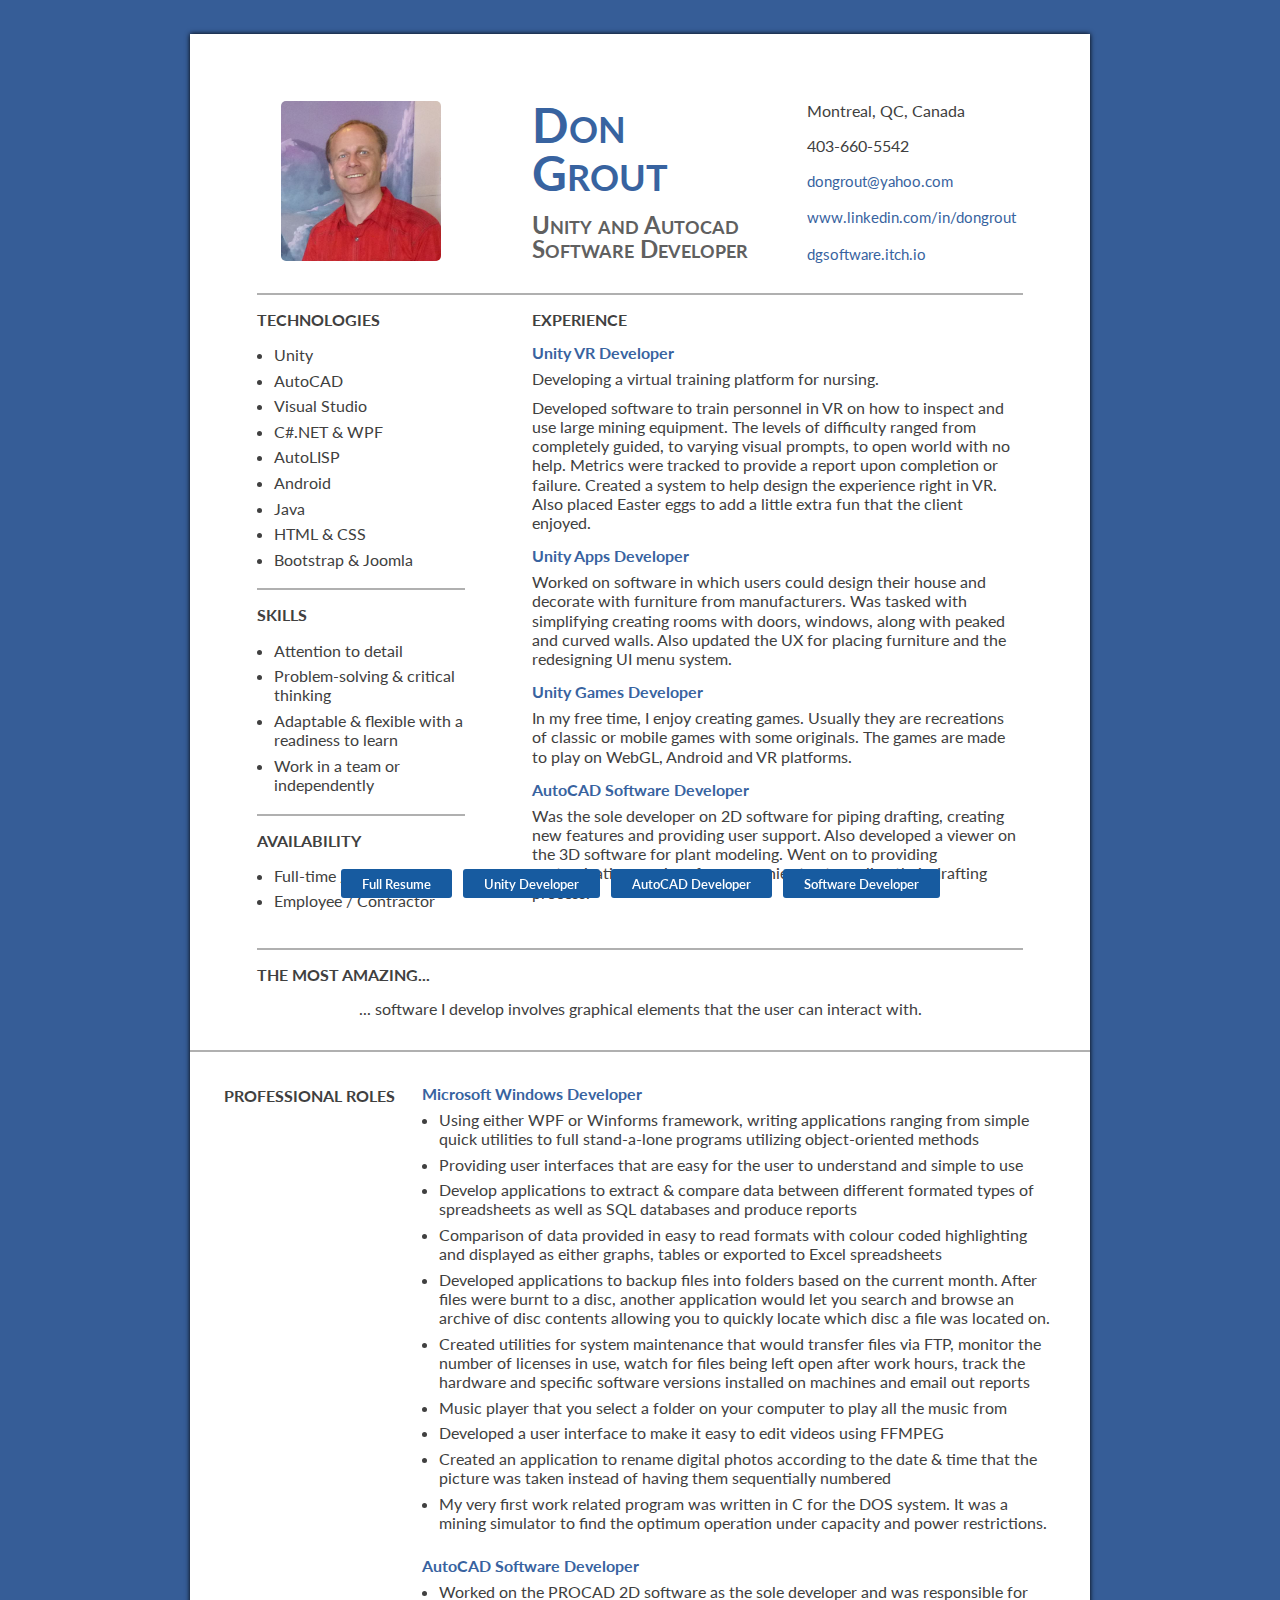
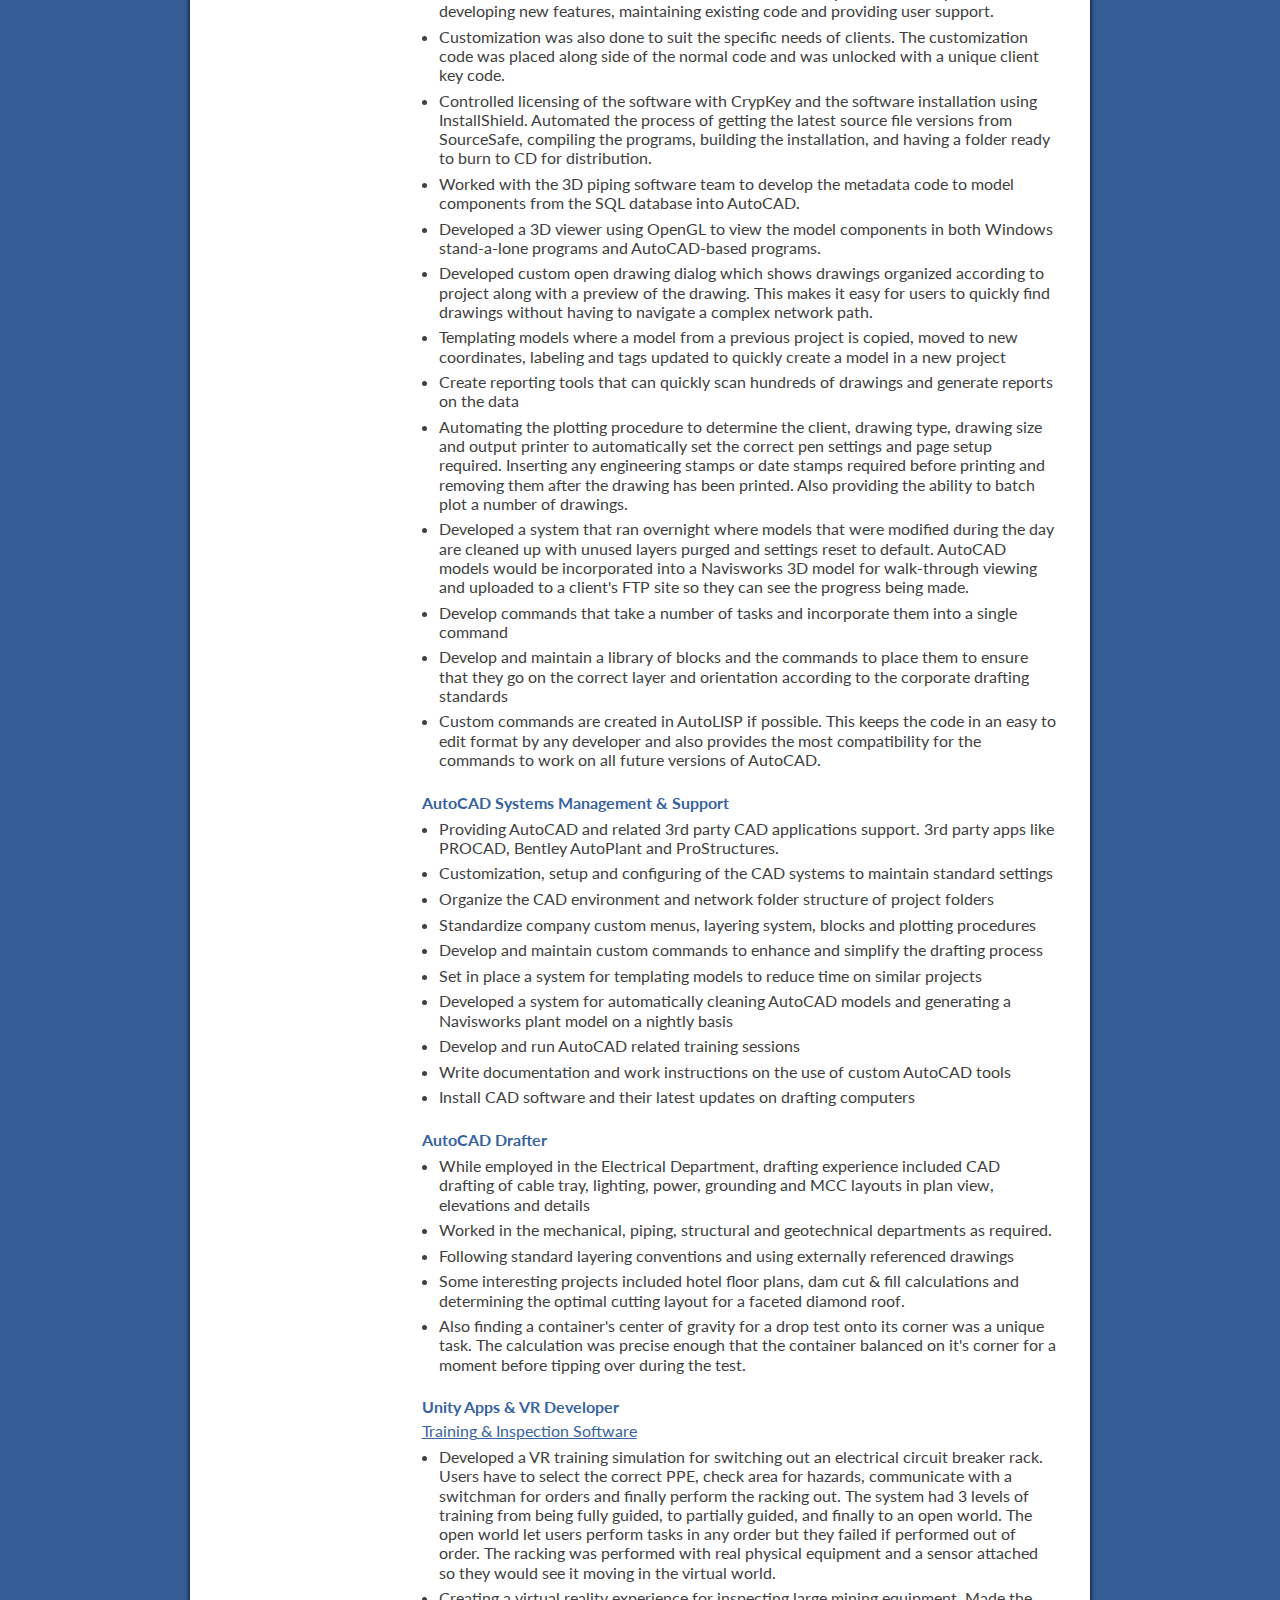
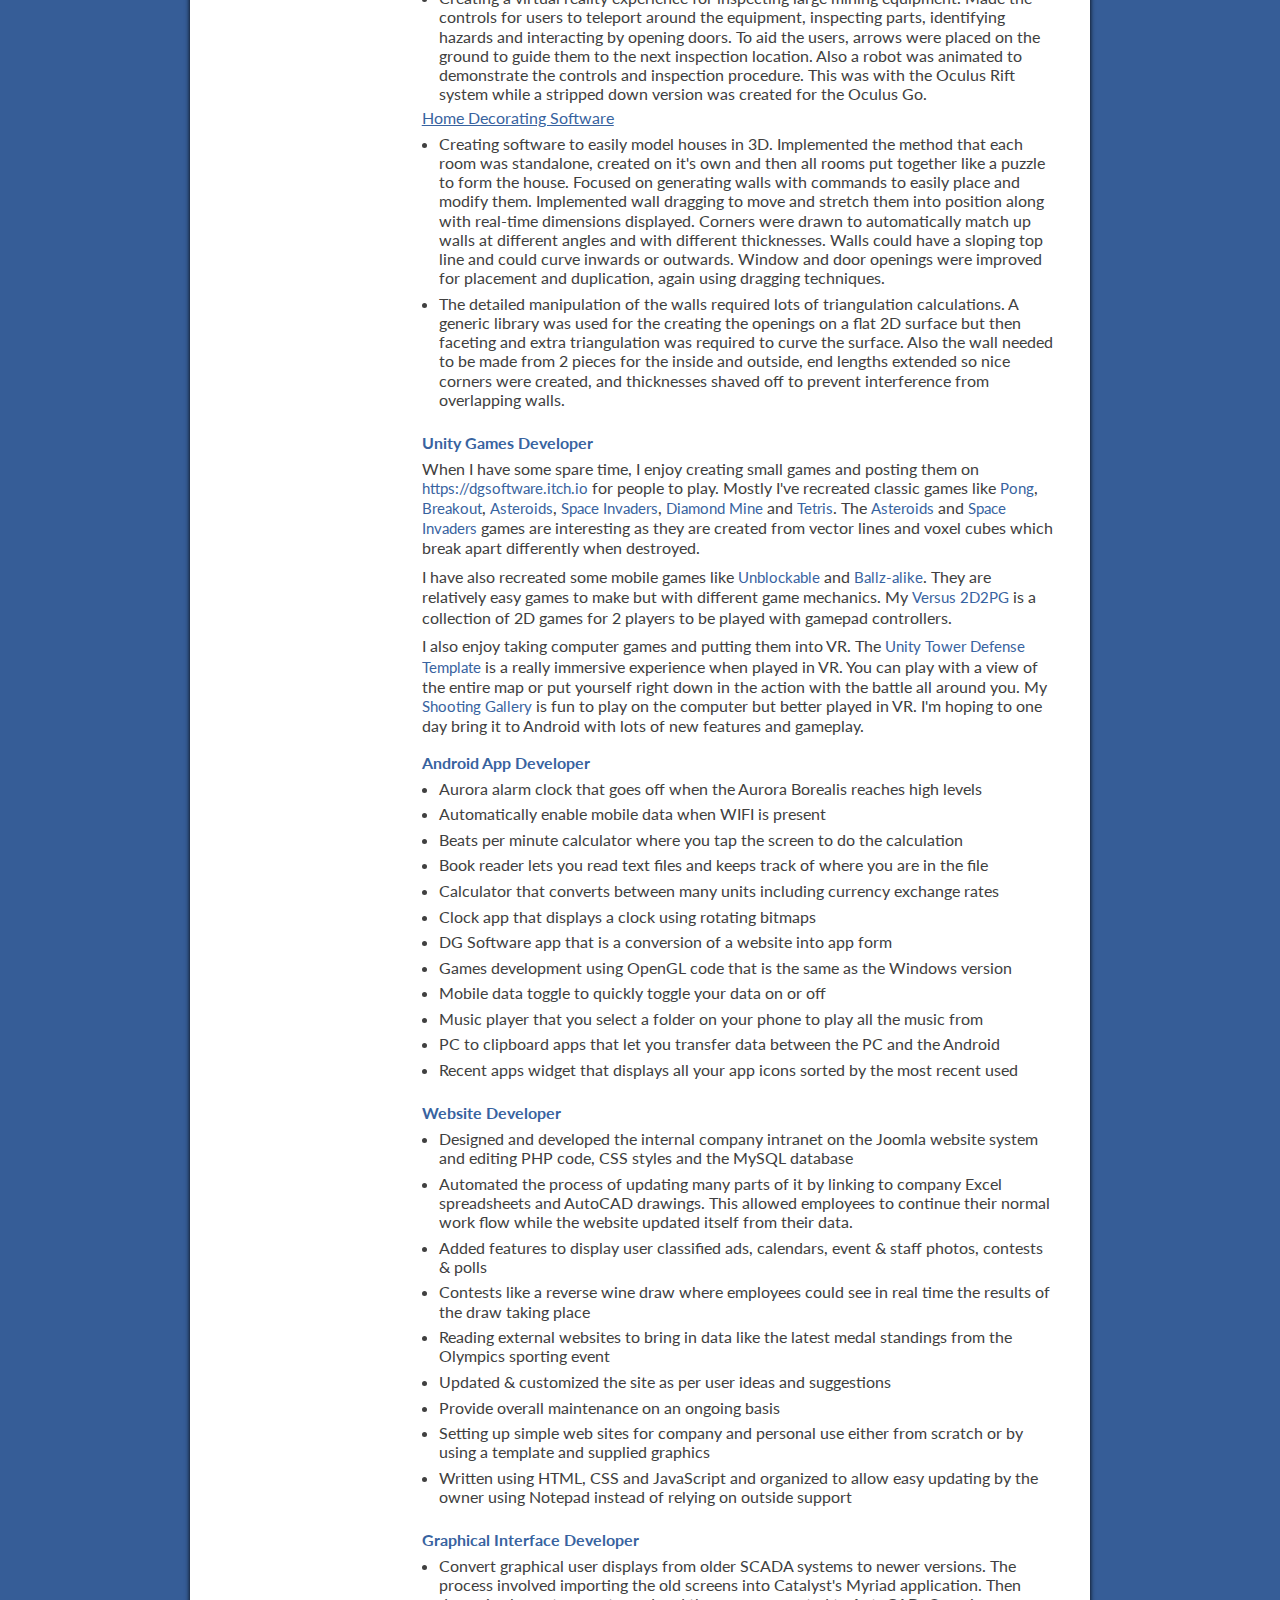
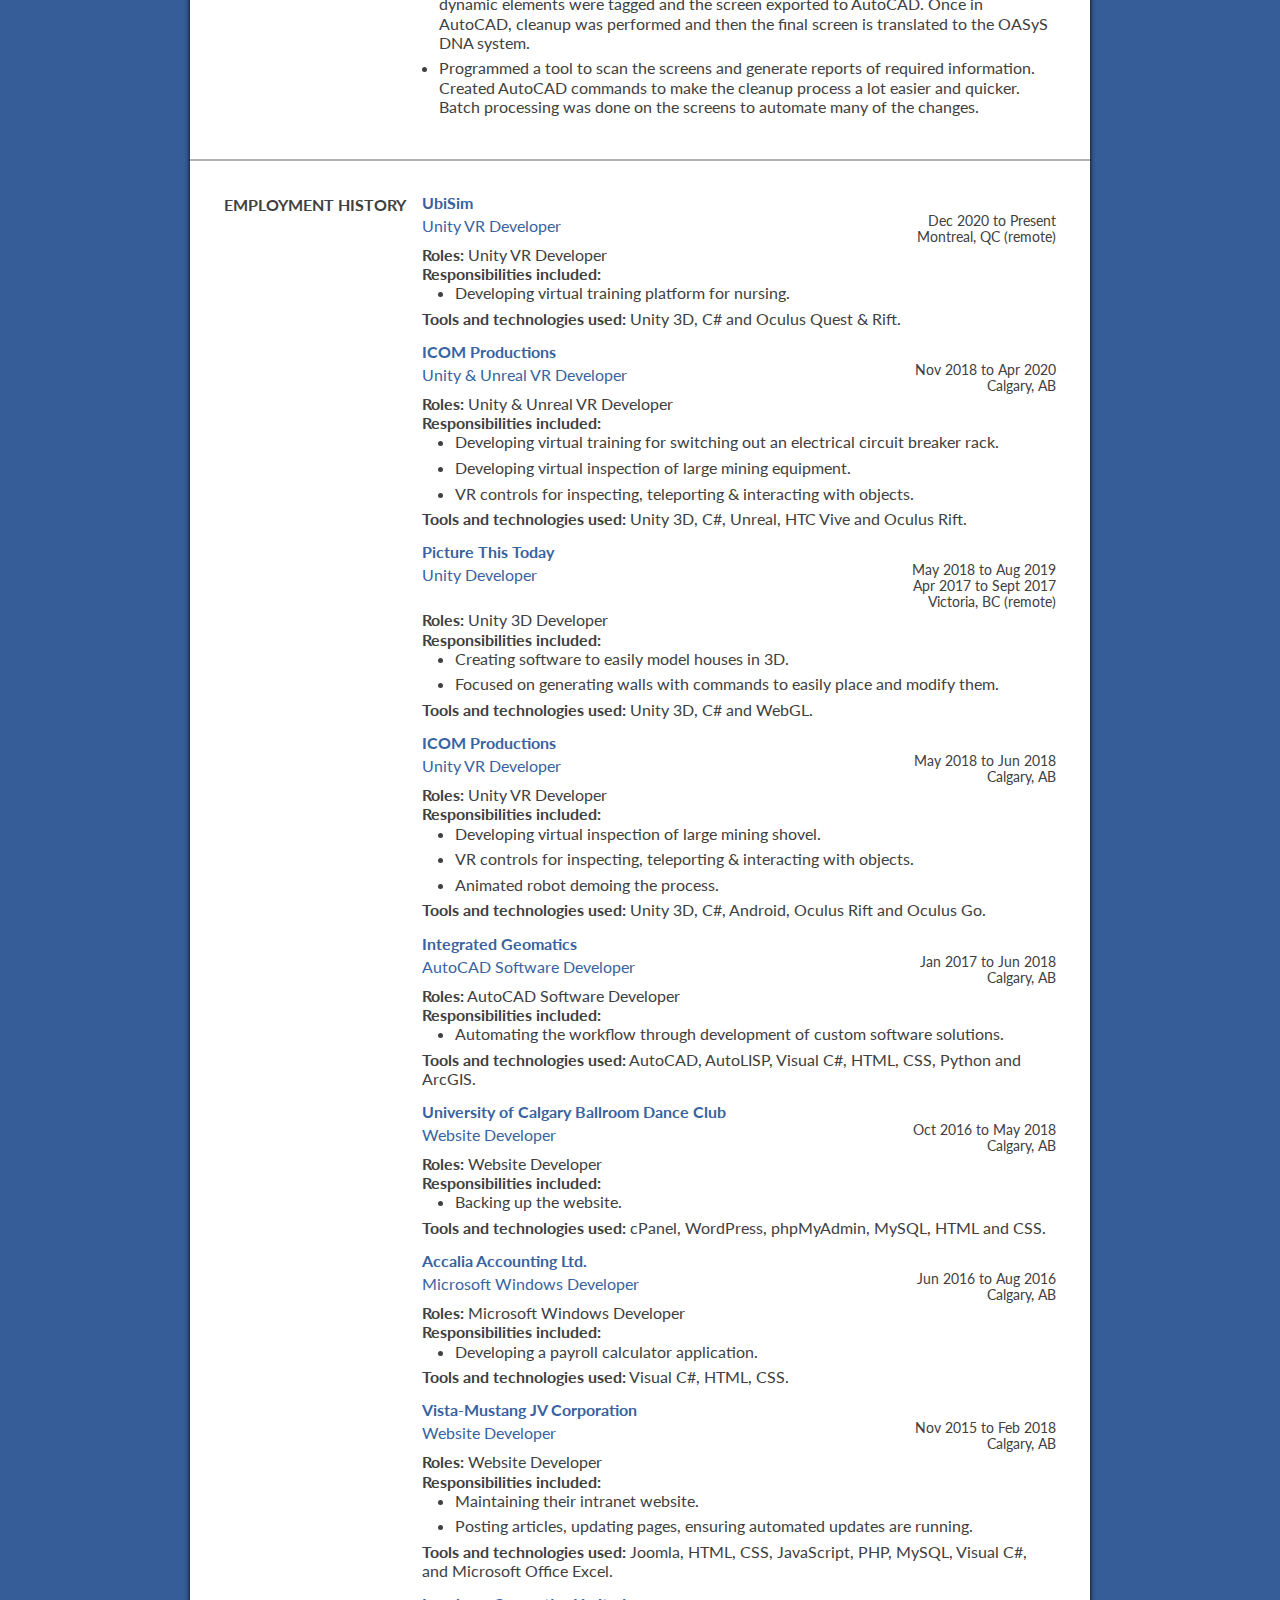
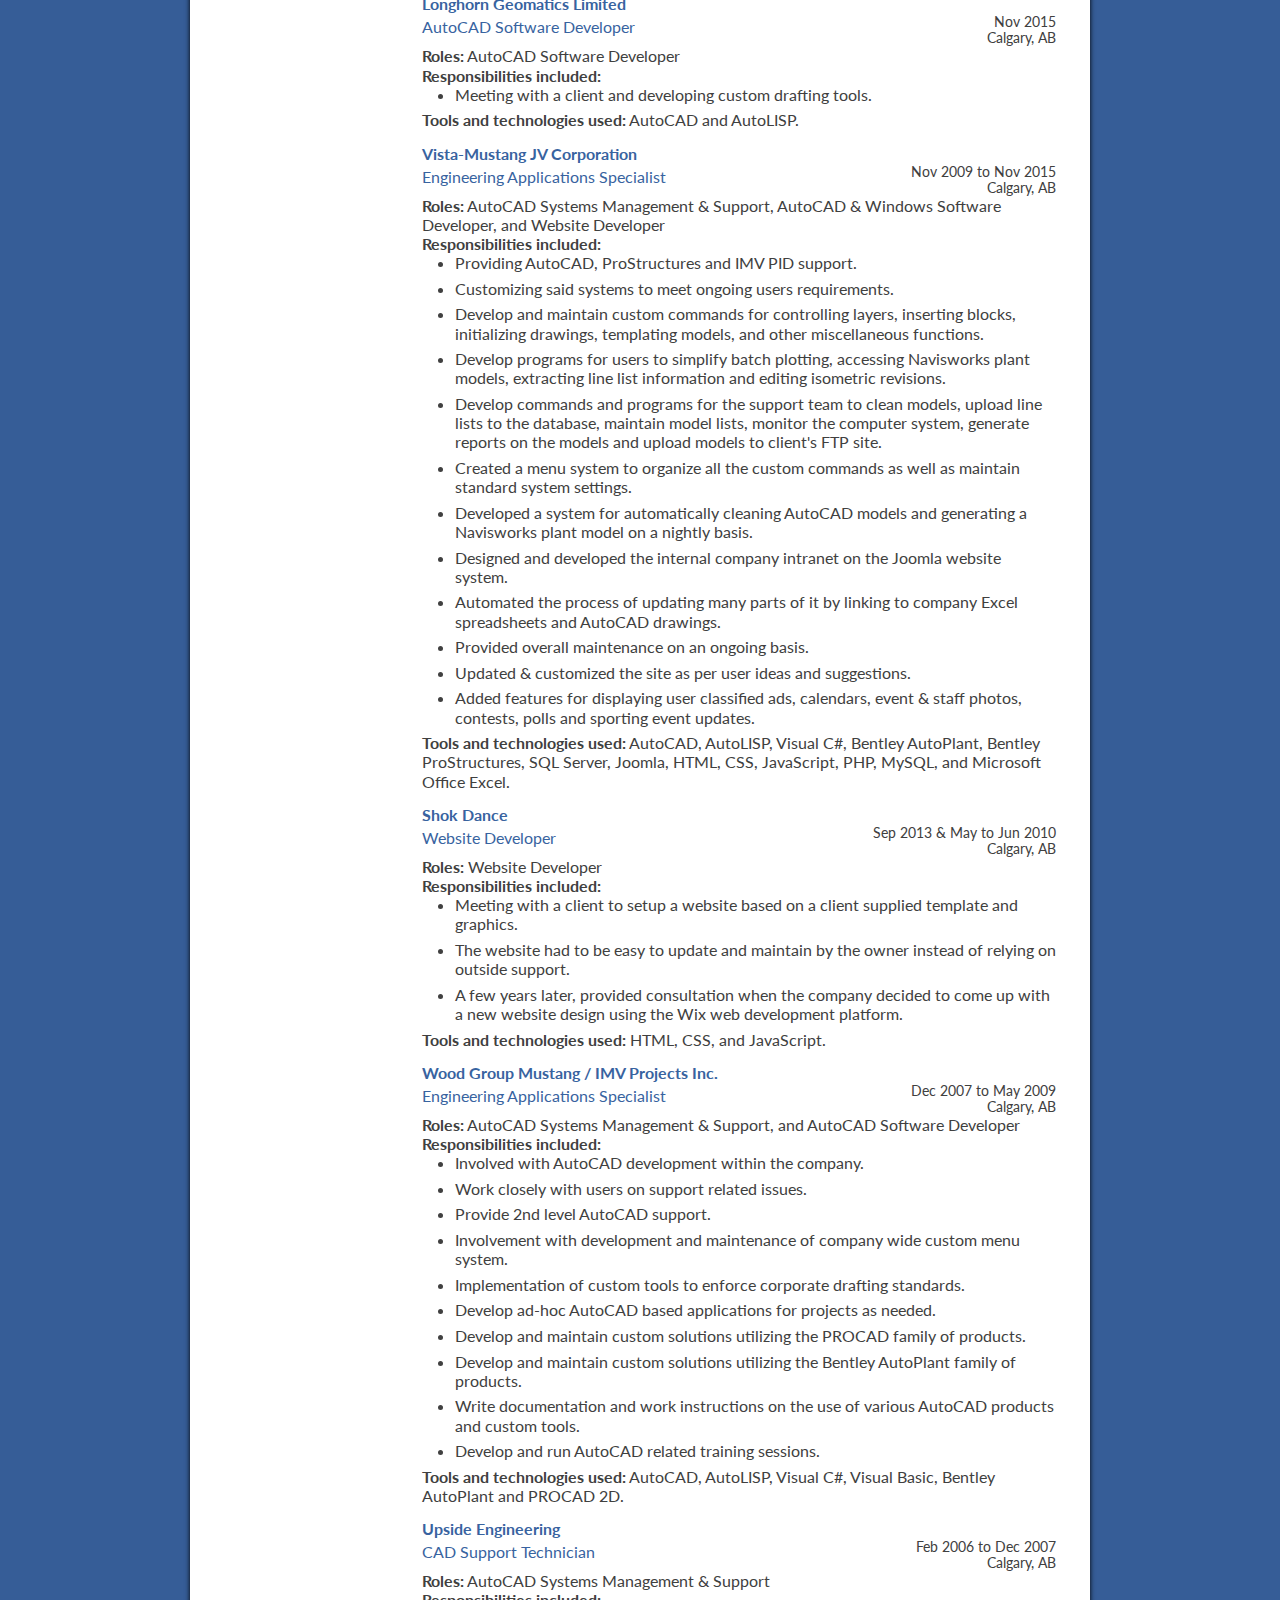
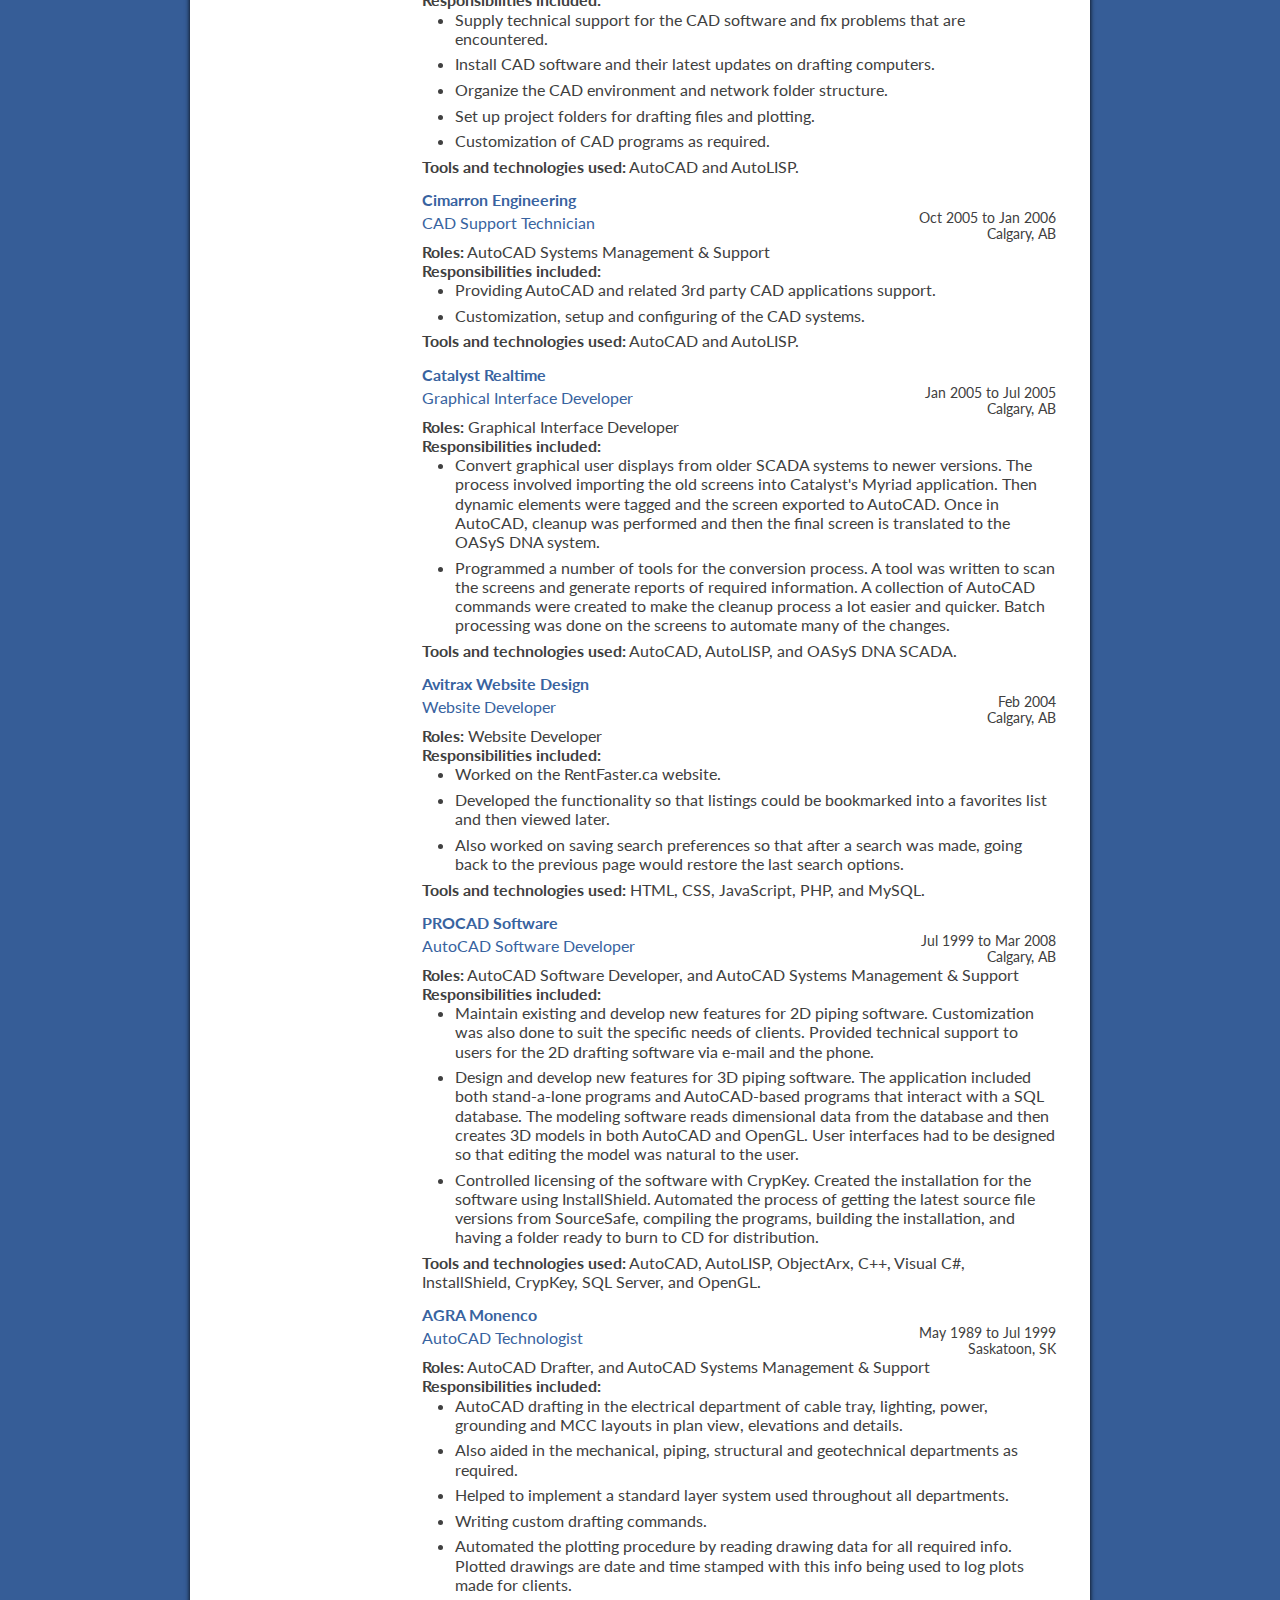
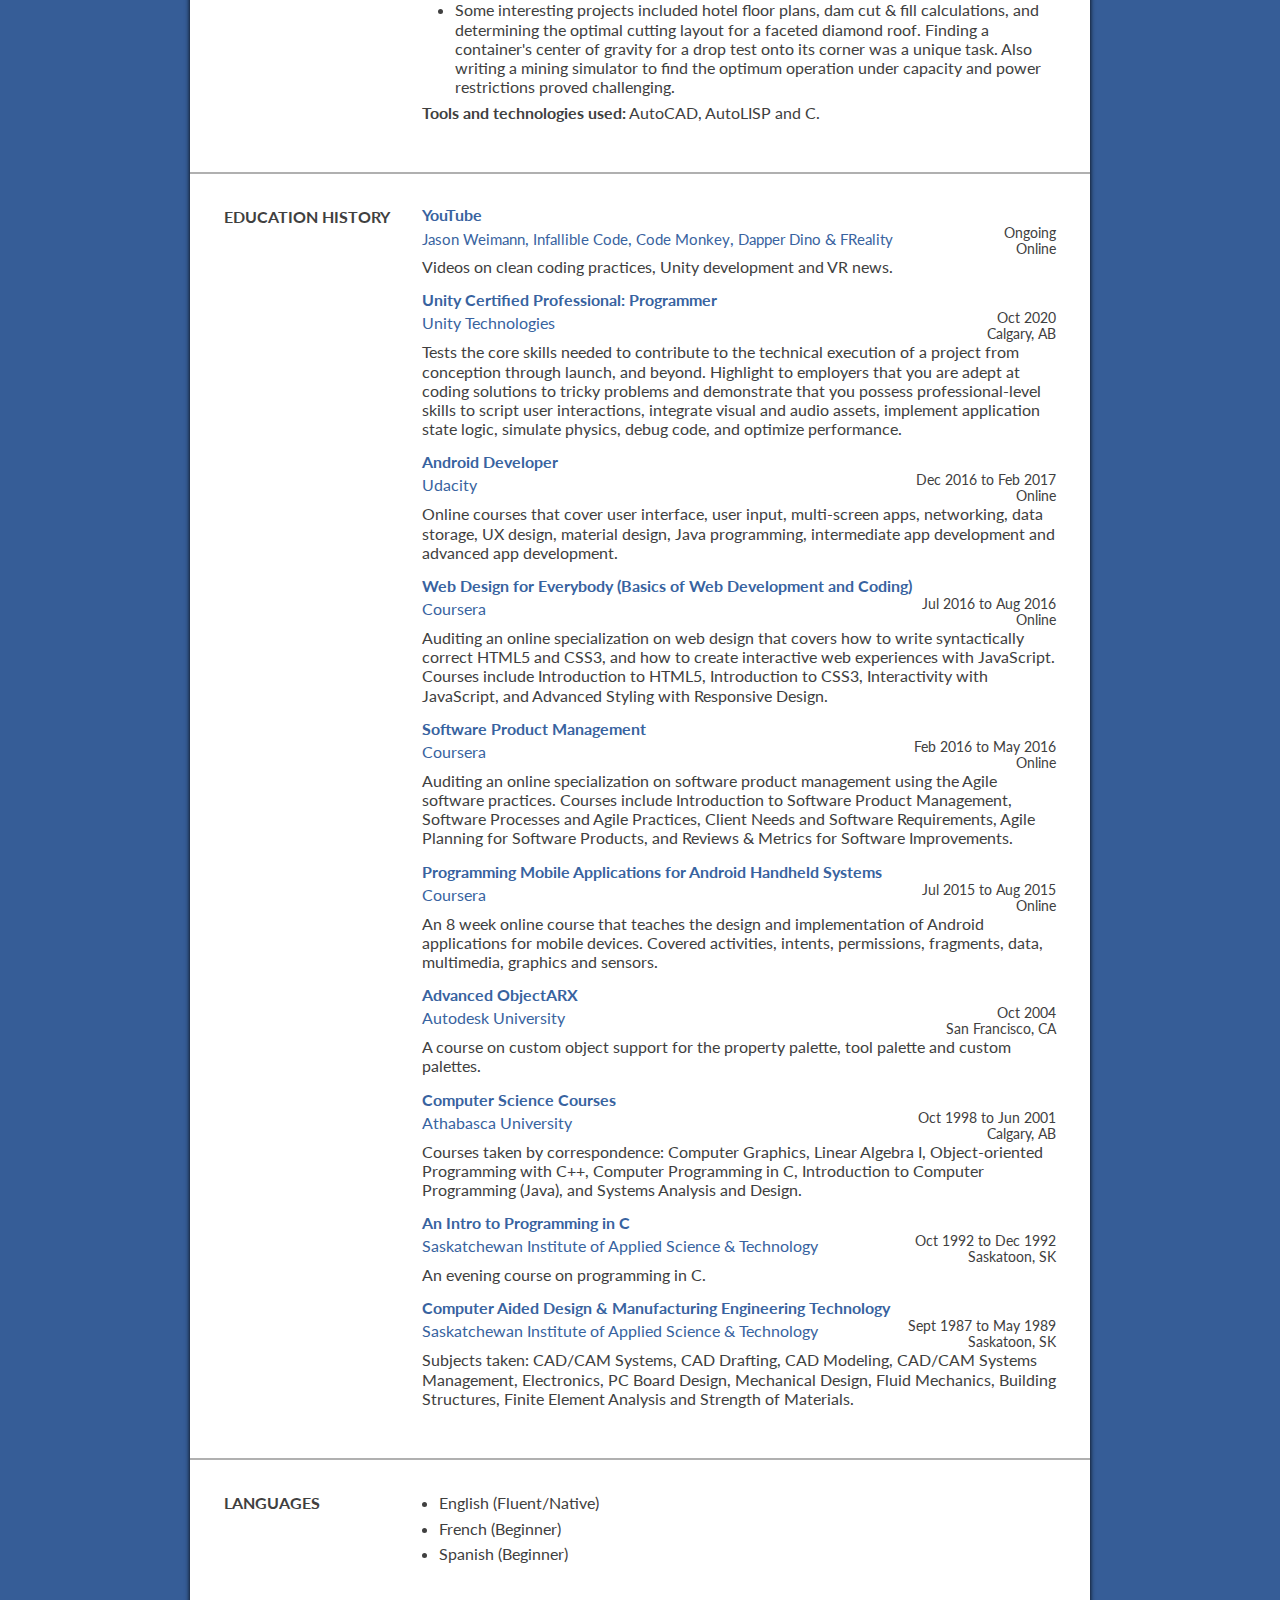
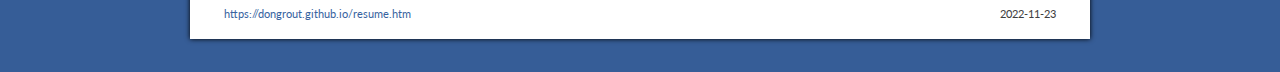
<file: index.html>
<!DOCTYPE html>
<html lang="en">
<head>
<meta http-equiv="refresh" content="0; URL='https://dongrout.github.io/resume.htm'" />
</head>
<body>
<p>This page is now located at <a href="https://dongrout.github.io/resume.htm">https://dongrout.github.io/resume.htm</a></p>
</body>
</html>
</file>
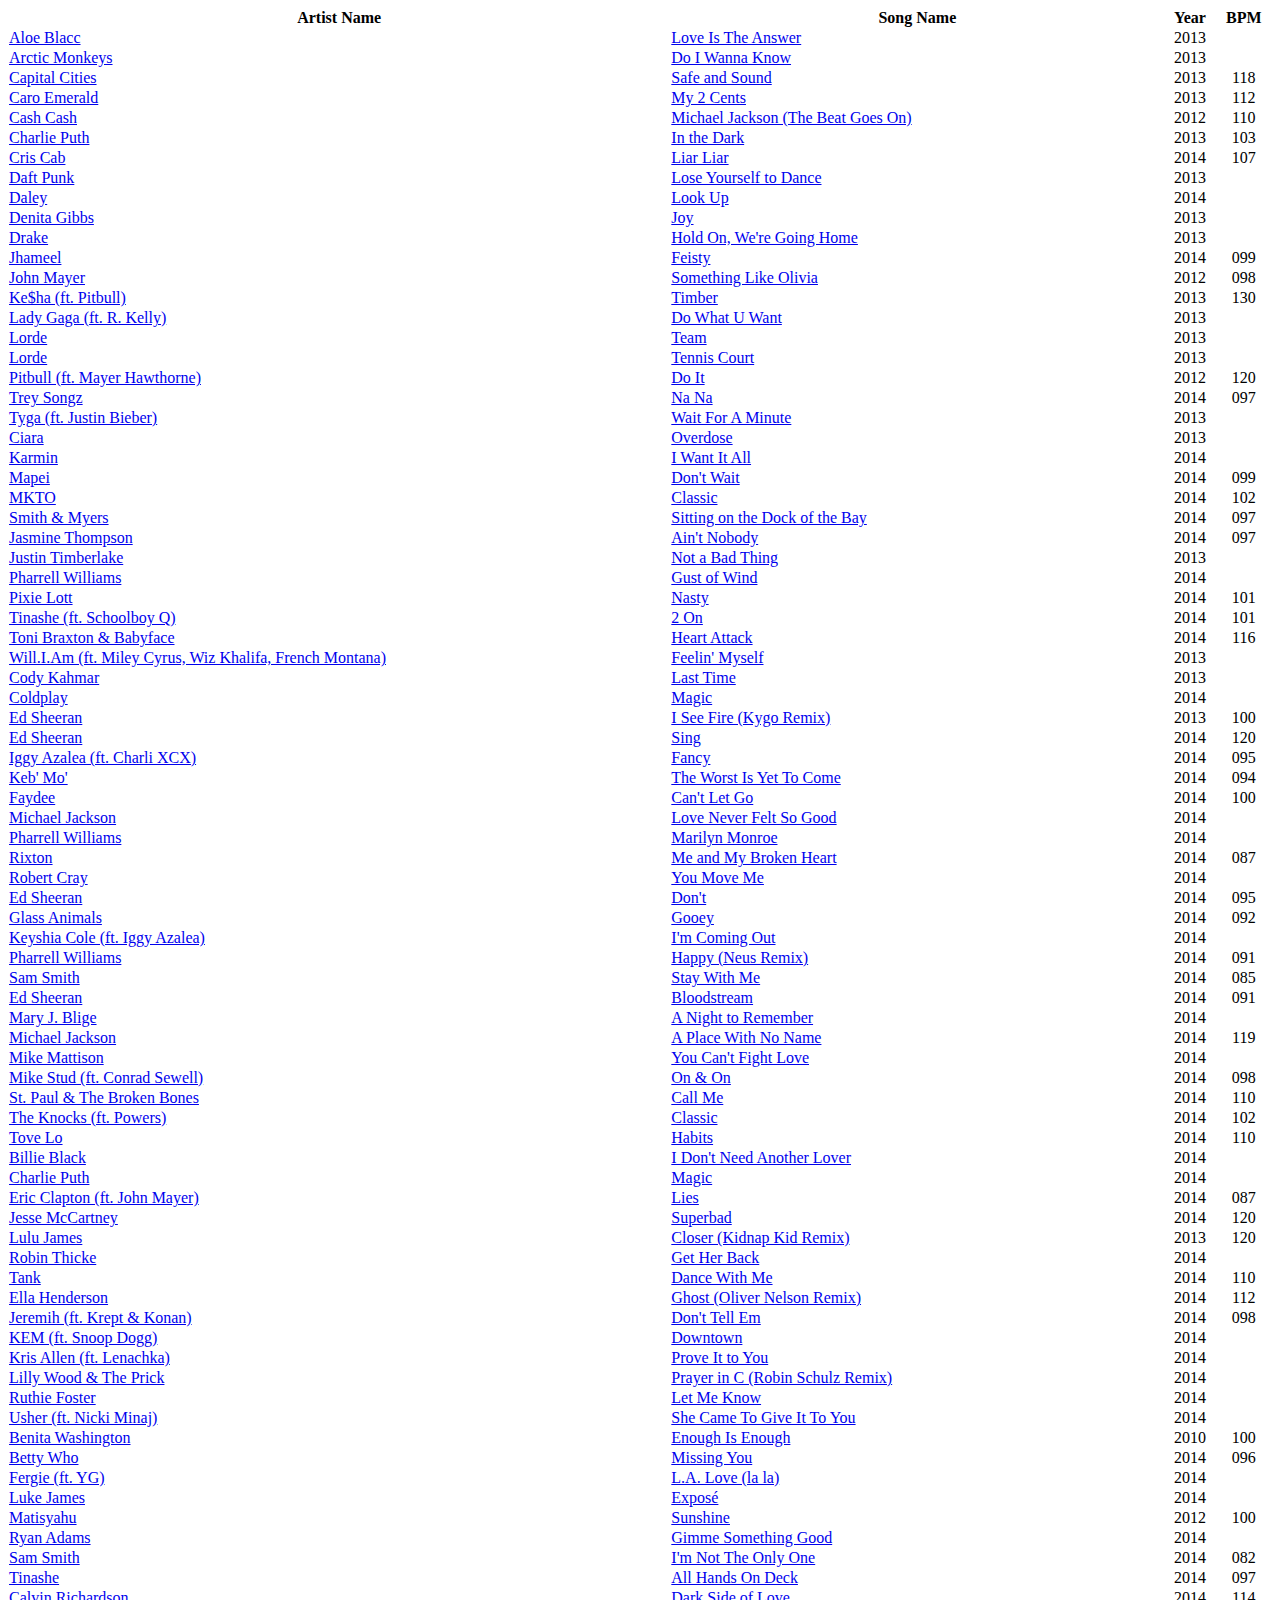
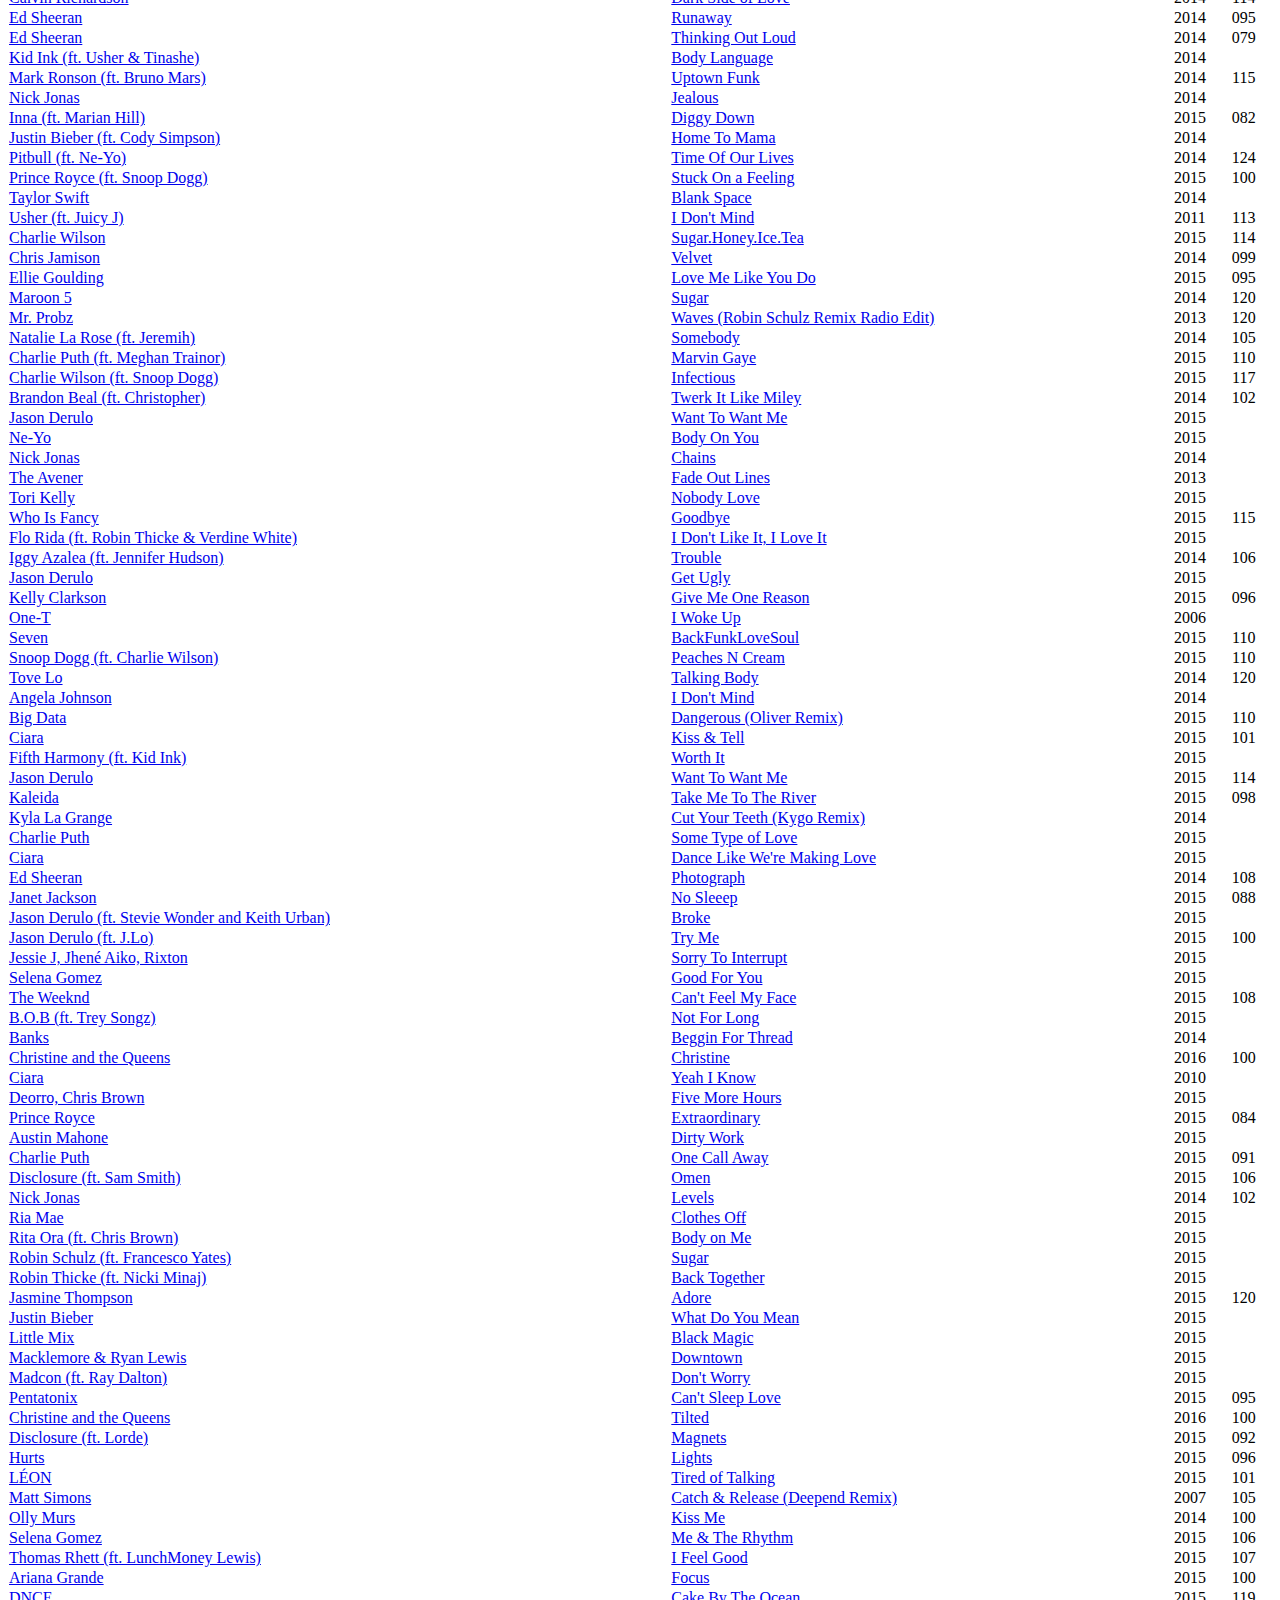
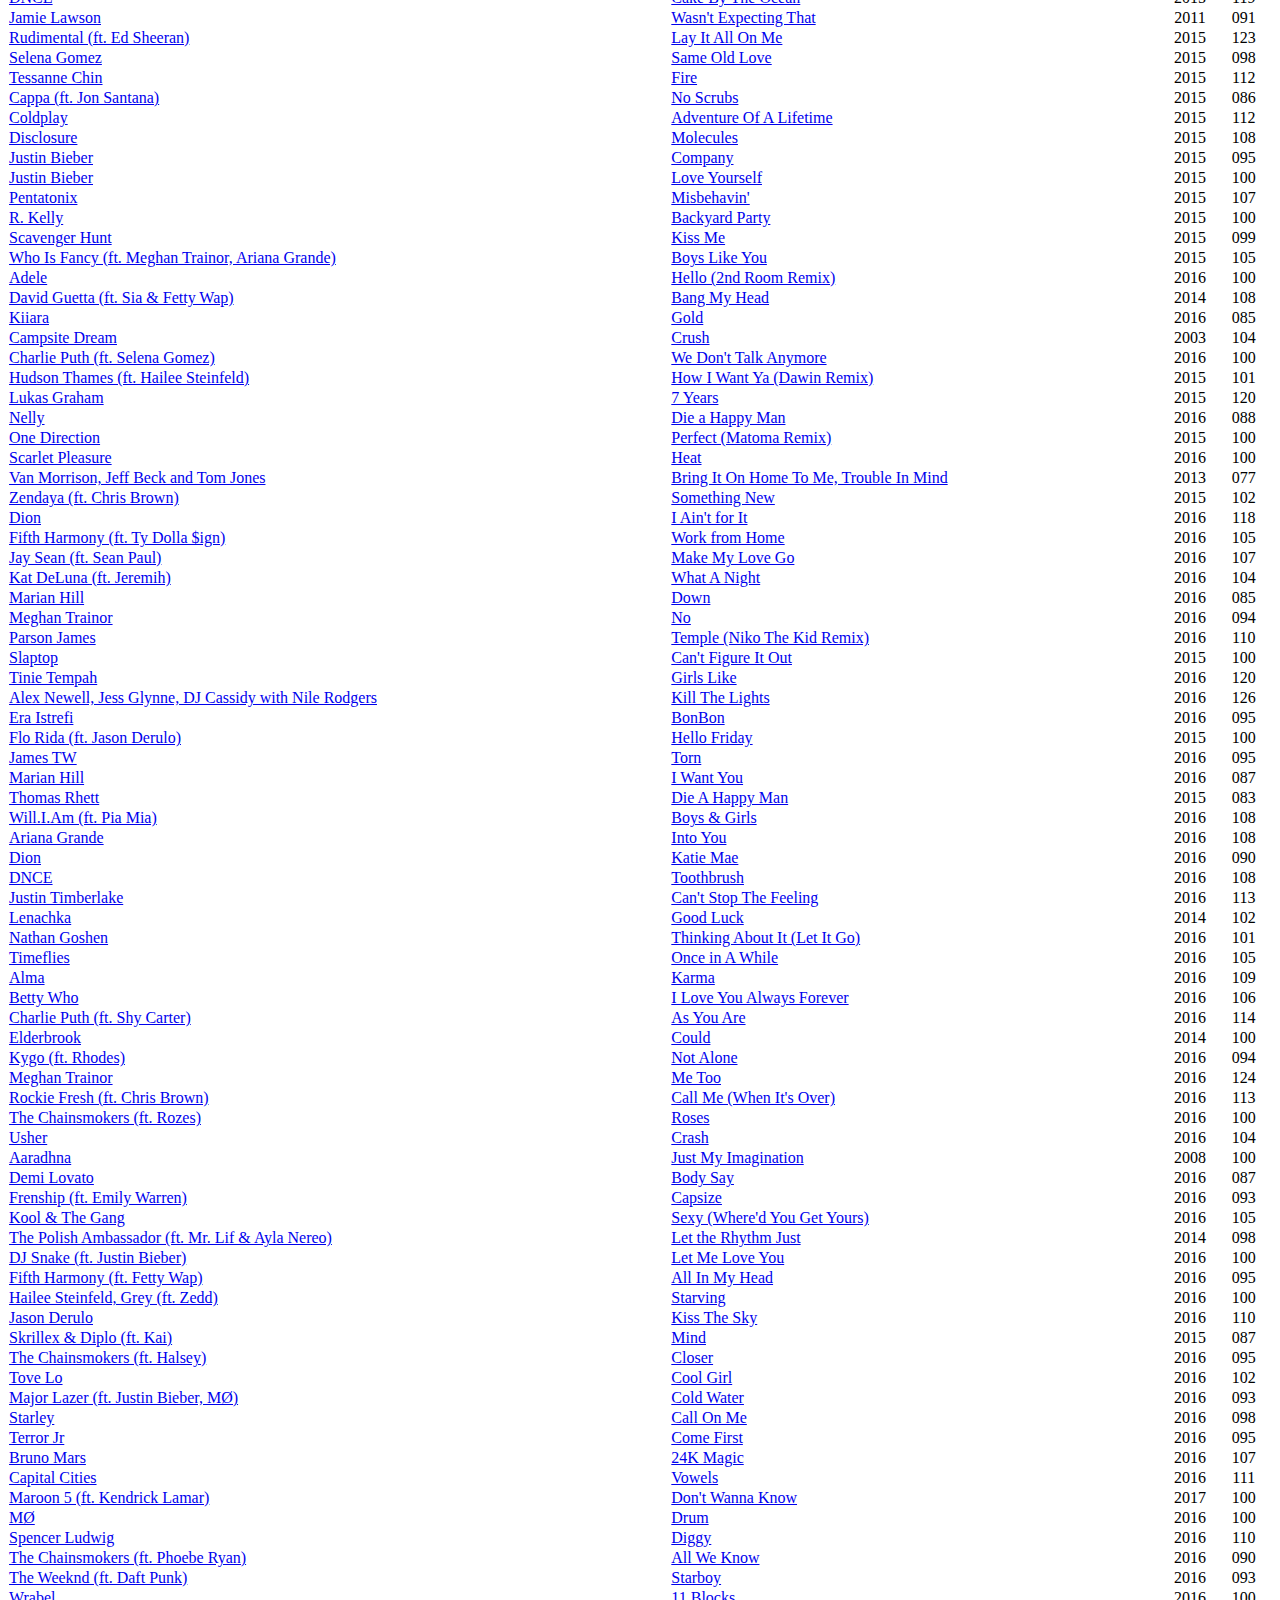
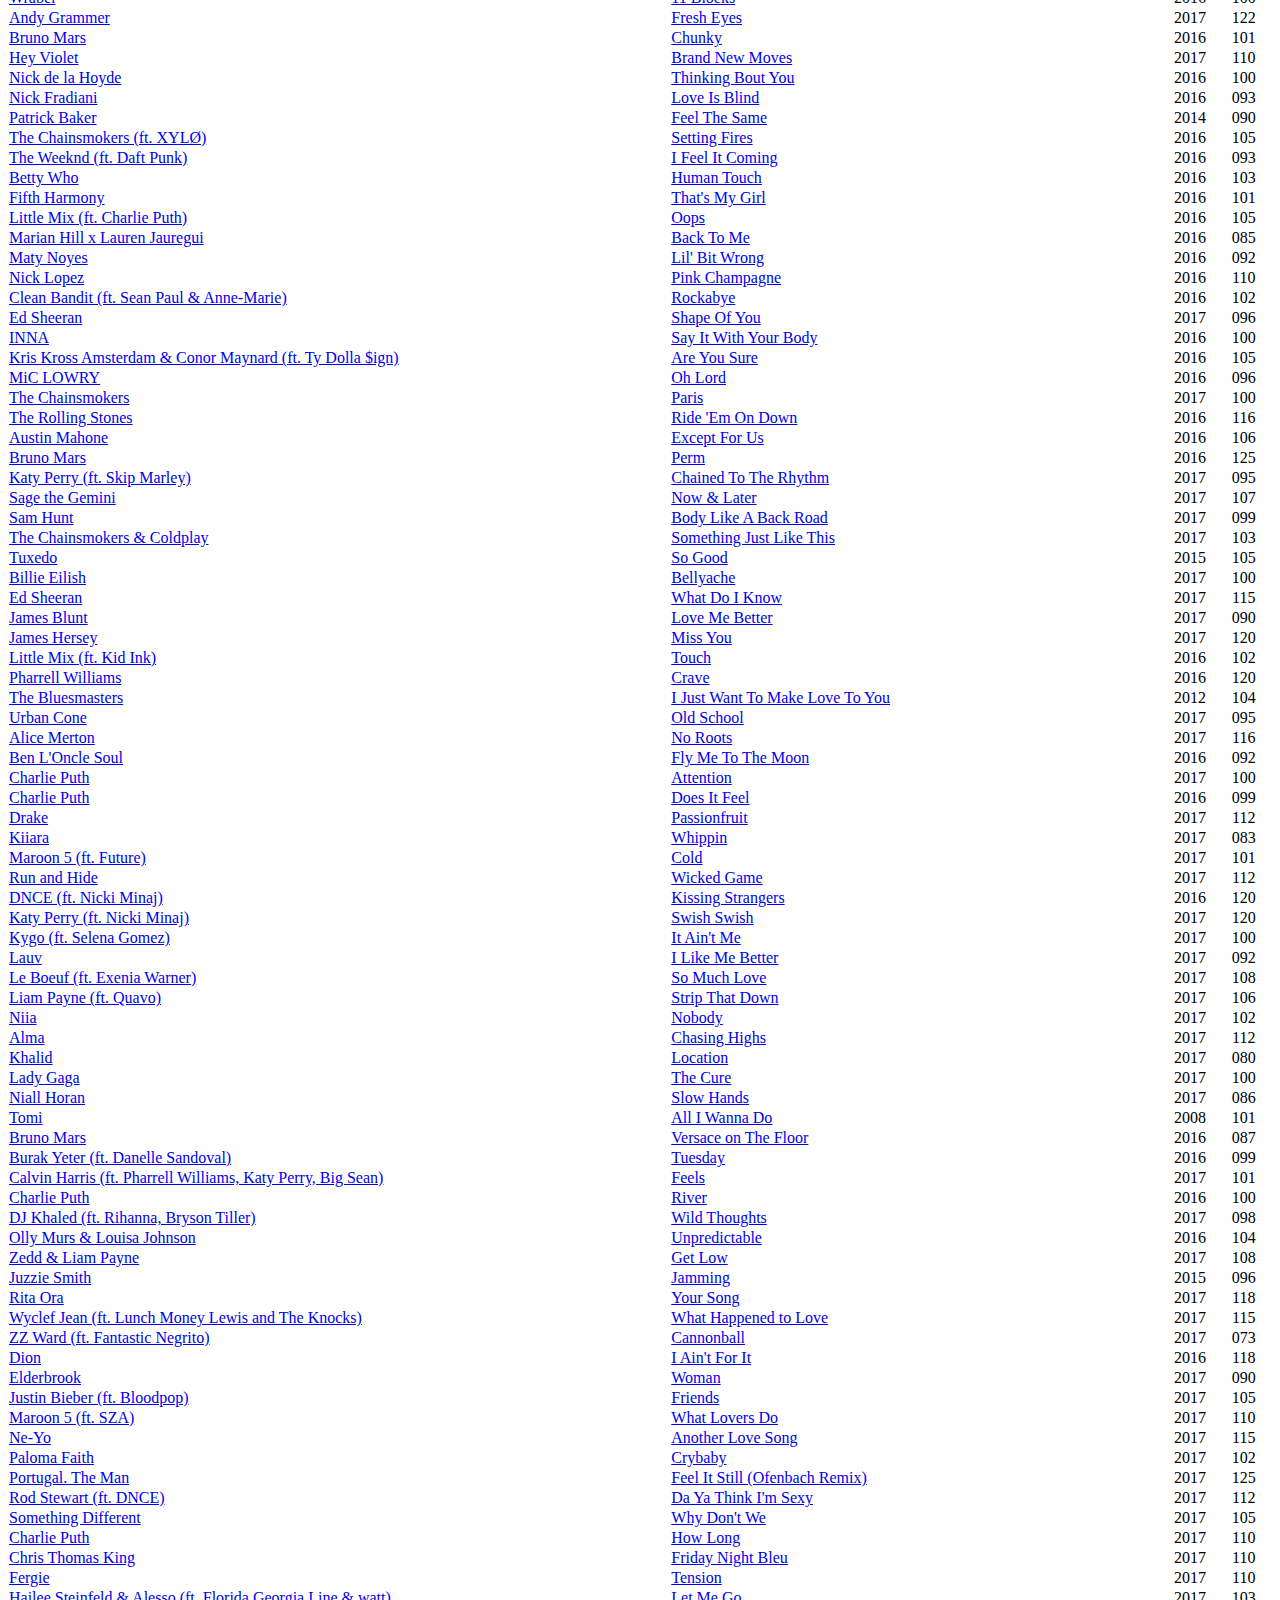
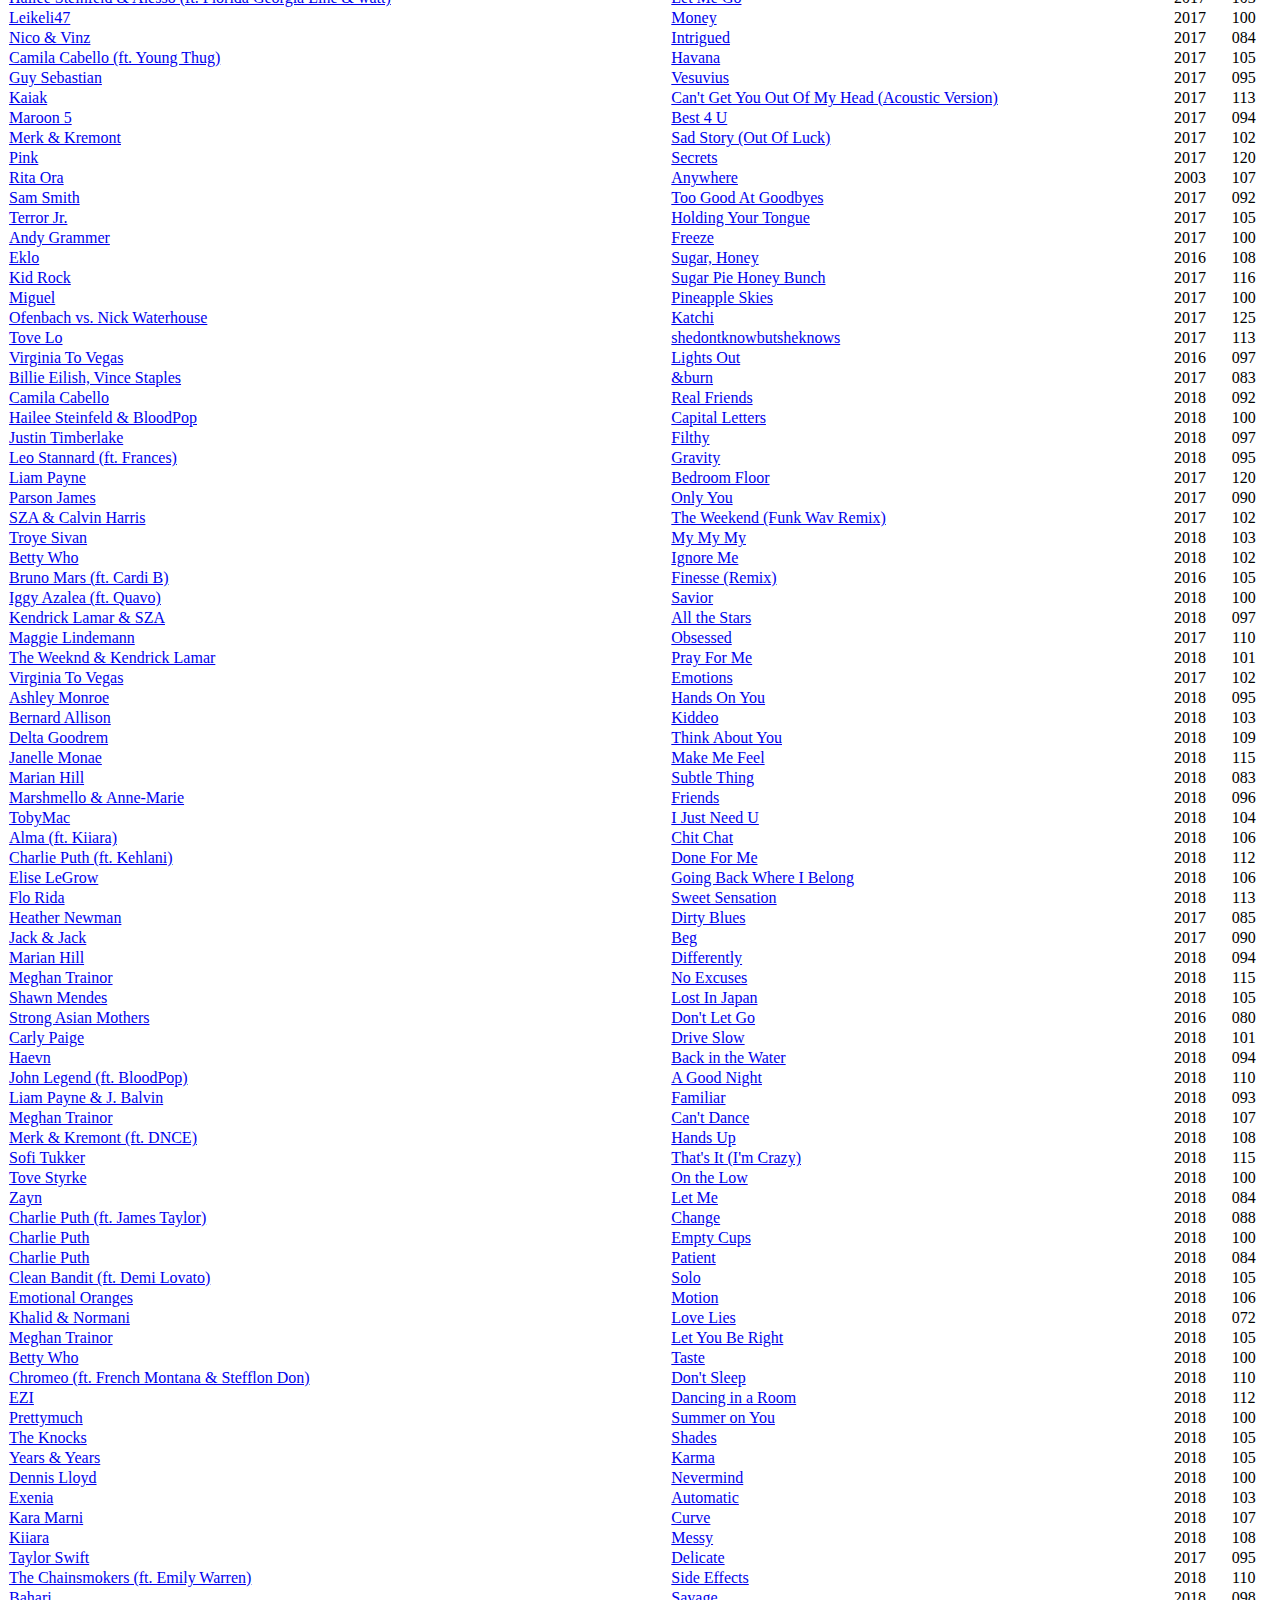
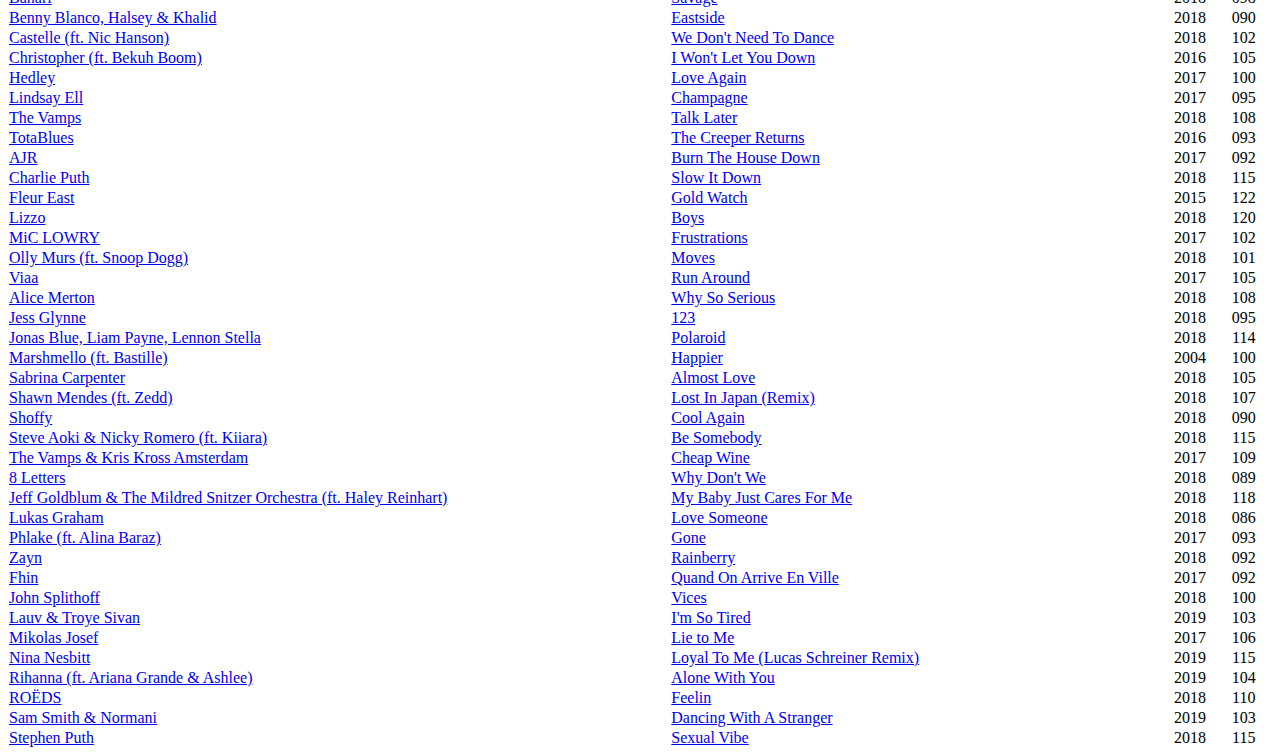
<file: globalmusic.htm>
<!DOCTYPE HTML PUBLIC "-//W3C//DTD HTML 4.01//EN" "http://www.w3.org/TR/html4/strict.dtd">
<html>
<head>
	<meta http-equiv="content-type" content="text/html; charset=utf-8" />

	<title>Global Swing DJs Music</title>

	<link rel="stylesheet" type="text/css" href="https://cdn.datatables.net/r/bs-3.3.5/jq-2.1.4,dt-1.10.8/datatables.min.css"/>
	<script type="text/javascript" src="https://cdn.datatables.net/r/bs-3.3.5/jqc-1.11.3,dt-1.10.8/datatables.min.js"></script>
	<script type="text/javascript" charset="utf-8">
		$(document).ready(function() {
			$('#example').DataTable( {
				"paging": false,
				"order": [[ 2, 'desc' ], [ 3, 'asc' ]],
				"dom": '<"toolbar">frtip'
			} );
			
			$("div.toolbar").html('<b style="font-size: 200%;"><a href="http://globalswingdjs.com/top-songs.php" target="_blank">Global Swing DJs Music</a></b> (2019-03-01)');
		} );
	</script>
	
	<style>
		.toolbar { float: left; }
	</style>
</head>
<body>
	<div class="container">

<table id="example" class="display compact" cellspacing="0" width="100%">
<thead>
<tr><th>Artist Name</th><th>Song Name</th><th>Year</th><th>BPM</th></tr>
</thead>
<tbody>
<tr><td><a href="https://www.youtube.com/results?search_query=Aloe+Blacc" target="_blank">Aloe Blacc</a></td><td><a href="https://www.youtube.com/results?search_query=Aloe+Blacc+-+Love+Is+The+Answer+-+2013" target="_blank">Love Is The Answer</a></td><td align="center">2013</td><td align="center"></td></tr>
<tr><td><a href="https://www.youtube.com/results?search_query=Arctic+Monkeys" target="_blank">Arctic Monkeys</a></td><td><a href="https://www.youtube.com/results?search_query=Arctic+Monkeys+-+Do+I+Wanna+Know+-+2013" target="_blank">Do I Wanna Know</a></td><td align="center">2013</td><td align="center"></td></tr>
<tr><td><a href="https://www.youtube.com/results?search_query=Capital+Cities" target="_blank">Capital Cities</a></td><td><a href="https://www.youtube.com/results?search_query=Capital+Cities+-+Safe+and+Sound+-+2013" target="_blank">Safe and Sound</a></td><td align="center">2013</td><td align="center">118</td></tr>
<tr><td><a href="https://www.youtube.com/results?search_query=Caro+Emerald" target="_blank">Caro Emerald</a></td><td><a href="https://www.youtube.com/results?search_query=Caro+Emerald+-+My+2+Cents+-+2013" target="_blank">My 2 Cents</a></td><td align="center">2013</td><td align="center">112</td></tr>
<tr><td><a href="https://www.youtube.com/results?search_query=Cash+Cash" target="_blank">Cash Cash</a></td><td><a href="https://www.youtube.com/results?search_query=Cash+Cash+-+Michael+Jackson+%28The+Beat+Goes+On%29+-+2012" target="_blank">Michael Jackson (The Beat Goes On)</a></td><td align="center">2012</td><td align="center">110</td></tr>
<tr><td><a href="https://www.youtube.com/results?search_query=Charlie+Puth" target="_blank">Charlie Puth</a></td><td><a href="https://www.youtube.com/results?search_query=Charlie+Puth+-+In+the+Dark+-+2013" target="_blank">In the Dark</a></td><td align="center">2013</td><td align="center">103</td></tr>
<tr><td><a href="https://www.youtube.com/results?search_query=Cris+Cab" target="_blank">Cris Cab</a></td><td><a href="https://www.youtube.com/results?search_query=Cris+Cab+-+Liar+Liar+-+2014" target="_blank">Liar Liar</a></td><td align="center">2014</td><td align="center">107</td></tr>
<tr><td><a href="https://www.youtube.com/results?search_query=Daft+Punk" target="_blank">Daft Punk</a></td><td><a href="https://www.youtube.com/results?search_query=Daft+Punk+-+Lose+Yourself+to+Dance+-+2013" target="_blank">Lose Yourself to Dance</a></td><td align="center">2013</td><td align="center"></td></tr>
<tr><td><a href="https://www.youtube.com/results?search_query=Daley" target="_blank">Daley</a></td><td><a href="https://www.youtube.com/results?search_query=Daley+-+Look+Up+-+2014" target="_blank">Look Up</a></td><td align="center">2014</td><td align="center"></td></tr>
<tr><td><a href="https://www.youtube.com/results?search_query=Denita+Gibbs" target="_blank">Denita Gibbs</a></td><td><a href="https://www.youtube.com/results?search_query=Denita+Gibbs+-+Joy+-+2013" target="_blank">Joy</a></td><td align="center">2013</td><td align="center"></td></tr>
<tr><td><a href="https://www.youtube.com/results?search_query=Drake" target="_blank">Drake</a></td><td><a href="https://www.youtube.com/results?search_query=Drake+-+Hold+On,+We're+Going+Home+-+2013" target="_blank">Hold On, We're Going Home</a></td><td align="center">2013</td><td align="center"></td></tr>
<tr><td><a href="https://www.youtube.com/results?search_query=Jhameel" target="_blank">Jhameel</a></td><td><a href="https://www.youtube.com/results?search_query=Jhameel+-+Feisty+-+2014" target="_blank">Feisty</a></td><td align="center">2014</td><td align="center">099</td></tr>
<tr><td><a href="https://www.youtube.com/results?search_query=John+Mayer" target="_blank">John Mayer</a></td><td><a href="https://www.youtube.com/results?search_query=John+Mayer+-+Something+Like+Olivia+-+2012" target="_blank">Something Like Olivia</a></td><td align="center">2012</td><td align="center">098</td></tr>
<tr><td><a href="https://www.youtube.com/results?search_query=Ke$ha+%28ft.+Pitbull%29" target="_blank">Ke$ha (ft. Pitbull)</a></td><td><a href="https://www.youtube.com/results?search_query=Ke$ha+%28ft.+Pitbull%29+-+Timber+-+2013" target="_blank">Timber</a></td><td align="center">2013</td><td align="center">130</td></tr>
<tr><td><a href="https://www.youtube.com/results?search_query=Lady+Gaga+%28ft.+R.+Kelly%29" target="_blank">Lady Gaga (ft. R. Kelly)</a></td><td><a href="https://www.youtube.com/results?search_query=Lady+Gaga+%28ft.+R.+Kelly%29+-+Do+What+U+Want+-+2013" target="_blank">Do What U Want</a></td><td align="center">2013</td><td align="center"></td></tr>
<tr><td><a href="https://www.youtube.com/results?search_query=Lorde" target="_blank">Lorde</a></td><td><a href="https://www.youtube.com/results?search_query=Lorde+-+Team+-+2013" target="_blank">Team</a></td><td align="center">2013</td><td align="center"></td></tr>
<tr><td><a href="https://www.youtube.com/results?search_query=Lorde" target="_blank">Lorde</a></td><td><a href="https://www.youtube.com/results?search_query=Lorde+-+Tennis+Court+-+2013" target="_blank">Tennis Court</a></td><td align="center">2013</td><td align="center"></td></tr>
<tr><td><a href="https://www.youtube.com/results?search_query=Pitbull+%28ft.+Mayer+Hawthorne%29" target="_blank">Pitbull (ft. Mayer Hawthorne)</a></td><td><a href="https://www.youtube.com/results?search_query=Pitbull+%28ft.+Mayer+Hawthorne%29+-+Do+It+-+2012" target="_blank">Do It</a></td><td align="center">2012</td><td align="center">120</td></tr>
<tr><td><a href="https://www.youtube.com/results?search_query=Trey+Songz" target="_blank">Trey Songz</a></td><td><a href="https://www.youtube.com/results?search_query=Trey+Songz+-+Na+Na+-+2014" target="_blank">Na Na</a></td><td align="center">2014</td><td align="center">097</td></tr>
<tr><td><a href="https://www.youtube.com/results?search_query=Tyga+%28ft.+Justin+Bieber%29" target="_blank">Tyga (ft. Justin Bieber)</a></td><td><a href="https://www.youtube.com/results?search_query=Tyga+%28ft.+Justin+Bieber%29+-+Wait+For+A+Minute+-+2013" target="_blank">Wait For A Minute</a></td><td align="center">2013</td><td align="center"></td></tr>
<tr><td><a href="https://www.youtube.com/results?search_query=Ciara" target="_blank">Ciara</a></td><td><a href="https://www.youtube.com/results?search_query=Ciara+-+Overdose+-+2013" target="_blank">Overdose</a></td><td align="center">2013</td><td align="center"></td></tr>
<tr><td><a href="https://www.youtube.com/results?search_query=Karmin" target="_blank">Karmin</a></td><td><a href="https://www.youtube.com/results?search_query=Karmin+-+I+Want+It+All+-+2014" target="_blank">I Want It All</a></td><td align="center">2014</td><td align="center"></td></tr>
<tr><td><a href="https://www.youtube.com/results?search_query=Mapei" target="_blank">Mapei</a></td><td><a href="https://www.youtube.com/results?search_query=Mapei+-+Don't+Wait+-+2014" target="_blank">Don't Wait</a></td><td align="center">2014</td><td align="center">099</td></tr>
<tr><td><a href="https://www.youtube.com/results?search_query=MKTO" target="_blank">MKTO</a></td><td><a href="https://www.youtube.com/results?search_query=MKTO+-+Classic+-+2014" target="_blank">Classic</a></td><td align="center">2014</td><td align="center">102</td></tr>
<tr><td><a href="https://www.youtube.com/results?search_query=Smith+%26+Myers" target="_blank">Smith &amp; Myers</a></td><td><a href="https://www.youtube.com/results?search_query=Smith+%26+Myers+-+Sitting+on+the+Dock+of+the+Bay+-+2014" target="_blank">Sitting on the Dock of the Bay</a></td><td align="center">2014</td><td align="center">097</td></tr>
<tr><td><a href="https://www.youtube.com/results?search_query=Jasmine+Thompson" target="_blank">Jasmine Thompson</a></td><td><a href="https://www.youtube.com/results?search_query=Jasmine+Thompson+-+Ain't+Nobody+-+2014" target="_blank">Ain't Nobody</a></td><td align="center">2014</td><td align="center">097</td></tr>
<tr><td><a href="https://www.youtube.com/results?search_query=Justin+Timberlake" target="_blank">Justin Timberlake</a></td><td><a href="https://www.youtube.com/results?search_query=Justin+Timberlake+-+Not+a+Bad+Thing+-+2013" target="_blank">Not a Bad Thing</a></td><td align="center">2013</td><td align="center"></td></tr>
<tr><td><a href="https://www.youtube.com/results?search_query=Pharrell+Williams" target="_blank">Pharrell Williams</a></td><td><a href="https://www.youtube.com/results?search_query=Pharrell+Williams+-+Gust+of+Wind+-+2014" target="_blank">Gust of Wind</a></td><td align="center">2014</td><td align="center"></td></tr>
<tr><td><a href="https://www.youtube.com/results?search_query=Pixie+Lott" target="_blank">Pixie Lott</a></td><td><a href="https://www.youtube.com/results?search_query=Pixie+Lott+-+Nasty+-+2014" target="_blank">Nasty</a></td><td align="center">2014</td><td align="center">101</td></tr>
<tr><td><a href="https://www.youtube.com/results?search_query=Tinashe+%28ft.+Schoolboy+Q%29" target="_blank">Tinashe (ft. Schoolboy Q)</a></td><td><a href="https://www.youtube.com/results?search_query=Tinashe+%28ft.+Schoolboy+Q%29+-+2+On+-+2014" target="_blank">2 On</a></td><td align="center">2014</td><td align="center">101</td></tr>
<tr><td><a href="https://www.youtube.com/results?search_query=Toni+Braxton+%26+Babyface" target="_blank">Toni Braxton &amp; Babyface</a></td><td><a href="https://www.youtube.com/results?search_query=Toni+Braxton+%26+Babyface+-+Heart+Attack+-+2014" target="_blank">Heart Attack</a></td><td align="center">2014</td><td align="center">116</td></tr>
<tr><td><a href="https://www.youtube.com/results?search_query=Will.I.Am+%28ft.+Miley+Cyrus,+Wiz+Khalifa,+French+Montana%29" target="_blank">Will.I.Am (ft. Miley Cyrus, Wiz Khalifa, French Montana)</a></td><td><a href="https://www.youtube.com/results?search_query=Will.I.Am+%28ft.+Miley+Cyrus,+Wiz+Khalifa,+French+Montana%29+-+Feelin'+Myself+-+2013" target="_blank">Feelin' Myself</a></td><td align="center">2013</td><td align="center"></td></tr>
<tr><td><a href="https://www.youtube.com/results?search_query=Cody+Kahmar" target="_blank">Cody Kahmar</a></td><td><a href="https://www.youtube.com/results?search_query=Cody+Kahmar+-+Last+Time+-+2013" target="_blank">Last Time</a></td><td align="center">2013</td><td align="center"></td></tr>
<tr><td><a href="https://www.youtube.com/results?search_query=Coldplay" target="_blank">Coldplay</a></td><td><a href="https://www.youtube.com/results?search_query=Coldplay+-+Magic+-+2014" target="_blank">Magic</a></td><td align="center">2014</td><td align="center"></td></tr>
<tr><td><a href="https://www.youtube.com/results?search_query=Ed+Sheeran" target="_blank">Ed Sheeran</a></td><td><a href="https://www.youtube.com/results?search_query=Ed+Sheeran+-+I+See+Fire+%28Kygo+Remix%29+-+2013" target="_blank">I See Fire (Kygo Remix)</a></td><td align="center">2013</td><td align="center">100</td></tr>
<tr><td><a href="https://www.youtube.com/results?search_query=Ed+Sheeran" target="_blank">Ed Sheeran</a></td><td><a href="https://www.youtube.com/results?search_query=Ed+Sheeran+-+Sing+-+2014" target="_blank">Sing</a></td><td align="center">2014</td><td align="center">120</td></tr>
<tr><td><a href="https://www.youtube.com/results?search_query=Iggy+Azalea+%28ft.+Charli+XCX%29" target="_blank">Iggy Azalea (ft. Charli XCX)</a></td><td><a href="https://www.youtube.com/results?search_query=Iggy+Azalea+%28ft.+Charli+XCX%29+-+Fancy+-+2014" target="_blank">Fancy</a></td><td align="center">2014</td><td align="center">095</td></tr>
<tr><td><a href="https://www.youtube.com/results?search_query=Keb'+Mo'" target="_blank">Keb' Mo'</a></td><td><a href="https://www.youtube.com/results?search_query=Keb'+Mo'+-+The+Worst+Is+Yet+To+Come+-+2014" target="_blank">The Worst Is Yet To Come</a></td><td align="center">2014</td><td align="center">094</td></tr>
<tr><td><a href="https://www.youtube.com/results?search_query=Faydee" target="_blank">Faydee</a></td><td><a href="https://www.youtube.com/results?search_query=Faydee+-+Can't+Let+Go+-+2014" target="_blank">Can't Let Go</a></td><td align="center">2014</td><td align="center">100</td></tr>
<tr><td><a href="https://www.youtube.com/results?search_query=Michael+Jackson" target="_blank">Michael Jackson</a></td><td><a href="https://www.youtube.com/results?search_query=Michael+Jackson+-+Love+Never+Felt+So+Good+-+2014" target="_blank">Love Never Felt So Good</a></td><td align="center">2014</td><td align="center"></td></tr>
<tr><td><a href="https://www.youtube.com/results?search_query=Pharrell+Williams" target="_blank">Pharrell Williams</a></td><td><a href="https://www.youtube.com/results?search_query=Pharrell+Williams+-+Marilyn+Monroe+-+2014" target="_blank">Marilyn Monroe</a></td><td align="center">2014</td><td align="center"></td></tr>
<tr><td><a href="https://www.youtube.com/results?search_query=Rixton" target="_blank">Rixton</a></td><td><a href="https://www.youtube.com/results?search_query=Rixton+-+Me+and+My+Broken+Heart+-+2014" target="_blank">Me and My Broken Heart</a></td><td align="center">2014</td><td align="center">087</td></tr>
<tr><td><a href="https://www.youtube.com/results?search_query=Robert+Cray" target="_blank">Robert Cray</a></td><td><a href="https://www.youtube.com/results?search_query=Robert+Cray+-+You+Move+Me+-+2014" target="_blank">You Move Me</a></td><td align="center">2014</td><td align="center"></td></tr>
<tr><td><a href="https://www.youtube.com/results?search_query=Ed+Sheeran" target="_blank">Ed Sheeran</a></td><td><a href="https://www.youtube.com/results?search_query=Ed+Sheeran+-+Don't+-+2014" target="_blank">Don't</a></td><td align="center">2014</td><td align="center">095</td></tr>
<tr><td><a href="https://www.youtube.com/results?search_query=Glass+Animals" target="_blank">Glass Animals</a></td><td><a href="https://www.youtube.com/results?search_query=Glass+Animals+-+Gooey+-+2014" target="_blank">Gooey</a></td><td align="center">2014</td><td align="center">092</td></tr>
<tr><td><a href="https://www.youtube.com/results?search_query=Keyshia+Cole+%28ft.+Iggy+Azalea%29" target="_blank">Keyshia Cole (ft. Iggy Azalea)</a></td><td><a href="https://www.youtube.com/results?search_query=Keyshia+Cole+%28ft.+Iggy+Azalea%29+-+I'm+Coming+Out+-+2014" target="_blank">I'm Coming Out</a></td><td align="center">2014</td><td align="center"></td></tr>
<tr><td><a href="https://www.youtube.com/results?search_query=Pharrell+Williams" target="_blank">Pharrell Williams</a></td><td><a href="https://www.youtube.com/results?search_query=Pharrell+Williams+-+Happy+%28Neus+Remix%29+-+2014" target="_blank">Happy (Neus Remix)</a></td><td align="center">2014</td><td align="center">091</td></tr>
<tr><td><a href="https://www.youtube.com/results?search_query=Sam+Smith" target="_blank">Sam Smith</a></td><td><a href="https://www.youtube.com/results?search_query=Sam+Smith+-+Stay+With+Me+-+2014" target="_blank">Stay With Me</a></td><td align="center">2014</td><td align="center">085</td></tr>
<tr><td><a href="https://www.youtube.com/results?search_query=Ed+Sheeran" target="_blank">Ed Sheeran</a></td><td><a href="https://www.youtube.com/results?search_query=Ed+Sheeran+-+Bloodstream+-+2014" target="_blank">Bloodstream</a></td><td align="center">2014</td><td align="center">091</td></tr>
<tr><td><a href="https://www.youtube.com/results?search_query=Mary+J.+Blige" target="_blank">Mary J. Blige</a></td><td><a href="https://www.youtube.com/results?search_query=Mary+J.+Blige+-+A+Night+to+Remember+-+2014" target="_blank">A Night to Remember</a></td><td align="center">2014</td><td align="center"></td></tr>
<tr><td><a href="https://www.youtube.com/results?search_query=Michael+Jackson" target="_blank">Michael Jackson</a></td><td><a href="https://www.youtube.com/results?search_query=Michael+Jackson+-+A+Place+With+No+Name+-+2014" target="_blank">A Place With No Name</a></td><td align="center">2014</td><td align="center">119</td></tr>
<tr><td><a href="https://www.youtube.com/results?search_query=Mike+Mattison" target="_blank">Mike Mattison</a></td><td><a href="https://www.youtube.com/results?search_query=Mike+Mattison+-+You+Can't+Fight+Love+-+2014" target="_blank">You Can't Fight Love</a></td><td align="center">2014</td><td align="center"></td></tr>
<tr><td><a href="https://www.youtube.com/results?search_query=Mike+Stud+%28ft.+Conrad+Sewell%29" target="_blank">Mike Stud (ft. Conrad Sewell)</a></td><td><a href="https://www.youtube.com/results?search_query=Mike+Stud+%28ft.+Conrad+Sewell%29+-+On+%26+On+-+2014" target="_blank">On &amp; On</a></td><td align="center">2014</td><td align="center">098</td></tr>
<tr><td><a href="https://www.youtube.com/results?search_query=St.+Paul+%26+The+Broken+Bones" target="_blank">St. Paul &amp; The Broken Bones</a></td><td><a href="https://www.youtube.com/results?search_query=St.+Paul+%26+The+Broken+Bones+-+Call+Me+-+2014" target="_blank">Call Me</a></td><td align="center">2014</td><td align="center">110</td></tr>
<tr><td><a href="https://www.youtube.com/results?search_query=The+Knocks+%28ft.+Powers%29" target="_blank">The Knocks (ft. Powers)</a></td><td><a href="https://www.youtube.com/results?search_query=The+Knocks+%28ft.+Powers%29+-+Classic+-+2014" target="_blank">Classic</a></td><td align="center">2014</td><td align="center">102</td></tr>
<tr><td><a href="https://www.youtube.com/results?search_query=Tove+Lo" target="_blank">Tove Lo</a></td><td><a href="https://www.youtube.com/results?search_query=Tove+Lo+-+Habits+-+2014" target="_blank">Habits</a></td><td align="center">2014</td><td align="center">110</td></tr>
<tr><td><a href="https://www.youtube.com/results?search_query=Billie+Black" target="_blank">Billie Black</a></td><td><a href="https://www.youtube.com/results?search_query=Billie+Black+-+I+Don't+Need+Another+Lover+-+2014" target="_blank">I Don't Need Another Lover</a></td><td align="center">2014</td><td align="center"></td></tr>
<tr><td><a href="https://www.youtube.com/results?search_query=Charlie+Puth" target="_blank">Charlie Puth</a></td><td><a href="https://www.youtube.com/results?search_query=Charlie+Puth+-+Magic+-+2014" target="_blank">Magic</a></td><td align="center">2014</td><td align="center"></td></tr>
<tr><td><a href="https://www.youtube.com/results?search_query=Eric+Clapton+%28ft.+John+Mayer%29" target="_blank">Eric Clapton (ft. John Mayer)</a></td><td><a href="https://www.youtube.com/results?search_query=Eric+Clapton+%28ft.+John+Mayer%29+-+Lies+-+2014" target="_blank">Lies</a></td><td align="center">2014</td><td align="center">087</td></tr>
<tr><td><a href="https://www.youtube.com/results?search_query=Jesse+McCartney" target="_blank">Jesse McCartney</a></td><td><a href="https://www.youtube.com/results?search_query=Jesse+McCartney+-+Superbad+-+2014" target="_blank">Superbad</a></td><td align="center">2014</td><td align="center">120</td></tr>
<tr><td><a href="https://www.youtube.com/results?search_query=Lulu+James" target="_blank">Lulu James</a></td><td><a href="https://www.youtube.com/results?search_query=Lulu+James+-+Closer+%28Kidnap+Kid+Remix%29+-+2013" target="_blank">Closer (Kidnap Kid Remix)</a></td><td align="center">2013</td><td align="center">120</td></tr>
<tr><td><a href="https://www.youtube.com/results?search_query=Robin+Thicke" target="_blank">Robin Thicke</a></td><td><a href="https://www.youtube.com/results?search_query=Robin+Thicke+-+Get+Her+Back+-+2014" target="_blank">Get Her Back</a></td><td align="center">2014</td><td align="center"></td></tr>
<tr><td><a href="https://www.youtube.com/results?search_query=Tank" target="_blank">Tank</a></td><td><a href="https://www.youtube.com/results?search_query=Tank+-+Dance+With+Me+-+2014" target="_blank">Dance With Me</a></td><td align="center">2014</td><td align="center">110</td></tr>
<tr><td><a href="https://www.youtube.com/results?search_query=Ella+Henderson" target="_blank">Ella Henderson</a></td><td><a href="https://www.youtube.com/results?search_query=Ella+Henderson+-+Ghost+%28Oliver+Nelson+Remix%29+-+2014" target="_blank">Ghost (Oliver Nelson Remix)</a></td><td align="center">2014</td><td align="center">112</td></tr>
<tr><td><a href="https://www.youtube.com/results?search_query=Jeremih+%28ft.+Krept+%26+Konan%29" target="_blank">Jeremih (ft. Krept &amp; Konan)</a></td><td><a href="https://www.youtube.com/results?search_query=Jeremih+%28ft.+Krept+%26+Konan%29+-+Don't+Tell+Em+-+2014" target="_blank">Don't Tell Em</a></td><td align="center">2014</td><td align="center">098</td></tr>
<tr><td><a href="https://www.youtube.com/results?search_query=KEM+%28ft.+Snoop+Dogg%29" target="_blank">KEM (ft. Snoop Dogg)</a></td><td><a href="https://www.youtube.com/results?search_query=KEM+%28ft.+Snoop+Dogg%29+-+Downtown+-+2014" target="_blank">Downtown</a></td><td align="center">2014</td><td align="center"></td></tr>
<tr><td><a href="https://www.youtube.com/results?search_query=Kris+Allen+%28ft.+Lenachka%29" target="_blank">Kris Allen (ft. Lenachka)</a></td><td><a href="https://www.youtube.com/results?search_query=Kris+Allen+%28ft.+Lenachka%29+-+Prove+It+to+You+-+2014" target="_blank">Prove It to You</a></td><td align="center">2014</td><td align="center"></td></tr>
<tr><td><a href="https://www.youtube.com/results?search_query=Lilly+Wood+%26+The+Prick" target="_blank">Lilly Wood &amp; The Prick</a></td><td><a href="https://www.youtube.com/results?search_query=Lilly+Wood+%26+The+Prick+-+Prayer+in+C+%28Robin+Schulz+Remix%29+-+2014" target="_blank">Prayer in C (Robin Schulz Remix)</a></td><td align="center">2014</td><td align="center"></td></tr>
<tr><td><a href="https://www.youtube.com/results?search_query=Ruthie+Foster" target="_blank">Ruthie Foster</a></td><td><a href="https://www.youtube.com/results?search_query=Ruthie+Foster+-+Let+Me+Know+-+2014" target="_blank">Let Me Know</a></td><td align="center">2014</td><td align="center"></td></tr>
<tr><td><a href="https://www.youtube.com/results?search_query=Usher+%28ft.+Nicki+Minaj%29" target="_blank">Usher (ft. Nicki Minaj)</a></td><td><a href="https://www.youtube.com/results?search_query=Usher+%28ft.+Nicki+Minaj%29+-+She+Came+To+Give+It+To+You+-+2014" target="_blank">She Came To Give It To You</a></td><td align="center">2014</td><td align="center"></td></tr>
<tr><td><a href="https://www.youtube.com/results?search_query=Benita+Washington" target="_blank">Benita Washington</a></td><td><a href="https://www.youtube.com/results?search_query=Benita+Washington+-+Enough+Is+Enough+-+2010" target="_blank">Enough Is Enough</a></td><td align="center">2010</td><td align="center">100</td></tr>
<tr><td><a href="https://www.youtube.com/results?search_query=Betty+Who" target="_blank">Betty Who</a></td><td><a href="https://www.youtube.com/results?search_query=Betty+Who+-+Missing+You+-+2014" target="_blank">Missing You</a></td><td align="center">2014</td><td align="center">096</td></tr>
<tr><td><a href="https://www.youtube.com/results?search_query=Fergie+%28ft.+YG%29" target="_blank">Fergie (ft. YG)</a></td><td><a href="https://www.youtube.com/results?search_query=Fergie+%28ft.+YG%29+-+L.A.+Love+%28la+la%29+-+2014" target="_blank">L.A. Love (la la)</a></td><td align="center">2014</td><td align="center"></td></tr>
<tr><td><a href="https://www.youtube.com/results?search_query=Luke+James" target="_blank">Luke James</a></td><td><a href="https://www.youtube.com/results?search_query=Luke+James+-+Exposé+-+2014" target="_blank">Exposé</a></td><td align="center">2014</td><td align="center"></td></tr>
<tr><td><a href="https://www.youtube.com/results?search_query=Matisyahu" target="_blank">Matisyahu</a></td><td><a href="https://www.youtube.com/results?search_query=Matisyahu+-+Sunshine+-+2012" target="_blank">Sunshine</a></td><td align="center">2012</td><td align="center">100</td></tr>
<tr><td><a href="https://www.youtube.com/results?search_query=Ryan+Adams" target="_blank">Ryan Adams</a></td><td><a href="https://www.youtube.com/results?search_query=Ryan+Adams+-+Gimme+Something+Good+-+2014" target="_blank">Gimme Something Good</a></td><td align="center">2014</td><td align="center"></td></tr>
<tr><td><a href="https://www.youtube.com/results?search_query=Sam+Smith" target="_blank">Sam Smith</a></td><td><a href="https://www.youtube.com/results?search_query=Sam+Smith+-+I'm+Not+The+Only+One+-+2014" target="_blank">I'm Not The Only One</a></td><td align="center">2014</td><td align="center">082</td></tr>
<tr><td><a href="https://www.youtube.com/results?search_query=Tinashe" target="_blank">Tinashe</a></td><td><a href="https://www.youtube.com/results?search_query=Tinashe+-+All+Hands+On+Deck+-+2014" target="_blank">All Hands On Deck</a></td><td align="center">2014</td><td align="center">097</td></tr>
<tr><td><a href="https://www.youtube.com/results?search_query=Calvin+Richardson" target="_blank">Calvin Richardson</a></td><td><a href="https://www.youtube.com/results?search_query=Calvin+Richardson+-+Dark+Side+of+Love+-+2014" target="_blank">Dark Side of Love</a></td><td align="center">2014</td><td align="center">114</td></tr>
<tr><td><a href="https://www.youtube.com/results?search_query=Ed+Sheeran" target="_blank">Ed Sheeran</a></td><td><a href="https://www.youtube.com/results?search_query=Ed+Sheeran+-+Runaway+-+2014" target="_blank">Runaway</a></td><td align="center">2014</td><td align="center">095</td></tr>
<tr><td><a href="https://www.youtube.com/results?search_query=Ed+Sheeran" target="_blank">Ed Sheeran</a></td><td><a href="https://www.youtube.com/results?search_query=Ed+Sheeran+-+Thinking+Out+Loud+-+2014" target="_blank">Thinking Out Loud</a></td><td align="center">2014</td><td align="center">079</td></tr>
<tr><td><a href="https://www.youtube.com/results?search_query=Kid+Ink+%28ft.+Usher+%26+Tinashe%29" target="_blank">Kid Ink (ft. Usher &amp; Tinashe)</a></td><td><a href="https://www.youtube.com/results?search_query=Kid+Ink+%28ft.+Usher+%26+Tinashe%29+-+Body+Language+-+2014" target="_blank">Body Language</a></td><td align="center">2014</td><td align="center"></td></tr>
<tr><td><a href="https://www.youtube.com/results?search_query=Mark+Ronson+%28ft.+Bruno+Mars%29" target="_blank">Mark Ronson (ft. Bruno Mars)</a></td><td><a href="https://www.youtube.com/results?search_query=Mark+Ronson+%28ft.+Bruno+Mars%29+-+Uptown+Funk+-+2014" target="_blank">Uptown Funk</a></td><td align="center">2014</td><td align="center">115</td></tr>
<tr><td><a href="https://www.youtube.com/results?search_query=Nick+Jonas" target="_blank">Nick Jonas</a></td><td><a href="https://www.youtube.com/results?search_query=Nick+Jonas+-+Jealous+-+2014" target="_blank">Jealous</a></td><td align="center">2014</td><td align="center"></td></tr>
<tr><td><a href="https://www.youtube.com/results?search_query=Inna+%28ft.+Marian+Hill%29" target="_blank">Inna (ft. Marian Hill)</a></td><td><a href="https://www.youtube.com/results?search_query=Inna+%28ft.+Marian+Hill%29+-+Diggy+Down+-+2015" target="_blank">Diggy Down</a></td><td align="center">2015</td><td align="center">082</td></tr>
<tr><td><a href="https://www.youtube.com/results?search_query=Justin+Bieber+%28ft.+Cody+Simpson%29" target="_blank">Justin Bieber (ft. Cody Simpson)</a></td><td><a href="https://www.youtube.com/results?search_query=Justin+Bieber+%28ft.+Cody+Simpson%29+-+Home+To+Mama+-+2014" target="_blank">Home To Mama</a></td><td align="center">2014</td><td align="center"></td></tr>
<tr><td><a href="https://www.youtube.com/results?search_query=Pitbull+%28ft.+Ne-Yo%29" target="_blank">Pitbull (ft. Ne-Yo)</a></td><td><a href="https://www.youtube.com/results?search_query=Pitbull+%28ft.+Ne-Yo%29+-+Time+Of+Our+Lives+-+2014" target="_blank">Time Of Our Lives</a></td><td align="center">2014</td><td align="center">124</td></tr>
<tr><td><a href="https://www.youtube.com/results?search_query=Prince+Royce+%28ft.+Snoop+Dogg%29" target="_blank">Prince Royce (ft. Snoop Dogg)</a></td><td><a href="https://www.youtube.com/results?search_query=Prince+Royce+%28ft.+Snoop+Dogg%29+-+Stuck+On+a+Feeling+-+2015" target="_blank">Stuck On a Feeling</a></td><td align="center">2015</td><td align="center">100</td></tr>
<tr><td><a href="https://www.youtube.com/results?search_query=Taylor+Swift" target="_blank">Taylor Swift</a></td><td><a href="https://www.youtube.com/results?search_query=Taylor+Swift+-+Blank+Space+-+2014" target="_blank">Blank Space</a></td><td align="center">2014</td><td align="center"></td></tr>
<tr><td><a href="https://www.youtube.com/results?search_query=Usher+%28ft.+Juicy+J%29" target="_blank">Usher (ft. Juicy J)</a></td><td><a href="https://www.youtube.com/results?search_query=Usher+%28ft.+Juicy+J%29+-+I+Don't+Mind+-+2011" target="_blank">I Don't Mind</a></td><td align="center">2011</td><td align="center">113</td></tr>
<tr><td><a href="https://www.youtube.com/results?search_query=Charlie+Wilson" target="_blank">Charlie Wilson</a></td><td><a href="https://www.youtube.com/results?search_query=Charlie+Wilson+-+Sugar.Honey.Ice.Tea+-+2015" target="_blank">Sugar.Honey.Ice.Tea</a></td><td align="center">2015</td><td align="center">114</td></tr>
<tr><td><a href="https://www.youtube.com/results?search_query=Chris+Jamison" target="_blank">Chris Jamison</a></td><td><a href="https://www.youtube.com/results?search_query=Chris+Jamison+-+Velvet+-+2014" target="_blank">Velvet</a></td><td align="center">2014</td><td align="center">099</td></tr>
<tr><td><a href="https://www.youtube.com/results?search_query=Ellie+Goulding" target="_blank">Ellie Goulding</a></td><td><a href="https://www.youtube.com/results?search_query=Ellie+Goulding+-+Love+Me+Like+You+Do+-+2015" target="_blank">Love Me Like You Do</a></td><td align="center">2015</td><td align="center">095</td></tr>
<tr><td><a href="https://www.youtube.com/results?search_query=Maroon+5" target="_blank">Maroon 5</a></td><td><a href="https://www.youtube.com/results?search_query=Maroon+5+-+Sugar+-+2014" target="_blank">Sugar</a></td><td align="center">2014</td><td align="center">120</td></tr>
<tr><td><a href="https://www.youtube.com/results?search_query=Mr.+Probz" target="_blank">Mr. Probz</a></td><td><a href="https://www.youtube.com/results?search_query=Mr.+Probz+-+Waves+%28Robin+Schulz+Remix+Radio+Edit%29+-+2013" target="_blank">Waves (Robin Schulz Remix Radio Edit)</a></td><td align="center">2013</td><td align="center">120</td></tr>
<tr><td><a href="https://www.youtube.com/results?search_query=Natalie+La+Rose+%28ft.+Jeremih%29" target="_blank">Natalie La Rose (ft. Jeremih)</a></td><td><a href="https://www.youtube.com/results?search_query=Natalie+La+Rose+%28ft.+Jeremih%29+-+Somebody+-+2014" target="_blank">Somebody</a></td><td align="center">2014</td><td align="center">105</td></tr>
<tr><td><a href="https://www.youtube.com/results?search_query=Charlie+Puth+%28ft.+Meghan+Trainor%29" target="_blank">Charlie Puth (ft. Meghan Trainor)</a></td><td><a href="https://www.youtube.com/results?search_query=Charlie+Puth+%28ft.+Meghan+Trainor%29+-+Marvin+Gaye+-+2015" target="_blank">Marvin Gaye</a></td><td align="center">2015</td><td align="center">110</td></tr>
<tr><td><a href="https://www.youtube.com/results?search_query=Charlie+Wilson+%28ft.+Snoop+Dogg%29" target="_blank">Charlie Wilson (ft. Snoop Dogg)</a></td><td><a href="https://www.youtube.com/results?search_query=Charlie+Wilson+%28ft.+Snoop+Dogg%29+-+Infectious+-+2015" target="_blank">Infectious</a></td><td align="center">2015</td><td align="center">117</td></tr>
<tr><td><a href="https://www.youtube.com/results?search_query=Brandon+Beal+%28ft.+Christopher%29" target="_blank">Brandon Beal (ft. Christopher)</a></td><td><a href="https://www.youtube.com/results?search_query=Brandon+Beal+%28ft.+Christopher%29+-+Twerk+It+Like+Miley+-+2014" target="_blank">Twerk It Like Miley</a></td><td align="center">2014</td><td align="center">102</td></tr>
<tr><td><a href="https://www.youtube.com/results?search_query=Jason+Derulo" target="_blank">Jason Derulo</a></td><td><a href="https://www.youtube.com/results?search_query=Jason+Derulo+-+Want+To+Want+Me+-+2015" target="_blank">Want To Want Me</a></td><td align="center">2015</td><td align="center"></td></tr>
<tr><td><a href="https://www.youtube.com/results?search_query=Ne-Yo" target="_blank">Ne-Yo</a></td><td><a href="https://www.youtube.com/results?search_query=Ne-Yo+-+Body+On+You+-+2015" target="_blank">Body On You</a></td><td align="center">2015</td><td align="center"></td></tr>
<tr><td><a href="https://www.youtube.com/results?search_query=Nick+Jonas" target="_blank">Nick Jonas</a></td><td><a href="https://www.youtube.com/results?search_query=Nick+Jonas+-+Chains+-+2014" target="_blank">Chains</a></td><td align="center">2014</td><td align="center"></td></tr>
<tr><td><a href="https://www.youtube.com/results?search_query=The+Avener" target="_blank">The Avener</a></td><td><a href="https://www.youtube.com/results?search_query=The+Avener+-+Fade+Out+Lines+-+2013" target="_blank">Fade Out Lines</a></td><td align="center">2013</td><td align="center"></td></tr>
<tr><td><a href="https://www.youtube.com/results?search_query=Tori+Kelly" target="_blank">Tori Kelly</a></td><td><a href="https://www.youtube.com/results?search_query=Tori+Kelly+-+Nobody+Love+-+2015" target="_blank">Nobody Love</a></td><td align="center">2015</td><td align="center"></td></tr>
<tr><td><a href="https://www.youtube.com/results?search_query=Who+Is+Fancy" target="_blank">Who Is Fancy</a></td><td><a href="https://www.youtube.com/results?search_query=Who+Is+Fancy+-+Goodbye+-+2015" target="_blank">Goodbye</a></td><td align="center">2015</td><td align="center">115</td></tr>
<tr><td><a href="https://www.youtube.com/results?search_query=Flo+Rida+%28ft.+Robin+Thicke+%26+Verdine+White%29" target="_blank">Flo Rida (ft. Robin Thicke &amp; Verdine White)</a></td><td><a href="https://www.youtube.com/results?search_query=Flo+Rida+%28ft.+Robin+Thicke+%26+Verdine+White%29+-+I+Don't+Like+It,+I+Love+It+-+2015" target="_blank">I Don't Like It, I Love It</a></td><td align="center">2015</td><td align="center"></td></tr>
<tr><td><a href="https://www.youtube.com/results?search_query=Iggy+Azalea+%28ft.+Jennifer+Hudson%29" target="_blank">Iggy Azalea (ft. Jennifer Hudson)</a></td><td><a href="https://www.youtube.com/results?search_query=Iggy+Azalea+%28ft.+Jennifer+Hudson%29+-+Trouble+-+2014" target="_blank">Trouble</a></td><td align="center">2014</td><td align="center">106</td></tr>
<tr><td><a href="https://www.youtube.com/results?search_query=Jason+Derulo" target="_blank">Jason Derulo</a></td><td><a href="https://www.youtube.com/results?search_query=Jason+Derulo+-+Get+Ugly+-+2015" target="_blank">Get Ugly</a></td><td align="center">2015</td><td align="center"></td></tr>
<tr><td><a href="https://www.youtube.com/results?search_query=Kelly+Clarkson" target="_blank">Kelly Clarkson</a></td><td><a href="https://www.youtube.com/results?search_query=Kelly+Clarkson+-+Give+Me+One+Reason+-+2015" target="_blank">Give Me One Reason</a></td><td align="center">2015</td><td align="center">096</td></tr>
<tr><td><a href="https://www.youtube.com/results?search_query=One-T" target="_blank">One-T</a></td><td><a href="https://www.youtube.com/results?search_query=One-T+-+I+Woke+Up+-+2006" target="_blank">I Woke Up</a></td><td align="center">2006</td><td align="center"></td></tr>
<tr><td><a href="https://www.youtube.com/results?search_query=Seven" target="_blank">Seven</a></td><td><a href="https://www.youtube.com/results?search_query=Seven+-+BackFunkLoveSoul+-+2015" target="_blank">BackFunkLoveSoul</a></td><td align="center">2015</td><td align="center">110</td></tr>
<tr><td><a href="https://www.youtube.com/results?search_query=Snoop+Dogg+%28ft.+Charlie+Wilson%29" target="_blank">Snoop Dogg (ft. Charlie Wilson)</a></td><td><a href="https://www.youtube.com/results?search_query=Snoop+Dogg+%28ft.+Charlie+Wilson%29+-+Peaches+N+Cream+-+2015" target="_blank">Peaches N Cream</a></td><td align="center">2015</td><td align="center">110</td></tr>
<tr><td><a href="https://www.youtube.com/results?search_query=Tove+Lo" target="_blank">Tove Lo</a></td><td><a href="https://www.youtube.com/results?search_query=Tove+Lo+-+Talking+Body+-+2014" target="_blank">Talking Body</a></td><td align="center">2014</td><td align="center">120</td></tr>
<tr><td><a href="https://www.youtube.com/results?search_query=Angela+Johnson" target="_blank">Angela Johnson</a></td><td><a href="https://www.youtube.com/results?search_query=Angela+Johnson+-+I+Don't+Mind+-+2014" target="_blank">I Don't Mind</a></td><td align="center">2014</td><td align="center"></td></tr>
<tr><td><a href="https://www.youtube.com/results?search_query=Big+Data" target="_blank">Big Data</a></td><td><a href="https://www.youtube.com/results?search_query=Big+Data+-+Dangerous+%28Oliver+Remix%29+-+2015" target="_blank">Dangerous (Oliver Remix)</a></td><td align="center">2015</td><td align="center">110</td></tr>
<tr><td><a href="https://www.youtube.com/results?search_query=Ciara" target="_blank">Ciara</a></td><td><a href="https://www.youtube.com/results?search_query=Ciara+-+Kiss+%26+Tell+-+2015" target="_blank">Kiss &amp; Tell</a></td><td align="center">2015</td><td align="center">101</td></tr>
<tr><td><a href="https://www.youtube.com/results?search_query=Fifth+Harmony+%28ft.+Kid+Ink%29" target="_blank">Fifth Harmony (ft. Kid Ink)</a></td><td><a href="https://www.youtube.com/results?search_query=Fifth+Harmony+%28ft.+Kid+Ink%29+-+Worth+It+-+2015" target="_blank">Worth It</a></td><td align="center">2015</td><td align="center"></td></tr>
<tr><td><a href="https://www.youtube.com/results?search_query=Jason+Derulo" target="_blank">Jason Derulo</a></td><td><a href="https://www.youtube.com/results?search_query=Jason+Derulo+-+Want+To+Want+Me+-+2015" target="_blank">Want To Want Me</a></td><td align="center">2015</td><td align="center">114</td></tr>
<tr><td><a href="https://www.youtube.com/results?search_query=Kaleida" target="_blank">Kaleida</a></td><td><a href="https://www.youtube.com/results?search_query=Kaleida+-+Take+Me+To+The+River+-+2015" target="_blank">Take Me To The River</a></td><td align="center">2015</td><td align="center">098</td></tr>
<tr><td><a href="https://www.youtube.com/results?search_query=Kyla+La+Grange" target="_blank">Kyla La Grange</a></td><td><a href="https://www.youtube.com/results?search_query=Kyla+La+Grange+-+Cut+Your+Teeth+%28Kygo+Remix%29+-+2014" target="_blank">Cut Your Teeth (Kygo Remix)</a></td><td align="center">2014</td><td align="center"></td></tr>
<tr><td><a href="https://www.youtube.com/results?search_query=Charlie+Puth" target="_blank">Charlie Puth</a></td><td><a href="https://www.youtube.com/results?search_query=Charlie+Puth+-+Some+Type+of+Love+-+2015" target="_blank">Some Type of Love</a></td><td align="center">2015</td><td align="center"></td></tr>
<tr><td><a href="https://www.youtube.com/results?search_query=Ciara" target="_blank">Ciara</a></td><td><a href="https://www.youtube.com/results?search_query=Ciara+-+Dance+Like+We're+Making+Love+-+2015" target="_blank">Dance Like We're Making Love</a></td><td align="center">2015</td><td align="center"></td></tr>
<tr><td><a href="https://www.youtube.com/results?search_query=Ed+Sheeran" target="_blank">Ed Sheeran</a></td><td><a href="https://www.youtube.com/results?search_query=Ed+Sheeran+-+Photograph+-+2014" target="_blank">Photograph</a></td><td align="center">2014</td><td align="center">108</td></tr>
<tr><td><a href="https://www.youtube.com/results?search_query=Janet+Jackson" target="_blank">Janet Jackson</a></td><td><a href="https://www.youtube.com/results?search_query=Janet+Jackson+-+No+Sleeep+-+2015" target="_blank">No Sleeep</a></td><td align="center">2015</td><td align="center">088</td></tr>
<tr><td><a href="https://www.youtube.com/results?search_query=Jason+Derulo+%28ft.+Stevie+Wonder+and+Keith+Urban%29" target="_blank">Jason Derulo (ft. Stevie Wonder and Keith Urban)</a></td><td><a href="https://www.youtube.com/results?search_query=Jason+Derulo+%28ft.+Stevie+Wonder+and+Keith+Urban%29+-+Broke+-+2015" target="_blank">Broke</a></td><td align="center">2015</td><td align="center"></td></tr>
<tr><td><a href="https://www.youtube.com/results?search_query=Jason+Derulo+%28ft.+J.Lo%29" target="_blank">Jason Derulo (ft. J.Lo)</a></td><td><a href="https://www.youtube.com/results?search_query=Jason+Derulo+%28ft.+J.Lo%29+-+Try+Me+-+2015" target="_blank">Try Me</a></td><td align="center">2015</td><td align="center">100</td></tr>
<tr><td><a href="https://www.youtube.com/results?search_query=Jessie+J,+Jhené+Aiko,+Rixton" target="_blank">Jessie J, Jhené Aiko, Rixton</a></td><td><a href="https://www.youtube.com/results?search_query=Jessie+J,+Jhené+Aiko,+Rixton+-+Sorry+To+Interrupt+-+2015" target="_blank">Sorry To Interrupt</a></td><td align="center">2015</td><td align="center"></td></tr>
<tr><td><a href="https://www.youtube.com/results?search_query=Selena+Gomez" target="_blank">Selena Gomez</a></td><td><a href="https://www.youtube.com/results?search_query=Selena+Gomez+-+Good+For+You+-+2015" target="_blank">Good For You</a></td><td align="center">2015</td><td align="center"></td></tr>
<tr><td><a href="https://www.youtube.com/results?search_query=The+Weeknd" target="_blank">The Weeknd</a></td><td><a href="https://www.youtube.com/results?search_query=The+Weeknd+-+Can't+Feel+My+Face+-+2015" target="_blank">Can't Feel My Face</a></td><td align="center">2015</td><td align="center">108</td></tr>
<tr><td><a href="https://www.youtube.com/results?search_query=B.O.B+%28ft.+Trey+Songz%29" target="_blank">B.O.B (ft. Trey Songz)</a></td><td><a href="https://www.youtube.com/results?search_query=B.O.B+%28ft.+Trey+Songz%29+-+Not+For+Long+-+2015" target="_blank">Not For Long</a></td><td align="center">2015</td><td align="center"></td></tr>
<tr><td><a href="https://www.youtube.com/results?search_query=Banks" target="_blank">Banks</a></td><td><a href="https://www.youtube.com/results?search_query=Banks+-+Beggin+For+Thread+-+2014" target="_blank">Beggin For Thread</a></td><td align="center">2014</td><td align="center"></td></tr>
<tr><td><a href="https://www.youtube.com/results?search_query=Christine+and+the+Queens" target="_blank">Christine and the Queens</a></td><td><a href="https://www.youtube.com/results?search_query=Christine+and+the+Queens+-+Christine+-+2016" target="_blank">Christine</a></td><td align="center">2016</td><td align="center">100</td></tr>
<tr><td><a href="https://www.youtube.com/results?search_query=Ciara" target="_blank">Ciara</a></td><td><a href="https://www.youtube.com/results?search_query=Ciara+-+Yeah+I+Know+-+2010" target="_blank">Yeah I Know</a></td><td align="center">2010</td><td align="center"></td></tr>
<tr><td><a href="https://www.youtube.com/results?search_query=Deorro,+Chris+Brown" target="_blank">Deorro, Chris Brown</a></td><td><a href="https://www.youtube.com/results?search_query=Deorro,+Chris+Brown+-+Five+More+Hours+-+2015" target="_blank">Five More Hours</a></td><td align="center">2015</td><td align="center"></td></tr>
<tr><td><a href="https://www.youtube.com/results?search_query=Prince+Royce" target="_blank">Prince Royce</a></td><td><a href="https://www.youtube.com/results?search_query=Prince+Royce+-+Extraordinary+-+2015" target="_blank">Extraordinary</a></td><td align="center">2015</td><td align="center">084</td></tr>
<tr><td><a href="https://www.youtube.com/results?search_query=Austin+Mahone" target="_blank">Austin Mahone</a></td><td><a href="https://www.youtube.com/results?search_query=Austin+Mahone+-+Dirty+Work+-+2015" target="_blank">Dirty Work</a></td><td align="center">2015</td><td align="center"></td></tr>
<tr><td><a href="https://www.youtube.com/results?search_query=Charlie+Puth" target="_blank">Charlie Puth</a></td><td><a href="https://www.youtube.com/results?search_query=Charlie+Puth+-+One+Call+Away+-+2015" target="_blank">One Call Away</a></td><td align="center">2015</td><td align="center">091</td></tr>
<tr><td><a href="https://www.youtube.com/results?search_query=Disclosure+%28ft.+Sam+Smith%29" target="_blank">Disclosure (ft. Sam Smith)</a></td><td><a href="https://www.youtube.com/results?search_query=Disclosure+%28ft.+Sam+Smith%29+-+Omen+-+2015" target="_blank">Omen</a></td><td align="center">2015</td><td align="center">106</td></tr>
<tr><td><a href="https://www.youtube.com/results?search_query=Nick+Jonas" target="_blank">Nick Jonas</a></td><td><a href="https://www.youtube.com/results?search_query=Nick+Jonas+-+Levels+-+2014" target="_blank">Levels</a></td><td align="center">2014</td><td align="center">102</td></tr>
<tr><td><a href="https://www.youtube.com/results?search_query=Ria+Mae" target="_blank">Ria Mae</a></td><td><a href="https://www.youtube.com/results?search_query=Ria+Mae+-+Clothes+Off+-+2015" target="_blank">Clothes Off</a></td><td align="center">2015</td><td align="center"></td></tr>
<tr><td><a href="https://www.youtube.com/results?search_query=Rita+Ora+%28ft.+Chris+Brown%29" target="_blank">Rita Ora (ft. Chris Brown)</a></td><td><a href="https://www.youtube.com/results?search_query=Rita+Ora+%28ft.+Chris+Brown%29+-+Body+on+Me+-+2015" target="_blank">Body on Me</a></td><td align="center">2015</td><td align="center"></td></tr>
<tr><td><a href="https://www.youtube.com/results?search_query=Robin+Schulz+%28ft.+Francesco+Yates%29" target="_blank">Robin Schulz (ft. Francesco Yates)</a></td><td><a href="https://www.youtube.com/results?search_query=Robin+Schulz+%28ft.+Francesco+Yates%29+-+Sugar+-+2015" target="_blank">Sugar</a></td><td align="center">2015</td><td align="center"></td></tr>
<tr><td><a href="https://www.youtube.com/results?search_query=Robin+Thicke+%28ft.+Nicki+Minaj%29" target="_blank">Robin Thicke (ft. Nicki Minaj)</a></td><td><a href="https://www.youtube.com/results?search_query=Robin+Thicke+%28ft.+Nicki+Minaj%29+-+Back+Together+-+2015" target="_blank">Back Together</a></td><td align="center">2015</td><td align="center"></td></tr>
<tr><td><a href="https://www.youtube.com/results?search_query=Jasmine+Thompson" target="_blank">Jasmine Thompson</a></td><td><a href="https://www.youtube.com/results?search_query=Jasmine+Thompson+-+Adore+-+2015" target="_blank">Adore</a></td><td align="center">2015</td><td align="center">120</td></tr>
<tr><td><a href="https://www.youtube.com/results?search_query=Justin+Bieber" target="_blank">Justin Bieber</a></td><td><a href="https://www.youtube.com/results?search_query=Justin+Bieber+-+What+Do+You+Mean+-+2015" target="_blank">What Do You Mean</a></td><td align="center">2015</td><td align="center"></td></tr>
<tr><td><a href="https://www.youtube.com/results?search_query=Little+Mix" target="_blank">Little Mix</a></td><td><a href="https://www.youtube.com/results?search_query=Little+Mix+-+Black+Magic+-+2015" target="_blank">Black Magic</a></td><td align="center">2015</td><td align="center"></td></tr>
<tr><td><a href="https://www.youtube.com/results?search_query=Macklemore+%26+Ryan+Lewis" target="_blank">Macklemore &amp; Ryan Lewis</a></td><td><a href="https://www.youtube.com/results?search_query=Macklemore+%26+Ryan+Lewis+-+Downtown+-+2015" target="_blank">Downtown</a></td><td align="center">2015</td><td align="center"></td></tr>
<tr><td><a href="https://www.youtube.com/results?search_query=Madcon+%28ft.+Ray+Dalton%29" target="_blank">Madcon (ft. Ray Dalton)</a></td><td><a href="https://www.youtube.com/results?search_query=Madcon+%28ft.+Ray+Dalton%29+-+Don't+Worry+-+2015" target="_blank">Don't Worry</a></td><td align="center">2015</td><td align="center"></td></tr>
<tr><td><a href="https://www.youtube.com/results?search_query=Pentatonix" target="_blank">Pentatonix</a></td><td><a href="https://www.youtube.com/results?search_query=Pentatonix+-+Can't+Sleep+Love+-+2015" target="_blank">Can't Sleep Love</a></td><td align="center">2015</td><td align="center">095</td></tr>
<tr><td><a href="https://www.youtube.com/results?search_query=Christine+and+the+Queens" target="_blank">Christine and the Queens</a></td><td><a href="https://www.youtube.com/results?search_query=Christine+and+the+Queens+-+Tilted+-+2016" target="_blank">Tilted</a></td><td align="center">2016</td><td align="center">100</td></tr>
<tr><td><a href="https://www.youtube.com/results?search_query=Disclosure+%28ft.+Lorde%29" target="_blank">Disclosure (ft. Lorde)</a></td><td><a href="https://www.youtube.com/results?search_query=Disclosure+%28ft.+Lorde%29+-+Magnets+-+2015" target="_blank">Magnets</a></td><td align="center">2015</td><td align="center">092</td></tr>
<tr><td><a href="https://www.youtube.com/results?search_query=Hurts" target="_blank">Hurts</a></td><td><a href="https://www.youtube.com/results?search_query=Hurts+-+Lights+-+2015" target="_blank">Lights</a></td><td align="center">2015</td><td align="center">096</td></tr>
<tr><td><a href="https://www.youtube.com/results?search_query=LÉON" target="_blank">LÉON</a></td><td><a href="https://www.youtube.com/results?search_query=LÉON+-+Tired+of+Talking+-+2015" target="_blank">Tired of Talking</a></td><td align="center">2015</td><td align="center">101</td></tr>
<tr><td><a href="https://www.youtube.com/results?search_query=Matt+Simons" target="_blank">Matt Simons</a></td><td><a href="https://www.youtube.com/results?search_query=Matt+Simons+-+Catch+%26+Release+%28Deepend+Remix%29+-+2007" target="_blank">Catch &amp; Release (Deepend Remix)</a></td><td align="center">2007</td><td align="center">105</td></tr>
<tr><td><a href="https://www.youtube.com/results?search_query=Olly+Murs" target="_blank">Olly Murs</a></td><td><a href="https://www.youtube.com/results?search_query=Olly+Murs+-+Kiss+Me+-+2014" target="_blank">Kiss Me</a></td><td align="center">2014</td><td align="center">100</td></tr>
<tr><td><a href="https://www.youtube.com/results?search_query=Selena+Gomez" target="_blank">Selena Gomez</a></td><td><a href="https://www.youtube.com/results?search_query=Selena+Gomez+-+Me+%26+The+Rhythm+-+2015" target="_blank">Me &amp; The Rhythm</a></td><td align="center">2015</td><td align="center">106</td></tr>
<tr><td><a href="https://www.youtube.com/results?search_query=Thomas+Rhett+%28ft.+LunchMoney+Lewis%29" target="_blank">Thomas Rhett (ft. LunchMoney Lewis)</a></td><td><a href="https://www.youtube.com/results?search_query=Thomas+Rhett+%28ft.+LunchMoney+Lewis%29+-+I+Feel+Good+-+2015" target="_blank">I Feel Good</a></td><td align="center">2015</td><td align="center">107</td></tr>
<tr><td><a href="https://www.youtube.com/results?search_query=Ariana+Grande" target="_blank">Ariana Grande</a></td><td><a href="https://www.youtube.com/results?search_query=Ariana+Grande+-+Focus+-+2015" target="_blank">Focus</a></td><td align="center">2015</td><td align="center">100</td></tr>
<tr><td><a href="https://www.youtube.com/results?search_query=DNCE" target="_blank">DNCE</a></td><td><a href="https://www.youtube.com/results?search_query=DNCE+-+Cake+By+The+Ocean+-+2015" target="_blank">Cake By The Ocean</a></td><td align="center">2015</td><td align="center">119</td></tr>
<tr><td><a href="https://www.youtube.com/results?search_query=Jamie+Lawson" target="_blank">Jamie Lawson</a></td><td><a href="https://www.youtube.com/results?search_query=Jamie+Lawson+-+Wasn't+Expecting+That+-+2011" target="_blank">Wasn't Expecting That</a></td><td align="center">2011</td><td align="center">091</td></tr>
<tr><td><a href="https://www.youtube.com/results?search_query=Rudimental+%28ft.+Ed+Sheeran%29" target="_blank">Rudimental (ft. Ed Sheeran)</a></td><td><a href="https://www.youtube.com/results?search_query=Rudimental+%28ft.+Ed+Sheeran%29+-+Lay+It+All+On+Me+-+2015" target="_blank">Lay It All On Me</a></td><td align="center">2015</td><td align="center">123</td></tr>
<tr><td><a href="https://www.youtube.com/results?search_query=Selena+Gomez" target="_blank">Selena Gomez</a></td><td><a href="https://www.youtube.com/results?search_query=Selena+Gomez+-+Same+Old+Love+-+2015" target="_blank">Same Old Love</a></td><td align="center">2015</td><td align="center">098</td></tr>
<tr><td><a href="https://www.youtube.com/results?search_query=Tessanne+Chin" target="_blank">Tessanne Chin</a></td><td><a href="https://www.youtube.com/results?search_query=Tessanne+Chin+-+Fire+-+2015" target="_blank">Fire</a></td><td align="center">2015</td><td align="center">112</td></tr>
<tr><td><a href="https://www.youtube.com/results?search_query=Cappa+%28ft.+Jon+Santana%29" target="_blank">Cappa (ft. Jon Santana)</a></td><td><a href="https://www.youtube.com/results?search_query=Cappa+%28ft.+Jon+Santana%29+-+No+Scrubs+-+2015" target="_blank">No Scrubs</a></td><td align="center">2015</td><td align="center">086</td></tr>
<tr><td><a href="https://www.youtube.com/results?search_query=Coldplay" target="_blank">Coldplay</a></td><td><a href="https://www.youtube.com/results?search_query=Coldplay+-+Adventure+Of+A+Lifetime+-+2015" target="_blank">Adventure Of A Lifetime</a></td><td align="center">2015</td><td align="center">112</td></tr>
<tr><td><a href="https://www.youtube.com/results?search_query=Disclosure" target="_blank">Disclosure</a></td><td><a href="https://www.youtube.com/results?search_query=Disclosure+-+Molecules+-+2015" target="_blank">Molecules</a></td><td align="center">2015</td><td align="center">108</td></tr>
<tr><td><a href="https://www.youtube.com/results?search_query=Justin+Bieber" target="_blank">Justin Bieber</a></td><td><a href="https://www.youtube.com/results?search_query=Justin+Bieber+-+Company+-+2015" target="_blank">Company</a></td><td align="center">2015</td><td align="center">095</td></tr>
<tr><td><a href="https://www.youtube.com/results?search_query=Justin+Bieber" target="_blank">Justin Bieber</a></td><td><a href="https://www.youtube.com/results?search_query=Justin+Bieber+-+Love+Yourself+-+2015" target="_blank">Love Yourself</a></td><td align="center">2015</td><td align="center">100</td></tr>
<tr><td><a href="https://www.youtube.com/results?search_query=Pentatonix" target="_blank">Pentatonix</a></td><td><a href="https://www.youtube.com/results?search_query=Pentatonix+-+Misbehavin'+-+2015" target="_blank">Misbehavin'</a></td><td align="center">2015</td><td align="center">107</td></tr>
<tr><td><a href="https://www.youtube.com/results?search_query=R.+Kelly" target="_blank">R. Kelly</a></td><td><a href="https://www.youtube.com/results?search_query=R.+Kelly+-+Backyard+Party+-+2015" target="_blank">Backyard Party</a></td><td align="center">2015</td><td align="center">100</td></tr>
<tr><td><a href="https://www.youtube.com/results?search_query=Scavenger+Hunt" target="_blank">Scavenger Hunt</a></td><td><a href="https://www.youtube.com/results?search_query=Scavenger+Hunt+-+Kiss+Me+-+2015" target="_blank">Kiss Me</a></td><td align="center">2015</td><td align="center">099</td></tr>
<tr><td><a href="https://www.youtube.com/results?search_query=Who+Is+Fancy+%28ft.+Meghan+Trainor,+Ariana+Grande%29" target="_blank">Who Is Fancy (ft. Meghan Trainor, Ariana Grande)</a></td><td><a href="https://www.youtube.com/results?search_query=Who+Is+Fancy+%28ft.+Meghan+Trainor,+Ariana+Grande%29+-+Boys+Like+You+-+2015" target="_blank">Boys Like You</a></td><td align="center">2015</td><td align="center">105</td></tr>
<tr><td><a href="https://www.youtube.com/results?search_query=Adele" target="_blank">Adele</a></td><td><a href="https://www.youtube.com/results?search_query=Adele+-+Hello+%282nd+Room+Remix%29+-+2016" target="_blank">Hello (2nd Room Remix)</a></td><td align="center">2016</td><td align="center">100</td></tr>
<tr><td><a href="https://www.youtube.com/results?search_query=David+Guetta+%28ft.+Sia+%26+Fetty+Wap%29" target="_blank">David Guetta (ft. Sia &amp; Fetty Wap)</a></td><td><a href="https://www.youtube.com/results?search_query=David+Guetta+%28ft.+Sia+%26+Fetty+Wap%29+-+Bang+My+Head+-+2014" target="_blank">Bang My Head</a></td><td align="center">2014</td><td align="center">108</td></tr>
<tr><td><a href="https://www.youtube.com/results?search_query=Kiiara" target="_blank">Kiiara</a></td><td><a href="https://www.youtube.com/results?search_query=Kiiara+-+Gold+-+2016" target="_blank">Gold</a></td><td align="center">2016</td><td align="center">085</td></tr>
<tr><td><a href="https://www.youtube.com/results?search_query=Campsite+Dream" target="_blank">Campsite Dream</a></td><td><a href="https://www.youtube.com/results?search_query=Campsite+Dream+-+Crush+-+2003" target="_blank">Crush</a></td><td align="center">2003</td><td align="center">104</td></tr>
<tr><td><a href="https://www.youtube.com/results?search_query=Charlie+Puth+%28ft.+Selena+Gomez%29" target="_blank">Charlie Puth (ft. Selena Gomez)</a></td><td><a href="https://www.youtube.com/results?search_query=Charlie+Puth+%28ft.+Selena+Gomez%29+-+We+Don't+Talk+Anymore+-+2016" target="_blank">We Don't Talk Anymore</a></td><td align="center">2016</td><td align="center">100</td></tr>
<tr><td><a href="https://www.youtube.com/results?search_query=Hudson+Thames+%28ft.+Hailee+Steinfeld%29" target="_blank">Hudson Thames (ft. Hailee Steinfeld)</a></td><td><a href="https://www.youtube.com/results?search_query=Hudson+Thames+%28ft.+Hailee+Steinfeld%29+-+How+I+Want+Ya+%28Dawin+Remix%29+-+2015" target="_blank">How I Want Ya (Dawin Remix)</a></td><td align="center">2015</td><td align="center">101</td></tr>
<tr><td><a href="https://www.youtube.com/results?search_query=Lukas+Graham" target="_blank">Lukas Graham</a></td><td><a href="https://www.youtube.com/results?search_query=Lukas+Graham+-+7+Years+-+2015" target="_blank">7 Years</a></td><td align="center">2015</td><td align="center">120</td></tr>
<tr><td><a href="https://www.youtube.com/results?search_query=Nelly" target="_blank">Nelly</a></td><td><a href="https://www.youtube.com/results?search_query=Nelly+-+Die+a+Happy+Man+-+2016" target="_blank">Die a Happy Man</a></td><td align="center">2016</td><td align="center">088</td></tr>
<tr><td><a href="https://www.youtube.com/results?search_query=One+Direction" target="_blank">One Direction</a></td><td><a href="https://www.youtube.com/results?search_query=One+Direction+-+Perfect+%28Matoma+Remix%29+-+2015" target="_blank">Perfect (Matoma Remix)</a></td><td align="center">2015</td><td align="center">100</td></tr>
<tr><td><a href="https://www.youtube.com/results?search_query=Scarlet+Pleasure" target="_blank">Scarlet Pleasure</a></td><td><a href="https://www.youtube.com/results?search_query=Scarlet+Pleasure+-+Heat+-+2016" target="_blank">Heat</a></td><td align="center">2016</td><td align="center">100</td></tr>
<tr><td><a href="https://www.youtube.com/results?search_query=Van+Morrison,+Jeff+Beck+and+Tom+Jones" target="_blank">Van Morrison, Jeff Beck and Tom Jones</a></td><td><a href="https://www.youtube.com/results?search_query=Van+Morrison,+Jeff+Beck+and+Tom+Jones+-+Bring+It+On+Home+To+Me,+Trouble+In+Mind+-+2013" target="_blank">Bring It On Home To Me, Trouble In Mind</a></td><td align="center">2013</td><td align="center">077</td></tr>
<tr><td><a href="https://www.youtube.com/results?search_query=Zendaya+%28ft.+Chris+Brown%29" target="_blank">Zendaya (ft. Chris Brown)</a></td><td><a href="https://www.youtube.com/results?search_query=Zendaya+%28ft.+Chris+Brown%29+-+Something+New+-+2015" target="_blank">Something New</a></td><td align="center">2015</td><td align="center">102</td></tr>
<tr><td><a href="https://www.youtube.com/results?search_query=Dion" target="_blank">Dion</a></td><td><a href="https://www.youtube.com/results?search_query=Dion+-+I+Ain't+for+It+-+2016" target="_blank">I Ain't for It</a></td><td align="center">2016</td><td align="center">118</td></tr>
<tr><td><a href="https://www.youtube.com/results?search_query=Fifth+Harmony+%28ft.+Ty+Dolla+$ign%29" target="_blank">Fifth Harmony (ft. Ty Dolla $ign)</a></td><td><a href="https://www.youtube.com/results?search_query=Fifth+Harmony+%28ft.+Ty+Dolla+$ign%29+-+Work+from+Home+-+2016" target="_blank">Work from Home</a></td><td align="center">2016</td><td align="center">105</td></tr>
<tr><td><a href="https://www.youtube.com/results?search_query=Jay+Sean+%28ft.+Sean+Paul%29" target="_blank">Jay Sean (ft. Sean Paul)</a></td><td><a href="https://www.youtube.com/results?search_query=Jay+Sean+%28ft.+Sean+Paul%29+-+Make+My+Love+Go+-+2016" target="_blank">Make My Love Go</a></td><td align="center">2016</td><td align="center">107</td></tr>
<tr><td><a href="https://www.youtube.com/results?search_query=Kat+DeLuna+%28ft.+Jeremih%29" target="_blank">Kat DeLuna (ft. Jeremih)</a></td><td><a href="https://www.youtube.com/results?search_query=Kat+DeLuna+%28ft.+Jeremih%29+-+What+A+Night+-+2016" target="_blank">What A Night</a></td><td align="center">2016</td><td align="center">104</td></tr>
<tr><td><a href="https://www.youtube.com/results?search_query=Marian+Hill" target="_blank">Marian Hill</a></td><td><a href="https://www.youtube.com/results?search_query=Marian+Hill+-+Down+-+2016" target="_blank">Down</a></td><td align="center">2016</td><td align="center">085</td></tr>
<tr><td><a href="https://www.youtube.com/results?search_query=Meghan+Trainor" target="_blank">Meghan Trainor</a></td><td><a href="https://www.youtube.com/results?search_query=Meghan+Trainor+-+No+-+2016" target="_blank">No</a></td><td align="center">2016</td><td align="center">094</td></tr>
<tr><td><a href="https://www.youtube.com/results?search_query=Parson+James" target="_blank">Parson James</a></td><td><a href="https://www.youtube.com/results?search_query=Parson+James+-+Temple+%28Niko+The+Kid+Remix%29+-+2016" target="_blank">Temple (Niko The Kid Remix)</a></td><td align="center">2016</td><td align="center">110</td></tr>
<tr><td><a href="https://www.youtube.com/results?search_query=Slaptop" target="_blank">Slaptop</a></td><td><a href="https://www.youtube.com/results?search_query=Slaptop+-+Can't+Figure+It+Out+-+2015" target="_blank">Can't Figure It Out</a></td><td align="center">2015</td><td align="center">100</td></tr>
<tr><td><a href="https://www.youtube.com/results?search_query=Tinie+Tempah" target="_blank">Tinie Tempah</a></td><td><a href="https://www.youtube.com/results?search_query=Tinie+Tempah+-+Girls+Like+-+2016" target="_blank">Girls Like</a></td><td align="center">2016</td><td align="center">120</td></tr>
<tr><td><a href="https://www.youtube.com/results?search_query=Alex+Newell,+Jess+Glynne,+DJ+Cassidy+with+Nile+Rodgers" target="_blank">Alex Newell, Jess Glynne, DJ Cassidy with Nile Rodgers</a></td><td><a href="https://www.youtube.com/results?search_query=Alex+Newell,+Jess+Glynne,+DJ+Cassidy+with+Nile+Rodgers+-+Kill+The+Lights+-+2016" target="_blank">Kill The Lights</a></td><td align="center">2016</td><td align="center">126</td></tr>
<tr><td><a href="https://www.youtube.com/results?search_query=Era+Istrefi" target="_blank">Era Istrefi</a></td><td><a href="https://www.youtube.com/results?search_query=Era+Istrefi+-+BonBon+-+2016" target="_blank">BonBon</a></td><td align="center">2016</td><td align="center">095</td></tr>
<tr><td><a href="https://www.youtube.com/results?search_query=Flo+Rida+%28ft.+Jason+Derulo%29" target="_blank">Flo Rida (ft. Jason Derulo)</a></td><td><a href="https://www.youtube.com/results?search_query=Flo+Rida+%28ft.+Jason+Derulo%29+-+Hello+Friday+-+2015" target="_blank">Hello Friday</a></td><td align="center">2015</td><td align="center">100</td></tr>
<tr><td><a href="https://www.youtube.com/results?search_query=James+TW" target="_blank">James TW</a></td><td><a href="https://www.youtube.com/results?search_query=James+TW+-+Torn+-+2016" target="_blank">Torn</a></td><td align="center">2016</td><td align="center">095</td></tr>
<tr><td><a href="https://www.youtube.com/results?search_query=Marian+Hill" target="_blank">Marian Hill</a></td><td><a href="https://www.youtube.com/results?search_query=Marian+Hill+-+I+Want+You+-+2016" target="_blank">I Want You</a></td><td align="center">2016</td><td align="center">087</td></tr>
<tr><td><a href="https://www.youtube.com/results?search_query=Thomas+Rhett" target="_blank">Thomas Rhett</a></td><td><a href="https://www.youtube.com/results?search_query=Thomas+Rhett+-+Die+A+Happy+Man+-+2015" target="_blank">Die A Happy Man</a></td><td align="center">2015</td><td align="center">083</td></tr>
<tr><td><a href="https://www.youtube.com/results?search_query=Will.I.Am+%28ft.+Pia+Mia%29" target="_blank">Will.I.Am (ft. Pia Mia)</a></td><td><a href="https://www.youtube.com/results?search_query=Will.I.Am+%28ft.+Pia+Mia%29+-+Boys+%26+Girls+-+2016" target="_blank">Boys &amp; Girls</a></td><td align="center">2016</td><td align="center">108</td></tr>
<tr><td><a href="https://www.youtube.com/results?search_query=Ariana+Grande" target="_blank">Ariana Grande</a></td><td><a href="https://www.youtube.com/results?search_query=Ariana+Grande+-+Into+You+-+2016" target="_blank">Into You</a></td><td align="center">2016</td><td align="center">108</td></tr>
<tr><td><a href="https://www.youtube.com/results?search_query=Dion" target="_blank">Dion</a></td><td><a href="https://www.youtube.com/results?search_query=Dion+-+Katie+Mae+-+2016" target="_blank">Katie Mae</a></td><td align="center">2016</td><td align="center">090</td></tr>
<tr><td><a href="https://www.youtube.com/results?search_query=DNCE" target="_blank">DNCE</a></td><td><a href="https://www.youtube.com/results?search_query=DNCE+-+Toothbrush+-+2016" target="_blank">Toothbrush</a></td><td align="center">2016</td><td align="center">108</td></tr>
<tr><td><a href="https://www.youtube.com/results?search_query=Justin+Timberlake" target="_blank">Justin Timberlake</a></td><td><a href="https://www.youtube.com/results?search_query=Justin+Timberlake+-+Can't+Stop+The+Feeling+-+2016" target="_blank">Can't Stop The Feeling</a></td><td align="center">2016</td><td align="center">113</td></tr>
<tr><td><a href="https://www.youtube.com/results?search_query=Lenachka" target="_blank">Lenachka</a></td><td><a href="https://www.youtube.com/results?search_query=Lenachka+-+Good+Luck+-+2014" target="_blank">Good Luck</a></td><td align="center">2014</td><td align="center">102</td></tr>
<tr><td><a href="https://www.youtube.com/results?search_query=Nathan+Goshen" target="_blank">Nathan Goshen</a></td><td><a href="https://www.youtube.com/results?search_query=Nathan+Goshen+-+Thinking+About+It+%28Let+It+Go%29+-+2016" target="_blank">Thinking About It (Let It Go)</a></td><td align="center">2016</td><td align="center">101</td></tr>
<tr><td><a href="https://www.youtube.com/results?search_query=Timeflies" target="_blank">Timeflies</a></td><td><a href="https://www.youtube.com/results?search_query=Timeflies+-+Once+in+A+While+-+2016" target="_blank">Once in A While</a></td><td align="center">2016</td><td align="center">105</td></tr>
<tr><td><a href="https://www.youtube.com/results?search_query=Alma" target="_blank">Alma</a></td><td><a href="https://www.youtube.com/results?search_query=Alma+-+Karma+-+2016" target="_blank">Karma</a></td><td align="center">2016</td><td align="center">109</td></tr>
<tr><td><a href="https://www.youtube.com/results?search_query=Betty+Who" target="_blank">Betty Who</a></td><td><a href="https://www.youtube.com/results?search_query=Betty+Who+-+I+Love+You+Always+Forever+-+2016" target="_blank">I Love You Always Forever</a></td><td align="center">2016</td><td align="center">106</td></tr>
<tr><td><a href="https://www.youtube.com/results?search_query=Charlie+Puth+%28ft.+Shy+Carter%29" target="_blank">Charlie Puth (ft. Shy Carter)</a></td><td><a href="https://www.youtube.com/results?search_query=Charlie+Puth+%28ft.+Shy+Carter%29+-+As+You+Are+-+2016" target="_blank">As You Are</a></td><td align="center">2016</td><td align="center">114</td></tr>
<tr><td><a href="https://www.youtube.com/results?search_query=Elderbrook" target="_blank">Elderbrook</a></td><td><a href="https://www.youtube.com/results?search_query=Elderbrook+-+Could+-+2014" target="_blank">Could</a></td><td align="center">2014</td><td align="center">100</td></tr>
<tr><td><a href="https://www.youtube.com/results?search_query=Kygo+%28ft.+Rhodes%29" target="_blank">Kygo (ft. Rhodes)</a></td><td><a href="https://www.youtube.com/results?search_query=Kygo+%28ft.+Rhodes%29+-+Not+Alone+-+2016" target="_blank">Not Alone</a></td><td align="center">2016</td><td align="center">094</td></tr>
<tr><td><a href="https://www.youtube.com/results?search_query=Meghan+Trainor" target="_blank">Meghan Trainor</a></td><td><a href="https://www.youtube.com/results?search_query=Meghan+Trainor+-+Me+Too+-+2016" target="_blank">Me Too</a></td><td align="center">2016</td><td align="center">124</td></tr>
<tr><td><a href="https://www.youtube.com/results?search_query=Rockie+Fresh+%28ft.+Chris+Brown%29" target="_blank">Rockie Fresh (ft. Chris Brown)</a></td><td><a href="https://www.youtube.com/results?search_query=Rockie+Fresh+%28ft.+Chris+Brown%29+-+Call+Me+%28When+It's+Over%29+-+2016" target="_blank">Call Me (When It's Over)</a></td><td align="center">2016</td><td align="center">113</td></tr>
<tr><td><a href="https://www.youtube.com/results?search_query=The+Chainsmokers+%28ft.+Rozes%29" target="_blank">The Chainsmokers (ft. Rozes)</a></td><td><a href="https://www.youtube.com/results?search_query=The+Chainsmokers+%28ft.+Rozes%29+-+Roses+-+2016" target="_blank">Roses</a></td><td align="center">2016</td><td align="center">100</td></tr>
<tr><td><a href="https://www.youtube.com/results?search_query=Usher" target="_blank">Usher</a></td><td><a href="https://www.youtube.com/results?search_query=Usher+-+Crash+-+2016" target="_blank">Crash</a></td><td align="center">2016</td><td align="center">104</td></tr>
<tr><td><a href="https://www.youtube.com/results?search_query=Aaradhna" target="_blank">Aaradhna</a></td><td><a href="https://www.youtube.com/results?search_query=Aaradhna+-+Just+My+Imagination+-+2008" target="_blank">Just My Imagination</a></td><td align="center">2008</td><td align="center">100</td></tr>
<tr><td><a href="https://www.youtube.com/results?search_query=Demi+Lovato" target="_blank">Demi Lovato</a></td><td><a href="https://www.youtube.com/results?search_query=Demi+Lovato+-+Body+Say+-+2016" target="_blank">Body Say</a></td><td align="center">2016</td><td align="center">087</td></tr>
<tr><td><a href="https://www.youtube.com/results?search_query=Frenship+%28ft.+Emily+Warren%29" target="_blank">Frenship (ft. Emily Warren)</a></td><td><a href="https://www.youtube.com/results?search_query=Frenship+%28ft.+Emily+Warren%29+-+Capsize+-+2016" target="_blank">Capsize</a></td><td align="center">2016</td><td align="center">093</td></tr>
<tr><td><a href="https://www.youtube.com/results?search_query=Kool+%26+The+Gang" target="_blank">Kool &amp; The Gang</a></td><td><a href="https://www.youtube.com/results?search_query=Kool+%26+The+Gang+-+Sexy+%28Where'd+You+Get+Yours%29+-+2016" target="_blank">Sexy (Where'd You Get Yours)</a></td><td align="center">2016</td><td align="center">105</td></tr>
<tr><td><a href="https://www.youtube.com/results?search_query=The+Polish+Ambassador+%28ft.+Mr.+Lif+%26+Ayla+Nereo%29" target="_blank">The Polish Ambassador (ft. Mr. Lif &amp; Ayla Nereo)</a></td><td><a href="https://www.youtube.com/results?search_query=The+Polish+Ambassador+%28ft.+Mr.+Lif+%26+Ayla+Nereo%29+-+Let+the+Rhythm+Just+-+2014" target="_blank">Let the Rhythm Just</a></td><td align="center">2014</td><td align="center">098</td></tr>
<tr><td><a href="https://www.youtube.com/results?search_query=DJ+Snake+%28ft.+Justin+Bieber%29" target="_blank">DJ Snake (ft. Justin Bieber)</a></td><td><a href="https://www.youtube.com/results?search_query=DJ+Snake+%28ft.+Justin+Bieber%29+-+Let+Me+Love+You+-+2016" target="_blank">Let Me Love You</a></td><td align="center">2016</td><td align="center">100</td></tr>
<tr><td><a href="https://www.youtube.com/results?search_query=Fifth+Harmony+%28ft.+Fetty+Wap%29" target="_blank">Fifth Harmony (ft. Fetty Wap)</a></td><td><a href="https://www.youtube.com/results?search_query=Fifth+Harmony+%28ft.+Fetty+Wap%29+-+All+In+My+Head+-+2016" target="_blank">All In My Head</a></td><td align="center">2016</td><td align="center">095</td></tr>
<tr><td><a href="https://www.youtube.com/results?search_query=Hailee+Steinfeld,+Grey+%28ft.+Zedd%29" target="_blank">Hailee Steinfeld, Grey (ft. Zedd)</a></td><td><a href="https://www.youtube.com/results?search_query=Hailee+Steinfeld,+Grey+%28ft.+Zedd%29+-+Starving+-+2016" target="_blank">Starving</a></td><td align="center">2016</td><td align="center">100</td></tr>
<tr><td><a href="https://www.youtube.com/results?search_query=Jason+Derulo" target="_blank">Jason Derulo</a></td><td><a href="https://www.youtube.com/results?search_query=Jason+Derulo+-+Kiss+The+Sky+-+2016" target="_blank">Kiss The Sky</a></td><td align="center">2016</td><td align="center">110</td></tr>
<tr><td><a href="https://www.youtube.com/results?search_query=Skrillex+%26+Diplo+%28ft.+Kai%29" target="_blank">Skrillex &amp; Diplo (ft. Kai)</a></td><td><a href="https://www.youtube.com/results?search_query=Skrillex+%26+Diplo+%28ft.+Kai%29+-+Mind+-+2015" target="_blank">Mind</a></td><td align="center">2015</td><td align="center">087</td></tr>
<tr><td><a href="https://www.youtube.com/results?search_query=The+Chainsmokers+%28ft.+Halsey%29" target="_blank">The Chainsmokers (ft. Halsey)</a></td><td><a href="https://www.youtube.com/results?search_query=The+Chainsmokers+%28ft.+Halsey%29+-+Closer+-+2016" target="_blank">Closer</a></td><td align="center">2016</td><td align="center">095</td></tr>
<tr><td><a href="https://www.youtube.com/results?search_query=Tove+Lo" target="_blank">Tove Lo</a></td><td><a href="https://www.youtube.com/results?search_query=Tove+Lo+-+Cool+Girl+-+2016" target="_blank">Cool Girl</a></td><td align="center">2016</td><td align="center">102</td></tr>
<tr><td><a href="https://www.youtube.com/results?search_query=Major+Lazer+%28ft.+Justin+Bieber,+MØ%29" target="_blank">Major Lazer (ft. Justin Bieber, MØ)</a></td><td><a href="https://www.youtube.com/results?search_query=Major+Lazer+%28ft.+Justin+Bieber,+MØ%29+-+Cold+Water+-+2016" target="_blank">Cold Water</a></td><td align="center">2016</td><td align="center">093</td></tr>
<tr><td><a href="https://www.youtube.com/results?search_query=Starley" target="_blank">Starley</a></td><td><a href="https://www.youtube.com/results?search_query=Starley+-+Call+On+Me+-+2016" target="_blank">Call On Me</a></td><td align="center">2016</td><td align="center">098</td></tr>
<tr><td><a href="https://www.youtube.com/results?search_query=Terror+Jr" target="_blank">Terror Jr</a></td><td><a href="https://www.youtube.com/results?search_query=Terror+Jr+-+Come+First+-+2016" target="_blank">Come First</a></td><td align="center">2016</td><td align="center">095</td></tr>
<tr><td><a href="https://www.youtube.com/results?search_query=Bruno+Mars" target="_blank">Bruno Mars</a></td><td><a href="https://www.youtube.com/results?search_query=Bruno+Mars+-+24K+Magic+-+2016" target="_blank">24K Magic</a></td><td align="center">2016</td><td align="center">107</td></tr>
<tr><td><a href="https://www.youtube.com/results?search_query=Capital+Cities" target="_blank">Capital Cities</a></td><td><a href="https://www.youtube.com/results?search_query=Capital+Cities+-+Vowels+-+2016" target="_blank">Vowels</a></td><td align="center">2016</td><td align="center">111</td></tr>
<tr><td><a href="https://www.youtube.com/results?search_query=Maroon+5+%28ft.+Kendrick+Lamar%29" target="_blank">Maroon 5 (ft. Kendrick Lamar)</a></td><td><a href="https://www.youtube.com/results?search_query=Maroon+5+%28ft.+Kendrick+Lamar%29+-+Don't+Wanna+Know+-+2017" target="_blank">Don't Wanna Know</a></td><td align="center">2017</td><td align="center">100</td></tr>
<tr><td><a href="https://www.youtube.com/results?search_query=MØ" target="_blank">MØ</a></td><td><a href="https://www.youtube.com/results?search_query=MØ+-+Drum+-+2016" target="_blank">Drum</a></td><td align="center">2016</td><td align="center">100</td></tr>
<tr><td><a href="https://www.youtube.com/results?search_query=Spencer+Ludwig" target="_blank">Spencer Ludwig</a></td><td><a href="https://www.youtube.com/results?search_query=Spencer+Ludwig+-+Diggy+-+2016" target="_blank">Diggy</a></td><td align="center">2016</td><td align="center">110</td></tr>
<tr><td><a href="https://www.youtube.com/results?search_query=The+Chainsmokers+%28ft.+Phoebe+Ryan%29" target="_blank">The Chainsmokers (ft. Phoebe Ryan)</a></td><td><a href="https://www.youtube.com/results?search_query=The+Chainsmokers+%28ft.+Phoebe+Ryan%29+-+All+We+Know+-+2016" target="_blank">All We Know</a></td><td align="center">2016</td><td align="center">090</td></tr>
<tr><td><a href="https://www.youtube.com/results?search_query=The+Weeknd+%28ft.+Daft+Punk%29" target="_blank">The Weeknd (ft. Daft Punk)</a></td><td><a href="https://www.youtube.com/results?search_query=The+Weeknd+%28ft.+Daft+Punk%29+-+Starboy+-+2016" target="_blank">Starboy</a></td><td align="center">2016</td><td align="center">093</td></tr>
<tr><td><a href="https://www.youtube.com/results?search_query=Wrabel" target="_blank">Wrabel</a></td><td><a href="https://www.youtube.com/results?search_query=Wrabel+-+11+Blocks+-+2016" target="_blank">11 Blocks</a></td><td align="center">2016</td><td align="center">100</td></tr>
<tr><td><a href="https://www.youtube.com/results?search_query=Andy+Grammer" target="_blank">Andy Grammer</a></td><td><a href="https://www.youtube.com/results?search_query=Andy+Grammer+-+Fresh+Eyes+-+2017" target="_blank">Fresh Eyes</a></td><td align="center">2017</td><td align="center">122</td></tr>
<tr><td><a href="https://www.youtube.com/results?search_query=Bruno+Mars" target="_blank">Bruno Mars</a></td><td><a href="https://www.youtube.com/results?search_query=Bruno+Mars+-+Chunky+-+2016" target="_blank">Chunky</a></td><td align="center">2016</td><td align="center">101</td></tr>
<tr><td><a href="https://www.youtube.com/results?search_query=Hey+Violet" target="_blank">Hey Violet</a></td><td><a href="https://www.youtube.com/results?search_query=Hey+Violet+-+Brand+New+Moves+-+2017" target="_blank">Brand New Moves</a></td><td align="center">2017</td><td align="center">110</td></tr>
<tr><td><a href="https://www.youtube.com/results?search_query=Nick+de+la+Hoyde" target="_blank">Nick de la Hoyde</a></td><td><a href="https://www.youtube.com/results?search_query=Nick+de+la+Hoyde+-+Thinking+Bout+You+-+2016" target="_blank">Thinking Bout You</a></td><td align="center">2016</td><td align="center">100</td></tr>
<tr><td><a href="https://www.youtube.com/results?search_query=Nick+Fradiani" target="_blank">Nick Fradiani</a></td><td><a href="https://www.youtube.com/results?search_query=Nick+Fradiani+-+Love+Is+Blind+-+2016" target="_blank">Love Is Blind</a></td><td align="center">2016</td><td align="center">093</td></tr>
<tr><td><a href="https://www.youtube.com/results?search_query=Patrick+Baker" target="_blank">Patrick Baker</a></td><td><a href="https://www.youtube.com/results?search_query=Patrick+Baker+-+Feel+The+Same+-+2014" target="_blank">Feel The Same</a></td><td align="center">2014</td><td align="center">090</td></tr>
<tr><td><a href="https://www.youtube.com/results?search_query=The+Chainsmokers+%28ft.+XYLØ%29" target="_blank">The Chainsmokers (ft. XYLØ)</a></td><td><a href="https://www.youtube.com/results?search_query=The+Chainsmokers+%28ft.+XYLØ%29+-+Setting+Fires+-+2016" target="_blank">Setting Fires</a></td><td align="center">2016</td><td align="center">105</td></tr>
<tr><td><a href="https://www.youtube.com/results?search_query=The+Weeknd+%28ft.+Daft+Punk%29" target="_blank">The Weeknd (ft. Daft Punk)</a></td><td><a href="https://www.youtube.com/results?search_query=The+Weeknd+%28ft.+Daft+Punk%29+-+I+Feel+It+Coming+-+2016" target="_blank">I Feel It Coming</a></td><td align="center">2016</td><td align="center">093</td></tr>
<tr><td><a href="https://www.youtube.com/results?search_query=Betty+Who" target="_blank">Betty Who</a></td><td><a href="https://www.youtube.com/results?search_query=Betty+Who+-+Human+Touch+-+2016" target="_blank">Human Touch</a></td><td align="center">2016</td><td align="center">103</td></tr>
<tr><td><a href="https://www.youtube.com/results?search_query=Fifth+Harmony" target="_blank">Fifth Harmony</a></td><td><a href="https://www.youtube.com/results?search_query=Fifth+Harmony+-+That's+My+Girl+-+2016" target="_blank">That's My Girl</a></td><td align="center">2016</td><td align="center">101</td></tr>
<tr><td><a href="https://www.youtube.com/results?search_query=Little+Mix+%28ft.+Charlie+Puth%29" target="_blank">Little Mix (ft. Charlie Puth)</a></td><td><a href="https://www.youtube.com/results?search_query=Little+Mix+%28ft.+Charlie+Puth%29+-+Oops+-+2016" target="_blank">Oops</a></td><td align="center">2016</td><td align="center">105</td></tr>
<tr><td><a href="https://www.youtube.com/results?search_query=Marian+Hill+x+Lauren+Jauregui" target="_blank">Marian Hill x Lauren Jauregui</a></td><td><a href="https://www.youtube.com/results?search_query=Marian+Hill+x+Lauren+Jauregui+-+Back+To+Me+-+2016" target="_blank">Back To Me</a></td><td align="center">2016</td><td align="center">085</td></tr>
<tr><td><a href="https://www.youtube.com/results?search_query=Maty+Noyes" target="_blank">Maty Noyes</a></td><td><a href="https://www.youtube.com/results?search_query=Maty+Noyes+-+Lil'+Bit+Wrong+-+2016" target="_blank">Lil' Bit Wrong</a></td><td align="center">2016</td><td align="center">092</td></tr>
<tr><td><a href="https://www.youtube.com/results?search_query=Nick+Lopez" target="_blank">Nick Lopez</a></td><td><a href="https://www.youtube.com/results?search_query=Nick+Lopez+-+Pink+Champagne+-+2016" target="_blank">Pink Champagne</a></td><td align="center">2016</td><td align="center">110</td></tr>
<tr><td><a href="https://www.youtube.com/results?search_query=Clean+Bandit+%28ft.+Sean+Paul+%26+Anne-Marie%29" target="_blank">Clean Bandit (ft. Sean Paul &amp; Anne-Marie)</a></td><td><a href="https://www.youtube.com/results?search_query=Clean+Bandit+%28ft.+Sean+Paul+%26+Anne-Marie%29+-+Rockabye+-+2016" target="_blank">Rockabye</a></td><td align="center">2016</td><td align="center">102</td></tr>
<tr><td><a href="https://www.youtube.com/results?search_query=Ed+Sheeran" target="_blank">Ed Sheeran</a></td><td><a href="https://www.youtube.com/results?search_query=Ed+Sheeran+-+Shape+Of+You+-+2017" target="_blank">Shape Of You</a></td><td align="center">2017</td><td align="center">096</td></tr>
<tr><td><a href="https://www.youtube.com/results?search_query=INNA" target="_blank">INNA</a></td><td><a href="https://www.youtube.com/results?search_query=INNA+-+Say+It+With+Your+Body+-+2016" target="_blank">Say It With Your Body</a></td><td align="center">2016</td><td align="center">100</td></tr>
<tr><td><a href="https://www.youtube.com/results?search_query=Kris+Kross+Amsterdam+%26+Conor+Maynard+%28ft.+Ty+Dolla+$ign%29" target="_blank">Kris Kross Amsterdam &amp; Conor Maynard (ft. Ty Dolla $ign)</a></td><td><a href="https://www.youtube.com/results?search_query=Kris+Kross+Amsterdam+%26+Conor+Maynard+%28ft.+Ty+Dolla+$ign%29+-+Are+You+Sure+-+2016" target="_blank">Are You Sure</a></td><td align="center">2016</td><td align="center">105</td></tr>
<tr><td><a href="https://www.youtube.com/results?search_query=MiC+LOWRY" target="_blank">MiC LOWRY</a></td><td><a href="https://www.youtube.com/results?search_query=MiC+LOWRY+-+Oh+Lord+-+2016" target="_blank">Oh Lord</a></td><td align="center">2016</td><td align="center">096</td></tr>
<tr><td><a href="https://www.youtube.com/results?search_query=The+Chainsmokers" target="_blank">The Chainsmokers</a></td><td><a href="https://www.youtube.com/results?search_query=The+Chainsmokers+-+Paris+-+2017" target="_blank">Paris</a></td><td align="center">2017</td><td align="center">100</td></tr>
<tr><td><a href="https://www.youtube.com/results?search_query=The+Rolling+Stones" target="_blank">The Rolling Stones</a></td><td><a href="https://www.youtube.com/results?search_query=The+Rolling+Stones+-+Ride+'Em+On+Down+-+2016" target="_blank">Ride 'Em On Down</a></td><td align="center">2016</td><td align="center">116</td></tr>
<tr><td><a href="https://www.youtube.com/results?search_query=Austin+Mahone" target="_blank">Austin Mahone</a></td><td><a href="https://www.youtube.com/results?search_query=Austin+Mahone+-+Except+For+Us+-+2016" target="_blank">Except For Us</a></td><td align="center">2016</td><td align="center">106</td></tr>
<tr><td><a href="https://www.youtube.com/results?search_query=Bruno+Mars" target="_blank">Bruno Mars</a></td><td><a href="https://www.youtube.com/results?search_query=Bruno+Mars+-+Perm+-+2016" target="_blank">Perm</a></td><td align="center">2016</td><td align="center">125</td></tr>
<tr><td><a href="https://www.youtube.com/results?search_query=Katy+Perry+%28ft.+Skip+Marley%29" target="_blank">Katy Perry (ft. Skip Marley)</a></td><td><a href="https://www.youtube.com/results?search_query=Katy+Perry+%28ft.+Skip+Marley%29+-+Chained+To+The+Rhythm+-+2017" target="_blank">Chained To The Rhythm</a></td><td align="center">2017</td><td align="center">095</td></tr>
<tr><td><a href="https://www.youtube.com/results?search_query=Sage+the+Gemini" target="_blank">Sage the Gemini</a></td><td><a href="https://www.youtube.com/results?search_query=Sage+the+Gemini+-+Now+%26+Later+-+2017" target="_blank">Now &amp; Later</a></td><td align="center">2017</td><td align="center">107</td></tr>
<tr><td><a href="https://www.youtube.com/results?search_query=Sam+Hunt" target="_blank">Sam Hunt</a></td><td><a href="https://www.youtube.com/results?search_query=Sam+Hunt+-+Body+Like+A+Back+Road+-+2017" target="_blank">Body Like A Back Road</a></td><td align="center">2017</td><td align="center">099</td></tr>
<tr><td><a href="https://www.youtube.com/results?search_query=The+Chainsmokers+%26+Coldplay" target="_blank">The Chainsmokers &amp; Coldplay</a></td><td><a href="https://www.youtube.com/results?search_query=The+Chainsmokers+%26+Coldplay+-+Something+Just+Like+This+-+2017" target="_blank">Something Just Like This</a></td><td align="center">2017</td><td align="center">103</td></tr>
<tr><td><a href="https://www.youtube.com/results?search_query=Tuxedo" target="_blank">Tuxedo</a></td><td><a href="https://www.youtube.com/results?search_query=Tuxedo+-+So+Good+-+2015" target="_blank">So Good</a></td><td align="center">2015</td><td align="center">105</td></tr>
<tr><td><a href="https://www.youtube.com/results?search_query=Billie+Eilish" target="_blank">Billie Eilish</a></td><td><a href="https://www.youtube.com/results?search_query=Billie+Eilish+-+Bellyache+-+2017" target="_blank">Bellyache</a></td><td align="center">2017</td><td align="center">100</td></tr>
<tr><td><a href="https://www.youtube.com/results?search_query=Ed+Sheeran" target="_blank">Ed Sheeran</a></td><td><a href="https://www.youtube.com/results?search_query=Ed+Sheeran+-+What+Do+I+Know+-+2017" target="_blank">What Do I Know</a></td><td align="center">2017</td><td align="center">115</td></tr>
<tr><td><a href="https://www.youtube.com/results?search_query=James+Blunt" target="_blank">James Blunt</a></td><td><a href="https://www.youtube.com/results?search_query=James+Blunt+-+Love+Me+Better+-+2017" target="_blank">Love Me Better</a></td><td align="center">2017</td><td align="center">090</td></tr>
<tr><td><a href="https://www.youtube.com/results?search_query=James+Hersey" target="_blank">James Hersey</a></td><td><a href="https://www.youtube.com/results?search_query=James+Hersey+-+Miss+You+-+2017" target="_blank">Miss You</a></td><td align="center">2017</td><td align="center">120</td></tr>
<tr><td><a href="https://www.youtube.com/results?search_query=Little+Mix+%28ft.+Kid+Ink%29" target="_blank">Little Mix (ft. Kid Ink)</a></td><td><a href="https://www.youtube.com/results?search_query=Little+Mix+%28ft.+Kid+Ink%29+-+Touch+-+2016" target="_blank">Touch</a></td><td align="center">2016</td><td align="center">102</td></tr>
<tr><td><a href="https://www.youtube.com/results?search_query=Pharrell+Williams" target="_blank">Pharrell Williams</a></td><td><a href="https://www.youtube.com/results?search_query=Pharrell+Williams+-+Crave+-+2016" target="_blank">Crave</a></td><td align="center">2016</td><td align="center">120</td></tr>
<tr><td><a href="https://www.youtube.com/results?search_query=The+Bluesmasters" target="_blank">The Bluesmasters</a></td><td><a href="https://www.youtube.com/results?search_query=The+Bluesmasters+-+I+Just+Want+To+Make+Love+To+You+-+2012" target="_blank">I Just Want To Make Love To You</a></td><td align="center">2012</td><td align="center">104</td></tr>
<tr><td><a href="https://www.youtube.com/results?search_query=Urban+Cone" target="_blank">Urban Cone</a></td><td><a href="https://www.youtube.com/results?search_query=Urban+Cone+-+Old+School+-+2017" target="_blank">Old School</a></td><td align="center">2017</td><td align="center">095</td></tr>
<tr><td><a href="https://www.youtube.com/results?search_query=Alice+Merton" target="_blank">Alice Merton</a></td><td><a href="https://www.youtube.com/results?search_query=Alice+Merton+-+No+Roots+-+2017" target="_blank">No Roots</a></td><td align="center">2017</td><td align="center">116</td></tr>
<tr><td><a href="https://www.youtube.com/results?search_query=Ben+L'Oncle+Soul" target="_blank">Ben L'Oncle Soul</a></td><td><a href="https://www.youtube.com/results?search_query=Ben+L'Oncle+Soul+-+Fly+Me+To+The+Moon+-+2016" target="_blank">Fly Me To The Moon</a></td><td align="center">2016</td><td align="center">092</td></tr>
<tr><td><a href="https://www.youtube.com/results?search_query=Charlie+Puth" target="_blank">Charlie Puth</a></td><td><a href="https://www.youtube.com/results?search_query=Charlie+Puth+-+Attention+-+2017" target="_blank">Attention</a></td><td align="center">2017</td><td align="center">100</td></tr>
<tr><td><a href="https://www.youtube.com/results?search_query=Charlie+Puth" target="_blank">Charlie Puth</a></td><td><a href="https://www.youtube.com/results?search_query=Charlie+Puth+-+Does+It+Feel+-+2016" target="_blank">Does It Feel</a></td><td align="center">2016</td><td align="center">099</td></tr>
<tr><td><a href="https://www.youtube.com/results?search_query=Drake" target="_blank">Drake</a></td><td><a href="https://www.youtube.com/results?search_query=Drake+-+Passionfruit+-+2017" target="_blank">Passionfruit</a></td><td align="center">2017</td><td align="center">112</td></tr>
<tr><td><a href="https://www.youtube.com/results?search_query=Kiiara" target="_blank">Kiiara</a></td><td><a href="https://www.youtube.com/results?search_query=Kiiara+-+Whippin+-+2017" target="_blank">Whippin</a></td><td align="center">2017</td><td align="center">083</td></tr>
<tr><td><a href="https://www.youtube.com/results?search_query=Maroon+5+%28ft.+Future%29" target="_blank">Maroon 5 (ft. Future)</a></td><td><a href="https://www.youtube.com/results?search_query=Maroon+5+%28ft.+Future%29+-+Cold+-+2017" target="_blank">Cold</a></td><td align="center">2017</td><td align="center">101</td></tr>
<tr><td><a href="https://www.youtube.com/results?search_query=Run+and+Hide" target="_blank">Run and Hide</a></td><td><a href="https://www.youtube.com/results?search_query=Run+and+Hide+-+Wicked+Game+-+2017" target="_blank">Wicked Game</a></td><td align="center">2017</td><td align="center">112</td></tr>
<tr><td><a href="https://www.youtube.com/results?search_query=DNCE+%28ft.+Nicki+Minaj%29" target="_blank">DNCE (ft. Nicki Minaj)</a></td><td><a href="https://www.youtube.com/results?search_query=DNCE+%28ft.+Nicki+Minaj%29+-+Kissing+Strangers+-+2016" target="_blank">Kissing Strangers</a></td><td align="center">2016</td><td align="center">120</td></tr>
<tr><td><a href="https://www.youtube.com/results?search_query=Katy+Perry+%28ft.+Nicki+Minaj%29" target="_blank">Katy Perry (ft. Nicki Minaj)</a></td><td><a href="https://www.youtube.com/results?search_query=Katy+Perry+%28ft.+Nicki+Minaj%29+-+Swish+Swish+-+2017" target="_blank">Swish Swish</a></td><td align="center">2017</td><td align="center">120</td></tr>
<tr><td><a href="https://www.youtube.com/results?search_query=Kygo+%28ft.+Selena+Gomez%29" target="_blank">Kygo (ft. Selena Gomez)</a></td><td><a href="https://www.youtube.com/results?search_query=Kygo+%28ft.+Selena+Gomez%29+-+It+Ain't+Me+-+2017" target="_blank">It Ain't Me</a></td><td align="center">2017</td><td align="center">100</td></tr>
<tr><td><a href="https://www.youtube.com/results?search_query=Lauv" target="_blank">Lauv</a></td><td><a href="https://www.youtube.com/results?search_query=Lauv+-+I+Like+Me+Better+-+2017" target="_blank">I Like Me Better</a></td><td align="center">2017</td><td align="center">092</td></tr>
<tr><td><a href="https://www.youtube.com/results?search_query=Le+Boeuf+%28ft.+Exenia+Warner%29" target="_blank">Le Boeuf (ft. Exenia Warner)</a></td><td><a href="https://www.youtube.com/results?search_query=Le+Boeuf+%28ft.+Exenia+Warner%29+-+So+Much+Love+-+2017" target="_blank">So Much Love</a></td><td align="center">2017</td><td align="center">108</td></tr>
<tr><td><a href="https://www.youtube.com/results?search_query=Liam+Payne+%28ft.+Quavo%29" target="_blank">Liam Payne (ft. Quavo)</a></td><td><a href="https://www.youtube.com/results?search_query=Liam+Payne+%28ft.+Quavo%29+-+Strip+That+Down+-+2017" target="_blank">Strip That Down</a></td><td align="center">2017</td><td align="center">106</td></tr>
<tr><td><a href="https://www.youtube.com/results?search_query=Niia" target="_blank">Niia</a></td><td><a href="https://www.youtube.com/results?search_query=Niia+-+Nobody+-+2017" target="_blank">Nobody</a></td><td align="center">2017</td><td align="center">102</td></tr>
<tr><td><a href="https://www.youtube.com/results?search_query=Alma" target="_blank">Alma</a></td><td><a href="https://www.youtube.com/results?search_query=Alma+-+Chasing+Highs+-+2017" target="_blank">Chasing Highs</a></td><td align="center">2017</td><td align="center">112</td></tr>
<tr><td><a href="https://www.youtube.com/results?search_query=Khalid" target="_blank">Khalid</a></td><td><a href="https://www.youtube.com/results?search_query=Khalid+-+Location+-+2017" target="_blank">Location</a></td><td align="center">2017</td><td align="center">080</td></tr>
<tr><td><a href="https://www.youtube.com/results?search_query=Lady+Gaga" target="_blank">Lady Gaga</a></td><td><a href="https://www.youtube.com/results?search_query=Lady+Gaga+-+The+Cure+-+2017" target="_blank">The Cure</a></td><td align="center">2017</td><td align="center">100</td></tr>
<tr><td><a href="https://www.youtube.com/results?search_query=Niall+Horan" target="_blank">Niall Horan</a></td><td><a href="https://www.youtube.com/results?search_query=Niall+Horan+-+Slow+Hands+-+2017" target="_blank">Slow Hands</a></td><td align="center">2017</td><td align="center">086</td></tr>
<tr><td><a href="https://www.youtube.com/results?search_query=Tomi" target="_blank">Tomi</a></td><td><a href="https://www.youtube.com/results?search_query=Tomi+-+All+I+Wanna+Do+-+2008" target="_blank">All I Wanna Do</a></td><td align="center">2008</td><td align="center">101</td></tr>
<tr><td><a href="https://www.youtube.com/results?search_query=Bruno+Mars" target="_blank">Bruno Mars</a></td><td><a href="https://www.youtube.com/results?search_query=Bruno+Mars+-+Versace+on+The+Floor+-+2016" target="_blank">Versace on The Floor</a></td><td align="center">2016</td><td align="center">087</td></tr>
<tr><td><a href="https://www.youtube.com/results?search_query=Burak+Yeter+%28ft.+Danelle+Sandoval%29" target="_blank">Burak Yeter (ft. Danelle Sandoval)</a></td><td><a href="https://www.youtube.com/results?search_query=Burak+Yeter+%28ft.+Danelle+Sandoval%29+-+Tuesday+-+2016" target="_blank">Tuesday</a></td><td align="center">2016</td><td align="center">099</td></tr>
<tr><td><a href="https://www.youtube.com/results?search_query=Calvin+Harris+%28ft.+Pharrell+Williams,+Katy+Perry,+Big+Sean%29" target="_blank">Calvin Harris (ft. Pharrell Williams, Katy Perry, Big Sean)</a></td><td><a href="https://www.youtube.com/results?search_query=Calvin+Harris+%28ft.+Pharrell+Williams,+Katy+Perry,+Big+Sean%29+-+Feels+-+2017" target="_blank">Feels</a></td><td align="center">2017</td><td align="center">101</td></tr>
<tr><td><a href="https://www.youtube.com/results?search_query=Charlie+Puth" target="_blank">Charlie Puth</a></td><td><a href="https://www.youtube.com/results?search_query=Charlie+Puth+-+River+-+2016" target="_blank">River</a></td><td align="center">2016</td><td align="center">100</td></tr>
<tr><td><a href="https://www.youtube.com/results?search_query=DJ+Khaled+%28ft.+Rihanna,+Bryson+Tiller%29" target="_blank">DJ Khaled (ft. Rihanna, Bryson Tiller)</a></td><td><a href="https://www.youtube.com/results?search_query=DJ+Khaled+%28ft.+Rihanna,+Bryson+Tiller%29+-+Wild+Thoughts+-+2017" target="_blank">Wild Thoughts</a></td><td align="center">2017</td><td align="center">098</td></tr>
<tr><td><a href="https://www.youtube.com/results?search_query=Olly+Murs+%26+Louisa+Johnson" target="_blank">Olly Murs &amp; Louisa Johnson</a></td><td><a href="https://www.youtube.com/results?search_query=Olly+Murs+%26+Louisa+Johnson+-+Unpredictable+-+2016" target="_blank">Unpredictable</a></td><td align="center">2016</td><td align="center">104</td></tr>
<tr><td><a href="https://www.youtube.com/results?search_query=Zedd+%26+Liam+Payne" target="_blank">Zedd &amp; Liam Payne</a></td><td><a href="https://www.youtube.com/results?search_query=Zedd+%26+Liam+Payne+-+Get+Low+-+2017" target="_blank">Get Low</a></td><td align="center">2017</td><td align="center">108</td></tr>
<tr><td><a href="https://www.youtube.com/results?search_query=Juzzie+Smith" target="_blank">Juzzie Smith</a></td><td><a href="https://www.youtube.com/results?search_query=Juzzie+Smith+-+Jamming+-+2015" target="_blank">Jamming</a></td><td align="center">2015</td><td align="center">096</td></tr>
<tr><td><a href="https://www.youtube.com/results?search_query=Rita+Ora" target="_blank">Rita Ora</a></td><td><a href="https://www.youtube.com/results?search_query=Rita+Ora+-+Your+Song+-+2017" target="_blank">Your Song</a></td><td align="center">2017</td><td align="center">118</td></tr>
<tr><td><a href="https://www.youtube.com/results?search_query=Wyclef+Jean+%28ft.+Lunch+Money+Lewis+and+The+Knocks%29" target="_blank">Wyclef Jean (ft. Lunch Money Lewis and The Knocks)</a></td><td><a href="https://www.youtube.com/results?search_query=Wyclef+Jean+%28ft.+Lunch+Money+Lewis+and+The+Knocks%29+-+What+Happened+to+Love+-+2017" target="_blank">What Happened to Love</a></td><td align="center">2017</td><td align="center">115</td></tr>
<tr><td><a href="https://www.youtube.com/results?search_query=ZZ+Ward+%28ft.+Fantastic+Negrito%29" target="_blank">ZZ Ward (ft. Fantastic Negrito)</a></td><td><a href="https://www.youtube.com/results?search_query=ZZ+Ward+%28ft.+Fantastic+Negrito%29+-+Cannonball+-+2017" target="_blank">Cannonball</a></td><td align="center">2017</td><td align="center">073</td></tr>
<tr><td><a href="https://www.youtube.com/results?search_query=Dion" target="_blank">Dion</a></td><td><a href="https://www.youtube.com/results?search_query=Dion+-+I+Ain't+For+It+-+2016" target="_blank">I Ain't For It</a></td><td align="center">2016</td><td align="center">118</td></tr>
<tr><td><a href="https://www.youtube.com/results?search_query=Elderbrook" target="_blank">Elderbrook</a></td><td><a href="https://www.youtube.com/results?search_query=Elderbrook+-+Woman+-+2017" target="_blank">Woman</a></td><td align="center">2017</td><td align="center">090</td></tr>
<tr><td><a href="https://www.youtube.com/results?search_query=Justin+Bieber+%28ft.+Bloodpop%29" target="_blank">Justin Bieber (ft. Bloodpop)</a></td><td><a href="https://www.youtube.com/results?search_query=Justin+Bieber+%28ft.+Bloodpop%29+-+Friends+-+2017" target="_blank">Friends</a></td><td align="center">2017</td><td align="center">105</td></tr>
<tr><td><a href="https://www.youtube.com/results?search_query=Maroon+5+%28ft.+SZA%29" target="_blank">Maroon 5 (ft. SZA)</a></td><td><a href="https://www.youtube.com/results?search_query=Maroon+5+%28ft.+SZA%29+-+What+Lovers+Do+-+2017" target="_blank">What Lovers Do</a></td><td align="center">2017</td><td align="center">110</td></tr>
<tr><td><a href="https://www.youtube.com/results?search_query=Ne-Yo" target="_blank">Ne-Yo</a></td><td><a href="https://www.youtube.com/results?search_query=Ne-Yo+-+Another+Love+Song+-+2017" target="_blank">Another Love Song</a></td><td align="center">2017</td><td align="center">115</td></tr>
<tr><td><a href="https://www.youtube.com/results?search_query=Paloma+Faith" target="_blank">Paloma Faith</a></td><td><a href="https://www.youtube.com/results?search_query=Paloma+Faith+-+Crybaby+-+2017" target="_blank">Crybaby</a></td><td align="center">2017</td><td align="center">102</td></tr>
<tr><td><a href="https://www.youtube.com/results?search_query=Portugal.+The+Man" target="_blank">Portugal. The Man</a></td><td><a href="https://www.youtube.com/results?search_query=Portugal.+The+Man+-+Feel+It+Still+%28Ofenbach+Remix%29+-+2017" target="_blank">Feel It Still (Ofenbach Remix)</a></td><td align="center">2017</td><td align="center">125</td></tr>
<tr><td><a href="https://www.youtube.com/results?search_query=Rod+Stewart+%28ft.+DNCE%29" target="_blank">Rod Stewart (ft. DNCE)</a></td><td><a href="https://www.youtube.com/results?search_query=Rod+Stewart+%28ft.+DNCE%29+-+Da+Ya+Think+I'm+Sexy+-+2017" target="_blank">Da Ya Think I'm Sexy</a></td><td align="center">2017</td><td align="center">112</td></tr>
<tr><td><a href="https://www.youtube.com/results?search_query=Something+Different" target="_blank">Something Different</a></td><td><a href="https://www.youtube.com/results?search_query=Something+Different+-+Why+Don't+We+-+2017" target="_blank">Why Don't We</a></td><td align="center">2017</td><td align="center">105</td></tr>
<tr><td><a href="https://www.youtube.com/results?search_query=Charlie+Puth" target="_blank">Charlie Puth</a></td><td><a href="https://www.youtube.com/results?search_query=Charlie+Puth+-+How+Long+-+2017" target="_blank">How Long</a></td><td align="center">2017</td><td align="center">110</td></tr>
<tr><td><a href="https://www.youtube.com/results?search_query=Chris+Thomas+King" target="_blank">Chris Thomas King</a></td><td><a href="https://www.youtube.com/results?search_query=Chris+Thomas+King+-+Friday+Night+Bleu+-+2017" target="_blank">Friday Night Bleu</a></td><td align="center">2017</td><td align="center">110</td></tr>
<tr><td><a href="https://www.youtube.com/results?search_query=Fergie" target="_blank">Fergie</a></td><td><a href="https://www.youtube.com/results?search_query=Fergie+-+Tension+-+2017" target="_blank">Tension</a></td><td align="center">2017</td><td align="center">110</td></tr>
<tr><td><a href="https://www.youtube.com/results?search_query=Hailee+Steinfeld+%26+Alesso+%28ft.+Florida+Georgia+Line+%26+watt%29" target="_blank">Hailee Steinfeld &amp; Alesso (ft. Florida Georgia Line &amp; watt)</a></td><td><a href="https://www.youtube.com/results?search_query=Hailee+Steinfeld+%26+Alesso+%28ft.+Florida+Georgia+Line+%26+watt%29+-+Let+Me+Go+-+2017" target="_blank">Let Me Go</a></td><td align="center">2017</td><td align="center">103</td></tr>
<tr><td><a href="https://www.youtube.com/results?search_query=Leikeli47" target="_blank">Leikeli47</a></td><td><a href="https://www.youtube.com/results?search_query=Leikeli47+-+Money+-+2017" target="_blank">Money</a></td><td align="center">2017</td><td align="center">100</td></tr>
<tr><td><a href="https://www.youtube.com/results?search_query=Nico+%26+Vinz" target="_blank">Nico &amp; Vinz</a></td><td><a href="https://www.youtube.com/results?search_query=Nico+%26+Vinz+-+Intrigued+-+2017" target="_blank">Intrigued</a></td><td align="center">2017</td><td align="center">084</td></tr>
<tr><td><a href="https://www.youtube.com/results?search_query=Camila+Cabello+%28ft.+Young+Thug%29" target="_blank">Camila Cabello (ft. Young Thug)</a></td><td><a href="https://www.youtube.com/results?search_query=Camila+Cabello+%28ft.+Young+Thug%29+-+Havana+-+2017" target="_blank">Havana</a></td><td align="center">2017</td><td align="center">105</td></tr>
<tr><td><a href="https://www.youtube.com/results?search_query=Guy+Sebastian" target="_blank">Guy Sebastian</a></td><td><a href="https://www.youtube.com/results?search_query=Guy+Sebastian+-+Vesuvius+-+2017" target="_blank">Vesuvius</a></td><td align="center">2017</td><td align="center">095</td></tr>
<tr><td><a href="https://www.youtube.com/results?search_query=Kaiak" target="_blank">Kaiak</a></td><td><a href="https://www.youtube.com/results?search_query=Kaiak+-+Can't+Get+You+Out+Of+My+Head+%28Acoustic+Version%29+-+2017" target="_blank">Can't Get You Out Of My Head (Acoustic Version)</a></td><td align="center">2017</td><td align="center">113</td></tr>
<tr><td><a href="https://www.youtube.com/results?search_query=Maroon+5" target="_blank">Maroon 5</a></td><td><a href="https://www.youtube.com/results?search_query=Maroon+5+-+Best+4+U+-+2017" target="_blank">Best 4 U</a></td><td align="center">2017</td><td align="center">094</td></tr>
<tr><td><a href="https://www.youtube.com/results?search_query=Merk+%26+Kremont" target="_blank">Merk &amp; Kremont</a></td><td><a href="https://www.youtube.com/results?search_query=Merk+%26+Kremont+-+Sad+Story+%28Out+Of+Luck%29+-+2017" target="_blank">Sad Story (Out Of Luck)</a></td><td align="center">2017</td><td align="center">102</td></tr>
<tr><td><a href="https://www.youtube.com/results?search_query=Pink" target="_blank">Pink</a></td><td><a href="https://www.youtube.com/results?search_query=Pink+-+Secrets+-+2017" target="_blank">Secrets</a></td><td align="center">2017</td><td align="center">120</td></tr>
<tr><td><a href="https://www.youtube.com/results?search_query=Rita+Ora" target="_blank">Rita Ora</a></td><td><a href="https://www.youtube.com/results?search_query=Rita+Ora+-+Anywhere+-+2003" target="_blank">Anywhere</a></td><td align="center">2003</td><td align="center">107</td></tr>
<tr><td><a href="https://www.youtube.com/results?search_query=Sam+Smith" target="_blank">Sam Smith</a></td><td><a href="https://www.youtube.com/results?search_query=Sam+Smith+-+Too+Good+At+Goodbyes+-+2017" target="_blank">Too Good At Goodbyes</a></td><td align="center">2017</td><td align="center">092</td></tr>
<tr><td><a href="https://www.youtube.com/results?search_query=Terror+Jr." target="_blank">Terror Jr.</a></td><td><a href="https://www.youtube.com/results?search_query=Terror+Jr.+-+Holding+Your+Tongue+-+2017" target="_blank">Holding Your Tongue</a></td><td align="center">2017</td><td align="center">105</td></tr>
<tr><td><a href="https://www.youtube.com/results?search_query=Andy+Grammer" target="_blank">Andy Grammer</a></td><td><a href="https://www.youtube.com/results?search_query=Andy+Grammer+-+Freeze+-+2017" target="_blank">Freeze</a></td><td align="center">2017</td><td align="center">100</td></tr>
<tr><td><a href="https://www.youtube.com/results?search_query=Eklo" target="_blank">Eklo</a></td><td><a href="https://www.youtube.com/results?search_query=Eklo+-+Sugar,+Honey+-+2016" target="_blank">Sugar, Honey</a></td><td align="center">2016</td><td align="center">108</td></tr>
<tr><td><a href="https://www.youtube.com/results?search_query=Kid+Rock" target="_blank">Kid Rock</a></td><td><a href="https://www.youtube.com/results?search_query=Kid+Rock+-+Sugar+Pie+Honey+Bunch+-+2017" target="_blank">Sugar Pie Honey Bunch</a></td><td align="center">2017</td><td align="center">116</td></tr>
<tr><td><a href="https://www.youtube.com/results?search_query=Miguel" target="_blank">Miguel</a></td><td><a href="https://www.youtube.com/results?search_query=Miguel+-+Pineapple+Skies+-+2017" target="_blank">Pineapple Skies</a></td><td align="center">2017</td><td align="center">100</td></tr>
<tr><td><a href="https://www.youtube.com/results?search_query=Ofenbach+vs.+Nick+Waterhouse" target="_blank">Ofenbach vs. Nick Waterhouse</a></td><td><a href="https://www.youtube.com/results?search_query=Ofenbach+vs.+Nick+Waterhouse+-+Katchi+-+2017" target="_blank">Katchi</a></td><td align="center">2017</td><td align="center">125</td></tr>
<tr><td><a href="https://www.youtube.com/results?search_query=Tove+Lo" target="_blank">Tove Lo</a></td><td><a href="https://www.youtube.com/results?search_query=Tove+Lo+-+shedontknowbutsheknows+-+2017" target="_blank">shedontknowbutsheknows</a></td><td align="center">2017</td><td align="center">113</td></tr>
<tr><td><a href="https://www.youtube.com/results?search_query=Virginia+To+Vegas" target="_blank">Virginia To Vegas</a></td><td><a href="https://www.youtube.com/results?search_query=Virginia+To+Vegas+-+Lights+Out+-+2016" target="_blank">Lights Out</a></td><td align="center">2016</td><td align="center">097</td></tr>
<tr><td><a href="https://www.youtube.com/results?search_query=Billie+Eilish,+Vince+Staples" target="_blank">Billie Eilish, Vince Staples</a></td><td><a href="https://www.youtube.com/results?search_query=Billie+Eilish,+Vince+Staples+-+%26burn+-+2017" target="_blank">&amp;burn</a></td><td align="center">2017</td><td align="center">083</td></tr>
<tr><td><a href="https://www.youtube.com/results?search_query=Camila+Cabello" target="_blank">Camila Cabello</a></td><td><a href="https://www.youtube.com/results?search_query=Camila+Cabello+-+Real+Friends+-+2018" target="_blank">Real Friends</a></td><td align="center">2018</td><td align="center">092</td></tr>
<tr><td><a href="https://www.youtube.com/results?search_query=Hailee+Steinfeld+%26+BloodPop" target="_blank">Hailee Steinfeld &amp; BloodPop</a></td><td><a href="https://www.youtube.com/results?search_query=Hailee+Steinfeld+%26+BloodPop+-+Capital+Letters+-+2018" target="_blank">Capital Letters</a></td><td align="center">2018</td><td align="center">100</td></tr>
<tr><td><a href="https://www.youtube.com/results?search_query=Justin+Timberlake" target="_blank">Justin Timberlake</a></td><td><a href="https://www.youtube.com/results?search_query=Justin+Timberlake+-+Filthy+-+2018" target="_blank">Filthy</a></td><td align="center">2018</td><td align="center">097</td></tr>
<tr><td><a href="https://www.youtube.com/results?search_query=Leo+Stannard+%28ft.+Frances%29" target="_blank">Leo Stannard (ft. Frances)</a></td><td><a href="https://www.youtube.com/results?search_query=Leo+Stannard+%28ft.+Frances%29+-+Gravity+-+2018" target="_blank">Gravity</a></td><td align="center">2018</td><td align="center">095</td></tr>
<tr><td><a href="https://www.youtube.com/results?search_query=Liam+Payne" target="_blank">Liam Payne</a></td><td><a href="https://www.youtube.com/results?search_query=Liam+Payne+-+Bedroom+Floor+-+2017" target="_blank">Bedroom Floor</a></td><td align="center">2017</td><td align="center">120</td></tr>
<tr><td><a href="https://www.youtube.com/results?search_query=Parson+James" target="_blank">Parson James</a></td><td><a href="https://www.youtube.com/results?search_query=Parson+James+-+Only+You+-+2017" target="_blank">Only You</a></td><td align="center">2017</td><td align="center">090</td></tr>
<tr><td><a href="https://www.youtube.com/results?search_query=SZA+%26+Calvin+Harris" target="_blank">SZA &amp; Calvin Harris</a></td><td><a href="https://www.youtube.com/results?search_query=SZA+%26+Calvin+Harris+-+The+Weekend+%28Funk+Wav+Remix%29+-+2017" target="_blank">The Weekend (Funk Wav Remix)</a></td><td align="center">2017</td><td align="center">102</td></tr>
<tr><td><a href="https://www.youtube.com/results?search_query=Troye+Sivan" target="_blank">Troye Sivan</a></td><td><a href="https://www.youtube.com/results?search_query=Troye+Sivan+-+My+My+My+-+2018" target="_blank">My My My</a></td><td align="center">2018</td><td align="center">103</td></tr>
<tr><td><a href="https://www.youtube.com/results?search_query=Betty+Who" target="_blank">Betty Who</a></td><td><a href="https://www.youtube.com/results?search_query=Betty+Who+-+Ignore+Me+-+2018" target="_blank">Ignore Me</a></td><td align="center">2018</td><td align="center">102</td></tr>
<tr><td><a href="https://www.youtube.com/results?search_query=Bruno+Mars+%28ft.+Cardi+B%29" target="_blank">Bruno Mars (ft. Cardi B)</a></td><td><a href="https://www.youtube.com/results?search_query=Bruno+Mars+%28ft.+Cardi+B%29+-+Finesse+%28Remix%29+-+2016" target="_blank">Finesse (Remix)</a></td><td align="center">2016</td><td align="center">105</td></tr>
<tr><td><a href="https://www.youtube.com/results?search_query=Iggy+Azalea+%28ft.+Quavo%29" target="_blank">Iggy Azalea (ft. Quavo)</a></td><td><a href="https://www.youtube.com/results?search_query=Iggy+Azalea+%28ft.+Quavo%29+-+Savior+-+2018" target="_blank">Savior</a></td><td align="center">2018</td><td align="center">100</td></tr>
<tr><td><a href="https://www.youtube.com/results?search_query=Kendrick+Lamar+%26+SZA" target="_blank">Kendrick Lamar &amp; SZA</a></td><td><a href="https://www.youtube.com/results?search_query=Kendrick+Lamar+%26+SZA+-+All+the+Stars+-+2018" target="_blank">All the Stars</a></td><td align="center">2018</td><td align="center">097</td></tr>
<tr><td><a href="https://www.youtube.com/results?search_query=Maggie+Lindemann" target="_blank">Maggie Lindemann</a></td><td><a href="https://www.youtube.com/results?search_query=Maggie+Lindemann+-+Obsessed+-+2017" target="_blank">Obsessed</a></td><td align="center">2017</td><td align="center">110</td></tr>
<tr><td><a href="https://www.youtube.com/results?search_query=The+Weeknd+%26+Kendrick+Lamar" target="_blank">The Weeknd &amp; Kendrick Lamar</a></td><td><a href="https://www.youtube.com/results?search_query=The+Weeknd+%26+Kendrick+Lamar+-+Pray+For+Me+-+2018" target="_blank">Pray For Me</a></td><td align="center">2018</td><td align="center">101</td></tr>
<tr><td><a href="https://www.youtube.com/results?search_query=Virginia+To+Vegas" target="_blank">Virginia To Vegas</a></td><td><a href="https://www.youtube.com/results?search_query=Virginia+To+Vegas+-+Emotions+-+2017" target="_blank">Emotions</a></td><td align="center">2017</td><td align="center">102</td></tr>
<tr><td><a href="https://www.youtube.com/results?search_query=Ashley+Monroe" target="_blank">Ashley Monroe</a></td><td><a href="https://www.youtube.com/results?search_query=Ashley+Monroe+-+Hands+On+You+-+2018" target="_blank">Hands On You</a></td><td align="center">2018</td><td align="center">095</td></tr>
<tr><td><a href="https://www.youtube.com/results?search_query=Bernard+Allison" target="_blank">Bernard Allison</a></td><td><a href="https://www.youtube.com/results?search_query=Bernard+Allison+-+Kiddeo+-+2018" target="_blank">Kiddeo</a></td><td align="center">2018</td><td align="center">103</td></tr>
<tr><td><a href="https://www.youtube.com/results?search_query=Delta+Goodrem" target="_blank">Delta Goodrem</a></td><td><a href="https://www.youtube.com/results?search_query=Delta+Goodrem+-+Think+About+You+-+2018" target="_blank">Think About You</a></td><td align="center">2018</td><td align="center">109</td></tr>
<tr><td><a href="https://www.youtube.com/results?search_query=Janelle+Monae" target="_blank">Janelle Monae</a></td><td><a href="https://www.youtube.com/results?search_query=Janelle+Monae+-+Make+Me+Feel+-+2018" target="_blank">Make Me Feel</a></td><td align="center">2018</td><td align="center">115</td></tr>
<tr><td><a href="https://www.youtube.com/results?search_query=Marian+Hill" target="_blank">Marian Hill</a></td><td><a href="https://www.youtube.com/results?search_query=Marian+Hill+-+Subtle+Thing+-+2018" target="_blank">Subtle Thing</a></td><td align="center">2018</td><td align="center">083</td></tr>
<tr><td><a href="https://www.youtube.com/results?search_query=Marshmello+%26+Anne-Marie" target="_blank">Marshmello &amp; Anne-Marie</a></td><td><a href="https://www.youtube.com/results?search_query=Marshmello+%26+Anne-Marie+-+Friends+-+2018" target="_blank">Friends</a></td><td align="center">2018</td><td align="center">096</td></tr>
<tr><td><a href="https://www.youtube.com/results?search_query=TobyMac" target="_blank">TobyMac</a></td><td><a href="https://www.youtube.com/results?search_query=TobyMac+-+I+Just+Need+U+-+2018" target="_blank">I Just Need U</a></td><td align="center">2018</td><td align="center">104</td></tr>
<tr><td><a href="https://www.youtube.com/results?search_query=Alma+%28ft.+Kiiara%29" target="_blank">Alma (ft. Kiiara)</a></td><td><a href="https://www.youtube.com/results?search_query=Alma+%28ft.+Kiiara%29+-+Chit+Chat+-+2018" target="_blank">Chit Chat</a></td><td align="center">2018</td><td align="center">106</td></tr>
<tr><td><a href="https://www.youtube.com/results?search_query=Charlie+Puth+%28ft.+Kehlani%29" target="_blank">Charlie Puth (ft. Kehlani)</a></td><td><a href="https://www.youtube.com/results?search_query=Charlie+Puth+%28ft.+Kehlani%29+-+Done+For+Me+-+2018" target="_blank">Done For Me</a></td><td align="center">2018</td><td align="center">112</td></tr>
<tr><td><a href="https://www.youtube.com/results?search_query=Elise+LeGrow" target="_blank">Elise LeGrow</a></td><td><a href="https://www.youtube.com/results?search_query=Elise+LeGrow+-+Going+Back+Where+I+Belong+-+2018" target="_blank">Going Back Where I Belong</a></td><td align="center">2018</td><td align="center">106</td></tr>
<tr><td><a href="https://www.youtube.com/results?search_query=Flo+Rida" target="_blank">Flo Rida</a></td><td><a href="https://www.youtube.com/results?search_query=Flo+Rida+-+Sweet+Sensation+-+2018" target="_blank">Sweet Sensation</a></td><td align="center">2018</td><td align="center">113</td></tr>
<tr><td><a href="https://www.youtube.com/results?search_query=Heather+Newman" target="_blank">Heather Newman</a></td><td><a href="https://www.youtube.com/results?search_query=Heather+Newman+-+Dirty+Blues+-+2017" target="_blank">Dirty Blues</a></td><td align="center">2017</td><td align="center">085</td></tr>
<tr><td><a href="https://www.youtube.com/results?search_query=Jack+%26+Jack" target="_blank">Jack &amp; Jack</a></td><td><a href="https://www.youtube.com/results?search_query=Jack+%26+Jack+-+Beg+-+2017" target="_blank">Beg</a></td><td align="center">2017</td><td align="center">090</td></tr>
<tr><td><a href="https://www.youtube.com/results?search_query=Marian+Hill" target="_blank">Marian Hill</a></td><td><a href="https://www.youtube.com/results?search_query=Marian+Hill+-+Differently+-+2018" target="_blank">Differently</a></td><td align="center">2018</td><td align="center">094</td></tr>
<tr><td><a href="https://www.youtube.com/results?search_query=Meghan+Trainor" target="_blank">Meghan Trainor</a></td><td><a href="https://www.youtube.com/results?search_query=Meghan+Trainor+-+No+Excuses+-+2018" target="_blank">No Excuses</a></td><td align="center">2018</td><td align="center">115</td></tr>
<tr><td><a href="https://www.youtube.com/results?search_query=Shawn+Mendes" target="_blank">Shawn Mendes</a></td><td><a href="https://www.youtube.com/results?search_query=Shawn+Mendes+-+Lost+In+Japan+-+2018" target="_blank">Lost In Japan</a></td><td align="center">2018</td><td align="center">105</td></tr>
<tr><td><a href="https://www.youtube.com/results?search_query=Strong+Asian+Mothers" target="_blank">Strong Asian Mothers</a></td><td><a href="https://www.youtube.com/results?search_query=Strong+Asian+Mothers+-+Don't+Let+Go+-+2016" target="_blank">Don't Let Go</a></td><td align="center">2016</td><td align="center">080</td></tr>
<tr><td><a href="https://www.youtube.com/results?search_query=Carly+Paige" target="_blank">Carly Paige</a></td><td><a href="https://www.youtube.com/results?search_query=Carly+Paige+-+Drive+Slow+-+2018" target="_blank">Drive Slow</a></td><td align="center">2018</td><td align="center">101</td></tr>
<tr><td><a href="https://www.youtube.com/results?search_query=Haevn" target="_blank">Haevn</a></td><td><a href="https://www.youtube.com/results?search_query=Haevn+-+Back+in+the+Water+-+2018" target="_blank">Back in the Water</a></td><td align="center">2018</td><td align="center">094</td></tr>
<tr><td><a href="https://www.youtube.com/results?search_query=John+Legend+%28ft.+BloodPop%29" target="_blank">John Legend (ft. BloodPop)</a></td><td><a href="https://www.youtube.com/results?search_query=John+Legend+%28ft.+BloodPop%29+-+A+Good+Night+-+2018" target="_blank">A Good Night</a></td><td align="center">2018</td><td align="center">110</td></tr>
<tr><td><a href="https://www.youtube.com/results?search_query=Liam+Payne+%26+J.+Balvin" target="_blank">Liam Payne &amp; J. Balvin</a></td><td><a href="https://www.youtube.com/results?search_query=Liam+Payne+%26+J.+Balvin+-+Familiar+-+2018" target="_blank">Familiar</a></td><td align="center">2018</td><td align="center">093</td></tr>
<tr><td><a href="https://www.youtube.com/results?search_query=Meghan+Trainor" target="_blank">Meghan Trainor</a></td><td><a href="https://www.youtube.com/results?search_query=Meghan+Trainor+-+Can't+Dance+-+2018" target="_blank">Can't Dance</a></td><td align="center">2018</td><td align="center">107</td></tr>
<tr><td><a href="https://www.youtube.com/results?search_query=Merk+%26+Kremont+%28ft.+DNCE%29" target="_blank">Merk &amp; Kremont (ft. DNCE)</a></td><td><a href="https://www.youtube.com/results?search_query=Merk+%26+Kremont+%28ft.+DNCE%29+-+Hands+Up+-+2018" target="_blank">Hands Up</a></td><td align="center">2018</td><td align="center">108</td></tr>
<tr><td><a href="https://www.youtube.com/results?search_query=Sofi+Tukker" target="_blank">Sofi Tukker</a></td><td><a href="https://www.youtube.com/results?search_query=Sofi+Tukker+-+That's+It+%28I'm+Crazy%29+-+2018" target="_blank">That's It (I'm Crazy)</a></td><td align="center">2018</td><td align="center">115</td></tr>
<tr><td><a href="https://www.youtube.com/results?search_query=Tove+Styrke" target="_blank">Tove Styrke</a></td><td><a href="https://www.youtube.com/results?search_query=Tove+Styrke+-+On+the+Low+-+2018" target="_blank">On the Low</a></td><td align="center">2018</td><td align="center">100</td></tr>
<tr><td><a href="https://www.youtube.com/results?search_query=Zayn" target="_blank">Zayn</a></td><td><a href="https://www.youtube.com/results?search_query=Zayn+-+Let+Me+-+2018" target="_blank">Let Me</a></td><td align="center">2018</td><td align="center">084</td></tr>
<tr><td><a href="https://www.youtube.com/results?search_query=Charlie+Puth+%28ft.+James+Taylor%29" target="_blank">Charlie Puth (ft. James Taylor)</a></td><td><a href="https://www.youtube.com/results?search_query=Charlie+Puth+%28ft.+James+Taylor%29+-+Change+-+2018" target="_blank">Change</a></td><td align="center">2018</td><td align="center">088</td></tr>
<tr><td><a href="https://www.youtube.com/results?search_query=Charlie+Puth" target="_blank">Charlie Puth</a></td><td><a href="https://www.youtube.com/results?search_query=Charlie+Puth+-+Empty+Cups+-+2018" target="_blank">Empty Cups</a></td><td align="center">2018</td><td align="center">100</td></tr>
<tr><td><a href="https://www.youtube.com/results?search_query=Charlie+Puth" target="_blank">Charlie Puth</a></td><td><a href="https://www.youtube.com/results?search_query=Charlie+Puth+-+Patient+-+2018" target="_blank">Patient</a></td><td align="center">2018</td><td align="center">084</td></tr>
<tr><td><a href="https://www.youtube.com/results?search_query=Clean+Bandit+%28ft.+Demi+Lovato%29" target="_blank">Clean Bandit (ft. Demi Lovato)</a></td><td><a href="https://www.youtube.com/results?search_query=Clean+Bandit+%28ft.+Demi+Lovato%29+-+Solo+-+2018" target="_blank">Solo</a></td><td align="center">2018</td><td align="center">105</td></tr>
<tr><td><a href="https://www.youtube.com/results?search_query=Emotional+Oranges" target="_blank">Emotional Oranges</a></td><td><a href="https://www.youtube.com/results?search_query=Emotional+Oranges+-+Motion+-+2018" target="_blank">Motion</a></td><td align="center">2018</td><td align="center">106</td></tr>
<tr><td><a href="https://www.youtube.com/results?search_query=Khalid+%26+Normani" target="_blank">Khalid &amp; Normani</a></td><td><a href="https://www.youtube.com/results?search_query=Khalid+%26+Normani+-+Love+Lies+-+2018" target="_blank">Love Lies</a></td><td align="center">2018</td><td align="center">072</td></tr>
<tr><td><a href="https://www.youtube.com/results?search_query=Meghan+Trainor" target="_blank">Meghan Trainor</a></td><td><a href="https://www.youtube.com/results?search_query=Meghan+Trainor+-+Let+You+Be+Right+-+2018" target="_blank">Let You Be Right</a></td><td align="center">2018</td><td align="center">105</td></tr>
<tr><td><a href="https://www.youtube.com/results?search_query=Betty+Who" target="_blank">Betty Who</a></td><td><a href="https://www.youtube.com/results?search_query=Betty+Who+-+Taste+-+2018" target="_blank">Taste</a></td><td align="center">2018</td><td align="center">100</td></tr>
<tr><td><a href="https://www.youtube.com/results?search_query=Chromeo+%28ft.+French+Montana+%26+Stefflon+Don%29" target="_blank">Chromeo (ft. French Montana &amp; Stefflon Don)</a></td><td><a href="https://www.youtube.com/results?search_query=Chromeo+%28ft.+French+Montana+%26+Stefflon+Don%29+-+Don't+Sleep+-+2018" target="_blank">Don't Sleep</a></td><td align="center">2018</td><td align="center">110</td></tr>
<tr><td><a href="https://www.youtube.com/results?search_query=EZI" target="_blank">EZI</a></td><td><a href="https://www.youtube.com/results?search_query=EZI+-+Dancing+in+a+Room+-+2018" target="_blank">Dancing in a Room</a></td><td align="center">2018</td><td align="center">112</td></tr>
<tr><td><a href="https://www.youtube.com/results?search_query=Prettymuch" target="_blank">Prettymuch</a></td><td><a href="https://www.youtube.com/results?search_query=Prettymuch+-+Summer+on+You+-+2018" target="_blank">Summer on You</a></td><td align="center">2018</td><td align="center">100</td></tr>
<tr><td><a href="https://www.youtube.com/results?search_query=The+Knocks" target="_blank">The Knocks</a></td><td><a href="https://www.youtube.com/results?search_query=The+Knocks+-+Shades+-+2018" target="_blank">Shades</a></td><td align="center">2018</td><td align="center">105</td></tr>
<tr><td><a href="https://www.youtube.com/results?search_query=Years+%26+Years" target="_blank">Years &amp; Years</a></td><td><a href="https://www.youtube.com/results?search_query=Years+%26+Years+-+Karma+-+2018" target="_blank">Karma</a></td><td align="center">2018</td><td align="center">105</td></tr>
<tr><td><a href="https://www.youtube.com/results?search_query=Dennis+Lloyd" target="_blank">Dennis Lloyd</a></td><td><a href="https://www.youtube.com/results?search_query=Dennis+Lloyd+-+Nevermind+-+2018" target="_blank">Nevermind</a></td><td align="center">2018</td><td align="center">100</td></tr>
<tr><td><a href="https://www.youtube.com/results?search_query=Exenia" target="_blank">Exenia</a></td><td><a href="https://www.youtube.com/results?search_query=Exenia+-+Automatic+-+2018" target="_blank">Automatic</a></td><td align="center">2018</td><td align="center">103</td></tr>
<tr><td><a href="https://www.youtube.com/results?search_query=Kara+Marni" target="_blank">Kara Marni</a></td><td><a href="https://www.youtube.com/results?search_query=Kara+Marni+-+Curve+-+2018" target="_blank">Curve</a></td><td align="center">2018</td><td align="center">107</td></tr>
<tr><td><a href="https://www.youtube.com/results?search_query=Kiiara" target="_blank">Kiiara</a></td><td><a href="https://www.youtube.com/results?search_query=Kiiara+-+Messy+-+2018" target="_blank">Messy</a></td><td align="center">2018</td><td align="center">108</td></tr>
<tr><td><a href="https://www.youtube.com/results?search_query=Taylor+Swift" target="_blank">Taylor Swift</a></td><td><a href="https://www.youtube.com/results?search_query=Taylor+Swift+-+Delicate+-+2017" target="_blank">Delicate</a></td><td align="center">2017</td><td align="center">095</td></tr>
<tr><td><a href="https://www.youtube.com/results?search_query=The+Chainsmokers+%28ft.+Emily+Warren%29" target="_blank">The Chainsmokers (ft. Emily Warren)</a></td><td><a href="https://www.youtube.com/results?search_query=The+Chainsmokers+%28ft.+Emily+Warren%29+-+Side+Effects+-+2018" target="_blank">Side Effects</a></td><td align="center">2018</td><td align="center">110</td></tr>
<tr><td><a href="https://www.youtube.com/results?search_query=Bahari" target="_blank">Bahari</a></td><td><a href="https://www.youtube.com/results?search_query=Bahari+-+Savage+-+2018" target="_blank">Savage</a></td><td align="center">2018</td><td align="center">098</td></tr>
<tr><td><a href="https://www.youtube.com/results?search_query=Benny+Blanco,+Halsey+%26+Khalid" target="_blank">Benny Blanco, Halsey &amp; Khalid</a></td><td><a href="https://www.youtube.com/results?search_query=Benny+Blanco,+Halsey+%26+Khalid+-+Eastside+-+2018" target="_blank">Eastside</a></td><td align="center">2018</td><td align="center">090</td></tr>
<tr><td><a href="https://www.youtube.com/results?search_query=Castelle+%28ft.+Nic+Hanson%29" target="_blank">Castelle (ft. Nic Hanson)</a></td><td><a href="https://www.youtube.com/results?search_query=Castelle+%28ft.+Nic+Hanson%29+-+We+Don't+Need+To+Dance+-+2018" target="_blank">We Don't Need To Dance</a></td><td align="center">2018</td><td align="center">102</td></tr>
<tr><td><a href="https://www.youtube.com/results?search_query=Christopher+%28ft.+Bekuh+Boom%29" target="_blank">Christopher (ft. Bekuh Boom)</a></td><td><a href="https://www.youtube.com/results?search_query=Christopher+%28ft.+Bekuh+Boom%29+-+I+Won't+Let+You+Down+-+2016" target="_blank">I Won't Let You Down</a></td><td align="center">2016</td><td align="center">105</td></tr>
<tr><td><a href="https://www.youtube.com/results?search_query=Hedley" target="_blank">Hedley</a></td><td><a href="https://www.youtube.com/results?search_query=Hedley+-+Love+Again+-+2017" target="_blank">Love Again</a></td><td align="center">2017</td><td align="center">100</td></tr>
<tr><td><a href="https://www.youtube.com/results?search_query=Lindsay+Ell" target="_blank">Lindsay Ell</a></td><td><a href="https://www.youtube.com/results?search_query=Lindsay+Ell+-+Champagne+-+2017" target="_blank">Champagne</a></td><td align="center">2017</td><td align="center">095</td></tr>
<tr><td><a href="https://www.youtube.com/results?search_query=The+Vamps" target="_blank">The Vamps</a></td><td><a href="https://www.youtube.com/results?search_query=The+Vamps+-+Talk+Later+-+2018" target="_blank">Talk Later</a></td><td align="center">2018</td><td align="center">108</td></tr>
<tr><td><a href="https://www.youtube.com/results?search_query=TotaBlues" target="_blank">TotaBlues</a></td><td><a href="https://www.youtube.com/results?search_query=TotaBlues+-+The+Creeper+Returns+-+2016" target="_blank">The Creeper Returns</a></td><td align="center">2016</td><td align="center">093</td></tr>
<tr><td><a href="https://www.youtube.com/results?search_query=AJR" target="_blank">AJR</a></td><td><a href="https://www.youtube.com/results?search_query=AJR+-+Burn+The+House+Down+-+2017" target="_blank">Burn The House Down</a></td><td align="center">2017</td><td align="center">092</td></tr>
<tr><td><a href="https://www.youtube.com/results?search_query=Charlie+Puth" target="_blank">Charlie Puth</a></td><td><a href="https://www.youtube.com/results?search_query=Charlie+Puth+-+Slow+It+Down+-+2018" target="_blank">Slow It Down</a></td><td align="center">2018</td><td align="center">115</td></tr>
<tr><td><a href="https://www.youtube.com/results?search_query=Fleur+East" target="_blank">Fleur East</a></td><td><a href="https://www.youtube.com/results?search_query=Fleur+East+-+Gold+Watch+-+2015" target="_blank">Gold Watch</a></td><td align="center">2015</td><td align="center">122</td></tr>
<tr><td><a href="https://www.youtube.com/results?search_query=Lizzo" target="_blank">Lizzo</a></td><td><a href="https://www.youtube.com/results?search_query=Lizzo+-+Boys+-+2018" target="_blank">Boys</a></td><td align="center">2018</td><td align="center">120</td></tr>
<tr><td><a href="https://www.youtube.com/results?search_query=MiC+LOWRY" target="_blank">MiC LOWRY</a></td><td><a href="https://www.youtube.com/results?search_query=MiC+LOWRY+-+Frustrations+-+2017" target="_blank">Frustrations</a></td><td align="center">2017</td><td align="center">102</td></tr>
<tr><td><a href="https://www.youtube.com/results?search_query=Olly+Murs+%28ft.+Snoop+Dogg%29" target="_blank">Olly Murs (ft. Snoop Dogg)</a></td><td><a href="https://www.youtube.com/results?search_query=Olly+Murs+%28ft.+Snoop+Dogg%29+-+Moves+-+2018" target="_blank">Moves</a></td><td align="center">2018</td><td align="center">101</td></tr>
<tr><td><a href="https://www.youtube.com/results?search_query=Viaa" target="_blank">Viaa</a></td><td><a href="https://www.youtube.com/results?search_query=Viaa+-+Run+Around+-+2017" target="_blank">Run Around</a></td><td align="center">2017</td><td align="center">105</td></tr>
<tr><td><a href="https://www.youtube.com/results?search_query=Alice+Merton" target="_blank">Alice Merton</a></td><td><a href="https://www.youtube.com/results?search_query=Alice+Merton+-+Why+So+Serious+-+2018" target="_blank">Why So Serious</a></td><td align="center">2018</td><td align="center">108</td></tr>
<tr><td><a href="https://www.youtube.com/results?search_query=Jess+Glynne" target="_blank">Jess Glynne</a></td><td><a href="https://www.youtube.com/results?search_query=Jess+Glynne+-+123+-+2018" target="_blank">123</a></td><td align="center">2018</td><td align="center">095</td></tr>
<tr><td><a href="https://www.youtube.com/results?search_query=Jonas+Blue,+Liam+Payne,+Lennon+Stella" target="_blank">Jonas Blue, Liam Payne, Lennon Stella</a></td><td><a href="https://www.youtube.com/results?search_query=Jonas+Blue,+Liam+Payne,+Lennon+Stella+-+Polaroid+-+2018" target="_blank">Polaroid</a></td><td align="center">2018</td><td align="center">114</td></tr>
<tr><td><a href="https://www.youtube.com/results?search_query=Marshmello+%28ft.+Bastille%29" target="_blank">Marshmello (ft. Bastille)</a></td><td><a href="https://www.youtube.com/results?search_query=Marshmello+%28ft.+Bastille%29+-+Happier+-+2004" target="_blank">Happier</a></td><td align="center">2004</td><td align="center">100</td></tr>
<tr><td><a href="https://www.youtube.com/results?search_query=Sabrina+Carpenter" target="_blank">Sabrina Carpenter</a></td><td><a href="https://www.youtube.com/results?search_query=Sabrina+Carpenter+-+Almost+Love+-+2018" target="_blank">Almost Love</a></td><td align="center">2018</td><td align="center">105</td></tr>
<tr><td><a href="https://www.youtube.com/results?search_query=Shawn+Mendes+%28ft.+Zedd%29" target="_blank">Shawn Mendes (ft. Zedd)</a></td><td><a href="https://www.youtube.com/results?search_query=Shawn+Mendes+%28ft.+Zedd%29+-+Lost+In+Japan+%28Remix%29+-+2018" target="_blank">Lost In Japan (Remix)</a></td><td align="center">2018</td><td align="center">107</td></tr>
<tr><td><a href="https://www.youtube.com/results?search_query=Shoffy" target="_blank">Shoffy</a></td><td><a href="https://www.youtube.com/results?search_query=Shoffy+-+Cool+Again+-+2018" target="_blank">Cool Again</a></td><td align="center">2018</td><td align="center">090</td></tr>
<tr><td><a href="https://www.youtube.com/results?search_query=Steve+Aoki+%26+Nicky+Romero+%28ft.+Kiiara%29" target="_blank">Steve Aoki &amp; Nicky Romero (ft. Kiiara)</a></td><td><a href="https://www.youtube.com/results?search_query=Steve+Aoki+%26+Nicky+Romero+%28ft.+Kiiara%29+-+Be+Somebody+-+2018" target="_blank">Be Somebody</a></td><td align="center">2018</td><td align="center">115</td></tr>
<tr><td><a href="https://www.youtube.com/results?search_query=The+Vamps+%26+Kris+Kross+Amsterdam" target="_blank">The Vamps &amp; Kris Kross Amsterdam</a></td><td><a href="https://www.youtube.com/results?search_query=The+Vamps+%26+Kris+Kross+Amsterdam+-+Cheap+Wine+-+2017" target="_blank">Cheap Wine</a></td><td align="center">2017</td><td align="center">109</td></tr>
<tr><td><a href="https://www.youtube.com/results?search_query=8+Letters" target="_blank">8 Letters</a></td><td><a href="https://www.youtube.com/results?search_query=8+Letters+-+Why+Don't+We+-+2018" target="_blank">Why Don't We</a></td><td align="center">2018</td><td align="center">089</td></tr>
<tr><td><a href="https://www.youtube.com/results?search_query=Jeff+Goldblum+%26+The+Mildred+Snitzer+Orchestra+%28ft.+Haley+Reinhart%29" target="_blank">Jeff Goldblum &amp; The Mildred Snitzer Orchestra (ft. Haley Reinhart)</a></td><td><a href="https://www.youtube.com/results?search_query=Jeff+Goldblum+%26+The+Mildred+Snitzer+Orchestra+%28ft.+Haley+Reinhart%29+-+My+Baby+Just+Cares+For+Me+-+2018" target="_blank">My Baby Just Cares For Me</a></td><td align="center">2018</td><td align="center">118</td></tr>
<tr><td><a href="https://www.youtube.com/results?search_query=Lukas+Graham" target="_blank">Lukas Graham</a></td><td><a href="https://www.youtube.com/results?search_query=Lukas+Graham+-+Love+Someone+-+2018" target="_blank">Love Someone</a></td><td align="center">2018</td><td align="center">086</td></tr>
<tr><td><a href="https://www.youtube.com/results?search_query=Phlake+%28ft.+Alina+Baraz%29" target="_blank">Phlake (ft. Alina Baraz)</a></td><td><a href="https://www.youtube.com/results?search_query=Phlake+%28ft.+Alina+Baraz%29+-+Gone+-+2017" target="_blank">Gone</a></td><td align="center">2017</td><td align="center">093</td></tr>
<tr><td><a href="https://www.youtube.com/results?search_query=Zayn" target="_blank">Zayn</a></td><td><a href="https://www.youtube.com/results?search_query=Zayn+-+Rainberry+-+2018" target="_blank">Rainberry</a></td><td align="center">2018</td><td align="center">092</td></tr>
<tr><td><a href="https://www.youtube.com/results?search_query=Fhin" target="_blank">Fhin</a></td><td><a href="https://www.youtube.com/results?search_query=Fhin+-+Quand+On+Arrive+En+Ville+-+2017" target="_blank">Quand On Arrive En Ville</a></td><td align="center">2017</td><td align="center">092</td></tr>
<tr><td><a href="https://www.youtube.com/results?search_query=John+Splithoff" target="_blank">John Splithoff</a></td><td><a href="https://www.youtube.com/results?search_query=John+Splithoff+-+Vices+-+2018" target="_blank">Vices</a></td><td align="center">2018</td><td align="center">100</td></tr>
<tr><td><a href="https://www.youtube.com/results?search_query=Lauv+%26+Troye+Sivan" target="_blank">Lauv &amp; Troye Sivan</a></td><td><a href="https://www.youtube.com/results?search_query=Lauv+%26+Troye+Sivan+-+I'm+So+Tired+-+2019" target="_blank">I'm So Tired</a></td><td align="center">2019</td><td align="center">103</td></tr>
<tr><td><a href="https://www.youtube.com/results?search_query=Mikolas+Josef" target="_blank">Mikolas Josef</a></td><td><a href="https://www.youtube.com/results?search_query=Mikolas+Josef+-+Lie+to+Me+-+2017" target="_blank">Lie to Me</a></td><td align="center">2017</td><td align="center">106</td></tr>
<tr><td><a href="https://www.youtube.com/results?search_query=Nina+Nesbitt" target="_blank">Nina Nesbitt</a></td><td><a href="https://www.youtube.com/results?search_query=Nina+Nesbitt+-+Loyal+To+Me+%28Lucas+Schreiner+Remix%29+-+2019" target="_blank">Loyal To Me (Lucas Schreiner Remix)</a></td><td align="center">2019</td><td align="center">115</td></tr>
<tr><td><a href="https://www.youtube.com/results?search_query=Rihanna+%28ft.+Ariana+Grande+%26+Ashlee%29" target="_blank">Rihanna (ft. Ariana Grande &amp; Ashlee)</a></td><td><a href="https://www.youtube.com/results?search_query=Rihanna+%28ft.+Ariana+Grande+%26+Ashlee%29+-+Alone+With+You+-+2019" target="_blank">Alone With You</a></td><td align="center">2019</td><td align="center">104</td></tr>
<tr><td><a href="https://www.youtube.com/results?search_query=ROËDS" target="_blank">ROËDS</a></td><td><a href="https://www.youtube.com/results?search_query=ROËDS+-+Feelin+-+2018" target="_blank">Feelin</a></td><td align="center">2018</td><td align="center">110</td></tr>
<tr><td><a href="https://www.youtube.com/results?search_query=Sam+Smith+%26+Normani" target="_blank">Sam Smith &amp; Normani</a></td><td><a href="https://www.youtube.com/results?search_query=Sam+Smith+%26+Normani+-+Dancing+With+A+Stranger+-+2019" target="_blank">Dancing With A Stranger</a></td><td align="center">2019</td><td align="center">103</td></tr>
<tr><td><a href="https://www.youtube.com/results?search_query=Stephen+Puth" target="_blank">Stephen Puth</a></td><td><a href="https://www.youtube.com/results?search_query=Stephen+Puth+-+Sexual+Vibe+-+2018" target="_blank">Sexual Vibe</a></td><td align="center">2018</td><td align="center">115</td></tr>
</tbody>
</table>
			
	</div>

<script type="text/javascript">
	// For demo to fit into DataTables site builder...
	$('#example')
		.removeClass( 'display' )
		.addClass('table table-striped table-bordered');
</script>
</body>
</html>
</file>
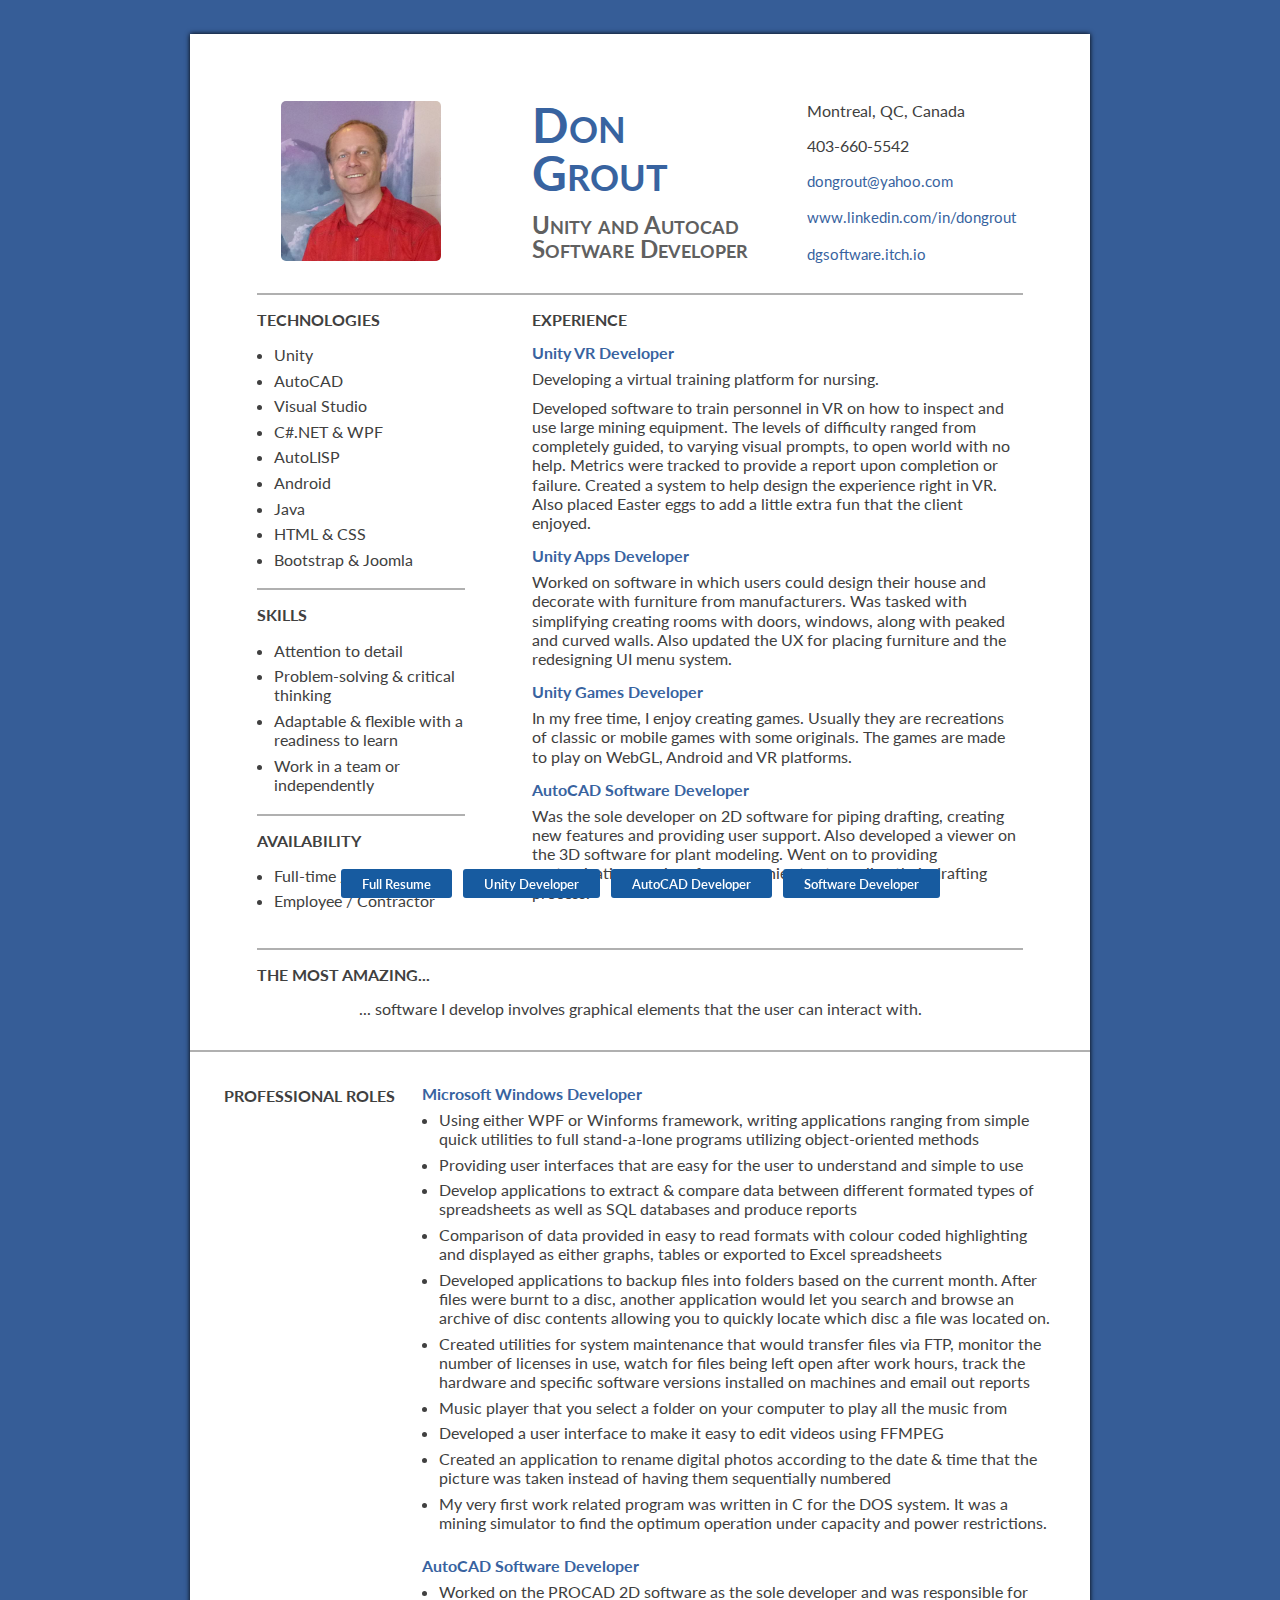
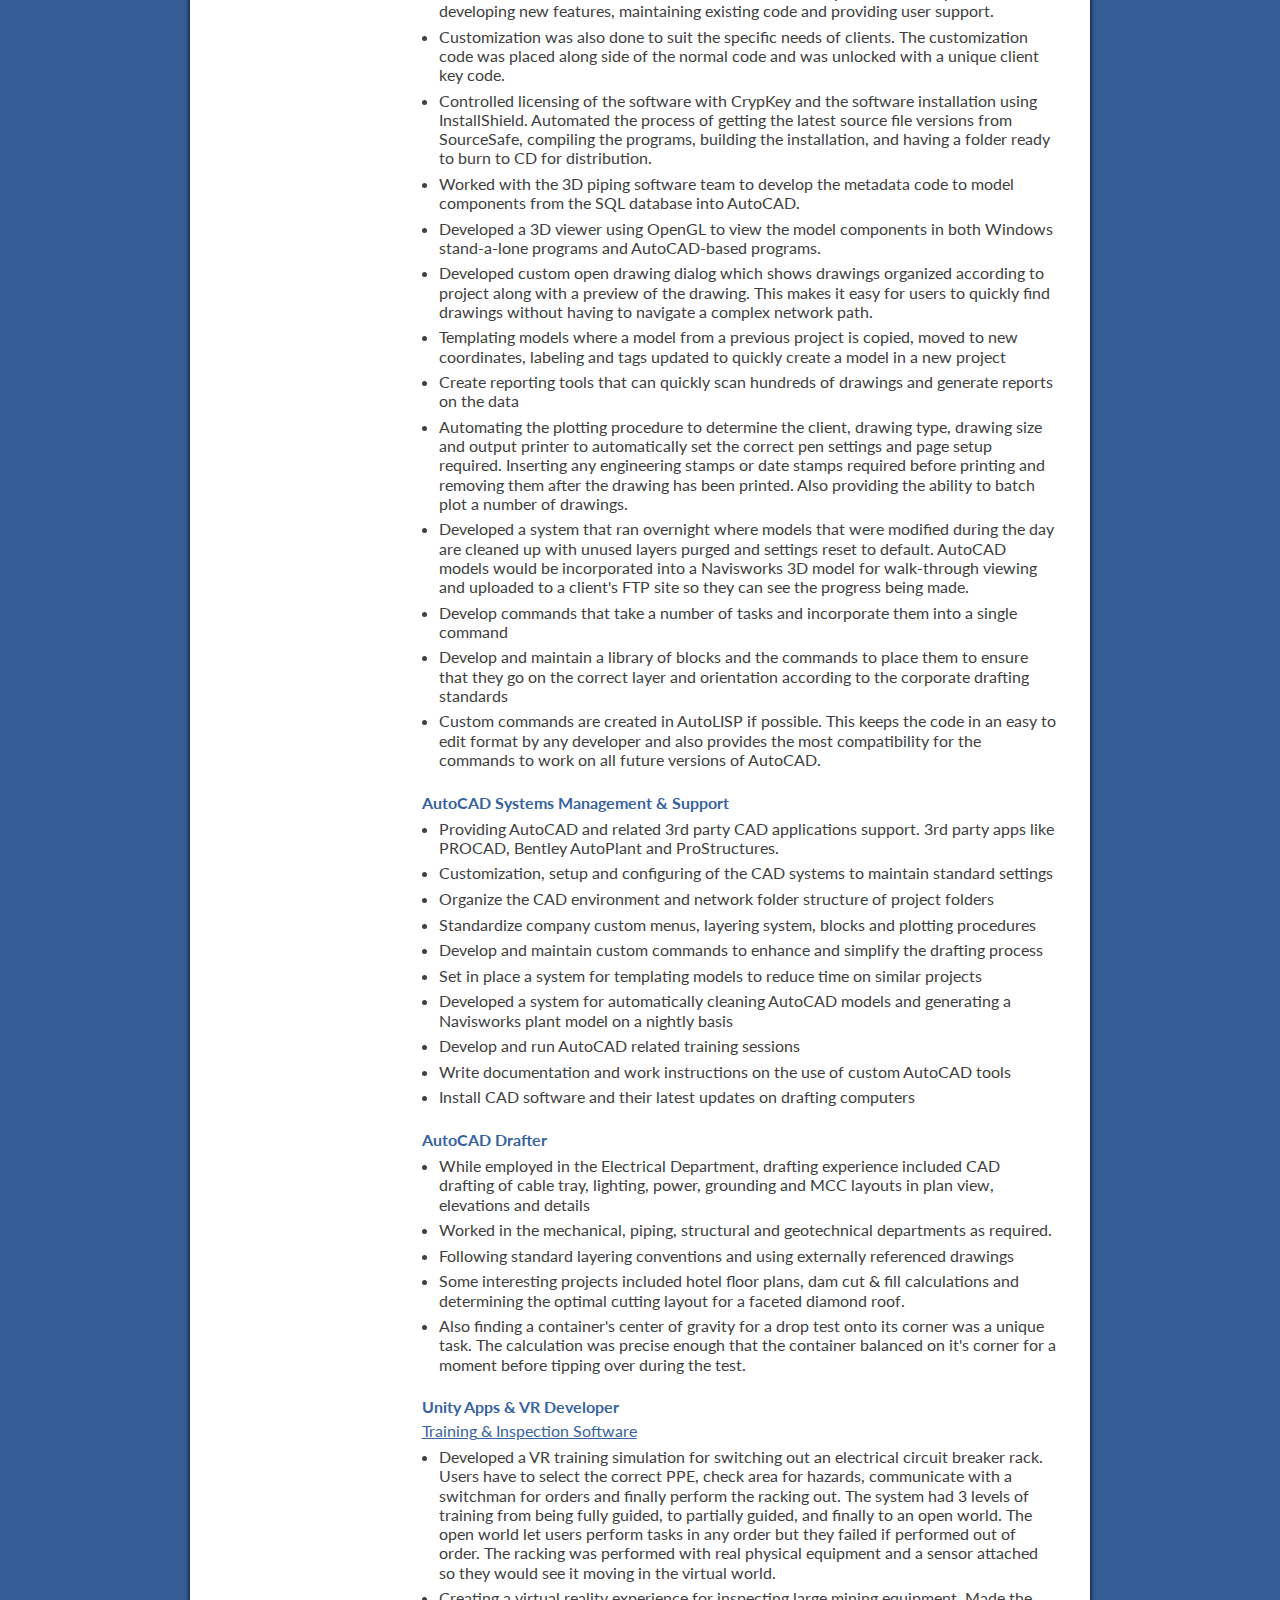
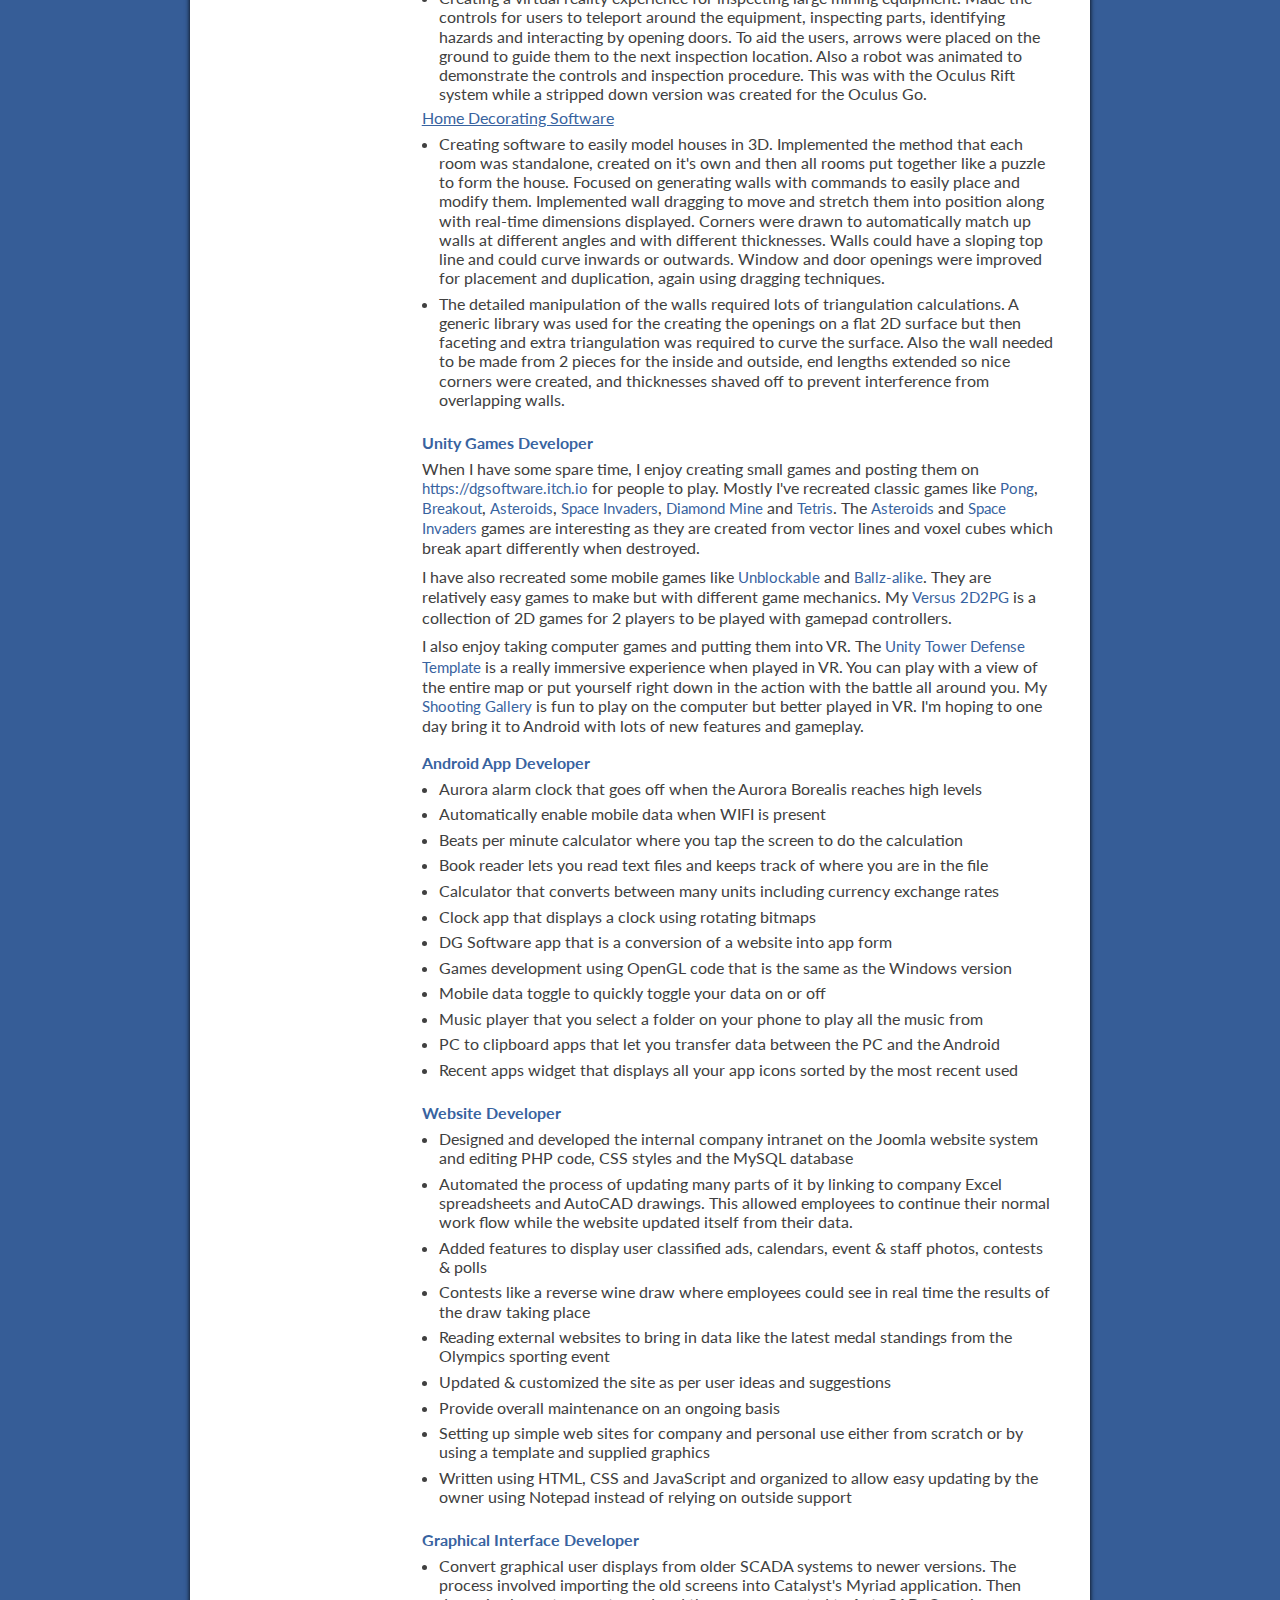
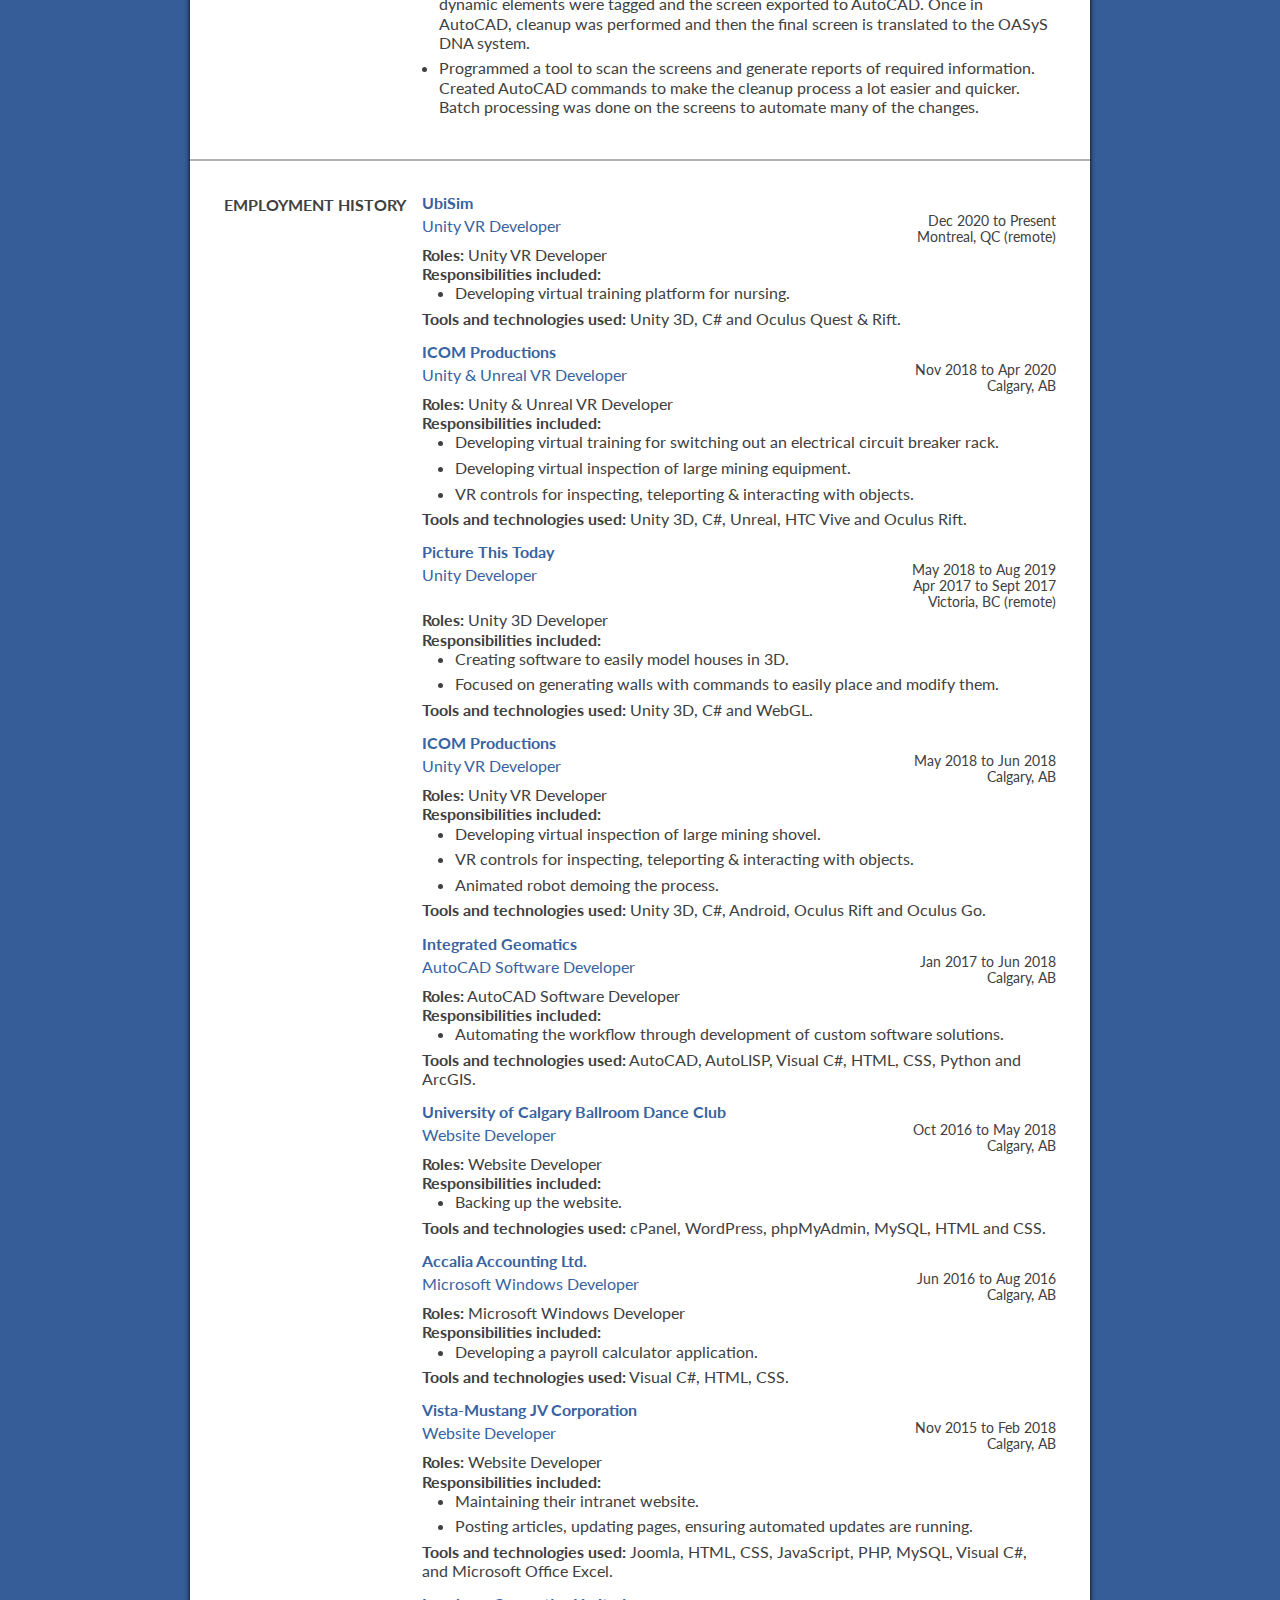
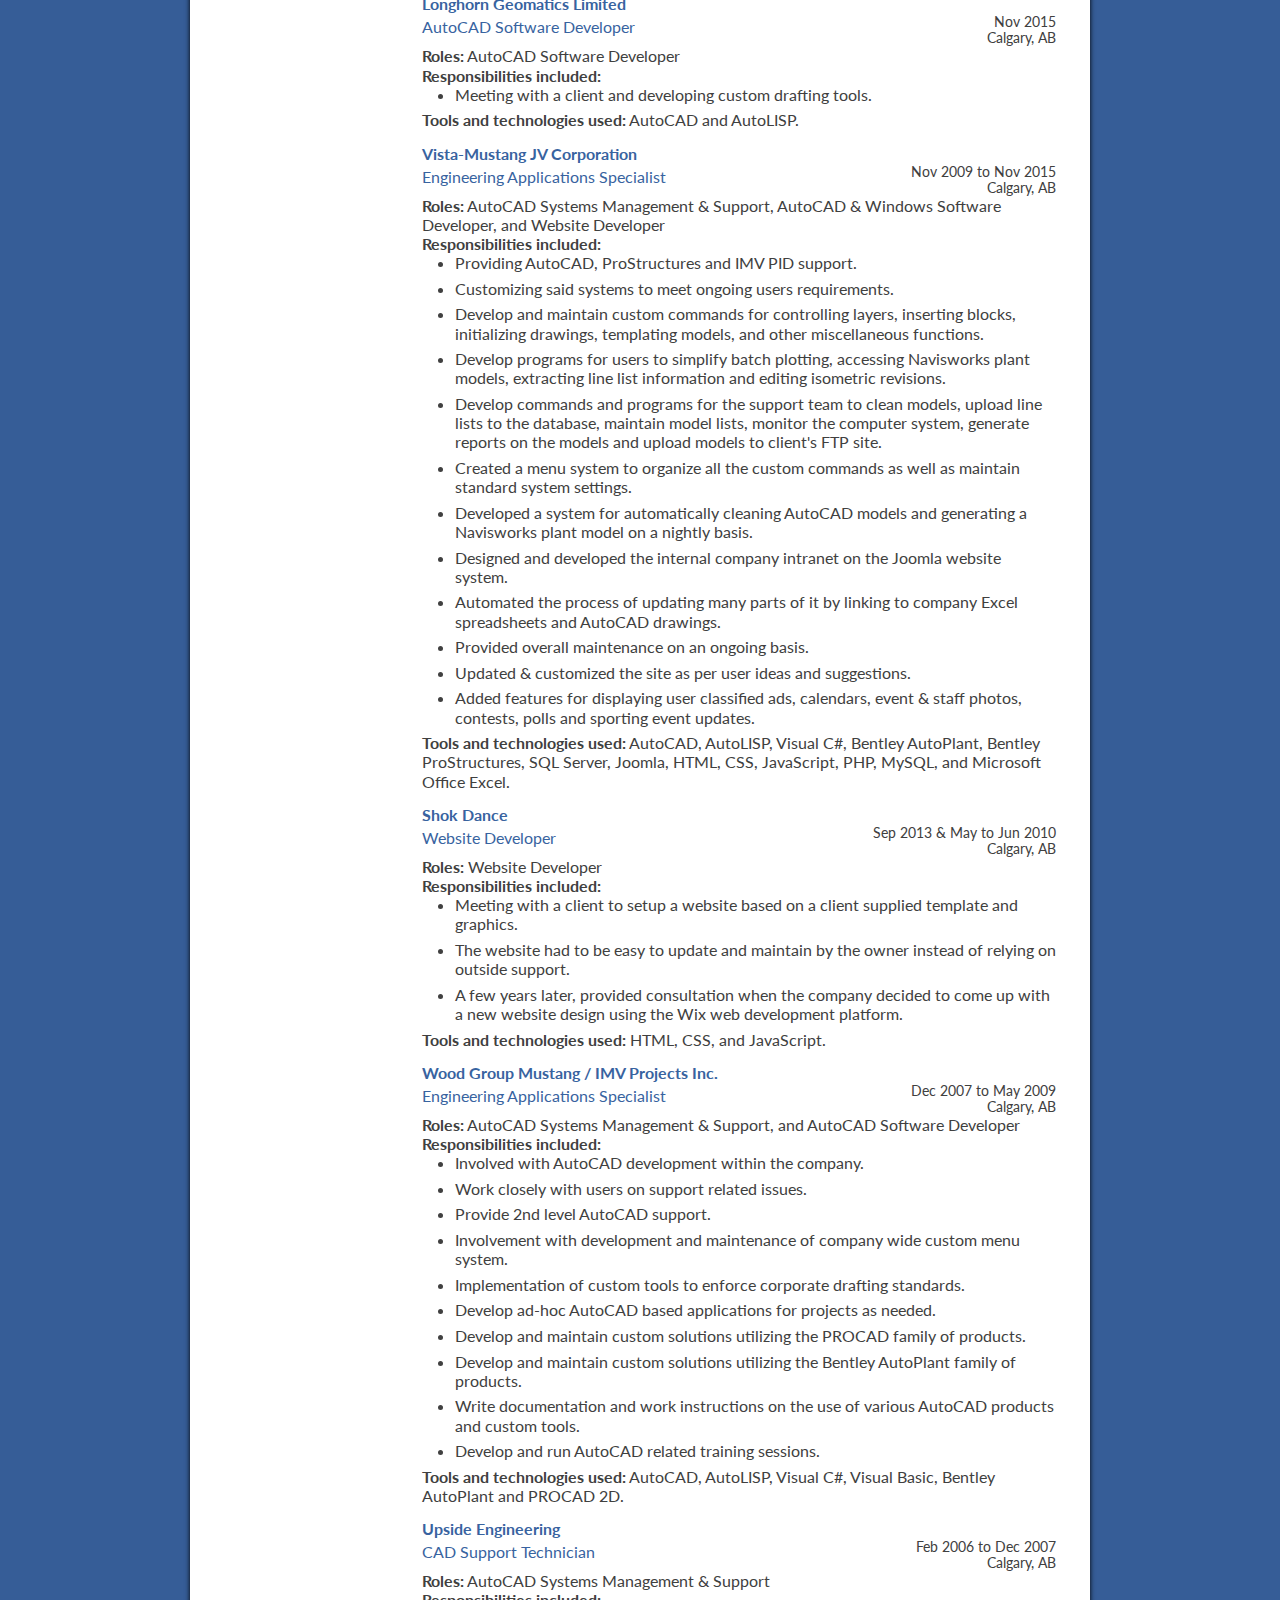
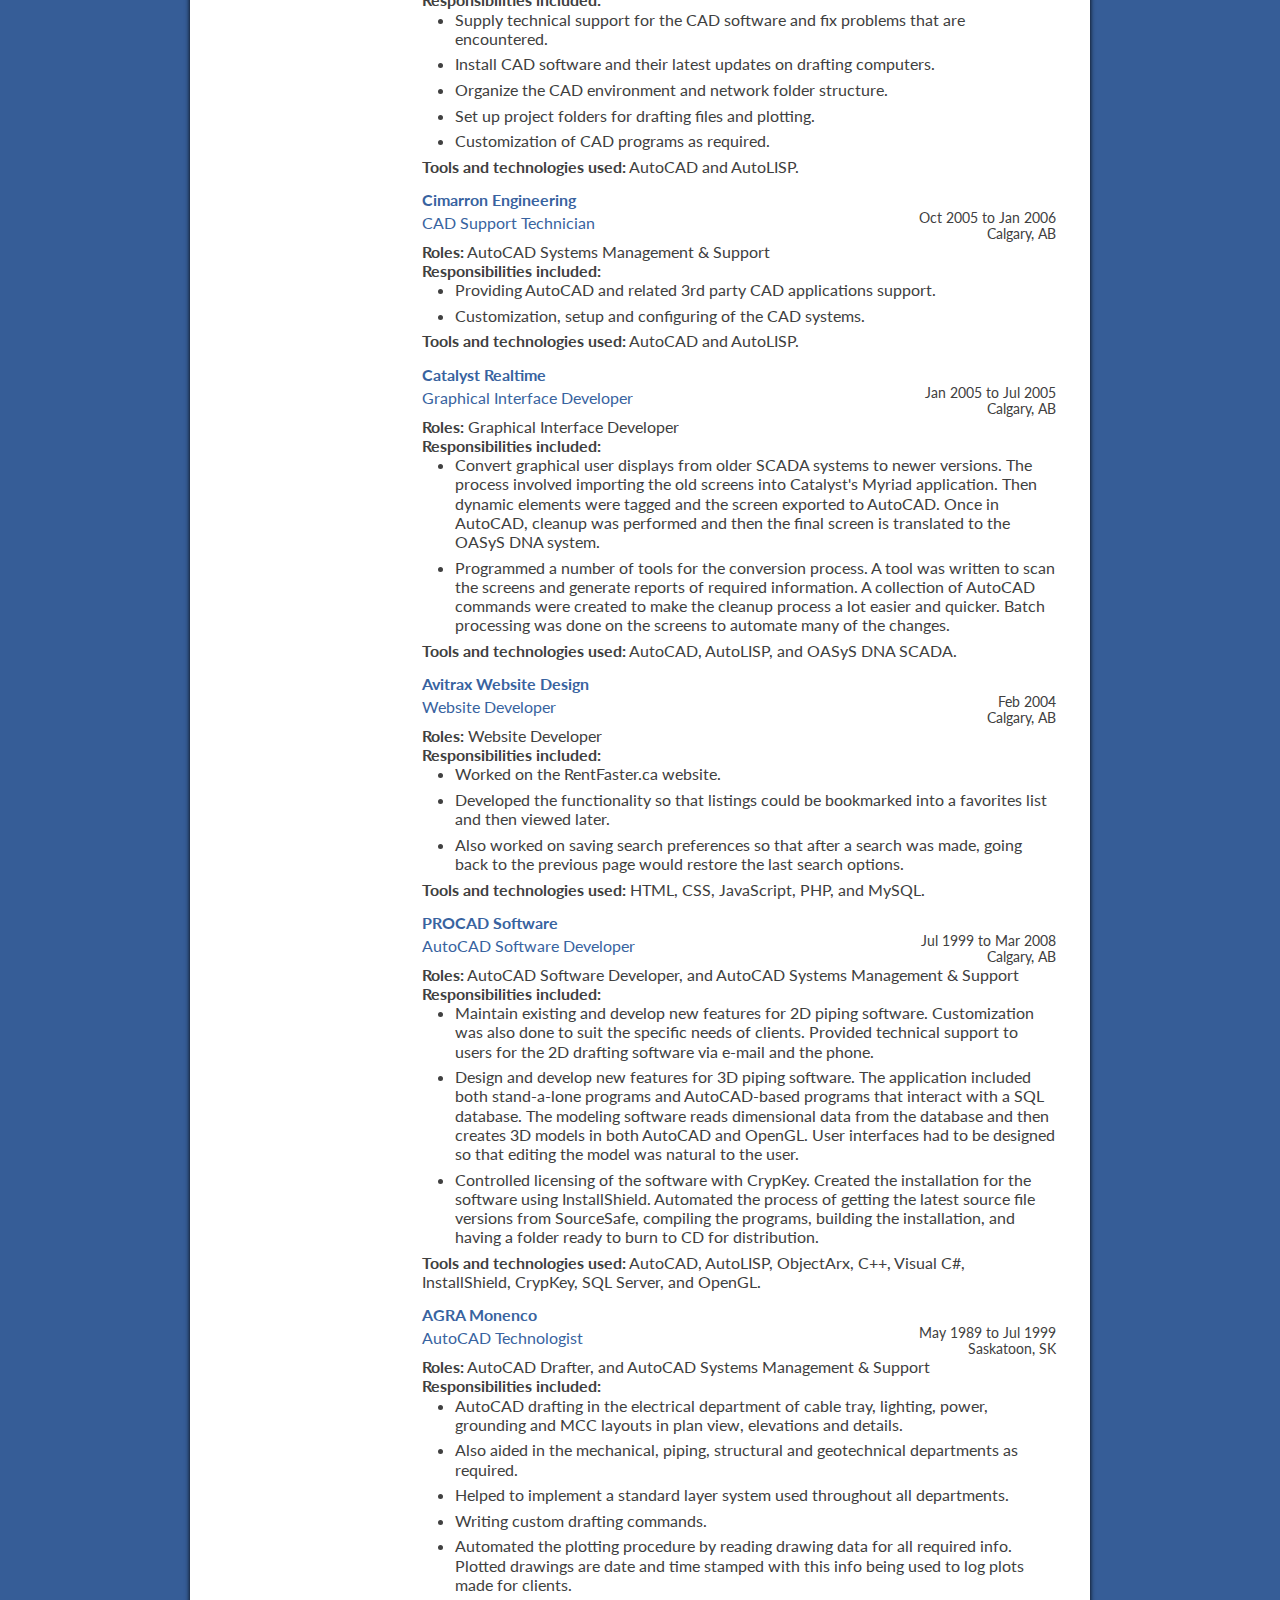
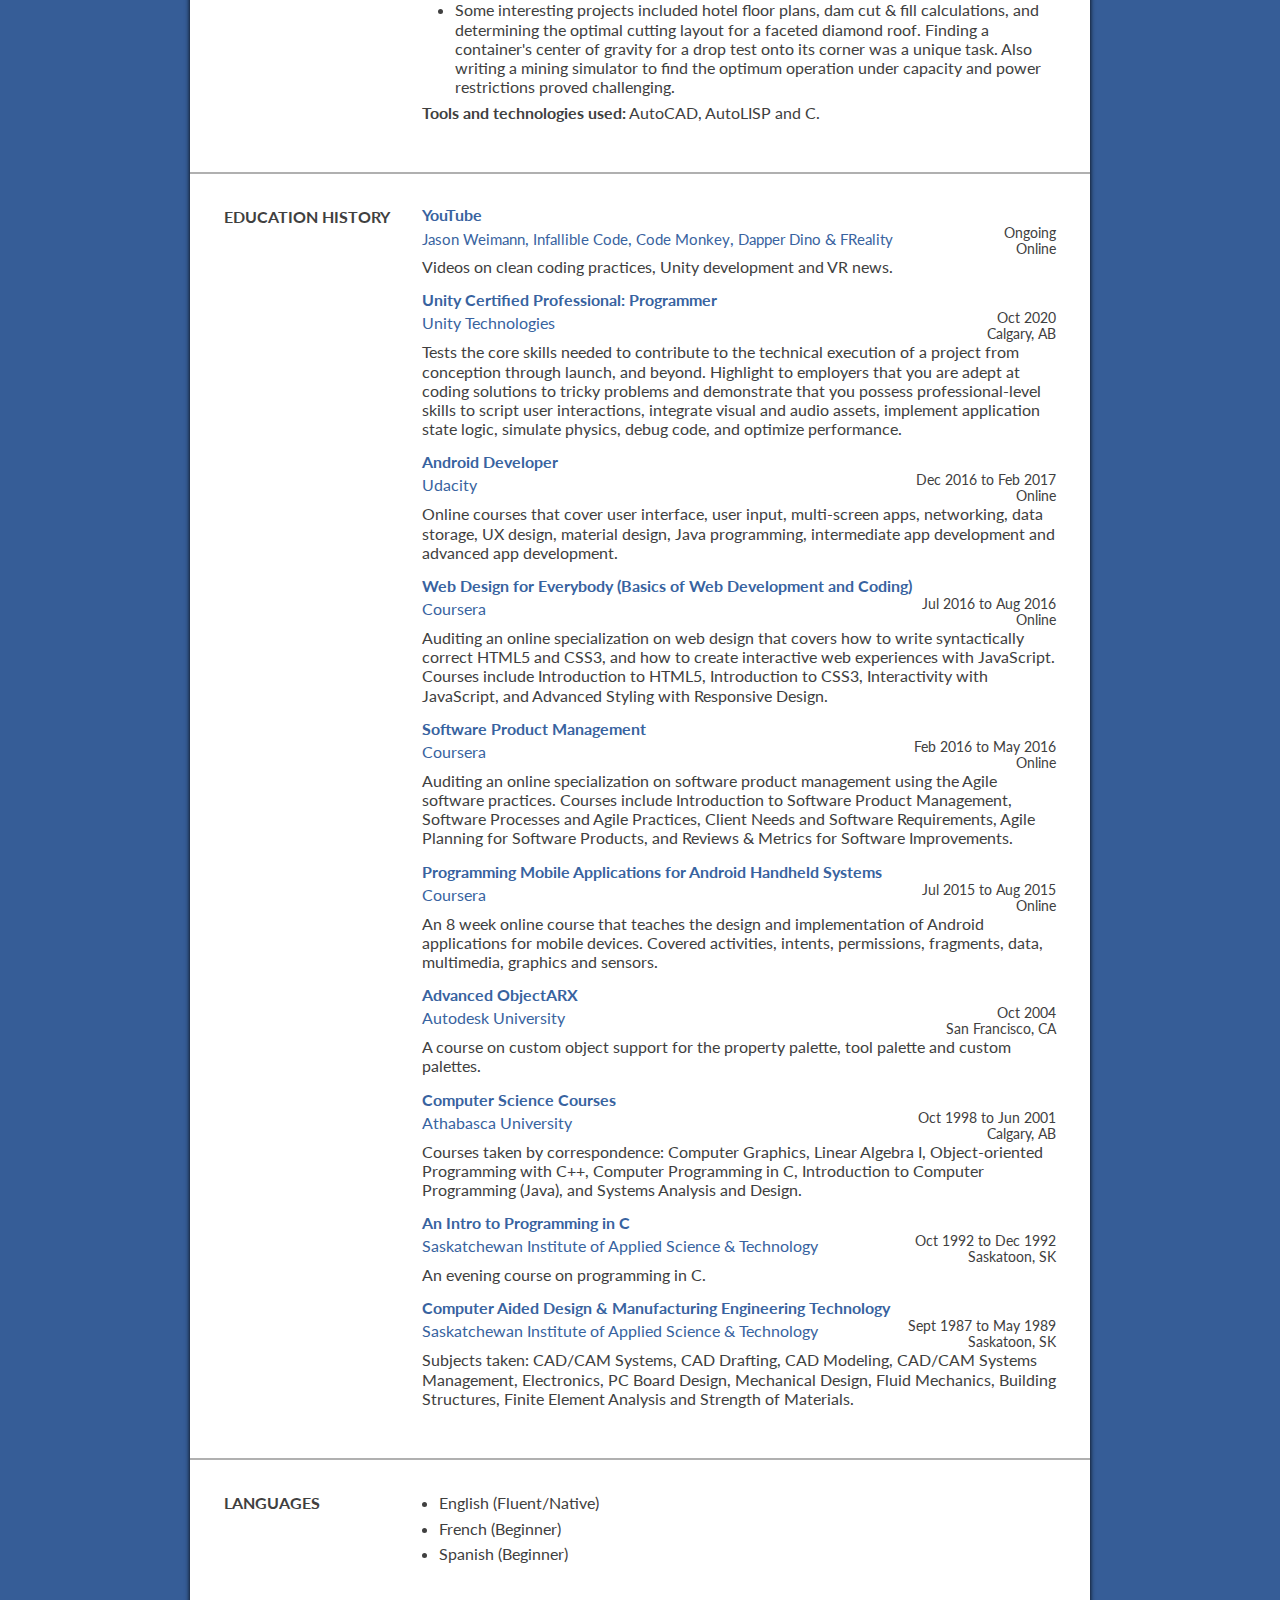
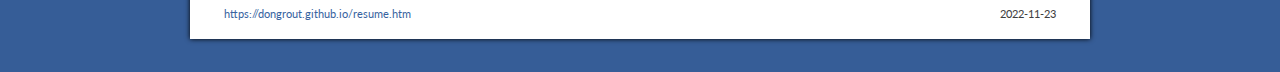
<file: resume.htm>
<!DOCTYPE html>
<html lang="en">
<head>
	<meta http-equiv="Content-Type" content="text/html; charset=UTF-8">
	<title>Resume of Don Grout: Software Developer (Montreal, Quebec, Canada)</title>

	<meta name="author" content="Don Grout">
	<meta name="keywords" content="resume,curriculum vitae,software developer,autocad,autolisp,c#,android,unity3d,don grout,montreal,quebec,canada">

	<meta name="viewport" content="width=device-width, initial-scale=1.0">
	
	<link href="https://fonts.googleapis.com/css2?family=Lato&display=swap" rel="stylesheet">

	<link rel="stylesheet" href="css/reset.css">
	<link rel="stylesheet" href="css/resume.css">
</head>
<body id="top">

<nav>
	<a class="tag" href="resume.htm">Full Resume</a>
	<a class="tag" href="resume_unity.htm">Unity Developer</a>
	<a class="tag" href="resume_autocad.htm">AutoCAD Developer</a>
	<a class="tag" href="resume_software.htm">Software Developer</a>
</nav>

<main>
	<header>
		<div class="cell_container">
			<section class="cell_third" style="padding-bottom: 1rem;">
				<center><img alt="Don Grout" class="profile_photo" src="images/don_grout.jpg"></center>
			</section>
			<section class="cell_third" style="padding-right: 0; padding-bottom: 1rem;">
				<h1 class="header-name">D<sub>on</sub><br/>G<sub>rout</sub></h1>
				<br />
				<h1 class="header-title">U<sub>nity</sub> <sub>and</sub> A<sub>utoCAD</sub> S<sub>oftware</sub> D<sub>eveloper</sub></h1>
			</section>
			<section class="cell_third" style="padding-bottom: 1rem;">
				<p>Montreal, QC, Canada</p>
				<br />
				<p>403-660-5542</p>
				<br />
				<p><a href="mailto:dongrout@yahoo.com">dongrout@yahoo.com</a></p>
				<br />
				<p><a href="https://www.linkedin.com/in/dongrout/" target="_blank">www.linkedin.com/in/dongrout</a></p>
				<br />
				<p><a href="https://dgsoftware.itch.io/" target="_blank">dgsoftware.itch.io</a></p>
			</section>
		</div>
	
		<div class="cell_container" style="padding: 0rem;">
			<section class="cell_full" style="padding-top: 0; padding-bottom: 0;">
				<div class="border-center"></div>
			</section>
		</div>
	</header>
	
	<div class="cell_container" style="padding: 0rem 2.1rem 0rem 2.1rem;">
		<section class="cell_third" style="padding-top: 0; padding-bottom: 1rem;">
			<div class="above"><h2 class="section-title">Technologies</h2></div>
			<div class="section-content below">
				<ul class="bulleted">
					<li>Unity</li>
					<li>AutoCAD</li>
					<li>Visual Studio</li>
					<li>C#.NET &amp; WPF</li>
					<li>AutoLISP</li>
					<li>Android</li>
					<li>Java</li>
					<li>HTML &amp; CSS</li>
					<li>Bootstrap &amp; Joomla</li>
				</ul>
			</div>

			<div class="border-center"></div>

			<div class="above"><h2 class="section-title">Skills</h2></div>
			<div class="section-content below">
				<ul class="bulleted">
					<li>Attention to detail</li>
					<li>Problem-solving &amp; critical thinking</li>
					<li>Adaptable &amp; flexible with a readiness to learn</li>
					<li>Work in a team or independently</li>
				</ul>
			</div>

			<div class="border-center"></div>

			<div class="above"><h2 class="section-title">Availability</h2></div>
			<div class="section-content below">
				<ul class="bulleted">
					<li>Full-time / Part-time</li>
					<li>Employee / Contractor</li>
				</ul>
			</div>
		</section>

		<div class="border-center only-mobile"></div>

		<section class="cell_two_thirds" style="padding-top: 0;">
<!--
			<div class="above"><h2 class="section-title">Profile</h2></div>
			<div class="section-content below">
			<p>I am a developer with experience in the C#.NET &amp; WPF technologies as well as with AutoCAD and Unity 3D development. With a passion for programming, I spend my free time exploring the latest technologies.</p>
			</div>

			<div class="border-center"></div>
-->

			<div class="above"><h2 class="section-title" style="margin-bottom: 0;">Experience</h2></div>
			<div class="section-content below">
				<h3 class="content-title">Unity VR Developer</h3>
				<p>Developing a virtual training platform for nursing.</p>
				<p>Developed software to train personnel in VR on how to inspect and use large mining equipment. The levels of difficulty ranged from completely guided, to varying visual prompts, to open world with no help. Metrics were tracked to provide a report upon completion or failure. Created a system to help design the experience right in VR. Also placed Easter eggs to add a little extra fun that the client enjoyed.</p>

				<h3 class="content-title">Unity Apps Developer</h3>
				<p>Worked on software in which users could design their house and decorate with furniture from manufacturers. Was tasked with simplifying creating rooms with doors, windows, along with peaked and curved walls. Also updated the UX for placing furniture and the redesigning UI menu system.</p>

				<h3 class="content-title">Unity Games Developer</h3>
				<p>In my free time, I enjoy creating games. Usually they are recreations of classic or mobile games with some originals. The games are made to play on WebGL, Android and VR platforms.</p>

				<h3 class="content-title">AutoCAD Software Developer</h3>
				<p>Was the sole developer on 2D software for piping drafting, creating new features and providing user support. Also developed a viewer on the 3D software for plant modeling. Went on to providing customization services for companies to streamline their drafting process.</p>
			</div>
		</section>
	</div>
	
	<div class="cell_container" style="padding: 0rem 2.1rem 0rem;">
		<section class="cell_full" style="padding-top: 0;">
			<div class="border-center"></div>

			<div class="above"><h2 class="section-title">The Most Amazing...</h2></div>
			<div class="section-content below">
				<p><center>... software I develop involves graphical elements that the user can interact with.</center></p>
			</div>
		</section>
	</div>

	<section id="professional_roles" class="border_top" style="page-break-inside: avoid;">
		<div class="left"><h2 class="section-title">Professional Roles</h2></div>
		<div class="section-content right">
			<ul>
				<li style="page-break-inside: avoid;">
					<h3 id="Microsoft_Windows" class="content-title">Microsoft Windows Developer</h3>
					<div class="content-details">
					<ul class="bulleted">
						<li style="page-break-inside: avoid;">Using either WPF or Winforms framework, writing applications ranging from simple quick utilities to full stand-a-lone programs utilizing object-oriented methods</li>
						<li style="page-break-inside: avoid;">Providing user interfaces that are easy for the user to understand and simple to use</li>
						<li style="page-break-inside: avoid;">Develop applications to extract &amp; compare data between different formated types of spreadsheets as well as SQL databases and produce reports</li>
						<li style="page-break-inside: avoid;">Comparison of data provided in easy to read formats with colour coded highlighting and displayed as either graphs, tables or exported to Excel spreadsheets</li>
						<li style="page-break-inside: avoid;">Developed applications to backup files into folders based on the current month. After files were burnt to a disc, another application would let you search and browse an archive of disc contents allowing you to quickly locate which disc a file was located on.</li>
						<li style="page-break-inside: avoid;">Created utilities for system maintenance that would transfer files via FTP, monitor the number of licenses in use, watch for files being left open after work hours, track the hardware and specific software versions installed on machines and email out reports</li>
						<li style="page-break-inside: avoid;">Music player that you select a folder on your computer to play all the music from</li>
						<li style="page-break-inside: avoid;">Developed a user interface to make it easy to edit videos using FFMPEG</li>
						<li style="page-break-inside: avoid;">Created an application to rename digital photos according to the date &amp; time that the picture was taken instead of having them sequentially numbered</li>
						<li style="page-break-inside: avoid;">My very first work related program was written in C for the DOS system. It was a mining simulator to find the optimum operation under capacity and power restrictions.</li>
					</ul>
					</div>
				</li>
				<li>
					<h3 id="AutoCAD_Software" class="content-title">AutoCAD Software Developer</h3>
					<div class="content-details">
					<ul class="bulleted">
						<li style="page-break-inside: avoid;">Worked on the PROCAD 2D software as the sole developer and was responsible for developing new features, maintaining existing code and providing user support.</li>
						<li style="page-break-inside: avoid;">Customization was also done to suit the specific needs of clients. The customization code was placed along side of the normal code and was unlocked with a unique client key code.</li>
						<li style="page-break-inside: avoid;">Controlled licensing of the software with CrypKey and the software installation using InstallShield. Automated the process of getting the latest source file versions from SourceSafe, compiling the programs, building the installation, and having a folder ready to burn to CD for distribution.</li>
						<li style="page-break-inside: avoid;">Worked with the 3D piping software team to develop the metadata code to model components from the SQL database into AutoCAD.</li>
						<li style="page-break-inside: avoid;">Developed a 3D viewer using OpenGL to view the model components in both Windows stand-a-lone programs and AutoCAD-based programs.</li>
						<li style="page-break-inside: avoid;">Developed custom open drawing dialog which shows drawings organized according to project along with a preview of the drawing. This makes it easy for users to quickly find drawings without having to navigate a complex network path.</li>
						<li style="page-break-inside: avoid;">Templating models where a model from a previous project is copied, moved to new coordinates, labeling and tags updated to quickly create a model in a new project</li>
						<li style="page-break-inside: avoid;">Create reporting tools that can quickly scan hundreds of drawings and generate reports on the data</li>
						<li style="page-break-inside: avoid;">Automating the plotting procedure to determine the client, drawing type, drawing size and output printer to automatically set the correct pen settings and page setup required. Inserting any engineering stamps or date stamps required before printing and removing them after the drawing has been printed. Also providing the ability to batch plot a number of drawings.</li>
						<li style="page-break-inside: avoid;">Developed a system that ran overnight where models that were modified during the day are cleaned up with unused layers purged and settings reset to default. AutoCAD models would be incorporated into a Navisworks 3D model for walk-through viewing and uploaded to a client's FTP site so they can see the progress being made.</li>
						<li style="page-break-inside: avoid;">Develop commands that take a number of tasks and incorporate them into a single command</li>
						<li style="page-break-inside: avoid;">Develop and maintain a library of blocks and the commands to place them to ensure that they go on the correct layer and orientation according to the corporate drafting standards</li>
						<li style="page-break-inside: avoid;">Custom commands are created in AutoLISP if possible. This keeps the code in an easy to edit format by any developer and also provides the most compatibility for the commands to work on all future versions of AutoCAD.</li>
					</ul>
					</div>
				</li>
				<li style="page-break-inside: avoid;">
					<h3 id="AutoCAD_Management" class="content-title">AutoCAD Systems Management &amp; Support</h3>
					<div class="content-details">
					<ul class="bulleted">
						<li style="page-break-inside: avoid;">Providing AutoCAD and related 3rd party CAD applications support. 3rd party apps like PROCAD, Bentley AutoPlant and ProStructures.</li>
						<li style="page-break-inside: avoid;">Customization, setup and configuring of the CAD systems to maintain standard settings</li>
						<li style="page-break-inside: avoid;">Organize the CAD environment and network folder structure of project folders</li>
						<li style="page-break-inside: avoid;">Standardize company custom menus, layering system, blocks and plotting procedures</li>
						<li style="page-break-inside: avoid;">Develop and maintain custom commands to enhance and simplify the drafting process</li>
						<li style="page-break-inside: avoid;">Set in place a system for templating models to reduce time on similar projects</li>
						<li style="page-break-inside: avoid;">Developed a system for automatically cleaning AutoCAD models and generating a Navisworks plant model on a nightly basis</li>
						<li style="page-break-inside: avoid;">Develop and run AutoCAD related training sessions</li>
						<li style="page-break-inside: avoid;">Write documentation and work instructions on the use of custom AutoCAD tools</li>
						<li style="page-break-inside: avoid;">Install CAD software and their latest updates on drafting computers</li>
					</ul>
					</div>
				</li>
				<li style="page-break-inside: avoid;">
					<h3 id="AutoCAD_Drafter" class="content-title">AutoCAD Drafter</h3>
					<div class="content-details">
					<ul class="bulleted">
						<li style="page-break-inside: avoid;">While employed in the Electrical Department, drafting experience included CAD drafting of cable tray, lighting, power, grounding and MCC layouts in plan view, elevations and details</li>
						<li style="page-break-inside: avoid;">Worked in the mechanical, piping, structural and geotechnical departments as required.</li>
						<li style="page-break-inside: avoid;">Following standard layering conventions and using externally referenced drawings</li>
						<li style="page-break-inside: avoid;">Some interesting projects included hotel floor plans, dam cut &amp; fill calculations and determining the optimal cutting layout for a faceted diamond roof.</li>
						<li style="page-break-inside: avoid;">Also finding a container's center of gravity for a drop test onto its corner was a unique task. The calculation was precise enough that the container balanced on it's corner for a moment before tipping over during the test.</li>
					</ul>
					</div>
				</li>
				<li style="page-break-inside: avoid;">
					<h3 id="Unity_Developer" class="content-title">Unity Apps &amp; VR Developer</h3>
					<h3 class="content-subtitle">Training &amp; Inspection Software</h3>
					<div class="content-details">
					<ul class="bulleted">
						<li style="page-break-inside: avoid;">Developed a VR training simulation for switching out an electrical circuit breaker rack. Users have to select the correct PPE, check area for hazards, communicate with a switchman for orders and finally perform the racking out. The system had 3 levels of training from being fully guided, to partially guided, and finally to an open world. The open world let users perform tasks in any order but they failed if performed out of order. The racking was performed with real physical equipment and a sensor attached so they would see it moving in the virtual world.</li>
						<li style="page-break-inside: avoid;">Creating a virtual reality experience for inspecting large mining equipment. Made the controls for users to teleport around the equipment, inspecting parts, identifying hazards and interacting by opening doors. To aid the users, arrows were placed on the ground to guide them to the next inspection location. Also a robot was animated to demonstrate the controls and inspection procedure. This was with the Oculus Rift system while a stripped down version was created for the Oculus Go.</li>
					</ul>
					</div>
					<h3 class="content-subtitle">Home Decorating Software</h3>
					<div class="content-details">
					<ul class="bulleted">
						<li style="page-break-inside: avoid;">Creating software to easily model houses in 3D. Implemented the method that each room was standalone, created on it's own and then all rooms put together like a puzzle to form the house. Focused on generating walls with commands to easily place and modify them. Implemented wall dragging to move and stretch them into position along with real-time dimensions displayed. Corners were drawn to automatically match up walls at different angles and with different thicknesses. Walls could have a sloping top line and could curve inwards or outwards. Window and door openings were improved for placement and duplication, again using dragging techniques.</li>
						<li style="page-break-inside: avoid;">The detailed manipulation of the walls required lots of triangulation calculations. A generic library was used for the creating the openings on a flat 2D surface but then faceting and extra triangulation was required to curve the surface. Also the wall needed to be made from 2 pieces for the inside and outside, end lengths extended so nice corners were created, and thicknesses shaved off to prevent interference from overlapping walls.</li>
					</ul>
					</div>
				</li>
				<li style="page-break-inside: avoid;">
					<h3 id="Games_Developer" class="content-title">Unity Games Developer</h3>
					<p>When I have some spare time, I enjoy creating small games and posting them on <a href= "https://dgsoftware.itch.io/" target="_blank">https://dgsoftware.itch.io</a> for people to play. Mostly I've recreated classic games like <a href="https://dgsoftware.itch.io/pong" target="_blank">Pong</a>, <a href="https://dgsoftware.itch.io/breakout" target="_blank">Breakout</a>, <a href="https://dgsoftware.itch.io/asteroids" target="_blank">Asteroids</a>, <a href="https://dgsoftware.itch.io/voxel-invaders" target="_blank">Space Invaders</a>, <a href="https://dgsoftware.itch.io/diamond-mine" target="_blank">Diamond Mine</a> and <a href="https://dgsoftware.itch.io/worst-tetris-ever" target="_blank">Tetris</a>. The <a href="https://dgsoftware.itch.io/asteroids" target="_blank">Asteroids</a> and <a href="https://dgsoftware.itch.io/voxel-invaders" target="_blank">Space Invaders</a> games are interesting as they are created from vector lines and voxel cubes which break apart differently when destroyed.</p>
					<p>I have also recreated some mobile games like <a href="https://dgsoftware.itch.io/unblockable" target="_blank">Unblockable</a> and <a href="https://dgsoftware.itch.io/ballz-alike" target="_blank">Ballz-alike</a>. They are relatively easy games to make but with different game mechanics. My <a href="https://dgsoftware.itch.io/versus-2d2pg" target="_blank">Versus 2D2PG</a> is a collection of 2D games for 2 players to be played with gamepad controllers.</p>
					<p>I also enjoy taking computer games and putting them into VR. The <a href="https://assetstore.unity.com/packages/essentials/tutorial-projects/tower-defense-template-107692" target="_blank">Unity Tower Defense Template</a> is a really immersive experience when played in VR. You can play with a view of the entire map or put yourself right down in the action with the battle all around you. My <a href="https://dgsoftware.itch.io/shooting-gallery" target="_blank">Shooting Gallery</a> is fun to play on the computer but better played in VR. I'm hoping to one day bring it to Android with lots of new features and gameplay.</p>
				</li>
				<li style="page-break-inside: avoid;">
					<h3 id="Android_Developer" class="content-title">Android App Developer</h3>
					<div class="content-details">
					<ul class="bulleted">
						<li style="page-break-inside: avoid;">Aurora alarm clock that goes off when the Aurora Borealis reaches high levels</li>
						<li style="page-break-inside: avoid;">Automatically enable mobile data when WIFI is present</li>
						<li style="page-break-inside: avoid;">Beats per minute calculator where you tap the screen to do the calculation</li>
						<li style="page-break-inside: avoid;">Book reader lets you read text files and keeps track of where you are in the file</li>
						<li style="page-break-inside: avoid;">Calculator that converts between many units including currency exchange rates</li>
						<li style="page-break-inside: avoid;">Clock app that displays a clock using rotating bitmaps</li>
						<li style="page-break-inside: avoid;">DG Software app that is a conversion of a website into app form</li>
						<li style="page-break-inside: avoid;">Games development using OpenGL code that is the same as the Windows version</li>
						<li style="page-break-inside: avoid;">Mobile data toggle to quickly toggle your data on or off</li>
						<li style="page-break-inside: avoid;">Music player that you select a folder on your phone to play all the music from</li>
						<li style="page-break-inside: avoid;">PC to clipboard apps that let you transfer data between the PC and the Android</li>
						<li style="page-break-inside: avoid;">Recent apps widget that displays all your app icons sorted by the most recent used</li>
					</ul>
					</div>
				</li>
				<li style="page-break-inside: avoid;">
					<h3 id="Website_Developer" class="content-title">Website Developer</h3>
					<div class="content-details">
					<ul class="bulleted">
						<li style="page-break-inside: avoid;">Designed and developed the internal company intranet on the Joomla website system and editing PHP code, CSS styles and the MySQL database</li>
						<li style="page-break-inside: avoid;">Automated the process of updating many parts of it by linking to company Excel spreadsheets and AutoCAD drawings. This allowed employees to continue their normal work flow while the website updated itself from their data.</li>
						<li style="page-break-inside: avoid;">Added features to display user classified ads, calendars, event &amp; staff photos, contests &amp; polls</li>
						<li style="page-break-inside: avoid;">Contests like a reverse wine draw where employees could see in real time the results of the draw taking place</li>
						<li style="page-break-inside: avoid;">Reading external websites to bring in data like the latest medal standings from the Olympics sporting event</li>
						<li style="page-break-inside: avoid;">Updated &amp; customized the site as per user ideas and suggestions</li>
						<li style="page-break-inside: avoid;">Provide overall maintenance on an ongoing basis</li>
						<li style="page-break-inside: avoid;">Setting up simple web sites for company and personal use either from scratch or by using a template and supplied graphics</li>
						<li style="page-break-inside: avoid;">Written using HTML, CSS and JavaScript and organized to allow easy updating by the owner using Notepad instead of relying on outside support</li>
					</ul>
					</div>
				</li>
				<li style="page-break-inside: avoid;">
					<h3 id="Graphical_Designer" class="content-title">Graphical Interface Developer</h3>
					<div class="content-details">
					<ul class="bulleted">
						<li style="page-break-inside: avoid;">Convert graphical user displays from older SCADA systems to newer versions. The process involved importing the old screens into Catalyst's Myriad application. Then dynamic elements were tagged and the screen exported to AutoCAD. Once in AutoCAD, cleanup was performed and then the final screen is translated to the OASyS DNA system.</li>
						<li style="page-break-inside: avoid;">Programmed a tool to scan the screens and generate reports of required information. Created AutoCAD commands to make the cleanup process a lot easier and quicker. Batch processing was done on the screens to automate many of the changes.</li>
					</ul>
					</div>
				</li>
			</ul>
		</div>
	</section>

	<section id="employment_history" class="border_top" style="page-break-inside: avoid;">
		<div class="left"><h2 class="section-title">Employment History</h2></div>
		<div class="section-content right">
			<table class="history">
				<tr><th class="history-title" colspan="2">UbiSim</th></tr>
				<tr><td class="history-subtitle">Unity VR Developer</td>
				<td class="history-dates"><p>Dec&nbsp;2020&nbsp;to&nbsp;Present</p>
				<p class="history-location">Montreal, QC (remote)</p></td></tr>
				<tr><td class="history-details" colspan="2">
					<p><strong>Roles:</strong> Unity VR Developer</p>
					<p><strong>Responsibilities included:</strong></p>
					<ul class="bulleted indented">
						<li style="page-break-inside: avoid;">Developing virtual training platform for nursing.</li>
					</ul>
					<p><strong>Tools and technologies used:</strong> Unity 3D, C# and Oculus Quest &amp; Rift.</p>
				</td></tr>
			</table>
			<table class="history">
				<tr><th class="history-title" colspan="2">ICOM Productions</th></tr>
				<tr><td class="history-subtitle">Unity &amp; Unreal VR Developer</td>
				<td class="history-dates"><p>Nov&nbsp;2018&nbsp;to&nbsp;Apr&nbsp;2020</p>
				<p class="history-location">Calgary, AB</p></td></tr>
				<tr><td class="history-details" colspan="2">
					<p><strong>Roles:</strong> Unity &amp; Unreal VR Developer</p>
					<p><strong>Responsibilities included:</strong></p>
					<ul class="bulleted indented">
						<li style="page-break-inside: avoid;">Developing virtual training for switching out an electrical circuit breaker rack.</li>
						<li style="page-break-inside: avoid;">Developing virtual inspection of large mining equipment.</li>
						<li style="page-break-inside: avoid;">VR controls for inspecting, teleporting & interacting with objects.</li>
					</ul>
					<p><strong>Tools and technologies used:</strong> Unity 3D, C#, Unreal, HTC Vive and Oculus Rift.</p>
				</td></tr>
			</table>
			<table class="history">
				<tr><th class="history-title" colspan="2">Picture This Today</th></tr>
				<tr><td class="history-subtitle">Unity Developer</td>
				<td class="history-dates"><p>May&nbsp;2018&nbsp;to&nbsp;Aug&nbsp;2019</p>
				<p>Apr&nbsp;2017&nbsp;to&nbsp;Sept&nbsp;2017</p>
				<p class="history-location">Victoria, BC (remote)</p></td></tr>
				<tr><td class="history-details" colspan="2">
					<p><strong>Roles:</strong> Unity 3D Developer</p>
					<p><strong>Responsibilities included:</strong></p>
					<ul class="bulleted indented">
						<li style="page-break-inside: avoid;">Creating software to easily model houses in 3D.</li>
						<li style="page-break-inside: avoid;">Focused on generating walls with commands to easily place and modify them.</li>
					</ul>
					<p><strong>Tools and technologies used:</strong> Unity 3D, C# and WebGL.</p>
				</td></tr>
			</table>
			<table class="history">
				<tr><th class="history-title" colspan="2">ICOM Productions</th></tr>
				<tr><td class="history-subtitle">Unity VR Developer</td>
				<td class="history-dates"><p>May&nbsp;2018&nbsp;to&nbsp;Jun&nbsp;2018</p>
				<p class="history-location">Calgary, AB</p></td></tr>
				<tr><td class="history-details" colspan="2">
					<p><strong>Roles:</strong> Unity VR Developer</p>
					<p><strong>Responsibilities included:</strong></p>
					<ul class="bulleted indented">
						<li style="page-break-inside: avoid;">Developing virtual inspection of large mining shovel.</li>
						<li style="page-break-inside: avoid;">VR controls for inspecting, teleporting & interacting with objects.</li>
						<li style="page-break-inside: avoid;">Animated robot demoing the process.</li>
					</ul>
					<p><strong>Tools and technologies used:</strong> Unity 3D, C#, Android, Oculus Rift and Oculus Go.</p>
				</td></tr>
			</table>
			<table class="history">
				<tr><th class="history-title" colspan="2">Integrated Geomatics</th></tr>
				<tr><td class="history-subtitle">AutoCAD Software Developer</td>
				<td class="history-dates"><p>Jan&nbsp;2017&nbsp;to&nbsp;Jun&nbsp;2018</p>
				<p class="history-location">Calgary, AB</p></td></tr>
				<tr><td class="history-details" colspan="2">
					<p><strong>Roles:</strong> AutoCAD Software Developer</p>
					<p><strong>Responsibilities included:</strong></p>
					<ul class="bulleted indented">
						<li style="page-break-inside: avoid;">Automating the workflow through development of custom software solutions.</li>
					</ul>
					<p><strong>Tools and technologies used:</strong> AutoCAD, AutoLISP, Visual C#, HTML, CSS, Python and ArcGIS.</p>
				</td></tr>
			</table>
			<table class="history">
				<tr><th class="history-title" colspan="2">University of Calgary Ballroom Dance Club</th></tr>
				<tr><td class="history-subtitle">Website Developer</td>
				<td class="history-dates"><p>Oct&nbsp;2016&nbsp;to&nbsp;May&nbsp;2018</p>
				<p class="history-location">Calgary, AB</p></td></tr>
				<tr><td class="history-details" colspan="2">
					<p><strong>Roles:</strong> Website Developer</p>
					<p><strong>Responsibilities included:</strong></p>
					<ul class="bulleted indented">
						<li style="page-break-inside: avoid;">Backing up the website.</li>
					</ul>
					<p><strong>Tools and technologies used:</strong> cPanel, WordPress, phpMyAdmin, MySQL, HTML and CSS.</p>
				</td></tr>
			</table>
			<table class="history">
				<tr><th class="history-title" colspan="2">Accalia Accounting Ltd.</th></tr>
				<tr><td class="history-subtitle">Microsoft Windows Developer</td>
				<td class="history-dates"><p>Jun&nbsp;2016&nbsp;to&nbsp;Aug&nbsp;2016</p>
				<p class="history-location">Calgary, AB</p></td></tr>
				<tr><td class="history-details" colspan="2">
					<p><strong>Roles:</strong> Microsoft Windows Developer</p>
					<p><strong>Responsibilities included:</strong></p>
					<ul class="bulleted indented">
						<li style="page-break-inside: avoid;">Developing a payroll calculator application.</li>
					</ul>
					<p><strong>Tools and technologies used:</strong> Visual C#, HTML, CSS.</p>
				</td></tr>
			</table>
			<table class="history">
				<tr><th class="history-title" colspan="2">Vista-Mustang JV Corporation</th></tr>
				<tr><td class="history-subtitle">Website Developer</td>
				<td class="history-dates"><p>Nov&nbsp;2015&nbsp;to&nbsp;Feb&nbsp;2018</p>
				<p class="history-location">Calgary, AB</p></td></tr>
				<tr><td class="history-details" colspan="2">
					<p><strong>Roles:</strong> Website Developer</p>
					<p><strong>Responsibilities included:</strong></p>
					<ul class="bulleted indented">
						<li style="page-break-inside: avoid;">Maintaining their intranet website.</li>
						<li style="page-break-inside: avoid;">Posting articles, updating pages, ensuring automated updates are running.</li>
					</ul>
					<p><strong>Tools and technologies used:</strong> Joomla, HTML, CSS, JavaScript, PHP, MySQL, Visual C#, and Microsoft Office Excel.</p>
				</td></tr>
			</table>
			<table class="history">
				<tr><th class="history-title" colspan="2">Longhorn Geomatics Limited</th></tr>
				<tr><td class="history-subtitle">AutoCAD Software Developer</td>
				<td class="history-dates"><p>Nov&nbsp;2015</p>
				<p class="history-location">Calgary, AB</p></td></tr>
				<tr><td class="history-details" colspan="2">
					<p><strong>Roles:</strong> AutoCAD Software Developer</p>
					<p><strong>Responsibilities included:</strong></p>
					<ul class="bulleted indented">
						<li style="page-break-inside: avoid;">Meeting with a client and developing custom drafting tools.</li>
					</ul>
					<p><strong>Tools and technologies used:</strong> AutoCAD and AutoLISP.</p>
				</td></tr>
			</table>
			<table class="history">
				<tr><th class="history-title" colspan="2">Vista-Mustang JV Corporation</th></tr>
				<tr><td class="history-subtitle">Engineering Applications Specialist</td>
				<td class="history-dates"><p>Nov&nbsp;2009&nbsp;to&nbsp;Nov&nbsp;2015</p>
				<p class="history-location">Calgary, AB</p></td></tr>
				<tr><td class="history-details" colspan="2">
					<p><strong>Roles:</strong> AutoCAD Systems Management &amp; Support, AutoCAD &amp; Windows Software Developer, and Website Developer</p>
					<p><strong>Responsibilities included:</strong></p>
					<ul class="bulleted indented">
						<li style="page-break-inside: avoid;">Providing AutoCAD, ProStructures and IMV PID support.</li>
						<li style="page-break-inside: avoid;">Customizing said systems to meet ongoing users requirements.</li>
						<li style="page-break-inside: avoid;">Develop and maintain custom commands for controlling layers, inserting blocks, initializing drawings, templating models, and other miscellaneous functions.</li>
						<li style="page-break-inside: avoid;">Develop programs for users to simplify batch plotting, accessing Navisworks plant models, extracting line list information and editing isometric revisions.</li>
						<li style="page-break-inside: avoid;">Develop commands and programs for the support team to clean models, upload line lists to the database, maintain model lists, monitor the computer system, generate reports on the models and upload models to client's FTP site.</li>
						<li style="page-break-inside: avoid;">Created a menu system to organize all the custom commands as well as maintain standard system settings.</li>
						<li style="page-break-inside: avoid;">Developed a system for automatically cleaning AutoCAD models and generating a Navisworks plant model on a nightly basis.</li>
						<li style="page-break-inside: avoid;">Designed and developed the internal company intranet on the Joomla website system.</li>
						<li style="page-break-inside: avoid;">Automated the process of updating many parts of it by linking to company Excel spreadsheets and AutoCAD drawings.</li>
						<li style="page-break-inside: avoid;">Provided overall maintenance on an ongoing basis.</li>
						<li style="page-break-inside: avoid;">Updated &amp; customized the site as per user ideas and suggestions.</li>
						<li style="page-break-inside: avoid;">Added features for displaying user classified ads, calendars, event &amp; staff photos, contests, polls and sporting event updates.</li>
					</ul>
					<p><strong>Tools and technologies used:</strong> AutoCAD, AutoLISP, Visual C#, Bentley AutoPlant, Bentley ProStructures, SQL Server, Joomla, HTML, CSS, JavaScript, PHP, MySQL, and Microsoft Office Excel.</p>
				</td></tr>
			</table>
			<table class="history">
				<tr><th class="history-title" colspan="2">Shok Dance</th></tr>
				<tr><td class="history-subtitle">Website Developer</td>
				<td class="history-dates"><p>Sep&nbsp;2013 &amp; May&nbsp;to&nbsp;Jun&nbsp;2010</p>
				<p class="history-location">Calgary, AB</p></td></tr>
				<tr><td class="history-details" colspan="2">
					<p><strong>Roles:</strong> Website Developer</p>
					<p><strong>Responsibilities included:</strong></p>
					<ul class="bulleted indented">
						<li style="page-break-inside: avoid;">Meeting with a client to setup a website based on a client supplied template and graphics.</li>
						<li style="page-break-inside: avoid;">The website had to be easy to update and maintain by the owner instead of relying on outside support.</li>
						<li style="page-break-inside: avoid;">A few years later, provided consultation when the company decided to come up with a new website design using the Wix web development platform.</li>
					</ul>
					<p><strong>Tools and technologies used:</strong> HTML, CSS, and JavaScript.</p>
				</td></tr>
			</table>
			<table class="history">
				<tr><th class="history-title" colspan="2">Wood Group Mustang / IMV Projects Inc.</th></tr>
				<tr><td class="history-subtitle">Engineering Applications Specialist</td>
				<td class="history-dates"><p>Dec&nbsp;2007&nbsp;to&nbsp;May&nbsp;2009</p>
				<p class="history-location">Calgary, AB</p></td></tr>
				<tr><td class="history-details" colspan="2">
					<p><strong>Roles:</strong> AutoCAD Systems Management &amp; Support, and AutoCAD Software Developer</p>
					<p><strong>Responsibilities included:</strong></p>
					<ul class="bulleted indented">
						<li style="page-break-inside: avoid;">Involved with AutoCAD development within the company.</li>
						<li style="page-break-inside: avoid;">Work closely with users on support related issues.</li>
						<li style="page-break-inside: avoid;">Provide 2nd level AutoCAD support.</li>
						<li style="page-break-inside: avoid;">Involvement with development and maintenance of company wide custom menu system.</li>
						<li style="page-break-inside: avoid;">Implementation of custom tools to enforce corporate drafting standards.</li>
						<li style="page-break-inside: avoid;">Develop ad-hoc AutoCAD based applications for projects as needed.</li>
						<li style="page-break-inside: avoid;">Develop and maintain custom solutions utilizing the PROCAD family of products.</li>
						<li style="page-break-inside: avoid;">Develop and maintain custom solutions utilizing the Bentley AutoPlant family of products.</li>
						<li style="page-break-inside: avoid;">Write documentation and work instructions on the use of various AutoCAD products and custom tools.</li>
						<li style="page-break-inside: avoid;">Develop and run AutoCAD related training sessions.</li>
					</ul>
					<p><strong>Tools and technologies used:</strong> AutoCAD, AutoLISP, Visual C#, Visual Basic, Bentley AutoPlant and PROCAD 2D.</p>
				</td></tr>
			</table>
			<table class="history">
				<tr><th class="history-title" colspan="2">Upside Engineering</th></tr>
				<tr><td class="history-subtitle">CAD Support Technician</td>
				<td class="history-dates"><p>Feb&nbsp;2006&nbsp;to&nbsp;Dec&nbsp;2007</p>
				<p class="history-location">Calgary, AB</p></td></tr>
				<tr><td class="history-details" colspan="2">
					<p><strong>Roles:</strong> AutoCAD Systems Management &amp; Support</p>
					<p><strong>Responsibilities included:</strong></p>
					<ul class="bulleted indented">
						<li style="page-break-inside: avoid;">Supply technical support for the CAD software and fix problems that are encountered.</li>
						<li style="page-break-inside: avoid;">Install CAD software and their latest updates on drafting computers.</li>
						<li style="page-break-inside: avoid;">Organize the CAD environment and network folder structure.</li>
						<li style="page-break-inside: avoid;">Set up project folders for drafting files and plotting.</li>
						<li style="page-break-inside: avoid;">Customization of CAD programs as required.</li>
					</ul>
					<p><strong>Tools and technologies used:</strong> AutoCAD and AutoLISP.</p>
				</td></tr>
			</table>
			<table class="history">
				<tr><th class="history-title" colspan="2">Cimarron Engineering</th></tr>
				<tr><td class="history-subtitle">CAD Support Technician</td>
				<td class="history-dates"><p>Oct&nbsp;2005&nbsp;to&nbsp;Jan&nbsp;2006</p>
				<p class="history-location">Calgary, AB</p></td></tr>
				<tr><td class="history-details" colspan="2">
					<p><strong>Roles:</strong> AutoCAD Systems Management &amp; Support</p>
					<p><strong>Responsibilities included:</strong></p>
					<ul class="bulleted indented">
						<li style="page-break-inside: avoid;">Providing AutoCAD and related 3rd party CAD applications support.</li>
						<li style="page-break-inside: avoid;">Customization, setup and configuring of the CAD systems.</li>
					</ul>
					<p><strong>Tools and technologies used:</strong> AutoCAD and AutoLISP.</p>
				</td></tr>
			</table>
			<table class="history">
				<tr><th class="history-title" colspan="2">Catalyst Realtime</th></tr>
				<tr><td class="history-subtitle">Graphical Interface Developer</td>
				<td class="history-dates"><p>Jan&nbsp;2005&nbsp;to&nbsp;Jul&nbsp;2005</p>
				<p class="history-location">Calgary, AB</p></td></tr>
				<tr><td class="history-details" colspan="2">
					<p><strong>Roles:</strong> Graphical Interface Developer</p>
					<p><strong>Responsibilities included:</strong></p>
					<ul class="bulleted indented">
						<li style="page-break-inside: avoid;">Convert graphical user displays from older SCADA systems to newer versions. The process involved importing the old screens into Catalyst's Myriad application. Then dynamic elements were tagged and the screen exported to AutoCAD. Once in AutoCAD, cleanup was performed and then the final screen is translated to the OASyS DNA system.</li>
						<li style="page-break-inside: avoid;">Programmed a number of tools for the conversion process. A tool was written to scan the screens and generate reports of required information. A collection of AutoCAD commands were created to make the cleanup process a lot easier and quicker. Batch processing was done on the screens to automate many of the changes.</li>
					</ul>
					<p><strong>Tools and technologies used:</strong> AutoCAD, AutoLISP, and OASyS DNA SCADA.</p>
				</td></tr>
			</table>
			<table class="history">
				<tr><th class="history-title" colspan="2">Avitrax Website Design</th></tr>
				<tr><td class="history-subtitle">Website Developer</td>
				<td class="history-dates"><p>Feb&nbsp;2004</p>
				<p class="history-location">Calgary, AB</p></td></tr>
				<tr><td class="history-details" colspan="2">
					<p><strong>Roles:</strong> Website Developer</p>
					<p><strong>Responsibilities included:</strong></p>
					<ul class="bulleted indented">
						<li style="page-break-inside: avoid;">Worked on the RentFaster.ca website.</li>
						<li style="page-break-inside: avoid;">Developed the functionality so that listings could be bookmarked into a favorites list and then viewed later.</li>
						<li style="page-break-inside: avoid;">Also worked on saving search preferences so that after a search was made, going back to the previous page would restore the last search options.</li>
					</ul>
					<p><strong>Tools and technologies used:</strong> HTML, CSS, JavaScript, PHP, and MySQL.</p>
				</td></tr>
			</table>
			<table class="history">
				<tr><th class="history-title" colspan="2">PROCAD Software</th></tr>
				<tr><td class="history-subtitle">AutoCAD Software Developer</td>
				<td class="history-dates"><p>Jul&nbsp;1999&nbsp;to&nbsp;Mar&nbsp;2008</p>
				<p class="history-location">Calgary, AB</p></td></tr>
				<tr><td class="history-details" colspan="2">
					<p><strong>Roles:</strong> AutoCAD Software Developer, and AutoCAD Systems Management &amp; Support</p>
					<p><strong>Responsibilities included:</strong></p>
					<ul class="bulleted indented">
						<li style="page-break-inside: avoid;">Maintain existing and develop new features for 2D piping software. Customization was also done to suit the specific needs of clients. Provided technical support to users for the 2D drafting software via e-mail and the phone.</li>
						<li style="page-break-inside: avoid;">Design and develop new features for 3D piping software. The application included both stand-a-lone programs and AutoCAD-based programs that interact with a SQL database. The modeling software reads dimensional data from the database and then creates 3D models in both AutoCAD and OpenGL. User interfaces had to be designed so that editing the model was natural to the user.</li>
						<li style="page-break-inside: avoid;">Controlled licensing of the software with CrypKey. Created the installation for the software using InstallShield. Automated the process of getting the latest source file versions from SourceSafe, compiling the programs, building the installation, and having a folder ready to burn to CD for distribution.</li>
					</ul>
					<p><strong>Tools and technologies used:</strong> AutoCAD, AutoLISP, ObjectArx, C++, Visual C#, InstallShield, CrypKey, SQL Server, and OpenGL.</p>
				</td></tr>
			</table>
			<table class="history">
				<tr><th class="history-title" colspan="2">AGRA Monenco</th></tr>
				<tr><td class="history-subtitle">AutoCAD Technologist</td>
				<td class="history-dates"><p>May&nbsp;1989&nbsp;to&nbsp;Jul&nbsp;1999</p>
				<p class="history-location">Saskatoon, SK</p></td></tr>
				<tr><td class="history-details" colspan="2">
					<p><strong>Roles:</strong> AutoCAD Drafter, and AutoCAD Systems Management &amp; Support</p>
					<p><strong>Responsibilities included:</strong></p>
					<ul class="bulleted indented">
						<li style="page-break-inside: avoid;">AutoCAD drafting in the electrical department of cable tray, lighting, power, grounding and MCC layouts in plan view, elevations and details.</li>
						<li style="page-break-inside: avoid;">Also aided in the mechanical, piping, structural and geotechnical departments as required.</li>
						<li style="page-break-inside: avoid;">Helped to implement a standard layer system used throughout all departments.</li>
						<li style="page-break-inside: avoid;">Writing custom drafting commands.</li>
						<li style="page-break-inside: avoid;">Automated the plotting procedure by reading drawing data for all required info. Plotted drawings are date and time stamped with this info being used to log plots made for clients.</li>
						<li style="page-break-inside: avoid;">Some interesting projects included hotel floor plans, dam cut &amp; fill calculations, and determining the optimal cutting layout for a faceted diamond roof. Finding a container's center of gravity for a drop test onto its corner was a unique task. Also writing a mining simulator to find the optimum operation under capacity and power restrictions proved challenging.</li>
					</ul>
					<p><strong>Tools and technologies used:</strong> AutoCAD, AutoLISP and C.</p>
				</td></tr>
			</table>
		</div>
	</section>

	<section id="education_history" class="border_top" style="page-break-inside: avoid;">
		<div class="left"><h2 class="section-title">Education History</h2></div>
		<div class="section-content right">
			<table class="history">
				<tr><th class="history-title" colspan="2">YouTube</th></tr>
				<tr><td class="history-subtitle">
				<a href="https://www.youtube.com/channel/UCX_b3NNQN5bzExm-22-NVVg" target="_blank">Jason Weimann</a>,
				<a href="https://www.youtube.com/c/InfallibleCode" target="_blank">Infallible Code</a>,
				<a href="https://www.youtube.com/channel/UCFK6NCbuCIVzA6Yj1G_ZqCg" target="_blank">Code Monkey</a>,
				<a href="https://www.youtube.com/channel/UCjCpZyil4D8TBb5nVTMMaUw" target="_blank">Dapper Dino</a> &amp;
				<a href="https://www.youtube.com/channel/UCD_Hu0Hnf7lFyPzeYgy12jQ" target="_blank">FReality</a>
				</td>
				<td class="history-dates"><p>Ongoing</p>
				<p class="history-location">Online</p></td></tr>
				<tr><td class="history-details" colspan="2"><p>Videos on clean coding practices, Unity development and VR news.</p></td></tr>
			</table>
			<table class="history">
				<tr><th class="history-title" colspan="2">Unity Certified Professional: Programmer</th></tr>
				<tr><td class="history-subtitle">Unity Technologies</td>
				<td class="history-dates"><p>Oct&nbsp;2020</p>
				<p class="history-location">Calgary, AB</p></td></tr>
				<tr><td class="history-details" colspan="2"><p>Tests the core skills needed to contribute to the technical execution of a project from conception through launch, and beyond. Highlight to employers that you are adept at coding solutions to tricky problems and demonstrate that you possess professional-level skills to script user interactions, integrate visual and audio assets, implement application state logic, simulate physics, debug code, and optimize performance.</p></td></tr>
			</table>
			<table class="history">
				<tr><th class="history-title" colspan="2">Android Developer</th></tr>
				<tr><td class="history-subtitle">Udacity</td>
				<td class="history-dates"><p>Dec&nbsp;2016&nbsp;to&nbsp;Feb&nbsp;2017</p>
				<p class="history-location">Online</p></td></tr>
				<tr><td class="history-details" colspan="2"><p>Online courses that cover user interface, user input, multi-screen apps, networking, data storage, UX design, material design, Java programming, intermediate app development and advanced app development.</p></td></tr>
			</table>
			<table class="history">
				<tr><th class="history-title" colspan="2">Web Design for Everybody (Basics of Web Development and Coding)</th></tr>
				<tr><td class="history-subtitle">Coursera</td>
				<td class="history-dates"><p>Jul&nbsp;2016&nbsp;to&nbsp;Aug&nbsp;2016</p>
				<p class="history-location">Online</p></td></tr>
				<tr><td class="history-details" colspan="2"><p>Auditing an online specialization on web design that covers how to write syntactically correct HTML5 and CSS3, and how to create interactive web experiences with JavaScript. Courses include Introduction to HTML5, Introduction to CSS3, Interactivity with JavaScript, and Advanced Styling with Responsive Design.</p></td></tr>
			</table>
			<table class="history">
				<tr><th class="history-title" colspan="2">Software Product Management</th></tr>
				<tr><td class="history-subtitle">Coursera</td>
				<td class="history-dates"><p>Feb&nbsp;2016&nbsp;to&nbsp;May&nbsp;2016</p>
				<p class="history-location">Online</p></td></tr>
				<tr><td class="history-details" colspan="2"><p>Auditing an online specialization on software product management using the Agile software practices. Courses include Introduction to Software Product Management, Software Processes and Agile Practices, Client Needs and Software Requirements, Agile Planning for Software Products, and Reviews &amp; Metrics for Software Improvements.</p></td></tr>
			</table>
			<table class="history">
				<tr><th class="history-title" colspan="2">Programming Mobile Applications for Android Handheld Systems</th></tr>
				<tr><td class="history-subtitle">Coursera</td>
				<td class="history-dates"><p>Jul&nbsp;2015&nbsp;to&nbsp;Aug&nbsp;2015</p>
				<p class="history-location">Online</p></td></tr>
				<tr><td class="history-details" colspan="2"><p>An 8 week online course that teaches the design and implementation of Android applications for mobile devices. Covered activities, intents, permissions, fragments, data, multimedia, graphics and sensors.</p></td></tr>
			</table>
			<table class="history">
				<tr><th class="history-title" colspan="2">Advanced ObjectARX</th></tr>
				<tr><td class="history-subtitle">Autodesk University</td>
				<td class="history-dates"><p>Oct&nbsp;2004</p>
				<p class="history-location">San Francisco, CA</p></td></tr>
				<tr><td class="history-details" colspan="2"><p>A course on custom object support for the property palette, tool palette and custom palettes.</p></td></tr>
			</table>
			<table class="history">
				<tr><th class="history-title" colspan="2">Computer Science Courses</th></tr>
				<tr><td class="history-subtitle">Athabasca University</td>
				<td class="history-dates"><p>Oct&nbsp;1998&nbsp;to&nbsp;Jun&nbsp;2001</p>
				<p class="history-location">Calgary, AB</p></td></tr>
				<tr><td class="history-details" colspan="2"><p>Courses taken by correspondence: Computer Graphics, Linear Algebra I, Object-oriented Programming with C++, Computer Programming in C, Introduction to Computer Programming (Java), and Systems Analysis and Design.</p></td></tr>
			</table>
			<table class="history">
				<tr><th class="history-title" colspan="2">An Intro to Programming in C</th></tr>
				<tr><td class="history-subtitle">Saskatchewan Institute of Applied Science &amp; Technology</td>
				<td class="history-dates"><p>Oct&nbsp;1992&nbsp;to&nbsp;Dec&nbsp;1992</p>
				<p class="history-location">Saskatoon, SK</p></td></tr>
				<tr><td class="history-details" colspan="2"><p>An evening course on programming in C.</p></td></tr>
			</table>
			<table class="history">
				<tr><th class="history-title" colspan="2">Computer Aided Design &amp; Manufacturing Engineering Technology</th></tr>
				<tr><td class="history-subtitle">Saskatchewan Institute of Applied Science &amp; Technology</td>
				<td class="history-dates"><p>Sept&nbsp;1987&nbsp;to&nbsp;May&nbsp;1989</p>
				<p class="history-location">Saskatoon, SK</p></td></tr>
				<tr><td class="history-details" colspan="2"><p>Subjects taken: CAD/CAM Systems, CAD Drafting, CAD Modeling, CAD/CAM Systems Management, Electronics, PC Board Design, Mechanical Design, Fluid Mechanics, Building Structures, Finite Element Analysis and Strength of Materials.</p></td></tr>
			</table>
		</div>
	</section>

	<section class="border_top" style="page-break-inside: avoid;">
		<div class="left"><h2 class="section-title">Languages</h2></div>
		<div class="section-content right">
			<ul class="bulleted">
				<li>English (Fluent/Native)</li>
				<li>French (Beginner)</li>
				<li>Spanish (Beginner)</li>
			</ul>
		</div>
	</section>
	
	<footer>
		<div class="alignleft">
			<p><a href="https://dongrout.github.io/resume.htm">https://dongrout.github.io/resume.htm</a></p>
		</div>
		<p class="alignright">2022&#8209;11&#8209;23</p>
		<div style="clear: both;"></div>
	</footer>
</main>

</body>
</html>
</file>
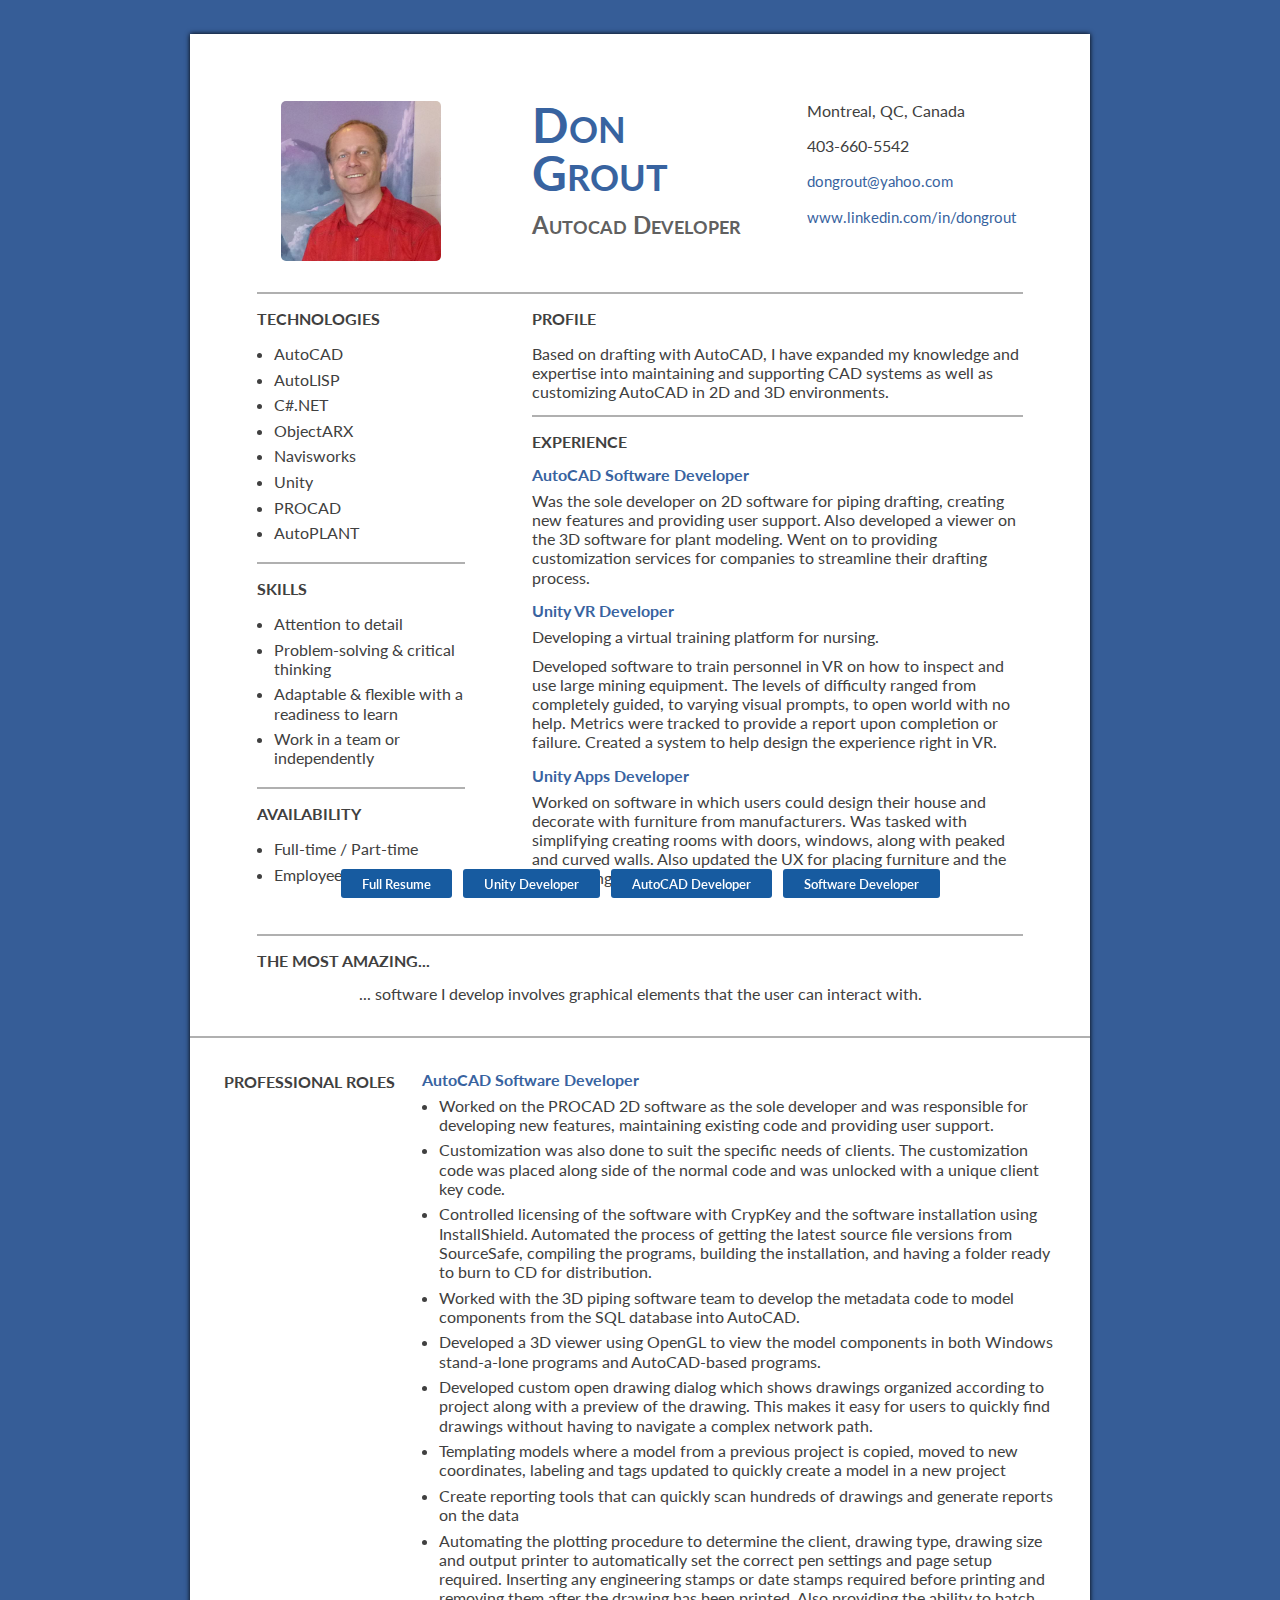
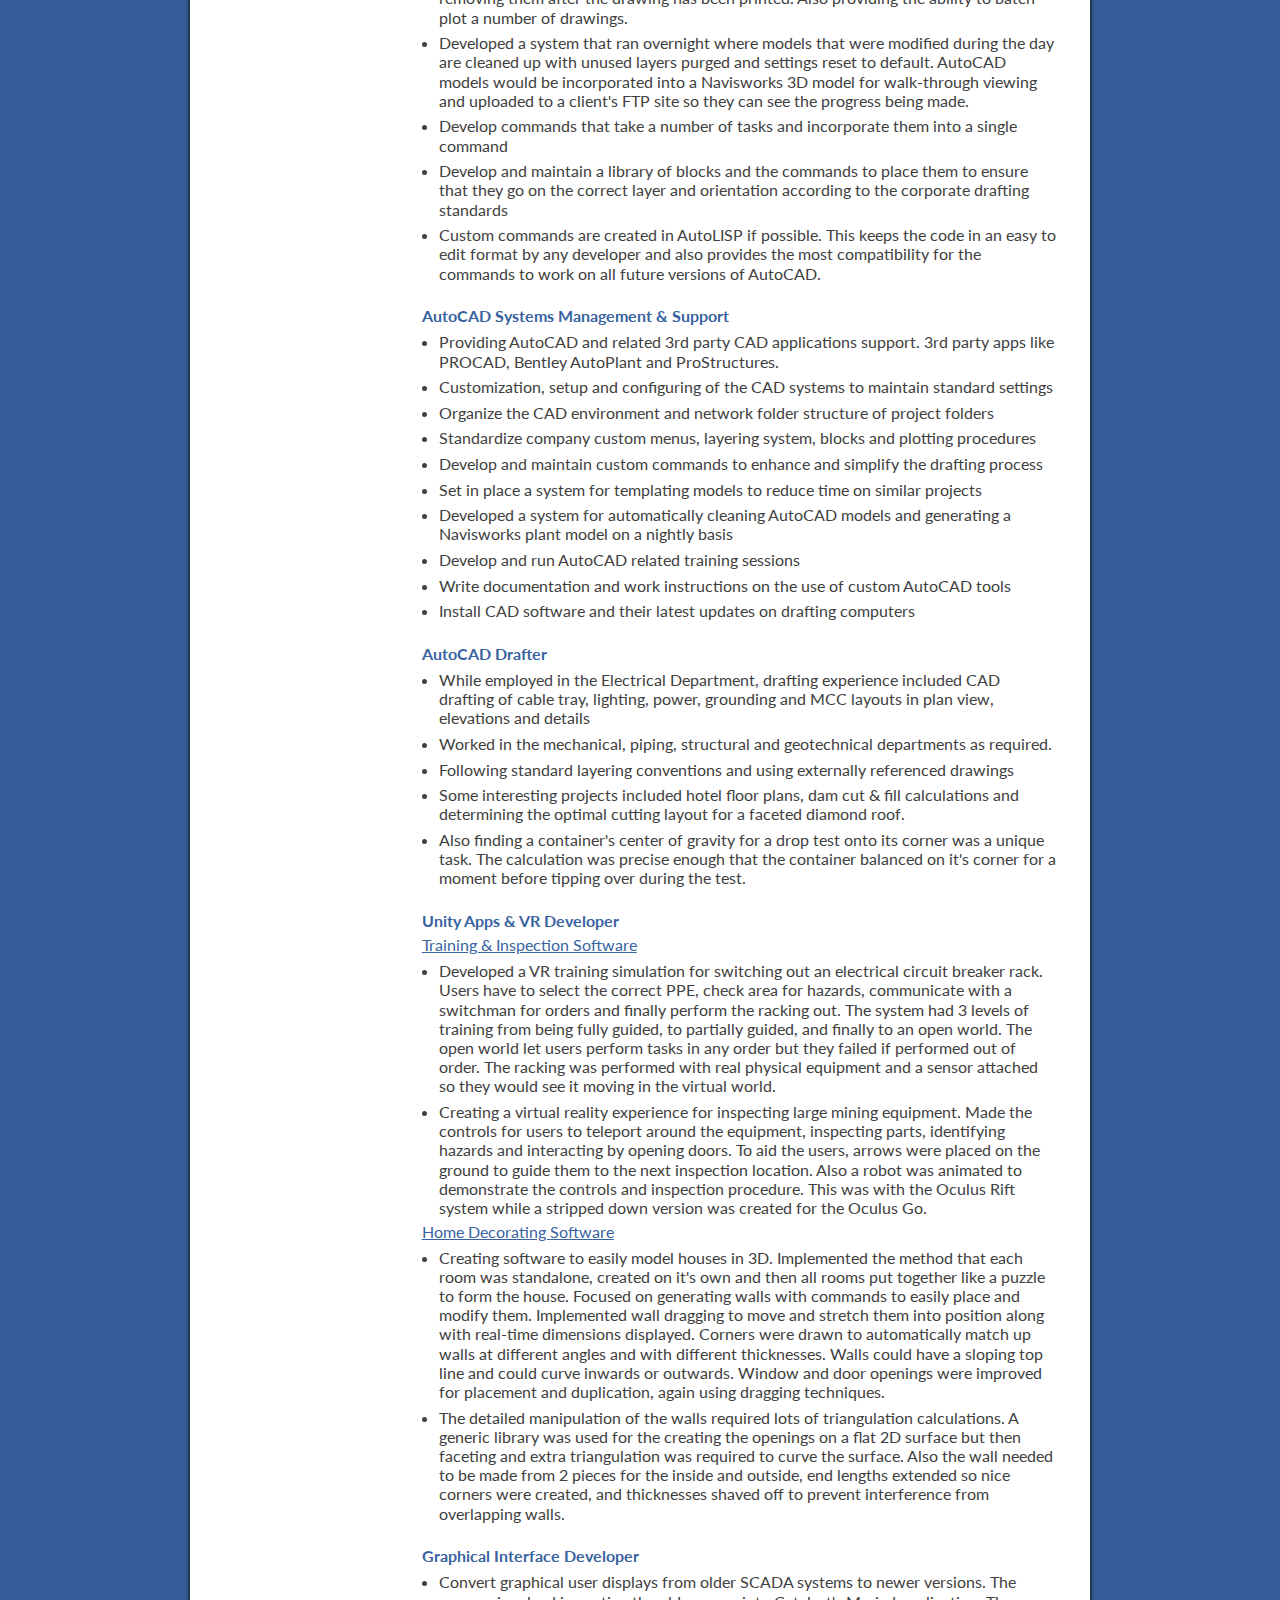
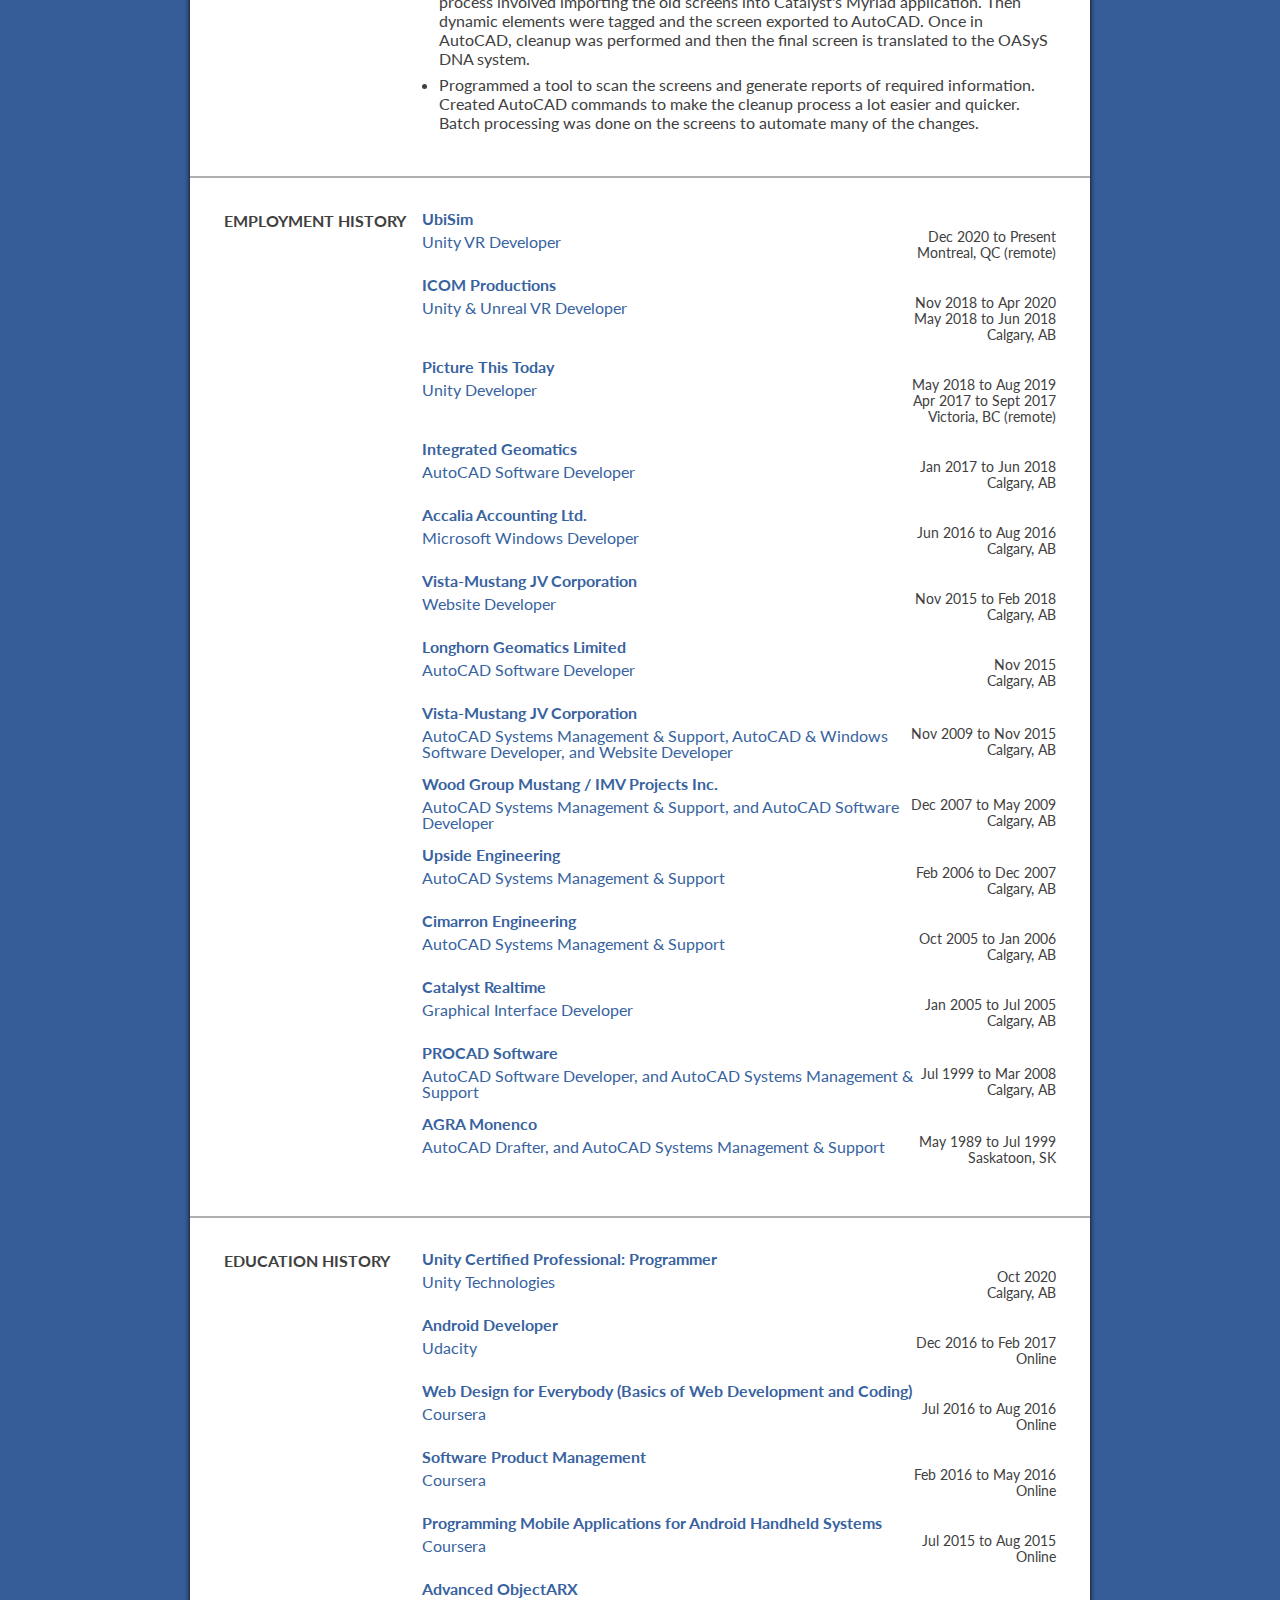
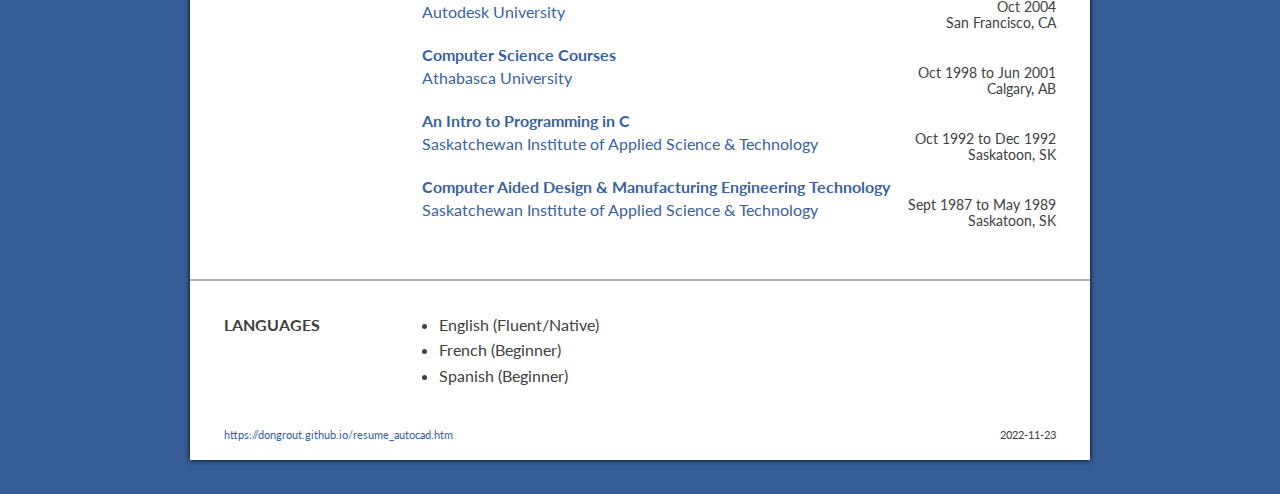
<file: resume_autocad.htm>
<!DOCTYPE html>
<html lang="en">
<head>
	<meta http-equiv="Content-Type" content="text/html; charset=UTF-8">
	<title>Resume of Don Grout: AutoCAD Developer (Montreal, Quebec, Canada)</title>

	<meta name="author" content="Don Grout">
	<meta name="keywords" content="resume,curriculum vitae,autocad developer,autocad,autolisp,objectarx,c#.net,navisworks,unity3d,don grout,montreal,quebec,canada">

	<meta name="viewport" content="width=device-width, initial-scale=1.0">
	
	<link href="https://fonts.googleapis.com/css2?family=Lato&display=swap" rel="stylesheet">

	<link rel="stylesheet" href="css/reset.css">
	<link rel="stylesheet" href="css/resume.css">
</head>
<body id="top">

<nav>
	<a class="tag" href="resume.htm">Full Resume</a>
	<a class="tag" href="resume_unity.htm">Unity Developer</a>
	<a class="tag" href="resume_autocad.htm">AutoCAD Developer</a>
	<a class="tag" href="resume_software.htm">Software Developer</a>
</nav>

<main>
	<header>
		<div class="cell_container">
			<section class="cell_third" style="padding-bottom: 1rem;">
				<center><img alt="Don Grout" class="profile_photo" src="images/don_grout.jpg"></center>
			</section>
			<section class="cell_third" style="padding-right: 0; padding-bottom: 1rem;">
				<h1 class="header-name">D<sub>on</sub><br/>G<sub>rout</sub></h1>
				<br />
				<h1 class="header-title">A<sub>utoCAD</sub> D<sub>eveloper</sub></h1>
			</section>
			<section class="cell_third" style="padding-bottom: 1rem;">
				<p>Montreal, QC, Canada</p>
				<br />
				<p>403-660-5542</p>
				<br />
				<p><a href="mailto:dongrout@yahoo.com">dongrout@yahoo.com</a></p>
				<br />
				<p><a href="https://www.linkedin.com/in/dongrout/" target="_blank">www.linkedin.com/in/dongrout</a></p>
			</section>
		</div>
	
		<div class="cell_container" style="padding: 0rem;">
			<section class="cell_full" style="padding-top: 0; padding-bottom: 0;">
				<div class="border-center"></div>
			</section>
		</div>
	</header>
	
	<div class="cell_container" style="padding: 0rem 2.1rem 0rem 2.1rem;">
		<section class="cell_third" style="padding-top: 0; padding-bottom: 1rem;">
			<div class="above"><h2 class="section-title">Technologies</h2></div>
			<div class="section-content below">
				<ul class="bulleted">
					<li>AutoCAD</li>
					<li>AutoLISP</li>
					<li>C#.NET</li>
					<li>ObjectARX</li>
					<li>Navisworks</li>
					<li>Unity</li>
					<li>PROCAD</li>
					<li>AutoPLANT</li>
				</ul>
			</div>

			<div class="border-center"></div>

			<div class="above"><h2 class="section-title">Skills</h2></div>
			<div class="section-content below">
				<ul class="bulleted">
					<li>Attention to detail</li>
					<li>Problem-solving &amp; critical thinking</li>
					<li>Adaptable &amp; flexible with a readiness to learn</li>
					<li>Work in a team or independently</li>
				</ul>
			</div>

			<div class="border-center"></div>

			<div class="above"><h2 class="section-title">Availability</h2></div>
			<div class="section-content below">
				<ul class="bulleted">
					<li>Full-time / Part-time</li>
					<li>Employee / Contractor</li>
				</ul>
			</div>
		</section>

		<div class="border-center only-mobile"></div>

		<section class="cell_two_thirds" style="padding-top: 0;">
			<div class="above"><h2 class="section-title">Profile</h2></div>
			<div class="section-content below">
			<p>Based on drafting with AutoCAD, I have expanded my knowledge and expertise into maintaining and supporting CAD systems as well as customizing AutoCAD in 2D and 3D environments.</p>
			</div>

			<div class="border-center"></div>

			<div class="above"><h2 class="section-title" style="margin-bottom: 0;">Experience</h2></div>
			<div class="section-content below">
				<h3 class="content-title">AutoCAD Software Developer</h3>
				<p>Was the sole developer on 2D software for piping drafting, creating new features and providing user support. Also developed a viewer on the 3D software for plant modeling. Went on to providing customization services for companies to streamline their drafting process.</p>

				<h3 class="content-title">Unity VR Developer</h3>
				<p>Developing a virtual training platform for nursing.</p>
				<p>Developed software to train personnel in VR on how to inspect and use large mining equipment. The levels of difficulty ranged from completely guided, to varying visual prompts, to open world with no help. Metrics were tracked to provide a report upon completion or failure. Created a system to help design the experience right in VR.</p>

				<h3 class="content-title">Unity Apps Developer</h3>
				<p>Worked on software in which users could design their house and decorate with furniture from manufacturers. Was tasked with simplifying creating rooms with doors, windows, along with peaked and curved walls. Also updated the UX for placing furniture and the redesigning UI menu system.</p>
			</div>
		</section>
	</div>
	
	<div class="cell_container" style="padding: 0rem 2.1rem 0rem;">
		<section class="cell_full" style="padding-top: 0;">
			<div class="border-center"></div>

			<div class="above"><h2 class="section-title">The Most Amazing...</h2></div>
			<div class="section-content below">
				<p><center>... software I develop involves graphical elements that the user can interact with.</center></p>
			</div>
		</section>
	</div>

	<section id="professional_roles" class="border_top" style="page-break-inside: avoid;">
		<div class="left"><h2 class="section-title">Professional Roles</h2></div>
		<div class="section-content right">
			<ul>
				<li>
					<h3 id="AutoCAD_Software" class="content-title">AutoCAD Software Developer</h3>
					<div class="content-details">
					<ul class="bulleted">
						<li style="page-break-inside: avoid;">Worked on the PROCAD 2D software as the sole developer and was responsible for developing new features, maintaining existing code and providing user support.</li>
						<li style="page-break-inside: avoid;">Customization was also done to suit the specific needs of clients. The customization code was placed along side of the normal code and was unlocked with a unique client key code.</li>
						<li style="page-break-inside: avoid;">Controlled licensing of the software with CrypKey and the software installation using InstallShield. Automated the process of getting the latest source file versions from SourceSafe, compiling the programs, building the installation, and having a folder ready to burn to CD for distribution.</li>
						<li style="page-break-inside: avoid;">Worked with the 3D piping software team to develop the metadata code to model components from the SQL database into AutoCAD.</li>
						<li style="page-break-inside: avoid;">Developed a 3D viewer using OpenGL to view the model components in both Windows stand-a-lone programs and AutoCAD-based programs.</li>
						<li style="page-break-inside: avoid;">Developed custom open drawing dialog which shows drawings organized according to project along with a preview of the drawing. This makes it easy for users to quickly find drawings without having to navigate a complex network path.</li>
						<li style="page-break-inside: avoid;">Templating models where a model from a previous project is copied, moved to new coordinates, labeling and tags updated to quickly create a model in a new project</li>
						<li style="page-break-inside: avoid;">Create reporting tools that can quickly scan hundreds of drawings and generate reports on the data</li>
						<li style="page-break-inside: avoid;">Automating the plotting procedure to determine the client, drawing type, drawing size and output printer to automatically set the correct pen settings and page setup required. Inserting any engineering stamps or date stamps required before printing and removing them after the drawing has been printed. Also providing the ability to batch plot a number of drawings.</li>
						<li style="page-break-inside: avoid;">Developed a system that ran overnight where models that were modified during the day are cleaned up with unused layers purged and settings reset to default. AutoCAD models would be incorporated into a Navisworks 3D model for walk-through viewing and uploaded to a client's FTP site so they can see the progress being made.</li>
						<li style="page-break-inside: avoid;">Develop commands that take a number of tasks and incorporate them into a single command</li>
						<li style="page-break-inside: avoid;">Develop and maintain a library of blocks and the commands to place them to ensure that they go on the correct layer and orientation according to the corporate drafting standards</li>
						<li style="page-break-inside: avoid;">Custom commands are created in AutoLISP if possible. This keeps the code in an easy to edit format by any developer and also provides the most compatibility for the commands to work on all future versions of AutoCAD.</li>
					</ul>
					</div>
				</li>
				<li style="page-break-inside: avoid;">
					<h3 id="AutoCAD_Management" class="content-title">AutoCAD Systems Management &amp; Support</h3>
					<div class="content-details">
					<ul class="bulleted">
						<li style="page-break-inside: avoid;">Providing AutoCAD and related 3rd party CAD applications support. 3rd party apps like PROCAD, Bentley AutoPlant and ProStructures.</li>
						<li style="page-break-inside: avoid;">Customization, setup and configuring of the CAD systems to maintain standard settings</li>
						<li style="page-break-inside: avoid;">Organize the CAD environment and network folder structure of project folders</li>
						<li style="page-break-inside: avoid;">Standardize company custom menus, layering system, blocks and plotting procedures</li>
						<li style="page-break-inside: avoid;">Develop and maintain custom commands to enhance and simplify the drafting process</li>
						<li style="page-break-inside: avoid;">Set in place a system for templating models to reduce time on similar projects</li>
						<li style="page-break-inside: avoid;">Developed a system for automatically cleaning AutoCAD models and generating a Navisworks plant model on a nightly basis</li>
						<li style="page-break-inside: avoid;">Develop and run AutoCAD related training sessions</li>
						<li style="page-break-inside: avoid;">Write documentation and work instructions on the use of custom AutoCAD tools</li>
						<li style="page-break-inside: avoid;">Install CAD software and their latest updates on drafting computers</li>
					</ul>
					</div>
				</li>
				<li style="page-break-inside: avoid;">
					<h3 id="AutoCAD_Drafter" class="content-title">AutoCAD Drafter</h3>
					<div class="content-details">
					<ul class="bulleted">
						<li style="page-break-inside: avoid;">While employed in the Electrical Department, drafting experience included CAD drafting of cable tray, lighting, power, grounding and MCC layouts in plan view, elevations and details</li>
						<li style="page-break-inside: avoid;">Worked in the mechanical, piping, structural and geotechnical departments as required.</li>
						<li style="page-break-inside: avoid;">Following standard layering conventions and using externally referenced drawings</li>
						<li style="page-break-inside: avoid;">Some interesting projects included hotel floor plans, dam cut &amp; fill calculations and determining the optimal cutting layout for a faceted diamond roof.</li>
						<li style="page-break-inside: avoid;">Also finding a container's center of gravity for a drop test onto its corner was a unique task. The calculation was precise enough that the container balanced on it's corner for a moment before tipping over during the test.</li>
					</ul>
					</div>
				</li>
				<li style="page-break-inside: avoid;">
					<h3 id="Unity_Developer" class="content-title">Unity Apps &amp; VR Developer</h3>
					<h3 class="content-subtitle">Training &amp; Inspection Software</h3>
					<div class="content-details">
					<ul class="bulleted">
						<li style="page-break-inside: avoid;">Developed a VR training simulation for switching out an electrical circuit breaker rack. Users have to select the correct PPE, check area for hazards, communicate with a switchman for orders and finally perform the racking out. The system had 3 levels of training from being fully guided, to partially guided, and finally to an open world. The open world let users perform tasks in any order but they failed if performed out of order. The racking was performed with real physical equipment and a sensor attached so they would see it moving in the virtual world.</li>
						<li style="page-break-inside: avoid;">Creating a virtual reality experience for inspecting large mining equipment. Made the controls for users to teleport around the equipment, inspecting parts, identifying hazards and interacting by opening doors. To aid the users, arrows were placed on the ground to guide them to the next inspection location. Also a robot was animated to demonstrate the controls and inspection procedure. This was with the Oculus Rift system while a stripped down version was created for the Oculus Go.</li>
					</ul>
					</div>
					<h3 class="content-subtitle">Home Decorating Software</h3>
					<div class="content-details">
					<ul class="bulleted">
						<li style="page-break-inside: avoid;">Creating software to easily model houses in 3D. Implemented the method that each room was standalone, created on it's own and then all rooms put together like a puzzle to form the house. Focused on generating walls with commands to easily place and modify them. Implemented wall dragging to move and stretch them into position along with real-time dimensions displayed. Corners were drawn to automatically match up walls at different angles and with different thicknesses. Walls could have a sloping top line and could curve inwards or outwards. Window and door openings were improved for placement and duplication, again using dragging techniques.</li>
						<li style="page-break-inside: avoid;">The detailed manipulation of the walls required lots of triangulation calculations. A generic library was used for the creating the openings on a flat 2D surface but then faceting and extra triangulation was required to curve the surface. Also the wall needed to be made from 2 pieces for the inside and outside, end lengths extended so nice corners were created, and thicknesses shaved off to prevent interference from overlapping walls.</li>
					</ul>
					</div>
				</li>
				<li style="page-break-inside: avoid;">
					<h3 id="Graphical_Designer" class="content-title">Graphical Interface Developer</h3>
					<div class="content-details">
					<ul class="bulleted">
						<li style="page-break-inside: avoid;">Convert graphical user displays from older SCADA systems to newer versions. The process involved importing the old screens into Catalyst's Myriad application. Then dynamic elements were tagged and the screen exported to AutoCAD. Once in AutoCAD, cleanup was performed and then the final screen is translated to the OASyS DNA system.</li>
						<li style="page-break-inside: avoid;">Programmed a tool to scan the screens and generate reports of required information. Created AutoCAD commands to make the cleanup process a lot easier and quicker. Batch processing was done on the screens to automate many of the changes.</li>
					</ul>
					</div>
				</li>
			</ul>
		</div>
	</section>

	<section id="employment_history" class="border_top" style="page-break-inside: avoid;">
		<div class="left"><h2 class="section-title">Employment History</h2></div>
		<div class="section-content right">
			<table class="history">
				<tr><th class="history-title" colspan="2">UbiSim</th></tr>
				<tr><td class="history-subtitle">Unity VR Developer</td>
				<td class="history-dates"><p>Dec&nbsp;2020&nbsp;to&nbsp;Present</p>
				<p class="history-location">Montreal, QC (remote)</p></td></tr>
			</table>
			<table class="history">
				<tr><th class="history-title" colspan="2">ICOM Productions</th></tr>
				<tr><td class="history-subtitle">Unity &amp; Unreal VR Developer</td>
				<td class="history-dates"><p>Nov&nbsp;2018&nbsp;to&nbsp;Apr&nbsp;2020</p>
				<p>May&nbsp;2018&nbsp;to&nbsp;Jun&nbsp;2018</p>
				<p class="history-location">Calgary, AB</p></td></tr>
			</table>
			<table class="history">
				<tr><th class="history-title" colspan="2">Picture This Today</th></tr>
				<tr><td class="history-subtitle">Unity Developer</td>
				<td class="history-dates"><p>May&nbsp;2018&nbsp;to&nbsp;Aug&nbsp;2019</p>
				<p>Apr&nbsp;2017&nbsp;to&nbsp;Sept&nbsp;2017</p>
				<p class="history-location">Victoria, BC (remote)</p></td></tr>
			</table>
			<table class="history">
				<tr><th class="history-title" colspan="2">Integrated Geomatics</th></tr>
				<tr><td class="history-subtitle">AutoCAD Software Developer</td>
				<td class="history-dates"><p>Jan&nbsp;2017&nbsp;to&nbsp;Jun&nbsp;2018</p>
				<p class="history-location">Calgary, AB</p></td></tr>
			</table>
			<table class="history">
				<tr><th class="history-title" colspan="2">Accalia Accounting Ltd.</th></tr>
				<tr><td class="history-subtitle">Microsoft Windows Developer</td>
				<td class="history-dates"><p>Jun&nbsp;2016&nbsp;to&nbsp;Aug&nbsp;2016</p>
				<p class="history-location">Calgary, AB</p></td></tr>
			</table>
			<table class="history">
				<tr><th class="history-title" colspan="2">Vista-Mustang JV Corporation</th></tr>
				<tr><td class="history-subtitle">Website Developer</td>
				<td class="history-dates"><p>Nov&nbsp;2015&nbsp;to&nbsp;Feb&nbsp;2018</p>
				<p class="history-location">Calgary, AB</p></td></tr>
			</table>
			<table class="history">
				<tr><th class="history-title" colspan="2">Longhorn Geomatics Limited</th></tr>
				<tr><td class="history-subtitle">AutoCAD Software Developer</td>
				<td class="history-dates"><p>Nov&nbsp;2015</p>
				<p class="history-location">Calgary, AB</p></td></tr>
			</table>
			<table class="history">
				<tr><th class="history-title" colspan="2">Vista-Mustang JV Corporation</th></tr>
				<tr><td class="history-subtitle">AutoCAD Systems Management &amp; Support, AutoCAD &amp; Windows Software Developer, and Website Developer</td>
				<td class="history-dates"><p>Nov&nbsp;2009&nbsp;to&nbsp;Nov&nbsp;2015</p>
				<p class="history-location">Calgary, AB</p></td></tr>
			</table>
			<table class="history">
				<tr><th class="history-title" colspan="2">Wood Group Mustang / IMV Projects Inc.</th></tr>
				<tr><td class="history-subtitle">AutoCAD Systems Management &amp; Support, and AutoCAD Software Developer</td>
				<td class="history-dates"><p>Dec&nbsp;2007&nbsp;to&nbsp;May&nbsp;2009</p>
				<p class="history-location">Calgary, AB</p></td></tr>
			</table>
			<table class="history">
				<tr><th class="history-title" colspan="2">Upside Engineering</th></tr>
				<tr><td class="history-subtitle">AutoCAD Systems Management &amp; Support</td>
				<td class="history-dates"><p>Feb&nbsp;2006&nbsp;to&nbsp;Dec&nbsp;2007</p>
				<p class="history-location">Calgary, AB</p></td></tr>
			</table>
			<table class="history">
				<tr><th class="history-title" colspan="2">Cimarron Engineering</th></tr>
				<tr><td class="history-subtitle">AutoCAD Systems Management &amp; Support</td>
				<td class="history-dates"><p>Oct&nbsp;2005&nbsp;to&nbsp;Jan&nbsp;2006</p>
				<p class="history-location">Calgary, AB</p></td></tr>
			</table>
			<table class="history">
				<tr><th class="history-title" colspan="2">Catalyst Realtime</th></tr>
				<tr><td class="history-subtitle">Graphical Interface Developer</td>
				<td class="history-dates"><p>Jan&nbsp;2005&nbsp;to&nbsp;Jul&nbsp;2005</p>
				<p class="history-location">Calgary, AB</p></td></tr>
			</table>
			<table class="history">
				<tr><th class="history-title" colspan="2">PROCAD Software</th></tr>
				<tr><td class="history-subtitle">AutoCAD Software Developer, and AutoCAD Systems Management &amp; Support</td>
				<td class="history-dates"><p>Jul&nbsp;1999&nbsp;to&nbsp;Mar&nbsp;2008</p>
				<p class="history-location">Calgary, AB</p></td></tr>
			</table>
			<table class="history">
				<tr><th class="history-title" colspan="2">AGRA Monenco</th></tr>
				<tr><td class="history-subtitle">AutoCAD Drafter, and AutoCAD Systems Management &amp; Support</td>
				<td class="history-dates"><p>May&nbsp;1989&nbsp;to&nbsp;Jul&nbsp;1999</p>
				<p class="history-location">Saskatoon, SK</p></td></tr>
			</table>
		</div>
	</section>

	<section id="education_history" class="border_top" style="page-break-inside: avoid;">
		<div class="left"><h2 class="section-title">Education History</h2></div>
		<div class="section-content right">
			<table class="history">
				<tr><th class="history-title" colspan="2">Unity Certified Professional: Programmer</th></tr>
				<tr><td class="history-subtitle">Unity Technologies</td>
				<td class="history-dates"><p>Oct&nbsp;2020</p>
				<p class="history-location">Calgary, AB</p></td></tr>
			</table>
			<table class="history">
				<tr><th class="history-title" colspan="2">Android Developer</th></tr>
				<tr><td class="history-subtitle">Udacity</td>
				<td class="history-dates"><p>Dec&nbsp;2016&nbsp;to&nbsp;Feb&nbsp;2017</p>
				<p class="history-location">Online</p></td></tr>
			</table>
			<table class="history">
				<tr><th class="history-title" colspan="2">Web Design for Everybody (Basics of Web Development and Coding)</th></tr>
				<tr><td class="history-subtitle">Coursera</td>
				<td class="history-dates"><p>Jul&nbsp;2016&nbsp;to&nbsp;Aug&nbsp;2016</p>
				<p class="history-location">Online</p></td></tr>
			</table>
			<table class="history">
				<tr><th class="history-title" colspan="2">Software Product Management</th></tr>
				<tr><td class="history-subtitle">Coursera</td>
				<td class="history-dates"><p>Feb&nbsp;2016&nbsp;to&nbsp;May&nbsp;2016</p>
				<p class="history-location">Online</p></td></tr>
			</table>
			<table class="history">
				<tr><th class="history-title" colspan="2">Programming Mobile Applications for Android Handheld Systems</th></tr>
				<tr><td class="history-subtitle">Coursera</td>
				<td class="history-dates"><p>Jul&nbsp;2015&nbsp;to&nbsp;Aug&nbsp;2015</p>
				<p class="history-location">Online</p></td></tr>
			</table>
			<table class="history">
				<tr><th class="history-title" colspan="2">Advanced ObjectARX</th></tr>
				<tr><td class="history-subtitle">Autodesk University</td>
				<td class="history-dates"><p>Oct&nbsp;2004</p>
				<p class="history-location">San Francisco, CA</p></td></tr>
			</table>
			<table class="history">
				<tr><th class="history-title" colspan="2">Computer Science Courses</th></tr>
				<tr><td class="history-subtitle">Athabasca University</td>
				<td class="history-dates"><p>Oct&nbsp;1998&nbsp;to&nbsp;Jun&nbsp;2001</p>
				<p class="history-location">Calgary, AB</p></td></tr>
			</table>
			<table class="history">
				<tr><th class="history-title" colspan="2">An Intro to Programming in C</th></tr>
				<tr><td class="history-subtitle">Saskatchewan Institute of Applied Science &amp; Technology</td>
				<td class="history-dates"><p>Oct&nbsp;1992&nbsp;to&nbsp;Dec&nbsp;1992</p>
				<p class="history-location">Saskatoon, SK</p></td></tr>
			</table>
			<table class="history">
				<tr><th class="history-title" colspan="2">Computer Aided Design &amp; Manufacturing Engineering Technology</th></tr>
				<tr><td class="history-subtitle">Saskatchewan Institute of Applied Science &amp; Technology</td>
				<td class="history-dates"><p>Sept&nbsp;1987&nbsp;to&nbsp;May&nbsp;1989</p>
				<p class="history-location">Saskatoon, SK</p></td></tr>
			</table>
		</div>
	</section>

	<section class="border_top" style="page-break-inside: avoid;">
		<div class="left"><h2 class="section-title">Languages</h2></div>
		<div class="section-content right">
			<ul class="bulleted">
				<li>English (Fluent/Native)</li>
				<li>French (Beginner)</li>
				<li>Spanish (Beginner)</li>
			</ul>
		</div>
	</section>
	
	<footer>
		<div class="alignleft">
			<p><a href="https://dongrout.github.io/resume_autocad.htm">https://dongrout.github.io/resume_autocad.htm</a></p>
		</div>
		<p class="alignright">2022&#8209;11&#8209;23</p>
		<div style="clear: both;"></div>
	</footer>
</main>

</body>
</html>
</file>
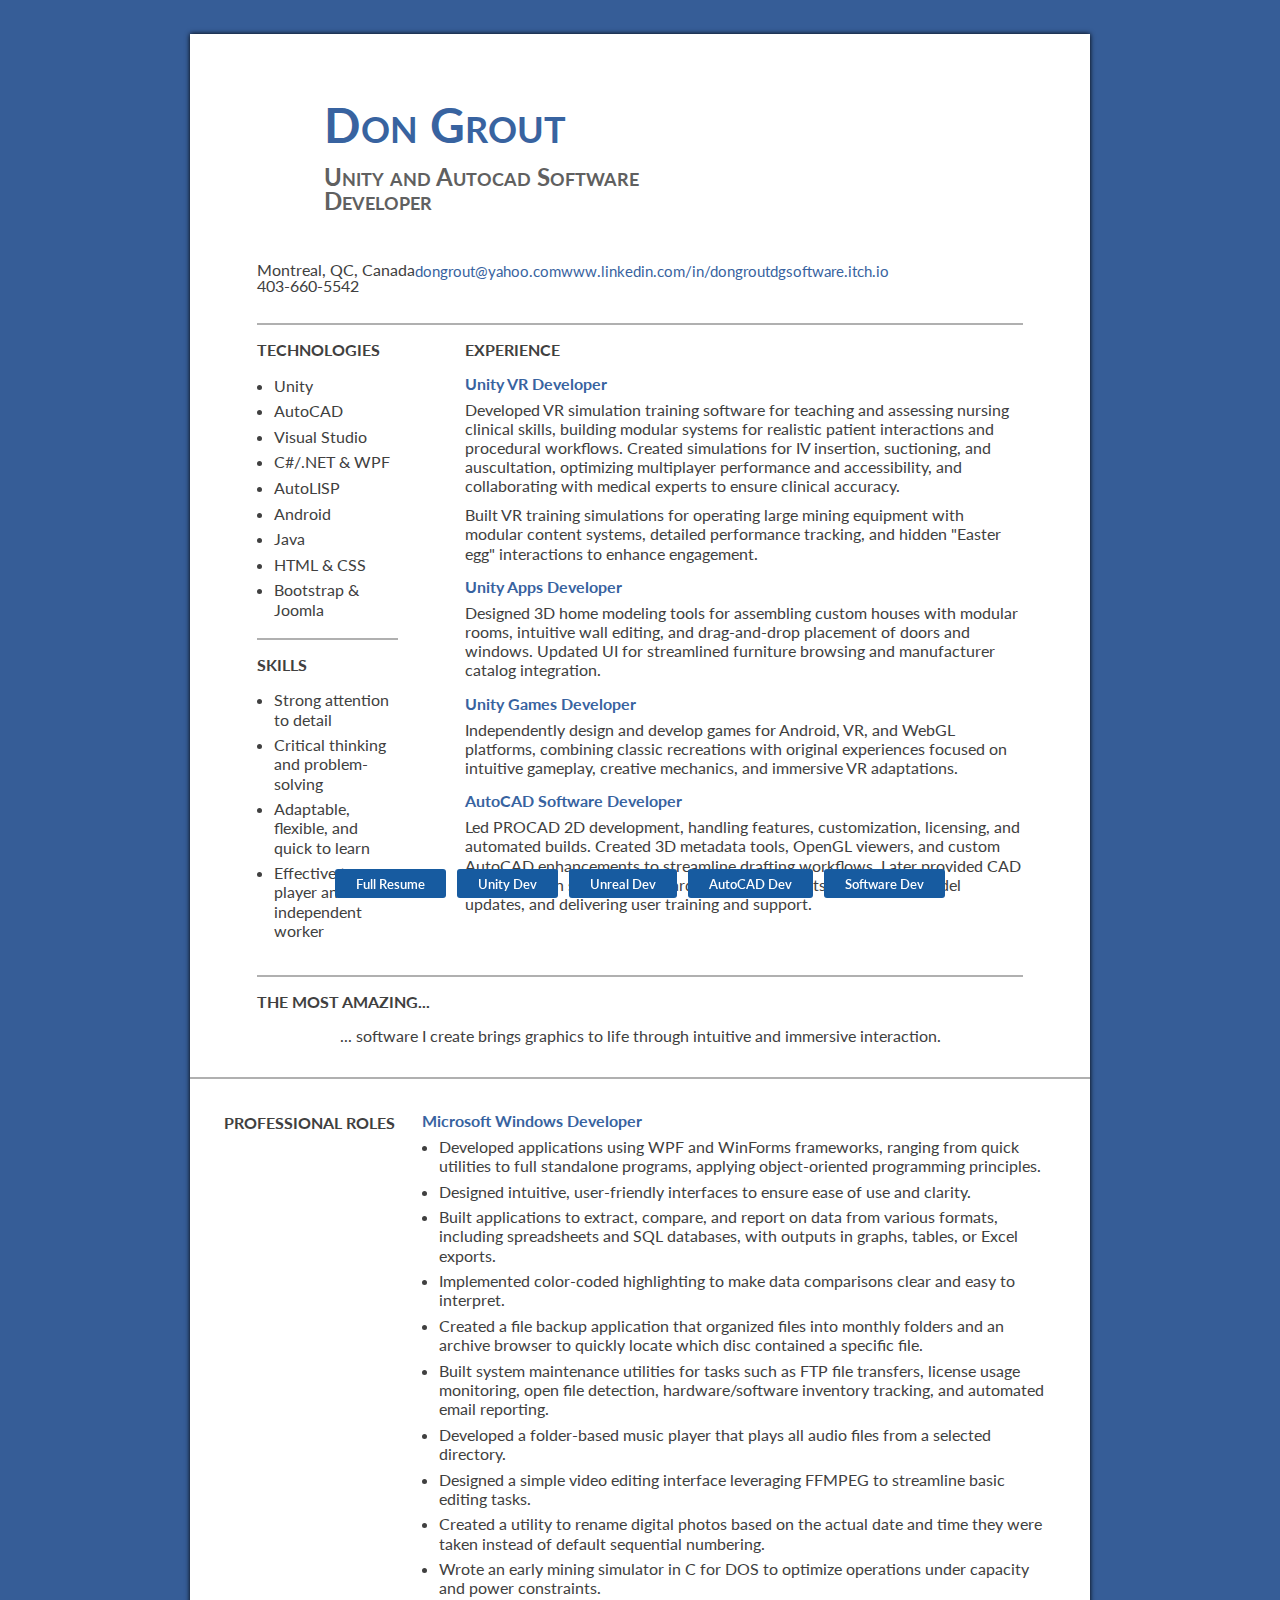
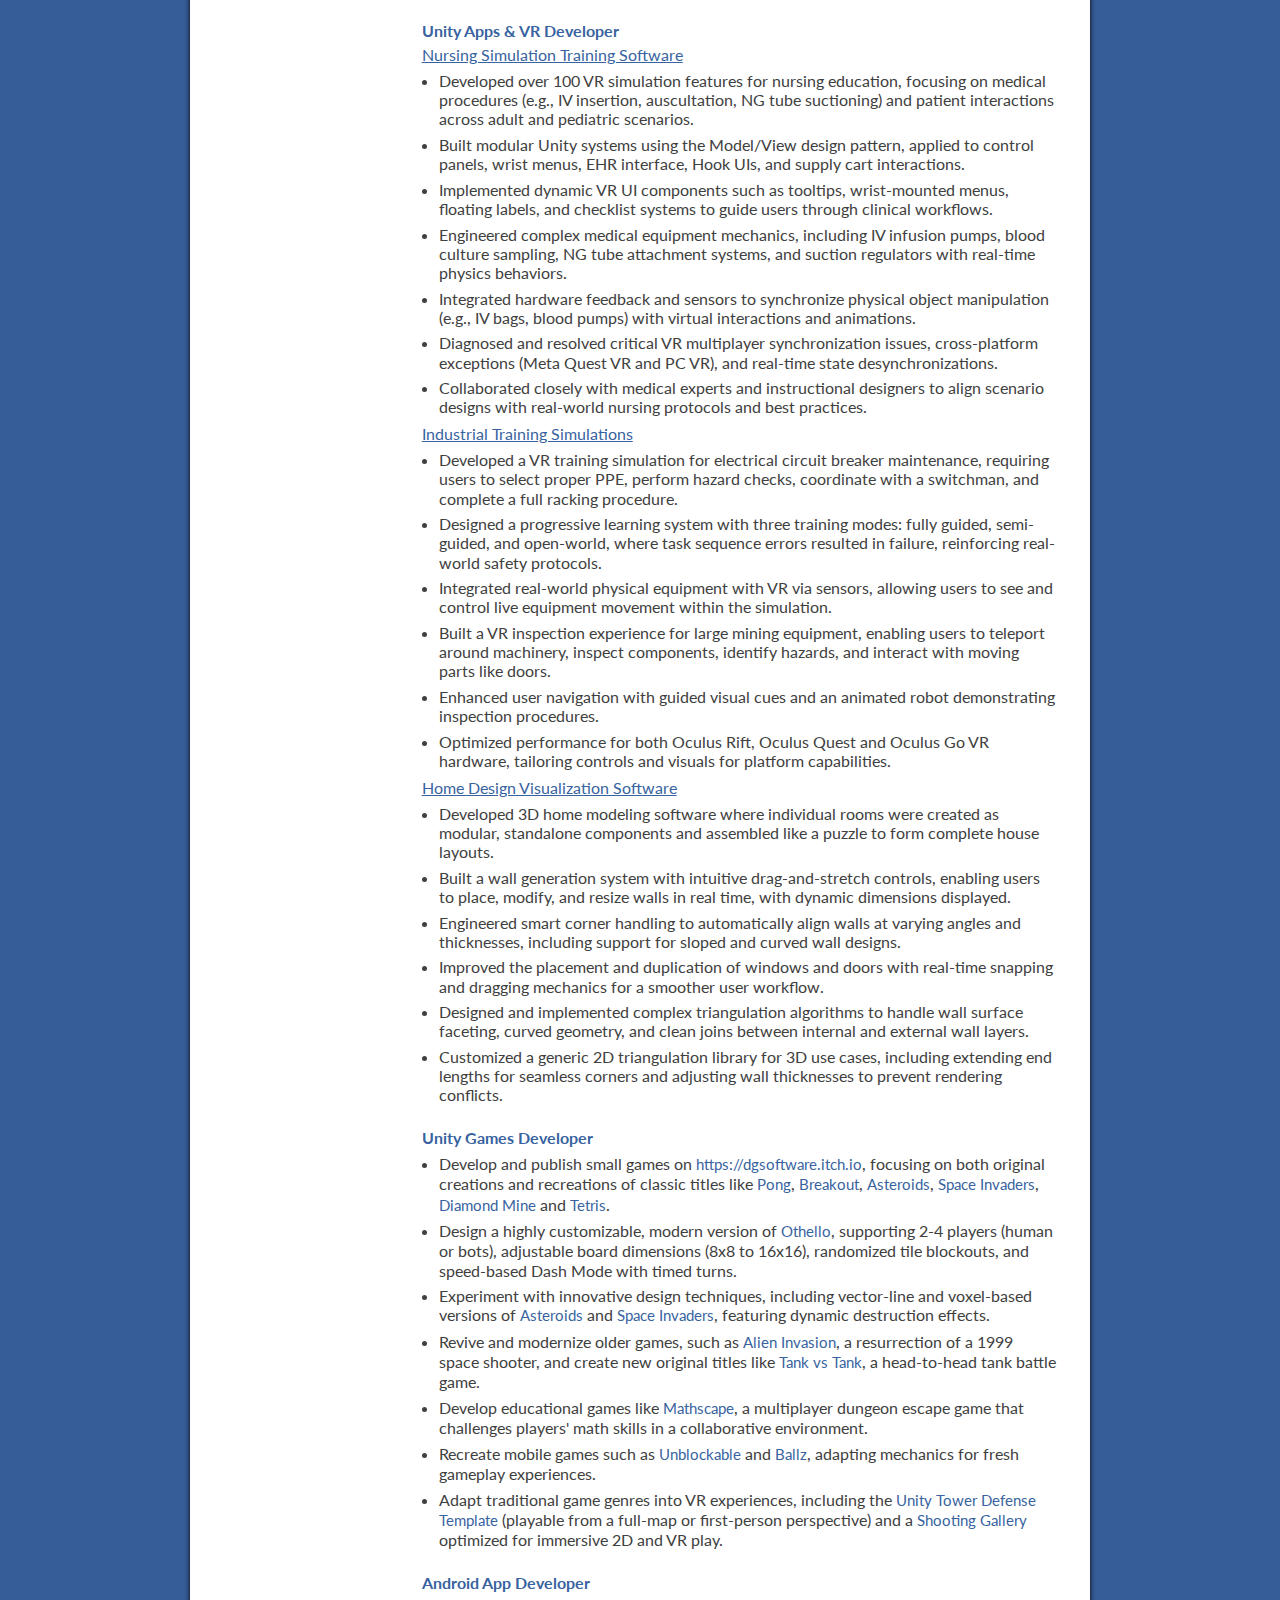
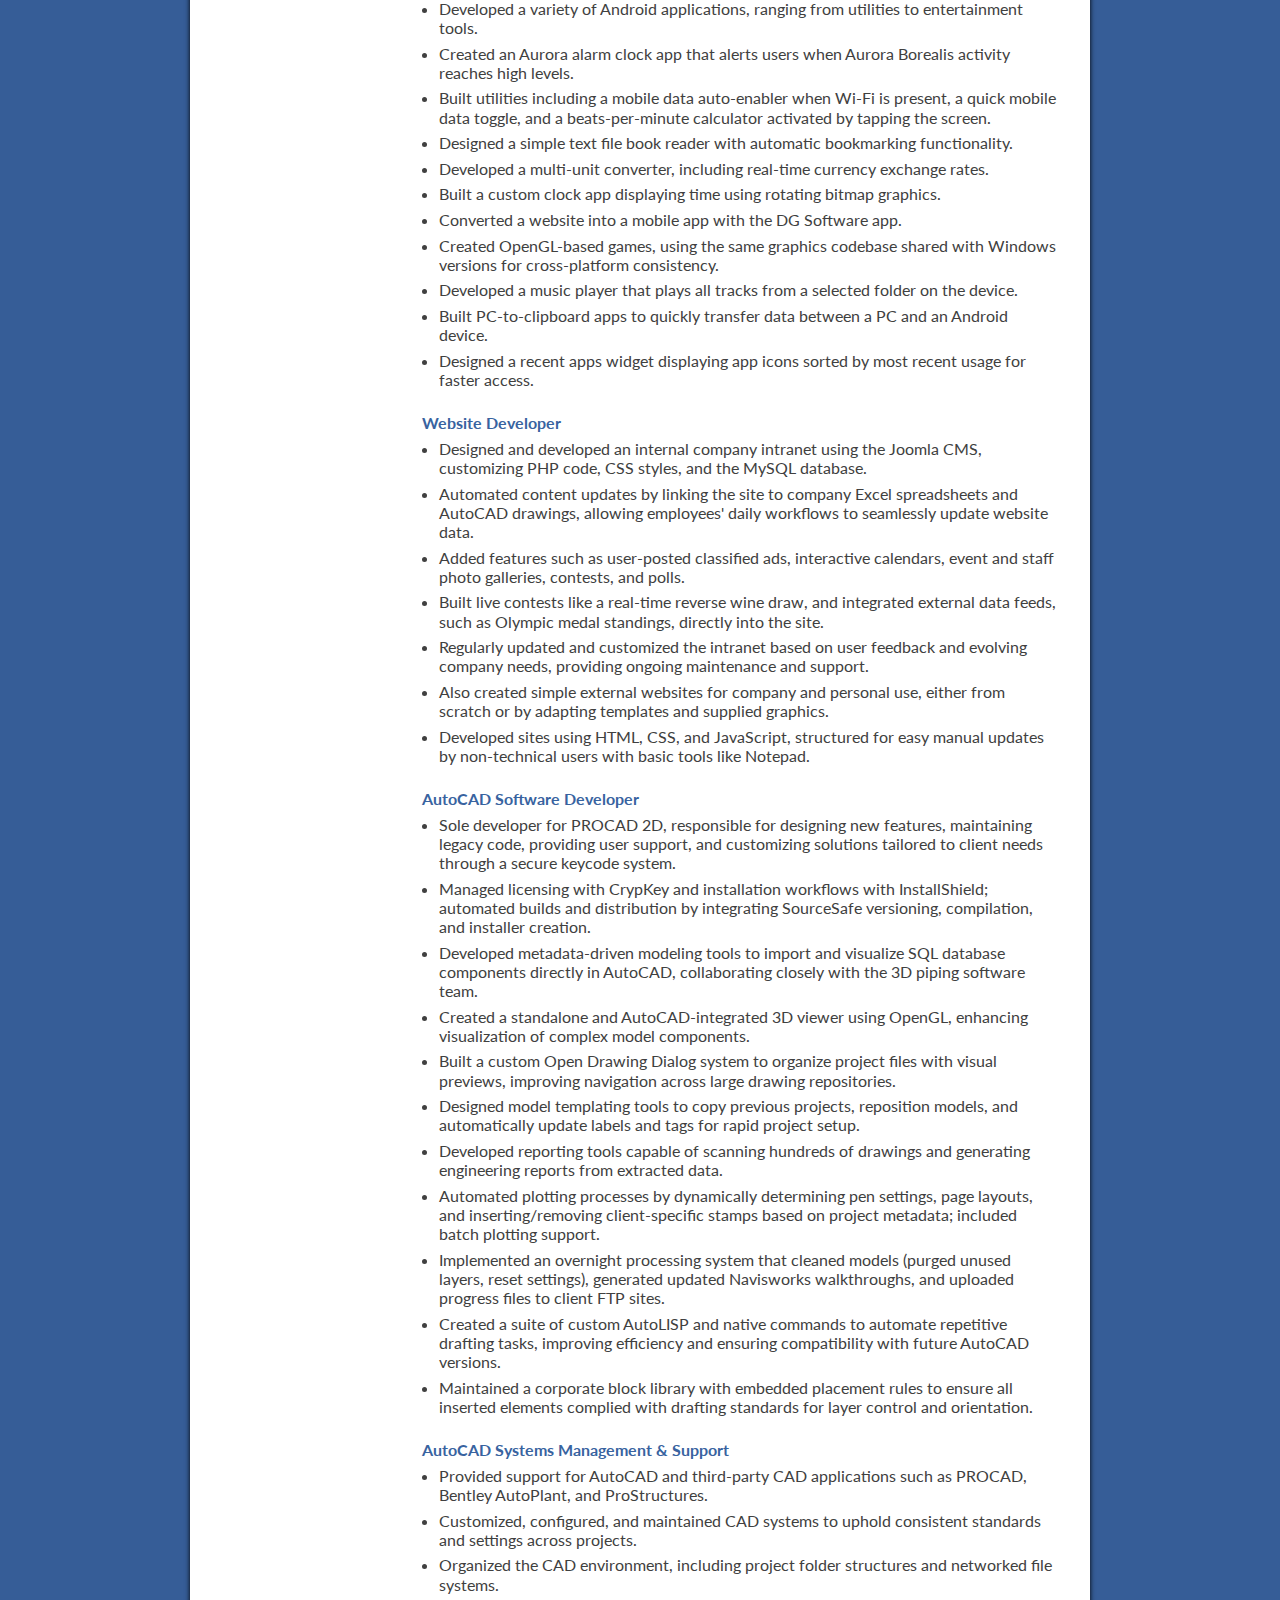
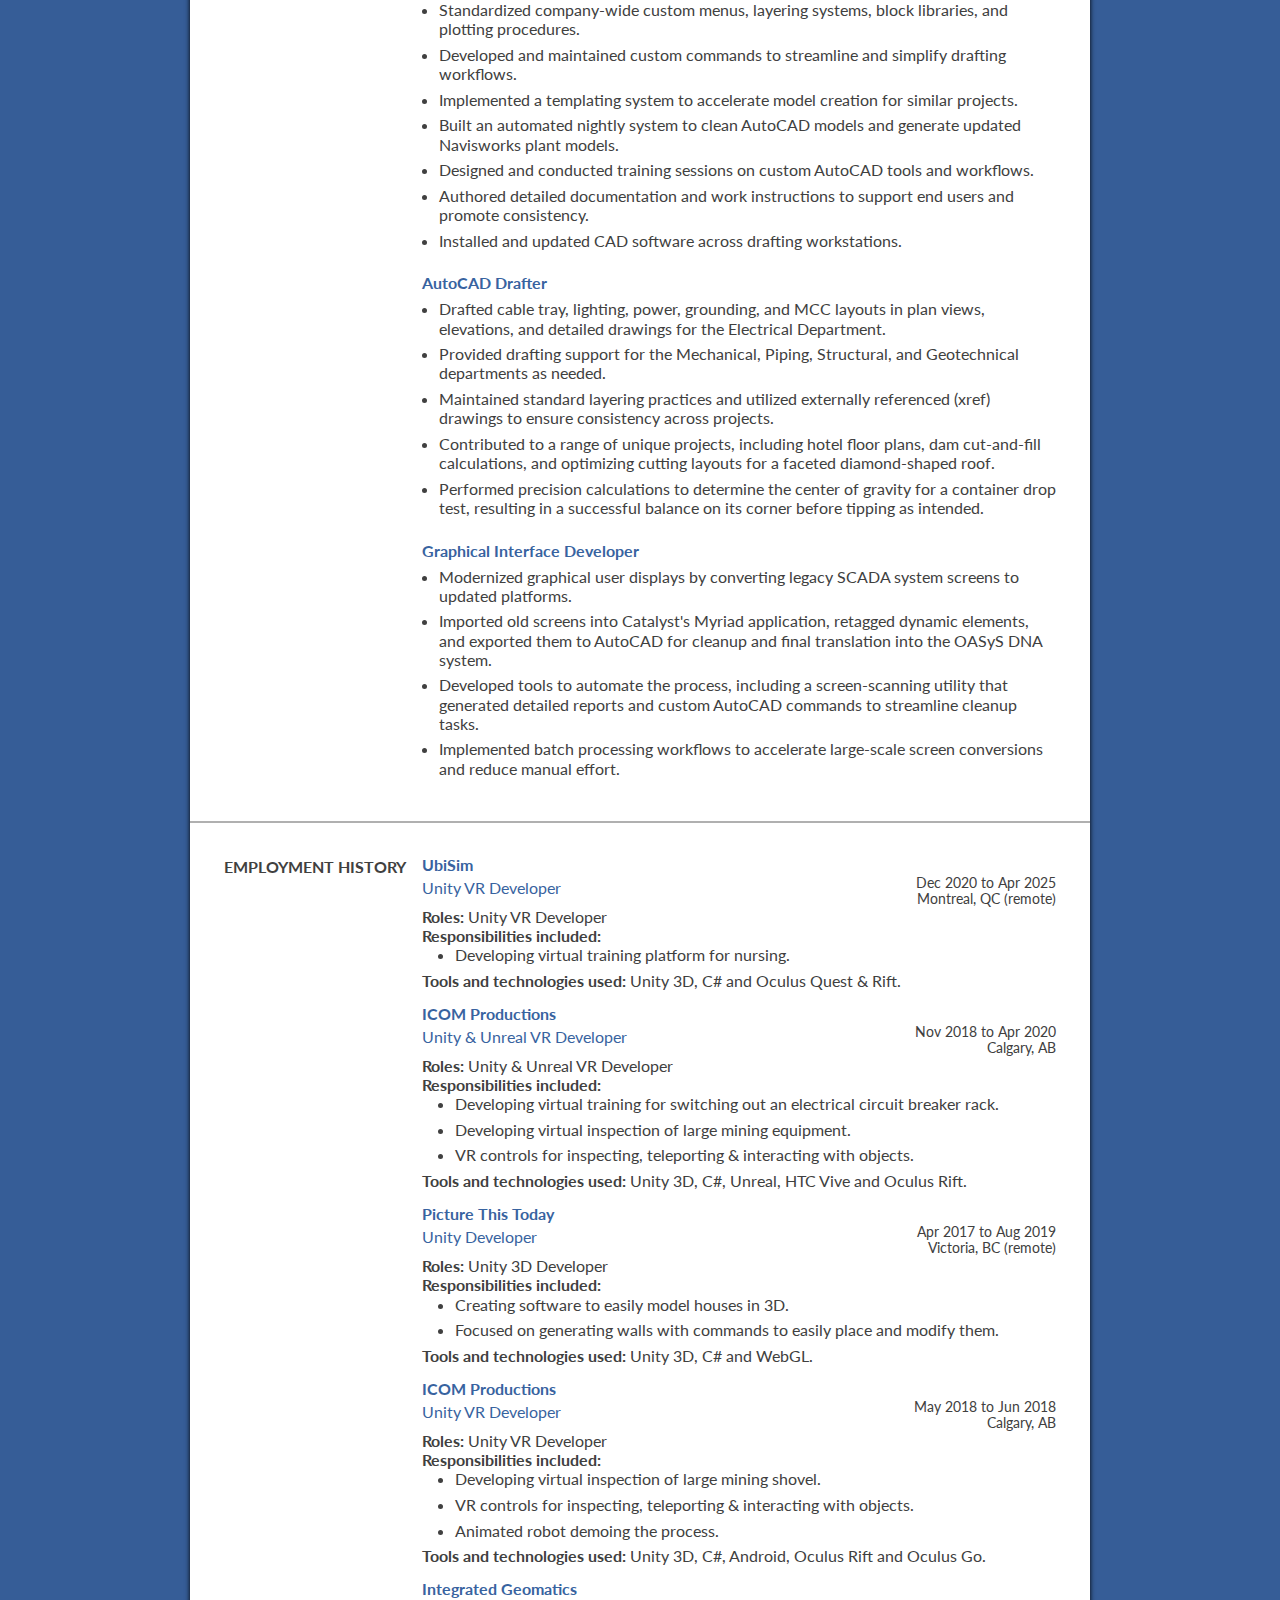
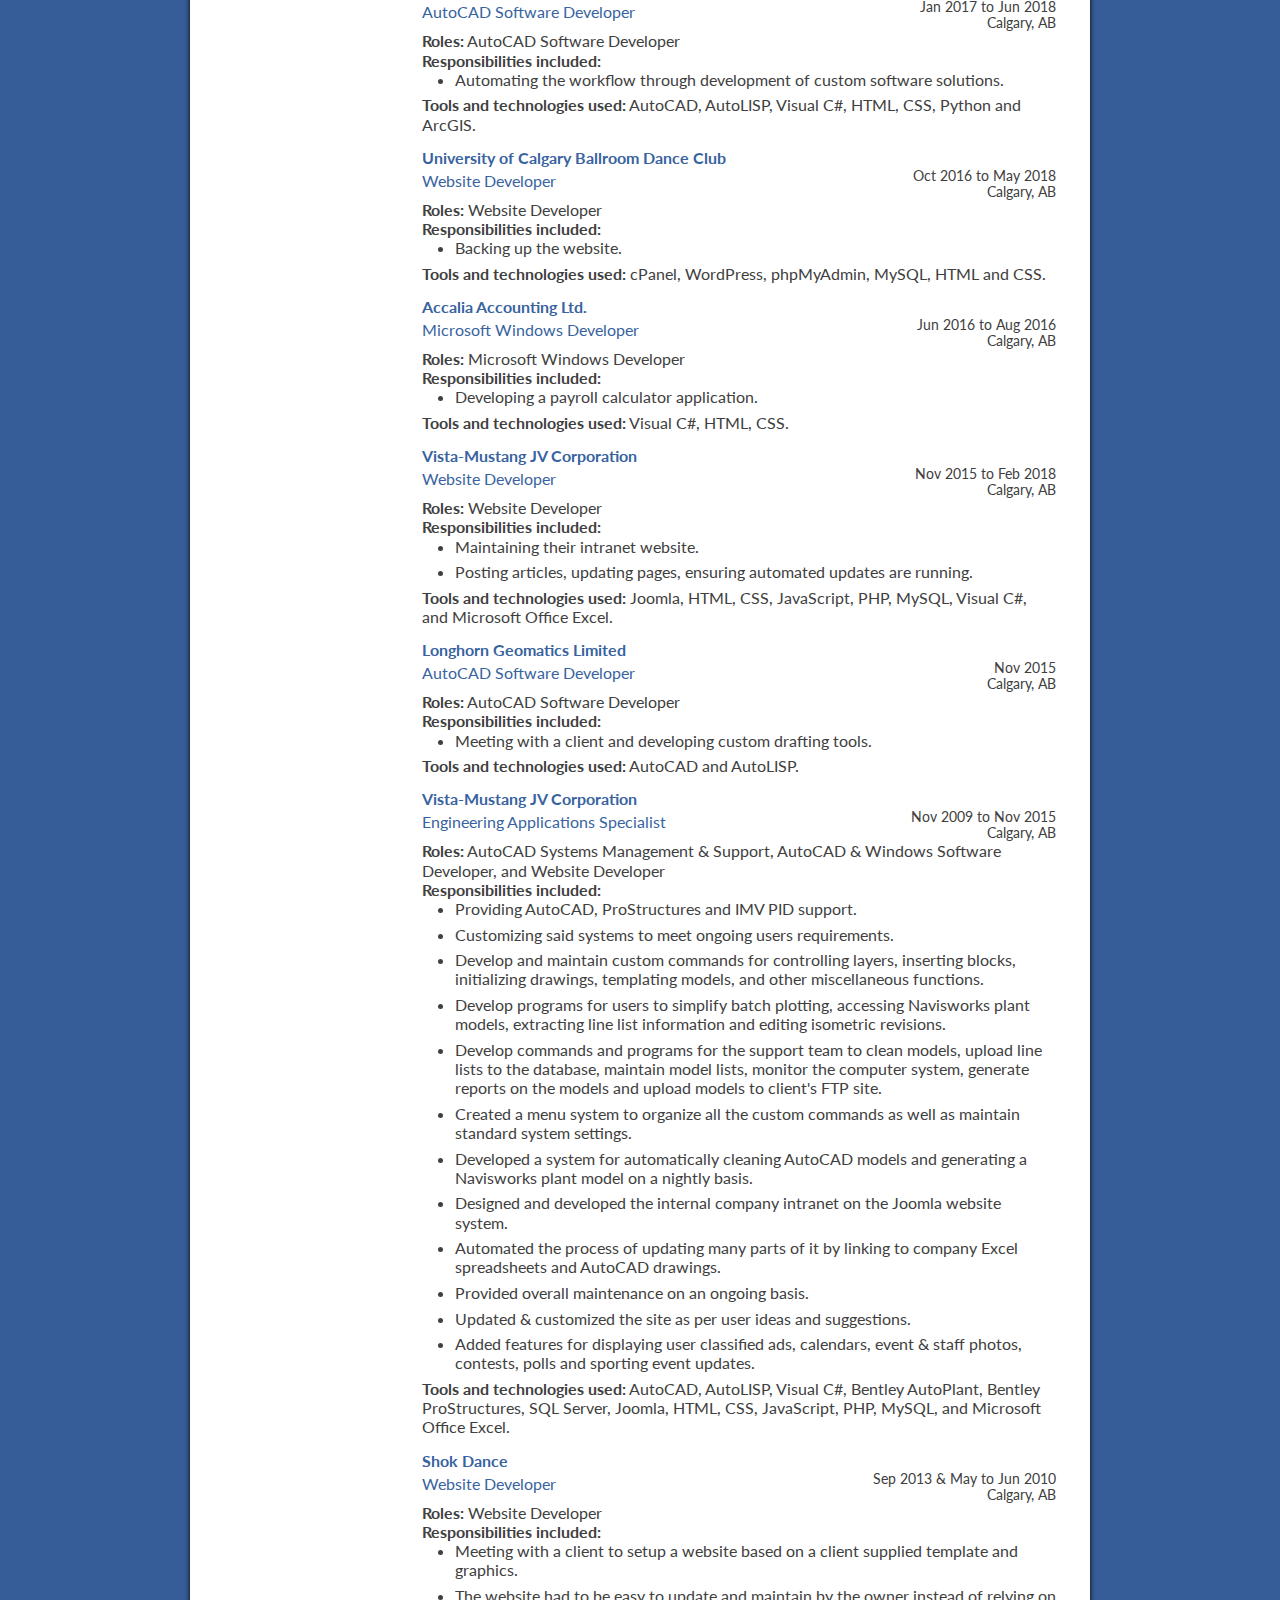
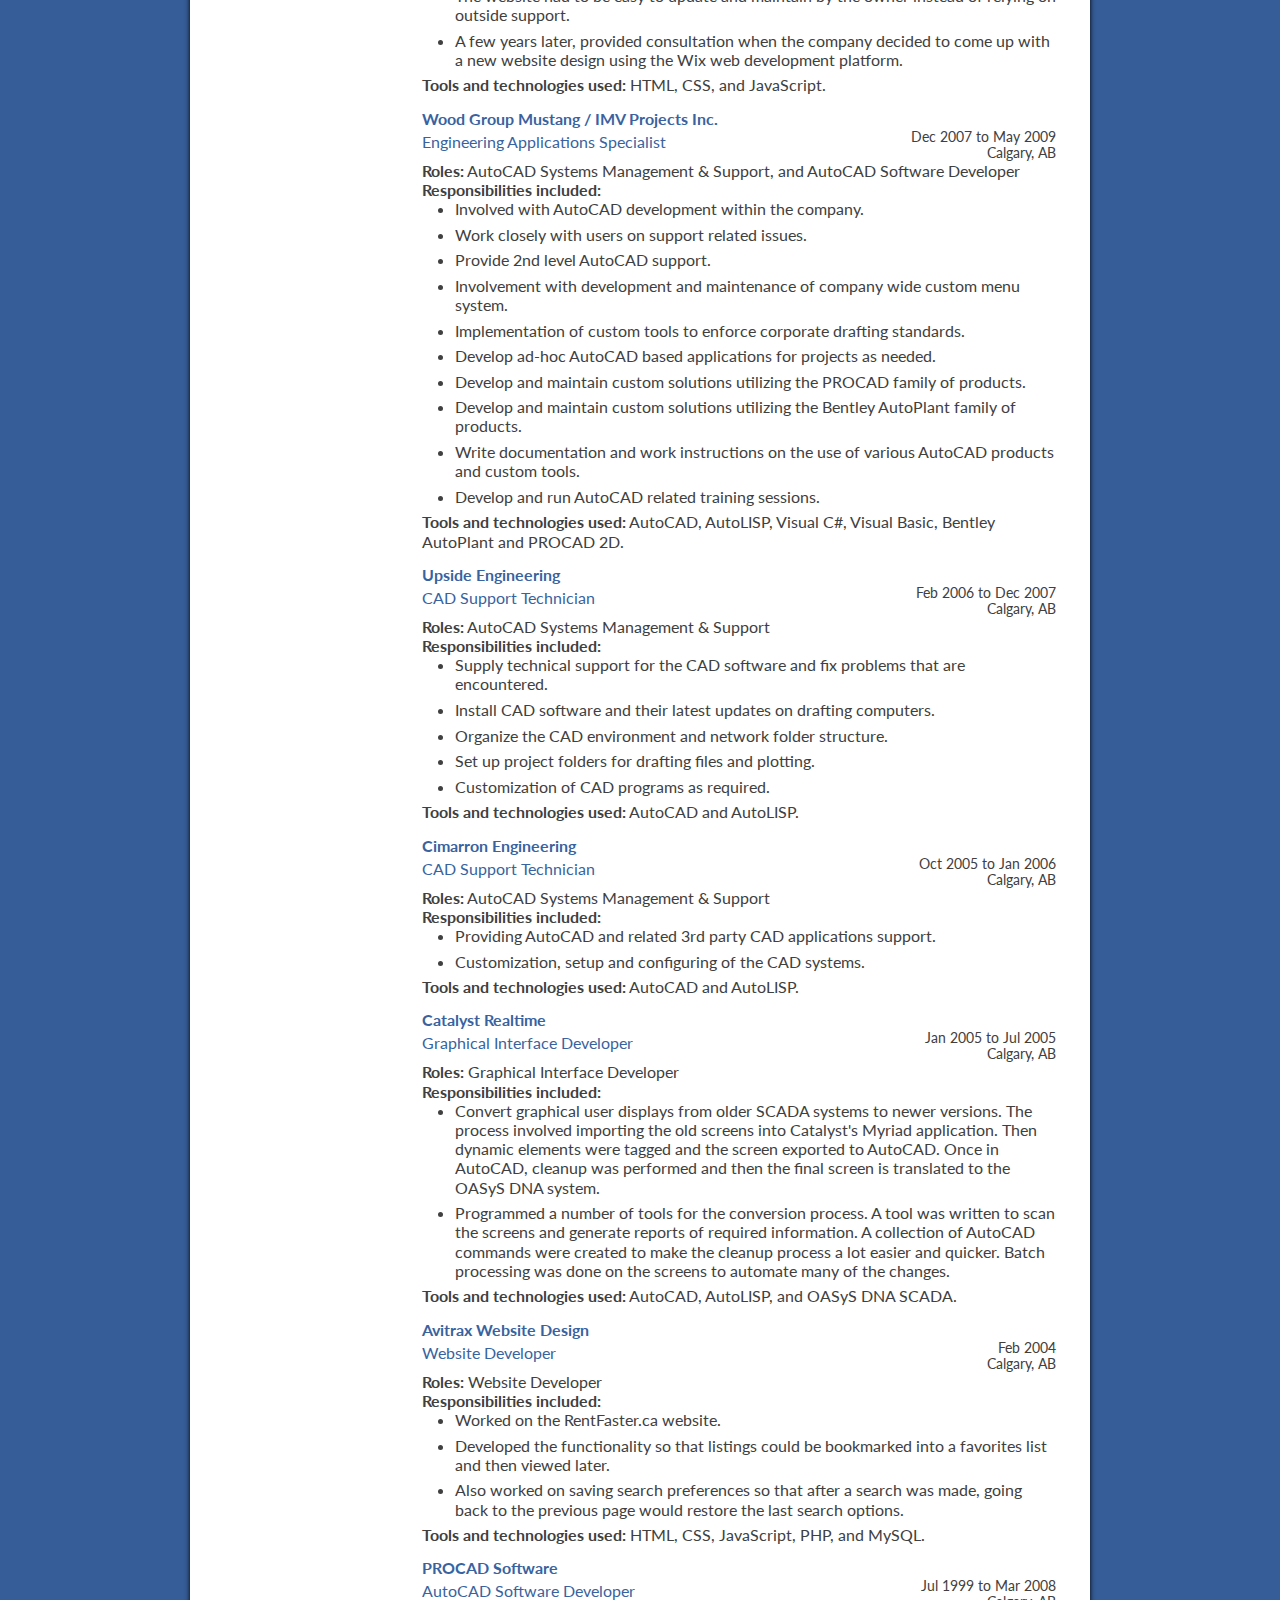
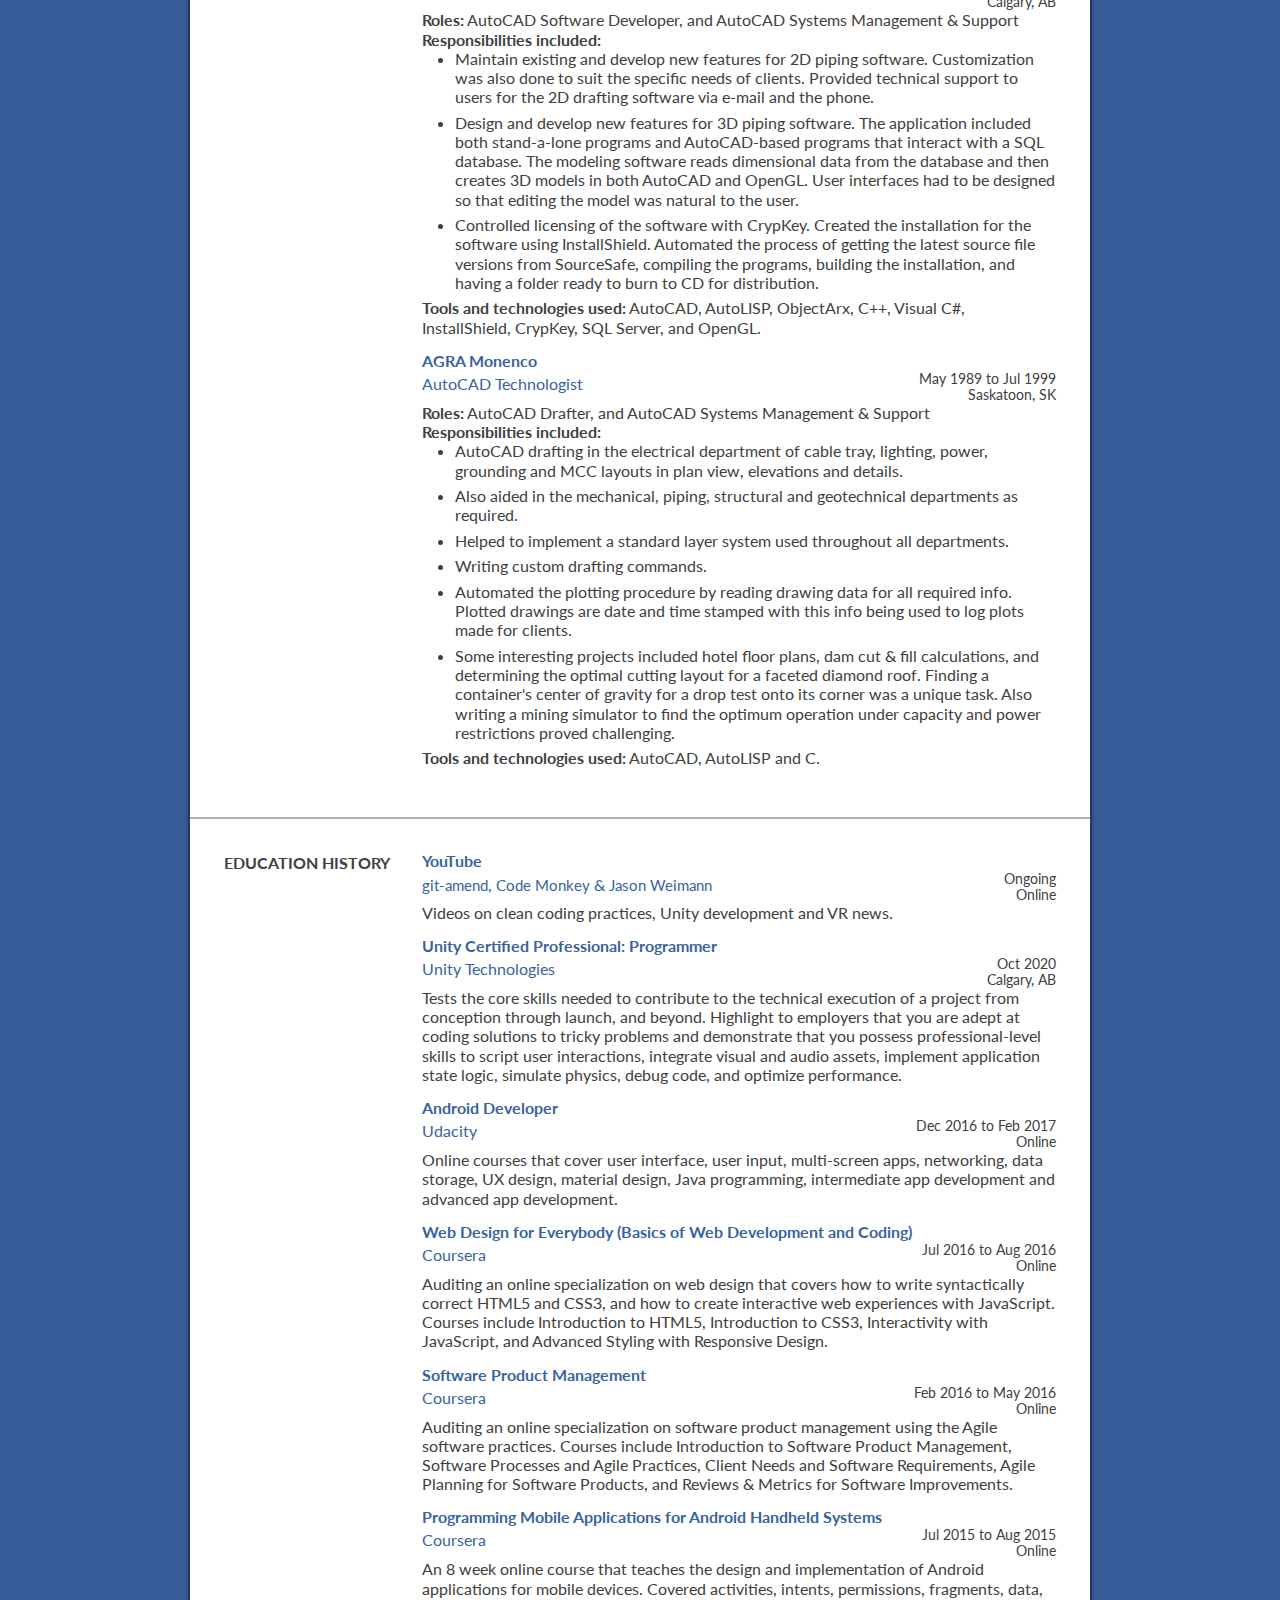
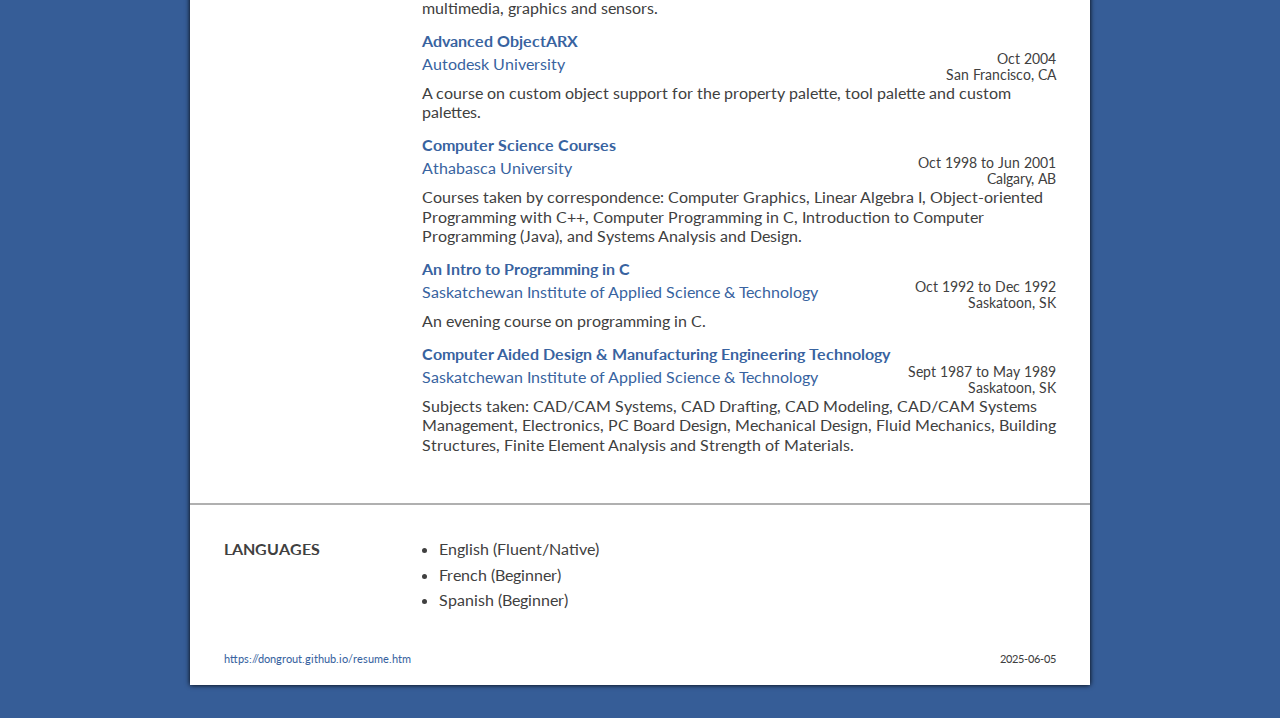
<file: resume_full.htm>
<!DOCTYPE html>
<html lang="en">
<head>
	<meta http-equiv="Content-Type" content="text/html; charset=UTF-8">
	<title>Resume of Don Grout: Software Developer (Montreal, Quebec, Canada)</title>

	<meta name="author" content="Don Grout">
	<meta name="keywords" content="resume,curriculum vitae,software developer,autocad,autolisp,c#,android,unity3d,don grout,montreal,quebec,canada">

	<meta name="viewport" content="width=device-width, initial-scale=1.0">
	
	<link href="https://fonts.googleapis.com/css2?family=Lato&display=swap" rel="stylesheet">

	<link rel="stylesheet" href="css/reset.css">
	<link rel="stylesheet" href="css/resume.css">
</head>
<body id="top">

<nav>
	<a class="tag" href="resume.htm">Full Resume</a>
	<a class="tag" href="resume_unity.htm">Unity Dev</a>
	<a class="tag" href="resume_unreal.htm">Unreal Dev</a>
	<a class="tag" href="resume_autocad.htm">AutoCAD Dev</a>
	<a class="tag" href="resume_software.htm">Software Dev</a>
</nav>

<main>
	<header>
		<div class="cell_container">
			<section class="cell_one_eight" style="padding-bottom: 1rem;">
				<!-- <center><img alt="Don Grout" class="profile_photo_small" src="images/don_grout.jpg"></center> -->
			</section>
			<section class="cell_half" style="padding-right: 0; padding-bottom: 1rem;">
				<h1 class="header-name">D<sub>on</sub> G<sub>rout</sub></h1>
				<br />
				<h1 class="header-title">U<sub>nity</sub> <sub>and</sub> A<sub>utoCAD</sub> S<sub>oftware</sub> D<sub>eveloper</sub></h1>
			</section>
			<section class="cell_three_eights" style="padding-bottom: 1rem;">
				Montreal, QC, Canada<br />
				403-660-5542<br />
				<a href="mailto:dongrout@yahoo.com">dongrout@yahoo.com</a><br />
				<a href="https://www.linkedin.com/in/dongrout/" target="_blank">www.linkedin.com/in/dongrout</a><br />
				<a href="https://dgsoftware.itch.io/" target="_blank">dgsoftware.itch.io</a>
			</section>
		</div>
	
		<div class="cell_container" style="padding: 0rem;">
			<section class="cell_full" style="padding-top: 0; padding-bottom: 0;">
				<div class="border-center"></div>
			</section>
		</div>
	</header>
	
	<div class="cell_container" style="padding: 0rem 2.1rem 0rem 2.1rem;">
		<section class="cell_quarter" style="padding-top: 0; padding-bottom: 1rem;">
			<div class="above"><h2 class="section-title">Technologies</h2></div>
			<div class="section-content below">
				<ul class="bulleted">
					<li>Unity</li>
					<li>AutoCAD</li>
					<li>Visual Studio</li>
					<li>C#/.NET &amp; WPF</li>
					<li>AutoLISP</li>
					<li>Android</li>
					<li>Java</li>
					<li>HTML &amp; CSS</li>
					<li>Bootstrap &amp; Joomla</li>
				</ul>
			</div>

			<div class="border-center"></div>

			<div class="above"><h2 class="section-title">Skills</h2></div>
			<div class="section-content below">
				<ul class="bulleted">
					<li>Strong attention to detail</li>
					<li>Critical thinking and problem-solving</li>
					<li>Adaptable, flexible, and quick to learn</li>
					<li>Effective team player and independent worker</li>
				</ul>
			</div>

<!--
			<div class="border-center"></div>

			<div class="above"><h2 class="section-title">Availability</h2></div>
			<div class="section-content below">
				<ul class="bulleted">
					<li>Full-time / Part-time</li>
					<li>Employee / Contractor</li>
				</ul>
			</div>
-->
		</section>

		<div class="border-center only-mobile"></div>

		<section class="cell_three_quarters" style="padding-top: 0;">
<!--
			<div class="above"><h2 class="section-title">Profile</h2></div>
			<div class="section-content below">
			<p>I am a developer with experience in the C#.NET &amp; WPF technologies as well as with AutoCAD and Unity 3D development. With a passion for programming, I spend my free time exploring the latest technologies.</p>
			</div>

			<div class="border-center"></div>
-->

			<div class="above"><h2 class="section-title" style="margin-bottom: 0;">Experience</h2></div>
			<div class="section-content below">
				<h3 class="content-title">Unity VR Developer</h3>
				<p>Developed VR simulation training software for teaching and assessing nursing clinical skills, building modular systems for realistic patient interactions and procedural workflows. Created simulations for IV insertion, suctioning, and auscultation, optimizing multiplayer performance and accessibility, and collaborating with medical experts to ensure clinical accuracy.</p>

				<p>Built VR training simulations for operating large mining equipment with modular content systems, detailed performance tracking, and hidden "Easter egg" interactions to enhance engagement.</p>

				<h3 class="content-title">Unity Apps Developer</h3>
				<p>Designed 3D home modeling tools for assembling custom houses with modular rooms, intuitive wall editing, and drag-and-drop placement of doors and windows. Updated UI for streamlined furniture browsing and manufacturer catalog integration.</p>

				<h3 class="content-title">Unity Games Developer</h3>
				<p>Independently design and develop games for Android, VR, and WebGL platforms, combining classic recreations with original experiences focused on intuitive gameplay, creative mechanics, and immersive VR adaptations.</p>

				<h3 class="content-title">AutoCAD Software Developer</h3>
				<p>Led PROCAD 2D development, handling features, customization, licensing, and automated builds. Created 3D metadata tools, OpenGL viewers, and custom AutoCAD enhancements to streamline drafting workflows. Later provided CAD customization services, standardizing environments, automating model updates, and delivering user training and support.</p>
			</div>
		</section>
	</div>
	
	<div class="cell_container" style="padding: 0rem 2.1rem 0rem;">
		<section class="cell_full" style="padding-top: 0;">
			<div class="border-center"></div>

			<div class="left"><h2 class="section-title">The Most Amazing...</h2></div>
			<div class="section-content right">
				<p><center>... software I create brings graphics to life through intuitive and immersive interaction.</center></p>
			</div>
		</section>
	</div>

	<section id="professional_roles" class="border_top page-break">
		<div class="left"><h2 class="section-title">Professional Roles</h2></div>
		<div class="section-content right">
			<ul>
				<li style="page-break-inside: avoid;">
					<h3 id="Microsoft_Windows" class="content-title">Microsoft Windows Developer</h3>
					<div class="content-details">
					<ul class="bulleted">
						<li style="page-break-inside: avoid;">Developed applications using WPF and WinForms frameworks, ranging from quick utilities to full standalone programs, applying object-oriented programming principles.</li>
						<li style="page-break-inside: avoid;">Designed intuitive, user-friendly interfaces to ensure ease of use and clarity.</li>
						<li style="page-break-inside: avoid;">Built applications to extract, compare, and report on data from various formats, including spreadsheets and SQL databases, with outputs in graphs, tables, or Excel exports.</li>
						<li style="page-break-inside: avoid;">Implemented color-coded highlighting to make data comparisons clear and easy to interpret.</li>
						<li style="page-break-inside: avoid;">Created a file backup application that organized files into monthly folders and an archive browser to quickly locate which disc contained a specific file.</li>
						<li style="page-break-inside: avoid;">Built system maintenance utilities for tasks such as FTP file transfers, license usage monitoring, open file detection, hardware/software inventory tracking, and automated email reporting.</li>
						<li style="page-break-inside: avoid;">Developed a folder-based music player that plays all audio files from a selected directory.</li>
						<li style="page-break-inside: avoid;">Designed a simple video editing interface leveraging FFMPEG to streamline basic editing tasks.</li>
						<li style="page-break-inside: avoid;">Created a utility to rename digital photos based on the actual date and time they were taken instead of default sequential numbering.</li>
						<li style="page-break-inside: avoid;">Wrote an early mining simulator in C for DOS to optimize operations under capacity and power constraints.</li>
					</ul>
					</div>
				</li>
				<li style="page-break-inside: avoid;">
					<h3 id="Unity_Developer" class="content-title">Unity Apps &amp; VR Developer</h3>
					<h3 class="content-subtitle">Nursing Simulation Training Software</h3>
					<div class="content-details">
					<ul class="bulleted">
						<li style="page-break-inside: avoid;">Developed over 100 VR simulation features for nursing education, focusing on medical procedures (e.g., IV insertion, auscultation, NG tube suctioning) and patient interactions across adult and pediatric scenarios.</li>
						<li style="page-break-inside: avoid;">Built modular Unity systems using the Model/View design pattern, applied to control panels, wrist menus, EHR interface, Hook UIs, and supply cart interactions.</li>
						<li style="page-break-inside: avoid;">Implemented dynamic VR UI components such as tooltips, wrist-mounted menus, floating labels, and checklist systems to guide users through clinical workflows.</li>
						<li style="page-break-inside: avoid;">Engineered complex medical equipment mechanics, including IV infusion pumps, blood culture sampling, NG tube attachment systems, and suction regulators with real-time physics behaviors.</li>
						<li style="page-break-inside: avoid;">Integrated hardware feedback and sensors to synchronize physical object manipulation (e.g., IV bags, blood pumps) with virtual interactions and animations.</li>
						<li style="page-break-inside: avoid;">Diagnosed and resolved critical VR multiplayer synchronization issues, cross-platform exceptions (Meta Quest VR and PC VR), and real-time state desynchronizations.</li>
						<li style="page-break-inside: avoid;">Collaborated closely with medical experts and instructional designers to align scenario designs with real-world nursing protocols and best practices.</li>
					</ul>
					</div>
				</li>
				<li style="page-break-inside: avoid;">
					<h3 class="content-subtitle">Industrial Training Simulations</h3>
					<div class="content-details">
					<ul class="bulleted">
						<li style="page-break-inside: avoid;">Developed a VR training simulation for electrical circuit breaker maintenance, requiring users to select proper PPE, perform hazard checks, coordinate with a switchman, and complete a full racking procedure.</li>
						<li style="page-break-inside: avoid;">Designed a progressive learning system with three training modes: fully guided, semi-guided, and open-world, where task sequence errors resulted in failure, reinforcing real-world safety protocols.</li>
						<li style="page-break-inside: avoid;">Integrated real-world physical equipment with VR via sensors, allowing users to see and control live equipment movement within the simulation.</li>
						<li style="page-break-inside: avoid;">Built a VR inspection experience for large mining equipment, enabling users to teleport around machinery, inspect components, identify hazards, and interact with moving parts like doors.</li>
						<li style="page-break-inside: avoid;">Enhanced user navigation with guided visual cues and an animated robot demonstrating inspection procedures.</li>
						<li style="page-break-inside: avoid;">Optimized performance for both Oculus Rift, Oculus Quest and Oculus Go VR hardware, tailoring controls and visuals for platform capabilities.</li>
					</ul>
					</div>
				</li>
				<li style="page-break-inside: avoid;">
					<h3 class="content-subtitle">Home Design Visualization Software</h3>
					<div class="content-details">
					<ul class="bulleted">
						<li style="page-break-inside: avoid;">Developed 3D home modeling software where individual rooms were created as modular, standalone components and assembled like a puzzle to form complete house layouts.</li>
						<li style="page-break-inside: avoid;">Built a wall generation system with intuitive drag-and-stretch controls, enabling users to place, modify, and resize walls in real time, with dynamic dimensions displayed.</li>
						<li style="page-break-inside: avoid;">Engineered smart corner handling to automatically align walls at varying angles and thicknesses, including support for sloped and curved wall designs.</li>
						<li style="page-break-inside: avoid;">Improved the placement and duplication of windows and doors with real-time snapping and dragging mechanics for a smoother user workflow.</li>
						<li style="page-break-inside: avoid;">Designed and implemented complex triangulation algorithms to handle wall surface faceting, curved geometry, and clean joins between internal and external wall layers.</li>
						<li style="page-break-inside: avoid;">Customized a generic 2D triangulation library for 3D use cases, including extending end lengths for seamless corners and adjusting wall thicknesses to prevent rendering conflicts.</li>
					</ul>
					</div>
				</li>
				<li style="page-break-inside: avoid;">
					<h3 id="Games_Developer" class="content-title">Unity Games Developer</h3>
					<div class="content-details">
					<ul class="bulleted">
						<li style="page-break-inside: avoid;">Develop and publish small games on <a href="https://dgsoftware.itch.io/" target="_blank">https://dgsoftware.itch.io</a>, focusing on both original creations and recreations of classic titles like <a href="https://dgsoftware.itch.io/pong" target="_blank">Pong</a>, <a href="https://dgsoftware.itch.io/breakout" target="_blank">Breakout</a>, <a href="https://dgsoftware.itch.io/asteroids" target="_blank">Asteroids</a>, <a href="https://dgsoftware.itch.io/voxel-invaders" target="_blank">Space Invaders</a>, <a href="https://dgsoftware.itch.io/diamond-mine" target="_blank">Diamond Mine</a> and <a href="https://dgsoftware.itch.io/worst-tetris-ever" target="_blank">Tetris</a>.</li>
						<li style="page-break-inside: avoid;">Design a highly customizable, modern version of <a href="https://dgsoftware.itch.io/othello-2-dash-4" target="_blank">Othello</a>, supporting 2-4 players (human or bots), adjustable board dimensions (8x8 to 16x16), randomized tile blockouts, and speed-based Dash Mode with timed turns.</li>
						<li style="page-break-inside: avoid;">Experiment with innovative design techniques, including vector-line and voxel-based versions of <a href="https://dgsoftware.itch.io/asteroids" target="_blank">Asteroids</a> and <a href="https://dgsoftware.itch.io/voxel-invaders" target="_blank">Space Invaders</a>, featuring dynamic destruction effects.</li>
						<li style="page-break-inside: avoid;">Revive and modernize older games, such as <a href="https://dgsoftware.itch.io/alien-invasion-resurrected" target="_blank">Alien Invasion</a>, a resurrection of a 1999 space shooter, and create new original titles like <a href="https://dgsoftware.itch.io/tank-vs-tank" target="_blank">Tank vs Tank</a>, a head-to-head tank battle game.</li>
						<li style="page-break-inside: avoid;">Develop educational games like <a href="https://dgsoftware.itch.io/mathscape" target="_blank">Mathscape</a>, a multiplayer dungeon escape game that challenges players' math skills in a collaborative environment.</li>
						<li style="page-break-inside: avoid;">Recreate mobile games such as <a href="https://dgsoftware.itch.io/unblockable" target="_blank">Unblockable</a> and <a href="https://dgsoftware.itch.io/ballz-alike" target="_blank">Ballz</a>, adapting mechanics for fresh gameplay experiences.</li>
						<li style="page-break-inside: avoid;">Adapt traditional game genres into VR experiences, including the <a href="https://assetstore.unity.com/packages/essentials/tutorial-projects/tower-defense-template-107692" target="_blank">Unity Tower Defense Template</a> (playable from a full-map or first-person perspective) and a <a href="https://dgsoftware.itch.io/shooting-gallery" target="_blank">Shooting Gallery</a> optimized for immersive 2D and VR play.</li>
					</ul>
					</div>
				</li>
				<li style="page-break-inside: avoid;">
					<h3 id="Android_Developer" class="content-title">Android App Developer</h3>
					<div class="content-details">
					<ul class="bulleted">
						<li style="page-break-inside: avoid;">Developed a variety of Android applications, ranging from utilities to entertainment tools.</li>
						<li style="page-break-inside: avoid;">Created an Aurora alarm clock app that alerts users when Aurora Borealis activity reaches high levels.</li>
						<li style="page-break-inside: avoid;">Built utilities including a mobile data auto-enabler when Wi-Fi is present, a quick mobile data toggle, and a beats-per-minute calculator activated by tapping the screen.</li>
						<li style="page-break-inside: avoid;">Designed a simple text file book reader with automatic bookmarking functionality.</li>
						<li style="page-break-inside: avoid;">Developed a multi-unit converter, including real-time currency exchange rates.</li>
						<li style="page-break-inside: avoid;">Built a custom clock app displaying time using rotating bitmap graphics.</li>
						<li style="page-break-inside: avoid;">Converted a website into a mobile app with the DG Software app.</li>
						<li style="page-break-inside: avoid;">Created OpenGL-based games, using the same graphics codebase shared with Windows versions for cross-platform consistency.</li>
						<li style="page-break-inside: avoid;">Developed a music player that plays all tracks from a selected folder on the device.</li>
						<li style="page-break-inside: avoid;">Built PC-to-clipboard apps to quickly transfer data between a PC and an Android device.</li>
						<li style="page-break-inside: avoid;">Designed a recent apps widget displaying app icons sorted by most recent usage for faster access.</li>
					</ul>
					</div>
				</li>
				<li style="page-break-inside: avoid;">
					<h3 id="Website_Developer" class="content-title">Website Developer</h3>
					<div class="content-details">
					<ul class="bulleted">
						<li style="page-break-inside: avoid;">Designed and developed an internal company intranet using the Joomla CMS, customizing PHP code, CSS styles, and the MySQL database.</li>
						<li style="page-break-inside: avoid;">Automated content updates by linking the site to company Excel spreadsheets and AutoCAD drawings, allowing employees' daily workflows to seamlessly update website data.</li>
						<li style="page-break-inside: avoid;">Added features such as user-posted classified ads, interactive calendars, event and staff photo galleries, contests, and polls.</li>
						<li style="page-break-inside: avoid;">Built live contests like a real-time reverse wine draw, and integrated external data feeds, such as Olympic medal standings, directly into the site.</li>
						<li style="page-break-inside: avoid;">Regularly updated and customized the intranet based on user feedback and evolving company needs, providing ongoing maintenance and support.</li>
						<li style="page-break-inside: avoid;">Also created simple external websites for company and personal use, either from scratch or by adapting templates and supplied graphics.</li>
						<li style="page-break-inside: avoid;">Developed sites using HTML, CSS, and JavaScript, structured for easy manual updates by non-technical users with basic tools like Notepad.</li>
					</ul>
					</div>
				</li>
				<li>
					<h3 id="AutoCAD_Software" class="content-title">AutoCAD Software Developer</h3>
					<div class="content-details">
					<ul class="bulleted">
						<li style="page-break-inside: avoid;">Sole developer for PROCAD 2D, responsible for designing new features, maintaining legacy code, providing user support, and customizing solutions tailored to client needs through a secure keycode system.</li>
						<li style="page-break-inside: avoid;">Managed licensing with CrypKey and installation workflows with InstallShield; automated builds and distribution by integrating SourceSafe versioning, compilation, and installer creation.</li>
						<li style="page-break-inside: avoid;">Developed metadata-driven modeling tools to import and visualize SQL database components directly in AutoCAD, collaborating closely with the 3D piping software team.</li>
						<li style="page-break-inside: avoid;">Created a standalone and AutoCAD-integrated 3D viewer using OpenGL, enhancing visualization of complex model components.</li>
						<li style="page-break-inside: avoid;">Built a custom Open Drawing Dialog system to organize project files with visual previews, improving navigation across large drawing repositories.</li>
						<li style="page-break-inside: avoid;">Designed model templating tools to copy previous projects, reposition models, and automatically update labels and tags for rapid project setup.</li>
						<li style="page-break-inside: avoid;">Developed reporting tools capable of scanning hundreds of drawings and generating engineering reports from extracted data.</li>
						<li style="page-break-inside: avoid;">Automated plotting processes by dynamically determining pen settings, page layouts, and inserting/removing client-specific stamps based on project metadata; included batch plotting support.</li>
						<li style="page-break-inside: avoid;">Implemented an overnight processing system that cleaned models (purged unused layers, reset settings), generated updated Navisworks walkthroughs, and uploaded progress files to client FTP sites.</li>
						<li style="page-break-inside: avoid;">Created a suite of custom AutoLISP and native commands to automate repetitive drafting tasks, improving efficiency and ensuring compatibility with future AutoCAD versions.</li>
						<li style="page-break-inside: avoid;">Maintained a corporate block library with embedded placement rules to ensure all inserted elements complied with drafting standards for layer control and orientation.</li>
					</ul>
					</div>
				</li>
				<li style="page-break-inside: avoid;">
					<h3 id="AutoCAD_Management" class="content-title">AutoCAD Systems Management &amp; Support</h3>
					<div class="content-details">
					<ul class="bulleted">
						<li style="page-break-inside: avoid;">Provided support for AutoCAD and third-party CAD applications such as PROCAD, Bentley AutoPlant, and ProStructures.</li>
						<li style="page-break-inside: avoid;">Customized, configured, and maintained CAD systems to uphold consistent standards and settings across projects.</li>
						<li style="page-break-inside: avoid;">Organized the CAD environment, including project folder structures and networked file systems.</li>
						<li style="page-break-inside: avoid;">Standardized company-wide custom menus, layering systems, block libraries, and plotting procedures.</li>
						<li style="page-break-inside: avoid;">Developed and maintained custom commands to streamline and simplify drafting workflows.</li>
						<li style="page-break-inside: avoid;">Implemented a templating system to accelerate model creation for similar projects.</li>
						<li style="page-break-inside: avoid;">Built an automated nightly system to clean AutoCAD models and generate updated Navisworks plant models.</li>
						<li style="page-break-inside: avoid;">Designed and conducted training sessions on custom AutoCAD tools and workflows.</li>
						<li style="page-break-inside: avoid;">Authored detailed documentation and work instructions to support end users and promote consistency.</li>
						<li style="page-break-inside: avoid;">Installed and updated CAD software across drafting workstations.</li>
					</ul>
					</div>
				</li>
				<li style="page-break-inside: avoid;">
					<h3 id="AutoCAD_Drafter" class="content-title">AutoCAD Drafter</h3>
					<div class="content-details">
					<ul class="bulleted">
						<li style="page-break-inside: avoid;">Drafted cable tray, lighting, power, grounding, and MCC layouts in plan views, elevations, and detailed drawings for the Electrical Department.</li>
						<li style="page-break-inside: avoid;">Provided drafting support for the Mechanical, Piping, Structural, and Geotechnical departments as needed.</li>
						<li style="page-break-inside: avoid;">Maintained standard layering practices and utilized externally referenced (xref) drawings to ensure consistency across projects.</li>
						<li style="page-break-inside: avoid;">Contributed to a range of unique projects, including hotel floor plans, dam cut-and-fill calculations, and optimizing cutting layouts for a faceted diamond-shaped roof.</li>
						<li style="page-break-inside: avoid;">Performed precision calculations to determine the center of gravity for a container drop test, resulting in a successful balance on its corner before tipping as intended.</li>
					</ul>
					</div>
				</li>
				<li style="page-break-inside: avoid;">
					<h3 id="Graphical_Designer" class="content-title">Graphical Interface Developer</h3>
					<div class="content-details">
					<ul class="bulleted">
						<li style="page-break-inside: avoid;">Modernized graphical user displays by converting legacy SCADA system screens to updated platforms.</li>
						<li style="page-break-inside: avoid;">Imported old screens into Catalyst's Myriad application, retagged dynamic elements, and exported them to AutoCAD for cleanup and final translation into the OASyS DNA system.</li>
						<li style="page-break-inside: avoid;">Developed tools to automate the process, including a screen-scanning utility that generated detailed reports and custom AutoCAD commands to streamline cleanup tasks.</li>
						<li style="page-break-inside: avoid;">Implemented batch processing workflows to accelerate large-scale screen conversions and reduce manual effort.</li>
					</ul>
					</div>
				</li>
			</ul>
		</div>
	</section>

	<section id="employment_history" class="border_top page-break">
		<div class="left"><h2 class="section-title">Employment History</h2></div>
		<div class="section-content right">
			<table class="history">
				<tr><th class="history-title" colspan="2">UbiSim</th></tr>
				<tr><td class="history-subtitle">Unity VR Developer</td>
				<td class="history-dates"><p>Dec&nbsp;2020&nbsp;to&nbsp;Apr&nbsp;2025</p>
				<p class="history-location">Montreal, QC (remote)</p></td></tr>
				<tr><td class="history-details" colspan="2">
					<p><strong>Roles:</strong> Unity VR Developer</p>
					<p><strong>Responsibilities included:</strong></p>
					<ul class="bulleted indented">
						<li style="page-break-inside: avoid;">Developing virtual training platform for nursing.</li>
					</ul>
					<p><strong>Tools and technologies used:</strong> Unity 3D, C# and Oculus Quest &amp; Rift.</p>
				</td></tr>
			</table>
			<table class="history">
				<tr><th class="history-title" colspan="2">ICOM Productions</th></tr>
				<tr><td class="history-subtitle">Unity &amp; Unreal VR Developer</td>
				<td class="history-dates"><p>Nov&nbsp;2018&nbsp;to&nbsp;Apr&nbsp;2020</p>
				<p class="history-location">Calgary, AB</p></td></tr>
				<tr><td class="history-details" colspan="2">
					<p><strong>Roles:</strong> Unity &amp; Unreal VR Developer</p>
					<p><strong>Responsibilities included:</strong></p>
					<ul class="bulleted indented">
						<li style="page-break-inside: avoid;">Developing virtual training for switching out an electrical circuit breaker rack.</li>
						<li style="page-break-inside: avoid;">Developing virtual inspection of large mining equipment.</li>
						<li style="page-break-inside: avoid;">VR controls for inspecting, teleporting & interacting with objects.</li>
					</ul>
					<p><strong>Tools and technologies used:</strong> Unity 3D, C#, Unreal, HTC Vive and Oculus Rift.</p>
				</td></tr>
			</table>
			<table class="history">
				<tr><th class="history-title" colspan="2">Picture This Today</th></tr>
				<tr><td class="history-subtitle">Unity Developer</td>
				<td class="history-dates"><p>Apr&nbsp;2017&nbsp;to&nbsp;Aug&nbsp;2019</p>
				<p class="history-location">Victoria, BC (remote)</p></td></tr>
				<tr><td class="history-details" colspan="2">
					<p><strong>Roles:</strong> Unity 3D Developer</p>
					<p><strong>Responsibilities included:</strong></p>
					<ul class="bulleted indented">
						<li style="page-break-inside: avoid;">Creating software to easily model houses in 3D.</li>
						<li style="page-break-inside: avoid;">Focused on generating walls with commands to easily place and modify them.</li>
					</ul>
					<p><strong>Tools and technologies used:</strong> Unity 3D, C# and WebGL.</p>
				</td></tr>
			</table>
			<table class="history">
				<tr><th class="history-title" colspan="2">ICOM Productions</th></tr>
				<tr><td class="history-subtitle">Unity VR Developer</td>
				<td class="history-dates"><p>May&nbsp;2018&nbsp;to&nbsp;Jun&nbsp;2018</p>
				<p class="history-location">Calgary, AB</p></td></tr>
				<tr><td class="history-details" colspan="2">
					<p><strong>Roles:</strong> Unity VR Developer</p>
					<p><strong>Responsibilities included:</strong></p>
					<ul class="bulleted indented">
						<li style="page-break-inside: avoid;">Developing virtual inspection of large mining shovel.</li>
						<li style="page-break-inside: avoid;">VR controls for inspecting, teleporting & interacting with objects.</li>
						<li style="page-break-inside: avoid;">Animated robot demoing the process.</li>
					</ul>
					<p><strong>Tools and technologies used:</strong> Unity 3D, C#, Android, Oculus Rift and Oculus Go.</p>
				</td></tr>
			</table>
			<table class="history">
				<tr><th class="history-title" colspan="2">Integrated Geomatics</th></tr>
				<tr><td class="history-subtitle">AutoCAD Software Developer</td>
				<td class="history-dates"><p>Jan&nbsp;2017&nbsp;to&nbsp;Jun&nbsp;2018</p>
				<p class="history-location">Calgary, AB</p></td></tr>
				<tr><td class="history-details" colspan="2">
					<p><strong>Roles:</strong> AutoCAD Software Developer</p>
					<p><strong>Responsibilities included:</strong></p>
					<ul class="bulleted indented">
						<li style="page-break-inside: avoid;">Automating the workflow through development of custom software solutions.</li>
					</ul>
					<p><strong>Tools and technologies used:</strong> AutoCAD, AutoLISP, Visual C#, HTML, CSS, Python and ArcGIS.</p>
				</td></tr>
			</table>
			<table class="history">
				<tr><th class="history-title" colspan="2">University of Calgary Ballroom Dance Club</th></tr>
				<tr><td class="history-subtitle">Website Developer</td>
				<td class="history-dates"><p>Oct&nbsp;2016&nbsp;to&nbsp;May&nbsp;2018</p>
				<p class="history-location">Calgary, AB</p></td></tr>
				<tr><td class="history-details" colspan="2">
					<p><strong>Roles:</strong> Website Developer</p>
					<p><strong>Responsibilities included:</strong></p>
					<ul class="bulleted indented">
						<li style="page-break-inside: avoid;">Backing up the website.</li>
					</ul>
					<p><strong>Tools and technologies used:</strong> cPanel, WordPress, phpMyAdmin, MySQL, HTML and CSS.</p>
				</td></tr>
			</table>
			<table class="history">
				<tr><th class="history-title" colspan="2">Accalia Accounting Ltd.</th></tr>
				<tr><td class="history-subtitle">Microsoft Windows Developer</td>
				<td class="history-dates"><p>Jun&nbsp;2016&nbsp;to&nbsp;Aug&nbsp;2016</p>
				<p class="history-location">Calgary, AB</p></td></tr>
				<tr><td class="history-details" colspan="2">
					<p><strong>Roles:</strong> Microsoft Windows Developer</p>
					<p><strong>Responsibilities included:</strong></p>
					<ul class="bulleted indented">
						<li style="page-break-inside: avoid;">Developing a payroll calculator application.</li>
					</ul>
					<p><strong>Tools and technologies used:</strong> Visual C#, HTML, CSS.</p>
				</td></tr>
			</table>
			<table class="history">
				<tr><th class="history-title" colspan="2">Vista-Mustang JV Corporation</th></tr>
				<tr><td class="history-subtitle">Website Developer</td>
				<td class="history-dates"><p>Nov&nbsp;2015&nbsp;to&nbsp;Feb&nbsp;2018</p>
				<p class="history-location">Calgary, AB</p></td></tr>
				<tr><td class="history-details" colspan="2">
					<p><strong>Roles:</strong> Website Developer</p>
					<p><strong>Responsibilities included:</strong></p>
					<ul class="bulleted indented">
						<li style="page-break-inside: avoid;">Maintaining their intranet website.</li>
						<li style="page-break-inside: avoid;">Posting articles, updating pages, ensuring automated updates are running.</li>
					</ul>
					<p><strong>Tools and technologies used:</strong> Joomla, HTML, CSS, JavaScript, PHP, MySQL, Visual C#, and Microsoft Office Excel.</p>
				</td></tr>
			</table>
			<table class="history">
				<tr><th class="history-title" colspan="2">Longhorn Geomatics Limited</th></tr>
				<tr><td class="history-subtitle">AutoCAD Software Developer</td>
				<td class="history-dates"><p>Nov&nbsp;2015</p>
				<p class="history-location">Calgary, AB</p></td></tr>
				<tr><td class="history-details" colspan="2">
					<p><strong>Roles:</strong> AutoCAD Software Developer</p>
					<p><strong>Responsibilities included:</strong></p>
					<ul class="bulleted indented">
						<li style="page-break-inside: avoid;">Meeting with a client and developing custom drafting tools.</li>
					</ul>
					<p><strong>Tools and technologies used:</strong> AutoCAD and AutoLISP.</p>
				</td></tr>
			</table>
			<table class="history">
				<tr><th class="history-title" colspan="2">Vista-Mustang JV Corporation</th></tr>
				<tr><td class="history-subtitle">Engineering Applications Specialist</td>
				<td class="history-dates"><p>Nov&nbsp;2009&nbsp;to&nbsp;Nov&nbsp;2015</p>
				<p class="history-location">Calgary, AB</p></td></tr>
				<tr><td class="history-details" colspan="2">
					<p><strong>Roles:</strong> AutoCAD Systems Management &amp; Support, AutoCAD &amp; Windows Software Developer, and Website Developer</p>
					<p><strong>Responsibilities included:</strong></p>
					<ul class="bulleted indented">
						<li style="page-break-inside: avoid;">Providing AutoCAD, ProStructures and IMV PID support.</li>
						<li style="page-break-inside: avoid;">Customizing said systems to meet ongoing users requirements.</li>
						<li style="page-break-inside: avoid;">Develop and maintain custom commands for controlling layers, inserting blocks, initializing drawings, templating models, and other miscellaneous functions.</li>
						<li style="page-break-inside: avoid;">Develop programs for users to simplify batch plotting, accessing Navisworks plant models, extracting line list information and editing isometric revisions.</li>
						<li style="page-break-inside: avoid;">Develop commands and programs for the support team to clean models, upload line lists to the database, maintain model lists, monitor the computer system, generate reports on the models and upload models to client's FTP site.</li>
						<li style="page-break-inside: avoid;">Created a menu system to organize all the custom commands as well as maintain standard system settings.</li>
						<li style="page-break-inside: avoid;">Developed a system for automatically cleaning AutoCAD models and generating a Navisworks plant model on a nightly basis.</li>
						<li style="page-break-inside: avoid;">Designed and developed the internal company intranet on the Joomla website system.</li>
						<li style="page-break-inside: avoid;">Automated the process of updating many parts of it by linking to company Excel spreadsheets and AutoCAD drawings.</li>
						<li style="page-break-inside: avoid;">Provided overall maintenance on an ongoing basis.</li>
						<li style="page-break-inside: avoid;">Updated &amp; customized the site as per user ideas and suggestions.</li>
						<li style="page-break-inside: avoid;">Added features for displaying user classified ads, calendars, event &amp; staff photos, contests, polls and sporting event updates.</li>
					</ul>
					<p><strong>Tools and technologies used:</strong> AutoCAD, AutoLISP, Visual C#, Bentley AutoPlant, Bentley ProStructures, SQL Server, Joomla, HTML, CSS, JavaScript, PHP, MySQL, and Microsoft Office Excel.</p>
				</td></tr>
			</table>
			<table class="history">
				<tr><th class="history-title" colspan="2">Shok Dance</th></tr>
				<tr><td class="history-subtitle">Website Developer</td>
				<td class="history-dates"><p>Sep&nbsp;2013 &amp; May&nbsp;to&nbsp;Jun&nbsp;2010</p>
				<p class="history-location">Calgary, AB</p></td></tr>
				<tr><td class="history-details" colspan="2">
					<p><strong>Roles:</strong> Website Developer</p>
					<p><strong>Responsibilities included:</strong></p>
					<ul class="bulleted indented">
						<li style="page-break-inside: avoid;">Meeting with a client to setup a website based on a client supplied template and graphics.</li>
						<li style="page-break-inside: avoid;">The website had to be easy to update and maintain by the owner instead of relying on outside support.</li>
						<li style="page-break-inside: avoid;">A few years later, provided consultation when the company decided to come up with a new website design using the Wix web development platform.</li>
					</ul>
					<p><strong>Tools and technologies used:</strong> HTML, CSS, and JavaScript.</p>
				</td></tr>
			</table>
			<table class="history">
				<tr><th class="history-title" colspan="2">Wood Group Mustang / IMV Projects Inc.</th></tr>
				<tr><td class="history-subtitle">Engineering Applications Specialist</td>
				<td class="history-dates"><p>Dec&nbsp;2007&nbsp;to&nbsp;May&nbsp;2009</p>
				<p class="history-location">Calgary, AB</p></td></tr>
				<tr><td class="history-details" colspan="2">
					<p><strong>Roles:</strong> AutoCAD Systems Management &amp; Support, and AutoCAD Software Developer</p>
					<p><strong>Responsibilities included:</strong></p>
					<ul class="bulleted indented">
						<li style="page-break-inside: avoid;">Involved with AutoCAD development within the company.</li>
						<li style="page-break-inside: avoid;">Work closely with users on support related issues.</li>
						<li style="page-break-inside: avoid;">Provide 2nd level AutoCAD support.</li>
						<li style="page-break-inside: avoid;">Involvement with development and maintenance of company wide custom menu system.</li>
						<li style="page-break-inside: avoid;">Implementation of custom tools to enforce corporate drafting standards.</li>
						<li style="page-break-inside: avoid;">Develop ad-hoc AutoCAD based applications for projects as needed.</li>
						<li style="page-break-inside: avoid;">Develop and maintain custom solutions utilizing the PROCAD family of products.</li>
						<li style="page-break-inside: avoid;">Develop and maintain custom solutions utilizing the Bentley AutoPlant family of products.</li>
						<li style="page-break-inside: avoid;">Write documentation and work instructions on the use of various AutoCAD products and custom tools.</li>
						<li style="page-break-inside: avoid;">Develop and run AutoCAD related training sessions.</li>
					</ul>
					<p><strong>Tools and technologies used:</strong> AutoCAD, AutoLISP, Visual C#, Visual Basic, Bentley AutoPlant and PROCAD 2D.</p>
				</td></tr>
			</table>
			<table class="history">
				<tr><th class="history-title" colspan="2">Upside Engineering</th></tr>
				<tr><td class="history-subtitle">CAD Support Technician</td>
				<td class="history-dates"><p>Feb&nbsp;2006&nbsp;to&nbsp;Dec&nbsp;2007</p>
				<p class="history-location">Calgary, AB</p></td></tr>
				<tr><td class="history-details" colspan="2">
					<p><strong>Roles:</strong> AutoCAD Systems Management &amp; Support</p>
					<p><strong>Responsibilities included:</strong></p>
					<ul class="bulleted indented">
						<li style="page-break-inside: avoid;">Supply technical support for the CAD software and fix problems that are encountered.</li>
						<li style="page-break-inside: avoid;">Install CAD software and their latest updates on drafting computers.</li>
						<li style="page-break-inside: avoid;">Organize the CAD environment and network folder structure.</li>
						<li style="page-break-inside: avoid;">Set up project folders for drafting files and plotting.</li>
						<li style="page-break-inside: avoid;">Customization of CAD programs as required.</li>
					</ul>
					<p><strong>Tools and technologies used:</strong> AutoCAD and AutoLISP.</p>
				</td></tr>
			</table>
			<table class="history">
				<tr><th class="history-title" colspan="2">Cimarron Engineering</th></tr>
				<tr><td class="history-subtitle">CAD Support Technician</td>
				<td class="history-dates"><p>Oct&nbsp;2005&nbsp;to&nbsp;Jan&nbsp;2006</p>
				<p class="history-location">Calgary, AB</p></td></tr>
				<tr><td class="history-details" colspan="2">
					<p><strong>Roles:</strong> AutoCAD Systems Management &amp; Support</p>
					<p><strong>Responsibilities included:</strong></p>
					<ul class="bulleted indented">
						<li style="page-break-inside: avoid;">Providing AutoCAD and related 3rd party CAD applications support.</li>
						<li style="page-break-inside: avoid;">Customization, setup and configuring of the CAD systems.</li>
					</ul>
					<p><strong>Tools and technologies used:</strong> AutoCAD and AutoLISP.</p>
				</td></tr>
			</table>
			<table class="history">
				<tr><th class="history-title" colspan="2">Catalyst Realtime</th></tr>
				<tr><td class="history-subtitle">Graphical Interface Developer</td>
				<td class="history-dates"><p>Jan&nbsp;2005&nbsp;to&nbsp;Jul&nbsp;2005</p>
				<p class="history-location">Calgary, AB</p></td></tr>
				<tr><td class="history-details" colspan="2">
					<p><strong>Roles:</strong> Graphical Interface Developer</p>
					<p><strong>Responsibilities included:</strong></p>
					<ul class="bulleted indented">
						<li style="page-break-inside: avoid;">Convert graphical user displays from older SCADA systems to newer versions. The process involved importing the old screens into Catalyst's Myriad application. Then dynamic elements were tagged and the screen exported to AutoCAD. Once in AutoCAD, cleanup was performed and then the final screen is translated to the OASyS DNA system.</li>
						<li style="page-break-inside: avoid;">Programmed a number of tools for the conversion process. A tool was written to scan the screens and generate reports of required information. A collection of AutoCAD commands were created to make the cleanup process a lot easier and quicker. Batch processing was done on the screens to automate many of the changes.</li>
					</ul>
					<p><strong>Tools and technologies used:</strong> AutoCAD, AutoLISP, and OASyS DNA SCADA.</p>
				</td></tr>
			</table>
			<table class="history">
				<tr><th class="history-title" colspan="2">Avitrax Website Design</th></tr>
				<tr><td class="history-subtitle">Website Developer</td>
				<td class="history-dates"><p>Feb&nbsp;2004</p>
				<p class="history-location">Calgary, AB</p></td></tr>
				<tr><td class="history-details" colspan="2">
					<p><strong>Roles:</strong> Website Developer</p>
					<p><strong>Responsibilities included:</strong></p>
					<ul class="bulleted indented">
						<li style="page-break-inside: avoid;">Worked on the RentFaster.ca website.</li>
						<li style="page-break-inside: avoid;">Developed the functionality so that listings could be bookmarked into a favorites list and then viewed later.</li>
						<li style="page-break-inside: avoid;">Also worked on saving search preferences so that after a search was made, going back to the previous page would restore the last search options.</li>
					</ul>
					<p><strong>Tools and technologies used:</strong> HTML, CSS, JavaScript, PHP, and MySQL.</p>
				</td></tr>
			</table>
			<table class="history">
				<tr><th class="history-title" colspan="2">PROCAD Software</th></tr>
				<tr><td class="history-subtitle">AutoCAD Software Developer</td>
				<td class="history-dates"><p>Jul&nbsp;1999&nbsp;to&nbsp;Mar&nbsp;2008</p>
				<p class="history-location">Calgary, AB</p></td></tr>
				<tr><td class="history-details" colspan="2">
					<p><strong>Roles:</strong> AutoCAD Software Developer, and AutoCAD Systems Management &amp; Support</p>
					<p><strong>Responsibilities included:</strong></p>
					<ul class="bulleted indented">
						<li style="page-break-inside: avoid;">Maintain existing and develop new features for 2D piping software. Customization was also done to suit the specific needs of clients. Provided technical support to users for the 2D drafting software via e-mail and the phone.</li>
						<li style="page-break-inside: avoid;">Design and develop new features for 3D piping software. The application included both stand-a-lone programs and AutoCAD-based programs that interact with a SQL database. The modeling software reads dimensional data from the database and then creates 3D models in both AutoCAD and OpenGL. User interfaces had to be designed so that editing the model was natural to the user.</li>
						<li style="page-break-inside: avoid;">Controlled licensing of the software with CrypKey. Created the installation for the software using InstallShield. Automated the process of getting the latest source file versions from SourceSafe, compiling the programs, building the installation, and having a folder ready to burn to CD for distribution.</li>
					</ul>
					<p><strong>Tools and technologies used:</strong> AutoCAD, AutoLISP, ObjectArx, C++, Visual C#, InstallShield, CrypKey, SQL Server, and OpenGL.</p>
				</td></tr>
			</table>
			<table class="history">
				<tr><th class="history-title" colspan="2">AGRA Monenco</th></tr>
				<tr><td class="history-subtitle">AutoCAD Technologist</td>
				<td class="history-dates"><p>May&nbsp;1989&nbsp;to&nbsp;Jul&nbsp;1999</p>
				<p class="history-location">Saskatoon, SK</p></td></tr>
				<tr><td class="history-details" colspan="2">
					<p><strong>Roles:</strong> AutoCAD Drafter, and AutoCAD Systems Management &amp; Support</p>
					<p><strong>Responsibilities included:</strong></p>
					<ul class="bulleted indented">
						<li style="page-break-inside: avoid;">AutoCAD drafting in the electrical department of cable tray, lighting, power, grounding and MCC layouts in plan view, elevations and details.</li>
						<li style="page-break-inside: avoid;">Also aided in the mechanical, piping, structural and geotechnical departments as required.</li>
						<li style="page-break-inside: avoid;">Helped to implement a standard layer system used throughout all departments.</li>
						<li style="page-break-inside: avoid;">Writing custom drafting commands.</li>
						<li style="page-break-inside: avoid;">Automated the plotting procedure by reading drawing data for all required info. Plotted drawings are date and time stamped with this info being used to log plots made for clients.</li>
						<li style="page-break-inside: avoid;">Some interesting projects included hotel floor plans, dam cut &amp; fill calculations, and determining the optimal cutting layout for a faceted diamond roof. Finding a container's center of gravity for a drop test onto its corner was a unique task. Also writing a mining simulator to find the optimum operation under capacity and power restrictions proved challenging.</li>
					</ul>
					<p><strong>Tools and technologies used:</strong> AutoCAD, AutoLISP and C.</p>
				</td></tr>
			</table>
		</div>
	</section>

	<section id="education_history" class="border_top page-break">
		<div class="left"><h2 class="section-title">Education History</h2></div>
		<div class="section-content right">
			<table class="history">
				<tr><th class="history-title" colspan="2">YouTube</th></tr>
				<tr><td class="history-subtitle">
				<a href="https://www.youtube.com/@git-amend" target="_blank">git-amend</a>,
				<a href="https://www.youtube.com/@CodeMonkeyUnity" target="_blank">Code Monkey</a> &amp;
				<a href="https://www.youtube.com/@Unity3dCollege" target="_blank">Jason Weimann</a>
				</td>
				<td class="history-dates"><p>Ongoing</p>
				<p class="history-location">Online</p></td></tr>
				<tr><td class="history-details" colspan="2"><p>Videos on clean coding practices, Unity development and VR news.</p></td></tr>
			</table>
			<table class="history">
				<tr><th class="history-title" colspan="2">Unity Certified Professional: Programmer</th></tr>
				<tr><td class="history-subtitle">Unity Technologies</td>
				<td class="history-dates"><p>Oct&nbsp;2020</p>
				<p class="history-location">Calgary, AB</p></td></tr>
				<tr><td class="history-details" colspan="2"><p>Tests the core skills needed to contribute to the technical execution of a project from conception through launch, and beyond. Highlight to employers that you are adept at coding solutions to tricky problems and demonstrate that you possess professional-level skills to script user interactions, integrate visual and audio assets, implement application state logic, simulate physics, debug code, and optimize performance.</p></td></tr>
			</table>
			<table class="history">
				<tr><th class="history-title" colspan="2">Android Developer</th></tr>
				<tr><td class="history-subtitle">Udacity</td>
				<td class="history-dates"><p>Dec&nbsp;2016&nbsp;to&nbsp;Feb&nbsp;2017</p>
				<p class="history-location">Online</p></td></tr>
				<tr><td class="history-details" colspan="2"><p>Online courses that cover user interface, user input, multi-screen apps, networking, data storage, UX design, material design, Java programming, intermediate app development and advanced app development.</p></td></tr>
			</table>
			<table class="history">
				<tr><th class="history-title" colspan="2">Web Design for Everybody (Basics of Web Development and Coding)</th></tr>
				<tr><td class="history-subtitle">Coursera</td>
				<td class="history-dates"><p>Jul&nbsp;2016&nbsp;to&nbsp;Aug&nbsp;2016</p>
				<p class="history-location">Online</p></td></tr>
				<tr><td class="history-details" colspan="2"><p>Auditing an online specialization on web design that covers how to write syntactically correct HTML5 and CSS3, and how to create interactive web experiences with JavaScript. Courses include Introduction to HTML5, Introduction to CSS3, Interactivity with JavaScript, and Advanced Styling with Responsive Design.</p></td></tr>
			</table>
			<table class="history">
				<tr><th class="history-title" colspan="2">Software Product Management</th></tr>
				<tr><td class="history-subtitle">Coursera</td>
				<td class="history-dates"><p>Feb&nbsp;2016&nbsp;to&nbsp;May&nbsp;2016</p>
				<p class="history-location">Online</p></td></tr>
				<tr><td class="history-details" colspan="2"><p>Auditing an online specialization on software product management using the Agile software practices. Courses include Introduction to Software Product Management, Software Processes and Agile Practices, Client Needs and Software Requirements, Agile Planning for Software Products, and Reviews &amp; Metrics for Software Improvements.</p></td></tr>
			</table>
			<table class="history">
				<tr><th class="history-title" colspan="2">Programming Mobile Applications for Android Handheld Systems</th></tr>
				<tr><td class="history-subtitle">Coursera</td>
				<td class="history-dates"><p>Jul&nbsp;2015&nbsp;to&nbsp;Aug&nbsp;2015</p>
				<p class="history-location">Online</p></td></tr>
				<tr><td class="history-details" colspan="2"><p>An 8 week online course that teaches the design and implementation of Android applications for mobile devices. Covered activities, intents, permissions, fragments, data, multimedia, graphics and sensors.</p></td></tr>
			</table>
			<table class="history">
				<tr><th class="history-title" colspan="2">Advanced ObjectARX</th></tr>
				<tr><td class="history-subtitle">Autodesk University</td>
				<td class="history-dates"><p>Oct&nbsp;2004</p>
				<p class="history-location">San Francisco, CA</p></td></tr>
				<tr><td class="history-details" colspan="2"><p>A course on custom object support for the property palette, tool palette and custom palettes.</p></td></tr>
			</table>
			<table class="history">
				<tr><th class="history-title" colspan="2">Computer Science Courses</th></tr>
				<tr><td class="history-subtitle">Athabasca University</td>
				<td class="history-dates"><p>Oct&nbsp;1998&nbsp;to&nbsp;Jun&nbsp;2001</p>
				<p class="history-location">Calgary, AB</p></td></tr>
				<tr><td class="history-details" colspan="2"><p>Courses taken by correspondence: Computer Graphics, Linear Algebra I, Object-oriented Programming with C++, Computer Programming in C, Introduction to Computer Programming (Java), and Systems Analysis and Design.</p></td></tr>
			</table>
			<table class="history">
				<tr><th class="history-title" colspan="2">An Intro to Programming in C</th></tr>
				<tr><td class="history-subtitle">Saskatchewan Institute of Applied Science &amp; Technology</td>
				<td class="history-dates"><p>Oct&nbsp;1992&nbsp;to&nbsp;Dec&nbsp;1992</p>
				<p class="history-location">Saskatoon, SK</p></td></tr>
				<tr><td class="history-details" colspan="2"><p>An evening course on programming in C.</p></td></tr>
			</table>
			<table class="history">
				<tr><th class="history-title" colspan="2">Computer Aided Design &amp; Manufacturing Engineering Technology</th></tr>
				<tr><td class="history-subtitle">Saskatchewan Institute of Applied Science &amp; Technology</td>
				<td class="history-dates"><p>Sept&nbsp;1987&nbsp;to&nbsp;May&nbsp;1989</p>
				<p class="history-location">Saskatoon, SK</p></td></tr>
				<tr><td class="history-details" colspan="2"><p>Subjects taken: CAD/CAM Systems, CAD Drafting, CAD Modeling, CAD/CAM Systems Management, Electronics, PC Board Design, Mechanical Design, Fluid Mechanics, Building Structures, Finite Element Analysis and Strength of Materials.</p></td></tr>
			</table>
		</div>
	</section>

	<section class="border_top" style="page-break-inside: avoid;">
		<div class="left"><h2 class="section-title">Languages</h2></div>
		<div class="section-content right">
			<ul class="bulleted">
				<li>English (Fluent/Native)</li>
				<li>French (Beginner)</li>
				<li>Spanish (Beginner)</li>
			</ul>
		</div>
	</section>
	
	<footer>
		<div class="alignleft">
			<p><a href="https://dongrout.github.io/resume.htm">https://dongrout.github.io/resume.htm</a></p>
		</div>
		<p class="alignright">2025&#8209;06&#8209;05</p>
		<div style="clear: both;"></div>
	</footer>
</main>

</body>
</html>
</file>
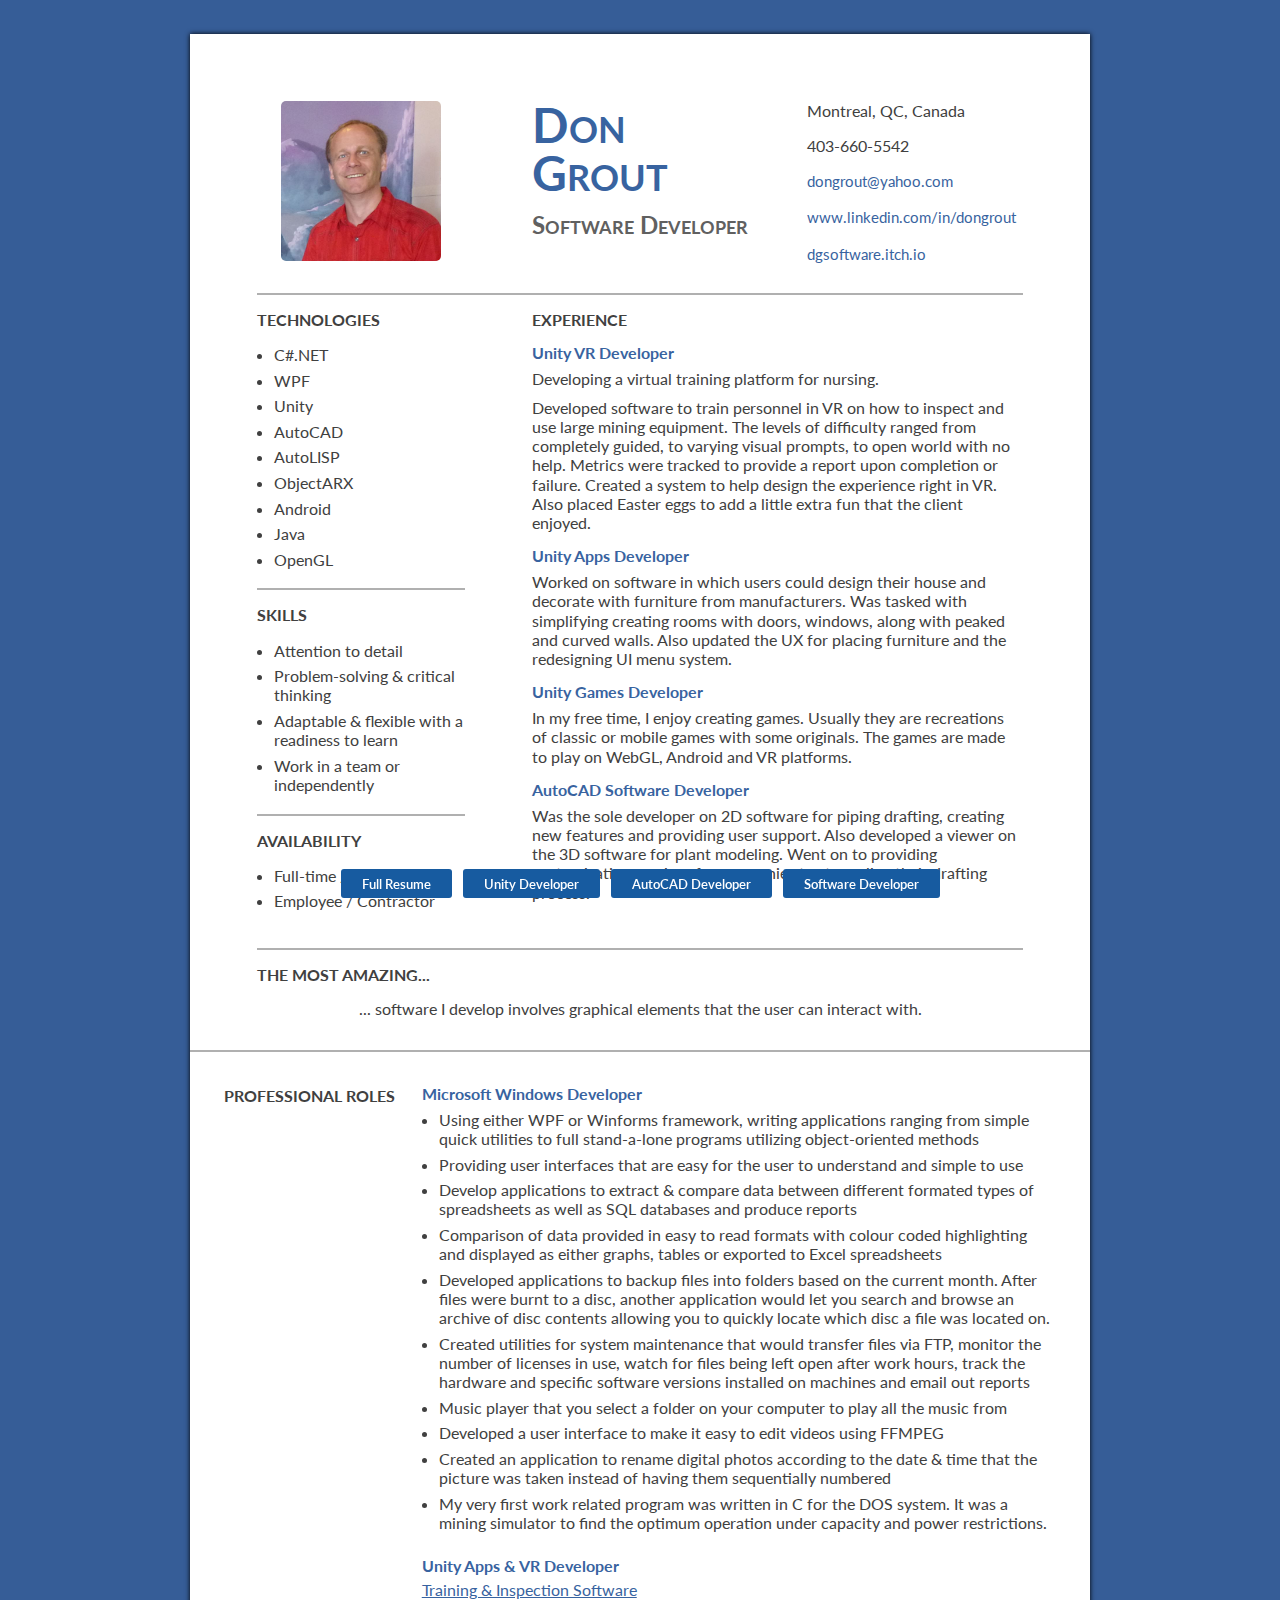
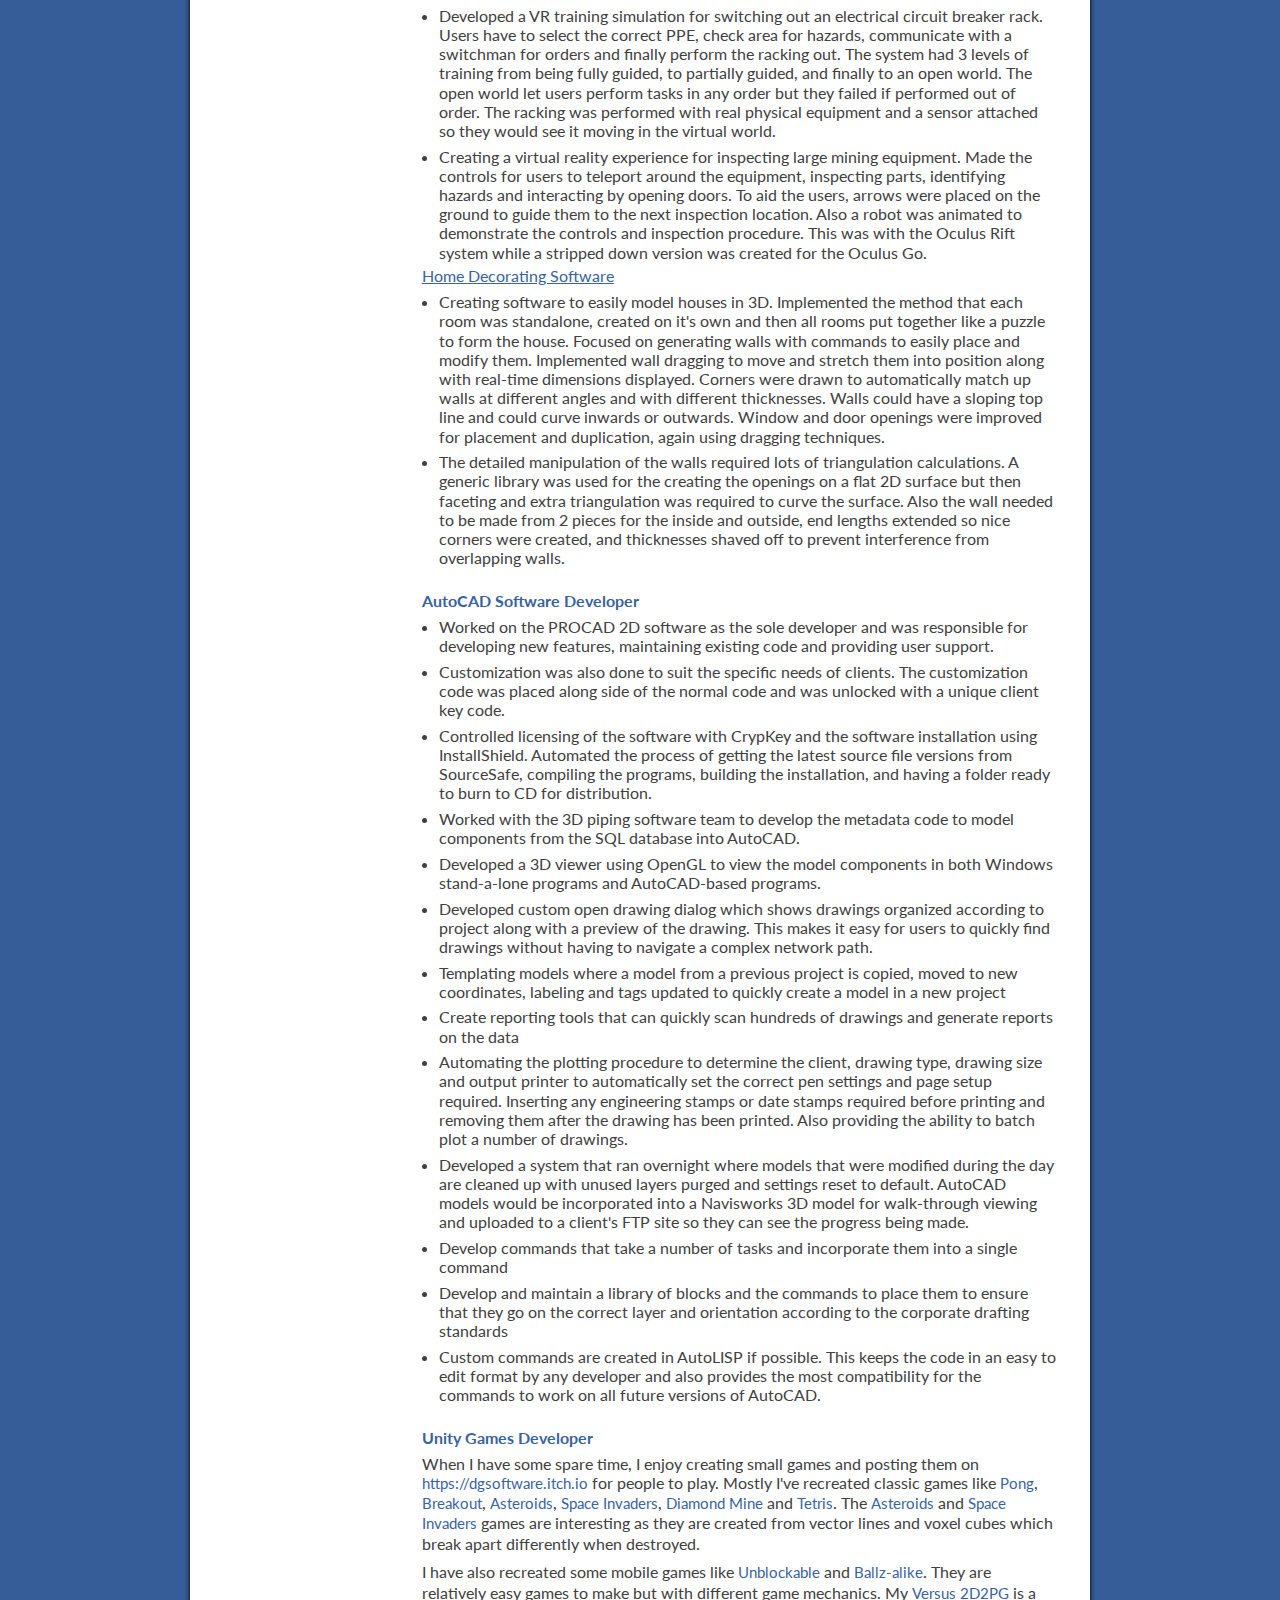
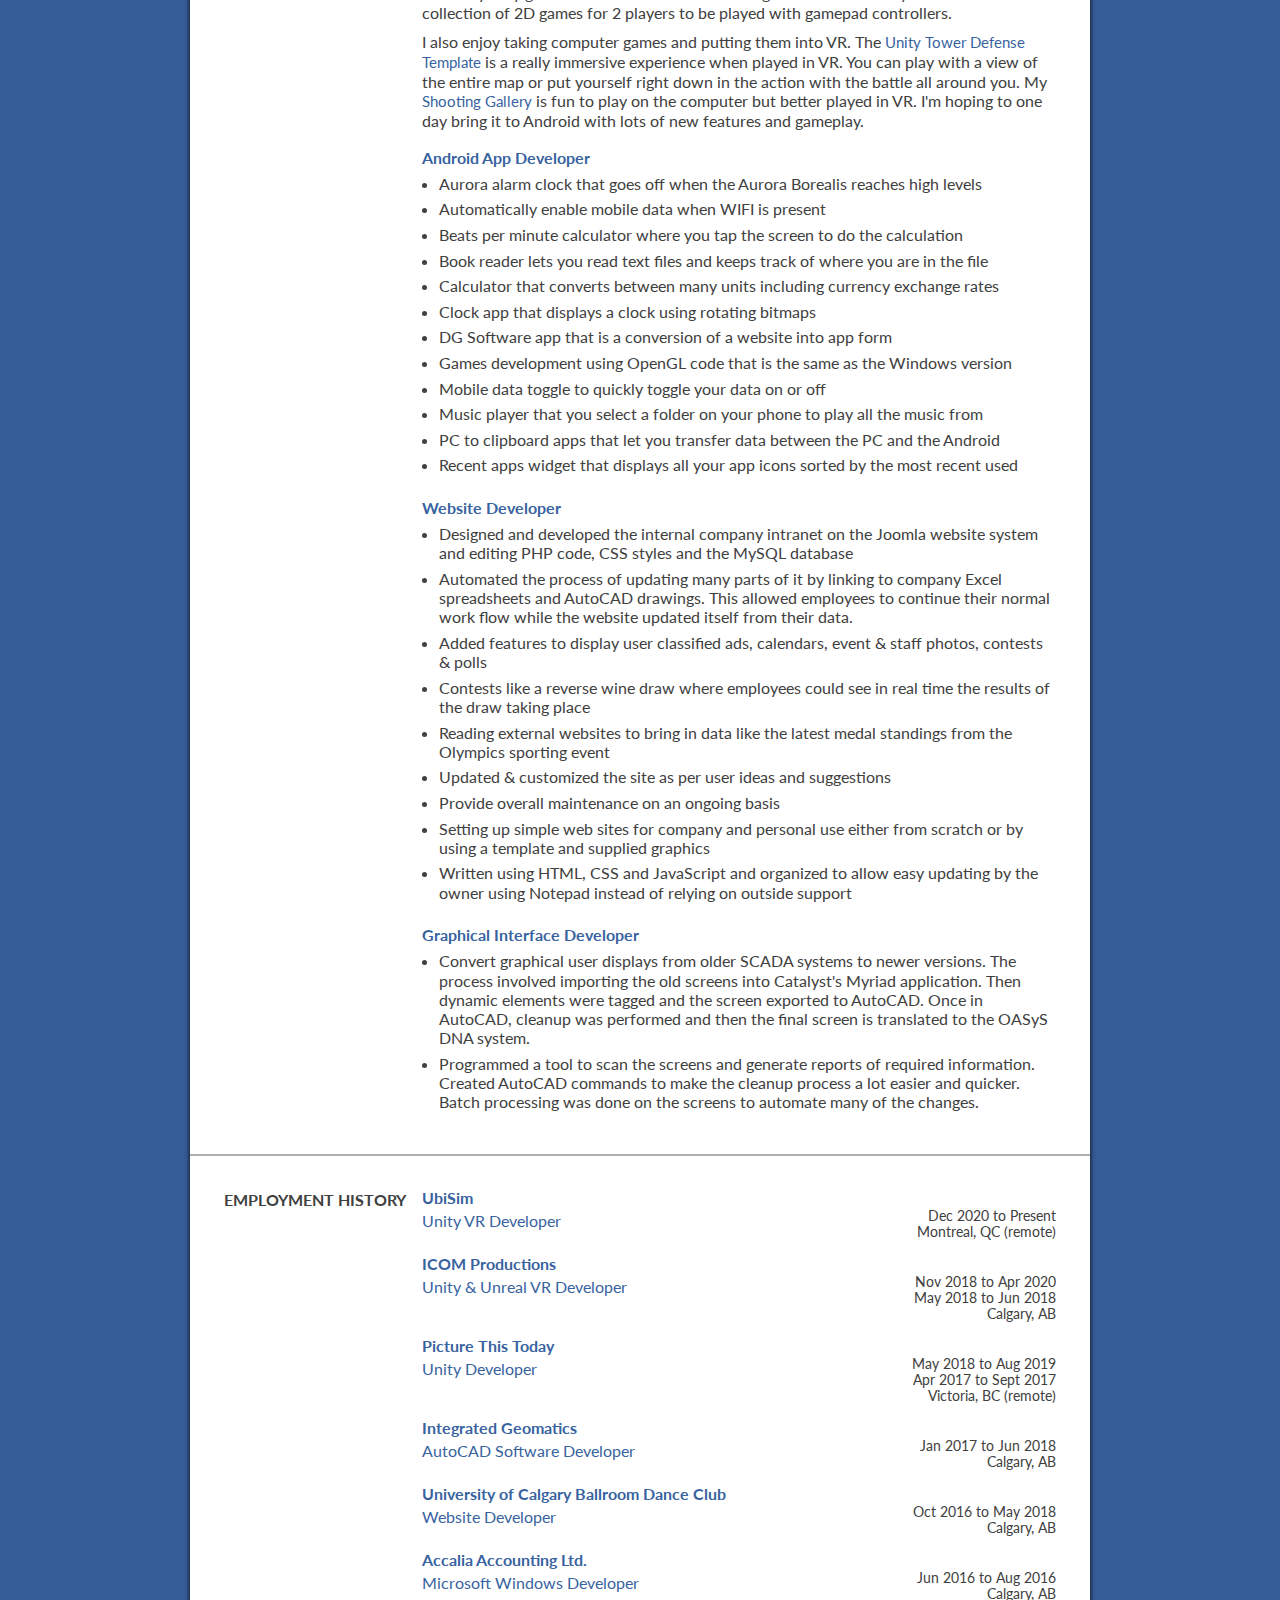
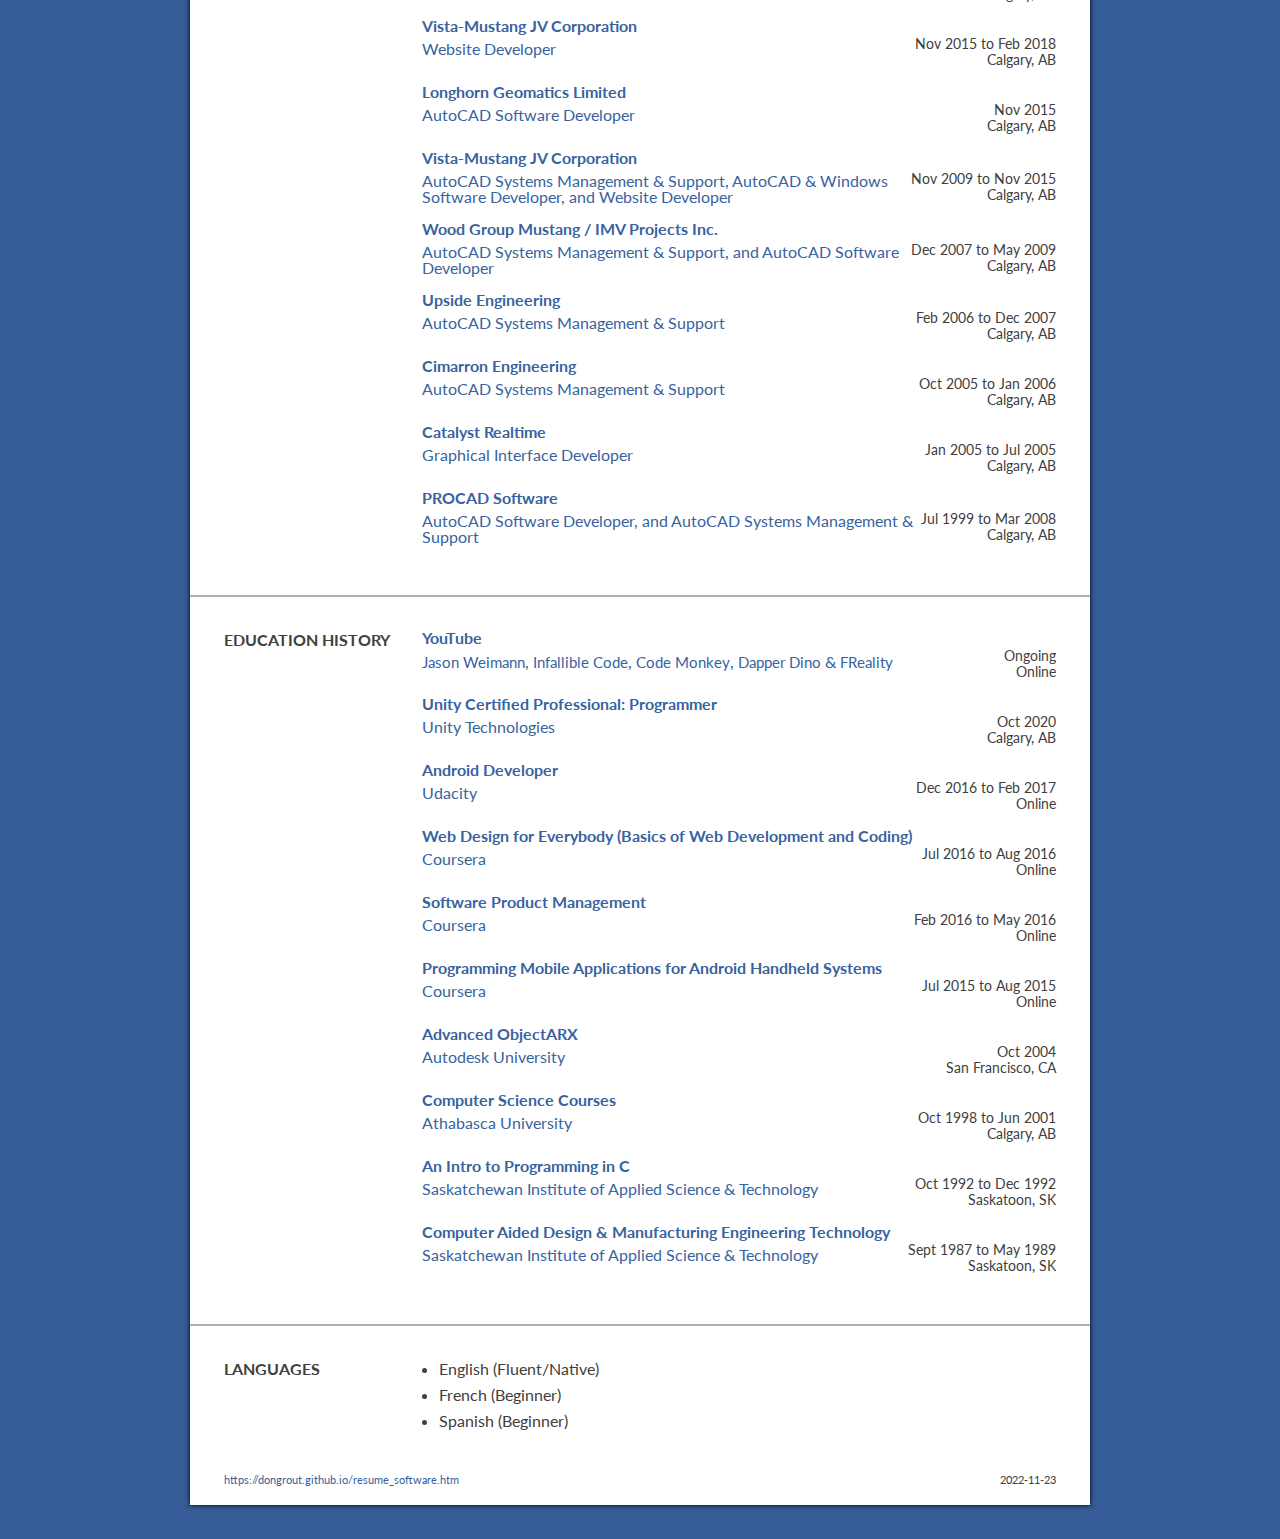
<file: resume_software.htm>
<!DOCTYPE html>
<html lang="en">
<head>
	<meta http-equiv="Content-Type" content="text/html; charset=UTF-8">
	<title>Resume of Don Grout: Software Developer (Montreal, Quebec, Canada)</title>

	<meta name="author" content="Don Grout">
	<meta name="keywords" content="resume,curriculum vitae,software developer,c#,wpf,.net,autocad,autolisp,objectarx,android,unity3d,don grout,montreal,quebec,canada">

	<meta name="viewport" content="width=device-width, initial-scale=1.0">
	
	<link href="https://fonts.googleapis.com/css2?family=Lato&display=swap" rel="stylesheet">

	<link rel="stylesheet" href="css/reset.css">
	<link rel="stylesheet" href="css/resume.css">
</head>
<body id="top">

<nav>
	<a class="tag" href="resume.htm">Full Resume</a>
	<a class="tag" href="resume_unity.htm">Unity Developer</a>
	<a class="tag" href="resume_autocad.htm">AutoCAD Developer</a>
	<a class="tag" href="resume_software.htm">Software Developer</a>
</nav>

<main>
	<header>
		<div class="cell_container">
			<section class="cell_third" style="padding-bottom: 1rem;">
				<center><img alt="Don Grout" class="profile_photo" src="images/don_grout.jpg"></center>
			</section>
			<section class="cell_third" style="padding-right: 0; padding-bottom: 1rem;">
				<h1 class="header-name">D<sub>on</sub><br/>G<sub>rout</sub></h1>
				<br />
				<h1 class="header-title">S<sub>oftware</sub> D<sub>eveloper</sub></h1>
			</section>
			<section class="cell_third" style="padding-bottom: 1rem;">
				<p>Montreal, QC, Canada</p>
				<br />
				<p>403-660-5542</p>
				<br />
				<p><a href="mailto:dongrout@yahoo.com">dongrout@yahoo.com</a></p>
				<br />
				<p><a href="https://www.linkedin.com/in/dongrout/" target="_blank">www.linkedin.com/in/dongrout</a></p>
				<br />
				<p><a href="https://dgsoftware.itch.io/" target="_blank">dgsoftware.itch.io</a></p>
			</section>
		</div>
	
		<div class="cell_container" style="padding: 0rem;">
			<section class="cell_full" style="padding-top: 0; padding-bottom: 0;">
				<div class="border-center"></div>
			</section>
		</div>
	</header>
	
	<div class="cell_container" style="padding: 0rem 2.1rem 0rem 2.1rem;">
		<section class="cell_third" style="padding-top: 0; padding-bottom: 1rem;">
			<div class="above"><h2 class="section-title">Technologies</h2></div>
			<div class="section-content below">
				<ul class="bulleted">
					<li>C#.NET</li>
					<li>WPF</li>
					<li>Unity</li>
					<li>AutoCAD</li>
					<li>AutoLISP</li>
					<li>ObjectARX</li>
					<li>Android</li>
					<li>Java</li>
					<li>OpenGL</li>
				</ul>
			</div>

			<div class="border-center"></div>

			<div class="above"><h2 class="section-title">Skills</h2></div>
			<div class="section-content below">
				<ul class="bulleted">
					<li>Attention to detail</li>
					<li>Problem-solving &amp; critical thinking</li>
					<li>Adaptable &amp; flexible with a readiness to learn</li>
					<li>Work in a team or independently</li>
				</ul>
			</div>

			<div class="border-center"></div>

			<div class="above"><h2 class="section-title">Availability</h2></div>
			<div class="section-content below">
				<ul class="bulleted">
					<li>Full-time / Part-time</li>
					<li>Employee / Contractor</li>
				</ul>
			</div>
		</section>

		<div class="border-center only-mobile"></div>

		<section class="cell_two_thirds" style="padding-top: 0;">
<!--
			<div class="above"><h2 class="section-title">Profile</h2></div>
			<div class="section-content below">
			<p>I began my developer career with customizing CAD systems. I then progressed into development on commercially sold 2D &amp; 3D piping CAD software. Most recently, I have been focusing on 3D &amp; VR development as well as developing computer games using Unity.</p>
			</div>

			<div class="border-center"></div>
-->

			<div class="above"><h2 class="section-title" style="margin-bottom: 0;">Experience</h2></div>
			<div class="section-content below">
				<h3 class="content-title">Unity VR Developer</h3>
				<p>Developing a virtual training platform for nursing.</p>
				<p>Developed software to train personnel in VR on how to inspect and use large mining equipment. The levels of difficulty ranged from completely guided, to varying visual prompts, to open world with no help. Metrics were tracked to provide a report upon completion or failure. Created a system to help design the experience right in VR. Also placed Easter eggs to add a little extra fun that the client enjoyed.</p>

				<h3 class="content-title">Unity Apps Developer</h3>
				<p>Worked on software in which users could design their house and decorate with furniture from manufacturers. Was tasked with simplifying creating rooms with doors, windows, along with peaked and curved walls. Also updated the UX for placing furniture and the redesigning UI menu system.</p>

				<h3 class="content-title">Unity Games Developer</h3>
				<p>In my free time, I enjoy creating games. Usually they are recreations of classic or mobile games with some originals. The games are made to play on WebGL, Android and VR platforms.</p>

				<h3 class="content-title">AutoCAD Software Developer</h3>
				<p>Was the sole developer on 2D software for piping drafting, creating new features and providing user support. Also developed a viewer on the 3D software for plant modeling. Went on to providing customization services for companies to streamline their drafting process.</p>
			</div>
		</section>
	</div>
	
	<div class="cell_container" style="padding: 0rem 2.1rem 0rem;">
		<section class="cell_full" style="padding-top: 0;">
			<div class="border-center"></div>

			<div class="above"><h2 class="section-title">The Most Amazing...</h2></div>
			<div class="section-content below">
				<p><center>... software I develop involves graphical elements that the user can interact with.</center></p>
			</div>
		</section>
	</div>

	<section id="professional_roles" class="border_top" style="page-break-inside: avoid;">
		<div class="left"><h2 class="section-title">Professional Roles</h2></div>
		<div class="section-content right">
			<ul>
				<li style="page-break-inside: avoid;">
					<h3 id="Microsoft_Windows" class="content-title">Microsoft Windows Developer</h3>
					<div class="content-details">
					<ul class="bulleted">
						<li style="page-break-inside: avoid;">Using either WPF or Winforms framework, writing applications ranging from simple quick utilities to full stand-a-lone programs utilizing object-oriented methods</li>
						<li style="page-break-inside: avoid;">Providing user interfaces that are easy for the user to understand and simple to use</li>
						<li style="page-break-inside: avoid;">Develop applications to extract &amp; compare data between different formated types of spreadsheets as well as SQL databases and produce reports</li>
						<li style="page-break-inside: avoid;">Comparison of data provided in easy to read formats with colour coded highlighting and displayed as either graphs, tables or exported to Excel spreadsheets</li>
						<li style="page-break-inside: avoid;">Developed applications to backup files into folders based on the current month. After files were burnt to a disc, another application would let you search and browse an archive of disc contents allowing you to quickly locate which disc a file was located on.</li>
						<li style="page-break-inside: avoid;">Created utilities for system maintenance that would transfer files via FTP, monitor the number of licenses in use, watch for files being left open after work hours, track the hardware and specific software versions installed on machines and email out reports</li>
						<li style="page-break-inside: avoid;">Music player that you select a folder on your computer to play all the music from</li>
						<li style="page-break-inside: avoid;">Developed a user interface to make it easy to edit videos using FFMPEG</li>
						<li style="page-break-inside: avoid;">Created an application to rename digital photos according to the date &amp; time that the picture was taken instead of having them sequentially numbered</li>
						<li style="page-break-inside: avoid;">My very first work related program was written in C for the DOS system. It was a mining simulator to find the optimum operation under capacity and power restrictions.</li>
					</ul>
					</div>
				</li>
				<li style="page-break-inside: avoid;">
					<h3 id="Unity_Developer" class="content-title">Unity Apps &amp; VR Developer</h3>
					<h3 class="content-subtitle">Training &amp; Inspection Software</h3>
					<div class="content-details">
					<ul class="bulleted">
						<li style="page-break-inside: avoid;">Developed a VR training simulation for switching out an electrical circuit breaker rack. Users have to select the correct PPE, check area for hazards, communicate with a switchman for orders and finally perform the racking out. The system had 3 levels of training from being fully guided, to partially guided, and finally to an open world. The open world let users perform tasks in any order but they failed if performed out of order. The racking was performed with real physical equipment and a sensor attached so they would see it moving in the virtual world.</li>
						<li style="page-break-inside: avoid;">Creating a virtual reality experience for inspecting large mining equipment. Made the controls for users to teleport around the equipment, inspecting parts, identifying hazards and interacting by opening doors. To aid the users, arrows were placed on the ground to guide them to the next inspection location. Also a robot was animated to demonstrate the controls and inspection procedure. This was with the Oculus Rift system while a stripped down version was created for the Oculus Go.</li>
					</ul>
					</div>
					<h3 class="content-subtitle">Home Decorating Software</h3>
					<div class="content-details">
					<ul class="bulleted">
						<li style="page-break-inside: avoid;">Creating software to easily model houses in 3D. Implemented the method that each room was standalone, created on it's own and then all rooms put together like a puzzle to form the house. Focused on generating walls with commands to easily place and modify them. Implemented wall dragging to move and stretch them into position along with real-time dimensions displayed. Corners were drawn to automatically match up walls at different angles and with different thicknesses. Walls could have a sloping top line and could curve inwards or outwards. Window and door openings were improved for placement and duplication, again using dragging techniques.</li>
						<li style="page-break-inside: avoid;">The detailed manipulation of the walls required lots of triangulation calculations. A generic library was used for the creating the openings on a flat 2D surface but then faceting and extra triangulation was required to curve the surface. Also the wall needed to be made from 2 pieces for the inside and outside, end lengths extended so nice corners were created, and thicknesses shaved off to prevent interference from overlapping walls.</li>
					</ul>
					</div>
				</li>
				<li>
					<h3 id="AutoCAD_Software" class="content-title">AutoCAD Software Developer</h3>
					<div class="content-details">
					<ul class="bulleted">
						<li style="page-break-inside: avoid;">Worked on the PROCAD 2D software as the sole developer and was responsible for developing new features, maintaining existing code and providing user support.</li>
						<li style="page-break-inside: avoid;">Customization was also done to suit the specific needs of clients. The customization code was placed along side of the normal code and was unlocked with a unique client key code.</li>
						<li style="page-break-inside: avoid;">Controlled licensing of the software with CrypKey and the software installation using InstallShield. Automated the process of getting the latest source file versions from SourceSafe, compiling the programs, building the installation, and having a folder ready to burn to CD for distribution.</li>
						<li style="page-break-inside: avoid;">Worked with the 3D piping software team to develop the metadata code to model components from the SQL database into AutoCAD.</li>
						<li style="page-break-inside: avoid;">Developed a 3D viewer using OpenGL to view the model components in both Windows stand-a-lone programs and AutoCAD-based programs.</li>
						<li style="page-break-inside: avoid;">Developed custom open drawing dialog which shows drawings organized according to project along with a preview of the drawing. This makes it easy for users to quickly find drawings without having to navigate a complex network path.</li>
						<li style="page-break-inside: avoid;">Templating models where a model from a previous project is copied, moved to new coordinates, labeling and tags updated to quickly create a model in a new project</li>
						<li style="page-break-inside: avoid;">Create reporting tools that can quickly scan hundreds of drawings and generate reports on the data</li>
						<li style="page-break-inside: avoid;">Automating the plotting procedure to determine the client, drawing type, drawing size and output printer to automatically set the correct pen settings and page setup required. Inserting any engineering stamps or date stamps required before printing and removing them after the drawing has been printed. Also providing the ability to batch plot a number of drawings.</li>
						<li style="page-break-inside: avoid;">Developed a system that ran overnight where models that were modified during the day are cleaned up with unused layers purged and settings reset to default. AutoCAD models would be incorporated into a Navisworks 3D model for walk-through viewing and uploaded to a client's FTP site so they can see the progress being made.</li>
						<li style="page-break-inside: avoid;">Develop commands that take a number of tasks and incorporate them into a single command</li>
						<li style="page-break-inside: avoid;">Develop and maintain a library of blocks and the commands to place them to ensure that they go on the correct layer and orientation according to the corporate drafting standards</li>
						<li style="page-break-inside: avoid;">Custom commands are created in AutoLISP if possible. This keeps the code in an easy to edit format by any developer and also provides the most compatibility for the commands to work on all future versions of AutoCAD.</li>
					</ul>
					</div>
				</li>
				<li style="page-break-inside: avoid;">
					<h3 id="Games_Developer" class="content-title">Unity Games Developer</h3>
					<p>When I have some spare time, I enjoy creating small games and posting them on <a href= "https://dgsoftware.itch.io/" target="_blank">https://dgsoftware.itch.io</a> for people to play. Mostly I've recreated classic games like <a href="https://dgsoftware.itch.io/pong" target="_blank">Pong</a>, <a href="https://dgsoftware.itch.io/breakout" target="_blank">Breakout</a>, <a href="https://dgsoftware.itch.io/asteroids" target="_blank">Asteroids</a>, <a href="https://dgsoftware.itch.io/voxel-invaders" target="_blank">Space Invaders</a>, <a href="https://dgsoftware.itch.io/diamond-mine" target="_blank">Diamond Mine</a> and <a href="https://dgsoftware.itch.io/worst-tetris-ever" target="_blank">Tetris</a>. The <a href="https://dgsoftware.itch.io/asteroids" target="_blank">Asteroids</a> and <a href="https://dgsoftware.itch.io/voxel-invaders" target="_blank">Space Invaders</a> games are interesting as they are created from vector lines and voxel cubes which break apart differently when destroyed.</p>
					<p>I have also recreated some mobile games like <a href="https://dgsoftware.itch.io/unblockable" target="_blank">Unblockable</a> and <a href="https://dgsoftware.itch.io/ballz-alike" target="_blank">Ballz-alike</a>. They are relatively easy games to make but with different game mechanics. My <a href="https://dgsoftware.itch.io/versus-2d2pg" target="_blank">Versus 2D2PG</a> is a collection of 2D games for 2 players to be played with gamepad controllers.</p>
					<p>I also enjoy taking computer games and putting them into VR. The <a href="https://assetstore.unity.com/packages/essentials/tutorial-projects/tower-defense-template-107692" target="_blank">Unity Tower Defense Template</a> is a really immersive experience when played in VR. You can play with a view of the entire map or put yourself right down in the action with the battle all around you. My <a href="https://dgsoftware.itch.io/shooting-gallery" target="_blank">Shooting Gallery</a> is fun to play on the computer but better played in VR. I'm hoping to one day bring it to Android with lots of new features and gameplay.</p>
				</li>
				<li style="page-break-inside: avoid;">
					<h3 id="Android_Developer" class="content-title">Android App Developer</h3>
					<div class="content-details">
					<ul class="bulleted">
						<li style="page-break-inside: avoid;">Aurora alarm clock that goes off when the Aurora Borealis reaches high levels</li>
						<li style="page-break-inside: avoid;">Automatically enable mobile data when WIFI is present</li>
						<li style="page-break-inside: avoid;">Beats per minute calculator where you tap the screen to do the calculation</li>
						<li style="page-break-inside: avoid;">Book reader lets you read text files and keeps track of where you are in the file</li>
						<li style="page-break-inside: avoid;">Calculator that converts between many units including currency exchange rates</li>
						<li style="page-break-inside: avoid;">Clock app that displays a clock using rotating bitmaps</li>
						<li style="page-break-inside: avoid;">DG Software app that is a conversion of a website into app form</li>
						<li style="page-break-inside: avoid;">Games development using OpenGL code that is the same as the Windows version</li>
						<li style="page-break-inside: avoid;">Mobile data toggle to quickly toggle your data on or off</li>
						<li style="page-break-inside: avoid;">Music player that you select a folder on your phone to play all the music from</li>
						<li style="page-break-inside: avoid;">PC to clipboard apps that let you transfer data between the PC and the Android</li>
						<li style="page-break-inside: avoid;">Recent apps widget that displays all your app icons sorted by the most recent used</li>
					</ul>
					</div>
				</li>
				<li style="page-break-inside: avoid;">
					<h3 id="Website_Developer" class="content-title">Website Developer</h3>
					<div class="content-details">
					<ul class="bulleted">
						<li style="page-break-inside: avoid;">Designed and developed the internal company intranet on the Joomla website system and editing PHP code, CSS styles and the MySQL database</li>
						<li style="page-break-inside: avoid;">Automated the process of updating many parts of it by linking to company Excel spreadsheets and AutoCAD drawings. This allowed employees to continue their normal work flow while the website updated itself from their data.</li>
						<li style="page-break-inside: avoid;">Added features to display user classified ads, calendars, event &amp; staff photos, contests &amp; polls</li>
						<li style="page-break-inside: avoid;">Contests like a reverse wine draw where employees could see in real time the results of the draw taking place</li>
						<li style="page-break-inside: avoid;">Reading external websites to bring in data like the latest medal standings from the Olympics sporting event</li>
						<li style="page-break-inside: avoid;">Updated &amp; customized the site as per user ideas and suggestions</li>
						<li style="page-break-inside: avoid;">Provide overall maintenance on an ongoing basis</li>
						<li style="page-break-inside: avoid;">Setting up simple web sites for company and personal use either from scratch or by using a template and supplied graphics</li>
						<li style="page-break-inside: avoid;">Written using HTML, CSS and JavaScript and organized to allow easy updating by the owner using Notepad instead of relying on outside support</li>
					</ul>
					</div>
				</li>
				<li style="page-break-inside: avoid;">
					<h3 id="Graphical_Designer" class="content-title">Graphical Interface Developer</h3>
					<div class="content-details">
					<ul class="bulleted">
						<li style="page-break-inside: avoid;">Convert graphical user displays from older SCADA systems to newer versions. The process involved importing the old screens into Catalyst's Myriad application. Then dynamic elements were tagged and the screen exported to AutoCAD. Once in AutoCAD, cleanup was performed and then the final screen is translated to the OASyS DNA system.</li>
						<li style="page-break-inside: avoid;">Programmed a tool to scan the screens and generate reports of required information. Created AutoCAD commands to make the cleanup process a lot easier and quicker. Batch processing was done on the screens to automate many of the changes.</li>
					</ul>
					</div>
				</li>
			</ul>
		</div>
	</section>

	<section id="employment_history" class="border_top" style="page-break-inside: avoid;">
		<div class="left"><h2 class="section-title">Employment History</h2></div>
		<div class="section-content right">
			<table class="history">
				<tr><th class="history-title" colspan="2">UbiSim</th></tr>
				<tr><td class="history-subtitle">Unity VR Developer</td>
				<td class="history-dates"><p>Dec&nbsp;2020&nbsp;to&nbsp;Present</p>
				<p class="history-location">Montreal, QC (remote)</p></td></tr>
			</table>
			<table class="history">
				<tr><th class="history-title" colspan="2">ICOM Productions</th></tr>
				<tr><td class="history-subtitle">Unity &amp; Unreal VR Developer</td>
				<td class="history-dates"><p>Nov&nbsp;2018&nbsp;to&nbsp;Apr&nbsp;2020</p>
				<p>May&nbsp;2018&nbsp;to&nbsp;Jun&nbsp;2018</p>
				<p class="history-location">Calgary, AB</p></td></tr>
			</table>
			<table class="history">
				<tr><th class="history-title" colspan="2">Picture This Today</th></tr>
				<tr><td class="history-subtitle">Unity Developer</td>
				<td class="history-dates"><p>May&nbsp;2018&nbsp;to&nbsp;Aug&nbsp;2019</p>
				<p>Apr&nbsp;2017&nbsp;to&nbsp;Sept&nbsp;2017</p>
				<p class="history-location">Victoria, BC (remote)</p></td></tr>
			</table>
			<table class="history">
				<tr><th class="history-title" colspan="2">Integrated Geomatics</th></tr>
				<tr><td class="history-subtitle">AutoCAD Software Developer</td>
				<td class="history-dates"><p>Jan&nbsp;2017&nbsp;to&nbsp;Jun&nbsp;2018</p>
				<p class="history-location">Calgary, AB</p></td></tr>
			</table>
			<table class="history">
				<tr><th class="history-title" colspan="2">University of Calgary Ballroom Dance Club</th></tr>
				<tr><td class="history-subtitle">Website Developer</td>
				<td class="history-dates"><p>Oct&nbsp;2016&nbsp;to&nbsp;May&nbsp;2018</p>
				<p class="history-location">Calgary, AB</p></td></tr>
			</table>
			<table class="history">
				<tr><th class="history-title" colspan="2">Accalia Accounting Ltd.</th></tr>
				<tr><td class="history-subtitle">Microsoft Windows Developer</td>
				<td class="history-dates"><p>Jun&nbsp;2016&nbsp;to&nbsp;Aug&nbsp;2016</p>
				<p class="history-location">Calgary, AB</p></td></tr>
			</table>
			<table class="history">
				<tr><th class="history-title" colspan="2">Vista-Mustang JV Corporation</th></tr>
				<tr><td class="history-subtitle">Website Developer</td>
				<td class="history-dates"><p>Nov&nbsp;2015&nbsp;to&nbsp;Feb&nbsp;2018</p>
				<p class="history-location">Calgary, AB</p></td></tr>
			</table>
			<table class="history">
				<tr><th class="history-title" colspan="2">Longhorn Geomatics Limited</th></tr>
				<tr><td class="history-subtitle">AutoCAD Software Developer</td>
				<td class="history-dates"><p>Nov&nbsp;2015</p>
				<p class="history-location">Calgary, AB</p></td></tr>
			</table>
			<table class="history">
				<tr><th class="history-title" colspan="2">Vista-Mustang JV Corporation</th></tr>
				<tr><td class="history-subtitle">AutoCAD Systems Management &amp; Support, AutoCAD &amp; Windows Software Developer, and Website Developer</td>
				<td class="history-dates"><p>Nov&nbsp;2009&nbsp;to&nbsp;Nov&nbsp;2015</p>
				<p class="history-location">Calgary, AB</p></td></tr>
			</table>
			<table class="history">
				<tr><th class="history-title" colspan="2">Wood Group Mustang / IMV Projects Inc.</th></tr>
				<tr><td class="history-subtitle">AutoCAD Systems Management &amp; Support, and AutoCAD Software Developer</td>
				<td class="history-dates"><p>Dec&nbsp;2007&nbsp;to&nbsp;May&nbsp;2009</p>
				<p class="history-location">Calgary, AB</p></td></tr>
			</table>
			<table class="history">
				<tr><th class="history-title" colspan="2">Upside Engineering</th></tr>
				<tr><td class="history-subtitle">AutoCAD Systems Management &amp; Support</td>
				<td class="history-dates"><p>Feb&nbsp;2006&nbsp;to&nbsp;Dec&nbsp;2007</p>
				<p class="history-location">Calgary, AB</p></td></tr>
			</table>
			<table class="history">
				<tr><th class="history-title" colspan="2">Cimarron Engineering</th></tr>
				<tr><td class="history-subtitle">AutoCAD Systems Management &amp; Support</td>
				<td class="history-dates"><p>Oct&nbsp;2005&nbsp;to&nbsp;Jan&nbsp;2006</p>
				<p class="history-location">Calgary, AB</p></td></tr>
			</table>
			<table class="history">
				<tr><th class="history-title" colspan="2">Catalyst Realtime</th></tr>
				<tr><td class="history-subtitle">Graphical Interface Developer</td>
				<td class="history-dates"><p>Jan&nbsp;2005&nbsp;to&nbsp;Jul&nbsp;2005</p>
				<p class="history-location">Calgary, AB</p></td></tr>
			</table>
			<table class="history">
				<tr><th class="history-title" colspan="2">PROCAD Software</th></tr>
				<tr><td class="history-subtitle">AutoCAD Software Developer, and AutoCAD Systems Management &amp; Support</td>
				<td class="history-dates"><p>Jul&nbsp;1999&nbsp;to&nbsp;Mar&nbsp;2008</p>
				<p class="history-location">Calgary, AB</p></td></tr>
			</table>
		</div>
	</section>

	<section id="education_history" class="border_top" style="page-break-inside: avoid;">
		<div class="left"><h2 class="section-title">Education History</h2></div>
		<div class="section-content right">
			<table class="history">
				<tr><th class="history-title" colspan="2">YouTube</th></tr>
				<tr><td class="history-subtitle">
				<a href="https://www.youtube.com/channel/UCX_b3NNQN5bzExm-22-NVVg" target="_blank">Jason Weimann</a>,
				<a href="https://www.youtube.com/c/InfallibleCode" target="_blank">Infallible Code</a>,
				<a href="https://www.youtube.com/channel/UCFK6NCbuCIVzA6Yj1G_ZqCg" target="_blank">Code Monkey</a>,
				<a href="https://www.youtube.com/channel/UCjCpZyil4D8TBb5nVTMMaUw" target="_blank">Dapper Dino</a> &amp;
				<a href="https://www.youtube.com/channel/UCD_Hu0Hnf7lFyPzeYgy12jQ" target="_blank">FReality</a>
				</td>
				<td class="history-dates"><p>Ongoing</p>
				<p class="history-location">Online</p></td></tr>
			</table>
			<table class="history">
				<tr><th class="history-title" colspan="2">Unity Certified Professional: Programmer</th></tr>
				<tr><td class="history-subtitle">Unity Technologies</td>
				<td class="history-dates"><p>Oct&nbsp;2020</p>
				<p class="history-location">Calgary, AB</p></td></tr>
			</table>
			<table class="history">
				<tr><th class="history-title" colspan="2">Android Developer</th></tr>
				<tr><td class="history-subtitle">Udacity</td>
				<td class="history-dates"><p>Dec&nbsp;2016&nbsp;to&nbsp;Feb&nbsp;2017</p>
				<p class="history-location">Online</p></td></tr>
			</table>
			<table class="history">
				<tr><th class="history-title" colspan="2">Web Design for Everybody (Basics of Web Development and Coding)</th></tr>
				<tr><td class="history-subtitle">Coursera</td>
				<td class="history-dates"><p>Jul&nbsp;2016&nbsp;to&nbsp;Aug&nbsp;2016</p>
				<p class="history-location">Online</p></td></tr>
			</table>
			<table class="history">
				<tr><th class="history-title" colspan="2">Software Product Management</th></tr>
				<tr><td class="history-subtitle">Coursera</td>
				<td class="history-dates"><p>Feb&nbsp;2016&nbsp;to&nbsp;May&nbsp;2016</p>
				<p class="history-location">Online</p></td></tr>
			</table>
			<table class="history">
				<tr><th class="history-title" colspan="2">Programming Mobile Applications for Android Handheld Systems</th></tr>
				<tr><td class="history-subtitle">Coursera</td>
				<td class="history-dates"><p>Jul&nbsp;2015&nbsp;to&nbsp;Aug&nbsp;2015</p>
				<p class="history-location">Online</p></td></tr>
			</table>
			<table class="history">
				<tr><th class="history-title" colspan="2">Advanced ObjectARX</th></tr>
				<tr><td class="history-subtitle">Autodesk University</td>
				<td class="history-dates"><p>Oct&nbsp;2004</p>
				<p class="history-location">San Francisco, CA</p></td></tr>
			</table>
			<table class="history">
				<tr><th class="history-title" colspan="2">Computer Science Courses</th></tr>
				<tr><td class="history-subtitle">Athabasca University</td>
				<td class="history-dates"><p>Oct&nbsp;1998&nbsp;to&nbsp;Jun&nbsp;2001</p>
				<p class="history-location">Calgary, AB</p></td></tr>
			</table>
			<table class="history">
				<tr><th class="history-title" colspan="2">An Intro to Programming in C</th></tr>
				<tr><td class="history-subtitle">Saskatchewan Institute of Applied Science &amp; Technology</td>
				<td class="history-dates"><p>Oct&nbsp;1992&nbsp;to&nbsp;Dec&nbsp;1992</p>
				<p class="history-location">Saskatoon, SK</p></td></tr>
			</table>
			<table class="history">
				<tr><th class="history-title" colspan="2">Computer Aided Design &amp; Manufacturing Engineering Technology</th></tr>
				<tr><td class="history-subtitle">Saskatchewan Institute of Applied Science &amp; Technology</td>
				<td class="history-dates"><p>Sept&nbsp;1987&nbsp;to&nbsp;May&nbsp;1989</p>
				<p class="history-location">Saskatoon, SK</p></td></tr>
			</table>
		</div>
	</section>

	<section class="border_top" style="page-break-inside: avoid;">
		<div class="left"><h2 class="section-title">Languages</h2></div>
		<div class="section-content right">
			<ul class="bulleted">
				<li>English (Fluent/Native)</li>
				<li>French (Beginner)</li>
				<li>Spanish (Beginner)</li>
			</ul>
		</div>
	</section>
	
	<footer>
		<div class="alignleft">
			<p><a href="https://dongrout.github.io/resume_software.htm">https://dongrout.github.io/resume_software.htm</a></p>
		</div>
		<p class="alignright">2022&#8209;11&#8209;23</p>
		<div style="clear: both;"></div>
	</footer>
</main>

</body>
</html>
</file>
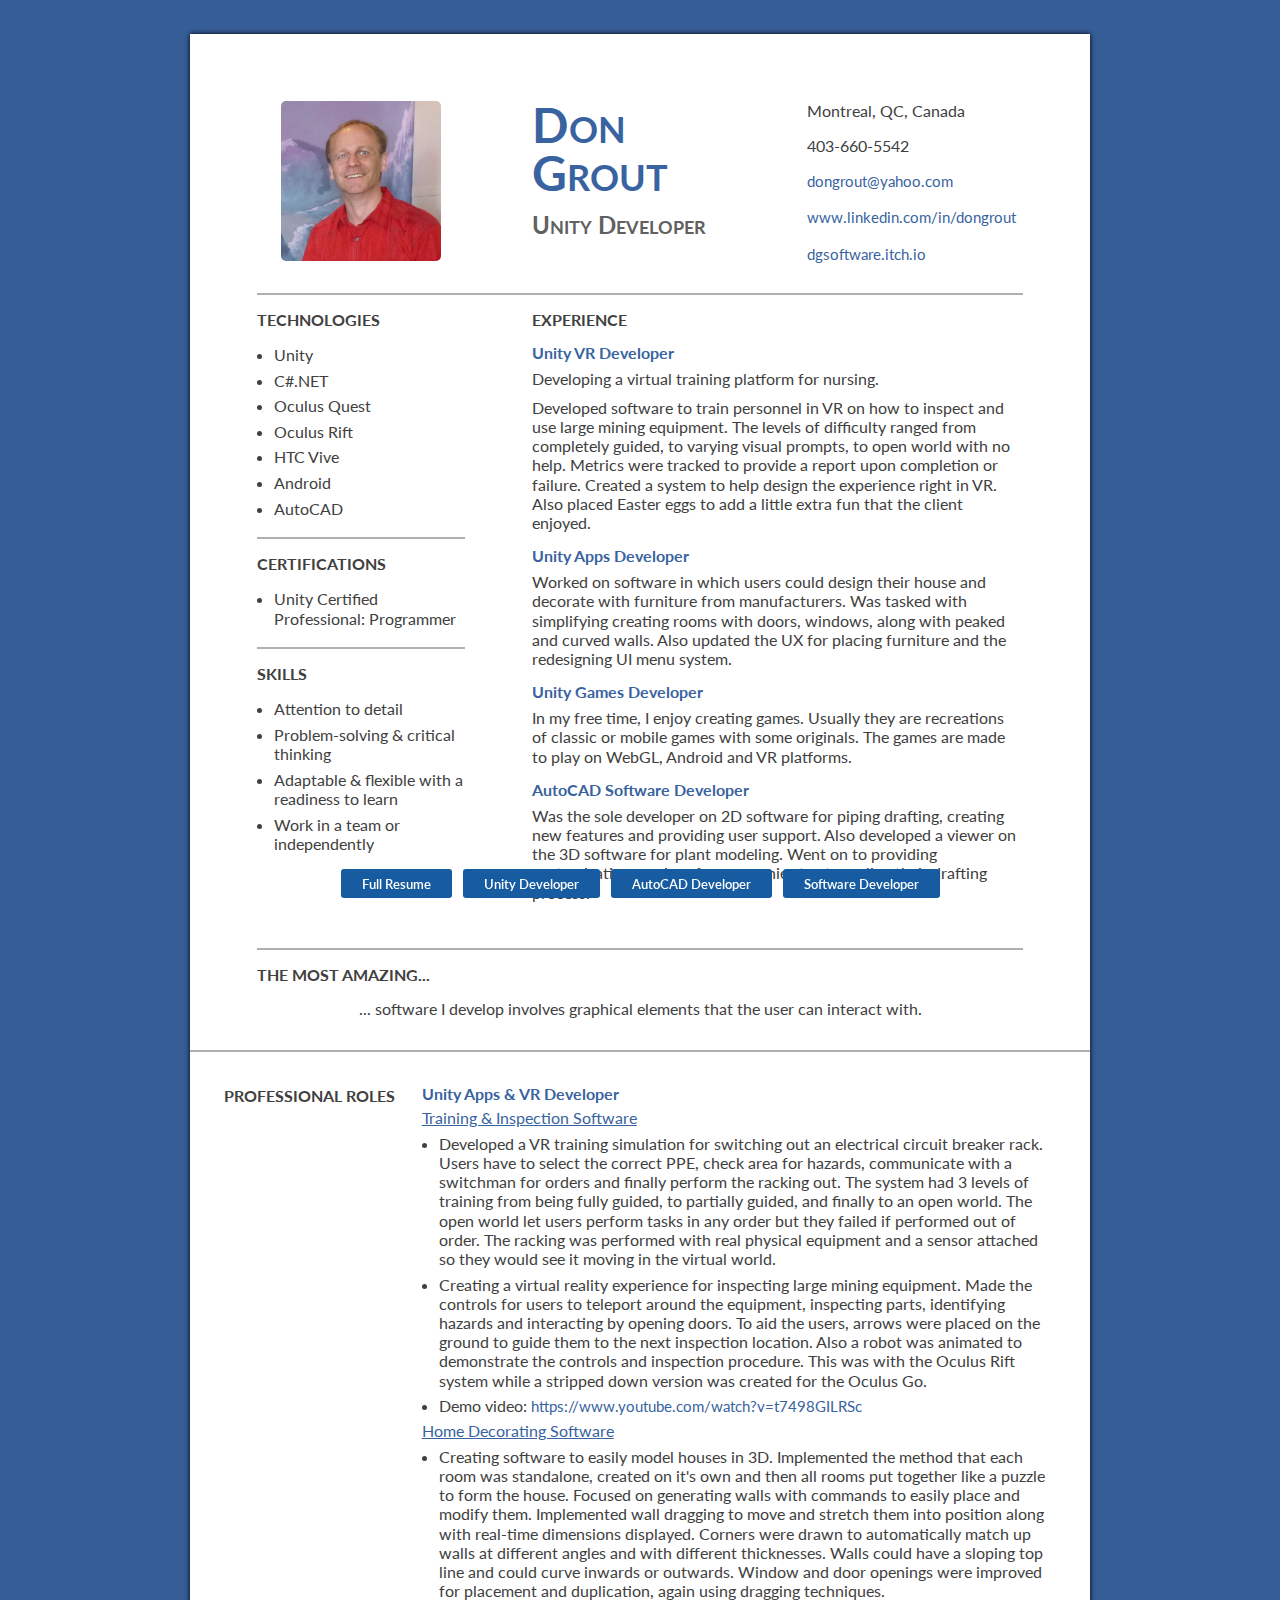
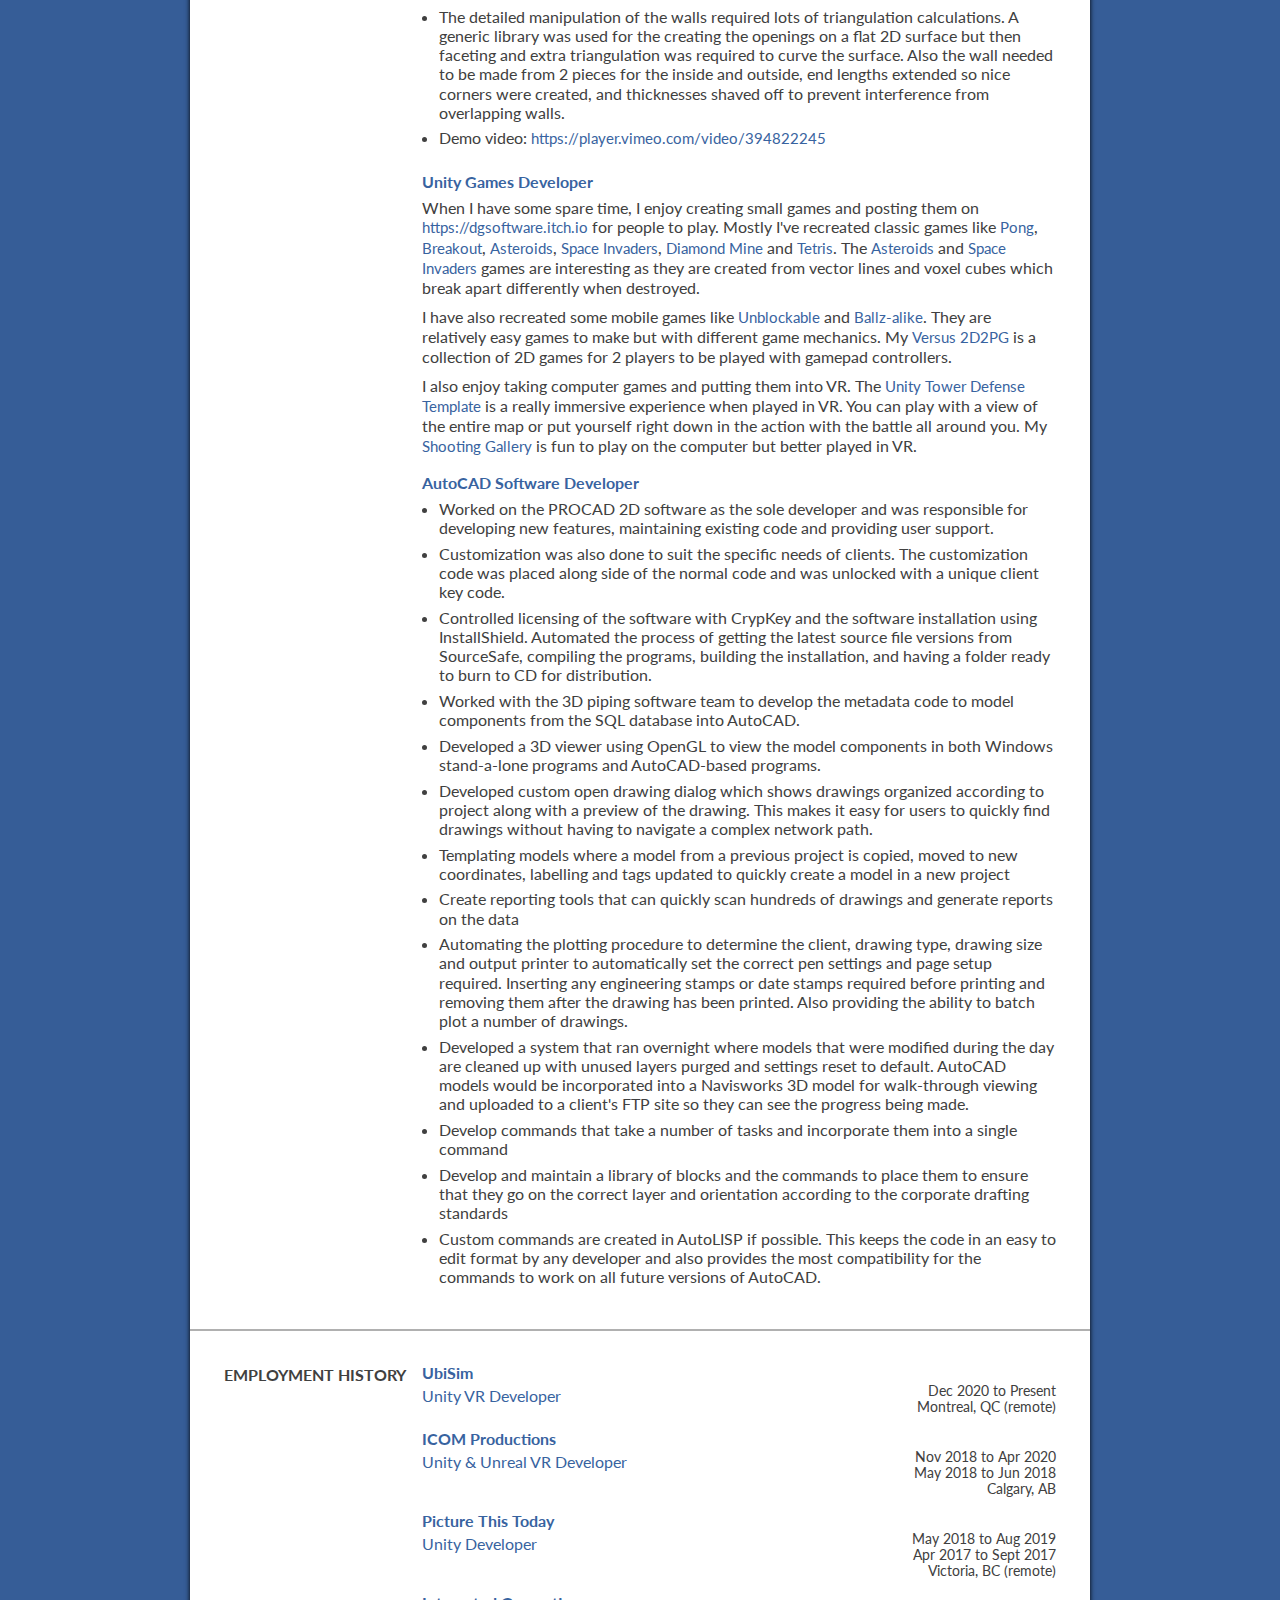
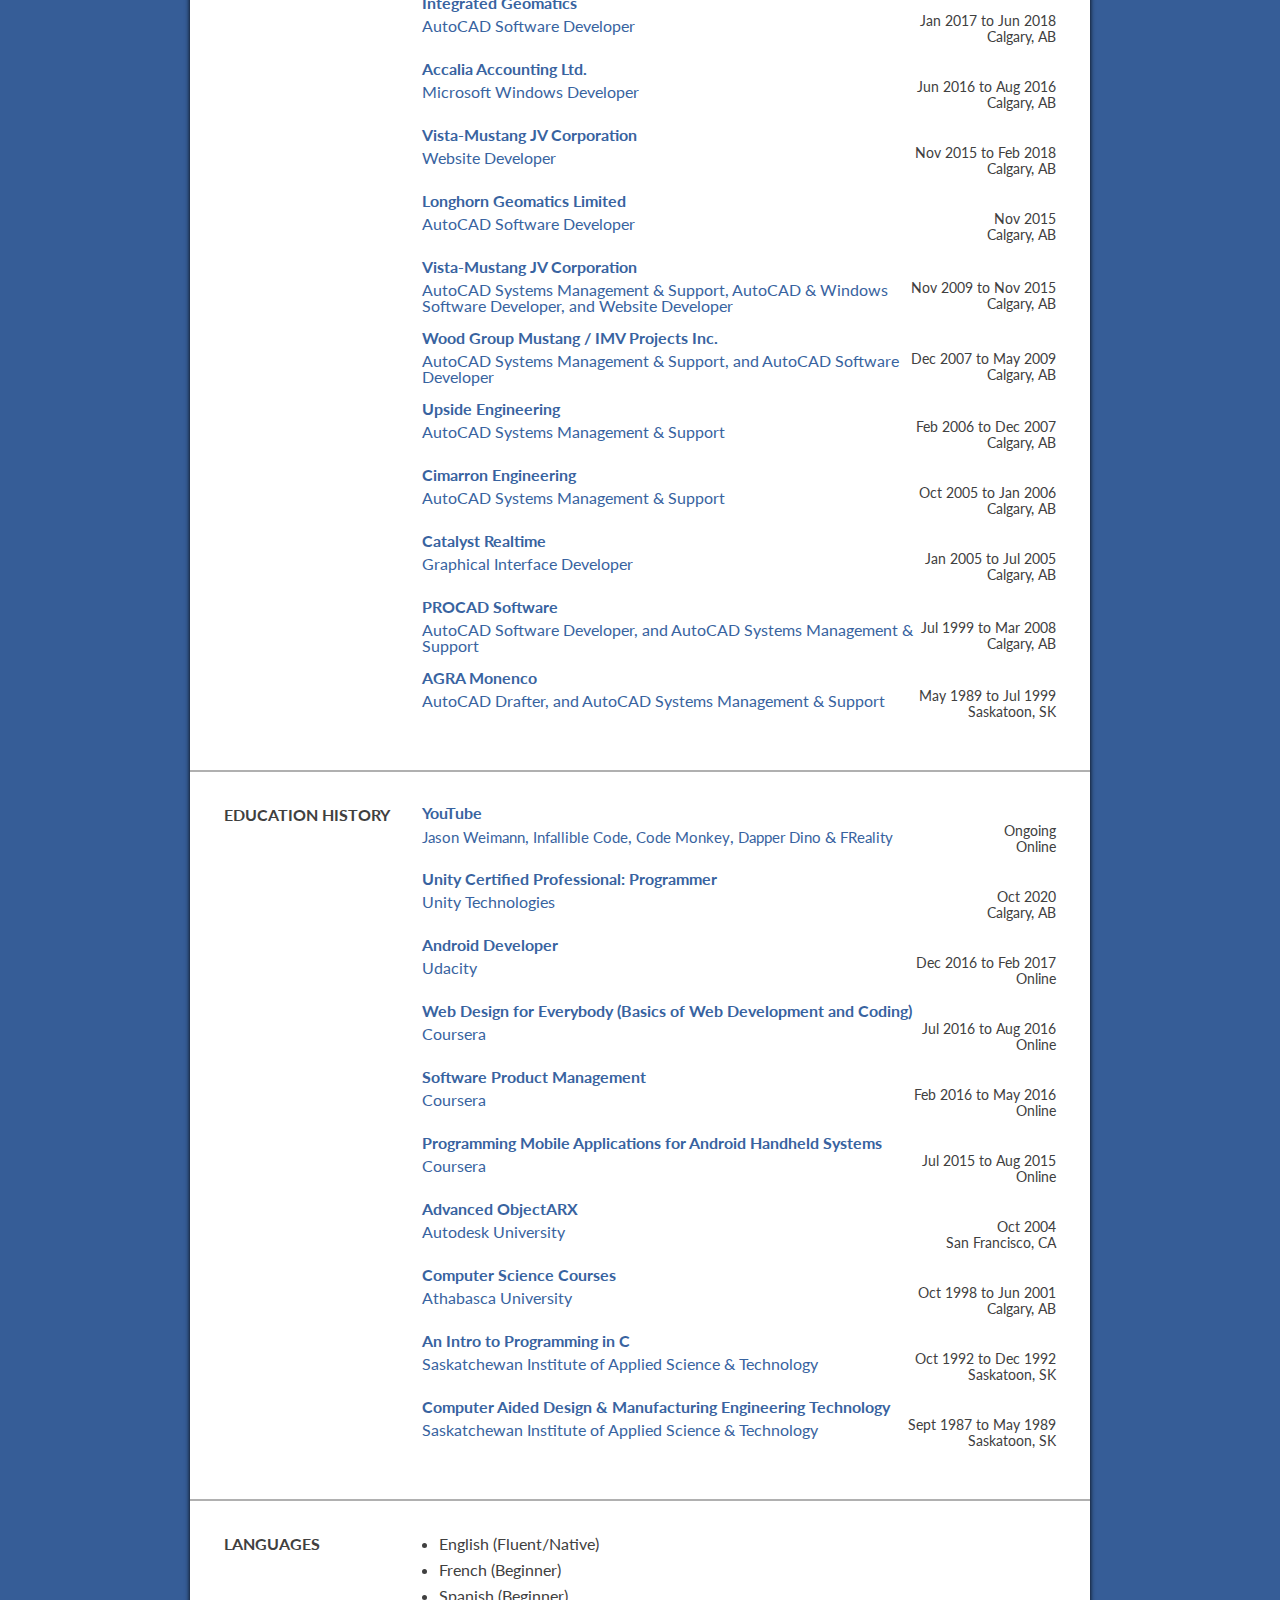
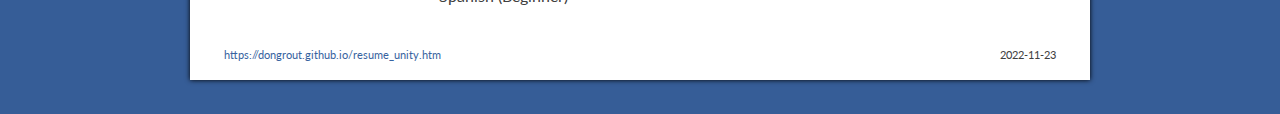
<file: resume_unity.htm>
<!DOCTYPE html>
<html lang="en">
<head>
	<meta http-equiv="Content-Type" content="text/html; charset=UTF-8">
	<title>Resume of Don Grout: Unity Developer (Montreal, Quebec, Canada)</title>

	<meta name="author" content="Don Grout">
	<meta name="keywords" content="resume,curriculum vitae,unity3d,c#.net,htc vive,oculus rift,oculus go,android,don grout,montreal,quebec,canada">

	<meta name="viewport" content="width=device-width, initial-scale=1.0">
	
	<link href="https://fonts.googleapis.com/css2?family=Lato&display=swap" rel="stylesheet">

	<link rel="stylesheet" href="css/reset.css">
	<link rel="stylesheet" href="css/resume.css">
</head>
<body id="top">

<nav>
	<a class="tag" href="resume.htm">Full Resume</a>
	<a class="tag" href="resume_unity.htm">Unity Developer</a>
	<a class="tag" href="resume_autocad.htm">AutoCAD Developer</a>
	<a class="tag" href="resume_software.htm">Software Developer</a>
</nav>

<main>
	<header>
		<div class="cell_container">
			<section class="cell_third" style="padding-bottom: 1rem;">
				<center><img alt="Don Grout" class="profile_photo" src="images/don_grout.jpg"></center>
			</section>
			<section class="cell_third" style="padding-right: 0; padding-bottom: 1rem;">
				<h1 class="header-name">D<sub>on</sub><br/>G<sub>rout</sub></h1>
				<br />
				<h1 class="header-title">U<sub>nity</sub> D<sub>eveloper</sub></h1>
			</section>
			<section class="cell_third" style="padding-bottom: 1rem;">
				<p>Montreal, QC, Canada</p>
				<br />
				<p>403-660-5542</p>
				<br />
				<p><a href="mailto:dongrout@yahoo.com">dongrout@yahoo.com</a></p>
				<br />
				<p><a href="https://www.linkedin.com/in/dongrout/" target="_blank">www.linkedin.com/in/dongrout</a></p>
				<br />
				<p><a href="https://dgsoftware.itch.io/" target="_blank">dgsoftware.itch.io</a></p>
			</section>
		</div>
	
		<div class="cell_container" style="padding: 0rem;">
			<section class="cell_full" style="padding-top: 0; padding-bottom: 0;">
				<div class="border-center"></div>
			</section>
		</div>
	</header>
	
	<div class="cell_container" style="padding: 0rem 2.1rem 0rem 2.1rem;">
		<section class="cell_third" style="padding-top: 0; padding-bottom: 1rem;">
			<div class="above"><h2 class="section-title">Technologies</h2></div>
			<div class="section-content below">
				<ul class="bulleted">
					<li>Unity</li>
					<li>C#.NET</li>
					<li>Oculus Quest</li>
					<li>Oculus Rift</li>
					<li>HTC Vive</li>
					<li>Android</li>
					<li>AutoCAD</li>
				</ul>
			</div>

			<div class="border-center"></div>

			<div class="above"><h2 class="section-title">Certifications</h2></div>
			<div class="section-content below">
				<ul class="bulleted">
					<li>Unity Certified Professional: Programmer</li>
				</ul>
			</div>

			<div class="border-center"></div>

			<div class="above"><h2 class="section-title">Skills</h2></div>
			<div class="section-content below">
				<ul class="bulleted">
					<li>Attention to detail</li>
					<li>Problem-solving &amp; critical thinking</li>
					<li>Adaptable &amp; flexible with a readiness to learn</li>
					<li>Work in a team or independently</li>
				</ul>
			</div>

<!--
			<div class="border-center"></div>

			<div class="above"><h2 class="section-title">Availability</h2></div>
			<div class="section-content below">
				<ul class="bulleted">
					<li>Full-time / Part-time</li>
					<li>Employee / Contractor</li>
				</ul>
			</div>
-->
		</section>

		<div class="border-center only-mobile"></div>

		<section class="cell_two_thirds" style="padding-top: 0;">
<!--
			<div class="above"><h2 class="section-title">Profile</h2></div>
			<div class="section-content below">
				<p>After developing on AutoCAD, I have recently been gaining experience with the Unity platform. Using it to create housing software, to virtual reality equipment inspections, to creating games, really shows it's versatility.</p>
			</div>

			<div class="border-center"></div>
-->

			<div class="above"><h2 class="section-title" style="margin-bottom: 0;">Experience</h2></div>
			<div class="section-content below">
				<h3 class="content-title">Unity VR Developer</h3>
				<p>Developing a virtual training platform for nursing.</p>
				<p>Developed software to train personnel in VR on how to inspect and use large mining equipment. The levels of difficulty ranged from completely guided, to varying visual prompts, to open world with no help. Metrics were tracked to provide a report upon completion or failure. Created a system to help design the experience right in VR. Also placed Easter eggs to add a little extra fun that the client enjoyed.</p>

				<h3 class="content-title">Unity Apps Developer</h3>
				<p>Worked on software in which users could design their house and decorate with furniture from manufacturers. Was tasked with simplifying creating rooms with doors, windows, along with peaked and curved walls. Also updated the UX for placing furniture and the redesigning UI menu system.</p>

				<h3 class="content-title">Unity Games Developer</h3>
				<p>In my free time, I enjoy creating games. Usually they are recreations of classic or mobile games with some originals. The games are made to play on WebGL, Android and VR platforms.</p>

				<h3 class="content-title">AutoCAD Software Developer</h3>
				<p>Was the sole developer on 2D software for piping drafting, creating new features and providing user support. Also developed a viewer on the 3D software for plant modeling. Went on to providing customization services for companies to streamline their drafting process.</p>
			</div>
		</section>
	</div>
	
	<div class="cell_container" style="padding: 0rem 2.1rem 0rem;">
		<section class="cell_full" style="padding-top: 0;">
			<div class="border-center"></div>

			<div class="above"><h2 class="section-title">The Most Amazing...</h2></div>
			<div class="section-content below">
				<p><center>... software I develop involves graphical elements that the user can interact with.</center></p>
			</div>
		</section>
	</div>

	<section id="professional_roles" class="border_top" style="page-break-inside: avoid;">
		<div class="left"><h2 class="section-title">Professional Roles</h2></div>
		<div class="section-content right">
			<ul>
				<li style="page-break-inside: avoid;">
					<h3 id="Unity_Developer" class="content-title">Unity Apps &amp; VR Developer</h3>
					<h3 class="content-subtitle">Training &amp; Inspection Software</h3>
					<div class="content-details">
					<ul class="bulleted">
						<li style="page-break-inside: avoid;">Developed a VR training simulation for switching out an electrical circuit breaker rack. Users have to select the correct PPE, check area for hazards, communicate with a switchman for orders and finally perform the racking out. The system had 3 levels of training from being fully guided, to partially guided, and finally to an open world. The open world let users perform tasks in any order but they failed if performed out of order. The racking was performed with real physical equipment and a sensor attached so they would see it moving in the virtual world.</li>
						<li style="page-break-inside: avoid;">Creating a virtual reality experience for inspecting large mining equipment. Made the controls for users to teleport around the equipment, inspecting parts, identifying hazards and interacting by opening doors. To aid the users, arrows were placed on the ground to guide them to the next inspection location. Also a robot was animated to demonstrate the controls and inspection procedure. This was with the Oculus Rift system while a stripped down version was created for the Oculus Go.</li>
						<li>Demo video: <a href="https://www.youtube.com/watch?v=t7498GILRSc" target="_blank">https://www.youtube.com/watch?v=t7498GILRSc</a></li>
					</ul>
					</div>
					<h3 class="content-subtitle">Home Decorating Software</h3>
					<div class="content-details">
					<ul class="bulleted">
						<li style="page-break-inside: avoid;">Creating software to easily model houses in 3D. Implemented the method that each room was standalone, created on it's own and then all rooms put together like a puzzle to form the house. Focused on generating walls with commands to easily place and modify them. Implemented wall dragging to move and stretch them into position along with real-time dimensions displayed. Corners were drawn to automatically match up walls at different angles and with different thicknesses. Walls could have a sloping top line and could curve inwards or outwards. Window and door openings were improved for placement and duplication, again using dragging techniques.</li>
						<li style="page-break-inside: avoid;">The detailed manipulation of the walls required lots of triangulation calculations. A generic library was used for the creating the openings on a flat 2D surface but then faceting and extra triangulation was required to curve the surface. Also the wall needed to be made from 2 pieces for the inside and outside, end lengths extended so nice corners were created, and thicknesses shaved off to prevent interference from overlapping walls.</li>
						<li>Demo video: <a href="https://player.vimeo.com/video/394822245" target="_blank">https://player.vimeo.com/video/394822245</a></li>
					</ul>
					</div>
				</li>
				<li style="page-break-inside: avoid;">
					<h3 id="Games_Developer" class="content-title">Unity Games Developer</h3>
					<p>When I have some spare time, I enjoy creating small games and posting them on <a href= "https://dgsoftware.itch.io/" target="_blank">https://dgsoftware.itch.io</a> for people to play. Mostly I've recreated classic games like <a href="https://dgsoftware.itch.io/pong" target="_blank">Pong</a>, <a href="https://dgsoftware.itch.io/breakout" target="_blank">Breakout</a>, <a href="https://dgsoftware.itch.io/asteroids" target="_blank">Asteroids</a>, <a href="https://dgsoftware.itch.io/voxel-invaders" target="_blank">Space Invaders</a>, <a href="https://dgsoftware.itch.io/diamond-mine" target="_blank">Diamond Mine</a> and <a href="https://dgsoftware.itch.io/worst-tetris-ever" target="_blank">Tetris</a>. The <a href="https://dgsoftware.itch.io/asteroids" target="_blank">Asteroids</a> and <a href="https://dgsoftware.itch.io/voxel-invaders" target="_blank">Space Invaders</a> games are interesting as they are created from vector lines and voxel cubes which break apart differently when destroyed.</p>
					<p>I have also recreated some mobile games like <a href="https://dgsoftware.itch.io/unblockable" target="_blank">Unblockable</a> and <a href="https://dgsoftware.itch.io/ballz-alike" target="_blank">Ballz-alike</a>. They are relatively easy games to make but with different game mechanics. My <a href="https://dgsoftware.itch.io/versus-2d2pg" target="_blank">Versus 2D2PG</a> is a collection of 2D games for 2 players to be played with gamepad controllers.</p>
					<p>I also enjoy taking computer games and putting them into VR. The <a href="https://assetstore.unity.com/packages/essentials/tutorial-projects/tower-defense-template-107692" target="_blank">Unity Tower Defense Template</a> is a really immersive experience when played in VR. You can play with a view of the entire map or put yourself right down in the action with the battle all around you. My <a href="https://dgsoftware.itch.io/shooting-gallery" target="_blank">Shooting Gallery</a> is fun to play on the computer but better played in VR.</p>
					<!-- I'm hoping to one day bring it to Android with lots of new features and gameplay. -->
				</li>
				<li style="page-break-inside: avoid;">
					<h3 id="AutoCAD_Software" class="content-title">AutoCAD Software Developer</h3>
					<div class="content-details">
					<ul class="bulleted">
						<li style="page-break-inside: avoid;">Worked on the PROCAD 2D software as the sole developer and was responsible for developing new features, maintaining existing code and providing user support.</li>
						<li style="page-break-inside: avoid;">Customization was also done to suit the specific needs of clients. The customization code was placed along side of the normal code and was unlocked with a unique client key code.</li>
						<li style="page-break-inside: avoid;">Controlled licensing of the software with CrypKey and the software installation using InstallShield. Automated the process of getting the latest source file versions from SourceSafe, compiling the programs, building the installation, and having a folder ready to burn to CD for distribution.</li>
						<li style="page-break-inside: avoid;">Worked with the 3D piping software team to develop the metadata code to model components from the SQL database into AutoCAD.</li>
						<li style="page-break-inside: avoid;">Developed a 3D viewer using OpenGL to view the model components in both Windows stand-a-lone programs and AutoCAD-based programs.</li>
						<li style="page-break-inside: avoid;">Developed custom open drawing dialog which shows drawings organized according to project along with a preview of the drawing. This makes it easy for users to quickly find drawings without having to navigate a complex network path.</li>
						<li style="page-break-inside: avoid;">Templating models where a model from a previous project is copied, moved to new coordinates, labelling and tags updated to quickly create a model in a new project</li>
						<li style="page-break-inside: avoid;">Create reporting tools that can quickly scan hundreds of drawings and generate reports on the data</li>
						<li style="page-break-inside: avoid;">Automating the plotting procedure to determine the client, drawing type, drawing size and output printer to automatically set the correct pen settings and page setup required. Inserting any engineering stamps or date stamps required before printing and removing them after the drawing has been printed. Also providing the ability to batch plot a number of drawings.</li>
						<li style="page-break-inside: avoid;">Developed a system that ran overnight where models that were modified during the day are cleaned up with unused layers purged and settings reset to default. AutoCAD models would be incorporated into a Navisworks 3D model for walk-through viewing and uploaded to a client's FTP site so they can see the progress being made.</li>
						<li style="page-break-inside: avoid;">Develop commands that take a number of tasks and incorporate them into a single command</li>
						<li style="page-break-inside: avoid;">Develop and maintain a library of blocks and the commands to place them to ensure that they go on the correct layer and orientation according to the corporate drafting standards</li>
						<li style="page-break-inside: avoid;">Custom commands are created in AutoLISP if possible. This keeps the code in an easy to edit format by any developer and also provides the most compatibility for the commands to work on all future versions of AutoCAD.</li>
					</ul>
					</div>
				</li>
			</ul>
		</div>
	</section>

	<section id="employment_history" class="border_top" style="page-break-inside: avoid;">
		<div class="left"><h2 class="section-title">Employment History</h2></div>
		<div class="section-content right">
			<table class="history">
				<tr><th class="history-title" colspan="2">UbiSim</th></tr>
				<tr><td class="history-subtitle">Unity VR Developer</td>
				<td class="history-dates"><p>Dec&nbsp;2020&nbsp;to&nbsp;Present</p>
				<p class="history-location">Montreal, QC (remote)</p></td></tr>
			</table>
			<table class="history">
				<tr><th class="history-title" colspan="2">ICOM Productions</th></tr>
				<tr><td class="history-subtitle">Unity &amp; Unreal VR Developer</td>
				<td class="history-dates"><p>Nov&nbsp;2018&nbsp;to&nbsp;Apr&nbsp;2020</p>
				<p>May&nbsp;2018&nbsp;to&nbsp;Jun&nbsp;2018</p>
				<p class="history-location">Calgary, AB</p></td></tr>
			</table>
			<table class="history">
				<tr><th class="history-title" colspan="2">Picture This Today</th></tr>
				<tr><td class="history-subtitle">Unity Developer</td>
				<td class="history-dates"><p>May&nbsp;2018&nbsp;to&nbsp;Aug&nbsp;2019</p>
				<p>Apr&nbsp;2017&nbsp;to&nbsp;Sept&nbsp;2017</p>
				<p class="history-location">Victoria, BC (remote)</p></td></tr>
			</table>
			<table class="history">
				<tr><th class="history-title" colspan="2">Integrated Geomatics</th></tr>
				<tr><td class="history-subtitle">AutoCAD Software Developer</td>
				<td class="history-dates"><p>Jan&nbsp;2017&nbsp;to&nbsp;Jun&nbsp;2018</p>
				<p class="history-location">Calgary, AB</p></td></tr>
			</table>
			<table class="history">
				<tr><th class="history-title" colspan="2">Accalia Accounting Ltd.</th></tr>
				<tr><td class="history-subtitle">Microsoft Windows Developer</td>
				<td class="history-dates"><p>Jun&nbsp;2016&nbsp;to&nbsp;Aug&nbsp;2016</p>
				<p class="history-location">Calgary, AB</p></td></tr>
			</table>
			<table class="history">
				<tr><th class="history-title" colspan="2">Vista-Mustang JV Corporation</th></tr>
				<tr><td class="history-subtitle">Website Developer</td>
				<td class="history-dates"><p>Nov&nbsp;2015&nbsp;to&nbsp;Feb&nbsp;2018</p>
				<p class="history-location">Calgary, AB</p></td></tr>
			</table>
			<table class="history">
				<tr><th class="history-title" colspan="2">Longhorn Geomatics Limited</th></tr>
				<tr><td class="history-subtitle">AutoCAD Software Developer</td>
				<td class="history-dates"><p>Nov&nbsp;2015</p>
				<p class="history-location">Calgary, AB</p></td></tr>
			</table>
			<table class="history">
				<tr><th class="history-title" colspan="2">Vista-Mustang JV Corporation</th></tr>
				<tr><td class="history-subtitle">AutoCAD Systems Management &amp; Support, AutoCAD &amp; Windows Software Developer, and Website Developer</td>
				<td class="history-dates"><p>Nov&nbsp;2009&nbsp;to&nbsp;Nov&nbsp;2015</p>
				<p class="history-location">Calgary, AB</p></td></tr>
			</table>
			<table class="history">
				<tr><th class="history-title" colspan="2">Wood Group Mustang / IMV Projects Inc.</th></tr>
				<tr><td class="history-subtitle">AutoCAD Systems Management &amp; Support, and AutoCAD Software Developer</td>
				<td class="history-dates"><p>Dec&nbsp;2007&nbsp;to&nbsp;May&nbsp;2009</p>
				<p class="history-location">Calgary, AB</p></td></tr>
			</table>
			<table class="history">
				<tr><th class="history-title" colspan="2">Upside Engineering</th></tr>
				<tr><td class="history-subtitle">AutoCAD Systems Management &amp; Support</td>
				<td class="history-dates"><p>Feb&nbsp;2006&nbsp;to&nbsp;Dec&nbsp;2007</p>
				<p class="history-location">Calgary, AB</p></td></tr>
			</table>
			<table class="history">
				<tr><th class="history-title" colspan="2">Cimarron Engineering</th></tr>
				<tr><td class="history-subtitle">AutoCAD Systems Management &amp; Support</td>
				<td class="history-dates"><p>Oct&nbsp;2005&nbsp;to&nbsp;Jan&nbsp;2006</p>
				<p class="history-location">Calgary, AB</p></td></tr>
			</table>
			<table class="history">
				<tr><th class="history-title" colspan="2">Catalyst Realtime</th></tr>
				<tr><td class="history-subtitle">Graphical Interface Developer</td>
				<td class="history-dates"><p>Jan&nbsp;2005&nbsp;to&nbsp;Jul&nbsp;2005</p>
				<p class="history-location">Calgary, AB</p></td></tr>
			</table>
			<table class="history">
				<tr><th class="history-title" colspan="2">PROCAD Software</th></tr>
				<tr><td class="history-subtitle">AutoCAD Software Developer, and AutoCAD Systems Management &amp; Support</td>
				<td class="history-dates"><p>Jul&nbsp;1999&nbsp;to&nbsp;Mar&nbsp;2008</p>
				<p class="history-location">Calgary, AB</p></td></tr>
			</table>
			<table class="history">
				<tr><th class="history-title" colspan="2">AGRA Monenco</th></tr>
				<tr><td class="history-subtitle">AutoCAD Drafter, and AutoCAD Systems Management &amp; Support</td>
				<td class="history-dates"><p>May&nbsp;1989&nbsp;to&nbsp;Jul&nbsp;1999</p>
				<p class="history-location">Saskatoon, SK</p></td></tr>
			</table>
		</div>
	</section>

	<section id="education_history" class="border_top" style="page-break-inside: avoid;">
		<div class="left"><h2 class="section-title">Education History</h2></div>
		<div class="section-content right">
			<table class="history">
				<tr><th class="history-title" colspan="2">YouTube</th></tr>
				<tr><td class="history-subtitle">
				<a href="https://www.youtube.com/channel/UCX_b3NNQN5bzExm-22-NVVg" target="_blank">Jason Weimann</a>,
				<a href="https://www.youtube.com/c/InfallibleCode" target="_blank">Infallible Code</a>,
				<a href="https://www.youtube.com/channel/UCFK6NCbuCIVzA6Yj1G_ZqCg" target="_blank">Code Monkey</a>,
				<a href="https://www.youtube.com/channel/UCjCpZyil4D8TBb5nVTMMaUw" target="_blank">Dapper Dino</a> &amp;
				<a href="https://www.youtube.com/channel/UCD_Hu0Hnf7lFyPzeYgy12jQ" target="_blank">FReality</a>
				</td>
				<td class="history-dates"><p>Ongoing</p>
				<p class="history-location">Online</p></td></tr>
			</table>
			<table class="history">
				<tr><th class="history-title" colspan="2">Unity Certified Professional: Programmer</th></tr>
				<tr><td class="history-subtitle">Unity Technologies</td>
				<td class="history-dates"><p>Oct&nbsp;2020</p>
				<p class="history-location">Calgary, AB</p></td></tr>
			</table>
			<table class="history">
				<tr><th class="history-title" colspan="2">Android Developer</th></tr>
				<tr><td class="history-subtitle">Udacity</td>
				<td class="history-dates"><p>Dec&nbsp;2016&nbsp;to&nbsp;Feb&nbsp;2017</p>
				<p class="history-location">Online</p></td></tr>
			</table>
			<table class="history">
				<tr><th class="history-title" colspan="2">Web Design for Everybody (Basics of Web Development and Coding)</th></tr>
				<tr><td class="history-subtitle">Coursera</td>
				<td class="history-dates"><p>Jul&nbsp;2016&nbsp;to&nbsp;Aug&nbsp;2016</p>
				<p class="history-location">Online</p></td></tr>
			</table>
			<table class="history">
				<tr><th class="history-title" colspan="2">Software Product Management</th></tr>
				<tr><td class="history-subtitle">Coursera</td>
				<td class="history-dates"><p>Feb&nbsp;2016&nbsp;to&nbsp;May&nbsp;2016</p>
				<p class="history-location">Online</p></td></tr>
			</table>
			<table class="history">
				<tr><th class="history-title" colspan="2">Programming Mobile Applications for Android Handheld Systems</th></tr>
				<tr><td class="history-subtitle">Coursera</td>
				<td class="history-dates"><p>Jul&nbsp;2015&nbsp;to&nbsp;Aug&nbsp;2015</p>
				<p class="history-location">Online</p></td></tr>
			</table>
			<table class="history">
				<tr><th class="history-title" colspan="2">Advanced ObjectARX</th></tr>
				<tr><td class="history-subtitle">Autodesk University</td>
				<td class="history-dates"><p>Oct&nbsp;2004</p>
				<p class="history-location">San Francisco, CA</p></td></tr>
			</table>
			<table class="history">
				<tr><th class="history-title" colspan="2">Computer Science Courses</th></tr>
				<tr><td class="history-subtitle">Athabasca University</td>
				<td class="history-dates"><p>Oct&nbsp;1998&nbsp;to&nbsp;Jun&nbsp;2001</p>
				<p class="history-location">Calgary, AB</p></td></tr>
			</table>
			<table class="history">
				<tr><th class="history-title" colspan="2">An Intro to Programming in C</th></tr>
				<tr><td class="history-subtitle">Saskatchewan Institute of Applied Science &amp; Technology</td>
				<td class="history-dates"><p>Oct&nbsp;1992&nbsp;to&nbsp;Dec&nbsp;1992</p>
				<p class="history-location">Saskatoon, SK</p></td></tr>
			</table>
			<table class="history">
				<tr><th class="history-title" colspan="2">Computer Aided Design &amp; Manufacturing Engineering Technology</th></tr>
				<tr><td class="history-subtitle">Saskatchewan Institute of Applied Science &amp; Technology</td>
				<td class="history-dates"><p>Sept&nbsp;1987&nbsp;to&nbsp;May&nbsp;1989</p>
				<p class="history-location">Saskatoon, SK</p></td></tr>
			</table>
		</div>
	</section>

	<section class="border_top" style="page-break-inside: avoid;">
		<div class="left"><h2 class="section-title">Languages</h2></div>
		<div class="section-content right">
			<ul class="bulleted">
				<li>English (Fluent/Native)</li>
				<li>French (Beginner)</li>
				<li>Spanish (Beginner)</li>
			</ul>
		</div>
	</section>
	
	<footer>
		<div class="alignleft">
			<p><a href="https://dongrout.github.io/resume_unity.htm">https://dongrout.github.io/resume_unity.htm</a></p>
		</div>
		<p class="alignright">2022&#8209;11&#8209;23</p>
		<div style="clear: both;"></div>
	</footer>
</main>

</body>
</html>
</file>
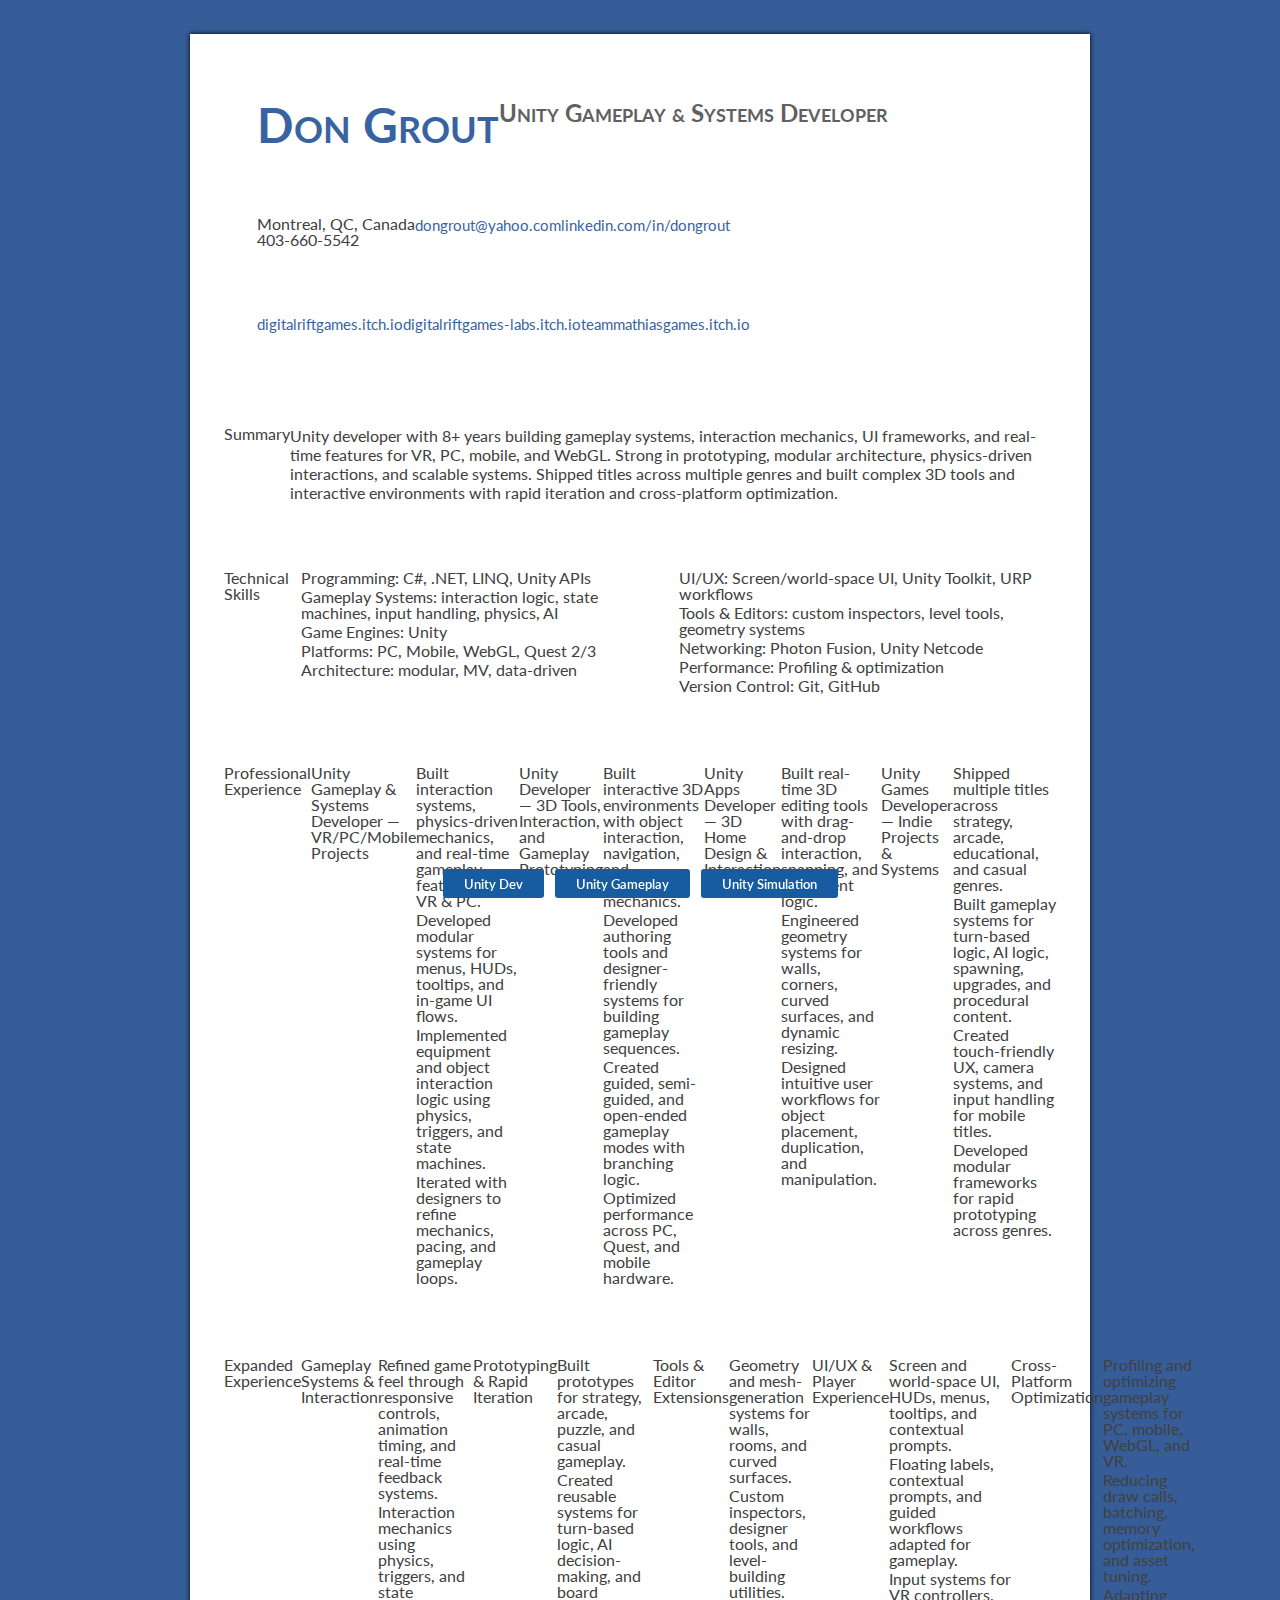
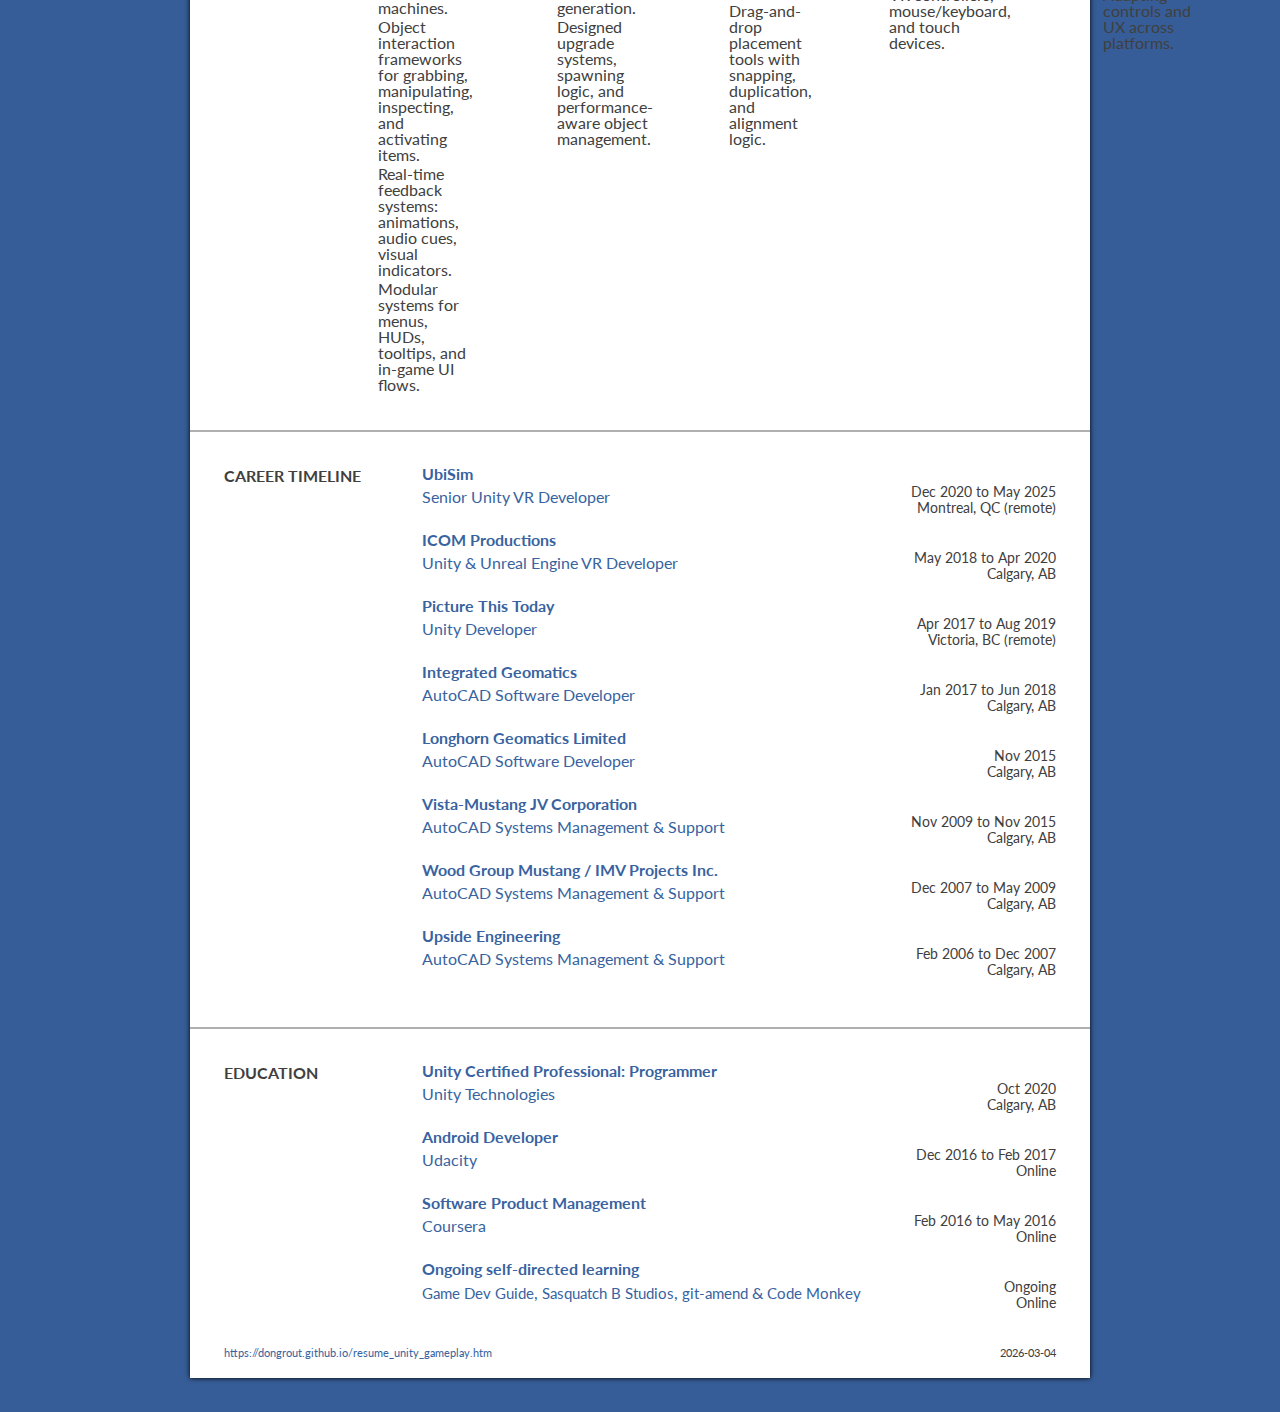
<file: resume_unity_gameplay.htm>
<!DOCTYPE html>
<html lang="en">

	<head>
		<meta http-equiv="Content-Type" content="text/html; charset=UTF-8">
		<title>Resume of Don Grout: Unity Gameplay &amp; Systems Developer (Montreal, Quebec, Canada)</title>

		<meta name="author" content="Don Grout">
		<meta name="keywords" content="resume,curriculum vitae,unity3d,c#.net,htc vive,meta quest,android,don grout,montreal,quebec,canada">

		<meta name="viewport" content="width=device-width, initial-scale=1.0">

		<!-- <link href="https://fonts.googleapis.com/css2?family=Inter:wght@300;400;500;600;700&display=swap" rel="stylesheet"> -->
		<link href="https://fonts.googleapis.com/css2?family=Lato&display=swap" rel="stylesheet">

		<link rel="stylesheet" href="css/reset.css">
		<link rel="stylesheet" href="css/resume.css">
	</head>

	<body>

		<nav>
			<a class="tag" href="resume_unity.htm">Unity Dev</a>
			<a class="tag" href="resume_unity_gameplay.htm">Unity Gameplay</a>
			<a class="tag" href="resume_unity_simulation.htm">Unity Simulation</a>
		</nav>

		<main>
			<header style="padding-bottom: 1.5rem;">
				<div class="cell_container">
					<section class="header_left">
						<h1 class="header-name">D<sub>on</sub> G<sub>rout</sub></h1>
						<h1 class="header-title">U<sub>nity</sub> G<sub>ameplay</sub> <sub>&amp;</sub> S<sub>ystems</sub> D<sub>eveloper</sub></h1>
					</section>
					<section class="header_middle">
						Montreal, QC, Canada<br />
						403-660-5542<br />
						<a href="mailto:dongrout@yahoo.com">dongrout@yahoo.com</a><br />
						<a href="https://www.linkedin.com/in/dongrout/" target="_blank">linkedin.com/in/dongrout</a><br />
					</section>
					<section class="header_right">
						<br />
						<a href="https://digitalriftgames.itch.io/" target="_blank">digitalriftgames.itch.io</a><br />
						<a href="https://digitalriftgames-labs.itch.io/" target="_blank">digitalriftgames-labs.itch.io</a><br />
						<a href="https://teammathiasgames.itch.io/" target="_blank">teammathiasgames.itch.io</a><br />
					</section>
				</div>
			</header>

			<div class="my_border_top"></div>

			<section class="my_section">
				<h2 class="my_section_title">Summary</h2>
				<p>Unity developer with 8+ years building gameplay systems, interaction mechanics, UI frameworks, and real-time features for VR, PC, mobile, and WebGL. Strong in prototyping, modular architecture, physics-driven interactions, and scalable systems. Shipped titles across multiple genres and built complex 3D tools and interactive environments with rapid iteration and cross-platform optimization.</p>
			</section>

			<section class="my_section">
				<h2 class="my_section_title">Technical Skills</h2>
				<div class="cell_container">
					<section class="cell_half" style="padding: 0rem; padding-right: 0.5rem;">
						<ul class="my_bulleted">
							<li>Programming: C#, .NET, LINQ, Unity APIs</li>
							<li>Gameplay Systems: interaction logic, state machines, input handling, physics, AI</li>
							<li>Game Engines: Unity</li>
							<li>Platforms: PC, Mobile, WebGL, Quest 2/3</li>
							<li>Architecture: modular, MV, data-driven</li>
						</ul>
					</section>
					<section class="cell_half" style="padding: 0rem;">
						<ul class="my_bulleted">
							<li>UI/UX: Screen/world-space UI, Unity Toolkit, URP workflows</li>
							<li>Tools &amp; Editors: custom inspectors, level tools, geometry systems</li>
							<li>Networking: Photon Fusion, Unity Netcode</li>
							<li>Performance: Profiling &amp; optimization</li>
							<li>Version Control: Git, GitHub</li>
						</ul>
					</section>
					</dev>
			</section>

			<section class="my_section no-print-padding">
				<h2 class="my_section_title">Professional Experience</h2>

				<h3 class="my_section_subtitle first">Unity Gameplay &amp; Systems Developer &mdash; VR/PC/Mobile Projects</h3>
				<ul class="my_bulleted">
					<li>Built interaction systems, physics-driven mechanics, and real-time gameplay features for VR &amp; PC.</li>
					<li>Developed modular systems for menus, HUDs, tooltips, and in-game UI flows.</li>
					<li>Implemented equipment and object interaction logic using physics, triggers, and state machines.</li>
					<li>Iterated with designers to refine mechanics, pacing, and gameplay loops.</li>
				</ul>

				<h3 class="my_section_subtitle">Unity Developer &mdash; 3D Tools, Interaction, and Gameplay Prototyping</h3>
				<ul class="my_bulleted">
					<li>Built interactive 3D environments with object interaction, navigation, and inspection mechanics.</li>
					<li>Developed authoring tools and designer-friendly systems for building gameplay sequences.</li>
					<li>Created guided, semi-guided, and open-ended gameplay modes with branching logic.</li>
					<li>Optimized performance across PC, Quest, and mobile hardware.</li>
				</ul>

				<h3 class="my_section_subtitle">Unity Apps Developer &mdash; 3D Home Design &amp; Interaction Tools</h3>
				<ul class="my_bulleted">
					<li>Built real-time 3D editing tools with drag-and-drop interaction, snapping, and placement logic.</li>
					<li>Engineered geometry systems for walls, corners, curved surfaces, and dynamic resizing.</li>
					<li>Designed intuitive user workflows for object placement, duplication, and manipulation.</li>
				</ul>

				<h3 class="my_section_subtitle">Unity Games Developer &mdash; Indie Projects &amp; Systems</h3>
				<ul class="my_bulleted">
					<li>Shipped multiple titles across strategy, arcade, educational, and casual genres.</li>
					<li>Built gameplay systems for turn-based logic, AI logic, spawning, upgrades, and procedural content.</li>
					<li>Created touch-friendly UX, camera systems, and input handling for mobile titles.</li>
					<li>Developed modular frameworks for rapid prototyping across genres.</li>
				</ul>
			</section>

			<div class="my_border_top page-break"></div>

			<section class="my_section">
				<h2 class="my_section_title">Expanded Experience</h2>

				<h3 class="my_section_subtitle first">Gameplay Systems &amp; Interaction</h3>
				<ul class="my_bulleted">
					<li>Refined game feel through responsive controls, animation timing, and real-time feedback systems.</li>
					<li>Interaction mechanics using physics, triggers, and state machines.</li>
					<li>Object interaction frameworks for grabbing, manipulating, inspecting, and activating items.</li>
					<li>Real-time feedback systems: animations, audio cues, visual indicators.</li>
					<li>Modular systems for menus, HUDs, tooltips, and in-game UI flows.</li>
				</ul>

				<h3 class="my_section_subtitle">Prototyping &amp; Rapid Iteration</h3>
				<ul class="my_bulleted">
					<li>Built prototypes for strategy, arcade, puzzle, and casual gameplay.</li>
					<li>Created reusable systems for turn-based logic, AI decision-making, and board generation.</li>
					<li>Designed upgrade systems, spawning logic, and performance-aware object management.</li>
				</ul>

				<h3 class="my_section_subtitle">Tools &amp; Editor Extensions</h3>
				<ul class="my_bulleted">
					<li>Geometry and mesh-generation systems for walls, rooms, and curved surfaces.</li>
					<li>Custom inspectors, designer tools, and level-building utilities.</li>
					<li>Drag-and-drop placement tools with snapping, duplication, and alignment logic.</li>
				</ul>

				<h3 class="my_section_subtitle">UI/UX &amp; Player Experience</h3>
				<ul class="my_bulleted">
					<li>Screen and world-space UI, HUDs, menus, tooltips, and contextual prompts.</li>
					<li>Floating labels, contextual prompts, and guided workflows adapted for gameplay.</li>
					<li>Input systems for VR controllers, mouse/keyboard, and touch devices.</li>
				</ul>

				<h3 class="my_section_subtitle">Cross-Platform Optimization</h3>
				<ul class="my_bulleted">
					<li>Profiling and optimizing gameplay systems for PC, mobile, WebGL, and VR.</li>
					<li>Reducing draw calls, batching, memory optimization, and asset tuning.</li>
					<li>Adapting controls and UX across platforms.</li>
				</ul>
			</section>

			<section class="border_top page-break">
				<div class="left">
					<h2 class="section-title">Career Timeline</h2>
				</div>
				<div class="section-content right">
					<table class="history">
						<tr>
							<th class="history-title" colspan="2">UbiSim</th>
						</tr>
						<tr>
							<td class="history-subtitle">Senior Unity VR Developer</td>
							<td class="history-dates">
								<p>Dec&nbsp;2020&nbsp;to&nbsp;May&nbsp;2025</p>
								<p class="history-location">Montreal, QC (remote)</p>
							</td>
						</tr>
					</table>
					<table class="history">
						<tr>
							<th class="history-title" colspan="2">ICOM Productions</th>
						</tr>
						<tr>
							<td class="history-subtitle">Unity &amp; Unreal Engine VR Developer</td>
							<td class="history-dates">
								<p>May&nbsp;2018&nbsp;to&nbsp;Apr&nbsp;2020</p>
								<p class="history-location">Calgary, AB</p>
							</td>
						</tr>
					</table>
					<table class="history">
						<tr>
							<th class="history-title" colspan="2">Picture This Today</th>
						</tr>
						<tr>
							<td class="history-subtitle">Unity Developer</td>
							<td class="history-dates">
								<p>Apr&nbsp;2017&nbsp;to&nbsp;Aug&nbsp;2019</p>
								<p class="history-location">Victoria, BC (remote)</p>
							</td>
						</tr>
					</table>
					<table class="history">
						<tr>
							<th class="history-title" colspan="2">Integrated Geomatics</th>
						</tr>
						<tr>
							<td class="history-subtitle">AutoCAD Software Developer</td>
							<td class="history-dates">
								<p>Jan&nbsp;2017&nbsp;to&nbsp;Jun&nbsp;2018</p>
								<p class="history-location">Calgary, AB</p>
							</td>
						</tr>
					</table>
					<table class="history">
						<tr>
							<th class="history-title" colspan="2">Longhorn Geomatics Limited</th>
						</tr>
						<tr>
							<td class="history-subtitle">AutoCAD Software Developer</td>
							<td class="history-dates">
								<p>Nov&nbsp;2015</p>
								<p class="history-location">Calgary, AB</p>
							</td>
						</tr>
					</table>
					<table class="history">
						<tr>
							<th class="history-title" colspan="2">Vista-Mustang JV Corporation</th>
						</tr>
						<tr>
							<td class="history-subtitle">AutoCAD Systems Management &amp; Support</td>
							<td class="history-dates">
								<p>Nov&nbsp;2009&nbsp;to&nbsp;Nov&nbsp;2015</p>
								<p class="history-location">Calgary, AB</p>
							</td>
						</tr>
					</table>
					<table class="history">
						<tr>
							<th class="history-title" colspan="2">Wood Group Mustang / IMV Projects Inc.</th>
						</tr>
						<tr>
							<td class="history-subtitle">AutoCAD Systems Management &amp; Support</td>
							<td class="history-dates">
								<p>Dec&nbsp;2007&nbsp;to&nbsp;May&nbsp;2009</p>
								<p class="history-location">Calgary, AB</p>
							</td>
						</tr>
					</table>
					<table class="history">
						<tr>
							<th class="history-title" colspan="2">Upside Engineering</th>
						</tr>
						<tr>
							<td class="history-subtitle">AutoCAD Systems Management &amp; Support</td>
							<td class="history-dates">
								<p>Feb&nbsp;2006&nbsp;to&nbsp;Dec&nbsp;2007</p>
								<p class="history-location">Calgary, AB</p>
							</td>
						</tr>
					</table>
				</div>
			</section>

			<section class="border_top" style="page-break-inside: avoid; padding-bottom: 1rem">
				<div class="left">
					<h2 class="section-title">Education</h2>
				</div>
				<div class="section-content right">
					<table class="history">
						<tr>
							<th class="history-title" colspan="2">Unity Certified Professional: Programmer</th>
						</tr>
						<tr>
							<td class="history-subtitle">Unity Technologies</td>
							<td class="history-dates">
								<p>Oct&nbsp;2020</p>
								<p class="history-location">Calgary, AB</p>
							</td>
						</tr>
					</table>
					<table class="history">
						<tr>
							<th class="history-title" colspan="2">Android Developer</th>
						</tr>
						<tr>
							<td class="history-subtitle">Udacity</td>
							<td class="history-dates">
								<p>Dec&nbsp;2016&nbsp;to&nbsp;Feb&nbsp;2017</p>
								<p class="history-location">Online</p>
							</td>
						</tr>
					</table>
					<table class="history">
						<tr>
							<th class="history-title" colspan="2">Software Product Management</th>
						</tr>
						<tr>
							<td class="history-subtitle">Coursera</td>
							<td class="history-dates">
								<p>Feb&nbsp;2016&nbsp;to&nbsp;May&nbsp;2016</p>
								<p class="history-location">Online</p>
							</td>
						</tr>
					</table>
					<table class="history">
						<tr>
							<th class="history-title" colspan="2">Ongoing self-directed learning</th>
						</tr>
						<tr>
							<td class="history-subtitle">
								<a href="https://www.youtube.com/@GameDevGuide" target="_blank">Game Dev Guide</a>,
								<a href="https://www.youtube.com/@sasquatchbgames" target="_blank">Sasquatch B Studios</a>,
								<a href="https://www.youtube.com/@git-amend" target="_blank">git-amend</a> &amp;
								<a href="https://www.youtube.com/@CodeMonkeyUnity" target="_blank">Code Monkey</a>
							</td>
							<td class="history-dates">
								<p>Ongoing</p>
								<p class="history-location">Online</p>
							</td>
						</tr>
					</table>
				</div>
			</section>

			<footer>
				<div class="alignleft">
					<p><a href="https://dongrout.github.io/resume_unity_gameplay.htm">https://dongrout.github.io/resume_unity_gameplay.htm</a></p>
				</div>
				<p class="alignright">2026&#8209;03&#8209;04</p>
				<div style="clear: both;"></div>
			</footer>
		</main>

	</body>

</html>
</file>
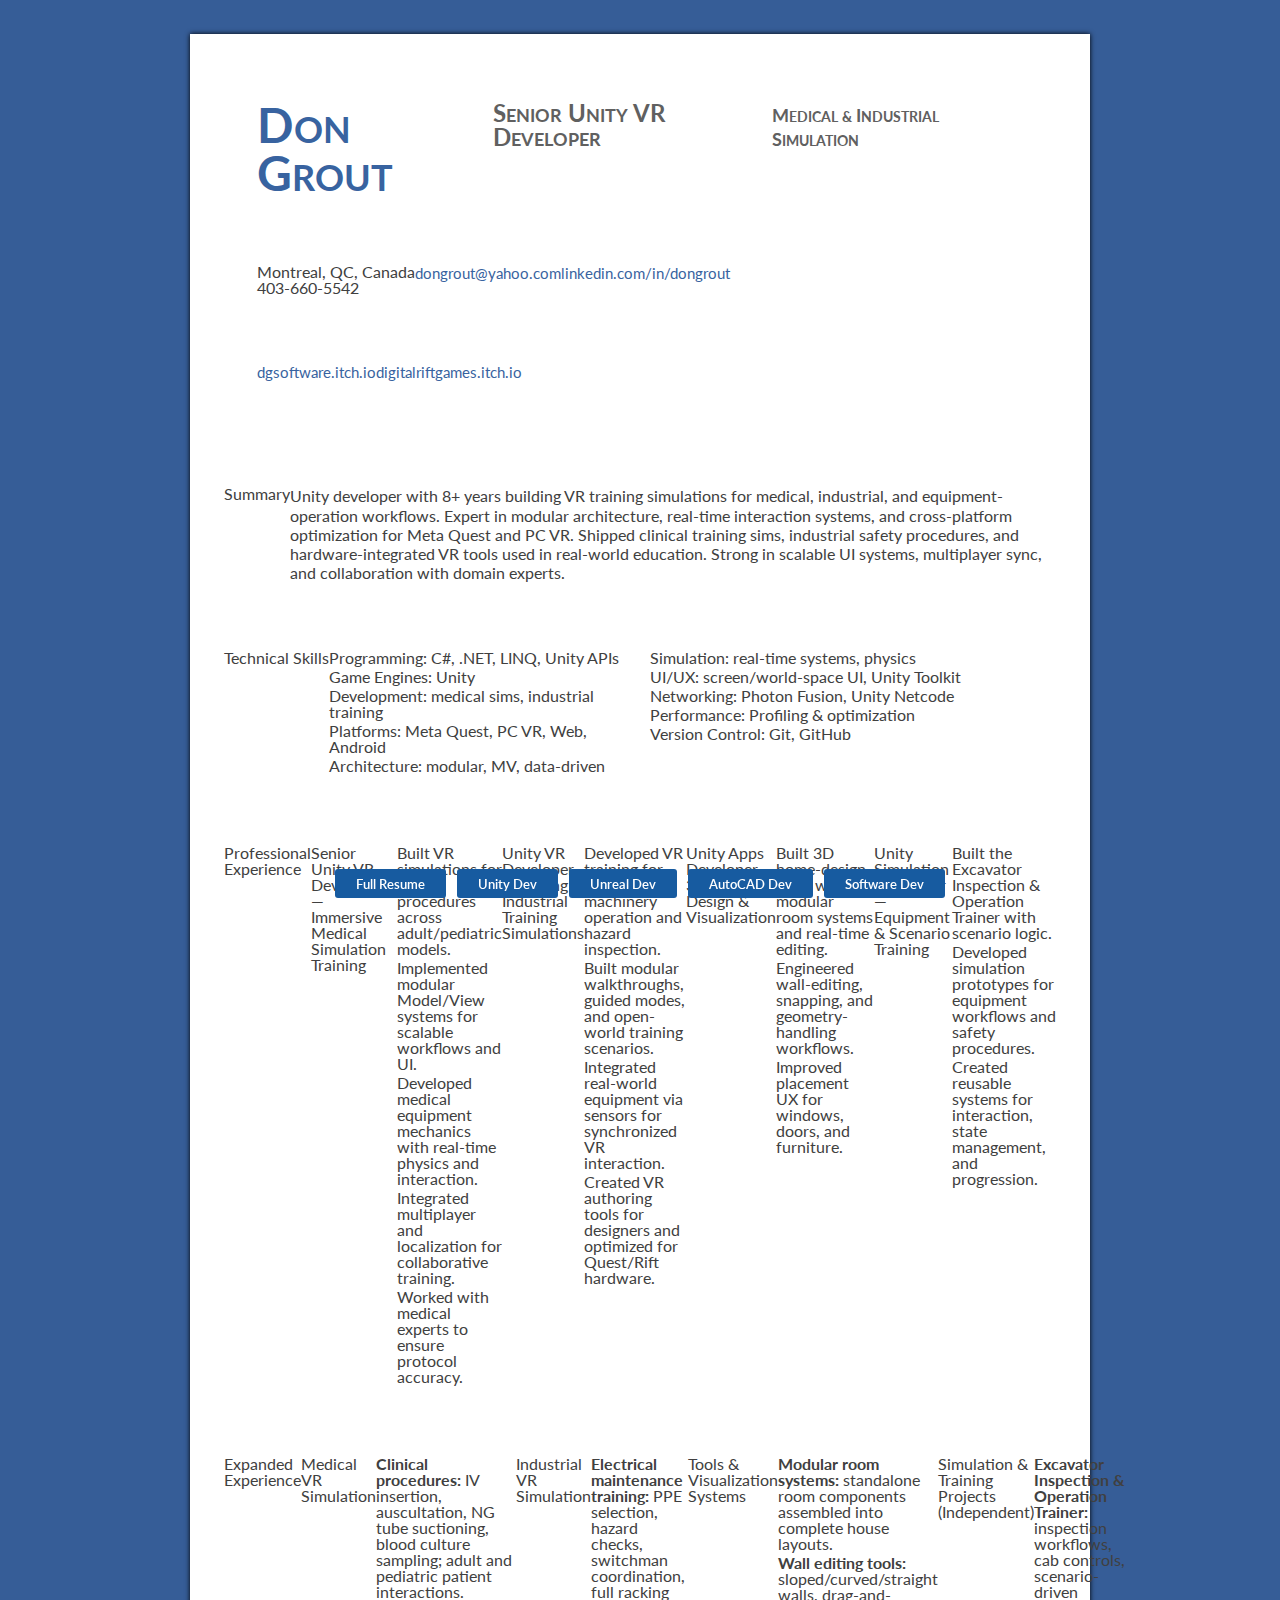
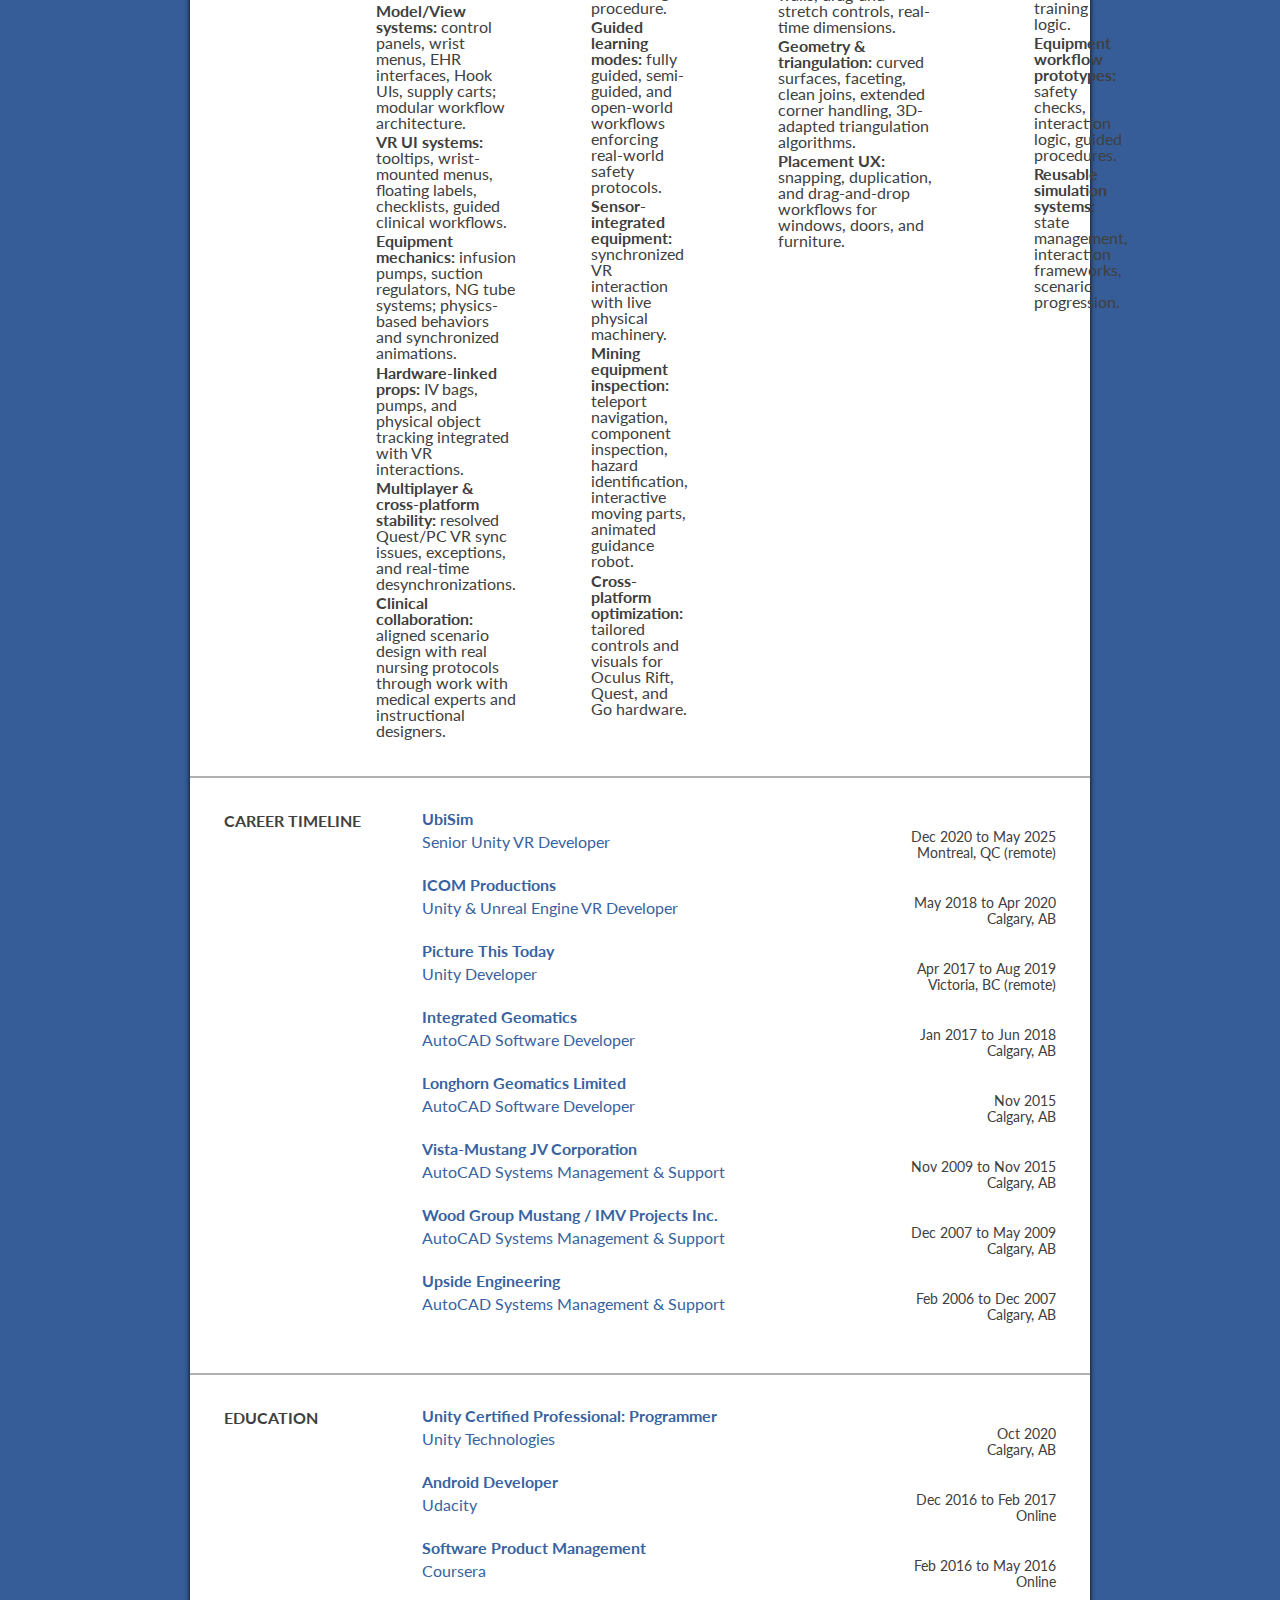
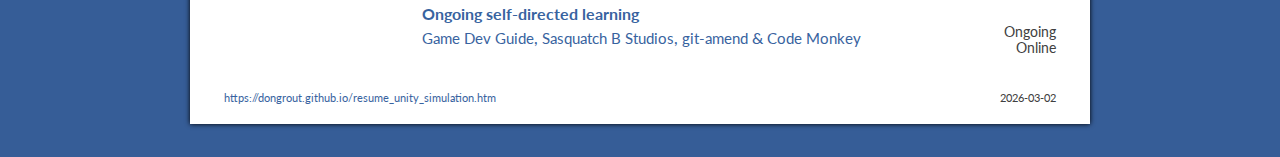
<file: resume_unity_simulation.htm>
<!DOCTYPE html>
<html lang="en">

	<head>
		<meta http-equiv="Content-Type" content="text/html; charset=UTF-8">
		<title>Resume of Don Grout: Senior Unity VR Developer (Montreal, Quebec, Canada)</title>

		<meta name="author" content="Don Grout">
		<meta name="keywords" content="resume,curriculum vitae,unity3d,c#.net,htc vive,meta quest,android,don grout,montreal,quebec,canada">

		<meta name="viewport" content="width=device-width, initial-scale=1.0">

		<link href="https://fonts.googleapis.com/css2?family=Lato&display=swap" rel="stylesheet">

		<link rel="stylesheet" href="css/reset.css">
		<link rel="stylesheet" href="css/resume.css">
	</head>

	<body>

		<nav>
			<a class="tag" href="resume.htm">Full Resume</a>
			<a class="tag" href="resume_unity.htm">Unity Dev</a>
			<a class="tag" href="resume_unreal.htm">Unreal Dev</a>
			<a class="tag" href="resume_autocad.htm">AutoCAD Dev</a>
			<a class="tag" href="resume_software.htm">Software Dev</a>
		</nav>

		<main>
			<header style="padding-bottom: 1.5rem;">
				<div class="cell_container">
					<section class="header_left">
						<h1 class="header-name">D<sub>on</sub> G<sub>rout</sub></h1>
						<h1 class="header-title">S<sub>enior</sub> U<sub>nity</sub> VR D<sub>eveloper</sub></h1>
						<h1 class="header-title"><sub>M<sub>edical</sub> <sub>&amp;</sub> I<sub>ndustrial</sub> S<sub>imulation</sub></sub></h1>
					</section>
					<section class="header_middle">
						Montreal, QC, Canada<br />
						403-660-5542<br />
						<a href="mailto:dongrout@yahoo.com">dongrout@yahoo.com</a><br />
						<a href="https://www.linkedin.com/in/dongrout/" target="_blank">linkedin.com/in/dongrout</a><br />
					</section>
					<section class="header_right">
						<br />
						<br />
						<a href="https://dgsoftware.itch.io/" target="_blank">dgsoftware.itch.io</a><br />
						<a href="https://digitalriftgames.itch.io/" target="_blank">digitalriftgames.itch.io</a><br />
					</section>
				</div>
			</header>

			<div class="my_border_top"></div>

			<section class="my_section">
				<h2 class="my_section_title">Summary</h2>
				<p>Unity developer with 8+ years building VR training simulations for medical, industrial, and equipment-operation workflows. Expert in modular architecture, real-time interaction systems, and cross-platform optimization for Meta Quest and PC VR. Shipped clinical training sims, industrial safety procedures, and hardware-integrated VR tools used in real-world education. Strong in scalable UI systems, multiplayer sync, and collaboration with domain experts.</p>
			</section>

			<section class="my_section">
				<h2 class="my_section_title">Technical Skills</h2>
				<div class="cell_container">
					<section class="cell_half" style="padding: 0rem; padding-right: 0.5rem;">
						<ul class="my_bulleted">
							<li>Programming: C#, .NET, LINQ, Unity APIs</li>
							<li>Game Engines: Unity</li>
							<li>Development: medical sims, industrial training</li>
							<li>Platforms: Meta Quest, PC VR, Web, Android</li>
							<li>Architecture: modular, MV, data-driven</li>
						</ul>
					</section>
					<section class="cell_half" style="padding: 0rem;">
						<ul class="my_bulleted">
							<li>Simulation: real-time systems, physics</li>
							<li>UI/UX: screen/world-space UI, Unity Toolkit</li>
							<li>Networking: Photon Fusion, Unity Netcode</li>
							<li>Performance: Profiling &amp; optimization</li>
							<li>Version Control: Git, GitHub</li>
						</ul>
					</section>
					</dev>
			</section>

			<section class="my_section no-print-padding">
				<h2 class="my_section_title">Professional Experience</h2>

				<h3 class="my_section_subtitle first">Senior Unity VR Developer &mdash; Immersive Medical Simulation Training</h3>
				<ul class="my_bulleted">
					<li>Built VR simulations for clinical procedures across adult/pediatric models.</li>
					<li>Implemented modular Model/View systems for scalable workflows and UI.</li>
					<li>Developed medical equipment mechanics with real-time physics and interaction.</li>
					<li>Integrated multiplayer and localization for collaborative training.</li>
					<li>Worked with medical experts to ensure protocol accuracy.</li>
				</ul>

				<h3 class="my_section_subtitle">Unity VR Developer &mdash; Mining &amp; Industrial Training Simulations</h3>
				<ul class="my_bulleted">
					<li>Developed VR training for heavy machinery operation and hazard inspection.</li>
					<li>Built modular walkthroughs, guided modes, and open-world training scenarios.</li>
					<li>Integrated real-world equipment via sensors for synchronized VR interaction.</li>
					<li>Created VR authoring tools for designers and optimized for Quest/Rift hardware.</li>
				</ul>

				<h3 class="my_section_subtitle">Unity Apps Developer &mdash; 3D Home Design &amp; Visualization</h3>
				<ul class="my_bulleted">
					<li>Built 3D home-design tools with modular room systems and real-time editing.</li>
					<li>Engineered wall-editing, snapping, and geometry-handling workflows.</li>
					<li>Improved placement UX for windows, doors, and furniture.</li>
				</ul>

				<h3 class="my_section_subtitle">Unity Simulation Developer &mdash; Equipment &amp; Scenario Training</h3>
				<ul class="my_bulleted">
					<li>Built the Excavator Inspection & Operation Trainer with scenario logic.</li>
					<li>Developed simulation prototypes for equipment workflows and safety procedures.</li>
					<li>Created reusable systems for interaction, state management, and progression.</li>
				</ul>
			</section>

			<div class="my_border_top page-break"></div>

			<section class="my_section">
				<h2 class="my_section_title">Expanded Experience</h2>

				<h3 class="my_section_subtitle first">Medical VR Simulation</h3>
				<ul class="my_bulleted">
					<li><strong>Clinical procedures:</strong> IV insertion, auscultation, NG tube suctioning, blood culture sampling; adult and pediatric patient interactions.</li>
					<li><strong>Model/View systems:</strong> control panels, wrist menus, EHR interfaces, Hook UIs, supply carts; modular workflow architecture.</li>
					<li><strong>VR UI systems:</strong> tooltips, wrist-mounted menus, floating labels, checklists, guided clinical workflows.</li>
					<li><strong>Equipment mechanics:</strong> infusion pumps, suction regulators, NG tube systems; physics-based behaviors and synchronized animations.</li>
					<li><strong>Hardware-linked props:</strong> IV bags, pumps, and physical object tracking integrated with VR interactions.</li>
					<li><strong>Multiplayer & cross-platform stability:</strong> resolved Quest/PC VR sync issues, exceptions, and real-time desynchronizations.</li>
					<li><strong>Clinical collaboration:</strong> aligned scenario design with real nursing protocols through work with medical experts and instructional designers.</li>
				</ul>

				<h3 class="my_section_subtitle">Industrial VR Simulation</h3>
				<ul class="my_bulleted">
					<li><strong>Electrical maintenance training:</strong> PPE selection, hazard checks, switchman coordination, full racking procedure.</li>
					<li><strong>Guided learning modes:</strong> fully guided, semi-guided, and open-world workflows enforcing real-world safety protocols.</li>
					<li><strong>Sensor-integrated equipment:</strong> synchronized VR interaction with live physical machinery.</li>
					<li><strong>Mining equipment inspection:</strong> teleport navigation, component inspection, hazard identification, interactive moving parts, animated guidance robot.</li>
					<li><strong>Cross-platform optimization:</strong> tailored controls and visuals for Oculus Rift, Quest, and Go hardware.</li>
				</ul>

				<h3 class="my_section_subtitle">Tools &amp; Visualization Systems</h3>
				<ul class="my_bulleted">
					<li><strong>Modular room systems:</strong> standalone room components assembled into complete house layouts.</li>
					<li><strong>Wall editing tools:</strong> sloped/curved/straight walls, drag-and-stretch controls, real-time dimensions.</li>
					<li><strong>Geometry & triangulation:</strong> curved surfaces, faceting, clean joins, extended corner handling, 3D-adapted triangulation algorithms.</li>
					<li><strong>Placement UX:</strong> snapping, duplication, and drag-and-drop workflows for windows, doors, and furniture.</li>
				</ul>

				<h3 class="my_section_subtitle">Simulation &amp; Training Projects (Independent)</h3>
				<ul class="my_bulleted">
					<li><strong>Excavator Inspection & Operation Trainer:</strong> inspection workflows, cab controls, scenario-driven training logic.</li>
					<li><strong>Equipment workflow prototypes:</strong> safety checks, interaction logic, guided procedures.</li>
					<li><strong>Reusable simulation systems:</strong> state management, interaction frameworks, scenario progression.</li>
				</ul>
			</section>

			<section class="border_top page-break">
				<div class="left">
					<h2 class="section-title">Career Timeline</h2>
				</div>
				<div class="section-content right">
					<table class="history">
						<tr>
							<th class="history-title" colspan="2">UbiSim</th>
						</tr>
						<tr>
							<td class="history-subtitle">Senior Unity VR Developer</td>
							<td class="history-dates">
								<p>Dec&nbsp;2020&nbsp;to&nbsp;May&nbsp;2025</p>
								<p class="history-location">Montreal, QC (remote)</p>
							</td>
						</tr>
					</table>
					<table class="history">
						<tr>
							<th class="history-title" colspan="2">ICOM Productions</th>
						</tr>
						<tr>
							<td class="history-subtitle">Unity &amp; Unreal Engine VR Developer</td>
							<td class="history-dates">
								<p>May&nbsp;2018&nbsp;to&nbsp;Apr&nbsp;2020</p>
								<p class="history-location">Calgary, AB</p>
							</td>
						</tr>
					</table>
					<table class="history">
						<tr>
							<th class="history-title" colspan="2">Picture This Today</th>
						</tr>
						<tr>
							<td class="history-subtitle">Unity Developer</td>
							<td class="history-dates">
								<p>Apr&nbsp;2017&nbsp;to&nbsp;Aug&nbsp;2019</p>
								<p class="history-location">Victoria, BC (remote)</p>
							</td>
						</tr>
					</table>
					<table class="history">
						<tr>
							<th class="history-title" colspan="2">Integrated Geomatics</th>
						</tr>
						<tr>
							<td class="history-subtitle">AutoCAD Software Developer</td>
							<td class="history-dates">
								<p>Jan&nbsp;2017&nbsp;to&nbsp;Jun&nbsp;2018</p>
								<p class="history-location">Calgary, AB</p>
							</td>
						</tr>
					</table>
					<table class="history">
						<tr>
							<th class="history-title" colspan="2">Longhorn Geomatics Limited</th>
						</tr>
						<tr>
							<td class="history-subtitle">AutoCAD Software Developer</td>
							<td class="history-dates">
								<p>Nov&nbsp;2015</p>
								<p class="history-location">Calgary, AB</p>
							</td>
						</tr>
					</table>
					<table class="history">
						<tr>
							<th class="history-title" colspan="2">Vista-Mustang JV Corporation</th>
						</tr>
						<tr>
							<td class="history-subtitle">AutoCAD Systems Management &amp; Support</td>
							<td class="history-dates">
								<p>Nov&nbsp;2009&nbsp;to&nbsp;Nov&nbsp;2015</p>
								<p class="history-location">Calgary, AB</p>
							</td>
						</tr>
					</table>
					<table class="history">
						<tr>
							<th class="history-title" colspan="2">Wood Group Mustang / IMV Projects Inc.</th>
						</tr>
						<tr>
							<td class="history-subtitle">AutoCAD Systems Management &amp; Support</td>
							<td class="history-dates">
								<p>Dec&nbsp;2007&nbsp;to&nbsp;May&nbsp;2009</p>
								<p class="history-location">Calgary, AB</p>
							</td>
						</tr>
					</table>
					<table class="history">
						<tr>
							<th class="history-title" colspan="2">Upside Engineering</th>
						</tr>
						<tr>
							<td class="history-subtitle">AutoCAD Systems Management &amp; Support</td>
							<td class="history-dates">
								<p>Feb&nbsp;2006&nbsp;to&nbsp;Dec&nbsp;2007</p>
								<p class="history-location">Calgary, AB</p>
							</td>
						</tr>
					</table>
				</div>
			</section>

			<section class="border_top" style="page-break-inside: avoid; padding-bottom: 1rem">
				<div class="left">
					<h2 class="section-title">Education</h2>
				</div>
				<div class="section-content right">
					<table class="history">
						<tr>
							<th class="history-title" colspan="2">Unity Certified Professional: Programmer</th>
						</tr>
						<tr>
							<td class="history-subtitle">Unity Technologies</td>
							<td class="history-dates">
								<p>Oct&nbsp;2020</p>
								<p class="history-location">Calgary, AB</p>
							</td>
						</tr>
					</table>
					<table class="history">
						<tr>
							<th class="history-title" colspan="2">Android Developer</th>
						</tr>
						<tr>
							<td class="history-subtitle">Udacity</td>
							<td class="history-dates">
								<p>Dec&nbsp;2016&nbsp;to&nbsp;Feb&nbsp;2017</p>
								<p class="history-location">Online</p>
							</td>
						</tr>
					</table>
					<table class="history">
						<tr>
							<th class="history-title" colspan="2">Software Product Management</th>
						</tr>
						<tr>
							<td class="history-subtitle">Coursera</td>
							<td class="history-dates">
								<p>Feb&nbsp;2016&nbsp;to&nbsp;May&nbsp;2016</p>
								<p class="history-location">Online</p>
							</td>
						</tr>
					</table>
					<table class="history">
						<tr>
							<th class="history-title" colspan="2">Ongoing self-directed learning</th>
						</tr>
						<tr>
							<td class="history-subtitle">
								<a href="https://www.youtube.com/@GameDevGuide" target="_blank">Game Dev Guide</a>,
								<a href="https://www.youtube.com/@sasquatchbgames" target="_blank">Sasquatch B Studios</a>,
								<a href="https://www.youtube.com/@git-amend" target="_blank">git-amend</a> &amp;
								<a href="https://www.youtube.com/@CodeMonkeyUnity" target="_blank">Code Monkey</a>
							</td>
							<td class="history-dates">
								<p>Ongoing</p>
								<p class="history-location">Online</p>
							</td>
						</tr>
					</table>
				</div>
			</section>

			<footer>
				<div class="alignleft">
					<p><a href="https://dongrout.github.io/resume_unity_simulation.htm">https://dongrout.github.io/resume_unity_simulation.htm</a></p>
				</div>
				<p class="alignright">2026&#8209;03&#8209;02</p>
				<div style="clear: both;"></div>
			</footer>
		</main>

	</body>

</html>
</file>
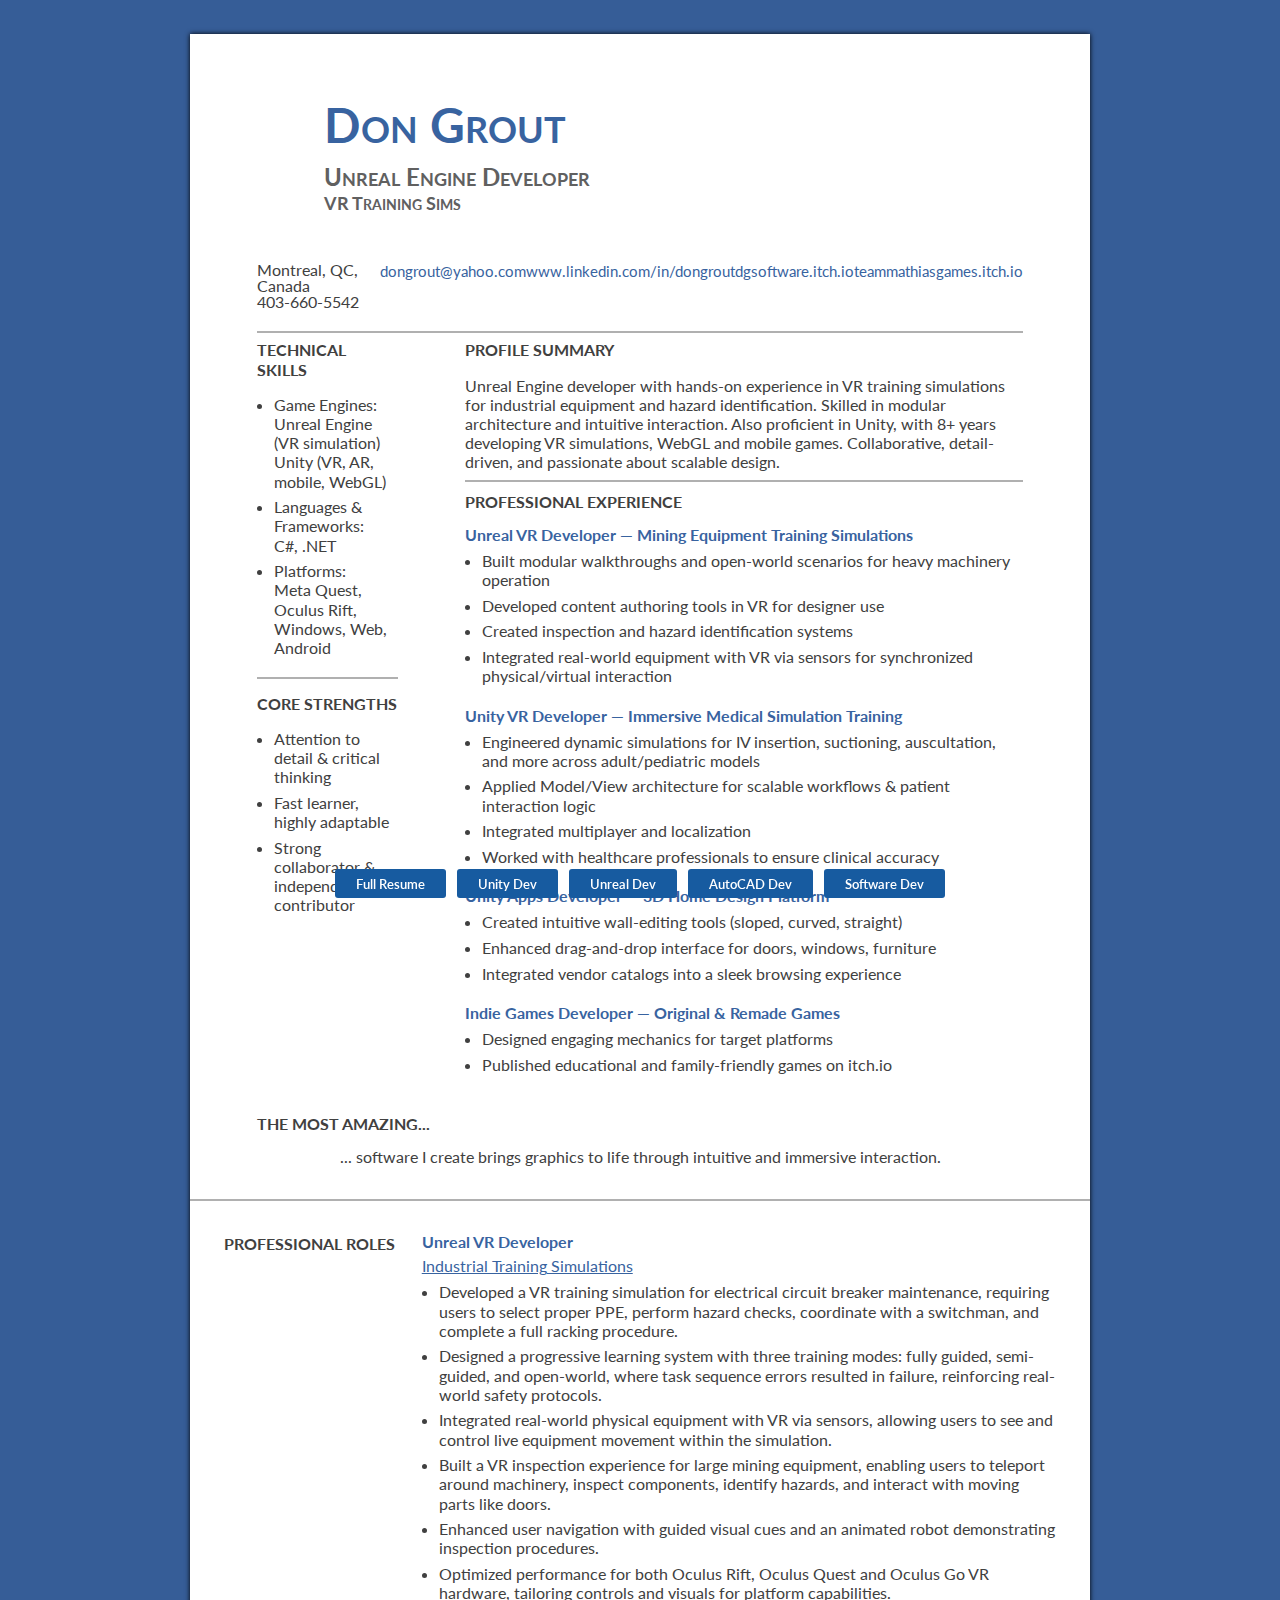
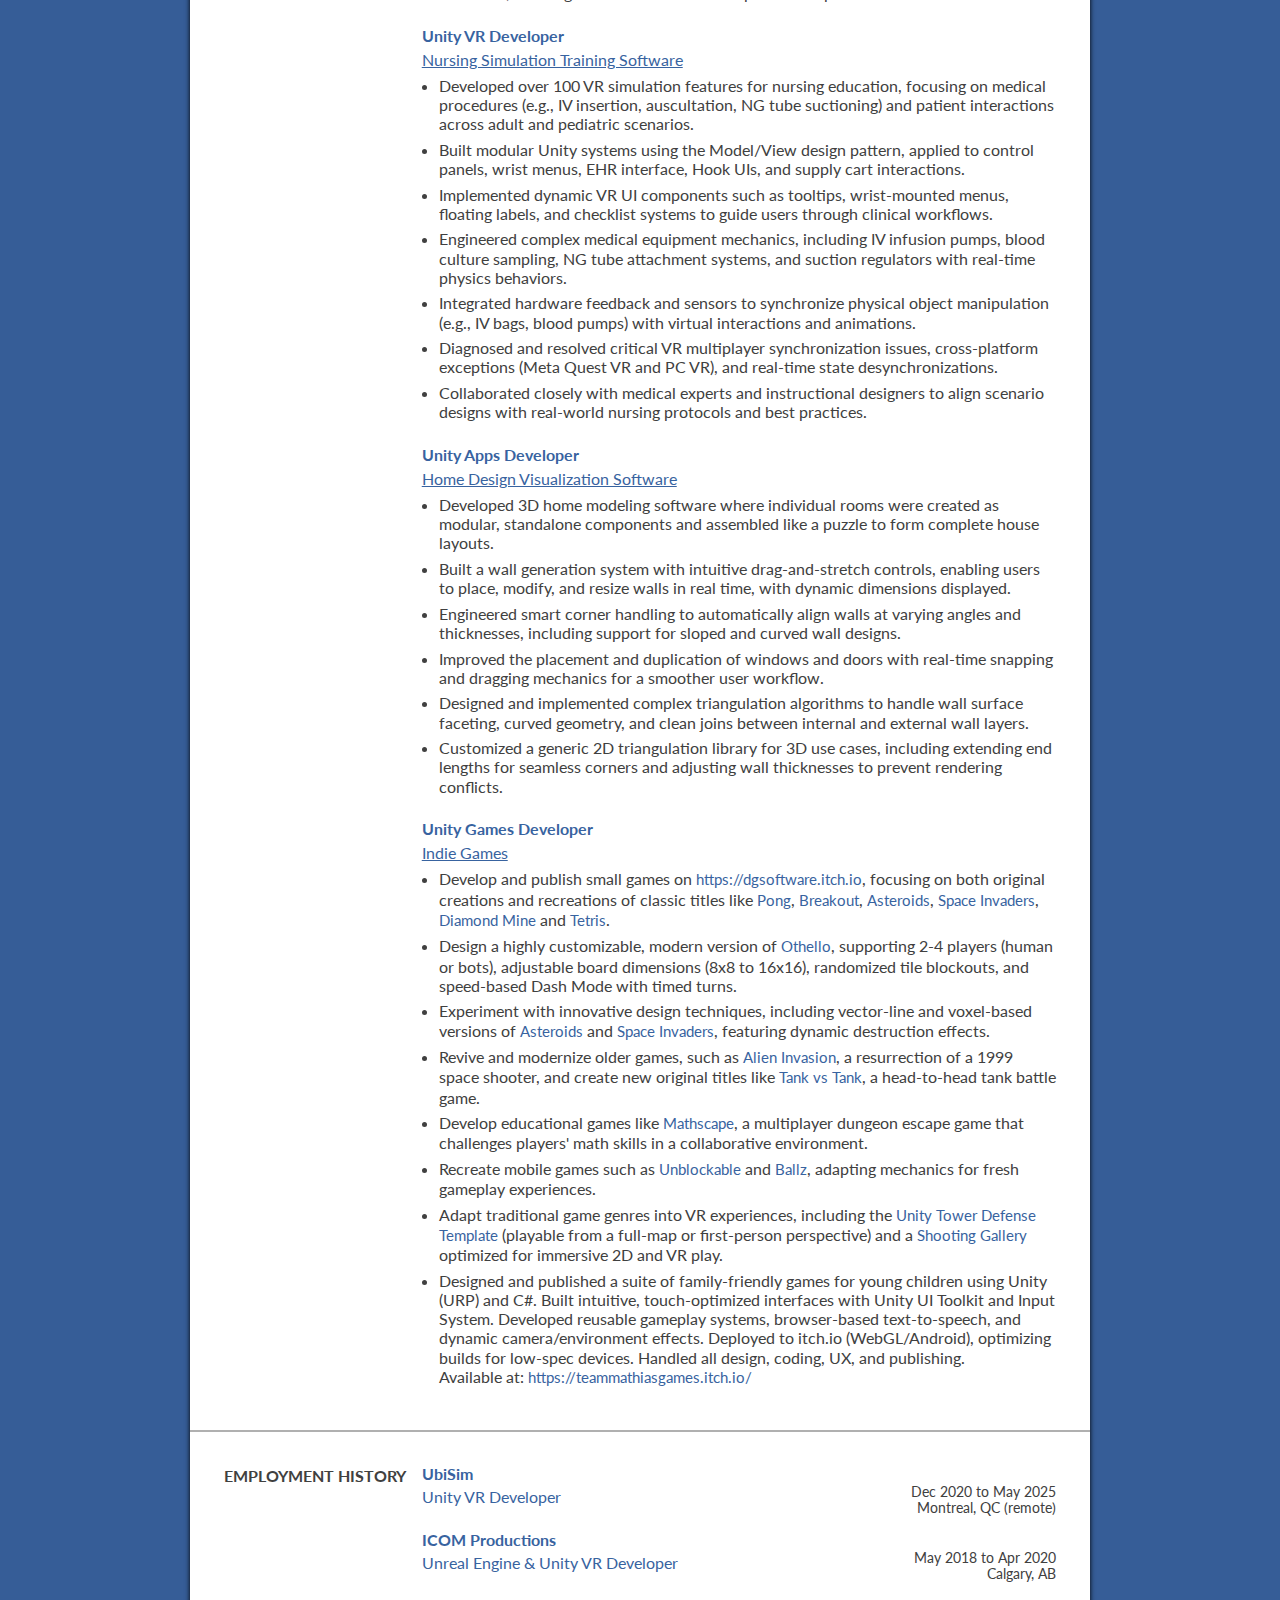
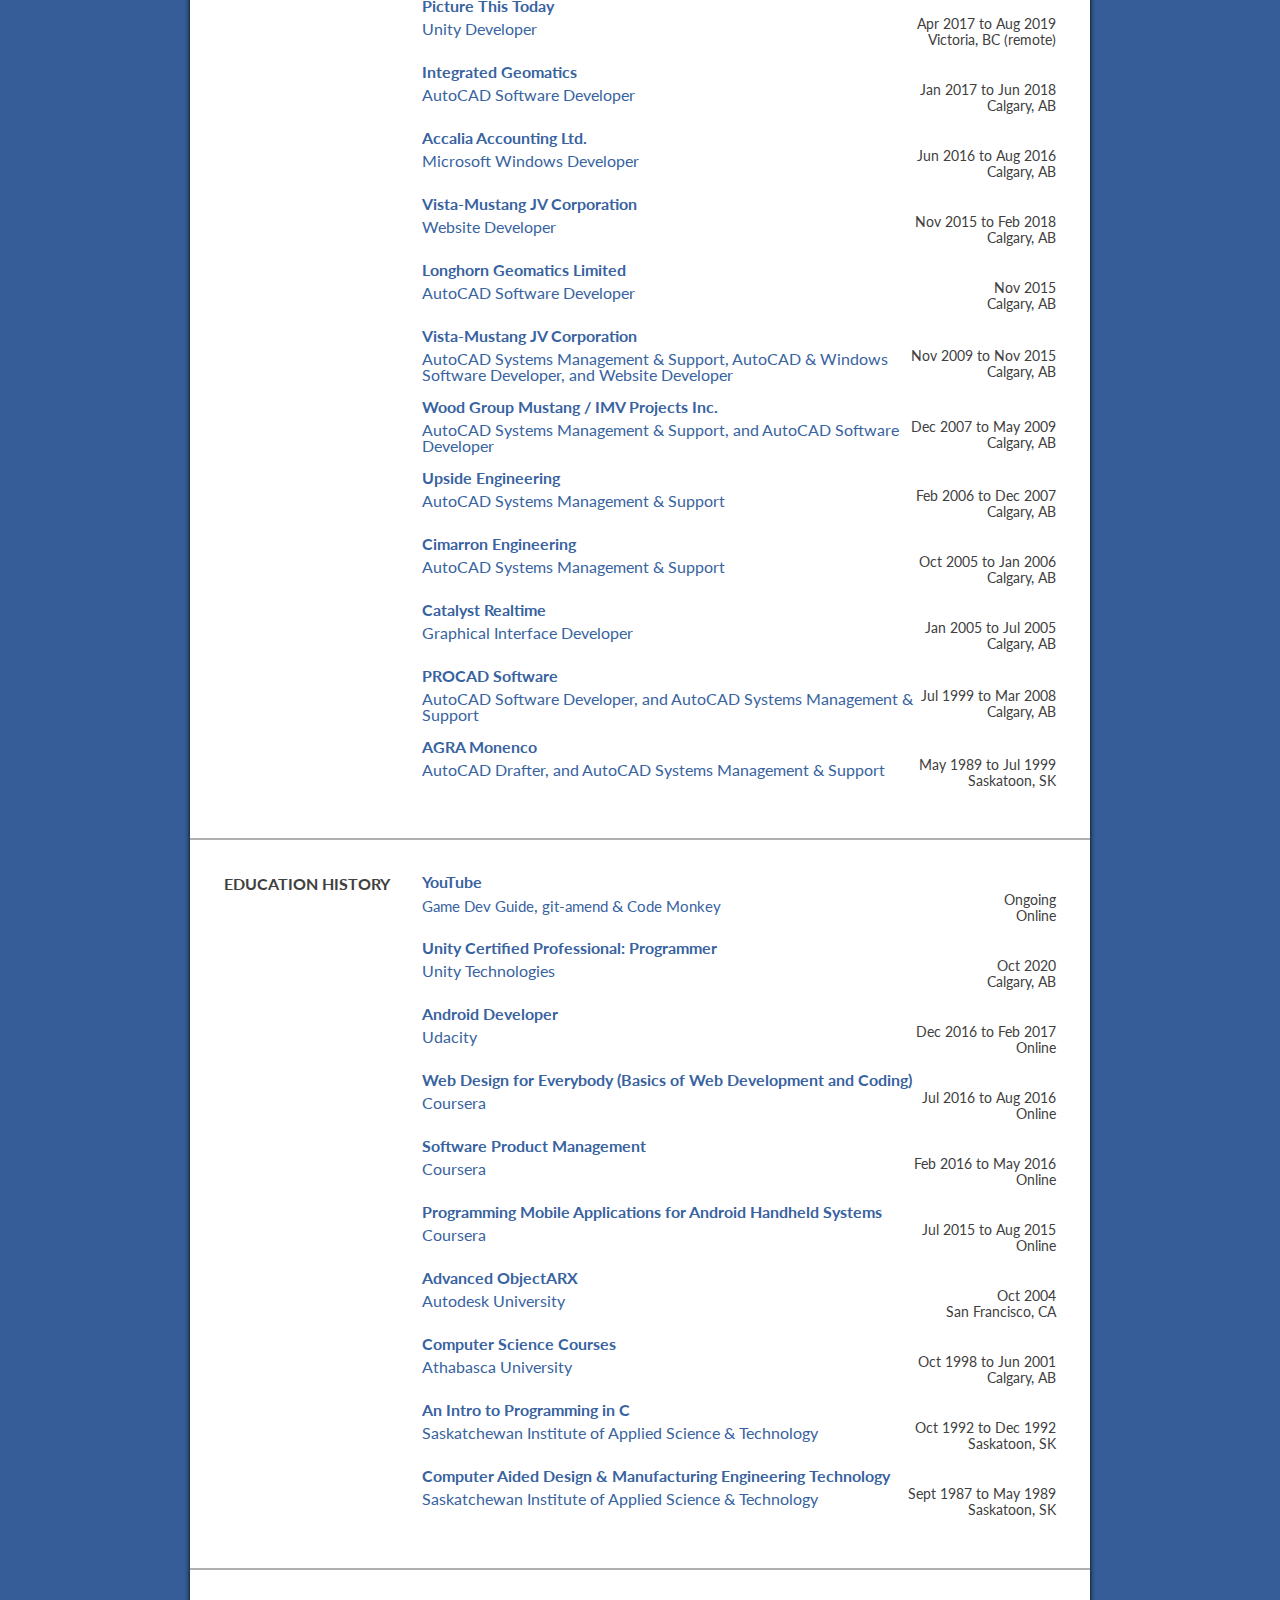
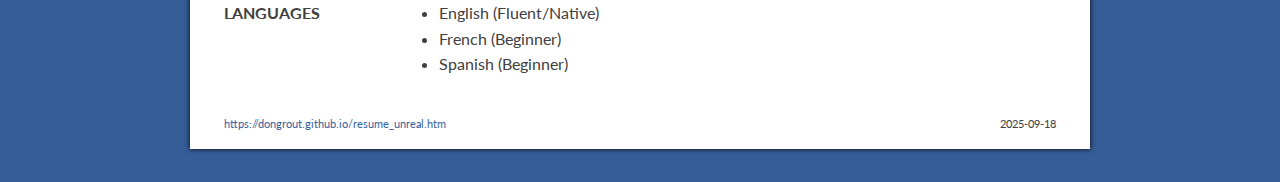
<file: resume_unreal.htm>
<!DOCTYPE html>
<html lang="en">
<head>
	<meta http-equiv="Content-Type" content="text/html; charset=UTF-8">
	<title>Resume of Don Grout: Unreal Engine Developer (Montreal, Quebec, Canada)</title>

	<meta name="author" content="Don Grout">
	<meta name="keywords" content="resume,curriculum vitae,unity3d,unreal,c#.net,htc vive,meta quest,android,don grout,montreal,quebec,canada">

	<meta name="viewport" content="width=device-width, initial-scale=1.0">
	
	<link href="https://fonts.googleapis.com/css2?family=Lato&display=swap" rel="stylesheet">

	<link rel="stylesheet" href="css/reset.css">
	<link rel="stylesheet" href="css/resume.css">
</head>
<body id="top">

<nav>
	<a class="tag" href="resume.htm">Full Resume</a>
	<a class="tag" href="resume_unity.htm">Unity Dev</a>
	<a class="tag" href="resume_unreal.htm">Unreal Dev</a>
	<a class="tag" href="resume_autocad.htm">AutoCAD Dev</a>
	<a class="tag" href="resume_software.htm">Software Dev</a>
</nav>

<main>
	<header>
		<div class="cell_container">
			<section class="cell_one_eight" style="padding-bottom: 1rem;">
				<!-- <center><img alt="Don Grout" class="profile_photo_small" src="images/don_grout.jpg"></center> -->
			</section>
			<section class="cell_half" style="padding-right: 0; padding-bottom: 1rem;">
				<h1 class="header-name">D<sub>on</sub> G<sub>rout</sub></h1>
				<br />
				<h1 class="header-title">U<sub>nreal</sub> E<sub>ngine</sub> D<sub>eveloper</sub></h1>
				<h1 class="header-title"><sub>VR T<sub>raining</sub> S<sub>ims</sub></h1>
			</section>
			<section class="cell_three_eights" style="padding-bottom: 1rem;">
				Montreal, QC, Canada<br />
				403-660-5542<br />
				<a href="mailto:dongrout@yahoo.com">dongrout@yahoo.com</a><br />
				<a href="https://www.linkedin.com/in/dongrout/" target="_blank">www.linkedin.com/in/dongrout</a><br />
				<a href="https://dgsoftware.itch.io/" target="_blank">dgsoftware.itch.io</a>
				<a href="https://teammathiasgames.itch.io/" target="_blank">teammathiasgames.itch.io</a>
			</section>
		</div>
	
		<div class="cell_container" style="padding: 0rem;">
			<section class="cell_full" style="padding-top: 0; padding-bottom: 0;">
				<div class="border-center" style="Height: 14px"></div>
			</section>
		</div>
	</header>
	
	<div class="cell_container" style="padding: 0rem 2.1rem 0rem 2.1rem;">
		<section class="cell_quarter" style="padding-top: 0; padding-bottom: 1rem;">
			<div class="above"><h2 class="section-title">Technical Skills</h2></div>
			<div class="section-content below">
				<ul class="bulleted">
					<li>Game Engines:<br>Unreal Engine (VR simulation)<br>Unity (VR, AR, mobile, WebGL)</li>
					<li>Languages & Frameworks:<br>C#, .NET</li>
					<li>Platforms:<br>Meta Quest, Oculus Rift, Windows, Web, Android</li>
				</ul>
			</div>

			<div class="border-center"></div>

			<div class="above"><h2 class="section-title">Core Strengths</h2></div>
			<div class="section-content below">
				<ul class="bulleted">
					<li>Attention to detail &amp; critical thinking</li>
					<li>Fast learner, highly adaptable</li>
					<li>Strong collaborator &amp; independent contributor</li>
				</ul>
			</div>

<!--
			<div class="border-center"></div>

			<div class="above"><h2 class="section-title">Availability</h2></div>
			<div class="section-content below">
				<ul class="bulleted">
					<li>Full-time / Part-time</li>
					<li>Employee / Contractor</li>
				</ul>
			</div>
-->
		</section>

		<div class="border-center only-mobile"></div>

		<section class="cell_three_quarters" style="padding-top: 0;">
<!--
			<div class="above"><h2 class="section-title">Profile</h2></div>
			<div class="section-content below">
				<p>After developing on AutoCAD, I have recently been gaining experience with the Unity platform. Using it to create housing software, to virtual reality equipment inspections, to creating games, really shows it's versatility.</p>
			</div>

			<div class="border-center"></div>
-->

			<div class="above"><h2 class="section-title">Profile Summary</h2></div>
			<div class="section-content below">
				<p>Unreal Engine developer with hands-on experience in VR training simulations for industrial equipment and hazard identification. Skilled in modular architecture and intuitive interaction. Also proficient in Unity, with 8+ years developing VR simulations, WebGL and mobile games. Collaborative, detail-driven, and passionate about scalable design.</p>
			</div>

			<div class="border-center" style="height: 20px;"></div>

			<div class="above"><h2 class="section-title" style="margin-bottom: 0;">Professional Experience</h2></div>
			<div class="section-content below">
				<h3 class="content-title">Unreal VR Developer &mdash; Mining Equipment Training Simulations</h3>
				<ul class="bulleted">
				<li>Built modular walkthroughs and open-world scenarios for heavy machinery operation</li>
				<li>Developed content authoring tools in VR for designer use</li>
				<li>Created inspection and hazard identification systems</li>
				<li>Integrated real-world equipment with VR via sensors for synchronized physical/virtual interaction</li>
				</ul>

				<h3 class="content-title">Unity VR Developer &mdash; Immersive Medical Simulation Training</h3>
				<ul class="bulleted">
				<li>Engineered dynamic simulations for IV insertion, suctioning, auscultation, and more across adult/pediatric models</li>
				<li>Applied Model/View architecture for scalable workflows &amp; patient interaction logic</li>
				<li>Integrated multiplayer and localization</li>
				<li>Worked with healthcare professionals to ensure clinical accuracy</li>
				</ul>

				<h3 class="content-title">Unity Apps Developer &mdash; 3D Home Design Platform</h3>
				<ul class="bulleted">
				<li>Created intuitive wall-editing tools (sloped, curved, straight)</li>
				<li>Enhanced drag-and-drop interface for doors, windows, furniture</li>
				<li>Integrated vendor catalogs into a sleek browsing experience</li>
				</ul>

				<h3 class="content-title">Indie Games Developer &mdash; Original &amp; Remade Games</h3>
				<ul class="bulleted">
				<li>Designed engaging mechanics for target platforms</li>
				<li>Published educational and family-friendly games on itch.io</li>
				</ul>
			</div>
		</section>
	</div>
	
	<div class="cell_container" style="padding: 0rem 2.1rem 0rem;">
		<section class="cell_full" style="padding-top: 0;">
			<!-- <div class="border-center"></div> -->

			<div class="left"><h2 class="section-title">The Most Amazing...</h2></div>
			<div class="section-content right">
				<p><center>... software I create brings graphics to life through intuitive and immersive interaction.</center></p>
			</div>
		</section>
	</div>

	<section id="professional_roles" class="border_top page-break">
		<div class="left"><h2 class="section-title">Professional Roles</h2></div>
		<div class="section-content right">
			<ul>
				<li style="page-break-inside: avoid;">
					<h3 id="Unreal_Developer" class="content-title">Unreal VR Developer</h3>
					<h3 class="content-subtitle">Industrial Training Simulations</h3>
					<div class="content-details">
					<ul class="bulleted">
						<li style="page-break-inside: avoid;">Developed a VR training simulation for electrical circuit breaker maintenance, requiring users to select proper PPE, perform hazard checks, coordinate with a switchman, and complete a full racking procedure.</li>
						<li style="page-break-inside: avoid;">Designed a progressive learning system with three training modes: fully guided, semi-guided, and open-world, where task sequence errors resulted in failure, reinforcing real-world safety protocols.</li>
						<li style="page-break-inside: avoid;">Integrated real-world physical equipment with VR via sensors, allowing users to see and control live equipment movement within the simulation.</li>
						<li style="page-break-inside: avoid;">Built a VR inspection experience for large mining equipment, enabling users to teleport around machinery, inspect components, identify hazards, and interact with moving parts like doors.</li>
						<li style="page-break-inside: avoid;">Enhanced user navigation with guided visual cues and an animated robot demonstrating inspection procedures.</li>
						<li style="page-break-inside: avoid;">Optimized performance for both Oculus Rift, Oculus Quest and Oculus Go VR hardware, tailoring controls and visuals for platform capabilities.</li>
					</ul>
					</div>
				</li>
				<li style="page-break-inside: avoid;">
					<h3 id="Unity_Developer" class="content-title">Unity VR Developer</h3>
					<h3 class="content-subtitle">Nursing Simulation Training Software</h3>
					<div class="content-details">
					<ul class="bulleted">
						<li style="page-break-inside: avoid;">Developed over 100 VR simulation features for nursing education, focusing on medical procedures (e.g., IV insertion, auscultation, NG tube suctioning) and patient interactions across adult and pediatric scenarios.</li>
						<li style="page-break-inside: avoid;">Built modular Unity systems using the Model/View design pattern, applied to control panels, wrist menus, EHR interface, Hook UIs, and supply cart interactions.</li>
						<li style="page-break-inside: avoid;">Implemented dynamic VR UI components such as tooltips, wrist-mounted menus, floating labels, and checklist systems to guide users through clinical workflows.</li>
						<li style="page-break-inside: avoid;">Engineered complex medical equipment mechanics, including IV infusion pumps, blood culture sampling, NG tube attachment systems, and suction regulators with real-time physics behaviors.</li>
						<li style="page-break-inside: avoid;">Integrated hardware feedback and sensors to synchronize physical object manipulation (e.g., IV bags, blood pumps) with virtual interactions and animations.</li>
						<li style="page-break-inside: avoid;">Diagnosed and resolved critical VR multiplayer synchronization issues, cross-platform exceptions (Meta Quest VR and PC VR), and real-time state desynchronizations.</li>
						<li style="page-break-inside: avoid;">Collaborated closely with medical experts and instructional designers to align scenario designs with real-world nursing protocols and best practices.</li>
					</ul>
					</div>
				</li>
				<li style="page-break-inside: avoid;">
					<h3 id="Unity_Developer" class="content-title">Unity Apps Developer</h3>
					<h3 class="content-subtitle">Home Design Visualization Software</h3>
					<div class="content-details">
					<ul class="bulleted">
						<li style="page-break-inside: avoid;">Developed 3D home modeling software where individual rooms were created as modular, standalone components and assembled like a puzzle to form complete house layouts.</li>
						<li style="page-break-inside: avoid;">Built a wall generation system with intuitive drag-and-stretch controls, enabling users to place, modify, and resize walls in real time, with dynamic dimensions displayed.</li>
						<li style="page-break-inside: avoid;">Engineered smart corner handling to automatically align walls at varying angles and thicknesses, including support for sloped and curved wall designs.</li>
						<li style="page-break-inside: avoid;">Improved the placement and duplication of windows and doors with real-time snapping and dragging mechanics for a smoother user workflow.</li>
						<li style="page-break-inside: avoid;">Designed and implemented complex triangulation algorithms to handle wall surface faceting, curved geometry, and clean joins between internal and external wall layers.</li>
						<li style="page-break-inside: avoid;">Customized a generic 2D triangulation library for 3D use cases, including extending end lengths for seamless corners and adjusting wall thicknesses to prevent rendering conflicts.</li>
					</ul>
					</div>
				</li>
				<li style="page-break-inside: avoid;">
					<h3 id="Games_Developer" class="content-title">Unity Games Developer</h3>
					<h3 class="content-subtitle">Indie Games</h3>
					<div class="content-details">
					<ul class="bulleted">
						<li style="page-break-inside: avoid;">Develop and publish small games on <a href="https://dgsoftware.itch.io/" target="_blank">https://dgsoftware.itch.io</a>, focusing on both original creations and recreations of classic titles like <a href="https://dgsoftware.itch.io/pong" target="_blank">Pong</a>, <a href="https://dgsoftware.itch.io/breakout" target="_blank">Breakout</a>, <a href="https://dgsoftware.itch.io/asteroids" target="_blank">Asteroids</a>, <a href="https://dgsoftware.itch.io/voxel-invaders" target="_blank">Space Invaders</a>, <a href="https://dgsoftware.itch.io/diamond-mine" target="_blank">Diamond Mine</a> and <a href="https://dgsoftware.itch.io/worst-tetris-ever" target="_blank">Tetris</a>.</li>
						<li style="page-break-inside: avoid;">Design a highly customizable, modern version of <a href="https://dgsoftware.itch.io/othello-2-dash-4" target="_blank">Othello</a>, supporting 2-4 players (human or bots), adjustable board dimensions (8x8 to 16x16), randomized tile blockouts, and speed-based Dash Mode with timed turns.</li>
						<li style="page-break-inside: avoid;">Experiment with innovative design techniques, including vector-line and voxel-based versions of <a href="https://dgsoftware.itch.io/asteroids" target="_blank">Asteroids</a> and <a href="https://dgsoftware.itch.io/voxel-invaders" target="_blank">Space Invaders</a>, featuring dynamic destruction effects.</li>
						<li style="page-break-inside: avoid;">Revive and modernize older games, such as <a href="https://dgsoftware.itch.io/alien-invasion-resurrected" target="_blank">Alien Invasion</a>, a resurrection of a 1999 space shooter, and create new original titles like <a href="https://dgsoftware.itch.io/tank-vs-tank" target="_blank">Tank vs Tank</a>, a head-to-head tank battle game.</li>
						<li style="page-break-inside: avoid;">Develop educational games like <a href="https://dgsoftware.itch.io/mathscape" target="_blank">Mathscape</a>, a multiplayer dungeon escape game that challenges players' math skills in a collaborative environment.</li>
						<li style="page-break-inside: avoid;">Recreate mobile games such as <a href="https://dgsoftware.itch.io/unblockable" target="_blank">Unblockable</a> and <a href="https://dgsoftware.itch.io/ballz-alike" target="_blank">Ballz</a>, adapting mechanics for fresh gameplay experiences.</li>
						<li style="page-break-inside: avoid;">Adapt traditional game genres into VR experiences, including the <a href="https://assetstore.unity.com/packages/essentials/tutorial-projects/tower-defense-template-107692" target="_blank">Unity Tower Defense Template</a> (playable from a full-map or first-person perspective) and a <a href="https://dgsoftware.itch.io/shooting-gallery" target="_blank">Shooting Gallery</a> optimized for immersive 2D and VR play.</li>
						<li>Designed and published a suite of family-friendly games for young children using Unity (URP) and C#. Built intuitive, touch-optimized interfaces with Unity UI Toolkit and Input System. Developed reusable gameplay systems, browser-based text-to-speech, and dynamic camera/environment effects. Deployed to itch.io (WebGL/Android), optimizing builds for low-spec devices. Handled all design, coding, UX, and publishing.<br />
						Available at: <a href="https://teammathiasgames.itch.io/" target="_blank">https://teammathiasgames.itch.io/</a></li>
					</ul>
					</div>
				</li>
			</ul>
		</div>
	</section>

	<section id="employment_history" class="border_top page-break">
		<div class="left"><h2 class="section-title">Employment History</h2></div>
		<div class="section-content right">
			<table class="history">
				<tr><th class="history-title" colspan="2">UbiSim</th></tr>
				<tr><td class="history-subtitle">Unity VR Developer</td>
				<td class="history-dates"><p>Dec&nbsp;2020&nbsp;to&nbsp;May&nbsp;2025</p>
				<p class="history-location">Montreal, QC (remote)</p></td></tr>
			</table>
			<table class="history">
				<tr><th class="history-title" colspan="2">ICOM Productions</th></tr>
				<tr><td class="history-subtitle">Unreal Engine &amp; Unity VR Developer</td>
				<td class="history-dates"><p>May&nbsp;2018&nbsp;to&nbsp;Apr&nbsp;2020</p>
				<p class="history-location">Calgary, AB</p></td></tr>
			</table>
			<table class="history">
				<tr><th class="history-title" colspan="2">Picture This Today</th></tr>
				<tr><td class="history-subtitle">Unity Developer</td>
				<td class="history-dates"><p>Apr&nbsp;2017&nbsp;to&nbsp;Aug&nbsp;2019</p>
				<p class="history-location">Victoria, BC (remote)</p></td></tr>
			</table>
			<table class="history">
				<tr><th class="history-title" colspan="2">Integrated Geomatics</th></tr>
				<tr><td class="history-subtitle">AutoCAD Software Developer</td>
				<td class="history-dates"><p>Jan&nbsp;2017&nbsp;to&nbsp;Jun&nbsp;2018</p>
				<p class="history-location">Calgary, AB</p></td></tr>
			</table>
			<table class="history">
				<tr><th class="history-title" colspan="2">Accalia Accounting Ltd.</th></tr>
				<tr><td class="history-subtitle">Microsoft Windows Developer</td>
				<td class="history-dates"><p>Jun&nbsp;2016&nbsp;to&nbsp;Aug&nbsp;2016</p>
				<p class="history-location">Calgary, AB</p></td></tr>
			</table>
			<table class="history">
				<tr><th class="history-title" colspan="2">Vista-Mustang JV Corporation</th></tr>
				<tr><td class="history-subtitle">Website Developer</td>
				<td class="history-dates"><p>Nov&nbsp;2015&nbsp;to&nbsp;Feb&nbsp;2018</p>
				<p class="history-location">Calgary, AB</p></td></tr>
			</table>
			<table class="history">
				<tr><th class="history-title" colspan="2">Longhorn Geomatics Limited</th></tr>
				<tr><td class="history-subtitle">AutoCAD Software Developer</td>
				<td class="history-dates"><p>Nov&nbsp;2015</p>
				<p class="history-location">Calgary, AB</p></td></tr>
			</table>
			<table class="history">
				<tr><th class="history-title" colspan="2">Vista-Mustang JV Corporation</th></tr>
				<tr><td class="history-subtitle">AutoCAD Systems Management &amp; Support, AutoCAD &amp; Windows Software Developer, and Website Developer</td>
				<td class="history-dates"><p>Nov&nbsp;2009&nbsp;to&nbsp;Nov&nbsp;2015</p>
				<p class="history-location">Calgary, AB</p></td></tr>
			</table>
			<table class="history">
				<tr><th class="history-title" colspan="2">Wood Group Mustang / IMV Projects Inc.</th></tr>
				<tr><td class="history-subtitle">AutoCAD Systems Management &amp; Support, and AutoCAD Software Developer</td>
				<td class="history-dates"><p>Dec&nbsp;2007&nbsp;to&nbsp;May&nbsp;2009</p>
				<p class="history-location">Calgary, AB</p></td></tr>
			</table>
			<table class="history">
				<tr><th class="history-title" colspan="2">Upside Engineering</th></tr>
				<tr><td class="history-subtitle">AutoCAD Systems Management &amp; Support</td>
				<td class="history-dates"><p>Feb&nbsp;2006&nbsp;to&nbsp;Dec&nbsp;2007</p>
				<p class="history-location">Calgary, AB</p></td></tr>
			</table>
			<table class="history">
				<tr><th class="history-title" colspan="2">Cimarron Engineering</th></tr>
				<tr><td class="history-subtitle">AutoCAD Systems Management &amp; Support</td>
				<td class="history-dates"><p>Oct&nbsp;2005&nbsp;to&nbsp;Jan&nbsp;2006</p>
				<p class="history-location">Calgary, AB</p></td></tr>
			</table>
			<table class="history">
				<tr><th class="history-title" colspan="2">Catalyst Realtime</th></tr>
				<tr><td class="history-subtitle">Graphical Interface Developer</td>
				<td class="history-dates"><p>Jan&nbsp;2005&nbsp;to&nbsp;Jul&nbsp;2005</p>
				<p class="history-location">Calgary, AB</p></td></tr>
			</table>
			<table class="history">
				<tr><th class="history-title" colspan="2">PROCAD Software</th></tr>
				<tr><td class="history-subtitle">AutoCAD Software Developer, and AutoCAD Systems Management &amp; Support</td>
				<td class="history-dates"><p>Jul&nbsp;1999&nbsp;to&nbsp;Mar&nbsp;2008</p>
				<p class="history-location">Calgary, AB</p></td></tr>
			</table>
			<table class="history">
				<tr><th class="history-title" colspan="2">AGRA Monenco</th></tr>
				<tr><td class="history-subtitle">AutoCAD Drafter, and AutoCAD Systems Management &amp; Support</td>
				<td class="history-dates"><p>May&nbsp;1989&nbsp;to&nbsp;Jul&nbsp;1999</p>
				<p class="history-location">Saskatoon, SK</p></td></tr>
			</table>
		</div>
	</section>

	<section id="education_history" class="border_top page-break">
		<div class="left"><h2 class="section-title">Education History</h2></div>
		<div class="section-content right">
			<table class="history">
				<tr><th class="history-title" colspan="2">YouTube</th></tr>
				<tr><td class="history-subtitle">
				<a href="https://www.youtube.com/@GameDevGuide" target="_blank">Game Dev Guide</a>,
				<a href="https://www.youtube.com/@git-amend" target="_blank">git-amend</a> &amp;
				<a href="https://www.youtube.com/@CodeMonkeyUnity" target="_blank">Code Monkey</a>
				</td>
				<td class="history-dates"><p>Ongoing</p>
				<p class="history-location">Online</p></td></tr>
			</table>
			<table class="history">
				<tr><th class="history-title" colspan="2">Unity Certified Professional: Programmer</th></tr>
				<tr><td class="history-subtitle">Unity Technologies</td>
				<td class="history-dates"><p>Oct&nbsp;2020</p>
				<p class="history-location">Calgary, AB</p></td></tr>
			</table>
			<table class="history">
				<tr><th class="history-title" colspan="2">Android Developer</th></tr>
				<tr><td class="history-subtitle">Udacity</td>
				<td class="history-dates"><p>Dec&nbsp;2016&nbsp;to&nbsp;Feb&nbsp;2017</p>
				<p class="history-location">Online</p></td></tr>
			</table>
			<table class="history">
				<tr><th class="history-title" colspan="2">Web Design for Everybody (Basics of Web Development and Coding)</th></tr>
				<tr><td class="history-subtitle">Coursera</td>
				<td class="history-dates"><p>Jul&nbsp;2016&nbsp;to&nbsp;Aug&nbsp;2016</p>
				<p class="history-location">Online</p></td></tr>
			</table>
			<table class="history">
				<tr><th class="history-title" colspan="2">Software Product Management</th></tr>
				<tr><td class="history-subtitle">Coursera</td>
				<td class="history-dates"><p>Feb&nbsp;2016&nbsp;to&nbsp;May&nbsp;2016</p>
				<p class="history-location">Online</p></td></tr>
			</table>
			<table class="history">
				<tr><th class="history-title" colspan="2">Programming Mobile Applications for Android Handheld Systems</th></tr>
				<tr><td class="history-subtitle">Coursera</td>
				<td class="history-dates"><p>Jul&nbsp;2015&nbsp;to&nbsp;Aug&nbsp;2015</p>
				<p class="history-location">Online</p></td></tr>
			</table>
			<table class="history">
				<tr><th class="history-title" colspan="2">Advanced ObjectARX</th></tr>
				<tr><td class="history-subtitle">Autodesk University</td>
				<td class="history-dates"><p>Oct&nbsp;2004</p>
				<p class="history-location">San Francisco, CA</p></td></tr>
			</table>
			<table class="history">
				<tr><th class="history-title" colspan="2">Computer Science Courses</th></tr>
				<tr><td class="history-subtitle">Athabasca University</td>
				<td class="history-dates"><p>Oct&nbsp;1998&nbsp;to&nbsp;Jun&nbsp;2001</p>
				<p class="history-location">Calgary, AB</p></td></tr>
			</table>
			<table class="history">
				<tr><th class="history-title" colspan="2">An Intro to Programming in C</th></tr>
				<tr><td class="history-subtitle">Saskatchewan Institute of Applied Science &amp; Technology</td>
				<td class="history-dates"><p>Oct&nbsp;1992&nbsp;to&nbsp;Dec&nbsp;1992</p>
				<p class="history-location">Saskatoon, SK</p></td></tr>
			</table>
			<table class="history">
				<tr><th class="history-title" colspan="2">Computer Aided Design &amp; Manufacturing Engineering Technology</th></tr>
				<tr><td class="history-subtitle">Saskatchewan Institute of Applied Science &amp; Technology</td>
				<td class="history-dates"><p>Sept&nbsp;1987&nbsp;to&nbsp;May&nbsp;1989</p>
				<p class="history-location">Saskatoon, SK</p></td></tr>
			</table>
		</div>
	</section>

	<section class="border_top" style="page-break-inside: avoid;">
		<div class="left"><h2 class="section-title">Languages</h2></div>
		<div class="section-content right">
			<ul class="bulleted">
				<li>English (Fluent/Native)</li>
				<li>French (Beginner)</li>
				<li>Spanish (Beginner)</li>
			</ul>
		</div>
	</section>
	
	<footer>
		<div class="alignleft">
			<p><a href="https://dongrout.github.io/resume_unreal.htm">https://dongrout.github.io/resume_unreal.htm</a></p>
		</div>
		<p class="alignright">2025&#8209;09&#8209;18</p>
		<div style="clear: both;"></div>
	</footer>
</main>

</body>
</html>
</file>
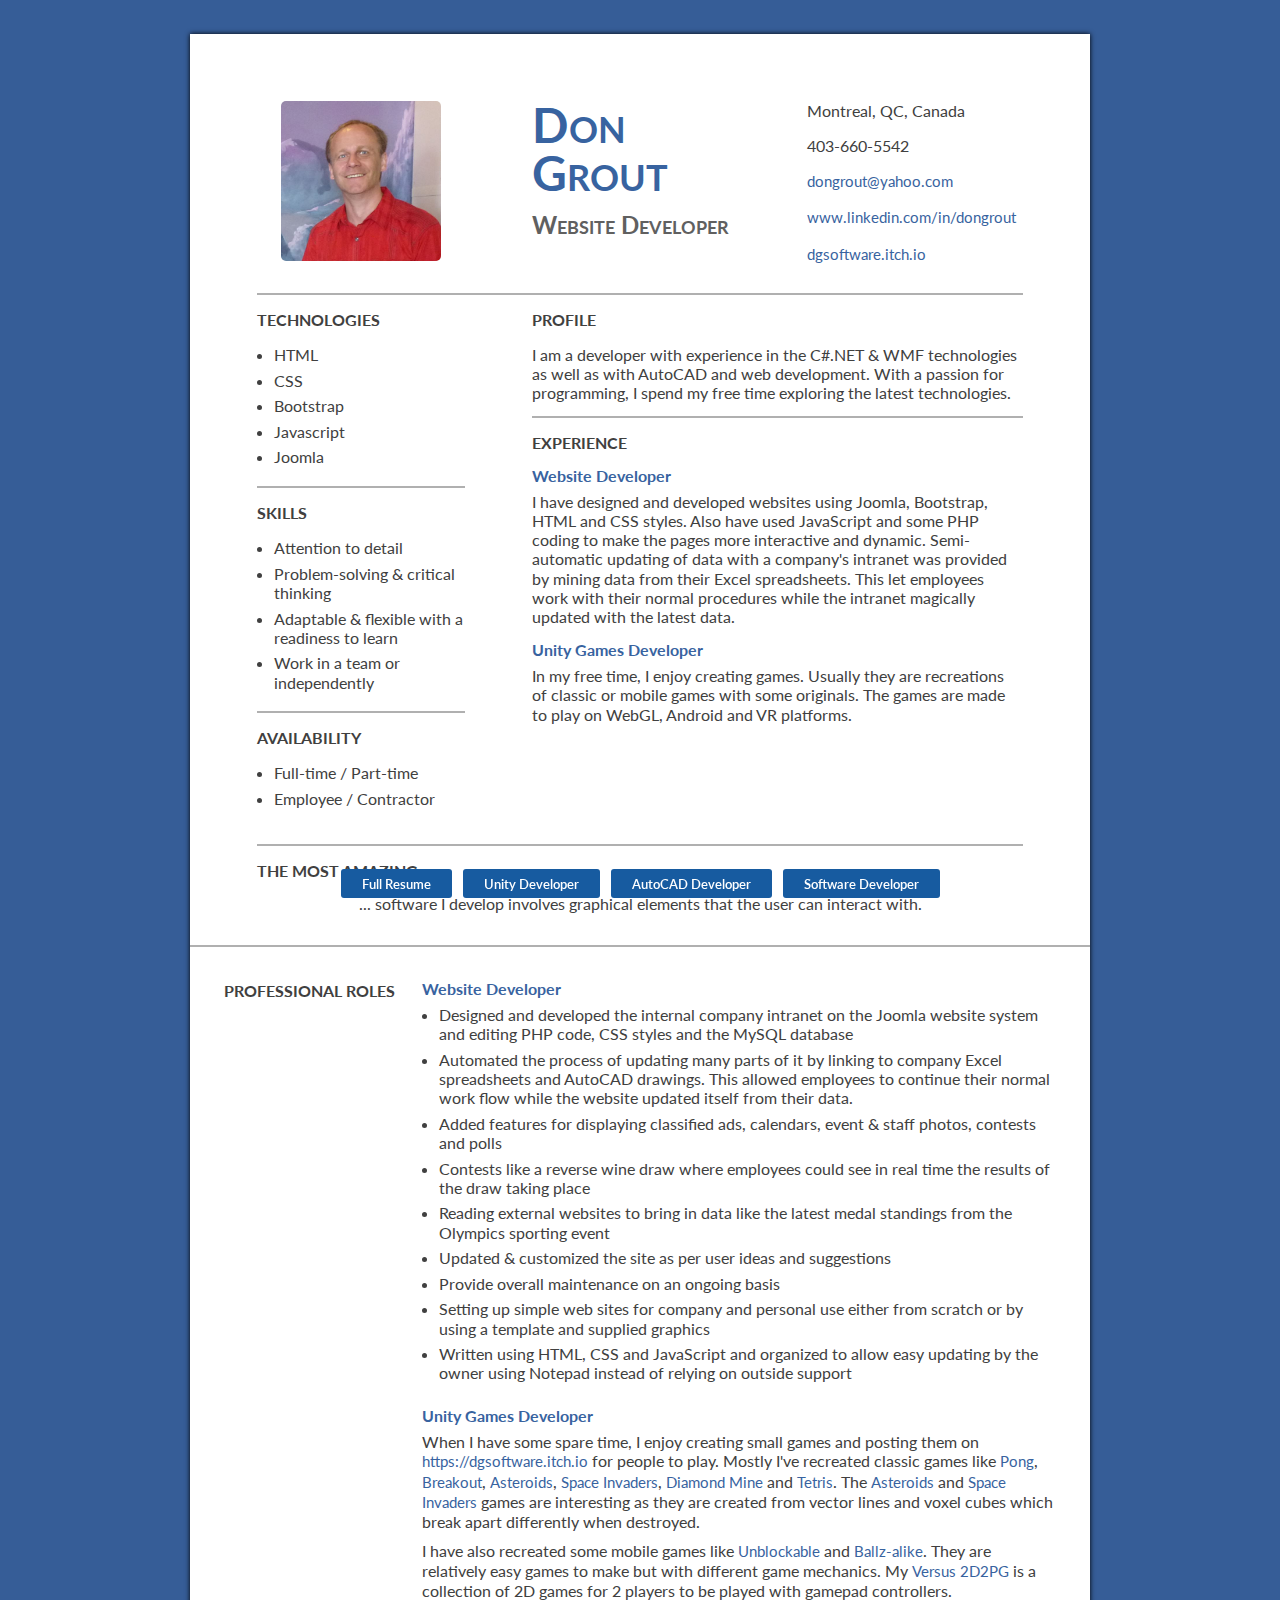
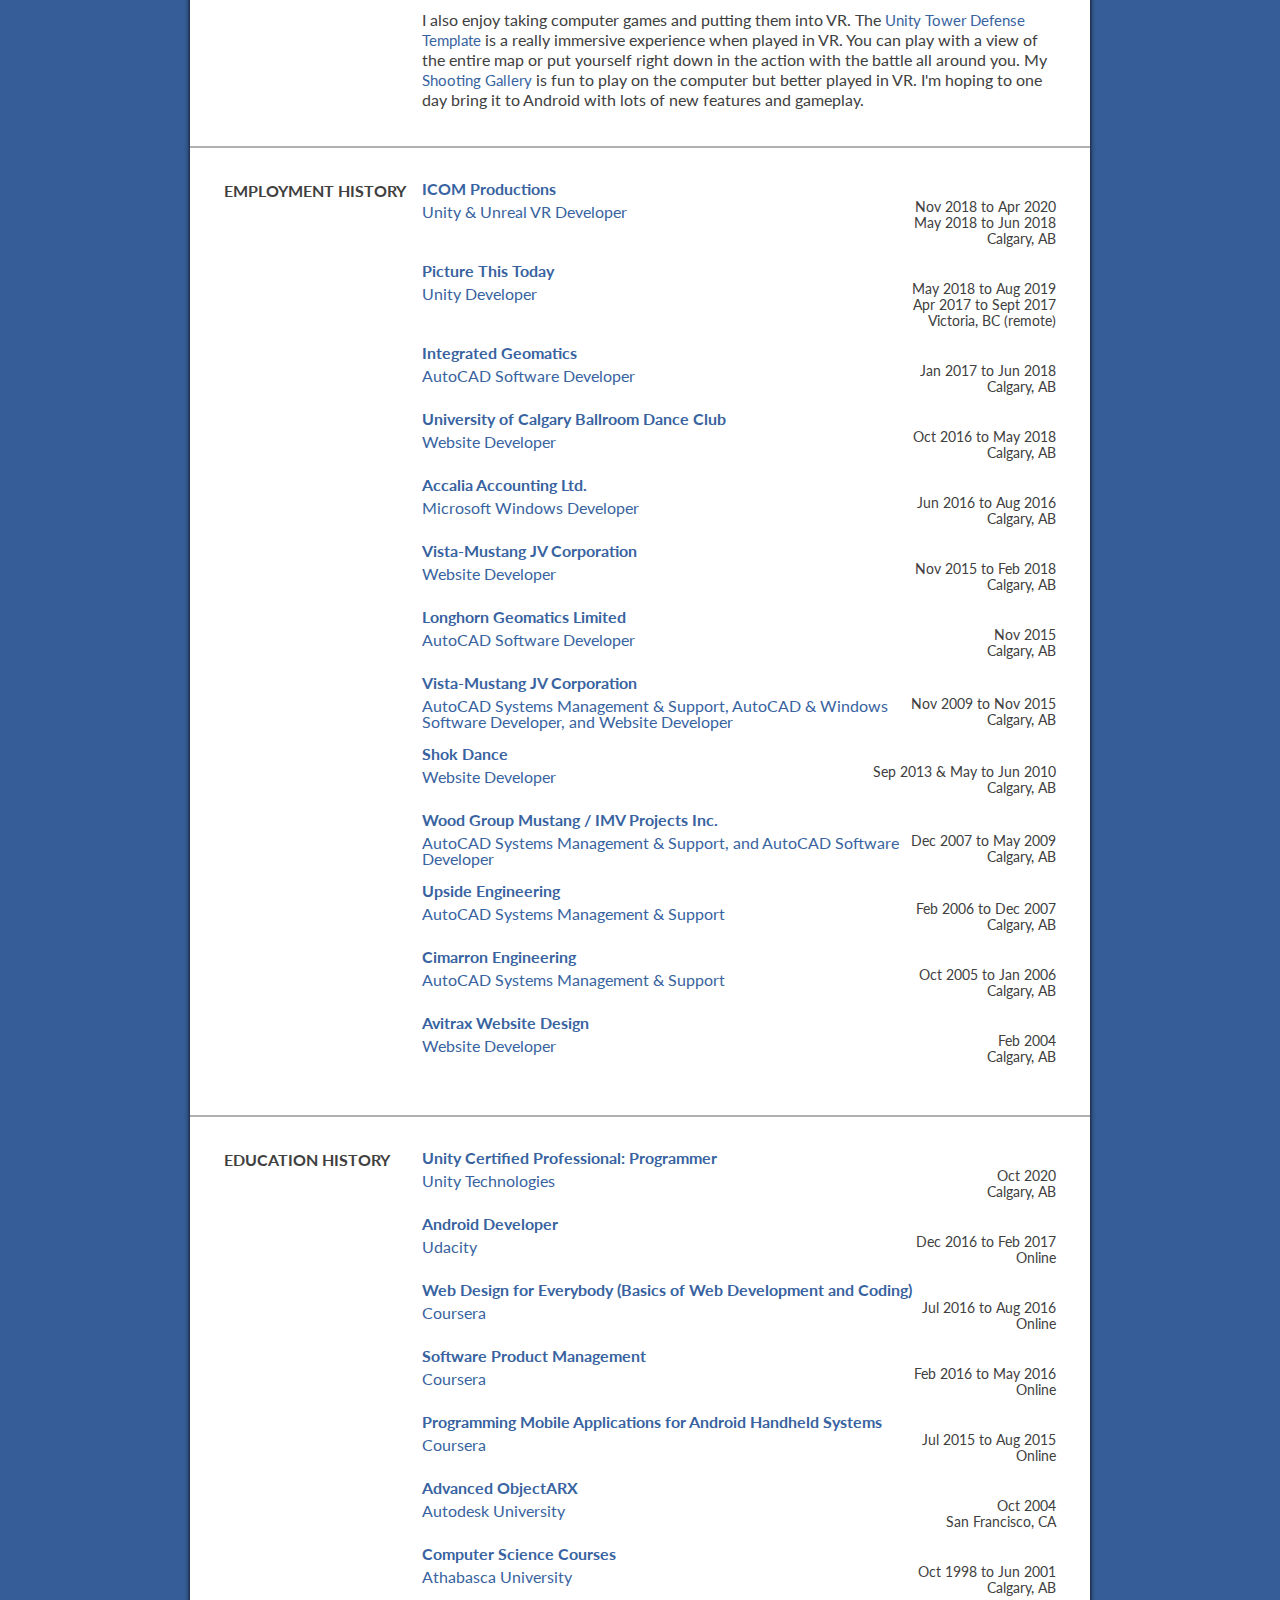
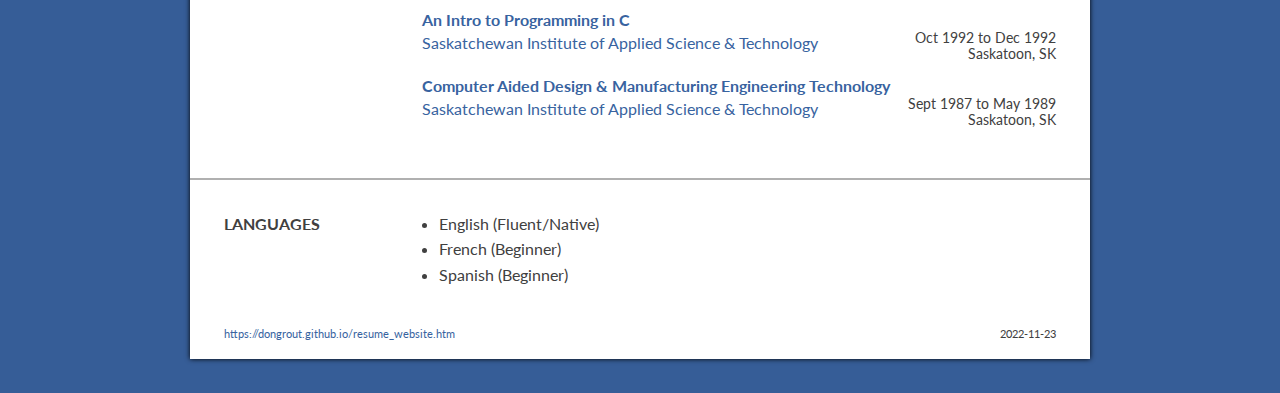
<file: resume_website.htm>
<!DOCTYPE html>
<html lang="en">
<head>
	<meta http-equiv="Content-Type" content="text/html; charset=UTF-8">
	<title>Resume of Don Grout: Website Developer (Montreal, Quebec, Canada)</title>

	<meta name="author" content="Don Grout">
	<meta name="keywords" content="resume,curriculum vitae,website developer,html,css,bootstrap,javascript,joomla,don grout,montreal,quebec,canada">

	<meta name="viewport" content="width=device-width, initial-scale=1.0">
	
	<link href="https://fonts.googleapis.com/css2?family=Lato&display=swap" rel="stylesheet">

	<link rel="stylesheet" href="css/reset.css">
	<link rel="stylesheet" href="css/resume.css">
</head>
<body id="top">

<nav>
	<a class="tag" href="resume.htm">Full Resume</a>
	<a class="tag" href="resume_unity.htm">Unity Developer</a>
	<a class="tag" href="resume_autocad.htm">AutoCAD Developer</a>
	<a class="tag" href="resume_software.htm">Software Developer</a>
</nav>

<main>
	<header>
		<div class="cell_container">
			<section class="cell_third" style="padding-bottom: 1rem;">
				<center><img alt="Don Grout" class="profile_photo" src="images/don_grout.jpg"></center>
			</section>
			<section class="cell_third" style="padding-right: 0; padding-bottom: 1rem;">
				<h1 class="header-name">D<sub>on</sub><br/>G<sub>rout</sub></h1>
				<br />
				<h1 class="header-title">W<sub>ebsite</sub> D<sub>eveloper</sub></h1>
			</section>
			<section class="cell_third" style="padding-bottom: 1rem;">
				<p>Montreal, QC, Canada</p>
				<br />
				<p>403-660-5542</p>
				<br />
				<p><a href="mailto:dongrout@yahoo.com">dongrout@yahoo.com</a></p>
				<br />
				<p><a href="https://www.linkedin.com/in/dongrout/" target="_blank">www.linkedin.com/in/dongrout</a></p>
				<br />
				<p><a href="https://dgsoftware.itch.io/" target="_blank">dgsoftware.itch.io</a></p>
			</section>
		</div>
	
		<div class="cell_container" style="padding: 0rem;">
			<section class="cell_full" style="padding-top: 0; padding-bottom: 0;">
				<div class="border-center"></div>
			</section>
		</div>
	</header>
	
	<div class="cell_container" style="padding: 0rem 2.1rem 0rem 2.1rem;">
		<section class="cell_third" style="padding-top: 0; padding-bottom: 1rem;">
			<div class="above"><h2 class="section-title">Technologies</h2></div>
			<div class="section-content below">
				<ul class="bulleted">
					<li>HTML</li>
					<li>CSS</li>
					<li>Bootstrap</li>
					<li>Javascript</li>
					<li>Joomla</li>
				</ul>
			</div>

			<div class="border-center"></div>

			<div class="above"><h2 class="section-title">Skills</h2></div>
			<div class="section-content below">
				<ul class="bulleted">
					<li>Attention to detail</li>
					<li>Problem-solving &amp; critical thinking</li>
					<li>Adaptable &amp; flexible with a readiness to learn</li>
					<li>Work in a team or independently</li>
				</ul>
			</div>

			<div class="border-center"></div>

			<div class="above"><h2 class="section-title">Availability</h2></div>
			<div class="section-content below">
				<ul class="bulleted">
					<li>Full-time / Part-time</li>
					<li>Employee / Contractor</li>
				</ul>
			</div>
		</section>

		<div class="border-center only-mobile"></div>

		<section class="cell_two_thirds" style="padding-top: 0;">
			<div class="above"><h2 class="section-title">Profile</h2></div>
			<div class="section-content below">
			<p>I am a developer with experience in the C#.NET & WMF technologies as well as with AutoCAD and web development. With a passion for programming, I spend my free time exploring the latest technologies.</p>
			</div>

			<div class="border-center"></div>

			<div class="above"><h2 class="section-title" style="margin-bottom: 0;">Experience</h2></div>
			<div class="section-content below">
				<h3 class="content-title">Website Developer</h3>
				<p>I have designed and developed websites using Joomla, Bootstrap, HTML and CSS styles. Also have used JavaScript and some PHP coding to make the pages more interactive and dynamic. Semi-automatic updating of data with a company's intranet was provided by mining data from their Excel spreadsheets. This let employees work with their normal procedures while the intranet magically updated with the latest data.</p>

				<h3 class="content-title">Unity Games Developer</h3>
				<p>In my free time, I enjoy creating games. Usually they are recreations of classic or mobile games with some originals. The games are made to play on WebGL, Android and VR platforms.</p>
			</div>
		</section>
	</div>
	
	<div class="cell_container" style="padding: 0rem 2.1rem 0rem;">
		<section class="cell_full" style="padding-top: 0;">
			<div class="border-center"></div>

			<div class="above"><h2 class="section-title">The Most Amazing...</h2></div>
			<div class="section-content below">
				<p><center>... software I develop involves graphical elements that the user can interact with.</center></p>
			</div>
		</section>
	</div>

	<section id="professional_roles" class="border_top" style="page-break-inside: avoid;">
		<div class="left"><h2 class="section-title">Professional Roles</h2></div>
		<div class="section-content right">
			<ul>
				<li style="page-break-inside: avoid;">
					<h3 id="Website_Developer" class="content-title">Website Developer</h3>
					<div class="content-details">
					<ul class="bulleted">
						<li style="page-break-inside: avoid;">Designed and developed the internal company intranet on the Joomla website system and editing PHP code, CSS styles and the MySQL database</li>
						<li style="page-break-inside: avoid;">Automated the process of updating many parts of it by linking to company Excel spreadsheets and AutoCAD drawings. This allowed employees to continue their normal work flow while the website updated itself from their data.</li>
						<li style="page-break-inside: avoid;">Added features for displaying classified ads, calendars, event &amp; staff photos, contests and polls</li>
						<li style="page-break-inside: avoid;">Contests like a reverse wine draw where employees could see in real time the results of the draw taking place</li>
						<li style="page-break-inside: avoid;">Reading external websites to bring in data like the latest medal standings from the Olympics sporting event</li>
						<li style="page-break-inside: avoid;">Updated &amp; customized the site as per user ideas and suggestions</li>
						<li style="page-break-inside: avoid;">Provide overall maintenance on an ongoing basis</li>
						<li style="page-break-inside: avoid;">Setting up simple web sites for company and personal use either from scratch or by using a template and supplied graphics</li>
						<li style="page-break-inside: avoid;">Written using HTML, CSS and JavaScript and organized to allow easy updating by the owner using Notepad instead of relying on outside support</li>
					</ul>
					</div>
				</li>
				<li style="page-break-inside: avoid;">
					<h3 id="Games_Developer" class="content-title">Unity Games Developer</h3>
					<p>When I have some spare time, I enjoy creating small games and posting them on <a href= "https://dgsoftware.itch.io/" target="_blank">https://dgsoftware.itch.io</a> for people to play. Mostly I've recreated classic games like <a href="https://dgsoftware.itch.io/pong" target="_blank">Pong</a>, <a href="https://dgsoftware.itch.io/breakout" target="_blank">Breakout</a>, <a href="https://dgsoftware.itch.io/asteroids" target="_blank">Asteroids</a>, <a href="https://dgsoftware.itch.io/voxel-invaders" target="_blank">Space Invaders</a>, <a href="https://dgsoftware.itch.io/diamond-mine" target="_blank">Diamond Mine</a> and <a href="https://dgsoftware.itch.io/worst-tetris-ever" target="_blank">Tetris</a>. The <a href="https://dgsoftware.itch.io/asteroids" target="_blank">Asteroids</a> and <a href="https://dgsoftware.itch.io/voxel-invaders" target="_blank">Space Invaders</a> games are interesting as they are created from vector lines and voxel cubes which break apart differently when destroyed.</p>
					<p>I have also recreated some mobile games like <a href="https://dgsoftware.itch.io/unblockable" target="_blank">Unblockable</a> and <a href="https://dgsoftware.itch.io/ballz-alike" target="_blank">Ballz-alike</a>. They are relatively easy games to make but with different game mechanics. My <a href="https://dgsoftware.itch.io/versus-2d2pg" target="_blank">Versus 2D2PG</a> is a collection of 2D games for 2 players to be played with gamepad controllers.</p>
					<p>I also enjoy taking computer games and putting them into VR. The <a href="https://assetstore.unity.com/packages/essentials/tutorial-projects/tower-defense-template-107692" target="_blank">Unity Tower Defense Template</a> is a really immersive experience when played in VR. You can play with a view of the entire map or put yourself right down in the action with the battle all around you. My <a href="https://dgsoftware.itch.io/shooting-gallery" target="_blank">Shooting Gallery</a> is fun to play on the computer but better played in VR. I'm hoping to one day bring it to Android with lots of new features and gameplay.</p>
				</li>
			</ul>
		</div>
	</section>

	<section id="employment_history" class="border_top" style="page-break-inside: avoid;">
		<div class="left"><h2 class="section-title">Employment History</h2></div>
		<div class="section-content right">
			<table class="history">
				<tr><th class="history-title" colspan="2">ICOM Productions</th></tr>
				<tr><td class="history-subtitle">Unity &amp; Unreal VR Developer</td>
				<td class="history-dates"><p>Nov&nbsp;2018&nbsp;to&nbsp;Apr&nbsp;2020</p>
				<p>May&nbsp;2018&nbsp;to&nbsp;Jun&nbsp;2018</p>
				<p class="history-location">Calgary, AB</p></td></tr>
			</table>
			<table class="history">
				<tr><th class="history-title" colspan="2">Picture This Today</th></tr>
				<tr><td class="history-subtitle">Unity Developer</td>
				<td class="history-dates"><p>May&nbsp;2018&nbsp;to&nbsp;Aug&nbsp;2019</p>
				<p>Apr&nbsp;2017&nbsp;to&nbsp;Sept&nbsp;2017</p>
				<p class="history-location">Victoria, BC (remote)</p></td></tr>
			</table>
			<table class="history">
				<tr><th class="history-title" colspan="2">Integrated Geomatics</th></tr>
				<tr><td class="history-subtitle">AutoCAD Software Developer</td>
				<td class="history-dates"><p>Jan&nbsp;2017&nbsp;to&nbsp;Jun&nbsp;2018</p>
				<p class="history-location">Calgary, AB</p></td></tr>
			</table>
			<table class="history">
				<tr><th class="history-title" colspan="2">University of Calgary Ballroom Dance Club</th></tr>
				<tr><td class="history-subtitle">Website Developer</td>
				<td class="history-dates"><p>Oct&nbsp;2016&nbsp;to&nbsp;May&nbsp;2018</p>
				<p class="history-location">Calgary, AB</p></td></tr>
			</table>
			<table class="history">
				<tr><th class="history-title" colspan="2">Accalia Accounting Ltd.</th></tr>
				<tr><td class="history-subtitle">Microsoft Windows Developer</td>
				<td class="history-dates"><p>Jun&nbsp;2016&nbsp;to&nbsp;Aug&nbsp;2016</p>
				<p class="history-location">Calgary, AB</p></td></tr>
			</table>
			<table class="history">
				<tr><th class="history-title" colspan="2">Vista-Mustang JV Corporation</th></tr>
				<tr><td class="history-subtitle">Website Developer</td>
				<td class="history-dates"><p>Nov&nbsp;2015&nbsp;to&nbsp;Feb&nbsp;2018</p>
				<p class="history-location">Calgary, AB</p></td></tr>
			</table>
			<table class="history">
				<tr><th class="history-title" colspan="2">Longhorn Geomatics Limited</th></tr>
				<tr><td class="history-subtitle">AutoCAD Software Developer</td>
				<td class="history-dates"><p>Nov&nbsp;2015</p>
				<p class="history-location">Calgary, AB</p></td></tr>
			</table>
			<table class="history">
				<tr><th class="history-title" colspan="2">Vista-Mustang JV Corporation</th></tr>
				<tr><td class="history-subtitle">AutoCAD Systems Management &amp; Support, AutoCAD &amp; Windows Software Developer, and Website Developer</td>
				<td class="history-dates"><p>Nov&nbsp;2009&nbsp;to&nbsp;Nov&nbsp;2015</p>
				<p class="history-location">Calgary, AB</p></td></tr>
			</table>
			<table class="history">
				<tr><th class="history-title" colspan="2">Shok Dance</th></tr>
				<tr><td class="history-subtitle">Website Developer</td>
				<td class="history-dates"><p>Sep&nbsp;2013 &amp; May&nbsp;to&nbsp;Jun&nbsp;2010</p>
				<p class="history-location">Calgary, AB</p></td></tr>
			</table>
			<table class="history">
				<tr><th class="history-title" colspan="2">Wood Group Mustang / IMV Projects Inc.</th></tr>
				<tr><td class="history-subtitle">AutoCAD Systems Management &amp; Support, and AutoCAD Software Developer</td>
				<td class="history-dates"><p>Dec&nbsp;2007&nbsp;to&nbsp;May&nbsp;2009</p>
				<p class="history-location">Calgary, AB</p></td></tr>
			</table>
			<table class="history">
				<tr><th class="history-title" colspan="2">Upside Engineering</th></tr>
				<tr><td class="history-subtitle">AutoCAD Systems Management &amp; Support</td>
				<td class="history-dates"><p>Feb&nbsp;2006&nbsp;to&nbsp;Dec&nbsp;2007</p>
				<p class="history-location">Calgary, AB</p></td></tr>
			</table>
			<table class="history">
				<tr><th class="history-title" colspan="2">Cimarron Engineering</th></tr>
				<tr><td class="history-subtitle">AutoCAD Systems Management &amp; Support</td>
				<td class="history-dates"><p>Oct&nbsp;2005&nbsp;to&nbsp;Jan&nbsp;2006</p>
				<p class="history-location">Calgary, AB</p></td></tr>
			</table>
			<table class="history">
				<tr><th class="history-title" colspan="2">Avitrax Website Design</th></tr>
				<tr><td class="history-subtitle">Website Developer</td>
				<td class="history-dates"><p>Feb&nbsp;2004</p>
				<p class="history-location">Calgary, AB</p></td></tr>
			</table>
		</div>
	</section>

	<section id="education_history" class="border_top" style="page-break-inside: avoid;">
		<div class="left"><h2 class="section-title">Education History</h2></div>
		<div class="section-content right">
			<table class="history">
				<tr><th class="history-title" colspan="2">Unity Certified Professional: Programmer</th></tr>
				<tr><td class="history-subtitle">Unity Technologies</td>
				<td class="history-dates"><p>Oct&nbsp;2020</p>
				<p class="history-location">Calgary, AB</p></td></tr>
			</table>
			<table class="history">
				<tr><th class="history-title" colspan="2">Android Developer</th></tr>
				<tr><td class="history-subtitle">Udacity</td>
				<td class="history-dates"><p>Dec&nbsp;2016&nbsp;to&nbsp;Feb&nbsp;2017</p>
				<p class="history-location">Online</p></td></tr>
			</table>
			<table class="history">
				<tr><th class="history-title" colspan="2">Web Design for Everybody (Basics of Web Development and Coding)</th></tr>
				<tr><td class="history-subtitle">Coursera</td>
				<td class="history-dates"><p>Jul&nbsp;2016&nbsp;to&nbsp;Aug&nbsp;2016</p>
				<p class="history-location">Online</p></td></tr>
			</table>
			<table class="history">
				<tr><th class="history-title" colspan="2">Software Product Management</th></tr>
				<tr><td class="history-subtitle">Coursera</td>
				<td class="history-dates"><p>Feb&nbsp;2016&nbsp;to&nbsp;May&nbsp;2016</p>
				<p class="history-location">Online</p></td></tr>
			</table>
			<table class="history">
				<tr><th class="history-title" colspan="2">Programming Mobile Applications for Android Handheld Systems</th></tr>
				<tr><td class="history-subtitle">Coursera</td>
				<td class="history-dates"><p>Jul&nbsp;2015&nbsp;to&nbsp;Aug&nbsp;2015</p>
				<p class="history-location">Online</p></td></tr>
			</table>
			<table class="history">
				<tr><th class="history-title" colspan="2">Advanced ObjectARX</th></tr>
				<tr><td class="history-subtitle">Autodesk University</td>
				<td class="history-dates"><p>Oct&nbsp;2004</p>
				<p class="history-location">San Francisco, CA</p></td></tr>
			</table>
			<table class="history">
				<tr><th class="history-title" colspan="2">Computer Science Courses</th></tr>
				<tr><td class="history-subtitle">Athabasca University</td>
				<td class="history-dates"><p>Oct&nbsp;1998&nbsp;to&nbsp;Jun&nbsp;2001</p>
				<p class="history-location">Calgary, AB</p></td></tr>
			</table>
			<table class="history">
				<tr><th class="history-title" colspan="2">An Intro to Programming in C</th></tr>
				<tr><td class="history-subtitle">Saskatchewan Institute of Applied Science &amp; Technology</td>
				<td class="history-dates"><p>Oct&nbsp;1992&nbsp;to&nbsp;Dec&nbsp;1992</p>
				<p class="history-location">Saskatoon, SK</p></td></tr>
			</table>
			<table class="history">
				<tr><th class="history-title" colspan="2">Computer Aided Design &amp; Manufacturing Engineering Technology</th></tr>
				<tr><td class="history-subtitle">Saskatchewan Institute of Applied Science &amp; Technology</td>
				<td class="history-dates"><p>Sept&nbsp;1987&nbsp;to&nbsp;May&nbsp;1989</p>
				<p class="history-location">Saskatoon, SK</p></td></tr>
			</table>
		</div>
	</section>

	<section class="border_top" style="page-break-inside: avoid;">
		<div class="left"><h2 class="section-title">Languages</h2></div>
		<div class="section-content right">
			<ul class="bulleted">
				<li>English (Fluent/Native)</li>
				<li>French (Beginner)</li>
				<li>Spanish (Beginner)</li>
			</ul>
		</div>
	</section>
	
	<footer>
		<div class="alignleft">
			<p><a href="https://dongrout.github.io/resume_website.htm">https://dongrout.github.io/resume_website.htm</a></p>
		</div>
		<p class="alignright">2022&#8209;11&#8209;23</p>
		<div style="clear: both;"></div>
	</footer>
</main>

</body>
</html>
</file>
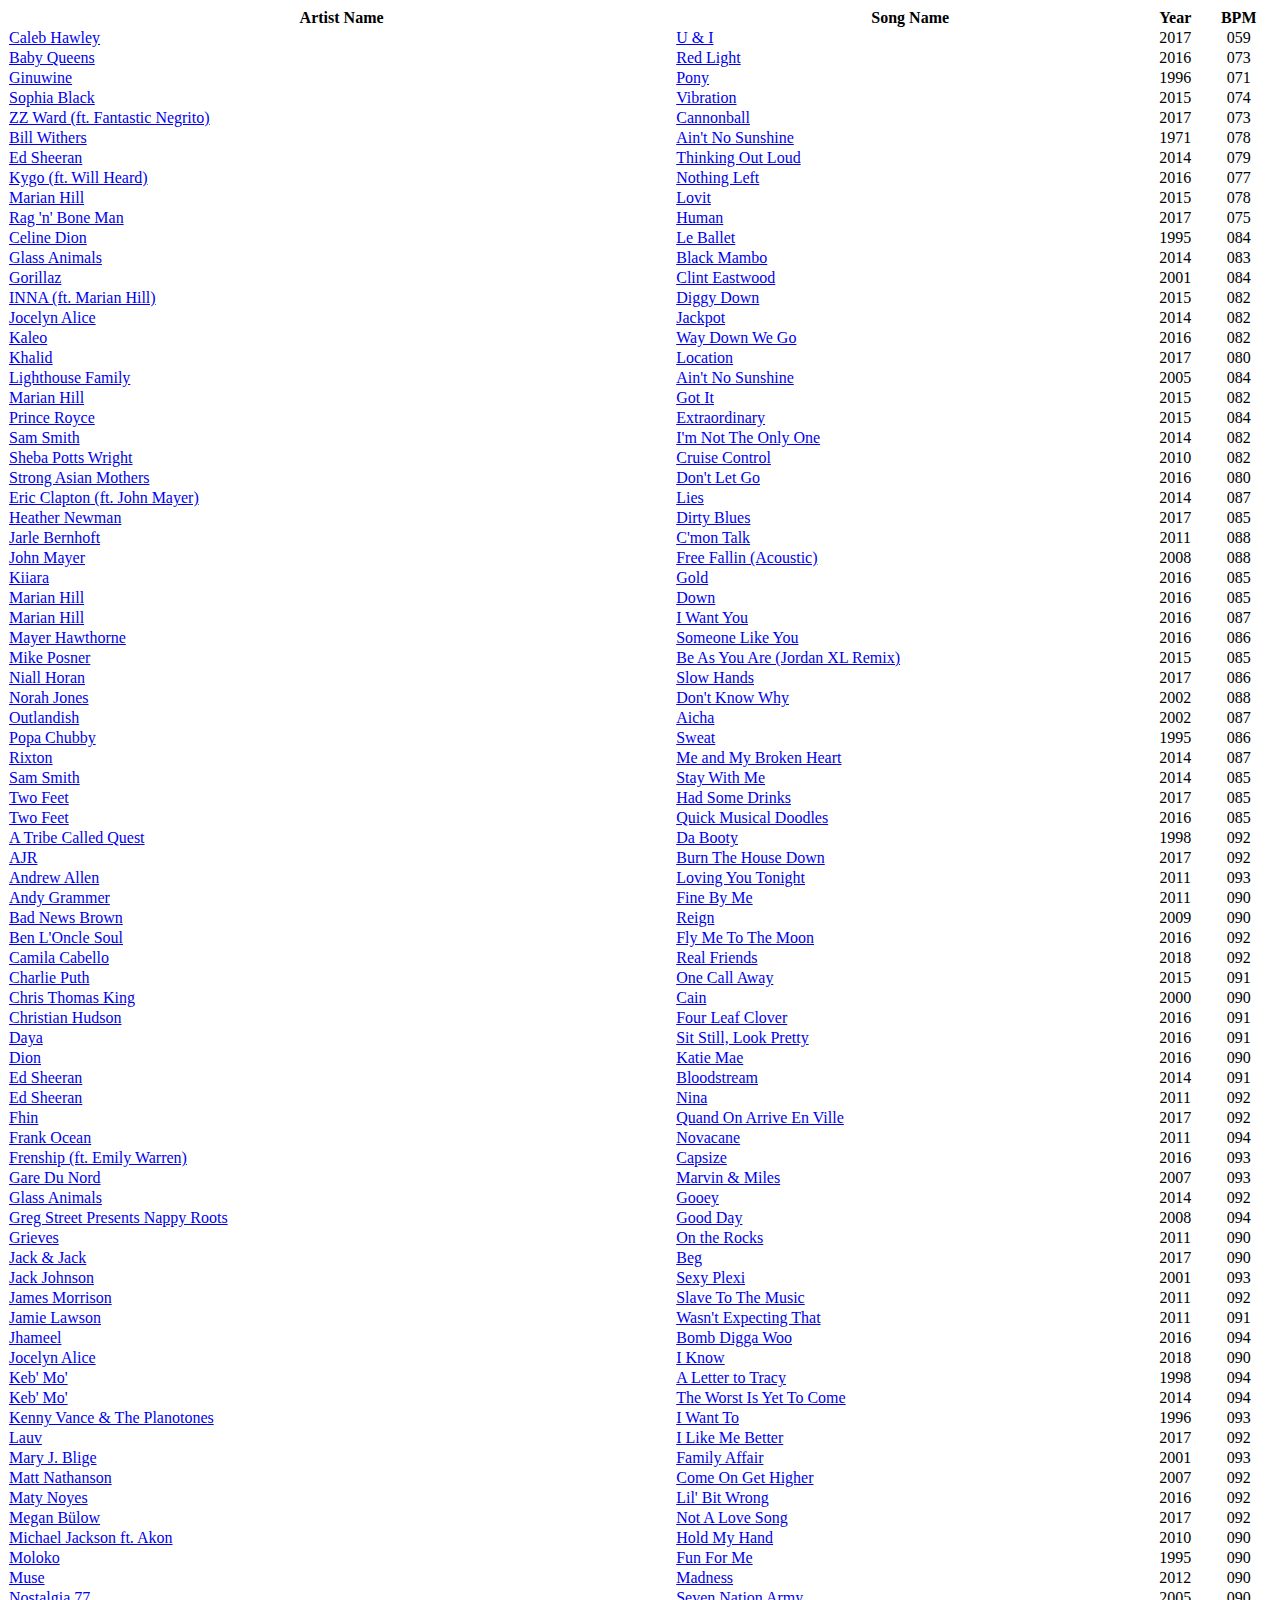
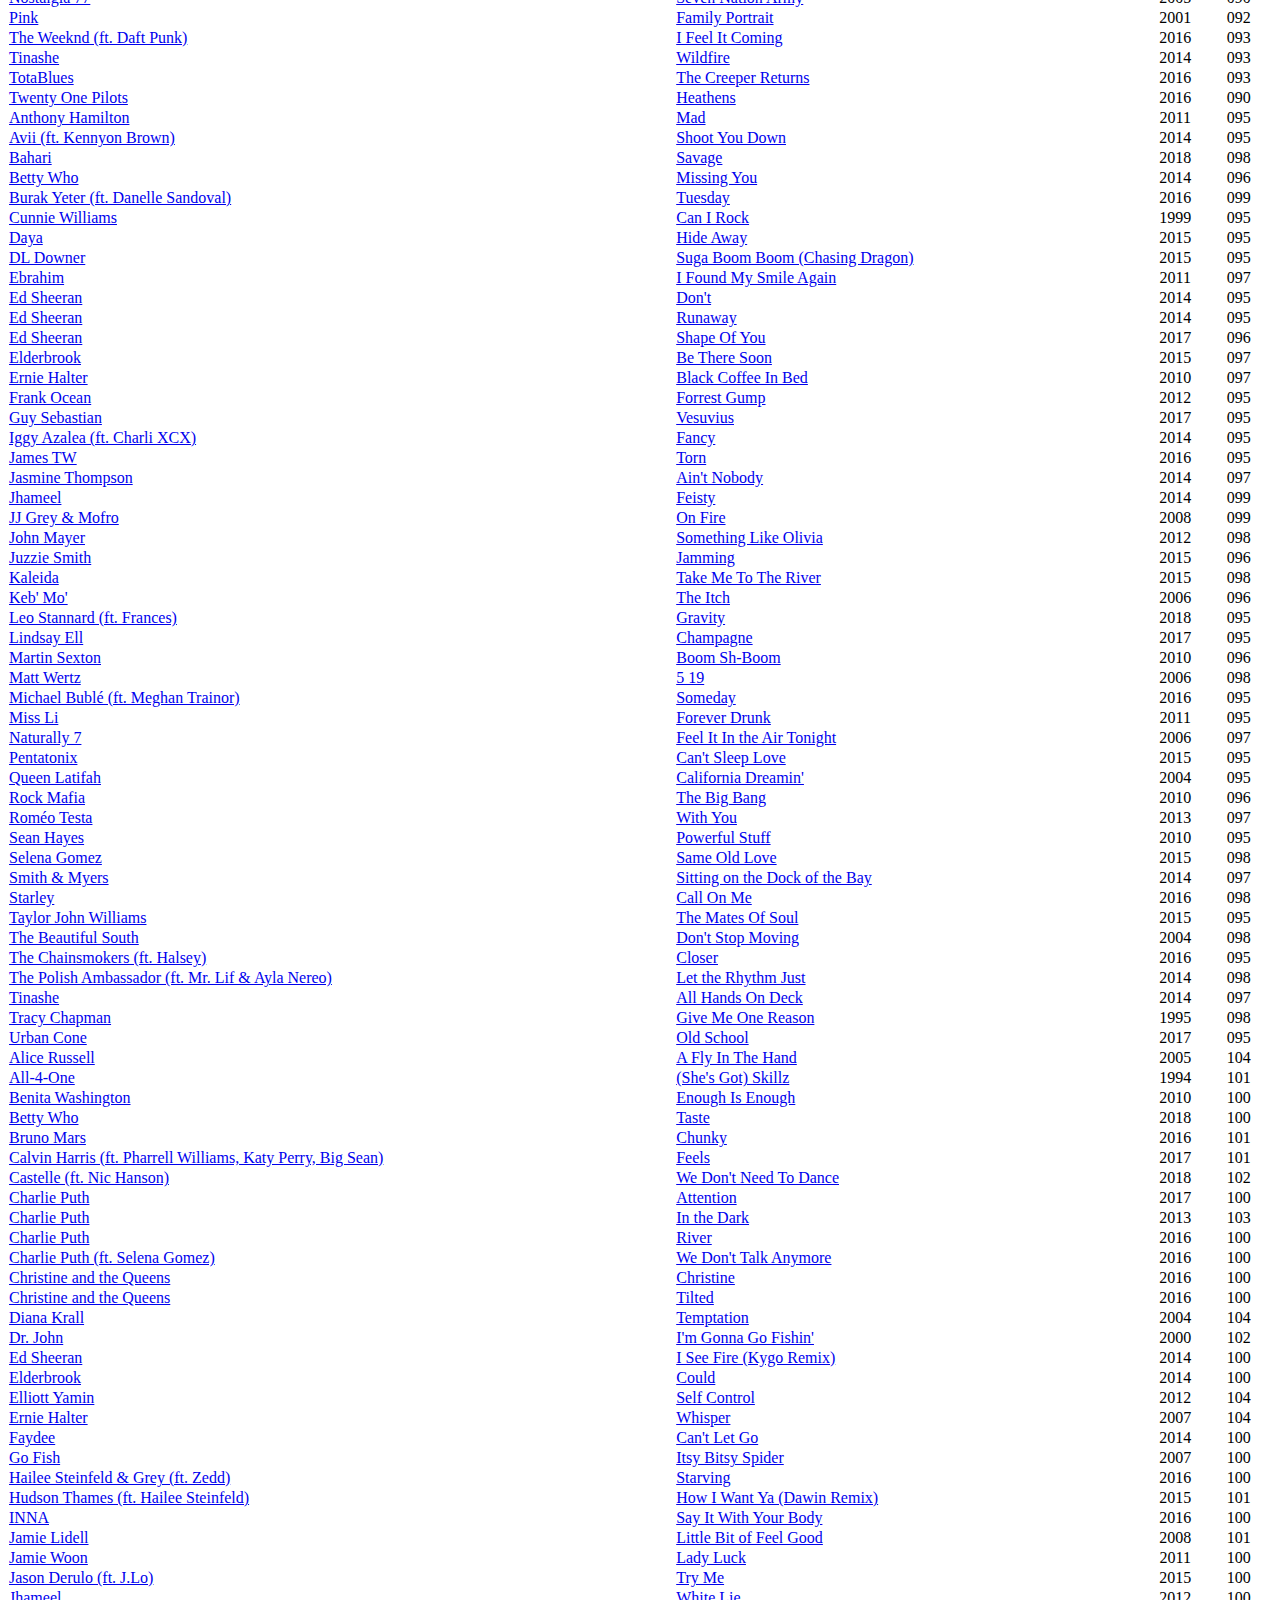
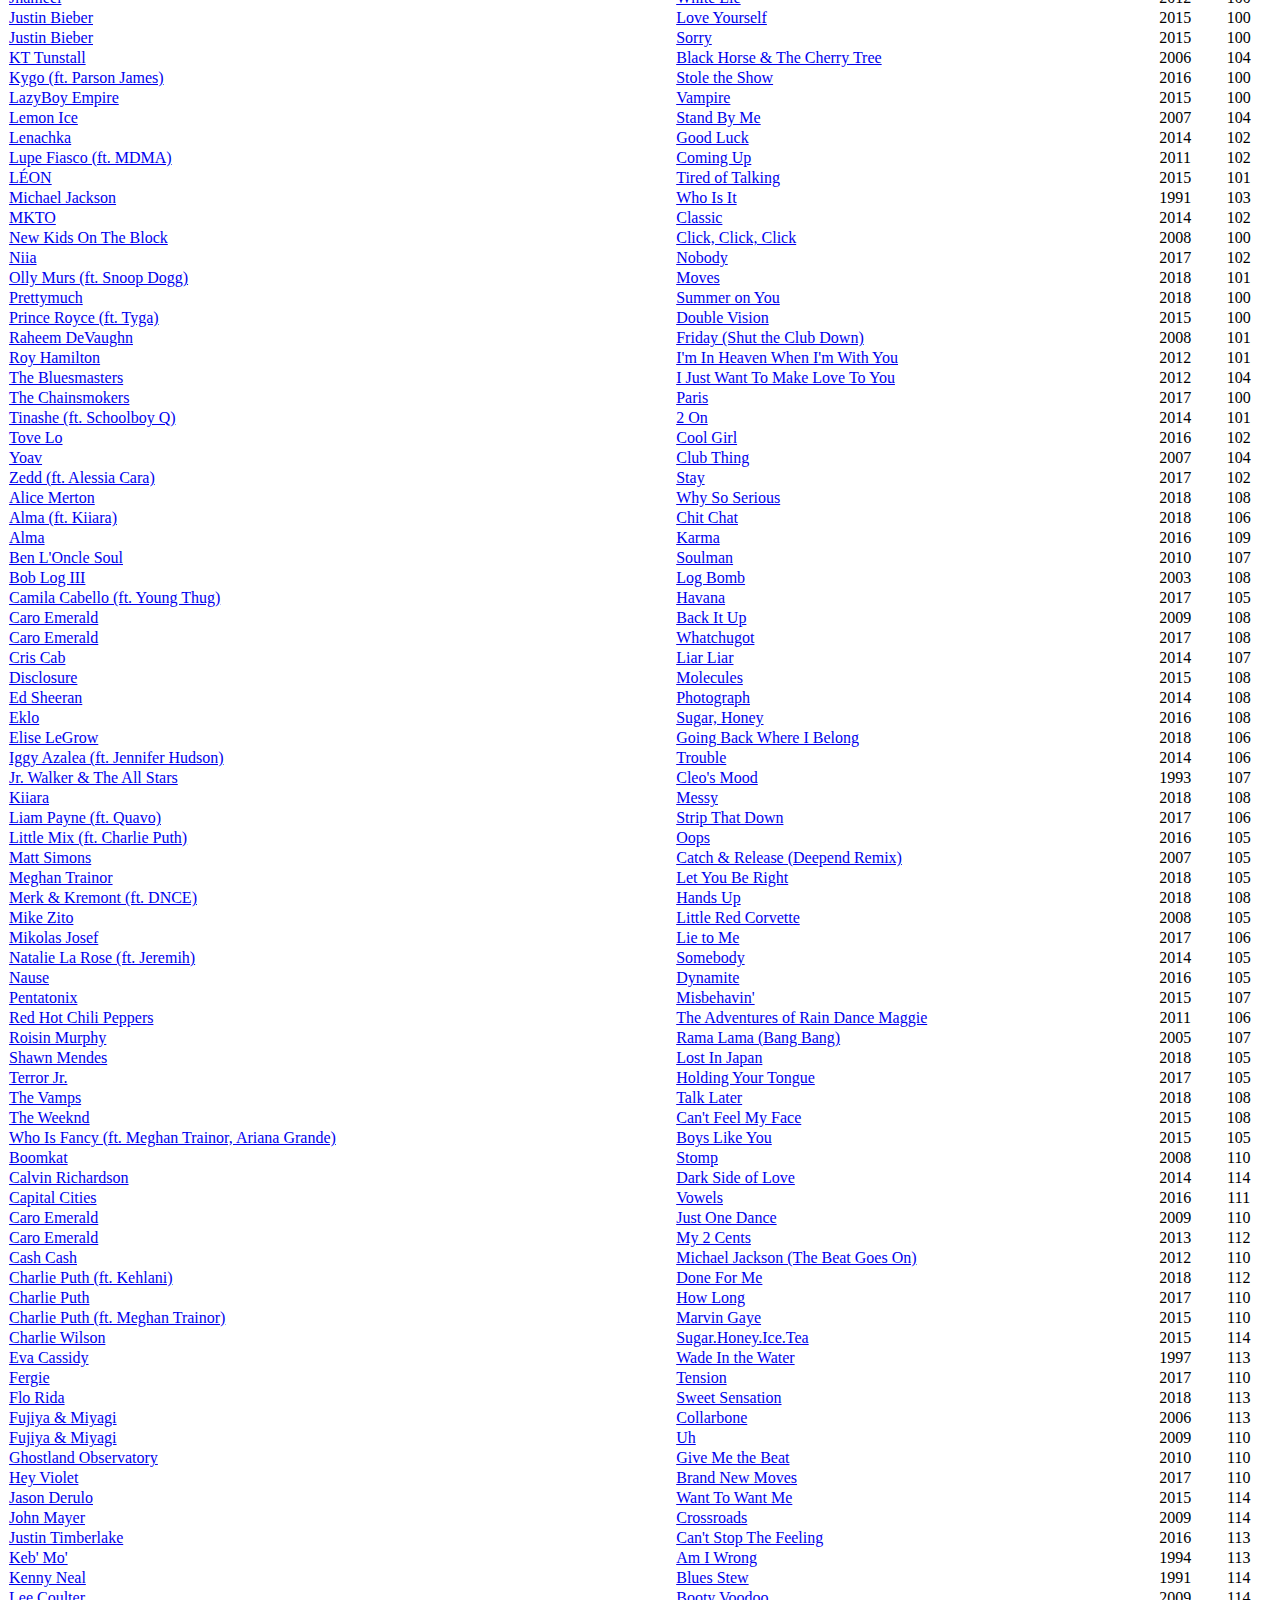
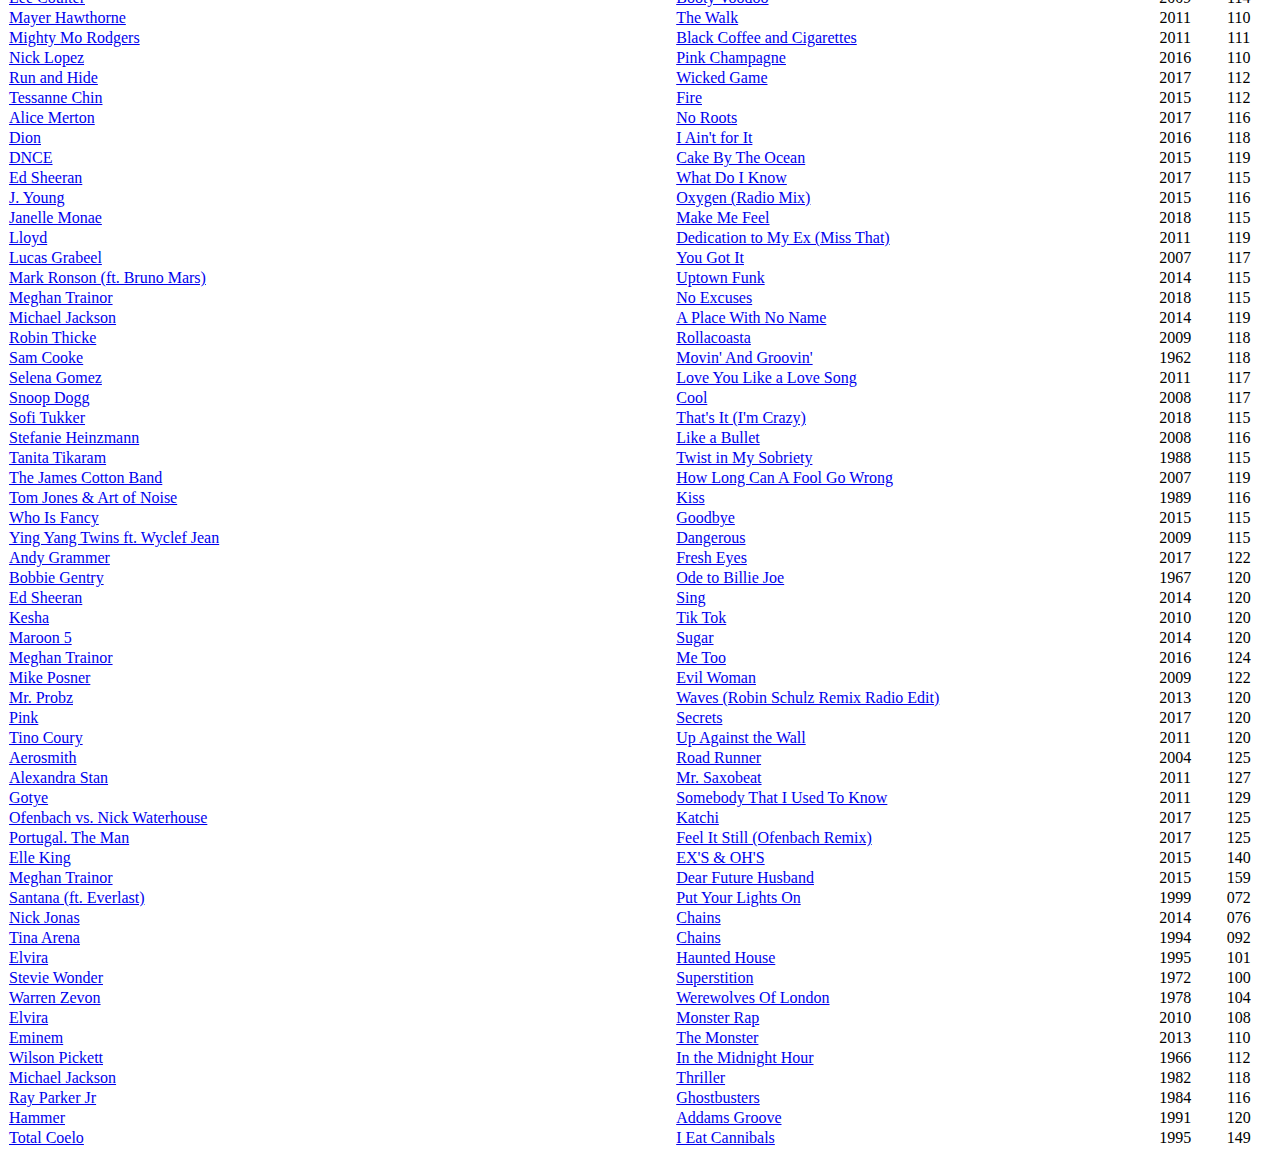
<file: wcsmusic.htm>
<!DOCTYPE HTML PUBLIC "-//W3C//DTD HTML 4.01//EN" "http://www.w3.org/TR/html4/strict.dtd">
<html>
<head>
	<meta http-equiv="content-type" content="text/html; charset=utf-8" />

	<title>West Coast Swing Music</title>

	<link rel="stylesheet" type="text/css" href="https://cdn.datatables.net/r/bs-3.3.5/jq-2.1.4,dt-1.10.8/datatables.min.css"/>
	<script type="text/javascript" src="https://cdn.datatables.net/r/bs-3.3.5/jqc-1.11.3,dt-1.10.8/datatables.min.js"></script>
	<script type="text/javascript" charset="utf-8">
		$(document).ready(function() {
			$('#example').DataTable( {
				"paging": false,
				"order": [[ 2, 'desc' ], [ 3, 'asc' ]],
				"dom": '<"toolbar">frtip'
			} );
			
			$("div.toolbar").html('<b style="font-size: 200%;">West Coast Swing Music</b> (2019-03-01)');
		} );
	</script>
	
	<style>
		.toolbar { float: left; }
	</style>
</head>
<body>
	<div class="container">

<table id="example" class="display compact" cellspacing="0" width="100%">
<thead>
<tr><th>Artist Name</th><th>Song Name</th><th>Year</th><th>BPM</th></tr>
</thead>
<tbody>
<tr><td><a href="https://www.youtube.com/results?search_query=Caleb+Hawley" target="_blank">Caleb Hawley</a></td><td><a href="https://www.youtube.com/results?search_query=Caleb+Hawley+-+U+%26+I+-+2017" target="_blank">U &amp; I</a></td><td align="center">2017</td><td align="center">059</td></tr>
<tr><td><a href="https://www.youtube.com/results?search_query=Baby+Queens" target="_blank">Baby Queens</a></td><td><a href="https://www.youtube.com/results?search_query=Baby+Queens+-+Red+Light+-+2016" target="_blank">Red Light</a></td><td align="center">2016</td><td align="center">073</td></tr>
<tr><td><a href="https://www.youtube.com/results?search_query=Ginuwine" target="_blank">Ginuwine</a></td><td><a href="https://www.youtube.com/results?search_query=Ginuwine+-+Pony+-+1996" target="_blank">Pony</a></td><td align="center">1996</td><td align="center">071</td></tr>
<tr><td><a href="https://www.youtube.com/results?search_query=Sophia+Black" target="_blank">Sophia Black</a></td><td><a href="https://www.youtube.com/results?search_query=Sophia+Black+-+Vibration+-+2015" target="_blank">Vibration</a></td><td align="center">2015</td><td align="center">074</td></tr>
<tr><td><a href="https://www.youtube.com/results?search_query=ZZ+Ward+%28ft.+Fantastic+Negrito%29" target="_blank">ZZ Ward (ft. Fantastic Negrito)</a></td><td><a href="https://www.youtube.com/results?search_query=ZZ+Ward+%28ft.+Fantastic+Negrito%29+-+Cannonball+-+2017" target="_blank">Cannonball</a></td><td align="center">2017</td><td align="center">073</td></tr>
<tr><td><a href="https://www.youtube.com/results?search_query=Bill+Withers" target="_blank">Bill Withers</a></td><td><a href="https://www.youtube.com/results?search_query=Bill+Withers+-+Ain't+No+Sunshine+-+1971" target="_blank">Ain't No Sunshine</a></td><td align="center">1971</td><td align="center">078</td></tr>
<tr><td><a href="https://www.youtube.com/results?search_query=Ed+Sheeran" target="_blank">Ed Sheeran</a></td><td><a href="https://www.youtube.com/results?search_query=Ed+Sheeran+-+Thinking+Out+Loud+-+2014" target="_blank">Thinking Out Loud</a></td><td align="center">2014</td><td align="center">079</td></tr>
<tr><td><a href="https://www.youtube.com/results?search_query=Kygo+%28ft.+Will+Heard%29" target="_blank">Kygo (ft. Will Heard)</a></td><td><a href="https://www.youtube.com/results?search_query=Kygo+%28ft.+Will+Heard%29+-+Nothing+Left+-+2016" target="_blank">Nothing Left</a></td><td align="center">2016</td><td align="center">077</td></tr>
<tr><td><a href="https://www.youtube.com/results?search_query=Marian+Hill" target="_blank">Marian Hill</a></td><td><a href="https://www.youtube.com/results?search_query=Marian+Hill+-+Lovit+-+2015" target="_blank">Lovit</a></td><td align="center">2015</td><td align="center">078</td></tr>
<tr><td><a href="https://www.youtube.com/results?search_query=Rag+'n'+Bone+Man" target="_blank">Rag 'n' Bone Man</a></td><td><a href="https://www.youtube.com/results?search_query=Rag+'n'+Bone+Man+-+Human+-+2017" target="_blank">Human</a></td><td align="center">2017</td><td align="center">075</td></tr>
<tr><td><a href="https://www.youtube.com/results?search_query=Celine+Dion" target="_blank">Celine Dion</a></td><td><a href="https://www.youtube.com/results?search_query=Celine+Dion+-+Le+Ballet+-+1995" target="_blank">Le Ballet</a></td><td align="center">1995</td><td align="center">084</td></tr>
<tr><td><a href="https://www.youtube.com/results?search_query=Glass+Animals" target="_blank">Glass Animals</a></td><td><a href="https://www.youtube.com/results?search_query=Glass+Animals+-+Black+Mambo+-+2014" target="_blank">Black Mambo</a></td><td align="center">2014</td><td align="center">083</td></tr>
<tr><td><a href="https://www.youtube.com/results?search_query=Gorillaz" target="_blank">Gorillaz</a></td><td><a href="https://www.youtube.com/results?search_query=Gorillaz+-+Clint+Eastwood+-+2001" target="_blank">Clint Eastwood</a></td><td align="center">2001</td><td align="center">084</td></tr>
<tr><td><a href="https://www.youtube.com/results?search_query=INNA+%28ft.+Marian+Hill%29" target="_blank">INNA (ft. Marian Hill)</a></td><td><a href="https://www.youtube.com/results?search_query=INNA+%28ft.+Marian+Hill%29+-+Diggy+Down+-+2015" target="_blank">Diggy Down</a></td><td align="center">2015</td><td align="center">082</td></tr>
<tr><td><a href="https://www.youtube.com/results?search_query=Jocelyn+Alice" target="_blank">Jocelyn Alice</a></td><td><a href="https://www.youtube.com/results?search_query=Jocelyn+Alice+-+Jackpot+-+2014" target="_blank">Jackpot</a></td><td align="center">2014</td><td align="center">082</td></tr>
<tr><td><a href="https://www.youtube.com/results?search_query=Kaleo" target="_blank">Kaleo</a></td><td><a href="https://www.youtube.com/results?search_query=Kaleo+-+Way+Down+We+Go+-+2016" target="_blank">Way Down We Go</a></td><td align="center">2016</td><td align="center">082</td></tr>
<tr><td><a href="https://www.youtube.com/results?search_query=Khalid" target="_blank">Khalid</a></td><td><a href="https://www.youtube.com/results?search_query=Khalid+-+Location+-+2017" target="_blank">Location</a></td><td align="center">2017</td><td align="center">080</td></tr>
<tr><td><a href="https://www.youtube.com/results?search_query=Lighthouse+Family" target="_blank">Lighthouse Family</a></td><td><a href="https://www.youtube.com/results?search_query=Lighthouse+Family+-+Ain't+No+Sunshine+-+2005" target="_blank">Ain't No Sunshine</a></td><td align="center">2005</td><td align="center">084</td></tr>
<tr><td><a href="https://www.youtube.com/results?search_query=Marian+Hill" target="_blank">Marian Hill</a></td><td><a href="https://www.youtube.com/results?search_query=Marian+Hill+-+Got+It+-+2015" target="_blank">Got It</a></td><td align="center">2015</td><td align="center">082</td></tr>
<tr><td><a href="https://www.youtube.com/results?search_query=Prince+Royce" target="_blank">Prince Royce</a></td><td><a href="https://www.youtube.com/results?search_query=Prince+Royce+-+Extraordinary+-+2015" target="_blank">Extraordinary</a></td><td align="center">2015</td><td align="center">084</td></tr>
<tr><td><a href="https://www.youtube.com/results?search_query=Sam+Smith" target="_blank">Sam Smith</a></td><td><a href="https://www.youtube.com/results?search_query=Sam+Smith+-+I'm+Not+The+Only+One+-+2014" target="_blank">I'm Not The Only One</a></td><td align="center">2014</td><td align="center">082</td></tr>
<tr><td><a href="https://www.youtube.com/results?search_query=Sheba+Potts+Wright" target="_blank">Sheba Potts Wright</a></td><td><a href="https://www.youtube.com/results?search_query=Sheba+Potts+Wright+-+Cruise+Control+-+2010" target="_blank">Cruise Control</a></td><td align="center">2010</td><td align="center">082</td></tr>
<tr><td><a href="https://www.youtube.com/results?search_query=Strong+Asian+Mothers" target="_blank">Strong Asian Mothers</a></td><td><a href="https://www.youtube.com/results?search_query=Strong+Asian+Mothers+-+Don't+Let+Go+-+2016" target="_blank">Don't Let Go</a></td><td align="center">2016</td><td align="center">080</td></tr>
<tr><td><a href="https://www.youtube.com/results?search_query=Eric+Clapton+%28ft.+John+Mayer%29" target="_blank">Eric Clapton (ft. John Mayer)</a></td><td><a href="https://www.youtube.com/results?search_query=Eric+Clapton+%28ft.+John+Mayer%29+-+Lies+-+2014" target="_blank">Lies</a></td><td align="center">2014</td><td align="center">087</td></tr>
<tr><td><a href="https://www.youtube.com/results?search_query=Heather+Newman" target="_blank">Heather Newman</a></td><td><a href="https://www.youtube.com/results?search_query=Heather+Newman+-+Dirty+Blues+-+2017" target="_blank">Dirty Blues</a></td><td align="center">2017</td><td align="center">085</td></tr>
<tr><td><a href="https://www.youtube.com/results?search_query=Jarle+Bernhoft" target="_blank">Jarle Bernhoft</a></td><td><a href="https://www.youtube.com/results?search_query=Jarle+Bernhoft+-+C'mon+Talk+-+2011" target="_blank">C'mon Talk</a></td><td align="center">2011</td><td align="center">088</td></tr>
<tr><td><a href="https://www.youtube.com/results?search_query=John+Mayer" target="_blank">John Mayer</a></td><td><a href="https://www.youtube.com/results?search_query=John+Mayer+-+Free+Fallin+%28Acoustic%29+-+2008" target="_blank">Free Fallin (Acoustic)</a></td><td align="center">2008</td><td align="center">088</td></tr>
<tr><td><a href="https://www.youtube.com/results?search_query=Kiiara" target="_blank">Kiiara</a></td><td><a href="https://www.youtube.com/results?search_query=Kiiara+-+Gold+-+2016" target="_blank">Gold</a></td><td align="center">2016</td><td align="center">085</td></tr>
<tr><td><a href="https://www.youtube.com/results?search_query=Marian+Hill" target="_blank">Marian Hill</a></td><td><a href="https://www.youtube.com/results?search_query=Marian+Hill+-+Down+-+2016" target="_blank">Down</a></td><td align="center">2016</td><td align="center">085</td></tr>
<tr><td><a href="https://www.youtube.com/results?search_query=Marian+Hill" target="_blank">Marian Hill</a></td><td><a href="https://www.youtube.com/results?search_query=Marian+Hill+-+I+Want+You+-+2016" target="_blank">I Want You</a></td><td align="center">2016</td><td align="center">087</td></tr>
<tr><td><a href="https://www.youtube.com/results?search_query=Mayer+Hawthorne" target="_blank">Mayer Hawthorne</a></td><td><a href="https://www.youtube.com/results?search_query=Mayer+Hawthorne+-+Someone+Like+You+-+2016" target="_blank">Someone Like You</a></td><td align="center">2016</td><td align="center">086</td></tr>
<tr><td><a href="https://www.youtube.com/results?search_query=Mike+Posner" target="_blank">Mike Posner</a></td><td><a href="https://www.youtube.com/results?search_query=Mike+Posner+-+Be+As+You+Are+%28Jordan+XL+Remix%29+-+2015" target="_blank">Be As You Are (Jordan XL Remix)</a></td><td align="center">2015</td><td align="center">085</td></tr>
<tr><td><a href="https://www.youtube.com/results?search_query=Niall+Horan" target="_blank">Niall Horan</a></td><td><a href="https://www.youtube.com/results?search_query=Niall+Horan+-+Slow+Hands+-+2017" target="_blank">Slow Hands</a></td><td align="center">2017</td><td align="center">086</td></tr>
<tr><td><a href="https://www.youtube.com/results?search_query=Norah+Jones" target="_blank">Norah Jones</a></td><td><a href="https://www.youtube.com/results?search_query=Norah+Jones+-+Don't+Know+Why+-+2002" target="_blank">Don't Know Why</a></td><td align="center">2002</td><td align="center">088</td></tr>
<tr><td><a href="https://www.youtube.com/results?search_query=Outlandish" target="_blank">Outlandish</a></td><td><a href="https://www.youtube.com/results?search_query=Outlandish+-+Aicha+-+2002" target="_blank">Aicha</a></td><td align="center">2002</td><td align="center">087</td></tr>
<tr><td><a href="https://www.youtube.com/results?search_query=Popa+Chubby" target="_blank">Popa Chubby</a></td><td><a href="https://www.youtube.com/results?search_query=Popa+Chubby+-+Sweat+-+1995" target="_blank">Sweat</a></td><td align="center">1995</td><td align="center">086</td></tr>
<tr><td><a href="https://www.youtube.com/results?search_query=Rixton" target="_blank">Rixton</a></td><td><a href="https://www.youtube.com/results?search_query=Rixton+-+Me+and+My+Broken+Heart+-+2014" target="_blank">Me and My Broken Heart</a></td><td align="center">2014</td><td align="center">087</td></tr>
<tr><td><a href="https://www.youtube.com/results?search_query=Sam+Smith" target="_blank">Sam Smith</a></td><td><a href="https://www.youtube.com/results?search_query=Sam+Smith+-+Stay+With+Me+-+2014" target="_blank">Stay With Me</a></td><td align="center">2014</td><td align="center">085</td></tr>
<tr><td><a href="https://www.youtube.com/results?search_query=Two+Feet" target="_blank">Two Feet</a></td><td><a href="https://www.youtube.com/results?search_query=Two+Feet+-+Had+Some+Drinks+-+2017" target="_blank">Had Some Drinks</a></td><td align="center">2017</td><td align="center">085</td></tr>
<tr><td><a href="https://www.youtube.com/results?search_query=Two+Feet" target="_blank">Two Feet</a></td><td><a href="https://www.youtube.com/results?search_query=Two+Feet+-+Quick+Musical+Doodles+-+2016" target="_blank">Quick Musical Doodles</a></td><td align="center">2016</td><td align="center">085</td></tr>
<tr><td><a href="https://www.youtube.com/results?search_query=A+Tribe+Called+Quest" target="_blank">A Tribe Called Quest</a></td><td><a href="https://www.youtube.com/results?search_query=A+Tribe+Called+Quest+-+Da+Booty+-+1998" target="_blank">Da Booty</a></td><td align="center">1998</td><td align="center">092</td></tr>
<tr><td><a href="https://www.youtube.com/results?search_query=AJR" target="_blank">AJR</a></td><td><a href="https://www.youtube.com/results?search_query=AJR+-+Burn+The+House+Down+-+2017" target="_blank">Burn The House Down</a></td><td align="center">2017</td><td align="center">092</td></tr>
<tr><td><a href="https://www.youtube.com/results?search_query=Andrew+Allen" target="_blank">Andrew Allen</a></td><td><a href="https://www.youtube.com/results?search_query=Andrew+Allen+-+Loving+You+Tonight+-+2011" target="_blank">Loving You Tonight</a></td><td align="center">2011</td><td align="center">093</td></tr>
<tr><td><a href="https://www.youtube.com/results?search_query=Andy+Grammer" target="_blank">Andy Grammer</a></td><td><a href="https://www.youtube.com/results?search_query=Andy+Grammer+-+Fine+By+Me+-+2011" target="_blank">Fine By Me</a></td><td align="center">2011</td><td align="center">090</td></tr>
<tr><td><a href="https://www.youtube.com/results?search_query=Bad+News+Brown" target="_blank">Bad News Brown</a></td><td><a href="https://www.youtube.com/results?search_query=Bad+News+Brown+-+Reign+-+2009" target="_blank">Reign</a></td><td align="center">2009</td><td align="center">090</td></tr>
<tr><td><a href="https://www.youtube.com/results?search_query=Ben+L'Oncle+Soul" target="_blank">Ben L'Oncle Soul</a></td><td><a href="https://www.youtube.com/results?search_query=Ben+L'Oncle+Soul+-+Fly+Me+To+The+Moon+-+2016" target="_blank">Fly Me To The Moon</a></td><td align="center">2016</td><td align="center">092</td></tr>
<tr><td><a href="https://www.youtube.com/results?search_query=Camila+Cabello" target="_blank">Camila Cabello</a></td><td><a href="https://www.youtube.com/results?search_query=Camila+Cabello+-+Real+Friends+-+2018" target="_blank">Real Friends</a></td><td align="center">2018</td><td align="center">092</td></tr>
<tr><td><a href="https://www.youtube.com/results?search_query=Charlie+Puth" target="_blank">Charlie Puth</a></td><td><a href="https://www.youtube.com/results?search_query=Charlie+Puth+-+One+Call+Away+-+2015" target="_blank">One Call Away</a></td><td align="center">2015</td><td align="center">091</td></tr>
<tr><td><a href="https://www.youtube.com/results?search_query=Chris+Thomas+King" target="_blank">Chris Thomas King</a></td><td><a href="https://www.youtube.com/results?search_query=Chris+Thomas+King+-+Cain+-+2000" target="_blank">Cain</a></td><td align="center">2000</td><td align="center">090</td></tr>
<tr><td><a href="https://www.youtube.com/results?search_query=Christian+Hudson" target="_blank">Christian Hudson</a></td><td><a href="https://www.youtube.com/results?search_query=Christian+Hudson+-+Four+Leaf+Clover+-+2016" target="_blank">Four Leaf Clover</a></td><td align="center">2016</td><td align="center">091</td></tr>
<tr><td><a href="https://www.youtube.com/results?search_query=Daya" target="_blank">Daya</a></td><td><a href="https://www.youtube.com/results?search_query=Daya+-+Sit+Still,+Look+Pretty+-+2016" target="_blank">Sit Still, Look Pretty</a></td><td align="center">2016</td><td align="center">091</td></tr>
<tr><td><a href="https://www.youtube.com/results?search_query=Dion" target="_blank">Dion</a></td><td><a href="https://www.youtube.com/results?search_query=Dion+-+Katie+Mae+-+2016" target="_blank">Katie Mae</a></td><td align="center">2016</td><td align="center">090</td></tr>
<tr><td><a href="https://www.youtube.com/results?search_query=Ed+Sheeran" target="_blank">Ed Sheeran</a></td><td><a href="https://www.youtube.com/results?search_query=Ed+Sheeran+-+Bloodstream+-+2014" target="_blank">Bloodstream</a></td><td align="center">2014</td><td align="center">091</td></tr>
<tr><td><a href="https://www.youtube.com/results?search_query=Ed+Sheeran" target="_blank">Ed Sheeran</a></td><td><a href="https://www.youtube.com/results?search_query=Ed+Sheeran+-+Nina+-+2011" target="_blank">Nina</a></td><td align="center">2011</td><td align="center">092</td></tr>
<tr><td><a href="https://www.youtube.com/results?search_query=Fhin" target="_blank">Fhin</a></td><td><a href="https://www.youtube.com/results?search_query=Fhin+-+Quand+On+Arrive+En+Ville+-+2017" target="_blank">Quand On Arrive En Ville</a></td><td align="center">2017</td><td align="center">092</td></tr>
<tr><td><a href="https://www.youtube.com/results?search_query=Frank+Ocean" target="_blank">Frank Ocean</a></td><td><a href="https://www.youtube.com/results?search_query=Frank+Ocean+-+Novacane+-+2011" target="_blank">Novacane</a></td><td align="center">2011</td><td align="center">094</td></tr>
<tr><td><a href="https://www.youtube.com/results?search_query=Frenship+%28ft.+Emily+Warren%29" target="_blank">Frenship (ft. Emily Warren)</a></td><td><a href="https://www.youtube.com/results?search_query=Frenship+%28ft.+Emily+Warren%29+-+Capsize+-+2016" target="_blank">Capsize</a></td><td align="center">2016</td><td align="center">093</td></tr>
<tr><td><a href="https://www.youtube.com/results?search_query=Gare+Du+Nord" target="_blank">Gare Du Nord</a></td><td><a href="https://www.youtube.com/results?search_query=Gare+Du+Nord+-+Marvin+%26+Miles+-+2007" target="_blank">Marvin &amp; Miles</a></td><td align="center">2007</td><td align="center">093</td></tr>
<tr><td><a href="https://www.youtube.com/results?search_query=Glass+Animals" target="_blank">Glass Animals</a></td><td><a href="https://www.youtube.com/results?search_query=Glass+Animals+-+Gooey+-+2014" target="_blank">Gooey</a></td><td align="center">2014</td><td align="center">092</td></tr>
<tr><td><a href="https://www.youtube.com/results?search_query=Greg+Street+Presents+Nappy+Roots" target="_blank">Greg Street Presents Nappy Roots</a></td><td><a href="https://www.youtube.com/results?search_query=Greg+Street+Presents+Nappy+Roots+-+Good+Day+-+2008" target="_blank">Good Day</a></td><td align="center">2008</td><td align="center">094</td></tr>
<tr><td><a href="https://www.youtube.com/results?search_query=Grieves" target="_blank">Grieves</a></td><td><a href="https://www.youtube.com/results?search_query=Grieves+-+On+the+Rocks+-+2011" target="_blank">On the Rocks</a></td><td align="center">2011</td><td align="center">090</td></tr>
<tr><td><a href="https://www.youtube.com/results?search_query=Jack+%26+Jack" target="_blank">Jack &amp; Jack</a></td><td><a href="https://www.youtube.com/results?search_query=Jack+%26+Jack+-+Beg+-+2017" target="_blank">Beg</a></td><td align="center">2017</td><td align="center">090</td></tr>
<tr><td><a href="https://www.youtube.com/results?search_query=Jack+Johnson" target="_blank">Jack Johnson</a></td><td><a href="https://www.youtube.com/results?search_query=Jack+Johnson+-+Sexy+Plexi+-+2001" target="_blank">Sexy Plexi</a></td><td align="center">2001</td><td align="center">093</td></tr>
<tr><td><a href="https://www.youtube.com/results?search_query=James+Morrison" target="_blank">James Morrison</a></td><td><a href="https://www.youtube.com/results?search_query=James+Morrison+-+Slave+To+The+Music+-+2011" target="_blank">Slave To The Music</a></td><td align="center">2011</td><td align="center">092</td></tr>
<tr><td><a href="https://www.youtube.com/results?search_query=Jamie+Lawson" target="_blank">Jamie Lawson</a></td><td><a href="https://www.youtube.com/results?search_query=Jamie+Lawson+-+Wasn't+Expecting+That+-+2011" target="_blank">Wasn't Expecting That</a></td><td align="center">2011</td><td align="center">091</td></tr>
<tr><td><a href="https://www.youtube.com/results?search_query=Jhameel" target="_blank">Jhameel</a></td><td><a href="https://www.youtube.com/results?search_query=Jhameel+-+Bomb+Digga+Woo+-+2016" target="_blank">Bomb Digga Woo</a></td><td align="center">2016</td><td align="center">094</td></tr>
<tr><td><a href="https://www.youtube.com/results?search_query=Jocelyn+Alice" target="_blank">Jocelyn Alice</a></td><td><a href="https://www.youtube.com/results?search_query=Jocelyn+Alice+-+I+Know+-+2018" target="_blank">I Know</a></td><td align="center">2018</td><td align="center">090</td></tr>
<tr><td><a href="https://www.youtube.com/results?search_query=Keb'+Mo'" target="_blank">Keb' Mo'</a></td><td><a href="https://www.youtube.com/results?search_query=Keb'+Mo'+-+A+Letter+to+Tracy+-+1998" target="_blank">A Letter to Tracy</a></td><td align="center">1998</td><td align="center">094</td></tr>
<tr><td><a href="https://www.youtube.com/results?search_query=Keb'+Mo'" target="_blank">Keb' Mo'</a></td><td><a href="https://www.youtube.com/results?search_query=Keb'+Mo'+-+The+Worst+Is+Yet+To+Come+-+2014" target="_blank">The Worst Is Yet To Come</a></td><td align="center">2014</td><td align="center">094</td></tr>
<tr><td><a href="https://www.youtube.com/results?search_query=Kenny+Vance+%26+The+Planotones" target="_blank">Kenny Vance &amp; The Planotones</a></td><td><a href="https://www.youtube.com/results?search_query=Kenny+Vance+%26+The+Planotones+-+I+Want+To+-+1996" target="_blank">I Want To</a></td><td align="center">1996</td><td align="center">093</td></tr>
<tr><td><a href="https://www.youtube.com/results?search_query=Lauv" target="_blank">Lauv</a></td><td><a href="https://www.youtube.com/results?search_query=Lauv+-+I+Like+Me+Better+-+2017" target="_blank">I Like Me Better</a></td><td align="center">2017</td><td align="center">092</td></tr>
<tr><td><a href="https://www.youtube.com/results?search_query=Mary+J.+Blige" target="_blank">Mary J. Blige</a></td><td><a href="https://www.youtube.com/results?search_query=Mary+J.+Blige+-+Family+Affair+-+2001" target="_blank">Family Affair</a></td><td align="center">2001</td><td align="center">093</td></tr>
<tr><td><a href="https://www.youtube.com/results?search_query=Matt+Nathanson" target="_blank">Matt Nathanson</a></td><td><a href="https://www.youtube.com/results?search_query=Matt+Nathanson+-+Come+On+Get+Higher+-+2007" target="_blank">Come On Get Higher</a></td><td align="center">2007</td><td align="center">092</td></tr>
<tr><td><a href="https://www.youtube.com/results?search_query=Maty+Noyes" target="_blank">Maty Noyes</a></td><td><a href="https://www.youtube.com/results?search_query=Maty+Noyes+-+Lil'+Bit+Wrong+-+2016" target="_blank">Lil' Bit Wrong</a></td><td align="center">2016</td><td align="center">092</td></tr>
<tr><td><a href="https://www.youtube.com/results?search_query=Megan+Bülow" target="_blank">Megan Bülow</a></td><td><a href="https://www.youtube.com/results?search_query=Megan+Bülow+-+Not+A+Love+Song+-+2017" target="_blank">Not A Love Song</a></td><td align="center">2017</td><td align="center">092</td></tr>
<tr><td><a href="https://www.youtube.com/results?search_query=Michael+Jackson+ft.+Akon" target="_blank">Michael Jackson ft. Akon</a></td><td><a href="https://www.youtube.com/results?search_query=Michael+Jackson+ft.+Akon+-+Hold+My+Hand+-+2010" target="_blank">Hold My Hand</a></td><td align="center">2010</td><td align="center">090</td></tr>
<tr><td><a href="https://www.youtube.com/results?search_query=Moloko" target="_blank">Moloko</a></td><td><a href="https://www.youtube.com/results?search_query=Moloko+-+Fun+For+Me+-+1995" target="_blank">Fun For Me</a></td><td align="center">1995</td><td align="center">090</td></tr>
<tr><td><a href="https://www.youtube.com/results?search_query=Muse" target="_blank">Muse</a></td><td><a href="https://www.youtube.com/results?search_query=Muse+-+Madness+-+2012" target="_blank">Madness</a></td><td align="center">2012</td><td align="center">090</td></tr>
<tr><td><a href="https://www.youtube.com/results?search_query=Nostalgia+77" target="_blank">Nostalgia 77</a></td><td><a href="https://www.youtube.com/results?search_query=Nostalgia+77+-+Seven+Nation+Army+-+2005" target="_blank">Seven Nation Army</a></td><td align="center">2005</td><td align="center">090</td></tr>
<tr><td><a href="https://www.youtube.com/results?search_query=Pink" target="_blank">Pink</a></td><td><a href="https://www.youtube.com/results?search_query=Pink+-+Family+Portrait+-+2001" target="_blank">Family Portrait</a></td><td align="center">2001</td><td align="center">092</td></tr>
<tr><td><a href="https://www.youtube.com/results?search_query=The+Weeknd+%28ft.+Daft+Punk%29" target="_blank">The Weeknd (ft. Daft Punk)</a></td><td><a href="https://www.youtube.com/results?search_query=The+Weeknd+%28ft.+Daft+Punk%29+-+I+Feel+It+Coming+-+2016" target="_blank">I Feel It Coming</a></td><td align="center">2016</td><td align="center">093</td></tr>
<tr><td><a href="https://www.youtube.com/results?search_query=Tinashe" target="_blank">Tinashe</a></td><td><a href="https://www.youtube.com/results?search_query=Tinashe+-+Wildfire+-+2014" target="_blank">Wildfire</a></td><td align="center">2014</td><td align="center">093</td></tr>
<tr><td><a href="https://www.youtube.com/results?search_query=TotaBlues" target="_blank">TotaBlues</a></td><td><a href="https://www.youtube.com/results?search_query=TotaBlues+-+The+Creeper+Returns+-+2016" target="_blank">The Creeper Returns</a></td><td align="center">2016</td><td align="center">093</td></tr>
<tr><td><a href="https://www.youtube.com/results?search_query=Twenty+One+Pilots" target="_blank">Twenty One Pilots</a></td><td><a href="https://www.youtube.com/results?search_query=Twenty+One+Pilots+-+Heathens+-+2016" target="_blank">Heathens</a></td><td align="center">2016</td><td align="center">090</td></tr>
<tr><td><a href="https://www.youtube.com/results?search_query=Anthony+Hamilton" target="_blank">Anthony Hamilton</a></td><td><a href="https://www.youtube.com/results?search_query=Anthony+Hamilton+-+Mad+-+2011" target="_blank">Mad</a></td><td align="center">2011</td><td align="center">095</td></tr>
<tr><td><a href="https://www.youtube.com/results?search_query=Avii+%28ft.+Kennyon+Brown%29" target="_blank">Avii (ft. Kennyon Brown)</a></td><td><a href="https://www.youtube.com/results?search_query=Avii+%28ft.+Kennyon+Brown%29+-+Shoot+You+Down+-+2014" target="_blank">Shoot You Down</a></td><td align="center">2014</td><td align="center">095</td></tr>
<tr><td><a href="https://www.youtube.com/results?search_query=Bahari" target="_blank">Bahari</a></td><td><a href="https://www.youtube.com/results?search_query=Bahari+-+Savage+-+2018" target="_blank">Savage</a></td><td align="center">2018</td><td align="center">098</td></tr>
<tr><td><a href="https://www.youtube.com/results?search_query=Betty+Who" target="_blank">Betty Who</a></td><td><a href="https://www.youtube.com/results?search_query=Betty+Who+-+Missing+You+-+2014" target="_blank">Missing You</a></td><td align="center">2014</td><td align="center">096</td></tr>
<tr><td><a href="https://www.youtube.com/results?search_query=Burak+Yeter+%28ft.+Danelle+Sandoval%29" target="_blank">Burak Yeter (ft. Danelle Sandoval)</a></td><td><a href="https://www.youtube.com/results?search_query=Burak+Yeter+%28ft.+Danelle+Sandoval%29+-+Tuesday+-+2016" target="_blank">Tuesday</a></td><td align="center">2016</td><td align="center">099</td></tr>
<tr><td><a href="https://www.youtube.com/results?search_query=Cunnie+Williams" target="_blank">Cunnie Williams</a></td><td><a href="https://www.youtube.com/results?search_query=Cunnie+Williams+-+Can+I+Rock+-+1999" target="_blank">Can I Rock</a></td><td align="center">1999</td><td align="center">095</td></tr>
<tr><td><a href="https://www.youtube.com/results?search_query=Daya" target="_blank">Daya</a></td><td><a href="https://www.youtube.com/results?search_query=Daya+-+Hide+Away+-+2015" target="_blank">Hide Away</a></td><td align="center">2015</td><td align="center">095</td></tr>
<tr><td><a href="https://www.youtube.com/results?search_query=DL+Downer" target="_blank">DL Downer</a></td><td><a href="https://www.youtube.com/results?search_query=DL+Downer+-+Suga+Boom+Boom+%28Chasing+Dragon%29+-+2015" target="_blank">Suga Boom Boom (Chasing Dragon)</a></td><td align="center">2015</td><td align="center">095</td></tr>
<tr><td><a href="https://www.youtube.com/results?search_query=Ebrahim" target="_blank">Ebrahim</a></td><td><a href="https://www.youtube.com/results?search_query=Ebrahim+-+I+Found+My+Smile+Again+-+2011" target="_blank">I Found My Smile Again</a></td><td align="center">2011</td><td align="center">097</td></tr>
<tr><td><a href="https://www.youtube.com/results?search_query=Ed+Sheeran" target="_blank">Ed Sheeran</a></td><td><a href="https://www.youtube.com/results?search_query=Ed+Sheeran+-+Don't+-+2014" target="_blank">Don't</a></td><td align="center">2014</td><td align="center">095</td></tr>
<tr><td><a href="https://www.youtube.com/results?search_query=Ed+Sheeran" target="_blank">Ed Sheeran</a></td><td><a href="https://www.youtube.com/results?search_query=Ed+Sheeran+-+Runaway+-+2014" target="_blank">Runaway</a></td><td align="center">2014</td><td align="center">095</td></tr>
<tr><td><a href="https://www.youtube.com/results?search_query=Ed+Sheeran" target="_blank">Ed Sheeran</a></td><td><a href="https://www.youtube.com/results?search_query=Ed+Sheeran+-+Shape+Of+You+-+2017" target="_blank">Shape Of You</a></td><td align="center">2017</td><td align="center">096</td></tr>
<tr><td><a href="https://www.youtube.com/results?search_query=Elderbrook" target="_blank">Elderbrook</a></td><td><a href="https://www.youtube.com/results?search_query=Elderbrook+-+Be+There+Soon+-+2015" target="_blank">Be There Soon</a></td><td align="center">2015</td><td align="center">097</td></tr>
<tr><td><a href="https://www.youtube.com/results?search_query=Ernie+Halter" target="_blank">Ernie Halter</a></td><td><a href="https://www.youtube.com/results?search_query=Ernie+Halter+-+Black+Coffee+In+Bed+-+2010" target="_blank">Black Coffee In Bed</a></td><td align="center">2010</td><td align="center">097</td></tr>
<tr><td><a href="https://www.youtube.com/results?search_query=Frank+Ocean" target="_blank">Frank Ocean</a></td><td><a href="https://www.youtube.com/results?search_query=Frank+Ocean+-+Forrest+Gump+-+2012" target="_blank">Forrest Gump</a></td><td align="center">2012</td><td align="center">095</td></tr>
<tr><td><a href="https://www.youtube.com/results?search_query=Guy+Sebastian" target="_blank">Guy Sebastian</a></td><td><a href="https://www.youtube.com/results?search_query=Guy+Sebastian+-+Vesuvius+-+2017" target="_blank">Vesuvius</a></td><td align="center">2017</td><td align="center">095</td></tr>
<tr><td><a href="https://www.youtube.com/results?search_query=Iggy+Azalea+%28ft.+Charli+XCX%29" target="_blank">Iggy Azalea (ft. Charli XCX)</a></td><td><a href="https://www.youtube.com/results?search_query=Iggy+Azalea+%28ft.+Charli+XCX%29+-+Fancy+-+2014" target="_blank">Fancy</a></td><td align="center">2014</td><td align="center">095</td></tr>
<tr><td><a href="https://www.youtube.com/results?search_query=James+TW" target="_blank">James TW</a></td><td><a href="https://www.youtube.com/results?search_query=James+TW+-+Torn+-+2016" target="_blank">Torn</a></td><td align="center">2016</td><td align="center">095</td></tr>
<tr><td><a href="https://www.youtube.com/results?search_query=Jasmine+Thompson" target="_blank">Jasmine Thompson</a></td><td><a href="https://www.youtube.com/results?search_query=Jasmine+Thompson+-+Ain't+Nobody+-+2014" target="_blank">Ain't Nobody</a></td><td align="center">2014</td><td align="center">097</td></tr>
<tr><td><a href="https://www.youtube.com/results?search_query=Jhameel" target="_blank">Jhameel</a></td><td><a href="https://www.youtube.com/results?search_query=Jhameel+-+Feisty+-+2014" target="_blank">Feisty</a></td><td align="center">2014</td><td align="center">099</td></tr>
<tr><td><a href="https://www.youtube.com/results?search_query=JJ+Grey+%26+Mofro" target="_blank">JJ Grey &amp; Mofro</a></td><td><a href="https://www.youtube.com/results?search_query=JJ+Grey+%26+Mofro+-+On+Fire+-+2008" target="_blank">On Fire</a></td><td align="center">2008</td><td align="center">099</td></tr>
<tr><td><a href="https://www.youtube.com/results?search_query=John+Mayer" target="_blank">John Mayer</a></td><td><a href="https://www.youtube.com/results?search_query=John+Mayer+-+Something+Like+Olivia+-+2012" target="_blank">Something Like Olivia</a></td><td align="center">2012</td><td align="center">098</td></tr>
<tr><td><a href="https://www.youtube.com/results?search_query=Juzzie+Smith" target="_blank">Juzzie Smith</a></td><td><a href="https://www.youtube.com/results?search_query=Juzzie+Smith+-+Jamming+-+2015" target="_blank">Jamming</a></td><td align="center">2015</td><td align="center">096</td></tr>
<tr><td><a href="https://www.youtube.com/results?search_query=Kaleida" target="_blank">Kaleida</a></td><td><a href="https://www.youtube.com/results?search_query=Kaleida+-+Take+Me+To+The+River+-+2015" target="_blank">Take Me To The River</a></td><td align="center">2015</td><td align="center">098</td></tr>
<tr><td><a href="https://www.youtube.com/results?search_query=Keb'+Mo'" target="_blank">Keb' Mo'</a></td><td><a href="https://www.youtube.com/results?search_query=Keb'+Mo'+-+The+Itch+-+2006" target="_blank">The Itch</a></td><td align="center">2006</td><td align="center">096</td></tr>
<tr><td><a href="https://www.youtube.com/results?search_query=Leo+Stannard+%28ft.+Frances%29" target="_blank">Leo Stannard (ft. Frances)</a></td><td><a href="https://www.youtube.com/results?search_query=Leo+Stannard+%28ft.+Frances%29+-+Gravity+-+2018" target="_blank">Gravity</a></td><td align="center">2018</td><td align="center">095</td></tr>
<tr><td><a href="https://www.youtube.com/results?search_query=Lindsay+Ell" target="_blank">Lindsay Ell</a></td><td><a href="https://www.youtube.com/results?search_query=Lindsay+Ell+-+Champagne+-+2017" target="_blank">Champagne</a></td><td align="center">2017</td><td align="center">095</td></tr>
<tr><td><a href="https://www.youtube.com/results?search_query=Martin+Sexton" target="_blank">Martin Sexton</a></td><td><a href="https://www.youtube.com/results?search_query=Martin+Sexton+-+Boom+Sh-Boom+-+2010" target="_blank">Boom Sh-Boom</a></td><td align="center">2010</td><td align="center">096</td></tr>
<tr><td><a href="https://www.youtube.com/results?search_query=Matt+Wertz" target="_blank">Matt Wertz</a></td><td><a href="https://www.youtube.com/results?search_query=Matt+Wertz+-+5+19+-+2006" target="_blank">5 19</a></td><td align="center">2006</td><td align="center">098</td></tr>
<tr><td><a href="https://www.youtube.com/results?search_query=Michael+Bublé+%28ft.+Meghan+Trainor%29" target="_blank">Michael Bublé (ft. Meghan Trainor)</a></td><td><a href="https://www.youtube.com/results?search_query=Michael+Bublé+%28ft.+Meghan+Trainor%29+-+Someday+-+2016" target="_blank">Someday</a></td><td align="center">2016</td><td align="center">095</td></tr>
<tr><td><a href="https://www.youtube.com/results?search_query=Miss+Li" target="_blank">Miss Li</a></td><td><a href="https://www.youtube.com/results?search_query=Miss+Li+-+Forever+Drunk+-+2011" target="_blank">Forever Drunk</a></td><td align="center">2011</td><td align="center">095</td></tr>
<tr><td><a href="https://www.youtube.com/results?search_query=Naturally+7" target="_blank">Naturally 7</a></td><td><a href="https://www.youtube.com/results?search_query=Naturally+7+-+Feel+It+In+the+Air+Tonight+-+2006" target="_blank">Feel It In the Air Tonight</a></td><td align="center">2006</td><td align="center">097</td></tr>
<tr><td><a href="https://www.youtube.com/results?search_query=Pentatonix" target="_blank">Pentatonix</a></td><td><a href="https://www.youtube.com/results?search_query=Pentatonix+-+Can't+Sleep+Love+-+2015" target="_blank">Can't Sleep Love</a></td><td align="center">2015</td><td align="center">095</td></tr>
<tr><td><a href="https://www.youtube.com/results?search_query=Queen+Latifah" target="_blank">Queen Latifah</a></td><td><a href="https://www.youtube.com/results?search_query=Queen+Latifah+-+California+Dreamin'+-+2004" target="_blank">California Dreamin'</a></td><td align="center">2004</td><td align="center">095</td></tr>
<tr><td><a href="https://www.youtube.com/results?search_query=Rock+Mafia" target="_blank">Rock Mafia</a></td><td><a href="https://www.youtube.com/results?search_query=Rock+Mafia+-+The+Big+Bang+-+2010" target="_blank">The Big Bang</a></td><td align="center">2010</td><td align="center">096</td></tr>
<tr><td><a href="https://www.youtube.com/results?search_query=Roméo+Testa" target="_blank">Roméo Testa</a></td><td><a href="https://www.youtube.com/results?search_query=Roméo+Testa+-+With+You+-+2013" target="_blank">With You</a></td><td align="center">2013</td><td align="center">097</td></tr>
<tr><td><a href="https://www.youtube.com/results?search_query=Sean+Hayes" target="_blank">Sean Hayes</a></td><td><a href="https://www.youtube.com/results?search_query=Sean+Hayes+-+Powerful+Stuff+-+2010" target="_blank">Powerful Stuff</a></td><td align="center">2010</td><td align="center">095</td></tr>
<tr><td><a href="https://www.youtube.com/results?search_query=Selena+Gomez" target="_blank">Selena Gomez</a></td><td><a href="https://www.youtube.com/results?search_query=Selena+Gomez+-+Same+Old+Love+-+2015" target="_blank">Same Old Love</a></td><td align="center">2015</td><td align="center">098</td></tr>
<tr><td><a href="https://www.youtube.com/results?search_query=Smith+%26+Myers" target="_blank">Smith &amp; Myers</a></td><td><a href="https://www.youtube.com/results?search_query=Smith+%26+Myers+-+Sitting+on+the+Dock+of+the+Bay+-+2014" target="_blank">Sitting on the Dock of the Bay</a></td><td align="center">2014</td><td align="center">097</td></tr>
<tr><td><a href="https://www.youtube.com/results?search_query=Starley" target="_blank">Starley</a></td><td><a href="https://www.youtube.com/results?search_query=Starley+-+Call+On+Me+-+2016" target="_blank">Call On Me</a></td><td align="center">2016</td><td align="center">098</td></tr>
<tr><td><a href="https://www.youtube.com/results?search_query=Taylor+John+Williams" target="_blank">Taylor John Williams</a></td><td><a href="https://www.youtube.com/results?search_query=Taylor+John+Williams+-+The+Mates+Of+Soul+-+2015" target="_blank">The Mates Of Soul</a></td><td align="center">2015</td><td align="center">095</td></tr>
<tr><td><a href="https://www.youtube.com/results?search_query=The+Beautiful+South" target="_blank">The Beautiful South</a></td><td><a href="https://www.youtube.com/results?search_query=The+Beautiful+South+-+Don't+Stop+Moving+-+2004" target="_blank">Don't Stop Moving</a></td><td align="center">2004</td><td align="center">098</td></tr>
<tr><td><a href="https://www.youtube.com/results?search_query=The+Chainsmokers+%28ft.+Halsey%29" target="_blank">The Chainsmokers (ft. Halsey)</a></td><td><a href="https://www.youtube.com/results?search_query=The+Chainsmokers+%28ft.+Halsey%29+-+Closer+-+2016" target="_blank">Closer</a></td><td align="center">2016</td><td align="center">095</td></tr>
<tr><td><a href="https://www.youtube.com/results?search_query=The+Polish+Ambassador+%28ft.+Mr.+Lif+%26+Ayla+Nereo%29" target="_blank">The Polish Ambassador (ft. Mr. Lif &amp; Ayla Nereo)</a></td><td><a href="https://www.youtube.com/results?search_query=The+Polish+Ambassador+%28ft.+Mr.+Lif+%26+Ayla+Nereo%29+-+Let+the+Rhythm+Just+-+2014" target="_blank">Let the Rhythm Just</a></td><td align="center">2014</td><td align="center">098</td></tr>
<tr><td><a href="https://www.youtube.com/results?search_query=Tinashe" target="_blank">Tinashe</a></td><td><a href="https://www.youtube.com/results?search_query=Tinashe+-+All+Hands+On+Deck+-+2014" target="_blank">All Hands On Deck</a></td><td align="center">2014</td><td align="center">097</td></tr>
<tr><td><a href="https://www.youtube.com/results?search_query=Tracy+Chapman" target="_blank">Tracy Chapman</a></td><td><a href="https://www.youtube.com/results?search_query=Tracy+Chapman+-+Give+Me+One+Reason+-+1995" target="_blank">Give Me One Reason</a></td><td align="center">1995</td><td align="center">098</td></tr>
<tr><td><a href="https://www.youtube.com/results?search_query=Urban+Cone" target="_blank">Urban Cone</a></td><td><a href="https://www.youtube.com/results?search_query=Urban+Cone+-+Old+School+-+2017" target="_blank">Old School</a></td><td align="center">2017</td><td align="center">095</td></tr>
<tr><td><a href="https://www.youtube.com/results?search_query=Alice+Russell" target="_blank">Alice Russell</a></td><td><a href="https://www.youtube.com/results?search_query=Alice+Russell+-+A+Fly+In+The+Hand+-+2005" target="_blank">A Fly In The Hand</a></td><td align="center">2005</td><td align="center">104</td></tr>
<tr><td><a href="https://www.youtube.com/results?search_query=All-4-One" target="_blank">All-4-One</a></td><td><a href="https://www.youtube.com/results?search_query=All-4-One+-+%28She's+Got%29+Skillz+-+1994" target="_blank">(She's Got) Skillz</a></td><td align="center">1994</td><td align="center">101</td></tr>
<tr><td><a href="https://www.youtube.com/results?search_query=Benita+Washington" target="_blank">Benita Washington</a></td><td><a href="https://www.youtube.com/results?search_query=Benita+Washington+-+Enough+Is+Enough+-+2010" target="_blank">Enough Is Enough</a></td><td align="center">2010</td><td align="center">100</td></tr>
<tr><td><a href="https://www.youtube.com/results?search_query=Betty+Who" target="_blank">Betty Who</a></td><td><a href="https://www.youtube.com/results?search_query=Betty+Who+-+Taste+-+2018" target="_blank">Taste</a></td><td align="center">2018</td><td align="center">100</td></tr>
<tr><td><a href="https://www.youtube.com/results?search_query=Bruno+Mars" target="_blank">Bruno Mars</a></td><td><a href="https://www.youtube.com/results?search_query=Bruno+Mars+-+Chunky+-+2016" target="_blank">Chunky</a></td><td align="center">2016</td><td align="center">101</td></tr>
<tr><td><a href="https://www.youtube.com/results?search_query=Calvin+Harris+%28ft.+Pharrell+Williams,+Katy+Perry,+Big+Sean%29" target="_blank">Calvin Harris (ft. Pharrell Williams, Katy Perry, Big Sean)</a></td><td><a href="https://www.youtube.com/results?search_query=Calvin+Harris+%28ft.+Pharrell+Williams,+Katy+Perry,+Big+Sean%29+-+Feels+-+2017" target="_blank">Feels</a></td><td align="center">2017</td><td align="center">101</td></tr>
<tr><td><a href="https://www.youtube.com/results?search_query=Castelle+%28ft.+Nic+Hanson%29" target="_blank">Castelle (ft. Nic Hanson)</a></td><td><a href="https://www.youtube.com/results?search_query=Castelle+%28ft.+Nic+Hanson%29+-+We+Don't+Need+To+Dance+-+2018" target="_blank">We Don't Need To Dance</a></td><td align="center">2018</td><td align="center">102</td></tr>
<tr><td><a href="https://www.youtube.com/results?search_query=Charlie+Puth" target="_blank">Charlie Puth</a></td><td><a href="https://www.youtube.com/results?search_query=Charlie+Puth+-+Attention+-+2017" target="_blank">Attention</a></td><td align="center">2017</td><td align="center">100</td></tr>
<tr><td><a href="https://www.youtube.com/results?search_query=Charlie+Puth" target="_blank">Charlie Puth</a></td><td><a href="https://www.youtube.com/results?search_query=Charlie+Puth+-+In+the+Dark+-+2013" target="_blank">In the Dark</a></td><td align="center">2013</td><td align="center">103</td></tr>
<tr><td><a href="https://www.youtube.com/results?search_query=Charlie+Puth" target="_blank">Charlie Puth</a></td><td><a href="https://www.youtube.com/results?search_query=Charlie+Puth+-+River+-+2016" target="_blank">River</a></td><td align="center">2016</td><td align="center">100</td></tr>
<tr><td><a href="https://www.youtube.com/results?search_query=Charlie+Puth+%28ft.+Selena+Gomez%29" target="_blank">Charlie Puth (ft. Selena Gomez)</a></td><td><a href="https://www.youtube.com/results?search_query=Charlie+Puth+%28ft.+Selena+Gomez%29+-+We+Don't+Talk+Anymore+-+2016" target="_blank">We Don't Talk Anymore</a></td><td align="center">2016</td><td align="center">100</td></tr>
<tr><td><a href="https://www.youtube.com/results?search_query=Christine+and+the+Queens" target="_blank">Christine and the Queens</a></td><td><a href="https://www.youtube.com/results?search_query=Christine+and+the+Queens+-+Christine+-+2016" target="_blank">Christine</a></td><td align="center">2016</td><td align="center">100</td></tr>
<tr><td><a href="https://www.youtube.com/results?search_query=Christine+and+the+Queens" target="_blank">Christine and the Queens</a></td><td><a href="https://www.youtube.com/results?search_query=Christine+and+the+Queens+-+Tilted+-+2016" target="_blank">Tilted</a></td><td align="center">2016</td><td align="center">100</td></tr>
<tr><td><a href="https://www.youtube.com/results?search_query=Diana+Krall" target="_blank">Diana Krall</a></td><td><a href="https://www.youtube.com/results?search_query=Diana+Krall+-+Temptation+-+2004" target="_blank">Temptation</a></td><td align="center">2004</td><td align="center">104</td></tr>
<tr><td><a href="https://www.youtube.com/results?search_query=Dr.+John" target="_blank">Dr. John</a></td><td><a href="https://www.youtube.com/results?search_query=Dr.+John+-+I'm+Gonna+Go+Fishin'+-+2000" target="_blank">I'm Gonna Go Fishin'</a></td><td align="center">2000</td><td align="center">102</td></tr>
<tr><td><a href="https://www.youtube.com/results?search_query=Ed+Sheeran" target="_blank">Ed Sheeran</a></td><td><a href="https://www.youtube.com/results?search_query=Ed+Sheeran+-+I+See+Fire+%28Kygo+Remix%29+-+2014" target="_blank">I See Fire (Kygo Remix)</a></td><td align="center">2014</td><td align="center">100</td></tr>
<tr><td><a href="https://www.youtube.com/results?search_query=Elderbrook" target="_blank">Elderbrook</a></td><td><a href="https://www.youtube.com/results?search_query=Elderbrook+-+Could+-+2014" target="_blank">Could</a></td><td align="center">2014</td><td align="center">100</td></tr>
<tr><td><a href="https://www.youtube.com/results?search_query=Elliott+Yamin" target="_blank">Elliott Yamin</a></td><td><a href="https://www.youtube.com/results?search_query=Elliott+Yamin+-+Self+Control+-+2012" target="_blank">Self Control</a></td><td align="center">2012</td><td align="center">104</td></tr>
<tr><td><a href="https://www.youtube.com/results?search_query=Ernie+Halter" target="_blank">Ernie Halter</a></td><td><a href="https://www.youtube.com/results?search_query=Ernie+Halter+-+Whisper+-+2007" target="_blank">Whisper</a></td><td align="center">2007</td><td align="center">104</td></tr>
<tr><td><a href="https://www.youtube.com/results?search_query=Faydee" target="_blank">Faydee</a></td><td><a href="https://www.youtube.com/results?search_query=Faydee+-+Can't+Let+Go+-+2014" target="_blank">Can't Let Go</a></td><td align="center">2014</td><td align="center">100</td></tr>
<tr><td><a href="https://www.youtube.com/results?search_query=Go+Fish" target="_blank">Go Fish</a></td><td><a href="https://www.youtube.com/results?search_query=Go+Fish+-+Itsy+Bitsy+Spider+-+2007" target="_blank">Itsy Bitsy Spider</a></td><td align="center">2007</td><td align="center">100</td></tr>
<tr><td><a href="https://www.youtube.com/results?search_query=Hailee+Steinfeld+%26+Grey+%28ft.+Zedd%29" target="_blank">Hailee Steinfeld &amp; Grey (ft. Zedd)</a></td><td><a href="https://www.youtube.com/results?search_query=Hailee+Steinfeld+%26+Grey+%28ft.+Zedd%29+-+Starving+-+2016" target="_blank">Starving</a></td><td align="center">2016</td><td align="center">100</td></tr>
<tr><td><a href="https://www.youtube.com/results?search_query=Hudson+Thames+%28ft.+Hailee+Steinfeld%29" target="_blank">Hudson Thames (ft. Hailee Steinfeld)</a></td><td><a href="https://www.youtube.com/results?search_query=Hudson+Thames+%28ft.+Hailee+Steinfeld%29+-+How+I+Want+Ya+%28Dawin+Remix%29+-+2015" target="_blank">How I Want Ya (Dawin Remix)</a></td><td align="center">2015</td><td align="center">101</td></tr>
<tr><td><a href="https://www.youtube.com/results?search_query=INNA" target="_blank">INNA</a></td><td><a href="https://www.youtube.com/results?search_query=INNA+-+Say+It+With+Your+Body+-+2016" target="_blank">Say It With Your Body</a></td><td align="center">2016</td><td align="center">100</td></tr>
<tr><td><a href="https://www.youtube.com/results?search_query=Jamie+Lidell" target="_blank">Jamie Lidell</a></td><td><a href="https://www.youtube.com/results?search_query=Jamie+Lidell+-+Little+Bit+of+Feel+Good+-+2008" target="_blank">Little Bit of Feel Good</a></td><td align="center">2008</td><td align="center">101</td></tr>
<tr><td><a href="https://www.youtube.com/results?search_query=Jamie+Woon" target="_blank">Jamie Woon</a></td><td><a href="https://www.youtube.com/results?search_query=Jamie+Woon+-+Lady+Luck+-+2011" target="_blank">Lady Luck</a></td><td align="center">2011</td><td align="center">100</td></tr>
<tr><td><a href="https://www.youtube.com/results?search_query=Jason+Derulo+%28ft.+J.Lo%29" target="_blank">Jason Derulo (ft. J.Lo)</a></td><td><a href="https://www.youtube.com/results?search_query=Jason+Derulo+%28ft.+J.Lo%29+-+Try+Me+-+2015" target="_blank">Try Me</a></td><td align="center">2015</td><td align="center">100</td></tr>
<tr><td><a href="https://www.youtube.com/results?search_query=Jhameel" target="_blank">Jhameel</a></td><td><a href="https://www.youtube.com/results?search_query=Jhameel+-+White+Lie+-+2012" target="_blank">White Lie</a></td><td align="center">2012</td><td align="center">100</td></tr>
<tr><td><a href="https://www.youtube.com/results?search_query=Justin+Bieber" target="_blank">Justin Bieber</a></td><td><a href="https://www.youtube.com/results?search_query=Justin+Bieber+-+Love+Yourself+-+2015" target="_blank">Love Yourself</a></td><td align="center">2015</td><td align="center">100</td></tr>
<tr><td><a href="https://www.youtube.com/results?search_query=Justin+Bieber" target="_blank">Justin Bieber</a></td><td><a href="https://www.youtube.com/results?search_query=Justin+Bieber+-+Sorry+-+2015" target="_blank">Sorry</a></td><td align="center">2015</td><td align="center">100</td></tr>
<tr><td><a href="https://www.youtube.com/results?search_query=KT+Tunstall" target="_blank">KT Tunstall</a></td><td><a href="https://www.youtube.com/results?search_query=KT+Tunstall+-+Black+Horse+%26+The+Cherry+Tree+-+2006" target="_blank">Black Horse &amp; The Cherry Tree</a></td><td align="center">2006</td><td align="center">104</td></tr>
<tr><td><a href="https://www.youtube.com/results?search_query=Kygo+%28ft.+Parson+James%29" target="_blank">Kygo (ft. Parson James)</a></td><td><a href="https://www.youtube.com/results?search_query=Kygo+%28ft.+Parson+James%29+-+Stole+the+Show+-+2016" target="_blank">Stole the Show</a></td><td align="center">2016</td><td align="center">100</td></tr>
<tr><td><a href="https://www.youtube.com/results?search_query=LazyBoy+Empire" target="_blank">LazyBoy Empire</a></td><td><a href="https://www.youtube.com/results?search_query=LazyBoy+Empire+-+Vampire+-+2015" target="_blank">Vampire</a></td><td align="center">2015</td><td align="center">100</td></tr>
<tr><td><a href="https://www.youtube.com/results?search_query=Lemon+Ice" target="_blank">Lemon Ice</a></td><td><a href="https://www.youtube.com/results?search_query=Lemon+Ice+-+Stand+By+Me+-+2007" target="_blank">Stand By Me</a></td><td align="center">2007</td><td align="center">104</td></tr>
<tr><td><a href="https://www.youtube.com/results?search_query=Lenachka" target="_blank">Lenachka</a></td><td><a href="https://www.youtube.com/results?search_query=Lenachka+-+Good+Luck+-+2014" target="_blank">Good Luck</a></td><td align="center">2014</td><td align="center">102</td></tr>
<tr><td><a href="https://www.youtube.com/results?search_query=Lupe+Fiasco+%28ft.+MDMA%29" target="_blank">Lupe Fiasco (ft. MDMA)</a></td><td><a href="https://www.youtube.com/results?search_query=Lupe+Fiasco+%28ft.+MDMA%29+-+Coming+Up+-+2011" target="_blank">Coming Up</a></td><td align="center">2011</td><td align="center">102</td></tr>
<tr><td><a href="https://www.youtube.com/results?search_query=LÉON" target="_blank">LÉON</a></td><td><a href="https://www.youtube.com/results?search_query=LÉON+-+Tired+of+Talking+-+2015" target="_blank">Tired of Talking</a></td><td align="center">2015</td><td align="center">101</td></tr>
<tr><td><a href="https://www.youtube.com/results?search_query=Michael+Jackson" target="_blank">Michael Jackson</a></td><td><a href="https://www.youtube.com/results?search_query=Michael+Jackson+-+Who+Is+It+-+1991" target="_blank">Who Is It</a></td><td align="center">1991</td><td align="center">103</td></tr>
<tr><td><a href="https://www.youtube.com/results?search_query=MKTO" target="_blank">MKTO</a></td><td><a href="https://www.youtube.com/results?search_query=MKTO+-+Classic+-+2014" target="_blank">Classic</a></td><td align="center">2014</td><td align="center">102</td></tr>
<tr><td><a href="https://www.youtube.com/results?search_query=New+Kids+On+The+Block" target="_blank">New Kids On The Block</a></td><td><a href="https://www.youtube.com/results?search_query=New+Kids+On+The+Block+-+Click,+Click,+Click+-+2008" target="_blank">Click, Click, Click</a></td><td align="center">2008</td><td align="center">100</td></tr>
<tr><td><a href="https://www.youtube.com/results?search_query=Niia" target="_blank">Niia</a></td><td><a href="https://www.youtube.com/results?search_query=Niia+-+Nobody+-+2017" target="_blank">Nobody</a></td><td align="center">2017</td><td align="center">102</td></tr>
<tr><td><a href="https://www.youtube.com/results?search_query=Olly+Murs+%28ft.+Snoop+Dogg%29" target="_blank">Olly Murs (ft. Snoop Dogg)</a></td><td><a href="https://www.youtube.com/results?search_query=Olly+Murs+%28ft.+Snoop+Dogg%29+-+Moves+-+2018" target="_blank">Moves</a></td><td align="center">2018</td><td align="center">101</td></tr>
<tr><td><a href="https://www.youtube.com/results?search_query=Prettymuch" target="_blank">Prettymuch</a></td><td><a href="https://www.youtube.com/results?search_query=Prettymuch+-+Summer+on+You+-+2018" target="_blank">Summer on You</a></td><td align="center">2018</td><td align="center">100</td></tr>
<tr><td><a href="https://www.youtube.com/results?search_query=Prince+Royce+%28ft.+Tyga%29" target="_blank">Prince Royce (ft. Tyga)</a></td><td><a href="https://www.youtube.com/results?search_query=Prince+Royce+%28ft.+Tyga%29+-+Double+Vision+-+2015" target="_blank">Double Vision</a></td><td align="center">2015</td><td align="center">100</td></tr>
<tr><td><a href="https://www.youtube.com/results?search_query=Raheem+DeVaughn" target="_blank">Raheem DeVaughn</a></td><td><a href="https://www.youtube.com/results?search_query=Raheem+DeVaughn+-+Friday+%28Shut+the+Club+Down%29+-+2008" target="_blank">Friday (Shut the Club Down)</a></td><td align="center">2008</td><td align="center">101</td></tr>
<tr><td><a href="https://www.youtube.com/results?search_query=Roy+Hamilton" target="_blank">Roy Hamilton</a></td><td><a href="https://www.youtube.com/results?search_query=Roy+Hamilton+-+I'm+In+Heaven+When+I'm+With+You+-+2012" target="_blank">I'm In Heaven When I'm With You</a></td><td align="center">2012</td><td align="center">101</td></tr>
<tr><td><a href="https://www.youtube.com/results?search_query=The+Bluesmasters" target="_blank">The Bluesmasters</a></td><td><a href="https://www.youtube.com/results?search_query=The+Bluesmasters+-+I+Just+Want+To+Make+Love+To+You+-+2012" target="_blank">I Just Want To Make Love To You</a></td><td align="center">2012</td><td align="center">104</td></tr>
<tr><td><a href="https://www.youtube.com/results?search_query=The+Chainsmokers" target="_blank">The Chainsmokers</a></td><td><a href="https://www.youtube.com/results?search_query=The+Chainsmokers+-+Paris+-+2017" target="_blank">Paris</a></td><td align="center">2017</td><td align="center">100</td></tr>
<tr><td><a href="https://www.youtube.com/results?search_query=Tinashe+%28ft.+Schoolboy+Q%29" target="_blank">Tinashe (ft. Schoolboy Q)</a></td><td><a href="https://www.youtube.com/results?search_query=Tinashe+%28ft.+Schoolboy+Q%29+-+2+On+-+2014" target="_blank">2 On</a></td><td align="center">2014</td><td align="center">101</td></tr>
<tr><td><a href="https://www.youtube.com/results?search_query=Tove+Lo" target="_blank">Tove Lo</a></td><td><a href="https://www.youtube.com/results?search_query=Tove+Lo+-+Cool+Girl+-+2016" target="_blank">Cool Girl</a></td><td align="center">2016</td><td align="center">102</td></tr>
<tr><td><a href="https://www.youtube.com/results?search_query=Yoav" target="_blank">Yoav</a></td><td><a href="https://www.youtube.com/results?search_query=Yoav+-+Club+Thing+-+2007" target="_blank">Club Thing</a></td><td align="center">2007</td><td align="center">104</td></tr>
<tr><td><a href="https://www.youtube.com/results?search_query=Zedd+%28ft.+Alessia+Cara%29" target="_blank">Zedd (ft. Alessia Cara)</a></td><td><a href="https://www.youtube.com/results?search_query=Zedd+%28ft.+Alessia+Cara%29+-+Stay+-+2017" target="_blank">Stay</a></td><td align="center">2017</td><td align="center">102</td></tr>
<tr><td><a href="https://www.youtube.com/results?search_query=Alice+Merton" target="_blank">Alice Merton</a></td><td><a href="https://www.youtube.com/results?search_query=Alice+Merton+-+Why+So+Serious+-+2018" target="_blank">Why So Serious</a></td><td align="center">2018</td><td align="center">108</td></tr>
<tr><td><a href="https://www.youtube.com/results?search_query=Alma+%28ft.+Kiiara%29" target="_blank">Alma (ft. Kiiara)</a></td><td><a href="https://www.youtube.com/results?search_query=Alma+%28ft.+Kiiara%29+-+Chit+Chat+-+2018" target="_blank">Chit Chat</a></td><td align="center">2018</td><td align="center">106</td></tr>
<tr><td><a href="https://www.youtube.com/results?search_query=Alma" target="_blank">Alma</a></td><td><a href="https://www.youtube.com/results?search_query=Alma+-+Karma+-+2016" target="_blank">Karma</a></td><td align="center">2016</td><td align="center">109</td></tr>
<tr><td><a href="https://www.youtube.com/results?search_query=Ben+L'Oncle+Soul" target="_blank">Ben L'Oncle Soul</a></td><td><a href="https://www.youtube.com/results?search_query=Ben+L'Oncle+Soul+-+Soulman+-+2010" target="_blank">Soulman</a></td><td align="center">2010</td><td align="center">107</td></tr>
<tr><td><a href="https://www.youtube.com/results?search_query=Bob+Log+III" target="_blank">Bob Log III</a></td><td><a href="https://www.youtube.com/results?search_query=Bob+Log+III+-+Log+Bomb+-+2003" target="_blank">Log Bomb</a></td><td align="center">2003</td><td align="center">108</td></tr>
<tr><td><a href="https://www.youtube.com/results?search_query=Camila+Cabello+%28ft.+Young+Thug%29" target="_blank">Camila Cabello (ft. Young Thug)</a></td><td><a href="https://www.youtube.com/results?search_query=Camila+Cabello+%28ft.+Young+Thug%29+-+Havana+-+2017" target="_blank">Havana</a></td><td align="center">2017</td><td align="center">105</td></tr>
<tr><td><a href="https://www.youtube.com/results?search_query=Caro+Emerald" target="_blank">Caro Emerald</a></td><td><a href="https://www.youtube.com/results?search_query=Caro+Emerald+-+Back+It+Up+-+2009" target="_blank">Back It Up</a></td><td align="center">2009</td><td align="center">108</td></tr>
<tr><td><a href="https://www.youtube.com/results?search_query=Caro+Emerald" target="_blank">Caro Emerald</a></td><td><a href="https://www.youtube.com/results?search_query=Caro+Emerald+-+Whatchugot+-+2017" target="_blank">Whatchugot</a></td><td align="center">2017</td><td align="center">108</td></tr>
<tr><td><a href="https://www.youtube.com/results?search_query=Cris+Cab" target="_blank">Cris Cab</a></td><td><a href="https://www.youtube.com/results?search_query=Cris+Cab+-+Liar+Liar+-+2014" target="_blank">Liar Liar</a></td><td align="center">2014</td><td align="center">107</td></tr>
<tr><td><a href="https://www.youtube.com/results?search_query=Disclosure" target="_blank">Disclosure</a></td><td><a href="https://www.youtube.com/results?search_query=Disclosure+-+Molecules+-+2015" target="_blank">Molecules</a></td><td align="center">2015</td><td align="center">108</td></tr>
<tr><td><a href="https://www.youtube.com/results?search_query=Ed+Sheeran" target="_blank">Ed Sheeran</a></td><td><a href="https://www.youtube.com/results?search_query=Ed+Sheeran+-+Photograph+-+2014" target="_blank">Photograph</a></td><td align="center">2014</td><td align="center">108</td></tr>
<tr><td><a href="https://www.youtube.com/results?search_query=Eklo" target="_blank">Eklo</a></td><td><a href="https://www.youtube.com/results?search_query=Eklo+-+Sugar,+Honey+-+2016" target="_blank">Sugar, Honey</a></td><td align="center">2016</td><td align="center">108</td></tr>
<tr><td><a href="https://www.youtube.com/results?search_query=Elise+LeGrow" target="_blank">Elise LeGrow</a></td><td><a href="https://www.youtube.com/results?search_query=Elise+LeGrow+-+Going+Back+Where+I+Belong+-+2018" target="_blank">Going Back Where I Belong</a></td><td align="center">2018</td><td align="center">106</td></tr>
<tr><td><a href="https://www.youtube.com/results?search_query=Iggy+Azalea+%28ft.+Jennifer+Hudson%29" target="_blank">Iggy Azalea (ft. Jennifer Hudson)</a></td><td><a href="https://www.youtube.com/results?search_query=Iggy+Azalea+%28ft.+Jennifer+Hudson%29+-+Trouble+-+2014" target="_blank">Trouble</a></td><td align="center">2014</td><td align="center">106</td></tr>
<tr><td><a href="https://www.youtube.com/results?search_query=Jr.+Walker+%26+The+All+Stars" target="_blank">Jr. Walker &amp; The All Stars</a></td><td><a href="https://www.youtube.com/results?search_query=Jr.+Walker+%26+The+All+Stars+-+Cleo's+Mood+-+1993" target="_blank">Cleo's Mood</a></td><td align="center">1993</td><td align="center">107</td></tr>
<tr><td><a href="https://www.youtube.com/results?search_query=Kiiara" target="_blank">Kiiara</a></td><td><a href="https://www.youtube.com/results?search_query=Kiiara+-+Messy+-+2018" target="_blank">Messy</a></td><td align="center">2018</td><td align="center">108</td></tr>
<tr><td><a href="https://www.youtube.com/results?search_query=Liam+Payne+%28ft.+Quavo%29" target="_blank">Liam Payne (ft. Quavo)</a></td><td><a href="https://www.youtube.com/results?search_query=Liam+Payne+%28ft.+Quavo%29+-+Strip+That+Down+-+2017" target="_blank">Strip That Down</a></td><td align="center">2017</td><td align="center">106</td></tr>
<tr><td><a href="https://www.youtube.com/results?search_query=Little+Mix+%28ft.+Charlie+Puth%29" target="_blank">Little Mix (ft. Charlie Puth)</a></td><td><a href="https://www.youtube.com/results?search_query=Little+Mix+%28ft.+Charlie+Puth%29+-+Oops+-+2016" target="_blank">Oops</a></td><td align="center">2016</td><td align="center">105</td></tr>
<tr><td><a href="https://www.youtube.com/results?search_query=Matt+Simons" target="_blank">Matt Simons</a></td><td><a href="https://www.youtube.com/results?search_query=Matt+Simons+-+Catch+%26+Release+%28Deepend+Remix%29+-+2007" target="_blank">Catch &amp; Release (Deepend Remix)</a></td><td align="center">2007</td><td align="center">105</td></tr>
<tr><td><a href="https://www.youtube.com/results?search_query=Meghan+Trainor" target="_blank">Meghan Trainor</a></td><td><a href="https://www.youtube.com/results?search_query=Meghan+Trainor+-+Let+You+Be+Right+-+2018" target="_blank">Let You Be Right</a></td><td align="center">2018</td><td align="center">105</td></tr>
<tr><td><a href="https://www.youtube.com/results?search_query=Merk+%26+Kremont+%28ft.+DNCE%29" target="_blank">Merk &amp; Kremont (ft. DNCE)</a></td><td><a href="https://www.youtube.com/results?search_query=Merk+%26+Kremont+%28ft.+DNCE%29+-+Hands+Up+-+2018" target="_blank">Hands Up</a></td><td align="center">2018</td><td align="center">108</td></tr>
<tr><td><a href="https://www.youtube.com/results?search_query=Mike+Zito" target="_blank">Mike Zito</a></td><td><a href="https://www.youtube.com/results?search_query=Mike+Zito+-+Little+Red+Corvette+-+2008" target="_blank">Little Red Corvette</a></td><td align="center">2008</td><td align="center">105</td></tr>
<tr><td><a href="https://www.youtube.com/results?search_query=Mikolas+Josef" target="_blank">Mikolas Josef</a></td><td><a href="https://www.youtube.com/results?search_query=Mikolas+Josef+-+Lie+to+Me+-+2017" target="_blank">Lie to Me</a></td><td align="center">2017</td><td align="center">106</td></tr>
<tr><td><a href="https://www.youtube.com/results?search_query=Natalie+La+Rose+%28ft.+Jeremih%29" target="_blank">Natalie La Rose (ft. Jeremih)</a></td><td><a href="https://www.youtube.com/results?search_query=Natalie+La+Rose+%28ft.+Jeremih%29+-+Somebody+-+2014" target="_blank">Somebody</a></td><td align="center">2014</td><td align="center">105</td></tr>
<tr><td><a href="https://www.youtube.com/results?search_query=Nause" target="_blank">Nause</a></td><td><a href="https://www.youtube.com/results?search_query=Nause+-+Dynamite+-+2016" target="_blank">Dynamite</a></td><td align="center">2016</td><td align="center">105</td></tr>
<tr><td><a href="https://www.youtube.com/results?search_query=Pentatonix" target="_blank">Pentatonix</a></td><td><a href="https://www.youtube.com/results?search_query=Pentatonix+-+Misbehavin'+-+2015" target="_blank">Misbehavin'</a></td><td align="center">2015</td><td align="center">107</td></tr>
<tr><td><a href="https://www.youtube.com/results?search_query=Red+Hot+Chili+Peppers" target="_blank">Red Hot Chili Peppers</a></td><td><a href="https://www.youtube.com/results?search_query=Red+Hot+Chili+Peppers+-+The+Adventures+of+Rain+Dance+Maggie+-+2011" target="_blank">The Adventures of Rain Dance Maggie</a></td><td align="center">2011</td><td align="center">106</td></tr>
<tr><td><a href="https://www.youtube.com/results?search_query=Roisin+Murphy" target="_blank">Roisin Murphy</a></td><td><a href="https://www.youtube.com/results?search_query=Roisin+Murphy+-+Rama+Lama+%28Bang+Bang%29+-+2005" target="_blank">Rama Lama (Bang Bang)</a></td><td align="center">2005</td><td align="center">107</td></tr>
<tr><td><a href="https://www.youtube.com/results?search_query=Shawn+Mendes" target="_blank">Shawn Mendes</a></td><td><a href="https://www.youtube.com/results?search_query=Shawn+Mendes+-+Lost+In+Japan+-+2018" target="_blank">Lost In Japan</a></td><td align="center">2018</td><td align="center">105</td></tr>
<tr><td><a href="https://www.youtube.com/results?search_query=Terror+Jr." target="_blank">Terror Jr.</a></td><td><a href="https://www.youtube.com/results?search_query=Terror+Jr.+-+Holding+Your+Tongue+-+2017" target="_blank">Holding Your Tongue</a></td><td align="center">2017</td><td align="center">105</td></tr>
<tr><td><a href="https://www.youtube.com/results?search_query=The+Vamps" target="_blank">The Vamps</a></td><td><a href="https://www.youtube.com/results?search_query=The+Vamps+-+Talk+Later+-+2018" target="_blank">Talk Later</a></td><td align="center">2018</td><td align="center">108</td></tr>
<tr><td><a href="https://www.youtube.com/results?search_query=The+Weeknd" target="_blank">The Weeknd</a></td><td><a href="https://www.youtube.com/results?search_query=The+Weeknd+-+Can't+Feel+My+Face+-+2015" target="_blank">Can't Feel My Face</a></td><td align="center">2015</td><td align="center">108</td></tr>
<tr><td><a href="https://www.youtube.com/results?search_query=Who+Is+Fancy+%28ft.+Meghan+Trainor,+Ariana+Grande%29" target="_blank">Who Is Fancy (ft. Meghan Trainor, Ariana Grande)</a></td><td><a href="https://www.youtube.com/results?search_query=Who+Is+Fancy+%28ft.+Meghan+Trainor,+Ariana+Grande%29+-+Boys+Like+You+-+2015" target="_blank">Boys Like You</a></td><td align="center">2015</td><td align="center">105</td></tr>
<tr><td><a href="https://www.youtube.com/results?search_query=Boomkat" target="_blank">Boomkat</a></td><td><a href="https://www.youtube.com/results?search_query=Boomkat+-+Stomp+-+2008" target="_blank">Stomp</a></td><td align="center">2008</td><td align="center">110</td></tr>
<tr><td><a href="https://www.youtube.com/results?search_query=Calvin+Richardson" target="_blank">Calvin Richardson</a></td><td><a href="https://www.youtube.com/results?search_query=Calvin+Richardson+-+Dark+Side+of+Love+-+2014" target="_blank">Dark Side of Love</a></td><td align="center">2014</td><td align="center">114</td></tr>
<tr><td><a href="https://www.youtube.com/results?search_query=Capital+Cities" target="_blank">Capital Cities</a></td><td><a href="https://www.youtube.com/results?search_query=Capital+Cities+-+Vowels+-+2016" target="_blank">Vowels</a></td><td align="center">2016</td><td align="center">111</td></tr>
<tr><td><a href="https://www.youtube.com/results?search_query=Caro+Emerald" target="_blank">Caro Emerald</a></td><td><a href="https://www.youtube.com/results?search_query=Caro+Emerald+-+Just+One+Dance+-+2009" target="_blank">Just One Dance</a></td><td align="center">2009</td><td align="center">110</td></tr>
<tr><td><a href="https://www.youtube.com/results?search_query=Caro+Emerald" target="_blank">Caro Emerald</a></td><td><a href="https://www.youtube.com/results?search_query=Caro+Emerald+-+My+2+Cents+-+2013" target="_blank">My 2 Cents</a></td><td align="center">2013</td><td align="center">112</td></tr>
<tr><td><a href="https://www.youtube.com/results?search_query=Cash+Cash" target="_blank">Cash Cash</a></td><td><a href="https://www.youtube.com/results?search_query=Cash+Cash+-+Michael+Jackson+%28The+Beat+Goes+On%29+-+2012" target="_blank">Michael Jackson (The Beat Goes On)</a></td><td align="center">2012</td><td align="center">110</td></tr>
<tr><td><a href="https://www.youtube.com/results?search_query=Charlie+Puth+%28ft.+Kehlani%29" target="_blank">Charlie Puth (ft. Kehlani)</a></td><td><a href="https://www.youtube.com/results?search_query=Charlie+Puth+%28ft.+Kehlani%29+-+Done+For+Me+-+2018" target="_blank">Done For Me</a></td><td align="center">2018</td><td align="center">112</td></tr>
<tr><td><a href="https://www.youtube.com/results?search_query=Charlie+Puth" target="_blank">Charlie Puth</a></td><td><a href="https://www.youtube.com/results?search_query=Charlie+Puth+-+How+Long+-+2017" target="_blank">How Long</a></td><td align="center">2017</td><td align="center">110</td></tr>
<tr><td><a href="https://www.youtube.com/results?search_query=Charlie+Puth+%28ft.+Meghan+Trainor%29" target="_blank">Charlie Puth (ft. Meghan Trainor)</a></td><td><a href="https://www.youtube.com/results?search_query=Charlie+Puth+%28ft.+Meghan+Trainor%29+-+Marvin+Gaye+-+2015" target="_blank">Marvin Gaye</a></td><td align="center">2015</td><td align="center">110</td></tr>
<tr><td><a href="https://www.youtube.com/results?search_query=Charlie+Wilson" target="_blank">Charlie Wilson</a></td><td><a href="https://www.youtube.com/results?search_query=Charlie+Wilson+-+Sugar.Honey.Ice.Tea+-+2015" target="_blank">Sugar.Honey.Ice.Tea</a></td><td align="center">2015</td><td align="center">114</td></tr>
<tr><td><a href="https://www.youtube.com/results?search_query=Eva+Cassidy" target="_blank">Eva Cassidy</a></td><td><a href="https://www.youtube.com/results?search_query=Eva+Cassidy+-+Wade+In+the+Water+-+1997" target="_blank">Wade In the Water</a></td><td align="center">1997</td><td align="center">113</td></tr>
<tr><td><a href="https://www.youtube.com/results?search_query=Fergie" target="_blank">Fergie</a></td><td><a href="https://www.youtube.com/results?search_query=Fergie+-+Tension+-+2017" target="_blank">Tension</a></td><td align="center">2017</td><td align="center">110</td></tr>
<tr><td><a href="https://www.youtube.com/results?search_query=Flo+Rida" target="_blank">Flo Rida</a></td><td><a href="https://www.youtube.com/results?search_query=Flo+Rida+-+Sweet+Sensation+-+2018" target="_blank">Sweet Sensation</a></td><td align="center">2018</td><td align="center">113</td></tr>
<tr><td><a href="https://www.youtube.com/results?search_query=Fujiya+%26+Miyagi" target="_blank">Fujiya &amp; Miyagi</a></td><td><a href="https://www.youtube.com/results?search_query=Fujiya+%26+Miyagi+-+Collarbone+-+2006" target="_blank">Collarbone</a></td><td align="center">2006</td><td align="center">113</td></tr>
<tr><td><a href="https://www.youtube.com/results?search_query=Fujiya+%26+Miyagi" target="_blank">Fujiya &amp; Miyagi</a></td><td><a href="https://www.youtube.com/results?search_query=Fujiya+%26+Miyagi+-+Uh+-+2009" target="_blank">Uh</a></td><td align="center">2009</td><td align="center">110</td></tr>
<tr><td><a href="https://www.youtube.com/results?search_query=Ghostland+Observatory" target="_blank">Ghostland Observatory</a></td><td><a href="https://www.youtube.com/results?search_query=Ghostland+Observatory+-+Give+Me+the+Beat+-+2010" target="_blank">Give Me the Beat</a></td><td align="center">2010</td><td align="center">110</td></tr>
<tr><td><a href="https://www.youtube.com/results?search_query=Hey+Violet" target="_blank">Hey Violet</a></td><td><a href="https://www.youtube.com/results?search_query=Hey+Violet+-+Brand+New+Moves+-+2017" target="_blank">Brand New Moves</a></td><td align="center">2017</td><td align="center">110</td></tr>
<tr><td><a href="https://www.youtube.com/results?search_query=Jason+Derulo" target="_blank">Jason Derulo</a></td><td><a href="https://www.youtube.com/results?search_query=Jason+Derulo+-+Want+To+Want+Me+-+2015" target="_blank">Want To Want Me</a></td><td align="center">2015</td><td align="center">114</td></tr>
<tr><td><a href="https://www.youtube.com/results?search_query=John+Mayer" target="_blank">John Mayer</a></td><td><a href="https://www.youtube.com/results?search_query=John+Mayer+-+Crossroads+-+2009" target="_blank">Crossroads</a></td><td align="center">2009</td><td align="center">114</td></tr>
<tr><td><a href="https://www.youtube.com/results?search_query=Justin+Timberlake" target="_blank">Justin Timberlake</a></td><td><a href="https://www.youtube.com/results?search_query=Justin+Timberlake+-+Can't+Stop+The+Feeling+-+2016" target="_blank">Can't Stop The Feeling</a></td><td align="center">2016</td><td align="center">113</td></tr>
<tr><td><a href="https://www.youtube.com/results?search_query=Keb'+Mo'" target="_blank">Keb' Mo'</a></td><td><a href="https://www.youtube.com/results?search_query=Keb'+Mo'+-+Am+I+Wrong+-+1994" target="_blank">Am I Wrong</a></td><td align="center">1994</td><td align="center">113</td></tr>
<tr><td><a href="https://www.youtube.com/results?search_query=Kenny+Neal" target="_blank">Kenny Neal</a></td><td><a href="https://www.youtube.com/results?search_query=Kenny+Neal+-+Blues+Stew+-+1991" target="_blank">Blues Stew</a></td><td align="center">1991</td><td align="center">114</td></tr>
<tr><td><a href="https://www.youtube.com/results?search_query=Lee+Coulter" target="_blank">Lee Coulter</a></td><td><a href="https://www.youtube.com/results?search_query=Lee+Coulter+-+Booty+Voodoo+-+2009" target="_blank">Booty Voodoo</a></td><td align="center">2009</td><td align="center">114</td></tr>
<tr><td><a href="https://www.youtube.com/results?search_query=Mayer+Hawthorne" target="_blank">Mayer Hawthorne</a></td><td><a href="https://www.youtube.com/results?search_query=Mayer+Hawthorne+-+The+Walk+-+2011" target="_blank">The Walk</a></td><td align="center">2011</td><td align="center">110</td></tr>
<tr><td><a href="https://www.youtube.com/results?search_query=Mighty+Mo+Rodgers" target="_blank">Mighty Mo Rodgers</a></td><td><a href="https://www.youtube.com/results?search_query=Mighty+Mo+Rodgers+-+Black+Coffee+and+Cigarettes+-+2011" target="_blank">Black Coffee and Cigarettes</a></td><td align="center">2011</td><td align="center">111</td></tr>
<tr><td><a href="https://www.youtube.com/results?search_query=Nick+Lopez" target="_blank">Nick Lopez</a></td><td><a href="https://www.youtube.com/results?search_query=Nick+Lopez+-+Pink+Champagne+-+2016" target="_blank">Pink Champagne</a></td><td align="center">2016</td><td align="center">110</td></tr>
<tr><td><a href="https://www.youtube.com/results?search_query=Run+and+Hide" target="_blank">Run and Hide</a></td><td><a href="https://www.youtube.com/results?search_query=Run+and+Hide+-+Wicked+Game+-+2017" target="_blank">Wicked Game</a></td><td align="center">2017</td><td align="center">112</td></tr>
<tr><td><a href="https://www.youtube.com/results?search_query=Tessanne+Chin" target="_blank">Tessanne Chin</a></td><td><a href="https://www.youtube.com/results?search_query=Tessanne+Chin+-+Fire+-+2015" target="_blank">Fire</a></td><td align="center">2015</td><td align="center">112</td></tr>
<tr><td><a href="https://www.youtube.com/results?search_query=Alice+Merton" target="_blank">Alice Merton</a></td><td><a href="https://www.youtube.com/results?search_query=Alice+Merton+-+No+Roots+-+2017" target="_blank">No Roots</a></td><td align="center">2017</td><td align="center">116</td></tr>
<tr><td><a href="https://www.youtube.com/results?search_query=Dion" target="_blank">Dion</a></td><td><a href="https://www.youtube.com/results?search_query=Dion+-+I+Ain't+for+It+-+2016" target="_blank">I Ain't for It</a></td><td align="center">2016</td><td align="center">118</td></tr>
<tr><td><a href="https://www.youtube.com/results?search_query=DNCE" target="_blank">DNCE</a></td><td><a href="https://www.youtube.com/results?search_query=DNCE+-+Cake+By+The+Ocean+-+2015" target="_blank">Cake By The Ocean</a></td><td align="center">2015</td><td align="center">119</td></tr>
<tr><td><a href="https://www.youtube.com/results?search_query=Ed+Sheeran" target="_blank">Ed Sheeran</a></td><td><a href="https://www.youtube.com/results?search_query=Ed+Sheeran+-+What+Do+I+Know+-+2017" target="_blank">What Do I Know</a></td><td align="center">2017</td><td align="center">115</td></tr>
<tr><td><a href="https://www.youtube.com/results?search_query=J.+Young" target="_blank">J. Young</a></td><td><a href="https://www.youtube.com/results?search_query=J.+Young+-+Oxygen+%28Radio+Mix%29+-+2015" target="_blank">Oxygen (Radio Mix)</a></td><td align="center">2015</td><td align="center">116</td></tr>
<tr><td><a href="https://www.youtube.com/results?search_query=Janelle+Monae" target="_blank">Janelle Monae</a></td><td><a href="https://www.youtube.com/results?search_query=Janelle+Monae+-+Make+Me+Feel+-+2018" target="_blank">Make Me Feel</a></td><td align="center">2018</td><td align="center">115</td></tr>
<tr><td><a href="https://www.youtube.com/results?search_query=Lloyd" target="_blank">Lloyd</a></td><td><a href="https://www.youtube.com/results?search_query=Lloyd+-+Dedication+to+My+Ex+%28Miss+That%29+-+2011" target="_blank">Dedication to My Ex (Miss That)</a></td><td align="center">2011</td><td align="center">119</td></tr>
<tr><td><a href="https://www.youtube.com/results?search_query=Lucas+Grabeel" target="_blank">Lucas Grabeel</a></td><td><a href="https://www.youtube.com/results?search_query=Lucas+Grabeel+-+You+Got+It+-+2007" target="_blank">You Got It</a></td><td align="center">2007</td><td align="center">117</td></tr>
<tr><td><a href="https://www.youtube.com/results?search_query=Mark+Ronson+%28ft.+Bruno+Mars%29" target="_blank">Mark Ronson (ft. Bruno Mars)</a></td><td><a href="https://www.youtube.com/results?search_query=Mark+Ronson+%28ft.+Bruno+Mars%29+-+Uptown+Funk+-+2014" target="_blank">Uptown Funk</a></td><td align="center">2014</td><td align="center">115</td></tr>
<tr><td><a href="https://www.youtube.com/results?search_query=Meghan+Trainor" target="_blank">Meghan Trainor</a></td><td><a href="https://www.youtube.com/results?search_query=Meghan+Trainor+-+No+Excuses+-+2018" target="_blank">No Excuses</a></td><td align="center">2018</td><td align="center">115</td></tr>
<tr><td><a href="https://www.youtube.com/results?search_query=Michael+Jackson" target="_blank">Michael Jackson</a></td><td><a href="https://www.youtube.com/results?search_query=Michael+Jackson+-+A+Place+With+No+Name+-+2014" target="_blank">A Place With No Name</a></td><td align="center">2014</td><td align="center">119</td></tr>
<tr><td><a href="https://www.youtube.com/results?search_query=Robin+Thicke" target="_blank">Robin Thicke</a></td><td><a href="https://www.youtube.com/results?search_query=Robin+Thicke+-+Rollacoasta+-+2009" target="_blank">Rollacoasta</a></td><td align="center">2009</td><td align="center">118</td></tr>
<tr><td><a href="https://www.youtube.com/results?search_query=Sam+Cooke" target="_blank">Sam Cooke</a></td><td><a href="https://www.youtube.com/results?search_query=Sam+Cooke+-+Movin'+And+Groovin'+-+1962" target="_blank">Movin' And Groovin'</a></td><td align="center">1962</td><td align="center">118</td></tr>
<tr><td><a href="https://www.youtube.com/results?search_query=Selena+Gomez" target="_blank">Selena Gomez</a></td><td><a href="https://www.youtube.com/results?search_query=Selena+Gomez+-+Love+You+Like+a+Love+Song+-+2011" target="_blank">Love You Like a Love Song</a></td><td align="center">2011</td><td align="center">117</td></tr>
<tr><td><a href="https://www.youtube.com/results?search_query=Snoop+Dogg" target="_blank">Snoop Dogg</a></td><td><a href="https://www.youtube.com/results?search_query=Snoop+Dogg+-+Cool+-+2008" target="_blank">Cool</a></td><td align="center">2008</td><td align="center">117</td></tr>
<tr><td><a href="https://www.youtube.com/results?search_query=Sofi+Tukker" target="_blank">Sofi Tukker</a></td><td><a href="https://www.youtube.com/results?search_query=Sofi+Tukker+-+That's+It+%28I'm+Crazy%29+-+2018" target="_blank">That's It (I'm Crazy)</a></td><td align="center">2018</td><td align="center">115</td></tr>
<tr><td><a href="https://www.youtube.com/results?search_query=Stefanie+Heinzmann" target="_blank">Stefanie Heinzmann</a></td><td><a href="https://www.youtube.com/results?search_query=Stefanie+Heinzmann+-+Like+a+Bullet+-+2008" target="_blank">Like a Bullet</a></td><td align="center">2008</td><td align="center">116</td></tr>
<tr><td><a href="https://www.youtube.com/results?search_query=Tanita+Tikaram" target="_blank">Tanita Tikaram</a></td><td><a href="https://www.youtube.com/results?search_query=Tanita+Tikaram+-+Twist+in+My+Sobriety+-+1988" target="_blank">Twist in My Sobriety</a></td><td align="center">1988</td><td align="center">115</td></tr>
<tr><td><a href="https://www.youtube.com/results?search_query=The+James+Cotton+Band" target="_blank">The James Cotton Band</a></td><td><a href="https://www.youtube.com/results?search_query=The+James+Cotton+Band+-+How+Long+Can+A+Fool+Go+Wrong+-+2007" target="_blank">How Long Can A Fool Go Wrong</a></td><td align="center">2007</td><td align="center">119</td></tr>
<tr><td><a href="https://www.youtube.com/results?search_query=Tom+Jones+%26+Art+of+Noise" target="_blank">Tom Jones &amp; Art of Noise</a></td><td><a href="https://www.youtube.com/results?search_query=Tom+Jones+%26+Art+of+Noise+-+Kiss+-+1989" target="_blank">Kiss</a></td><td align="center">1989</td><td align="center">116</td></tr>
<tr><td><a href="https://www.youtube.com/results?search_query=Who+Is+Fancy" target="_blank">Who Is Fancy</a></td><td><a href="https://www.youtube.com/results?search_query=Who+Is+Fancy+-+Goodbye+-+2015" target="_blank">Goodbye</a></td><td align="center">2015</td><td align="center">115</td></tr>
<tr><td><a href="https://www.youtube.com/results?search_query=Ying+Yang+Twins+ft.+Wyclef+Jean" target="_blank">Ying Yang Twins ft. Wyclef Jean</a></td><td><a href="https://www.youtube.com/results?search_query=Ying+Yang+Twins+ft.+Wyclef+Jean+-+Dangerous+-+2009" target="_blank">Dangerous</a></td><td align="center">2009</td><td align="center">115</td></tr>
<tr><td><a href="https://www.youtube.com/results?search_query=Andy+Grammer" target="_blank">Andy Grammer</a></td><td><a href="https://www.youtube.com/results?search_query=Andy+Grammer+-+Fresh+Eyes+-+2017" target="_blank">Fresh Eyes</a></td><td align="center">2017</td><td align="center">122</td></tr>
<tr><td><a href="https://www.youtube.com/results?search_query=Bobbie+Gentry" target="_blank">Bobbie Gentry</a></td><td><a href="https://www.youtube.com/results?search_query=Bobbie+Gentry+-+Ode+to+Billie+Joe+-+1967" target="_blank">Ode to Billie Joe</a></td><td align="center">1967</td><td align="center">120</td></tr>
<tr><td><a href="https://www.youtube.com/results?search_query=Ed+Sheeran" target="_blank">Ed Sheeran</a></td><td><a href="https://www.youtube.com/results?search_query=Ed+Sheeran+-+Sing+-+2014" target="_blank">Sing</a></td><td align="center">2014</td><td align="center">120</td></tr>
<tr><td><a href="https://www.youtube.com/results?search_query=Kesha" target="_blank">Kesha</a></td><td><a href="https://www.youtube.com/results?search_query=Kesha+-+Tik+Tok+-+2010" target="_blank">Tik Tok</a></td><td align="center">2010</td><td align="center">120</td></tr>
<tr><td><a href="https://www.youtube.com/results?search_query=Maroon+5" target="_blank">Maroon 5</a></td><td><a href="https://www.youtube.com/results?search_query=Maroon+5+-+Sugar+-+2014" target="_blank">Sugar</a></td><td align="center">2014</td><td align="center">120</td></tr>
<tr><td><a href="https://www.youtube.com/results?search_query=Meghan+Trainor" target="_blank">Meghan Trainor</a></td><td><a href="https://www.youtube.com/results?search_query=Meghan+Trainor+-+Me+Too+-+2016" target="_blank">Me Too</a></td><td align="center">2016</td><td align="center">124</td></tr>
<tr><td><a href="https://www.youtube.com/results?search_query=Mike+Posner" target="_blank">Mike Posner</a></td><td><a href="https://www.youtube.com/results?search_query=Mike+Posner+-+Evil+Woman+-+2009" target="_blank">Evil Woman</a></td><td align="center">2009</td><td align="center">122</td></tr>
<tr><td><a href="https://www.youtube.com/results?search_query=Mr.+Probz" target="_blank">Mr. Probz</a></td><td><a href="https://www.youtube.com/results?search_query=Mr.+Probz+-+Waves+%28Robin+Schulz+Remix+Radio+Edit%29+-+2013" target="_blank">Waves (Robin Schulz Remix Radio Edit)</a></td><td align="center">2013</td><td align="center">120</td></tr>
<tr><td><a href="https://www.youtube.com/results?search_query=Pink" target="_blank">Pink</a></td><td><a href="https://www.youtube.com/results?search_query=Pink+-+Secrets+-+2017" target="_blank">Secrets</a></td><td align="center">2017</td><td align="center">120</td></tr>
<tr><td><a href="https://www.youtube.com/results?search_query=Tino+Coury" target="_blank">Tino Coury</a></td><td><a href="https://www.youtube.com/results?search_query=Tino+Coury+-+Up+Against+the+Wall+-+2011" target="_blank">Up Against the Wall</a></td><td align="center">2011</td><td align="center">120</td></tr>
<tr><td><a href="https://www.youtube.com/results?search_query=Aerosmith" target="_blank">Aerosmith</a></td><td><a href="https://www.youtube.com/results?search_query=Aerosmith+-+Road+Runner+-+2004" target="_blank">Road Runner</a></td><td align="center">2004</td><td align="center">125</td></tr>
<tr><td><a href="https://www.youtube.com/results?search_query=Alexandra+Stan" target="_blank">Alexandra Stan</a></td><td><a href="https://www.youtube.com/results?search_query=Alexandra+Stan+-+Mr.+Saxobeat+-+2011" target="_blank">Mr. Saxobeat</a></td><td align="center">2011</td><td align="center">127</td></tr>
<tr><td><a href="https://www.youtube.com/results?search_query=Gotye" target="_blank">Gotye</a></td><td><a href="https://www.youtube.com/results?search_query=Gotye+-+Somebody+That+I+Used+To+Know+-+2011" target="_blank">Somebody That I Used To Know</a></td><td align="center">2011</td><td align="center">129</td></tr>
<tr><td><a href="https://www.youtube.com/results?search_query=Ofenbach+vs.+Nick+Waterhouse" target="_blank">Ofenbach vs. Nick Waterhouse</a></td><td><a href="https://www.youtube.com/results?search_query=Ofenbach+vs.+Nick+Waterhouse+-+Katchi+-+2017" target="_blank">Katchi</a></td><td align="center">2017</td><td align="center">125</td></tr>
<tr><td><a href="https://www.youtube.com/results?search_query=Portugal.+The+Man" target="_blank">Portugal. The Man</a></td><td><a href="https://www.youtube.com/results?search_query=Portugal.+The+Man+-+Feel+It+Still+%28Ofenbach+Remix%29+-+2017" target="_blank">Feel It Still (Ofenbach Remix)</a></td><td align="center">2017</td><td align="center">125</td></tr>
<tr><td><a href="https://www.youtube.com/results?search_query=Elle+King" target="_blank">Elle King</a></td><td><a href="https://www.youtube.com/results?search_query=Elle+King+-+EX'S+%26+OH'S+-+2015" target="_blank">EX'S &amp; OH'S</a></td><td align="center">2015</td><td align="center">140</td></tr>
<tr><td><a href="https://www.youtube.com/results?search_query=Meghan+Trainor" target="_blank">Meghan Trainor</a></td><td><a href="https://www.youtube.com/results?search_query=Meghan+Trainor+-+Dear+Future+Husband+-+2015" target="_blank">Dear Future Husband</a></td><td align="center">2015</td><td align="center">159</td></tr>
<tr><td><a href="https://www.youtube.com/results?search_query=Santana+%28ft.+Everlast%29" target="_blank">Santana (ft. Everlast)</a></td><td><a href="https://www.youtube.com/results?search_query=Santana+%28ft.+Everlast%29+-+Put+Your+Lights+On+-+1999" target="_blank">Put Your Lights On</a></td><td align="center">1999</td><td align="center">072</td></tr>
<tr><td><a href="https://www.youtube.com/results?search_query=Nick+Jonas" target="_blank">Nick Jonas</a></td><td><a href="https://www.youtube.com/results?search_query=Nick+Jonas+-+Chains+-+2014" target="_blank">Chains</a></td><td align="center">2014</td><td align="center">076</td></tr>
<tr><td><a href="https://www.youtube.com/results?search_query=Tina+Arena" target="_blank">Tina Arena</a></td><td><a href="https://www.youtube.com/results?search_query=Tina+Arena+-+Chains+-+1994" target="_blank">Chains</a></td><td align="center">1994</td><td align="center">092</td></tr>
<tr><td><a href="https://www.youtube.com/results?search_query=Elvira" target="_blank">Elvira</a></td><td><a href="https://www.youtube.com/results?search_query=Elvira+-+Haunted+House+-+1995" target="_blank">Haunted House</a></td><td align="center">1995</td><td align="center">101</td></tr>
<tr><td><a href="https://www.youtube.com/results?search_query=Stevie+Wonder" target="_blank">Stevie Wonder</a></td><td><a href="https://www.youtube.com/results?search_query=Stevie+Wonder+-+Superstition+-+1972" target="_blank">Superstition</a></td><td align="center">1972</td><td align="center">100</td></tr>
<tr><td><a href="https://www.youtube.com/results?search_query=Warren+Zevon" target="_blank">Warren Zevon</a></td><td><a href="https://www.youtube.com/results?search_query=Warren+Zevon+-+Werewolves+Of+London+-+1978" target="_blank">Werewolves Of London</a></td><td align="center">1978</td><td align="center">104</td></tr>
<tr><td><a href="https://www.youtube.com/results?search_query=Elvira" target="_blank">Elvira</a></td><td><a href="https://www.youtube.com/results?search_query=Elvira+-+Monster+Rap+-+2010" target="_blank">Monster Rap</a></td><td align="center">2010</td><td align="center">108</td></tr>
<tr><td><a href="https://www.youtube.com/results?search_query=Eminem" target="_blank">Eminem</a></td><td><a href="https://www.youtube.com/results?search_query=Eminem+-+The+Monster+-+2013" target="_blank">The Monster</a></td><td align="center">2013</td><td align="center">110</td></tr>
<tr><td><a href="https://www.youtube.com/results?search_query=Wilson+Pickett" target="_blank">Wilson Pickett</a></td><td><a href="https://www.youtube.com/results?search_query=Wilson+Pickett+-+In+the+Midnight+Hour+-+1966" target="_blank">In the Midnight Hour</a></td><td align="center">1966</td><td align="center">112</td></tr>
<tr><td><a href="https://www.youtube.com/results?search_query=Michael+Jackson" target="_blank">Michael Jackson</a></td><td><a href="https://www.youtube.com/results?search_query=Michael+Jackson+-+Thriller+-+1982" target="_blank">Thriller</a></td><td align="center">1982</td><td align="center">118</td></tr>
<tr><td><a href="https://www.youtube.com/results?search_query=Ray+Parker+Jr" target="_blank">Ray Parker Jr</a></td><td><a href="https://www.youtube.com/results?search_query=Ray+Parker+Jr+-+Ghostbusters+-+1984" target="_blank">Ghostbusters</a></td><td align="center">1984</td><td align="center">116</td></tr>
<tr><td><a href="https://www.youtube.com/results?search_query=Hammer" target="_blank">Hammer</a></td><td><a href="https://www.youtube.com/results?search_query=Hammer+-+Addams+Groove+-+1991" target="_blank">Addams Groove</a></td><td align="center">1991</td><td align="center">120</td></tr>
<tr><td><a href="https://www.youtube.com/results?search_query=Total+Coelo" target="_blank">Total Coelo</a></td><td><a href="https://www.youtube.com/results?search_query=Total+Coelo+-+I+Eat+Cannibals+-+1995" target="_blank">I Eat Cannibals</a></td><td align="center">1995</td><td align="center">149</td></tr>
</tbody>
</table>
			
	</div>

<script type="text/javascript">
	// For demo to fit into DataTables site builder...
	$('#example')
		.removeClass( 'display' )
		.addClass('table table-striped table-bordered');
</script>
</body>
</html>
</file>
<file: css/resume.css>
/************************************************************************/

body {
  background: #365d97;
  color: #404040;
  font-family: Lato, Arial, Helvetica, sans-serif;
}
@media (max-width: 660px), print {
  body {
    background: #ffffff;
  }
}

main {
  background: #ffffff;
  box-shadow: 0 0 5px rgba(0, 0, 0, 1);
  max-width: 900px;
  margin: 2.1rem auto;
}
@media (max-width: 930px) {
  main {
    margin: 1.4rem 1.4rem;
  }
}
@media (max-width: 660px), print {
  main {
    margin: 0;
  }
}

p + p {
  margin-top: 0.6em;
}

.history p {
  margin-top: 0;
}

.only-mobile {
	visibility: hidden;
	display: none;
}

@media (max-width: 520px) {
	.only-mobile {
		visibility: visible;
		display: initial;
	}
}

/************************************************************************/

nav {
  position: fixed;
  z-index: 1000;
  bottom: 0px;
  left: 0px;
  right: 0px;
  text-align: center;
  padding-top: 2px;
  padding-bottom: 0px;
}

nav > .tag {
  margin-bottom: 2px;
}

/************************************************************************/

header {
  padding: 2.1rem 2.1rem 0rem;
}
@media (max-width: 930px) {
  header {
    padding: 1.4rem;
  }
}
@media (max-width: 660px), print {
  header {
    padding: 0.7rem;
  }
}

header > .left {
  display: inline-block;
  width: 30%;
  margin-right: 2.1rem;
}
@media (max-width: 930px) {
  header > .left {
    margin-right: 1.4rem;
  }
}
@media (max-width: 660px), print {
  header > .left {
    display: none;
  }
}

header > .right {
  display: inline-block;
  vertical-align: top;
  width: calc(69% - 2.1rem);
}
@media (max-width: 930px) {
  header > .right {
    width: calc(69% - 1.4rem);
  }
}
@media (max-width: 660px), print {
  header > .right {
    width: 100%;
  }
}

.header-name {
  color: #3863a0;
  font-size: 3rem;
  font-weight: 700;
  text-transform: uppercase;
}

.header-title {
  color: #606060;
  font-size: 1.5rem;
  font-weight: 700;
  text-transform: uppercase;
}

sub {
  font-size: 0.75em;
}

.profile_photo {
  width: 160px;
  height: 160px;
  border-radius: 5px;
}
@media print {
  .profile_photo {
    filter: grayscale(100%);
  }
}


#contactDetails {
  width: 100%;
  margin: 0.7rem 0;
  text-align: center;
}

td {
  padding-bottom: 0.3rem;
}

tr:last-child td {
  padding-bottom: 0rem;
}

.top_tags {
  margin-top: 2.1rem;
  text-align: center;
}
@media (max-width: 930px) {
  .top_tags {
    margin-top: 1.4rem;
  }
}
@media (max-width: 660px), print {
  .top_tags {
    margin-top: 0.7rem;
  }
}

.tag {
  border-radius: 3px;
  border: 1px solid transparent;
  display: inline-block;
  padding: 2px 20px 0;
  margin-bottom: 7px;
  margin-right: 7px;
  background-color: #175ba0;
  color: #fff;
  cursor: pointer;
  font-size: 13px;
  font-weight: 600;
  line-height: 25px;
  text-decoration: none;
}

.tag:hover {
  background: -webkit-linear-gradient(#4777bb, #3e68a2);
  background: linear-gradient(#4777bb, #3e68a2);
}

.tag:last-child {
  margin-right: 0px;
}

/************************************************************************/

.cell_container {
  display: flex;
  flex-wrap: wrap;
}

.cell_right {
  border-right: 0;
}

.cell_quarter {
  display: block;
  box-sizing: border-box;
  flex-basis: 25%;
}

.cell_third {
  display: block;
  box-sizing: border-box;
  flex-basis: 33%;
}

.cell_half {
  display: block;
  box-sizing: border-box;
  flex-basis: 50%;
}

.cell_two_thirds {
  display: block;
  box-sizing: border-box;
  flex-basis: 67%;
}

.cell_three_quarters {
  display: block;
  box-sizing: border-box;
  flex-basis: 75%;
}

.cell_full {
  display: block;
  box-sizing: border-box;
  flex-basis: 100%;
}

@media (max-width: 520px) {
  .cell_quarter { flex-basis: 100%; }
  .cell_third { flex-basis: 100%; }
  .cell_half { flex-basis: 100%; }
  .cell_two_thirds { flex-basis: 100%; }
  .cell_three_quarters { flex-basis: 100%; }
}

@media print {
  .cell_half {
    border-right: 2px solid #b0b0b0;
  }
  .cell_right {
    border-right: 0;
  }
}

/************************************************************************/

.border_top { border-top: 2px solid #b0b0b0; }
.border_left { border-left: 2px solid #b0b0b0; }
.border_right { border-right: 2px solid #b0b0b0; }
.border_bottom { border-bottom: 2px solid #b0b0b0; }

/* https://stackoverflow.com/questions/29291798/how-can-i-create-a-border-in-the-middle-of-the-div-horizontally */
.border-center {
	width: 100%;
	height: 30px;
	position: relative;
}
.border-center:before {
	content: '';
	position: absolute;
	bottom: 50%;
	border-bottom: 2px solid #b0b0b0;
	width: 100%;
	z-index:0;
}
		
/************************************************************************/
section {
  display: flex;
  padding: 2.1rem;
  box-sizing: border-box;
}
@media (max-width: 930px) {
  section {
    padding: 1.4rem;
  }
}
@media (max-width: 660px), print {
  section {
    flex-wrap: wrap;
    padding: 0.7rem;
  }
}

section > .left {
  flex-basis: 260px;
}
@media (max-width: 660px), print {
  section > .left {
    flex-basis: 100%;
  }
}

section > .right {
  flex-basis: 100%;
}

section > .above {
  flex-basis: 100%;
}

section > .below {
  flex-basis: 100%;
}

p {
  line-height: 1.2rem;
}

.section-title {
  font-weight: 700;
  text-transform: uppercase;
  margin-bottom: 1rem;
  line-height: 1.2rem;
}

/************************************************************************/

.content-title {
  color: #3863a0;
  font-weight: bold;
  padding-top: 1rem;
  padding-bottom: 0.5rem;
}

li:first-child .content-title {
  padding-top: 0;
}

.content-subtitle {
  color: #3863a0;
  padding-bottom: 0.5rem;
  text-decoration: underline;
}

li {
  position: relative; /* this gets the following absolute working */
}

.content-dates {
  font-size: 14px;
  font-weight: 400;
  position: absolute;
  right: 0;
  top: 2rem;
}

li:first-child .content-dates {
  top: 1rem;
}

.content-location {
  font-size: 14px;
  font-weight: 400;
  position: absolute;
  right: 0;
  top: 3rem;
}

li:first-child .content-location {
  top: 2rem;
}

.content-details p {
  padding-left: 2rem;
  text-indent: -2rem;
}

#employment_history .content-details ul.bulleted {
  padding-top: 0.2rem;
}

/************************************************************************/

section.static_map {
  background: teal;
  padding: 0;
  overflow: hidden;
  background-image: url(../images/staticmap_canada.png);
  background-position: center;
  background-size: 500px 500px;
  min-height: 300px;
}
@media (max-width: 930px) {
  section.static_map {
  }
}
@media (max-width: 660px), print {
  section.static_map {
    display: none;
  }
}

section.static_map:hover {
  background-image: url(../images/staticmap_calgary.png);
}

img.quote {
  width: 22px;
}

/************************************************************************/

.history {
  width: 100%;
  margin-bottom: 1rem;
  page-break-inside: avoid;
}

.history-title {
  color: #3863a0;
  font-weight: bold;
  padding-bottom: 2px;
  text-align: left;
  vertical-align: middle;
}

.history-subtitle {
  color: #3863a0;
  text-align: left;
  vertical-align: top;
  padding-top: 5px;
}

.history-dates {
  font-size: 14px;
  text-align: right;
  vertical-align: middle;
  padding: 0px;
}

.history-dates p {
  line-height: 1rem;
}

/************************************************************************/

li {
  padding-bottom: 0.2rem;
}

ul.bulleted {
  margin-left: 17px;
  list-style: disc;
  line-height: 1.2rem;
}

ul.bulleted > li {
  padding-bottom: 0.4rem;
}

.indented {
  padding-left: 1rem;
}

strong {
  font-weight: bold;
}

a {
  text-decoration: none;
  font-size: 0.96rem;
  line-height: 1.2rem;
  color: #3863a0;
}

/************************************************************************/

.visible-xxxs,
.visible-xxs,
.visible-xs,
.visible-sm,
.visible-md,
.visible-lg {
  display: none !important;
}
@media (max-width: 399px) {
  .visible-xxxs {
    display: initial !important;
  }
}
@media (min-width: 400px) and (max-width: 599px) {
  .visible-xxs {
    display: initial !important;
  }
}
@media (min-width: 600px) and (max-width: 767px) {
  .visible-xs {
    display: initial !important;
  }
}
@media (min-width: 768px) and (max-width: 991px) {
  .visible-sm {
    display: initial !important;
  }
}
@media (min-width: 992px) and (max-width: 1199px) {
  .visible-md {
    display: initial !important;
  }
}
@media (min-width: 1200px) {
  .visible-lg {
    display: initial !important;
  }
}

@media (max-width: 399px) {
  .hidden-xxxs {
    display: none !important;
  }
}
@media (min-width: 400px) and (max-width: 599px) {
  .hidden-xxs {
    display: none !important;
  }
}
@media (min-width: 600px) and (max-width: 767px) {
  .hidden-xs {
    display: none !important;
  }
}
@media (min-width: 768px) and (max-width: 991px) {
  .hidden-sm {
    display: none !important;
  }
}
@media (min-width: 992px) and (max-width: 1199px) {
  .hidden-md {
    display: none !important;
  }
}
@media (min-width: 1200px) {
  .hidden-lg {
    display: none !important;
  }
}

/************************************************************************/

footer {
  padding-left: 2.1rem;
  padding-right: 2.1rem;
  padding-bottom: 1rem;
}
@media (max-width: 930px) {
  footer {
    padding-left: 1.4rem;
    padding-right: 1.4rem;
  }
}
@media (max-width: 660px), print {
  footer {
    padding-left: 0.7rem;
    padding-right: 0.7rem;
  }
}

footer > .alignleft {
  float: left;
}

footer > .alignright {
  float: right;
  text-align: right;
}

footer p,
footer a,
footer time {
  font-size: 0.7rem;
}

/************************************************************************/
@page {
  size: letter portrait;
  margin: 12mm;
}

@media print {
  body {
    color: #000000;
  }

  nav {
    display: none;
  }

  header > .left {
    display: none;
  }

  .header-name,
  .header-title {
    color: #000000;
  }

  .tag {
    border: 1px solid #b0b0b0;
    background-color: #ffffff;
    color: #000000;
  }

  .content-title,
  .content-subtitle {
    color: #000000;
  }

  .history-title,
  .history-subtitle {
    color: #000000;
  }

  a {
    color: #000000;
  }

  .cell {
    border-right-color: #b0b0b0;
  }

  .cell {
    flex-basis: 50%;
  }

  section {
    border-top-color: #b0b0b0;
  }

  section.static_map {
    display: none;
  }

  section.the_most_amazing {
    flex-basis: 100%;
  }
}

/************************************************************************/
</file>
